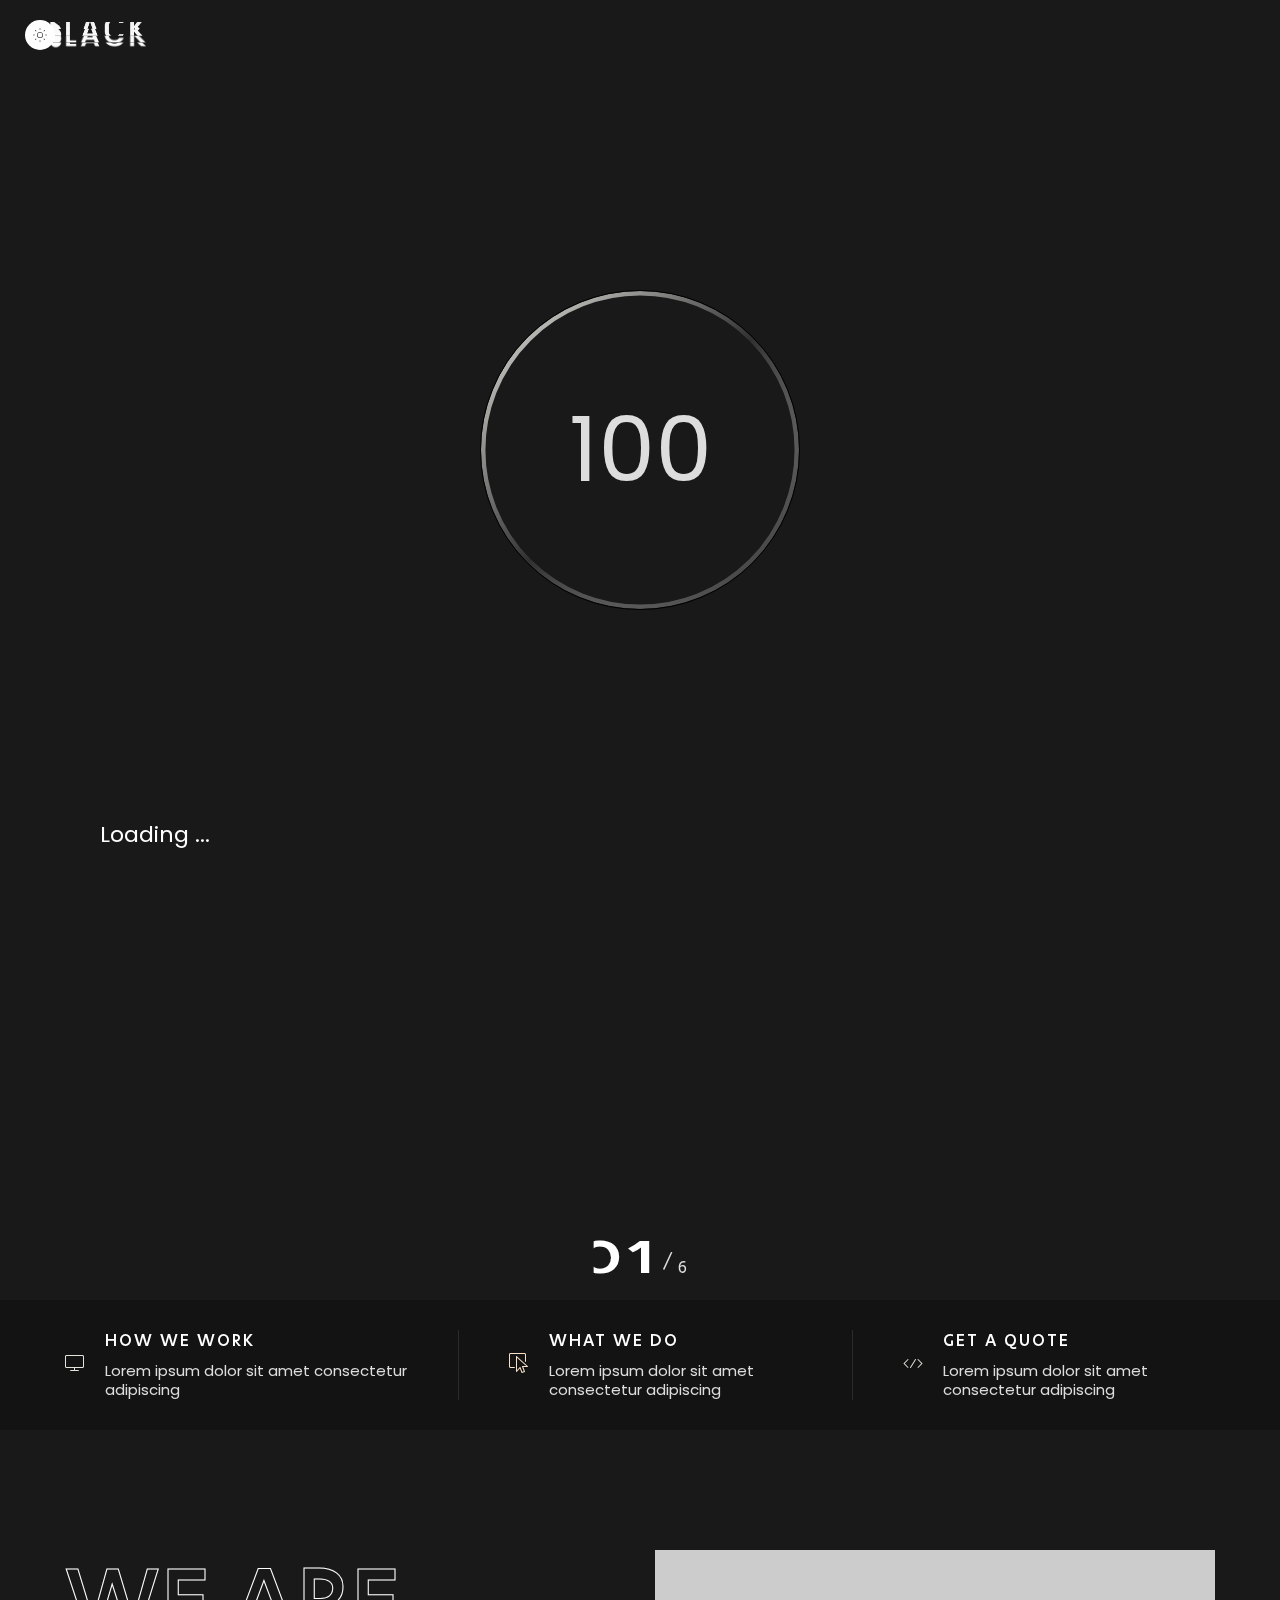
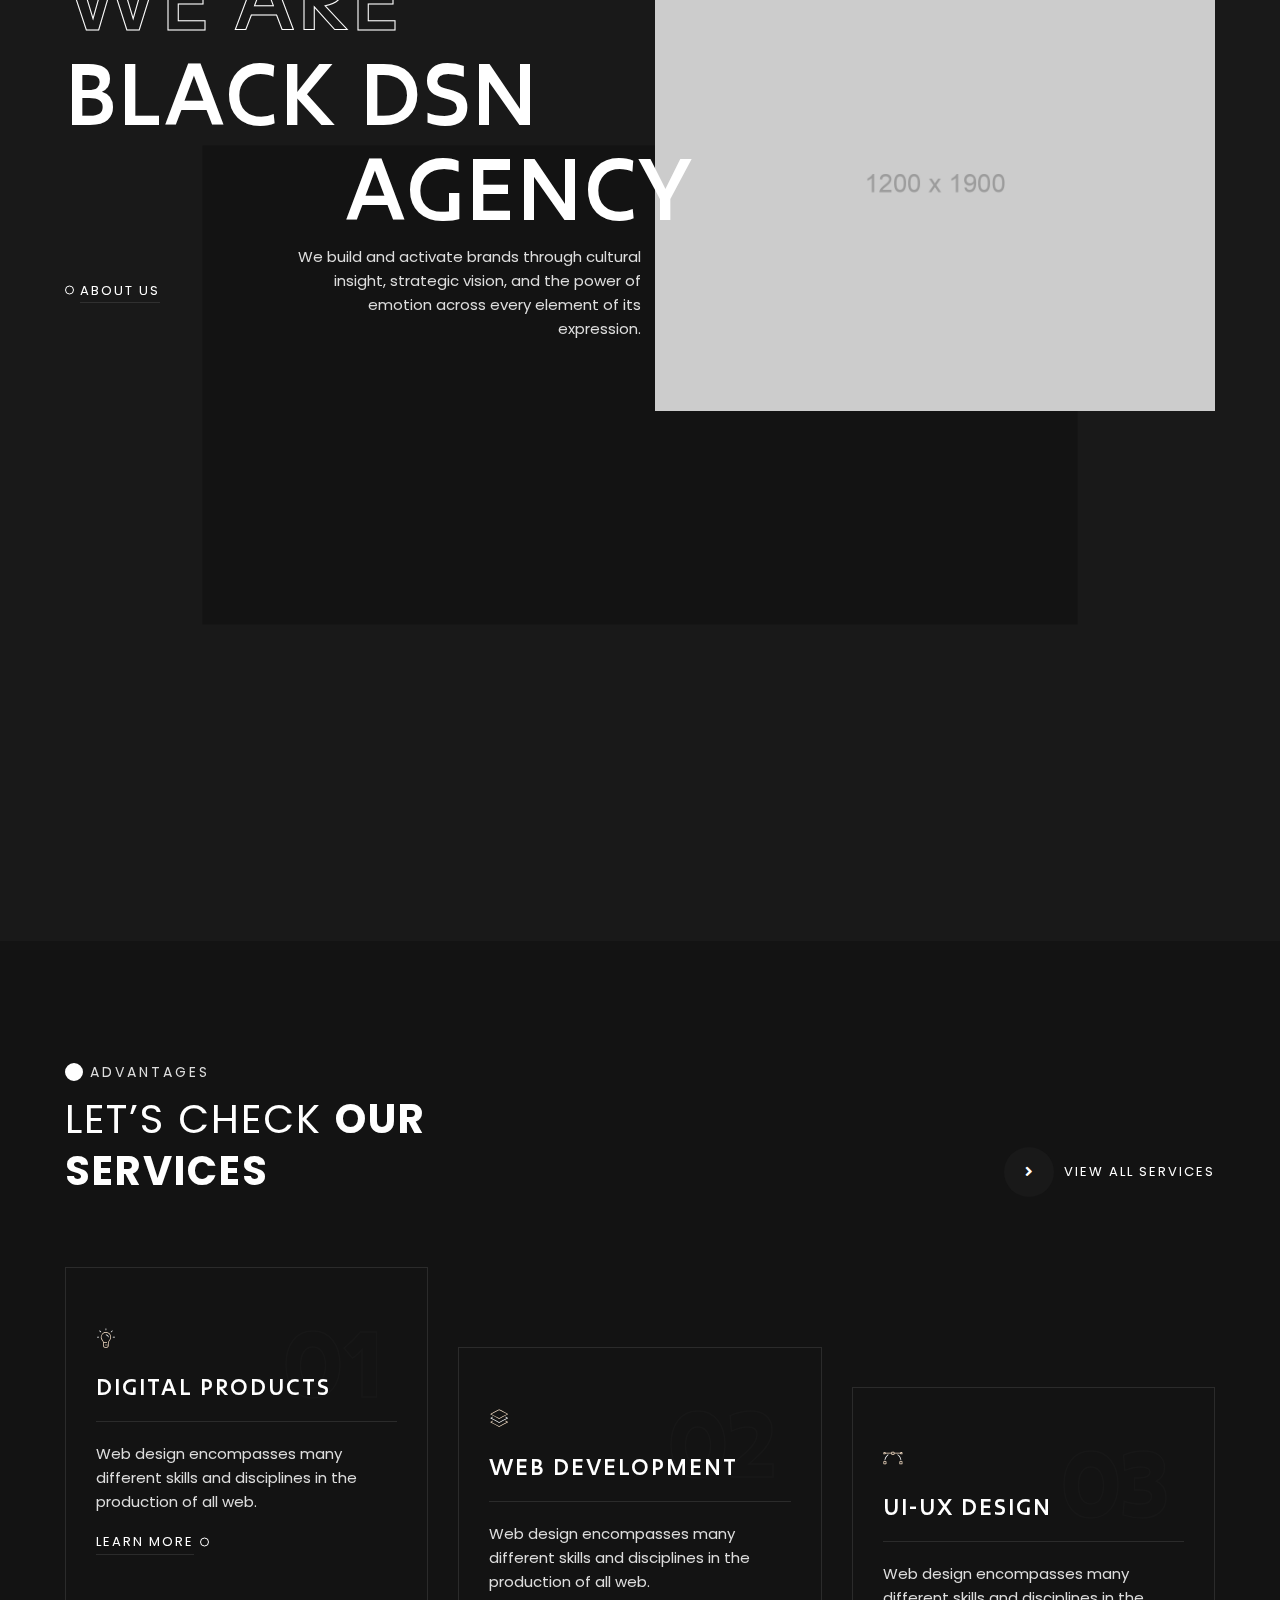
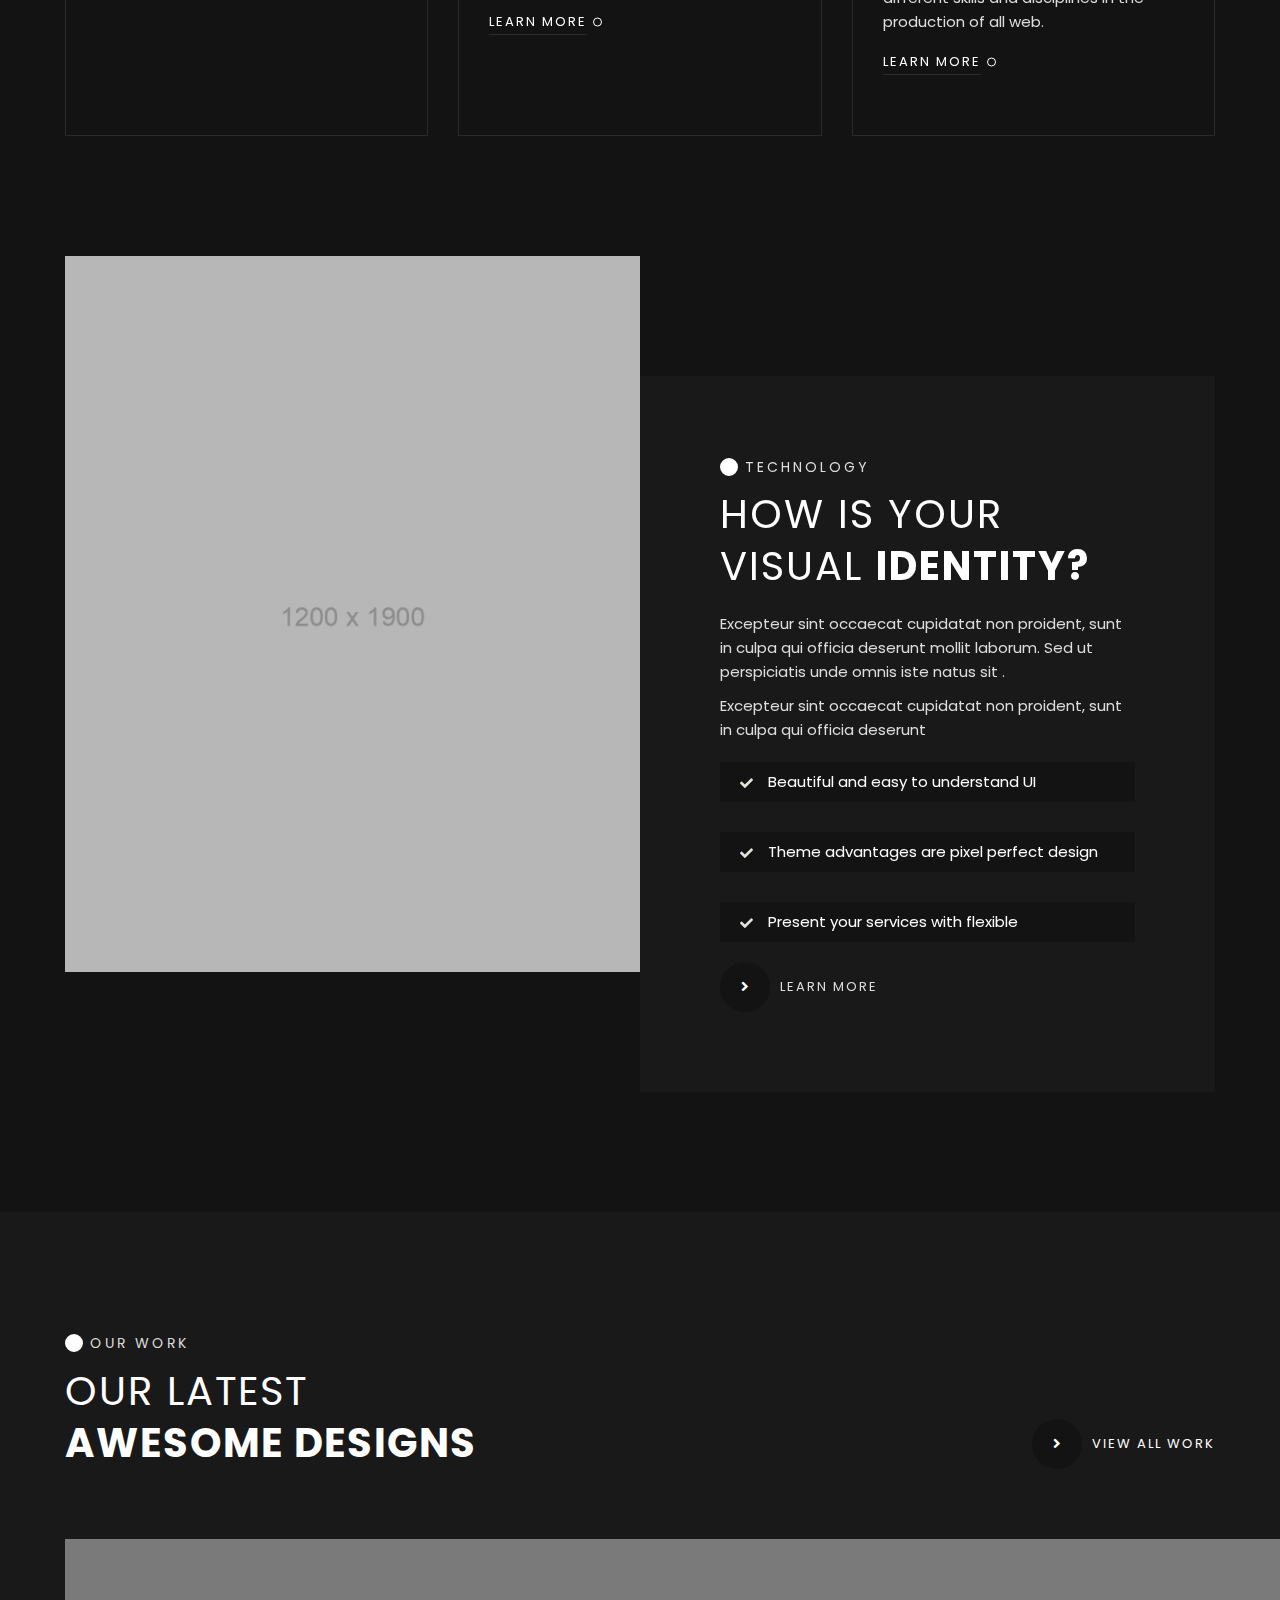
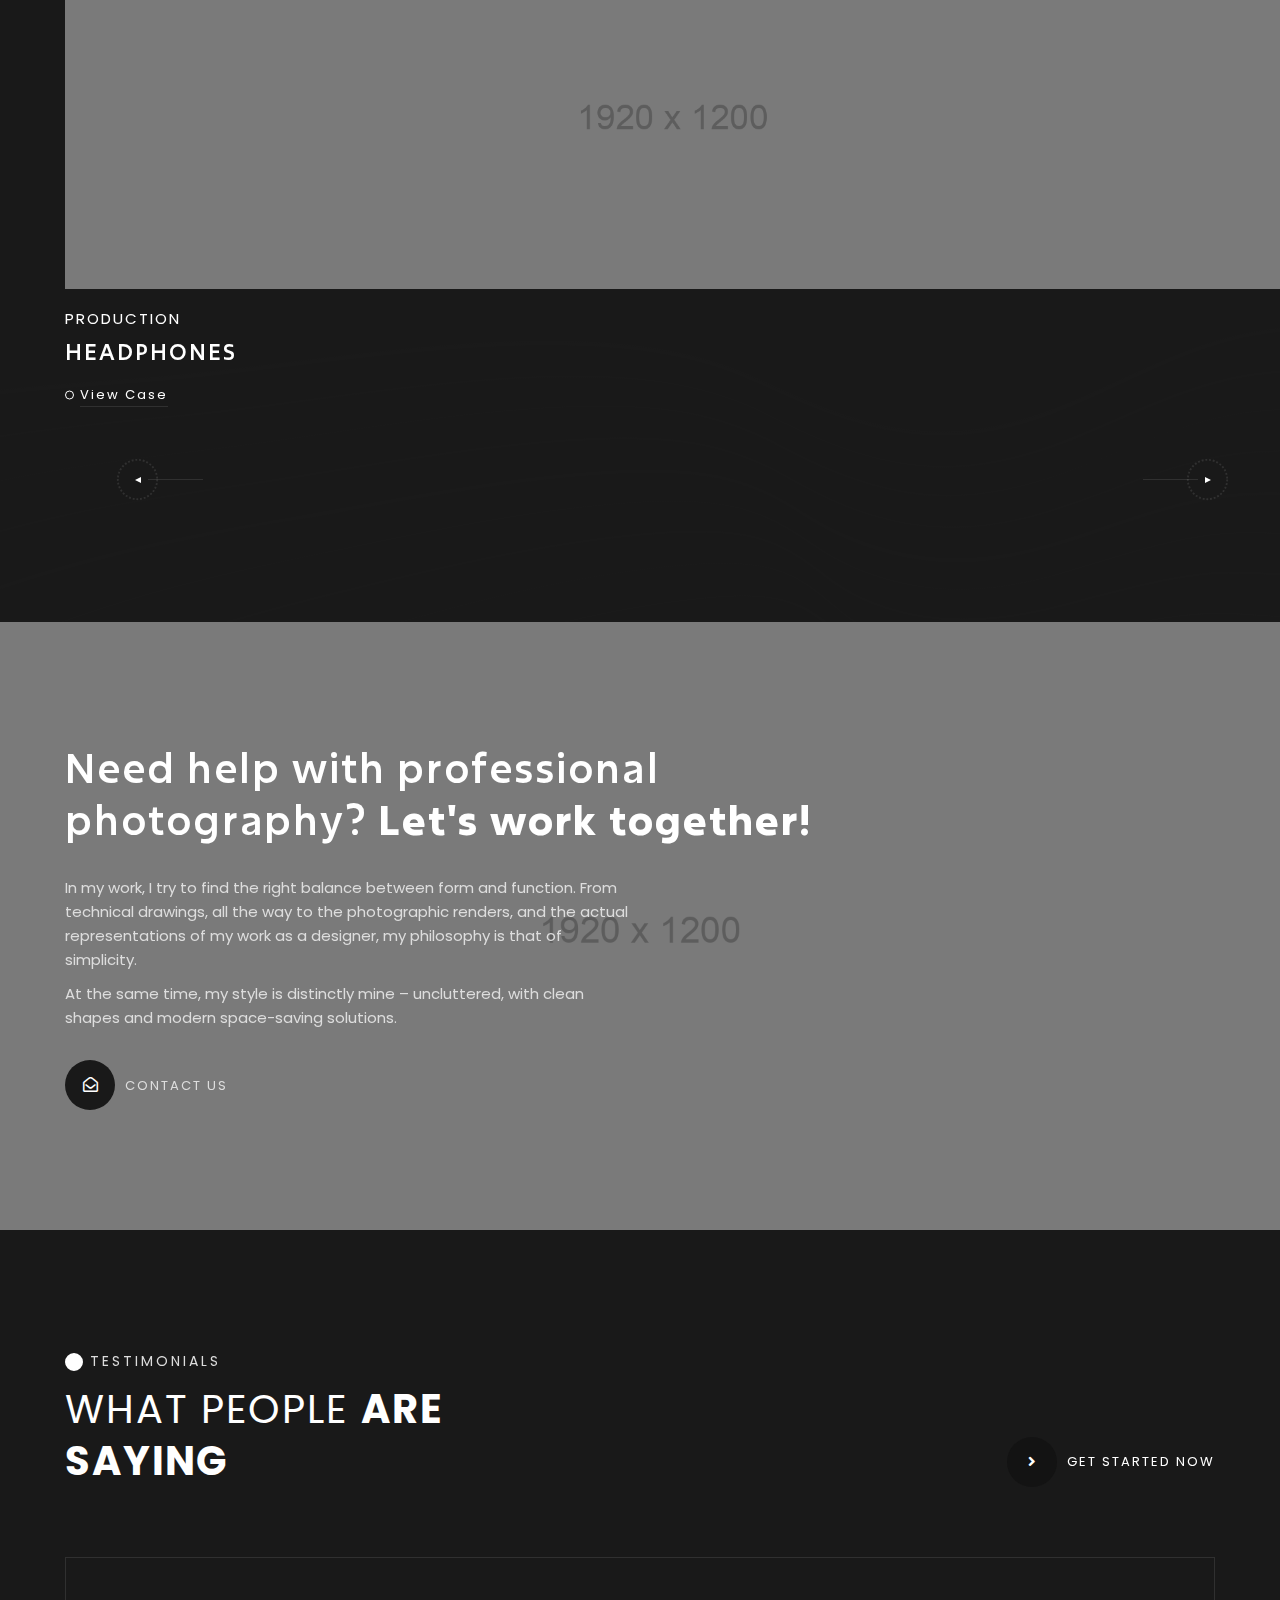
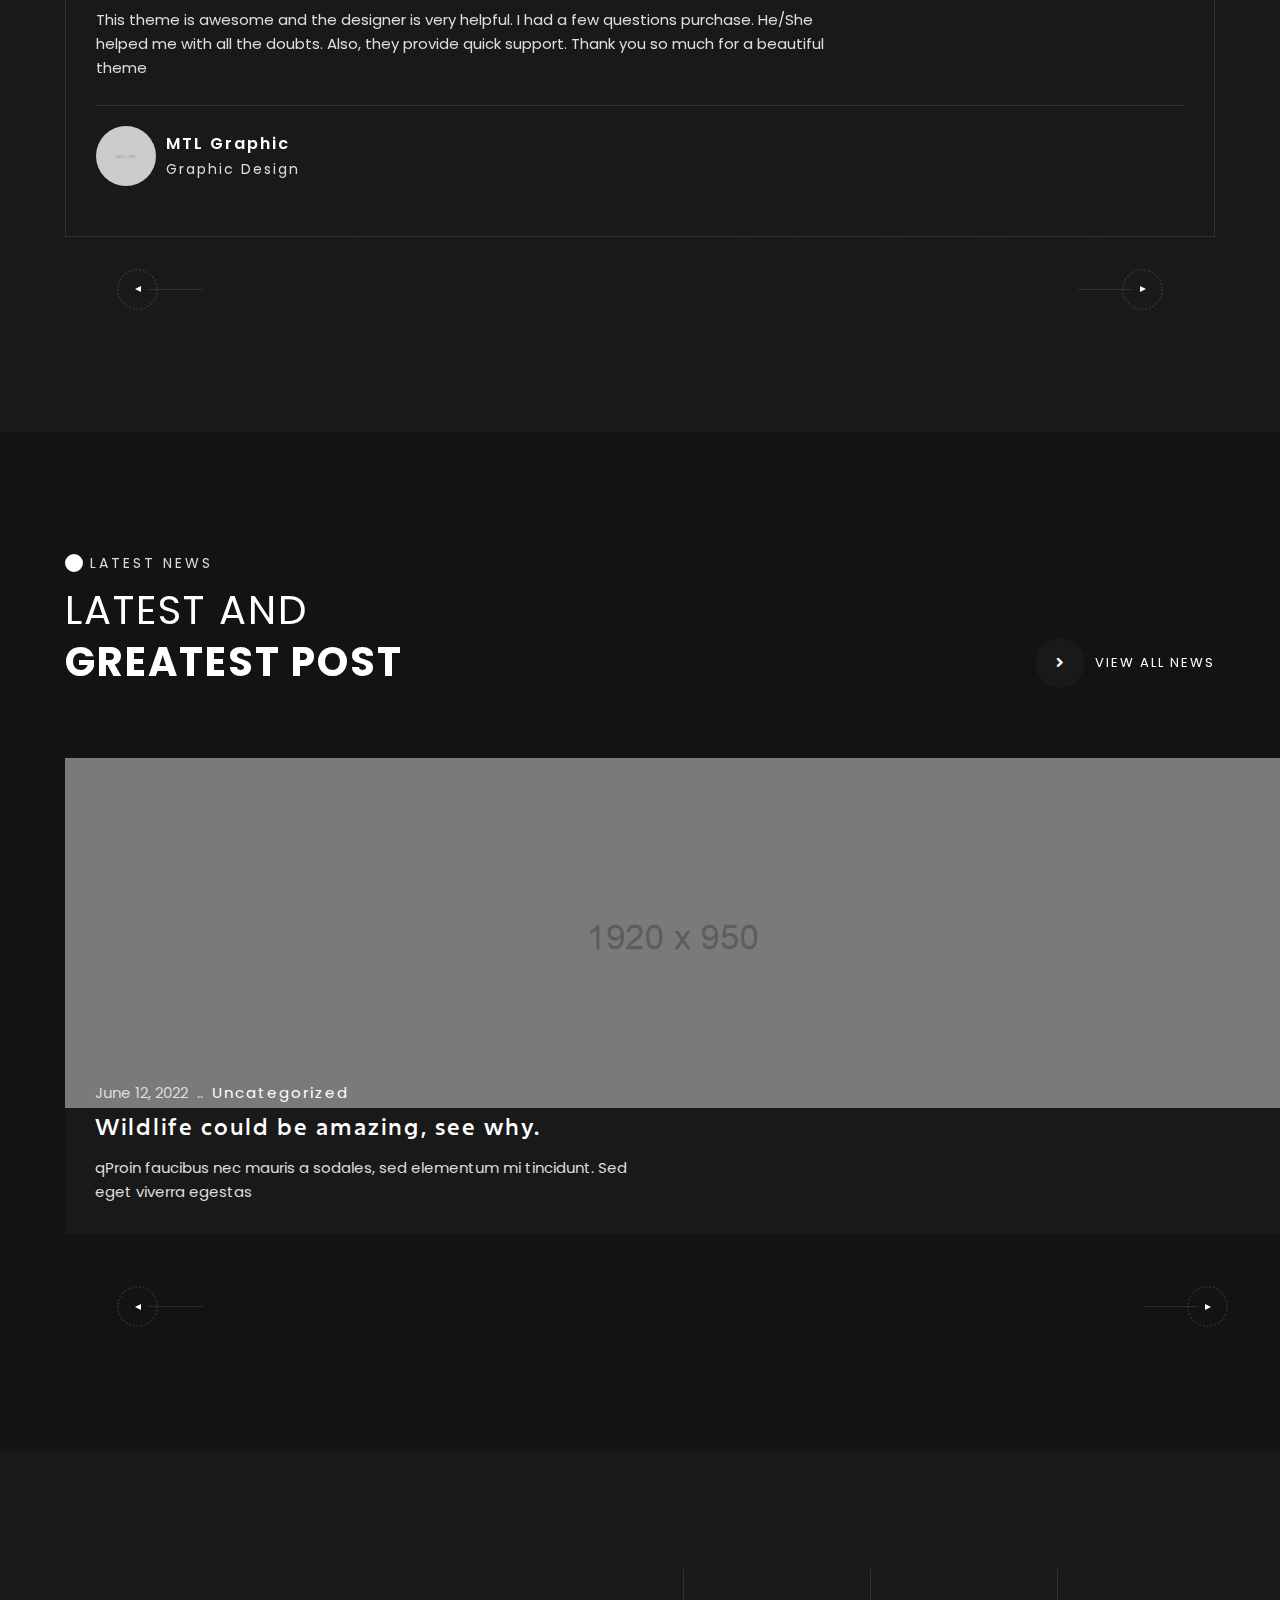
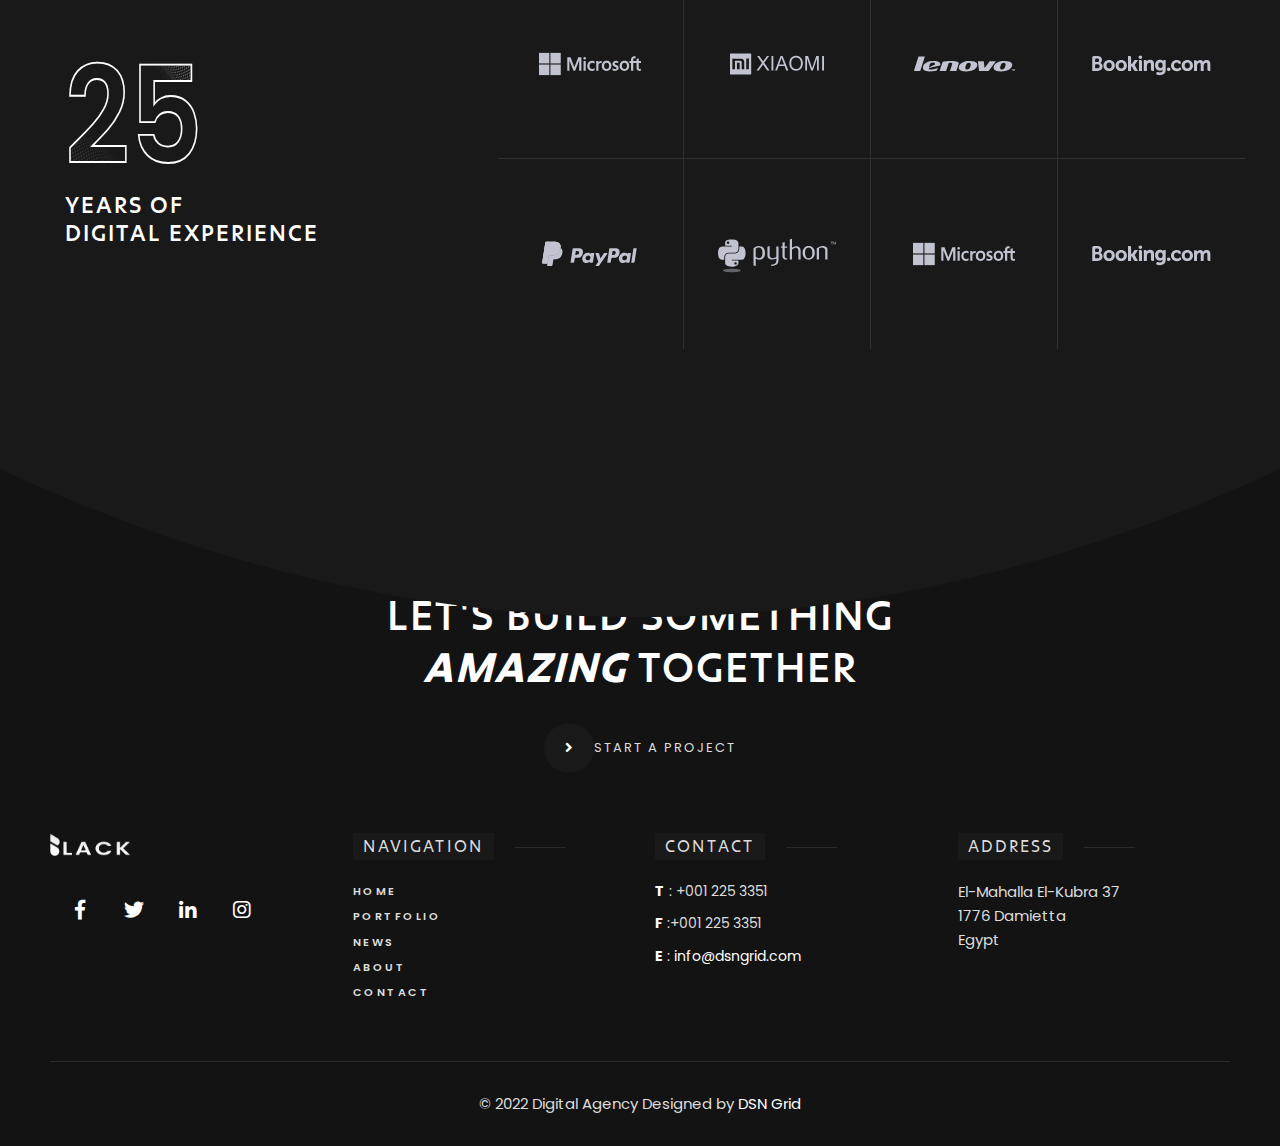
<file: index.html>
<!doctype html>
<html class="no-js" lang="">

<head>
    <meta charset="utf-8">
    <meta name="description" content="">
    <meta name="viewport" content="width=device-width, initial-scale=1">

    <link rel="icon" href="assets/img/logo-32x32.png" sizes="32x32"/>
    <link rel="icon" href="assets/img/logo-192x192.png" sizes="192x192"/>

    <title>Main Home | Blackdsn</title>

    <link href="assets/css/plugins.css" rel="stylesheet"/>
    <link rel="stylesheet" href="assets/css/style.css">
</head>

<body class="v-dark dsn-ajax">


<div id="dsn_preloader" class="preloader">

    <div class="dsnload p-absolute">
        <span class="dsnload__row">
            <span class="dsnload__img">
            <img src="assets/img/logo-light.png" class="logo-dark" alt="Blackdsn" decoding="async" loading="lazy"/>
            <img src="assets/img/logo.png" class="logo-light" alt="Blackdsn" decoding="async" loading="lazy"/>
            </span>
        </span>
        <span class="dsnload__row dsnload__row--sibling">
            <span class="dsnload__img">
                 <img src="assets/img/logo-light.png" class="logo-dark" alt="Blackdsn" decoding="async" loading="lazy"/>
            <img src="assets/img/logo.png" class="logo-light" alt="Blackdsn" decoding="async" loading="lazy"/>
            </span>
        </span>
        <span class="dsnload__row dsnload__row--sibling">
            <span class="dsnload__img">
                <img src="assets/img/logo-light.png" class="logo-dark" alt="Blackdsn" decoding="async" loading="lazy"/>
            <img src="assets/img/logo.png" class="logo-light" alt="Blackdsn" decoding="async" loading="lazy"/>
            </span>
        </span>
        <span class="dsnload__row dsnload__row--sibling">
            <span class="dsnload__img">
               <img src="assets/img/logo-light.png" class="logo-dark" alt="Blackdsn" decoding="async" loading="lazy"/>
            <img src="assets/img/logo.png" class="logo-light" alt="Blackdsn" decoding="async" loading="lazy"/>
            </span>
        </span>


    </div>
    <svg width="100%" height="100%" viewBox="0 0 100 100" class="v-middle" preserveAspectRatio="xMinYMin meet"
         fill="none">
        <linearGradient id="linearColors" x1="0" y1="0" x2="1" y2="1">
            <stop offset="0%" stop-color="var(--theme-color)"></stop>
            <stop offset="50%" stop-color="var(--border-color)"></stop>
            <stop offset="100%" stop-color="var(--assistant-color)"></stop>
        </linearGradient>
        <path class="dsn-progress-path" d="M50,1 a49,49 0 0,1 0,98 a49,49 0 0,1 0,-98"/>
    </svg>
    <div class="loading-circle v-middle">
        <p class="loading-count v-middle">0</p>
    </div>

    <span class="loading-text text-uppercase mt-30 dsn-container">Loading ...</span>
    <div class="bg-load background-section d-flex align-items-end">
        <svg class="dsn-separator-bottom dsn-icon-assistant-color" width="100%" height="100%" viewBox="0 0 100 10"
             preserveAspectRatio="none">
            <path class="path-anim separator__path" data-dsn-to="M 0 0 C 40 0 55 0 100 0 L 0 0 Z"
                  vector-effect="non-scaling-stroke" d="M 0 0 C 40 16 75 10 100 0 L 0 0 Z"></path>
        </svg>
    </div>

</div>

<main id="main_root" class="main-root">

    <!-- ========== Menu ========== -->
    <header id="site_menu_header" class="site-header  dsn-container d-none dsn-hamburger">
        <div class="main-logo">
            <a href="index.html" data-dsn-text="Blackdsn" class="custom-logo-link main-brand effect-ajax" rel="home"
               aria-current="page">
                <img src="assets/img/logo-light.png" class="custom-logo logo-light" alt="Blackdsn"/>
                <img src="assets/img/logo.png" class="custom-logo logo-dark" alt="Blackdsn"/>
            </a>
        </div>
        <nav class="main-navigation ">
            <div class="menu-cover-title header-container dsn-container">MENU</div>
            <ul id="dsn-primary-list" class="primary-nav h2">
                <li class="nav-item has-sub-menu">
                    <a title="Home" href="#0">
                        <span class="overflow ">Home</span>
                    </a>
                    <ul class="nav-item">
                        <li class="dsn-back">
                                <span>
                                    <svg xmlns="http://www.w3.org/2000/svg" x="0px" y="0px" width="30px"
                                         viewBox="0 0 400.004 400.004" xml:space="preserve">
                                        <g>
                                            <path
                                                    d="M382.688,182.686H59.116l77.209-77.214c6.764-6.76,6.764-17.726,0-24.485c-6.764-6.764-17.73-6.764-24.484,0L5.073,187.757 c-6.764,6.76-6.764,17.727,0,24.485l106.768,106.775c3.381,3.383,7.812,5.072,12.242,5.072c4.43,0,8.861-1.689,12.242-5.072 c6.764-6.76,6.764-17.726,0-24.484l-77.209-77.218h323.572c9.562,0,17.316-7.753,17.316-17.315 C400.004,190.438,392.251,182.686,382.688,182.686z"/>
                                        </g>
                                    </svg>
                                    <span class="text-toggle-back">
                                        <span class="text-name">Home</span>
                                        <span class="text-back">Back</span>
                                    </span>
                                </span>
                        </li>
                        <li class="nav-item ">
                            <a title="Home" href="index.html">
                                <span class="overflow">Main Demo</span>
                            </a>
                        </li>
                        <li class="nav-item ">
                            <a title="Business" href="business.html" data-dsn-text="Business">
                                <span class="overflow">Business</span>
                            </a>
                        </li>
                        <li class="nav-item ">
                            <a title="Architecture" href="architecture.html" data-dsn-text="Architecture">
                                <span class="overflow">Architecture</span>
                            </a>
                        </li>
                        <li class="nav-item ">
                            <a title="Personal" href="personal.html" data-dsn-text="Personal">
                                <span class="overflow">Personal</span>
                            </a>
                        </li>
                        <li class="nav-item ">
                            <a title="Photographer" href="photographer.html" data-dsn-text="Photographer">
                                <span class="overflow">Photographer</span>
                            </a>
                        </li>
                        <li class="nav-item ">
                            <a title="Resume" href="resume.html" data-dsn-text="Resume">
                                <span class="overflow">Resume</span>
                            </a>
                        </li>
                        <li class="nav-item ">
                            <a title="Portfolio" href="metro-portfolio-1.html" data-dsn-text="Our Portfolio">
                                <span class="overflow">Metro Portfolio 1</span>
                            </a>
                        </li>
                        <li class="nav-item ">
                            <a title="Portfolio" href="metro-portfolio-2.html" data-dsn-text="Our Portfolio">
                                <span class="overflow">Metro Portfolio 2</span>
                            </a>
                        </li>
                    </ul>
                </li>
                <li class="nav-item has-sub-menu">
                    <a title="Home" href="#0">
                        <span class="overflow ">Portfolio</span>
                    </a>
                    <ul class="nav-item">
                        <li class="dsn-back">
                                <span>
                                    <svg xmlns="http://www.w3.org/2000/svg" x="0px" y="0px" width="30px"
                                         viewBox="0 0 400.004 400.004" xml:space="preserve">
                                        <g>
                                            <path
                                                    d="M382.688,182.686H59.116l77.209-77.214c6.764-6.76,6.764-17.726,0-24.485c-6.764-6.764-17.73-6.764-24.484,0L5.073,187.757 c-6.764,6.76-6.764,17.727,0,24.485l106.768,106.775c3.381,3.383,7.812,5.072,12.242,5.072c4.43,0,8.861-1.689,12.242-5.072 c6.764-6.76,6.764-17.726,0-24.484l-77.209-77.218h323.572c9.562,0,17.316-7.753,17.316-17.315 C400.004,190.438,392.251,182.686,382.688,182.686z"/>
                                        </g>
                                    </svg>
                                    <span class="text-toggle-back">
                                        <span class="text-name">Portfolio</span>
                                        <span class="text-back">Back</span>
                                    </span>
                                </span>
                        </li>
                        <li class="nav-item has-sub-menu">
                            <a title="Carousel" href="#0" data-dsn-text="Business">
                                <span class="overflow">Carousel</span>
                            </a>
                            <ul class="nav-item">
                                <li class="dsn-back">
                                <span>
                                    <svg xmlns="http://www.w3.org/2000/svg" x="0px" y="0px" width="30px"
                                         viewBox="0 0 400.004 400.004" xml:space="preserve">
                                        <g>
                                            <path
                                                    d="M382.688,182.686H59.116l77.209-77.214c6.764-6.76,6.764-17.726,0-24.485c-6.764-6.764-17.73-6.764-24.484,0L5.073,187.757 c-6.764,6.76-6.764,17.727,0,24.485l106.768,106.775c3.381,3.383,7.812,5.072,12.242,5.072c4.43,0,8.861-1.689,12.242-5.072 c6.764-6.76,6.764-17.726,0-24.484l-77.209-77.218h323.572c9.562,0,17.316-7.753,17.316-17.315 C400.004,190.438,392.251,182.686,382.688,182.686z"/>
                                        </g>
                                    </svg>
                                    <span class="text-toggle-back">
                                        <span class="text-name">Carousel</span>
                                        <span class="text-back">Back</span>
                                    </span>
                                </span>
                                </li>
                                <li class="nav-item ">
                                    <a title="Carousel Portfolio 1" href="carousel-portfolio-1.html"
                                       data-dsn-text="Our Portfolio">
                                        <span class="overflow">Carousel Portfolio 1</span>
                                    </a>
                                </li>
                                <li class="nav-item ">
                                    <a title="Carousel Portfolio" href="carousel-portfolio-2.html"
                                       data-dsn-text="Our Portfolio">
                                        <span class="overflow">Carousel Portfolio 2</span>
                                    </a>
                                </li>
                                <li class="nav-item ">
                                    <a title="Carousel Portfolio 3" href="carousel-portfolio-3.html"
                                       data-dsn-text="Our Portfolio">
                                        <span class="overflow">Carousel Portfolio 3</span>
                                    </a>
                                </li>
                            </ul>
                        </li>

                        <li class="nav-item has-sub-menu">
                            <a title="Carousel" href="#0" data-dsn-text="Business">
                                <span class="overflow">Sliders</span>
                            </a>
                            <ul class="nav-item">
                                <li class="dsn-back">
                                <span>
                                    <svg xmlns="http://www.w3.org/2000/svg" x="0px" y="0px" width="30px"
                                         viewBox="0 0 400.004 400.004" xml:space="preserve">
                                        <g>
                                            <path
                                                    d="M382.688,182.686H59.116l77.209-77.214c6.764-6.76,6.764-17.726,0-24.485c-6.764-6.764-17.73-6.764-24.484,0L5.073,187.757 c-6.764,6.76-6.764,17.727,0,24.485l106.768,106.775c3.381,3.383,7.812,5.072,12.242,5.072c4.43,0,8.861-1.689,12.242-5.072 c6.764-6.76,6.764-17.726,0-24.484l-77.209-77.218h323.572c9.562,0,17.316-7.753,17.316-17.315 C400.004,190.438,392.251,182.686,382.688,182.686z"/>
                                        </g>
                                    </svg>
                                    <span class="text-toggle-back">
                                        <span class="text-name">Sliders</span>
                                        <span class="text-back">Back</span>
                                    </span>
                                </span>
                                </li>
                                <li class="nav-item has-sub-menu">
                                    <a title="Slider" href="#0" data-dsn-text="Our Portfolio">
                                        <span class="overflow">Fullscreen</span>
                                    </a>
                                    <ul class="nav-item">
                                        <li class="dsn-back">
                                            <span>
                                    <svg xmlns="http://www.w3.org/2000/svg" x="0px" y="0px" width="30px"
                                         viewBox="0 0 400.004 400.004" xml:space="preserve">
                                        <g>
                                            <path d="M382.688,182.686H59.116l77.209-77.214c6.764-6.76,6.764-17.726,0-24.485c-6.764-6.764-17.73-6.764-24.484,0L5.073,187.757 c-6.764,6.76-6.764,17.727,0,24.485l106.768,106.775c3.381,3.383,7.812,5.072,12.242,5.072c4.43,0,8.861-1.689,12.242-5.072 c6.764-6.76,6.764-17.726,0-24.484l-77.209-77.218h323.572c9.562,0,17.316-7.753,17.316-17.315 C400.004,190.438,392.251,182.686,382.688,182.686z"/>
                                        </g>
                                    </svg>
                                    <span class="text-toggle-back">
                                        <span class="text-name">Fullscreen</span>
                                        <span class="text-back">Back</span>
                                    </span>
                                </span>
                                        </li>
                                        <li class="nav-item ">
                                            <a title="Slider" href="fullscreen-distortion-horizontal.html"
                                               data-dsn-text="Our Portfolio">
                                                <span class="overflow">Slider Distortion / H</span>
                                            </a>
                                        </li>
                                        <li class="nav-item">

                                            <a title="Slider" href="fullscreen-distortion-vertical.html"
                                               data-dsn-text="Our Portfolio">
                                                <span class="overflow">Slider Distortion / V</span>
                                            </a>

                                        </li>
                                        <li class="nav-item">

                                            <a title="Slider" href="fullscreen-parallax-horizontal.html"
                                               data-dsn-text="Our Portfolio">
                                                <span class="overflow">Slider Parallax / H</span>
                                            </a>

                                        </li>
                                        <li class="nav-item">

                                            <a title="Slider" href="fullscreen-parallax-vertical.html"
                                               data-dsn-text="Our Portfolio">
                                                <span class="overflow">Slider Parallax / V</span>
                                            </a>
                                        </li>
                                    </ul>
                                </li>
                                <li class="nav-item has-sub-menu">
                                    <a title="Slider" href="#0" data-dsn-text="Our Portfolio">
                                        <span class="overflow">Padding</span>
                                    </a>
                                    <ul class="nav-item">
                                        <li class="dsn-back">
                                            <span>
                                    <svg xmlns="http://www.w3.org/2000/svg" x="0px" y="0px" width="30px"
                                         viewBox="0 0 400.004 400.004" xml:space="preserve">
                                        <g>
                                            <path d="M382.688,182.686H59.116l77.209-77.214c6.764-6.76,6.764-17.726,0-24.485c-6.764-6.764-17.73-6.764-24.484,0L5.073,187.757 c-6.764,6.76-6.764,17.727,0,24.485l106.768,106.775c3.381,3.383,7.812,5.072,12.242,5.072c4.43,0,8.861-1.689,12.242-5.072 c6.764-6.76,6.764-17.726,0-24.484l-77.209-77.218h323.572c9.562,0,17.316-7.753,17.316-17.315 C400.004,190.438,392.251,182.686,382.688,182.686z"/>
                                        </g>
                                    </svg>
                                    <span class="text-toggle-back">
                                        <span class="text-name">Padding</span>
                                        <span class="text-back">Back</span>
                                    </span>
                                </span>
                                        </li>
                                        <li class="nav-item ">
                                            <a title="Slider" href="padding-distortion-horizontal.html"
                                               data-dsn-text="Our Portfolio">
                                                <span class="overflow">Slider Distortion / H</span>
                                            </a>
                                        </li>
                                        <li class="nav-item">

                                            <a title="Slider" href="padding-distortion-vertical.html"
                                               data-dsn-text="Our Portfolio">
                                                <span class="overflow">Slider Distortion / V</span>
                                            </a>

                                        </li>
                                        <li class="nav-item">

                                            <a title="Slider" href="padding-parallax-horizontal.html"
                                               data-dsn-text="Our Portfolio">
                                                <span class="overflow">Slider Parallax / H</span>
                                            </a>

                                        </li>
                                        <li class="nav-item">

                                            <a title="Slider" href="padding-parallax-vertical.html"
                                               data-dsn-text="Our Portfolio">
                                                <span class="overflow">Slider Parallax / V</span>
                                            </a>
                                        </li>
                                    </ul>
                                </li>
                                <li class="nav-item has-sub-menu">
                                    <a title="Slider" href="#0" data-dsn-text="Our Portfolio">
                                        <span class="overflow">Halfscreen</span>
                                    </a>
                                    <ul class="nav-item">
                                        <li class="dsn-back">
                                            <span>
                                    <svg xmlns="http://www.w3.org/2000/svg" x="0px" y="0px" width="30px"
                                         viewBox="0 0 400.004 400.004" xml:space="preserve">
                                        <g>
                                            <path d="M382.688,182.686H59.116l77.209-77.214c6.764-6.76,6.764-17.726,0-24.485c-6.764-6.764-17.73-6.764-24.484,0L5.073,187.757 c-6.764,6.76-6.764,17.727,0,24.485l106.768,106.775c3.381,3.383,7.812,5.072,12.242,5.072c4.43,0,8.861-1.689,12.242-5.072 c6.764-6.76,6.764-17.726,0-24.484l-77.209-77.218h323.572c9.562,0,17.316-7.753,17.316-17.315 C400.004,190.438,392.251,182.686,382.688,182.686z"/>
                                        </g>
                                    </svg>
                                    <span class="text-toggle-back">
                                        <span class="text-name">Halfscreen</span>
                                        <span class="text-back">Back</span>
                                    </span>
                                </span>
                                        </li>
                                        <li class="nav-item ">
                                            <a title="Slider" href="half-distortion-horizontal.html"
                                               data-dsn-text="Our Portfolio">
                                                <span class="overflow">Slider Distortion / H</span>
                                            </a>
                                        </li>
                                        <li class="nav-item">

                                            <a title="Slider" href="half-distortion-vertical.html"
                                               data-dsn-text="Our Portfolio">
                                                <span class="overflow">Slider Distortion / V</span>
                                            </a>

                                        </li>
                                        <li class="nav-item">

                                            <a title="Slider" href="half-parallax-horizontal.html"
                                               data-dsn-text="Our Portfolio">
                                                <span class="overflow">Slider Parallax / H</span>
                                            </a>

                                        </li>
                                        <li class="nav-item">

                                            <a title="Slider" href="half-parallax-vertical.html"
                                               data-dsn-text="Our Portfolio">
                                                <span class="overflow">Slider Parallax / V</span>
                                            </a>
                                        </li>
                                    </ul>
                                </li>
                            </ul>


                        </li>

                        <li class="nav-item has-sub-menu">
                            <a title="Card" href="#0" data-dsn-text="Portfolio">
                                <span class="overflow">Card</span>
                            </a>
                            <ul class="nav-item">
                                <li class="dsn-back">
                                <span>
                                    <svg xmlns="http://www.w3.org/2000/svg" x="0px" y="0px" width="30px"
                                         viewBox="0 0 400.004 400.004" xml:space="preserve">
                                        <g>
                                            <path
                                                    d="M382.688,182.686H59.116l77.209-77.214c6.764-6.76,6.764-17.726,0-24.485c-6.764-6.764-17.73-6.764-24.484,0L5.073,187.757 c-6.764,6.76-6.764,17.727,0,24.485l106.768,106.775c3.381,3.383,7.812,5.072,12.242,5.072c4.43,0,8.861-1.689,12.242-5.072 c6.764-6.76,6.764-17.726,0-24.484l-77.209-77.218h323.572c9.562,0,17.316-7.753,17.316-17.315 C400.004,190.438,392.251,182.686,382.688,182.686z"/>
                                        </g>
                                    </svg>
                                    <span class="text-toggle-back">
                                        <span class="text-name">Card</span>
                                        <span class="text-back">Back</span>
                                    </span>
                                </span>
                                </li>
                                <li class="nav-item ">
                                    <a title="work card 1" href="work-card-1.html"
                                       data-dsn-text="Our Portfolio">
                                        <span class="overflow">Work Card 1</span>
                                    </a>
                                </li>
                                <li class="nav-item ">
                                    <a title="work card 2" href="work-card-2.html"
                                       data-dsn-text="Our Portfolio">
                                        <span class="overflow">Work Card 2</span>
                                    </a>
                                </li>

                            </ul>
                        </li>

                        <li class="nav-item has-sub-menu">
                            <a title="Card" href="#0" data-dsn-text="Portfolio">
                                <span class="overflow">Classic</span>
                            </a>
                            <ul class="nav-item">
                                <li class="dsn-back">
                                <span>
                                    <svg xmlns="http://www.w3.org/2000/svg" x="0px" y="0px" width="30px"
                                         viewBox="0 0 400.004 400.004" xml:space="preserve">
                                        <g>
                                            <path
                                                    d="M382.688,182.686H59.116l77.209-77.214c6.764-6.76,6.764-17.726,0-24.485c-6.764-6.764-17.73-6.764-24.484,0L5.073,187.757 c-6.764,6.76-6.764,17.727,0,24.485l106.768,106.775c3.381,3.383,7.812,5.072,12.242,5.072c4.43,0,8.861-1.689,12.242-5.072 c6.764-6.76,6.764-17.726,0-24.484l-77.209-77.218h323.572c9.562,0,17.316-7.753,17.316-17.315 C400.004,190.438,392.251,182.686,382.688,182.686z"/>
                                        </g>
                                    </svg>
                                    <span class="text-toggle-back">
                                        <span class="text-name">Classic</span>
                                        <span class="text-back">Back</span>
                                    </span>
                                </span>
                                </li>
                                <li class="nav-item ">
                                    <a title="work classic 1" href="work-classic-1.html"
                                       data-dsn-text="Our Portfolio">
                                        <span class="overflow">Work classic 1</span>
                                    </a>
                                </li>
                                <li class="nav-item ">
                                    <a title="work classic 2" href="work-classic-2.html"
                                       data-dsn-text="Our Portfolio">
                                        <span class="overflow">Work classic 2</span>
                                    </a>
                                </li>

                            </ul>
                        </li>

                        <li class="nav-item has-sub-menu">
                            <a title="List" href="#0" data-dsn-text="Portfolio">
                                <span class="overflow">List</span>
                            </a>
                            <ul class="nav-item">
                                <li class="dsn-back">
                                <span>
                                    <svg xmlns="http://www.w3.org/2000/svg" x="0px" y="0px" width="30px"
                                         viewBox="0 0 400.004 400.004" xml:space="preserve">
                                        <g>
                                            <path
                                                    d="M382.688,182.686H59.116l77.209-77.214c6.764-6.76,6.764-17.726,0-24.485c-6.764-6.764-17.73-6.764-24.484,0L5.073,187.757 c-6.764,6.76-6.764,17.727,0,24.485l106.768,106.775c3.381,3.383,7.812,5.072,12.242,5.072c4.43,0,8.861-1.689,12.242-5.072 c6.764-6.76,6.764-17.726,0-24.484l-77.209-77.218h323.572c9.562,0,17.316-7.753,17.316-17.315 C400.004,190.438,392.251,182.686,382.688,182.686z"/>
                                        </g>
                                    </svg>
                                    <span class="text-toggle-back">
                                        <span class="text-name">List</span>
                                        <span class="text-back">Back</span>
                                    </span>
                                </span>
                                </li>
                                <li class="nav-item ">
                                    <a title="work list 1" href="work-list-1.html"
                                       data-dsn-text="Our Portfolio">
                                        <span class="overflow">Work List 1</span>
                                    </a>
                                </li>
                                <li class="nav-item ">
                                    <a title="work list 2" href="work-list-2.html"
                                       data-dsn-text="Our Portfolio">
                                        <span class="overflow">Work List 2</span>
                                    </a>
                                </li>

                            </ul>
                        </li>

                        <li class="nav-item has-sub-menu">
                            <a title="Metro" href="#0" data-dsn-text="Portfolio">
                                <span class="overflow">Metro</span>
                            </a>
                            <ul class="nav-item">
                                <li class="dsn-back">
                                <span>
                                    <svg xmlns="http://www.w3.org/2000/svg" x="0px" y="0px" width="30px"
                                         viewBox="0 0 400.004 400.004" xml:space="preserve">
                                        <g>
                                            <path
                                                    d="M382.688,182.686H59.116l77.209-77.214c6.764-6.76,6.764-17.726,0-24.485c-6.764-6.764-17.73-6.764-24.484,0L5.073,187.757 c-6.764,6.76-6.764,17.727,0,24.485l106.768,106.775c3.381,3.383,7.812,5.072,12.242,5.072c4.43,0,8.861-1.689,12.242-5.072 c6.764-6.76,6.764-17.726,0-24.484l-77.209-77.218h323.572c9.562,0,17.316-7.753,17.316-17.315 C400.004,190.438,392.251,182.686,382.688,182.686z"/>
                                        </g>
                                    </svg>
                                    <span class="text-toggle-back">
                                        <span class="text-name">Metro</span>
                                        <span class="text-back">Back</span>
                                    </span>
                                </span>
                                </li>
                                <li class="nav-item ">
                                    <a title="work Metro 1" href="metro-portfolio-1.html"
                                       data-dsn-text="Our Portfolio">
                                        <span class="overflow">Work Metro 1</span>
                                    </a>
                                </li>
                                <li class="nav-item ">
                                    <a title="work Metro 2" href="metro-portfolio-2.html"
                                       data-dsn-text="Our Portfolio">
                                        <span class="overflow">Work Metro 2</span>
                                    </a>
                                </li>

                            </ul>
                        </li>
                    </ul>
                </li>
                <li class="nav-item has-sub-menu">
                    <a title="Home" href="#0">
                        <span class="overflow ">Works</span>
                    </a>
                    <ul class="nav-item">
                        <li class="dsn-back">
                                <span>
                                    <svg xmlns="http://www.w3.org/2000/svg" x="0px" y="0px" width="30px"
                                         viewBox="0 0 400.004 400.004" xml:space="preserve">
                                        <g>
                                            <path
                                                    d="M382.688,182.686H59.116l77.209-77.214c6.764-6.76,6.764-17.726,0-24.485c-6.764-6.764-17.73-6.764-24.484,0L5.073,187.757 c-6.764,6.76-6.764,17.727,0,24.485l106.768,106.775c3.381,3.383,7.812,5.072,12.242,5.072c4.43,0,8.861-1.689,12.242-5.072 c6.764-6.76,6.764-17.726,0-24.484l-77.209-77.218h323.572c9.562,0,17.316-7.753,17.316-17.315 C400.004,190.438,392.251,182.686,382.688,182.686z"/>
                                        </g>
                                    </svg>
                                    <span class="text-toggle-back">
                                        <span class="text-name">Works</span>
                                        <span class="text-back">Back</span>
                                    </span>
                                </span>
                        </li>
                        <li class="nav-item ">
                            <a title="VISIONAID" href="project-1.html" data-dsn-text="VISIONAID">
                                <span class="overflow">VISIONAID</span>
                            </a>
                        </li>
                        <li class="nav-item ">
                            <a title="MEN FASHION" href="project-2.html" data-dsn-text="MEN FASHION">
                                <span class="overflow">MEN FASHION</span>
                            </a>
                        </li>
                        <li class="nav-item ">
                            <a title="AUDI RS" href="project-3.html" data-dsn-text="AUDI RS">
                                <span class="overflow">AUDI RS</span>
                            </a>
                        </li>
                        <li class="nav-item ">
                            <a title="OPEN RUN" href="project-4.html" data-dsn-text="OPEN RUN">
                                <span class="overflow">OPEN RUN</span>
                            </a>
                        </li>
                        <li class="nav-item ">
                            <a title="DOG CHOW" href="project-5.html" data-dsn-text="DOG CHOW">
                                <span class="overflow">DOG CHOW</span>
                            </a>
                        </li>
                        <li class="nav-item ">
                            <a title="HEADPHONES" href="project-6.html" data-dsn-text="HEADPHONES">
                                <span class="overflow">HEADPHONES</span>
                            </a>
                        </li>

                    </ul>
                </li>
                <li class="nav-item has-sub-menu">
                    <a title="Home" href="#0">
                        <span class="overflow ">Blog</span>
                    </a>
                    <ul class="nav-item">
                        <li class="dsn-back">
                                <span>
                                    <svg xmlns="http://www.w3.org/2000/svg" x="0px" y="0px" width="30px"
                                         viewBox="0 0 400.004 400.004" xml:space="preserve">
                                        <g>
                                            <path
                                                    d="M382.688,182.686H59.116l77.209-77.214c6.764-6.76,6.764-17.726,0-24.485c-6.764-6.764-17.73-6.764-24.484,0L5.073,187.757 c-6.764,6.76-6.764,17.727,0,24.485l106.768,106.775c3.381,3.383,7.812,5.072,12.242,5.072c4.43,0,8.861-1.689,12.242-5.072 c6.764-6.76,6.764-17.726,0-24.484l-77.209-77.218h323.572c9.562,0,17.316-7.753,17.316-17.315 C400.004,190.438,392.251,182.686,382.688,182.686z"/>
                                        </g>
                                    </svg>
                                    <span class="text-toggle-back">
                                        <span class="text-name">Blog</span>
                                        <span class="text-back">Back</span>
                                    </span>
                                </span>
                        </li>
                        <li class="nav-item ">
                            <a title="Stories" href="stories.html" data-dsn-text="Stories">
                                <span class="overflow">Stories</span>
                            </a>
                        </li>
                        <li class="nav-item ">
                            <a title="Single Post" href="single-post.html" data-dsn-text="Single Post">
                                <span class="overflow">Single Post</span>
                            </a>
                        </li>


                    </ul>
                </li>
                <li class="nav-item ">
                    <a title="Service" href="service.html">
                        <span class="overflow">Service</span>
                    </a>
                </li>
                <li class="nav-item ">
                    <a title="Home" href="about-us.html">
                        <span class="overflow">About</span>
                    </a>
                </li>
                <li class="nav-item ">
                    <a title="Home" href="contact.html">
                        <span class="overflow">Contact</span>
                    </a>
                </li>
            </ul>
            <div class="container-content  d-flex flex-column justify-content-center section-margin">
                <div class="nav__info">
                    <div class="nav-content">
                        <h5 class="sm-title-block mb-10">Studio</h5>
                        26-30 New Damietta
                        El-Mahalla El-Kubra, SK1 66LM

                    </div>
                    <div class="nav-content mt-30">
                        <h5 class="sm-title-block mb-10">Contact</h5>
                        <p class="links over-hidden mb-1">
                            <a class="link-hover d-block" href="tel:00201004392260" data-hover-text="+00 (2)012 3321">+00
                                (2)01004392260</a>
                            <a class="link-hover" href="tel:00201024552406" data-hover-text="+00 (2)012 3321">+00
                                (2)01024552406</a>
                        </p>
                        <p class="links over-hidden"><a class="link-hover" href="mailto:info@dsngrid.com"
                                                        data-hover-text="info@dsngrid.com">info@dsngrid.com</a></p>

                    </div>
                </div>
                <div class="nav-social nav-content mt-30">
                    <div class="nav-social-inner p-relative">
                        <h5 class="sm-title-block mb-10">Follow us</h5>
                        <ul style="--dsn-li-name: dsn6;">
                            <li style="--dsn-li-index: 0;"><a href="#0" target="_blank"
                                                              rel="nofollow noopener noreferrer">Dribbble.</a></li>
                            <li style="--dsn-li-index: 1;"><a href="#0" target="_blank"
                                                              rel="nofollow noopener noreferrer">Behance.</a></li>
                            <li style="--dsn-li-index: 2;"><a href="#0" target="_blank"
                                                              rel="nofollow noopener noreferrer">Linkedin.</a></li>
                            <li style="--dsn-li-index: 3;"><a href="#0" target="_blank"
                                                              rel="nofollow noopener noreferrer">Twitter.</a></li>
                        </ul>
                    </div>
                </div>
            </div>
        </nav>
        <div id="navbar_toggle" class="navbar-toggle">
            <div class="toggle-icon">
                <div class="toggle-line"></div>
                <div class="toggle-line"></div>
                <div class="toggle-line"></div>
            </div>
            <div class="toggle-text">
                <div class="text-menu">Menu</div>
                <div class="text-open">Open</div>
                <div class="text-close">Close</div>
            </div>
        </div>
        <div class="bg-load background-main"></div>

        <svg width="100%" height="100%" viewBox="0 0 100 100" preserveAspectRatio="none"
             class="bg-load dsn-svg-transition">
            <path vector-effect="non-scaling-stroke" d="M 0 100 V 100 Q 50 100 100 100 V 100 z"/>
        </svg>

    </header>
    <!-- ========== End Menu ========== -->
    <div id="dsn-scrollbar">
        <!-- ========== Slider Parallax ========== -->
        <header class="v-dark-head dsn-section-padding dsn-header-animation">
            <div class="main-slider v-dark-head-mobile has-horizontal  active-nav-slider dsn-webgl has-paginate"
                 data-dsn-webgl='{"displacement" : "assets/img/displacement/8.jpg"}'
                 data-dsn-option='{"direction":"horizontal","allowTouchMove":true,"watchSlidesProgress":true,"grabCursor":true,"mousewheel":false}'>


                <div class="content-slider slide-inner h-100 over-hidden">
                    <div class="bg-container p-absolute  dsn-hero-parallax-img  w-100 h-100 z-index-1 dsn-hero-parallax-img">
                        <div class="swiper-container h-100">
                            <div class="swiper-wrapper">
                                <div class="slide-item swiper-slide over-hidden">
                                    <div class="image-bg cover-bg w-100 h-100 before-z-index" data-overlay="4">
                                        <img class="cover-bg-img dsn-swiper-parallax-transform"
                                             src="assets/img/portfolio/project6/1.jpg" alt=""
                                             data-dsn-position="50% 50%"/>
                                    </div>
                                    <div class="slide-content p-absolute">
                                        <div class="p-relative head-meta swiper-animate-head  d-flex justify-content-between mb-20">
                                            <div class="circle-before metas mb-10">
                                                <span>PRODUCTION</span>
                                            </div>
                                        </div>
                                        <h2 class="title has-box-mod p-relative">
                                            <a href="project-6.html" data-dsn-split="chars" class="effect-ajax"
                                               data-dsn-ajax="slider">
                                                HEADPHONES
                                            </a>
                                        </h2>
                                        <p class="description swiper-animate-head max-w570 mt-20">
                                            ABOUT THE PROJECT Mode is an audio range designed to provide optimal
                                            performance
                                            and comfort
                                            for every mode of use. The
                                        </p>
                                        <div class="d-flex mt-20 dsn-def-btn dsn-border-style">
                                            <a class="mr-15 dsn-btn dsn-border border-color-default background-main has-icon-left"
                                               href="project-6.html"
                                               data-dsn-ajax="slider" data-dsn="parallax">
                                <span class="dsn-icon dsn-bg-before btn-icon-left heading-color z-index-1">
                                    <i class="fas fa-angle-right"></i>
                                </span>
                                                <span class="title-btn p-relative  z-index-1 heading-color">
                                    VIEW CASE
                                </span>
                                            </a>
                                        </div>
                                    </div>
                                </div>
                                <div class="slide-item swiper-slide over-hidden">
                                    <div class="image-bg cover-bg w-100 h-100 before-z-index" data-overlay="3">
                                        <img class="cover-bg-img dsn-swiper-parallax-transform"
                                             src="assets/img/portfolio/project5/1.jpg" alt=""
                                             data-dsn-position="50% 50%"/>
                                    </div>
                                    <div class="slide-content p-absolute">
                                        <div class="p-relative head-meta swiper-animate-head  d-flex justify-content-between mb-20">
                                            <div class="circle-before metas mb-10">
                                                <span>Photography</span>
                                                <span> - </span>
                                                <span>Production</span>
                                            </div>
                                        </div>
                                        <h2 class="title has-box-mod p-relative">
                                            <a href="project-5.html" data-dsn-split="chars" class="effect-ajax"
                                               data-dsn-ajax="slider">
                                                DOG CHOW
                                            </a>
                                        </h2>
                                        <p class="description swiper-animate-head max-w570 mt-20">
                                            This optional section is only applicable
                                            to posts. It is a space for you to write a summary of the post.
                                        </p>
                                        <div class="d-flex mt-20 dsn-def-btn dsn-border-style">
                                            <a class="mr-15 dsn-btn dsn-border border-color-default background-main has-icon-left"
                                               href="project-5.html"
                                               data-dsn-ajax="slider" data-dsn="parallax">
                                <span class="dsn-icon dsn-bg-before btn-icon-left heading-color z-index-1">
                                    <i class="fas fa-angle-right"></i>
                                </span>
                                                <span class="title-btn p-relative  z-index-1 heading-color">
                                    VIEW CASE
                                </span>
                                            </a>
                                        </div>
                                    </div>
                                </div>
                                <div class="slide-item swiper-slide over-hidden">
                                    <div class="image-bg cover-bg w-100 h-100 before-z-index" data-overlay="2">
                                        <img class="cover-bg-img dsn-swiper-parallax-transform"
                                             src="assets/img/portfolio/project4/1.jpg" alt=""
                                             data-dsn-position="50% 50%"/>
                                    </div>
                                    <div class="slide-content p-absolute">
                                        <div class="p-relative head-meta swiper-animate-head  d-flex justify-content-between mb-20">
                                            <div class="circle-before metas mb-10">

                                                <span>Production</span>
                                            </div>
                                        </div>
                                        <h2 class="title has-box-mod p-relative">
                                            <a href="project-4.html" data-dsn-split="chars" class="effect-ajax"
                                               data-dsn-ajax="slider">
                                                OPEN RUN
                                            </a>
                                        </h2>
                                        <p class="description swiper-animate-head max-w570 mt-20">
                                            ABOUT THE PROJECT Wondour™ was tasked with creating a pair of electronic
                                            glasses
                                            that can
                                            help legally-blind and low-vision people see
                                        </p>
                                        <div class="d-flex mt-20 dsn-def-btn dsn-border-style">
                                            <a class="mr-15 dsn-btn dsn-border border-color-default background-main has-icon-left"
                                               href="project-4.html"
                                               data-dsn-ajax="slider" data-dsn="parallax">
                                <span class="dsn-icon dsn-bg-before btn-icon-left heading-color z-index-1">
                                    <i class="fas fa-angle-right"></i>
                                </span>
                                                <span class="title-btn p-relative  z-index-1 heading-color">
                                    VIEW CASE
                                </span>
                                            </a>
                                        </div>
                                    </div>
                                </div>
                                <div class="slide-item swiper-slide over-hidden">
                                    <div class="image-bg cover-bg w-100 h-100 before-z-index" data-overlay="2">
                                        <img class="cover-bg-img dsn-swiper-parallax-transform"
                                             src="assets/img/portfolio/project3/1.jpg" alt=""
                                             data-dsn-position="50% 50%"/>
                                    </div>
                                    <div class="slide-content p-absolute">
                                        <div class="p-relative head-meta swiper-animate-head  d-flex justify-content-between mb-20">
                                            <div class="circle-before metas mb-10">
                                                <span>Photography</span>
                                                <span> - </span>
                                                <span>Production</span>
                                            </div>
                                        </div>
                                        <h2 class="title has-box-mod p-relative">
                                            <a href="project-3.html" data-dsn-split="chars" class="effect-ajax"
                                               data-dsn-ajax="slider">
                                                AUDI RS
                                            </a>
                                        </h2>
                                        <p class="description swiper-animate-head max-w570 mt-20">
                                            This optional section is only applicable
                                            to posts. It is a space for you to write a summary of the post.
                                        </p>

                                        <div class="d-flex mt-20 dsn-def-btn dsn-border-style">
                                            <a class="mr-15 dsn-btn dsn-border border-color-default background-main has-icon-left"
                                               href="project-3.html"
                                               data-dsn-ajax="slider" data-dsn="parallax">
                                <span class="dsn-icon dsn-bg-before btn-icon-left heading-color z-index-1">
                                    <i class="fas fa-angle-right"></i>
                                </span>
                                                <span class="title-btn p-relative  z-index-1 heading-color">
                                    VIEW CASE
                                </span>
                                            </a>
                                        </div>
                                    </div>
                                </div>
                                <div class="slide-item swiper-slide over-hidden">
                                    <div class="image-bg cover-bg w-100 h-100 before-z-index" data-overlay="4">
                                        <img class="cover-bg-img dsn-swiper-parallax-transform"
                                             src="assets/img/portfolio/project2/1.jpg" alt=""
                                             data-dsn-position="50% 50%"/>
                                    </div>
                                    <div class="slide-content p-absolute">
                                        <div class="p-relative head-meta swiper-animate-head  d-flex justify-content-between mb-20">
                                            <div class="circle-before metas mb-10">
                                                <span>Photography</span>
                                            </div>
                                        </div>
                                        <h2 class="title has-box-mod p-relative">
                                            <a href="project-2.html" data-dsn-split="chars" class="effect-ajax"
                                               data-dsn-ajax="slider">
                                                MEN FASHION
                                            </a>
                                        </h2>
                                        <p class="description swiper-animate-head max-w570 mt-20">
                                            Jaramillo Published June 15th 2022 Caption #1 Caption #2 Caption #3 How is
                                            your
                                            visual
                                            identity? we
                                        </p>

                                        <div class="d-flex mt-20 dsn-def-btn dsn-border-style">
                                            <a class="mr-15 dsn-btn dsn-border border-color-default background-main has-icon-left"
                                               href="project-2.html"
                                               data-dsn-ajax="slider" data-dsn="parallax">
                                <span class="dsn-icon dsn-bg-before btn-icon-left heading-color z-index-1">
                                    <i class="fas fa-angle-right"></i>
                                </span>
                                                <span class="title-btn p-relative  z-index-1 heading-color">
                                    VIEW CASE
                                </span>
                                            </a>
                                        </div>
                                    </div>
                                </div>
                                <div class="slide-item swiper-slide over-hidden">
                                    <div class="image-bg cover-bg w-100 h-100 before-z-index" data-overlay="4">
                                        <img class="cover-bg-img dsn-swiper-parallax-transform"
                                             src="assets/img/portfolio/project1/1.jpg" alt=""
                                             data-dsn-position="50% 50%"/>
                                    </div>
                                    <div class="slide-content p-absolute">
                                        <div class="p-relative head-meta swiper-animate-head  d-flex justify-content-between mb-20">
                                            <div class="circle-before metas mb-10">
                                                <span>CREATIVE</span>
                                                <span>-</span>
                                                <span>Photography</span>
                                            </div>
                                        </div>
                                        <h2 class="title has-box-mod p-relative">
                                            <a href="project-1.html" data-dsn-split="chars" class="effect-ajax"
                                               data-dsn-ajax="slider">
                                                VISIONAID
                                            </a>
                                        </h2>
                                        <p class="description swiper-animate-head max-w570 mt-20">
                                            Meet VisionAid™. Patents Pending. Wondour™ was tasked with creating a pair
                                            of
                                            electronic
                                            glasses that can help legally-blind and low-vision people
                                        </p>

                                        <div class="d-flex mt-20 dsn-def-btn dsn-border-style">
                                            <a class="mr-15 dsn-btn dsn-border border-color-default background-main has-icon-left"
                                               href="project-1.html"
                                               data-dsn-ajax="slider" data-dsn="parallax">
                                <span class="dsn-icon dsn-bg-before btn-icon-left heading-color z-index-1">
                                    <i class="fas fa-angle-right"></i>
                                </span>
                                                <span class="title-btn p-relative  z-index-1 heading-color">
                                    VIEW CASE
                                </span>
                                            </a>
                                        </div>
                                    </div>
                                </div>
                            </div>
                        </div>
                    </div>
                    <div class="dsn-container d-flex align-items-end dsn-slider-content dsn-hero-parallax-title"></div>
                </div>


                <div class="dsn-swiper-paginate">
                    <div class="swiper-pagination dsn-swiper-circle mr-30 ml-30 heading-color"></div>
                </div>

                <div class="control-nav w-100  d-flex dsn-container  align-items-center justify-content-between">
                    <div class="prev-paginate         dsn-paginate-arrow box-shadow"></div>


                    <div class="dsn-pagination p-relative d-flex align-items-end">
                        <span class="slider-current-index h2">01</span>
                        <span class="sm-title-block">/ </span><span
                            class="total sm-title-block"> 6</span>
                    </div>

                    <div class="next-paginate dsn-paginate-arrow box-shadow"></div>


                </div>


            </div>
        </header>
        <!-- ========== End Slider Parallax ========== -->


        <div id="page_wrapper" class="wrapper">

            <!-- ========== Service Icon Left ========== -->
            <div class="container icon-left pt-30 pb-30">
                <div class="d-grid grid-md-3 grid-sm-2 dsn-service" data-dsn-iconsize="60px">
                    <div class="service-item p-relative grid-item">
                        <div class="service-item-inner align-items-center number-item h-100">
                            <div class="dsn-icon">
                                <svg xmlns="http://www.w3.org/2000/svg" width="50" viewBox="0 0 20 20">
                                    <path d="M17.5 2h-16c-0.827 0-1.5 0.673-1.5 1.5v10c0 0.827 0.673 1.5 1.5 1.5h7.5v2h-3.5c-0.276 0-0.5 0.224-0.5 0.5s0.224 0.5 0.5 0.5h8c0.276 0 0.5-0.224 0.5-0.5s-0.224-0.5-0.5-0.5h-3.5v-2h7.5c0.827 0 1.5-0.673 1.5-1.5v-10c0-0.827-0.673-1.5-1.5-1.5zM18 13.5c0 0.276-0.224 0.5-0.5 0.5h-16c-0.276 0-0.5-0.224-0.5-0.5v-10c0-0.276 0.224-0.5 0.5-0.5h16c0.276 0 0.5 0.224 0.5 0.5v10z"></path>
                                </svg>
                            </div>
                            <div class="service-content p-relative">
                                <h4 class="service_title  sm-title-block text-upper">How We Work</h4>
                                <div class="service_description mt-10 max-w570 dsn-auto">
                                    Lorem ipsum dolor sit amet consectetur adipiscing
                                </div>
                            </div>
                        </div>
                    </div>
                    <div class="service-item p-relative grid-item border-left dsn-icon-theme-color">
                        <div class="service-item-inner align-items-center number-item h-100">
                            <div class="dsn-icon">
                                <svg xmlns="http://www.w3.org/2000/svg" width="50" viewBox="0 0 20 20">
                                    <path d="M5.5 15h-4c-0.827 0-1.5-0.673-1.5-1.5v-12c0-0.827 0.673-1.5 1.5-1.5h14c0.827 0 1.5 0.673 1.5 1.5v7c0 0.276-0.224 0.5-0.5 0.5s-0.5-0.224-0.5-0.5v-7c0-0.276-0.224-0.5-0.5-0.5h-14c-0.276 0-0.5 0.224-0.5 0.5v12c0 0.276 0.224 0.5 0.5 0.5h4c0.276 0 0.5 0.224 0.5 0.5s-0.224 0.5-0.5 0.5z"></path>
                                    <path d="M13 20c-0.198 0-0.386-0.119-0.464-0.314l-1.697-4.242-2.963 3.386c-0.137 0.157-0.357 0.212-0.552 0.139s-0.324-0.26-0.324-0.468v-15c0-0.198 0.117-0.377 0.298-0.457s0.392-0.046 0.539 0.087l11 10c0.153 0.139 0.205 0.358 0.13 0.55s-0.26 0.32-0.466 0.32h-4.261l1.726 4.314c0.103 0.256-0.022 0.547-0.279 0.65l-2.5 1c-0.061 0.024-0.124 0.036-0.186 0.036zM11 14c0.028 0 0.056 0.002 0.084 0.007 0.172 0.029 0.315 0.146 0.38 0.307l1.814 4.536 1.572-0.629-1.814-4.536c-0.062-0.154-0.043-0.329 0.050-0.466s0.248-0.22 0.414-0.22h3.707l-9.207-8.37v12.539l2.624-2.999c0.096-0.109 0.233-0.171 0.376-0.171z"></path>
                                </svg>
                            </div>
                            <div class="service-content p-relative">
                                <h4 class="service_title  sm-title-block text-upper">What We Do</h4>
                                <div class="service_description mt-10 max-w570 dsn-auto">
                                    Lorem ipsum dolor sit amet consectetur adipiscing
                                </div>
                            </div>
                        </div>
                    </div>
                    <div class="service-item p-relative border-left grid-item">
                        <div class="service-item-inner align-items-center number-item h-100">
                            <div class="dsn-icon">
                                <svg xmlns="http://www.w3.org/2000/svg" width="50" viewBox="0 0 20 20">
                                    <path d="M5 15c-0.128 0-0.256-0.049-0.354-0.146l-4-4c-0.195-0.195-0.195-0.512 0-0.707l4-4c0.195-0.195 0.512-0.195 0.707 0s0.195 0.512 0 0.707l-3.646 3.646 3.646 3.646c0.195 0.195 0.195 0.512 0 0.707-0.098 0.098-0.226 0.146-0.354 0.146z"></path>
                                    <path d="M15 15c-0.128 0-0.256-0.049-0.354-0.146-0.195-0.195-0.195-0.512 0-0.707l3.646-3.646-3.646-3.646c-0.195-0.195-0.195-0.512 0-0.707s0.512-0.195 0.707 0l4 4c0.195 0.195 0.195 0.512 0 0.707l-4 4c-0.098 0.098-0.226 0.146-0.354 0.146z"></path>
                                    <path d="M7.5 15c-0.091 0-0.182-0.025-0.265-0.076-0.234-0.146-0.305-0.455-0.159-0.689l5-8c0.146-0.234 0.455-0.305 0.689-0.159s0.305 0.455 0.159 0.689l-5 8c-0.095 0.152-0.258 0.235-0.424 0.235z"></path>
                                </svg>
                            </div>
                            <div class="service-content p-relative">
                                <h4 class="service_title  sm-title-block text-upper">Get A Quote</h4>
                                <div class="service_description mt-10 max-w570 dsn-auto">
                                    Lorem ipsum dolor sit amet consectetur adipiscing
                                </div>
                            </div>
                        </div>
                    </div>
                </div>
            </div>
            <!-- ========== End Service Icon Left ========== -->

            <!-- ========== About Section One ========== -->
            <section class="about-section about-one p-relative section-padding background-section">
                <div class="p-relative container">
                    <div class="bg-mask background-main w-70 h-55 v-middle"></div>
                    <div class="d-grid grid-md-2">
                        <div class="box-info">
                            <h2 class="title">
                        <span class="letter-stroke d-block"
                              data-dsn-animation='{"from":{"paddingLeft":"10%"},"to":{"paddingLeft":"20%"},"responsive":["tablet","desktop"]}'>
                            WE ARE
                        </span>
                                <span>BLACK DSN</span>
                                <span class="text-right w-100">AGENCY</span>
                            </h2>
                            <div class="d-grid grid-half-1 align-items-center mt-10">
                                <div class="dsn-def-btn dsn-hover-icon ">
                                    <a class="dsn-btn background-main effect-ajax has-icon-left"
                                       href="https://dsngrid.com/blackdsn/about-us/" data-dsn-text="About Us"
                                       data-dsn="parallax">
                            <span class="dsn-icon dsn-bg-before btn-icon-left heading-color z-index-1">
                                <i class="fas fa-angle-right"></i>
                            </span>
                                        <span class="title-btn p-relative  z-index-1 heading-color">ABOUT US</span>
                                    </a>
                                </div>
                                <div class="p-large text-right">
                                    <p class="max-w350">
                                        We build and activate brands through cultural insight, strategic vision, and the
                                        power
                                        of emotion across every element of its expression.
                                    </p>
                                </div>
                            </div>


                        </div>
                        <div class="box-img">
                            <img decoding="async" class="cover-bg-img" src="assets/img/about-1.jpg" title="" alt="">
                        </div>
                    </div>
                    <div class="p-relative box-img-bottom hv-50">
                        <img class="cover-bg-img" decoding="async" src="assets/img/about-2.jpeg" title="" alt="">
                    </div>
                </div>


            </section>
            <!-- ========== End About Section One ========== -->

            <!-- ========== Service ========== -->
            <div class="container section-margin">
                <div class="section-title mb-70 d-grid grid-md-2 ">
                    <div class=" d-flex">
                        <div class="sub-section-title ">
                            <p class="description d-inline-block p-relative circle-before mb-10">
                                <span>advantages</span>
                            </p>
                            <span class="title-h2 title-block-lg d-block heading-color">
                        <span>Let’s Check <b>Our Services</b></span>
                    </span>
                        </div>
                    </div>
                    <div class="dsn-def-btn dsn-icon-heading-color align-self-end justify-self-end">
                        <a class="dsn-btn dsn-border border-color-default  background-section effect-ajax effect-ajax  move-circle has-icon-left"
                           href="https://dsngrid.com/blackdsn/service/" data-dsn-text="Service"
                           data-dsn="parallax"> <span
                                class="dsn-icon dsn-bg-before btn-icon-left heading-color z-index-1"><i
                                class="fas fa-angle-right"></i></span> <span
                                class="title-btn p-relative  z-index-1 heading-color">VIEW ALL SERVICES</span> </a>
                    </div>
                </div>
                <div class="list-with-number icon-top dsn-icon-theme-color">
                    <div class="dsn-service d-grid grid-lg-3 grid-sm-2 dsn-masonry-grid dsn-masonry-grid-2 dsn-isotope "
                         data-dsn-iconsize="80px">

                        <div class="dsn-up service-item p-relative grid-item style-box">
                            <div class="service-item-inner border-style number-item h-100">
                                <div class="dsn-icon">
                                    <svg xmlns="http://www.w3.org/2000/svg" xmlns:xlink="http://www.w3.org/1999/xlink"
                                         id="Layer_1" x="0px" y="0px" width="50px" height="50px" viewBox="0 0 50 50"
                                         xml:space="preserve"><g>	<path fill-rule="evenodd" clip-rule="evenodd"
                                                                           d="M18.072,40.553c0-0.932-0.062-1.868,0.013-2.794  c0.146-1.81-0.475-3.234-1.633-4.647c-1.268-1.547-2.404-3.274-3.239-5.089c-2.214-4.811-1.168-9.314,1.994-13.308  c3.294-4.164,7.795-5.363,12.816-4.145c5.08,1.233,8.364,4.637,9.375,9.721c0.67,3.365,0.388,6.819-2.079,9.689  c-0.868,1.011-1.687,2.122-2.249,3.318c-0.621,1.318-1.179,2.764-1.305,4.193c-0.222,2.52-0.048,5.071-0.133,7.605  c-0.068,2.067-2.064,4.004-4.106,4.059c-1.696,0.045-3.395,0.022-5.093,0.01c-2.438-0.018-4.307-1.811-4.394-4.262  c-0.052-1.448-0.009-2.9-0.009-4.351C18.044,40.553,18.058,40.553,18.072,40.553z M29.94,41.686c0-1.752-0.168-3.318,0.051-4.828  c0.194-1.339,0.652-2.706,1.297-3.897c0.728-1.344,1.849-2.469,2.705-3.752c3.775-5.662,2.175-12.419-3.692-15.824  c-4.225-2.452-9.512-1.524-12.7,1.058c-2.954,2.392-5.222,7.669-3.05,12.026c0.78,1.565,1.752,3.034,2.618,4.558  c0.761,1.339,1.444,2.724,2.27,4.019c0.262,0.412,0.863,0.845,1.318,0.856c1.754,0.044,3.512-0.096,5.27-0.13  c0.693-0.015,1.626-0.207,1.623,0.894c-0.003,1.088-0.926,0.904-1.626,0.908c-2.005,0.013-4.01,0.005-6.139,0.005  c0,2.522-0.13,5.002,0.05,7.458c0.103,1.41,0.977,2.499,2.635,2.528c1.346,0.024,2.692,0.075,4.039,0.059  c2.395-0.029,3.558-1.525,3.075-4.293c-2.051,0-4.161,0.048-6.266-0.036c-0.464-0.018-0.91-0.496-1.364-0.763  c0.47-0.281,0.931-0.785,1.412-0.807C25.527,41.633,27.596,41.686,29.94,41.686z"></path>	<path
                                            fill-rule="evenodd" clip-rule="evenodd"
                                            style="--dsn-color-icon : var(--heading-color)"
                                            d="M12.989,10.347c-0.546,0.164-1.233,0.569-1.437,0.398  C10.38,9.76,9.294,8.665,8.257,7.536C8.094,7.359,8.201,6.679,8.414,6.484c0.216-0.197,0.87-0.252,1.07-0.074  c1.073,0.952,2.07,1.99,3.078,3.015C12.695,9.56,12.735,9.785,12.989,10.347z"></path>	<path
                                            fill-rule="evenodd" clip-rule="evenodd"
                                            style="--dsn-color-icon : var(--heading-color)"
                                            d="M37.373,10.994c-0.099-0.492-0.441-1.185-0.246-1.411  c1.004-1.159,2.125-2.219,3.264-3.25c0.158-0.143,0.743-0.042,0.94,0.146c0.202,0.194,0.346,0.792,0.214,0.937  c-1.069,1.167-2.205,2.273-3.336,3.383C38.117,10.89,37.918,10.873,37.373,10.994z"></path>	<path
                                            fill-rule="evenodd" clip-rule="evenodd"
                                            style="--dsn-color-icon : var(--heading-color)"
                                            d="M25.748,3.132c-0.001,0.618,0.112,1.265-0.041,1.842  c-0.103,0.389-0.58,0.678-0.889,1.013c-0.276-0.315-0.765-0.613-0.792-0.947c-0.096-1.227-0.11-2.473,0.001-3.697  c0.033-0.363,0.578-0.679,0.888-1.017c0.277,0.37,0.69,0.704,0.799,1.119C25.854,1.973,25.749,2.566,25.748,3.132z"></path>	<path
                                            fill-rule="evenodd" clip-rule="evenodd"
                                            style="--dsn-color-icon : var(--heading-color)"
                                            d="M43.725,23.819c-0.406-0.043-0.854,0.003-1.205-0.158  c-0.268-0.123-0.608-0.546-0.565-0.769c0.06-0.315,0.435-0.796,0.692-0.807c1.327-0.057,2.663-0.028,3.989,0.072  c0.305,0.022,0.58,0.445,0.869,0.684c-0.339,0.265-0.655,0.713-1.021,0.758c-0.905,0.11-1.835,0.036-2.755,0.036  C43.728,23.696,43.726,23.758,43.725,23.819z"></path>	<path
                                            fill-rule="evenodd" clip-rule="evenodd"
                                            style="--dsn-color-icon : var(--heading-color)"
                                            d="M3.5,24.01c-0.448-0.367-0.896-0.733-1.343-1.101  c0.493-0.293,0.963-0.779,1.482-0.837c0.958-0.106,1.954-0.026,2.915,0.112c0.416,0.061,0.783,0.457,1.172,0.701  c-0.37,0.255-0.72,0.687-1.113,0.731c-0.962,0.107-1.945,0.035-2.92,0.035C3.629,23.771,3.564,23.89,3.5,24.01z"></path>	<path
                                            fill-rule="evenodd" clip-rule="evenodd"
                                            style="--dsn-color-icon : var(--heading-color)"
                                            d="M25.306,16.083c3.552,0.405,6.106,2.751,6.305,6.291  c0.022,0.39-0.47,0.808-0.723,1.212c-0.27-0.31-0.708-0.583-0.783-0.935c-0.595-2.77-2.146-4.448-5.048-4.813  c-0.33-0.04-0.586-0.662-0.876-1.014C24.64,16.521,25.099,16.218,25.306,16.083z"></path></g></svg>
                                </div>
                                <div class="service-content p-relative">
                                    <h4 class="service_title  title-block border-bottom pb-20 mb-20">DIGITAL
                                        PRODUCTS</h4>
                                    <div class="service_description mt-20 max-w570 dsn-auto">
                                        <p>
                                            Web design encompasses many different skills and disciplines in the
                                            production
                                            of
                                            all
                                            web.
                                        </p>
                                    </div>
                                    <div class="d-flex mt-20 dsn-def-btn dsn-hover-icon">
                                        <a href="service.html"
                                           class="effect-ajax dsn-btn dsn-border border-color-default background-section has-icon-right">
                                            <span class="title-btn p-relative  z-index-1 heading-color">LEARN MORE</span>
                                            <span class="dsn-icon dsn-bg-before btn-icon-right heading-color z-index-1">
                                        <i class="fas fa-angle-right"></i>
                                    </span>
                                        </a>
                                    </div>

                                </div>
                            </div>
                        </div>

                        <div class="dsn-up service-item p-relative grid-item style-box">
                            <div class="service-item-inner border-style number-item h-100">
                                <div class="dsn-icon">
                                    <svg xmlns="http://www.w3.org/2000/svg" xmlns:xlink="http://www.w3.org/1999/xlink"
                                         id="Layer_1" x="0px" y="0px" width="50px" height="50px" viewBox="0 0 50 50"
                                         xml:space="preserve"><g>	<path fill-rule="evenodd" clip-rule="evenodd"
                                                                           d="M25.515,27.051c-0.371-0.159-0.756-0.298-1.117-0.483  c-6.626-3.398-13.254-6.794-19.865-10.221c-0.416-0.215-1.031-0.76-0.972-1.019c0.102-0.446,0.593-0.919,1.04-1.152  c6.651-3.461,13.312-6.904,20.007-10.279c0.516-0.259,1.414-0.177,1.955,0.099c3.589,1.828,7.11,3.788,10.689,5.634  c3.028,1.562,6.114,3.01,9.149,4.558c0.454,0.232,0.77,0.738,1.149,1.116c-0.358,0.331-0.665,0.76-1.082,0.977  c-6.629,3.457-13.272,6.887-19.914,10.319C26.234,26.765,25.895,26.888,25.515,27.051z M44.76,15.372  c-0.513-0.362-0.775-0.596-1.078-0.752c-5.791-2.994-11.577-5.999-17.402-8.927c-0.479-0.24-1.32-0.129-1.835,0.131  c-5.546,2.792-11.063,5.643-16.583,8.488c-0.508,0.262-0.983,0.59-1.696,1.021c6.433,3.309,12.539,6.471,18.68,9.562  c0.432,0.217,1.206,0.052,1.695-0.189c2.922-1.443,5.806-2.963,8.705-4.454C38.347,18.659,41.449,17.07,44.76,15.372z"></path>	<path
                                            fill-rule="evenodd" clip-rule="evenodd"
                                            style="--dsn-color-icon : var(--heading-color)"
                                            d="M6.153,25.292c1.245,0.667,2.225,1.209,3.22,1.722  c5.014,2.583,10.02,5.182,15.065,7.701c0.544,0.272,1.446,0.323,1.973,0.059c5.826-2.926,11.61-5.933,17.403-8.924  c0.257-0.133,0.479-0.329,0.912-0.632c-1.152-0.605-2.191-1.057-3.114-1.681c-0.401-0.271-0.563-0.897-0.833-1.363  c0.501-0.038,1.084-0.26,1.489-0.081c1.456,0.645,2.868,1.395,4.266,2.163c1.333,0.732,1.365,1.37,0.078,2.036  c-6.755,3.495-13.519,6.975-20.308,10.403c-0.455,0.229-1.24,0.185-1.71-0.053c-6.743-3.407-13.462-6.859-20.174-10.326  c-1.297-0.67-1.284-1.349,0.015-2.057c1.454-0.792,2.922-1.563,4.431-2.241c0.35-0.157,0.885,0.097,1.334,0.162  c-0.185,0.413-0.256,0.999-0.575,1.206C8.602,24.052,7.487,24.577,6.153,25.292z"></path>	<path
                                            fill-rule="evenodd" clip-rule="evenodd"
                                            d="M44.767,35.25c-1.224-0.643-2.298-1.123-3.27-1.759  c-0.362-0.237-0.485-0.838-0.718-1.272c0.493-0.05,1.072-0.29,1.465-0.115c1.51,0.674,2.977,1.452,4.43,2.247  c1.189,0.651,1.184,1.312-0.063,1.957c-6.71,3.476-13.429,6.936-20.176,10.341c-0.502,0.253-1.354,0.251-1.857-0.002  c-6.748-3.402-13.468-6.859-20.181-10.33c-1.246-0.645-1.257-1.307-0.06-1.968c1.496-0.824,3.012-1.618,4.566-2.322  c0.339-0.154,0.877,0.129,1.323,0.211c-0.203,0.407-0.299,0.974-0.627,1.189c-0.968,0.637-2.028,1.135-3.331,1.838  c0.666,0.42,1.023,0.683,1.412,0.884c5.565,2.872,11.125,5.757,16.72,8.57c0.548,0.275,1.453,0.354,1.977,0.091  c5.83-2.921,11.619-5.925,17.416-8.912C44.055,35.763,44.287,35.572,44.767,35.25z"></path></g></svg>
                                </div>
                                <div class="service-content p-relative">
                                    <h4 class="service_title  title-block border-bottom pb-20 mb-20">WEB
                                        DEVELOPMENT</h4>
                                    <div class="service_description mt-20 max-w570 dsn-auto">
                                        <p>
                                            Web design encompasses many different skills and disciplines in the
                                            production
                                            of
                                            all
                                            web.
                                        </p>
                                    </div>
                                    <div class="d-flex mt-20 dsn-def-btn dsn-hover-icon">
                                        <a href="service.html"
                                           class="effect-ajax dsn-btn dsn-border border-color-default background-section has-icon-right">
                                            <span class="title-btn p-relative  z-index-1 heading-color">LEARN MORE</span>
                                            <span class="dsn-icon dsn-bg-before btn-icon-right heading-color z-index-1">
                                        <i class="fas fa-angle-right"></i>
                                    </span>
                                        </a>
                                    </div>

                                </div>
                            </div>
                        </div>

                        <div class="dsn-up service-item p-relative grid-item style-box">
                            <div class="service-item-inner border-style number-item h-100">
                                <div class="dsn-icon">
                                    <svg xmlns="http://www.w3.org/2000/svg" xmlns:xlink="http://www.w3.org/1999/xlink"
                                         id="Layer_1" x="0px" y="0px" width="50px" height="50px" viewBox="0 0 50 50"
                                         xml:space="preserve"><g>	<path fill-rule="evenodd" clip-rule="evenodd"
                                                                           d="M20.944,14.012c-4.79,0-9.443,0-14.079,0c-0.452,1.854-1.236,2.1-4.715,1.769  c-1.399-0.134-1.274-1.091-1.086-1.813c0.312-1.194-1.164-3.078,1.064-3.523c3.126-0.625,4.292-0.086,4.752,1.688  c4.629,0,9.276,0,13.868,0c0.118-0.163,0.229-0.245,0.233-0.331c0.09-2.241-0.195-2.33,2.678-2.304  c0.658,0.006,1.317,0.002,1.977,0.001c2.706-0.002,2.706-0.002,3.098,2.574c4.658,0,9.343,0,14.028,0  c0.466-1.725,1.538-2.251,4.723-1.621c2.313,0.458,0.729,2.421,1.086,3.657c0.234,0.809,0.101,1.608-1.242,1.682  c-3.792,0.208-4.104,0.136-4.549-1.773c-4.639,0-9.293,0-13.927,0c-0.084,0.115-0.196,0.196-0.201,0.283  c-0.151,2.852-0.224,2.339-2.926,2.396c-0.933,0.02-1.873-0.059-2.8,0.018c-1.438,0.122-2.06-0.415-1.887-1.776  C21.072,14.691,20.992,14.435,20.944,14.012z M22.922,14.82c1.354,0,2.532,0,3.76,0c0-1.218,0-2.326,0-3.482  c-1.313,0-2.524,0-3.76,0C22.922,12.551,22.922,13.624,22.922,14.82z M2.87,13.928c0.7,0,1.222,0,1.799,0c0-0.619,0-1.152,0-1.81  c-0.681,0.039-1.241,0.071-1.799,0.104C2.87,12.868,2.87,13.322,2.87,13.928z M44.924,14.051c0.724-0.057,1.244-0.097,1.8-0.141  c0-0.62,0-1.11,0-1.667c-0.65,0-1.208,0-1.8,0C44.924,12.848,44.924,13.344,44.924,14.051z"></path>	<path
                                            fill-rule="evenodd" clip-rule="evenodd"
                                            d="M1.02,36.725c0.056-4.04-0.59-3.539,3.75-3.533  c4.271,0.006,3.804-0.574,3.787,3.667c-0.017,4.106,0.509,3.49-3.765,3.521C1.019,40.406,1.019,40.385,1.02,36.725z M6.617,38.565  c0-1.231,0-2.34,0-3.511c-1.272,0-2.45,0-3.699,0c0,1.21,0,2.318,0,3.511C4.168,38.565,5.308,38.565,6.617,38.565z"></path>	<path
                                            fill-rule="evenodd" clip-rule="evenodd"
                                            d="M48.61,36.829c-0.063,4.104,0.604,3.548-3.725,3.545  c-4.384-0.005-3.819,0.6-3.825-3.618c-0.005-4.118-0.47-3.565,3.739-3.564C49.19,33.191,48.553,32.618,48.61,36.829z M42.997,38.54  c1.304,0,2.48,0,3.705,0c0-1.218,0-2.325,0-3.477c-1.287,0-2.464,0-3.705,0C42.997,36.242,42.997,37.313,42.997,38.54z"></path>	<path
                                            fill-rule="evenodd" clip-rule="evenodd"
                                            style="--dsn-color-icon : var(--heading-color)"
                                            d="M3.907,30.129c0.707-4.828,2.875-8.57,6.166-11.771  c0.722-0.703,1.485-1.393,2.334-1.945c0.389-0.254,1.032-0.162,1.56-0.227c-0.164,0.507-0.158,1.205-0.519,1.491  c-3.182,2.508-5.611,5.502-6.952,9.222c-0.351,0.972-0.454,2.024-0.816,2.99c-0.182,0.484-0.693,0.857-1.055,1.282  C4.338,30.754,4.049,30.335,3.907,30.129z"></path>	<path
                                            fill-rule="evenodd" clip-rule="evenodd"
                                            style="--dsn-color-icon : var(--heading-color)"
                                            d="M45.727,30.116c-0.137,0.204-0.422,0.629-0.708,1.055  c-0.359-0.42-0.962-0.804-1.04-1.267c-0.854-5.004-3.428-8.997-7.643-12.118c-0.414-0.307-0.467-1.046-0.688-1.585  c0.575,0.087,1.295-0.005,1.704,0.287C42.037,19.831,44.871,24.229,45.727,30.116z"></path></g></svg>
                                </div>
                                <div class="service-content p-relative">
                                    <h4 class="service_title  title-block border-bottom pb-20 mb-20">UI-UX DESIGN</h4>
                                    <div class="service_description mt-20 max-w570 dsn-auto">
                                        <p>
                                            Web design encompasses many different skills and disciplines in the
                                            production
                                            of
                                            all
                                            web.
                                        </p>
                                    </div>
                                    <div class="d-flex mt-20 dsn-def-btn dsn-hover-icon">
                                        <a href="service.html"
                                           class="effect-ajax dsn-btn dsn-border border-color-default background-section has-icon-right">
                                            <span class="title-btn p-relative  z-index-1 heading-color">LEARN MORE</span>
                                            <span class="dsn-icon dsn-bg-before btn-icon-right heading-color z-index-1">
                                        <i class="fas fa-angle-right"></i>
                                    </span>
                                        </a>
                                    </div>

                                </div>
                            </div>
                        </div>


                    </div>
                </div>

            </div>
            <!-- ========== End Service ========== -->

            <!-- ========== About Section One ========== -->
            <div class="container  section-margin">
                <div class="d-grid grid-lg-2 d-grid-no-space">
                    <div class="left-box-image mb-section">
                        <div class="box-img w-100"
                             data-dsn-animation='{"to":{"y":"120px"},"option":{"scrub":"0","start":"80%","end":"30%"},"responsive":["desktop"]}'>
                            <div class="img-box-parallax h-v-80 before-z-index w-100" data-overlay="1">
                                <img class="cover-bg-img" src="assets/img/about-3.jpg" alt=""/>
                            </div>
                        </div>
                    </div>
                    <div class="box-info background-section p-80 mt-section">
                        <div class="section-title d-flex">
                            <div class="sub-section-title">
                                <p class="description d-inline-block p-relative  circle-before  mb-10">
                                    <span>TECHNOLOGY</span>
                                </p>
                                <span class="title-h2 dsn-heading-title p-relative title-block-lg d-block    heading-color">
                                <span>How is your <br>visual <b>identity?</b></span>
                            </span>
                            </div>
                        </div>
                        <p class="mt-20">
                            Excepteur sint occaecat cupidatat non proident, sunt in culpa qui officia deserunt mollit
                            laborum. Sed ut perspiciatis unde omnis iste natus sit .
                            <span class="d-block mt-10"></span>
                            Excepteur sint occaecat cupidatat non proident, sunt in culpa qui officia deserunt
                        </p>
                        <ul class="d-grid dsn-list mt-20" data-dsn-gap="10px 15px">
                            <li class="list-item d-flex align-items-center background-main">
                                <span class="dsn-icon mr-15"><i class="fas fa-check" aria-hidden="true"></i></span>
                                <p class="dsn-heading-title heading-color ">Beautiful and easy to understand UI</p>
                            </li>
                            <li class="list-item d-flex align-items-center background-main">
                                <span class="dsn-icon mr-15"><i class="fas fa-check" aria-hidden="true"></i></span>
                                <p class="dsn-heading-title heading-color ">Theme advantages are pixel perfect
                                    design </p>
                            </li>
                            <li class="list-item d-flex align-items-center background-main">
                                <span class="dsn-icon mr-15"><i class="fas fa-check" aria-hidden="true"></i></span>
                                <p class="dsn-heading-title heading-color ">Present your services with flexible</p>
                            </li>

                        </ul>
                        <div class="dsn-def-btn dsn-icon-heading-color mt-20 d-flex">
                            <a class="dsn-btn dsn-border border-color-default background-main effect-ajax has-icon-left"
                               href="project-6.html" data-dsn-text="HEADPHONES">
                            <span class="dsn-icon dsn-bg-before btn-icon-left heading-color z-index-1">
                                <i class="fas fa-angle-right"></i>
                            </span>
                                <span class="title-btn p-relative  z-index-1 ">LEARN MORE</span>
                            </a>
                        </div>
                    </div>
                </div>
            </div>
            <!-- ========== End About Section One ========== -->


            <!-- ========== Portfolio ========== -->
            <div class="p-relative mt-section background-section section-padding">
                <div class="background-overlay bg-1"></div>
                <div class="container section-title mb-70 d-grid grid-md-2 ">
                    <div class=" d-flex">
                        <div class="sub-section-title ">
                            <p class="description d-inline-block p-relative circle-before mb-10">
                                <span>OUR WORK</span>
                            </p>
                            <span class="title-h2 title-block-lg d-block heading-color">
                        <span>Our latest  <br><b>AWESOME DESIGNS </b></span>
                    </span>
                        </div>
                    </div>
                    <div class="dsn-def-btn dsn-icon-heading-color align-self-end justify-self-end">
                        <a class="dsn-btn dsn-border border-color-default  background-main effect-ajax effect-ajax  move-circle has-icon-left"
                           href="work-col-3.html" data-dsn-text="Service" data-dsn="parallax"> <span
                                class="dsn-icon dsn-bg-before btn-icon-left heading-color z-index-1"><i
                                class="fas fa-angle-right"></i></span> <span
                                class="title-btn p-relative  z-index-1 heading-color">VIEW ALL Work</span> </a>
                    </div>
                </div>
                <div class="p-relative dsn-style-classic dsn-container dsn-right-container">
                    <div class="root-posts">
                        <div class="dsn-posts dsn-post-type-classic h-350">
                            <div class="has-parallax-image dsn-swiper p-relative"
                                 data-dsn-option='{"slidesPerView":2.5,"spaceBetween":30,"centeredSlides":false}'>
                                <div class="swiper-container ">
                                    <div class="swiper-wrapper">
                                        <article 
                                                class="dsn-item-post grid-item over-hidden p-relative box-hover-image swiper-slide">
                                            <div class="box-content d-flex ">
                                                <a class="effect-ajax box-image-link bg-shadow" href="project-6.html"
                                                   data-dsn-ajax="work" title="HEADPHONES">
                                                    <div class="box-image-bg before-z-index dsn-swiper-parallax-transform"
                                                         data-overlay="4">
                                                        <img class="cover-bg-img"
                                                             src="assets/img/portfolio/project6/1.jpg"
                                                             alt=""/>
                                                    </div>
                                                </a>
                                                <div class="post-content dsn-bg p-relative z-index-1 d-flex flex-column">
                                                    <div class="post-title-info">
                                                        <div class="post-meta max-w750">
                                                            <div class="p-relative d-inline-block dsn-category dsn-bg metas mb-10 entry-meta">
                                                                <span data-separator="&">PRODUCTION</span>
                                                            </div>
                                                        </div>
                                                        <h2 class="post-title title-block">
                                                            <a href="project-6.html" class="effect-ajax"
                                                               data-dsn-ajax="work">
                                                                HEADPHONES
                                                            </a>
                                                        </h2>
                                                    </div>

                                                    <div class="post-description-info ">
                                                        <div class="d-flex mt-20 dsn-def-btn dsn-hover-icon">
                                                            <a href="project-6.html"
                                                               class="effect-ajax dsn-btn dsn-border border-color-default background-section has-icon-left"
                                                               data-dsn-ajax="work">
                                                            <span class="dsn-icon dsn-bg-before btn-icon-left heading-color z-index-1">
                                                                <i class="fas fa-angle-right"></i>
                                                            </span>
                                                                <span class="title-btn p-relative  z-index-1 heading-color">
                                                                View Case
                                                            </span>
                                                            </a>
                                                        </div>
                                                    </div>

                                                </div>
                                            </div>


                                        </article>
                                        <article
                                                class="dsn-item-post grid-item over-hidden p-relative box-hover-image swiper-slide">
                                            <div class="box-content d-flex ">
                                                <a class="effect-ajax box-image-link bg-shadow" href="project-5.html"
                                                   data-dsn-ajax="work" title="DOG CHOW">
                                                    <div class="box-image-bg before-z-index dsn-swiper-parallax-transform"
                                                         data-overlay="3">
                                                        <img class="cover-bg-img"
                                                             src="assets/img/portfolio/project5/1.jpg"
                                                             alt=""/>
                                                    </div>
                                                </a>
                                                <div class="post-content dsn-bg p-relative z-index-1 d-flex flex-column">
                                                    <div class="post-title-info">
                                                        <div class="post-meta max-w750">
                                                            <div class="p-relative d-inline-block dsn-category dsn-bg metas mb-10 entry-meta">
                                                                <span data-separator=" & ">PHOTOGRAPHY</span>
                                                                <span data-separator=" & ">PRODUCTION</span>
                                                            </div>
                                                        </div>
                                                        <h2 class="post-title title-block">
                                                            <a href="project-5.html" class="effect-ajax"
                                                               data-dsn-ajax="work">
                                                                DOG CHOW
                                                            </a>
                                                        </h2>
                                                    </div>

                                                    <div class="post-description-info ">
                                                        <div class="d-flex mt-20 dsn-def-btn dsn-hover-icon">
                                                            <a href="project-5.html"
                                                               class="effect-ajax dsn-btn dsn-border border-color-default background-section has-icon-left"
                                                               data-dsn-ajax="work">
                                                            <span class="dsn-icon dsn-bg-before btn-icon-left heading-color z-index-1">
                                                                <i class="fas fa-angle-right"></i>
                                                            </span>
                                                                <span class="title-btn p-relative  z-index-1 heading-color">
                                                                View Case
                                                            </span>
                                                            </a>
                                                        </div>
                                                    </div>

                                                </div>
                                            </div>


                                        </article>
                                        <article
                                                class="dsn-item-post grid-item over-hidden p-relative box-hover-image swiper-slide">
                                            <div class="box-content d-flex ">
                                                <a class="effect-ajax box-image-link bg-shadow" href="project-4.html"
                                                   data-dsn-ajax="work" title="OPEN RUN">
                                                    <div class="box-image-bg before-z-index dsn-swiper-parallax-transform"
                                                         data-overlay="2">
                                                        <img class="cover-bg-img"
                                                             src="assets/img/portfolio/project4/1.jpg"
                                                             alt=""/>
                                                    </div>
                                                </a>
                                                <div class="post-content dsn-bg p-relative z-index-1 d-flex flex-column">
                                                    <div class="post-title-info">
                                                        <div class="post-meta max-w750">
                                                            <div class="p-relative d-inline-block dsn-category dsn-bg metas mb-10 entry-meta">
                                                                <span data-separator=" & ">PRODUCTION</span>
                                                            </div>
                                                        </div>
                                                        <h2 class="post-title title-block">
                                                            <a href="project-4.html" class="effect-ajax"
                                                               data-dsn-ajax="work">
                                                                OPEN RUN
                                                            </a>
                                                        </h2>
                                                    </div>

                                                    <div class="post-description-info ">
                                                        <div class="d-flex mt-20 dsn-def-btn dsn-hover-icon">
                                                            <a href="project-4.html"
                                                               class="effect-ajax dsn-btn dsn-border border-color-default background-section has-icon-left"
                                                               data-dsn-ajax="work">
                                                            <span class="dsn-icon dsn-bg-before btn-icon-left heading-color z-index-1">
                                                                <i class="fas fa-angle-right"></i>
                                                            </span>
                                                                <span class="title-btn p-relative  z-index-1 heading-color">
                                                                View Case
                                                            </span>
                                                            </a>
                                                        </div>
                                                    </div>

                                                </div>
                                            </div>


                                        </article>
                                        <article
                                                class="dsn-item-post grid-item over-hidden p-relative box-hover-image swiper-slide">
                                            <div class="box-content d-flex ">
                                                <a class="effect-ajax box-image-link bg-shadow" href="project-3.html"
                                                   data-dsn-ajax="work" title="AUDI RS">
                                                    <div class="box-image-bg before-z-index dsn-swiper-parallax-transform"
                                                         data-overlay="2">
                                                        <img class="cover-bg-img"
                                                             src="assets/img/portfolio/project3/1.jpg"
                                                             alt=""/>
                                                    </div>
                                                </a>
                                                <div class="post-content dsn-bg p-relative z-index-1 d-flex flex-column">
                                                    <div class="post-title-info">
                                                        <div class="post-meta max-w750">
                                                            <div class="p-relative d-inline-block dsn-category dsn-bg metas mb-10 entry-meta">
                                                                <span data-separator=" & ">PHOTOGRAPHY</span>
                                                                <span data-separator=" & ">PRODUCTION</span>
                                                            </div>
                                                        </div>
                                                        <h2 class="post-title title-block">
                                                            <a href="project-3.html" class="effect-ajax"
                                                               data-dsn-ajax="work">
                                                                AUDI RS
                                                            </a>
                                                        </h2>
                                                    </div>

                                                    <div class="post-description-info ">
                                                        <div class="d-flex mt-20 dsn-def-btn dsn-hover-icon">
                                                            <a href="project-3.html"
                                                               class="effect-ajax dsn-btn dsn-border border-color-default background-section has-icon-left"
                                                               data-dsn-ajax="work">
                                                            <span class="dsn-icon dsn-bg-before btn-icon-left heading-color z-index-1">
                                                                <i class="fas fa-angle-right"></i>
                                                            </span>
                                                                <span class="title-btn p-relative  z-index-1 heading-color">
                                                                View Case
                                                            </span>
                                                            </a>
                                                        </div>
                                                    </div>

                                                </div>
                                            </div>


                                        </article>
                                        <article
                                                class="dsn-item-post grid-item over-hidden p-relative box-hover-image swiper-slide">
                                            <div class="box-content d-flex ">
                                                <a class="effect-ajax box-image-link bg-shadow" href="project-2.html"
                                                   data-dsn-ajax="work" title="MEN FASHION">
                                                    <div class="box-image-bg before-z-index dsn-swiper-parallax-transform"
                                                         data-overlay="4">
                                                        <img class="cover-bg-img"
                                                             src="assets/img/portfolio/project2/1.jpg"
                                                             alt=""/>
                                                    </div>
                                                </a>
                                                <div class="post-content dsn-bg p-relative z-index-1 d-flex flex-column">
                                                    <div class="post-title-info">
                                                        <div class="post-meta max-w750">
                                                            <div class="p-relative d-inline-block dsn-category dsn-bg metas mb-10 entry-meta">
                                                                <span data-separator=" & ">PHOTOGRAPHY</span>
                                                            </div>
                                                        </div>
                                                        <h2 class="post-title title-block">
                                                            <a href="project-2.html" class="effect-ajax"
                                                               data-dsn-ajax="work">
                                                                MEN FASHION
                                                            </a>
                                                        </h2>
                                                    </div>

                                                    <div class="post-description-info ">
                                                        <div class="d-flex mt-20 dsn-def-btn dsn-hover-icon">
                                                            <a href="project-2.html"
                                                               class="effect-ajax dsn-btn dsn-border border-color-default background-section has-icon-left"
                                                               data-dsn-ajax="work">
                                                            <span class="dsn-icon dsn-bg-before btn-icon-left heading-color z-index-1">
                                                                <i class="fas fa-angle-right"></i>
                                                            </span>
                                                                <span class="title-btn p-relative  z-index-1 heading-color">
                                                                View Case
                                                            </span>
                                                            </a>
                                                        </div>
                                                    </div>

                                                </div>
                                            </div>


                                        </article>
                                        <article
                                                class="dsn-item-post grid-item over-hidden p-relative box-hover-image swiper-slide">
                                            <div class="box-content d-flex ">
                                                <a class="effect-ajax box-image-link bg-shadow" href="project-1.html"
                                                   data-dsn-ajax="work" title="VISIONAID">
                                                    <div class="box-image-bg before-z-index dsn-swiper-parallax-transform"
                                                         data-overlay="4">
                                                        <img class="cover-bg-img"
                                                             src="assets/img/portfolio/project1/1.jpg"
                                                             alt=""/>
                                                    </div>
                                                </a>
                                                <div class="post-content dsn-bg p-relative z-index-1 d-flex flex-column">
                                                    <div class="post-title-info">
                                                        <div class="post-meta max-w750">
                                                            <div class="p-relative d-inline-block dsn-category dsn-bg metas mb-10 entry-meta">
                                                                <span data-separator=" & ">CREATIVE</span>
                                                                <span data-separator=" & ">PHOTOGRAPHY</span>
                                                            </div>
                                                        </div>
                                                        <h2 class="post-title title-block">
                                                            <a href="project-1.html" class="effect-ajax"
                                                               data-dsn-ajax="work">
                                                                VISIONAID
                                                            </a>
                                                        </h2>
                                                    </div>

                                                    <div class="post-description-info ">
                                                        <div class="d-flex mt-20 dsn-def-btn dsn-hover-icon">
                                                            <a href="project-1.html"
                                                               class="effect-ajax dsn-btn dsn-border border-color-default background-section has-icon-left"
                                                               data-dsn-ajax="work">
                                                            <span class="dsn-icon dsn-bg-before btn-icon-left heading-color z-index-1">
                                                                <i class="fas fa-angle-right"></i>
                                                            </span>
                                                                <span class="title-btn p-relative  z-index-1 heading-color">
                                                                View Case
                                                            </span>
                                                            </a>
                                                        </div>
                                                    </div>

                                                </div>
                                            </div>


                                        </article>
                                    </div>
                                    <div class="dsn-swiper-paginate  d-flex p-relative w-100 h-100 mt-50 align-items-center dsn-container justify-content-between">
                                        <div class="swiper-prev">
                                            <div class="prev-container">
                                                <div class="container-inner">
                                                    <div class="triangle"></div>
                                                    <svg class="circle" xmlns="http://www.w3.org/2000/svg"
                                                         viewBox="0 0 24 24">
                                                        <g class="circle-wrap" fill="none" stroke-width="1"
                                                           stroke-linejoin="round" stroke-miterlimit="10">
                                                            <circle cx="12" cy="12" r="10.5"></circle>
                                                        </g>
                                                    </svg>
                                                </div>
                                            </div>
                                        </div>
                                        <div class="swiper-pagination  mr-30 ml-30 heading-color"
                                             data-dsn-type="progressbar"></div>
                                        <div class="swiper-next">
                                            <div class="next-container">
                                                <div class="container-inner">
                                                    <div class="triangle"></div>
                                                    <svg class="circle" xmlns="http://www.w3.org/2000/svg" width="24"
                                                         height="24" viewBox="0 0 24 24">
                                                        <g class="circle-wrap" fill="none" stroke-width="1"
                                                           stroke-linejoin="round" stroke-miterlimit="10">
                                                            <circle cx="12" cy="12" r="10.5"></circle>
                                                        </g>
                                                    </svg>
                                                </div>
                                            </div>
                                        </div>
                                    </div>
                                </div>
                            </div>
                        </div>
                    </div>
                </div>
            </div>
            <!-- ========== End Portfolio ========== -->


            <!-- ========== background Box Image ========== -->
            <div class="p-relative section-padding v-dark-head">

                <div class="container">
                    <h3 class="title-h2">
                        
                        Need help with professional <br>photography? <b>Let's work together!</b>
                    </h3>
                    <p class="mt-30 max-w570">
                        In my work, I try to find the right balance between form and function. From technical drawings,
                        all
                        the way to the photographic renders, and the actual representations of my work as a designer, my
                        philosophy is that of simplicity.
                        <span class="mb-10 d-block"></span>
                        At the same time, my style is distinctly mine – uncluttered, with clean shapes and modern
                        space-saving solutions.
                    </p>
                    <div class="dsn-def-btn d-flex dsn-border-style dsn-icon-heading-color mt-30">
                        <a class="dsn-btn dsn-border border-color-default background-section  move-circle has-icon-left"
                           href="contact.html" data-dsn-text="Contact Us" data-dsn="parallax">
                        <span class="dsn-icon dsn-bg-before btn-icon-left heading-color z-index-1">
                            <i class="far fa-envelope-open"></i>
                        </span>
                            <span class="title-btn p-relative  z-index-1 ">CONTACT US</span>
                        </a>
                    </div>
                </div>
                <div class="dsn-bg-section p-absolute w-100 h-100 over-hidden top-0 left-0" style="z-index: -1;">
                    <div class="h-100 img-box-parallax before-z-index " data-dsn-grid="move-up" data-overlay="4">
                        <img src="assets/img/about-4.jpg" class="cover-bg-img has-direction" alt="">
                    </div>

                </div>
            </div>
            <!-- ========== End background Box Image ========== -->


            <!-- ========== testimonials ========== -->
            <div class="p-relative section-padding background-section ">
                <div class="background-overlay bg-1"></div>
                <div class="container">
                    <div class="section-title mb-70 d-grid grid-md-2 ">
                        <div class=" d-flex">
                            <div class="sub-section-title ">
                                <p class="description d-inline-block p-relative circle-before mb-10">
                                    <span>testimonials</span>
                                </p>
                                <span class="title-h2 title-block-lg d-block heading-color">
                          What People <b>are <br>Saying</b>
                         </span>
                            </div>
                        </div>
                        <div class="dsn-def-btn dsn-icon-heading-color align-self-end justify-self-end">
                            <a class="dsn-btn dsn-border border-color-default  background-main effect-ajax move-circle has-icon-left"
                               href="contact.html" data-dsn-text="Contact Us" data-dsn="parallax">
                        <span class="dsn-icon dsn-bg-before btn-icon-left heading-color z-index-1">
                            <i class="fas fa-angle-right"></i>
                        </span>
                                <span class="title-btn p-relative  z-index-1 heading-color">Get Started Now</span>
                            </a>
                        </div>
                    </div>
                    <div class="elementor-widget-dsn_testimonial" data-widget_type="dsn_testimonial.default">
                        <div class="dsn-testimonials dsn-swiper p-relative has-parallax-image"
                             data-dsn-option='{"spaceBetween":30,"centeredSlides":false,"slidesPerView":2}'>

                            <div class="testimonials-content">
                                <div class="testimonial-inner">
                                    <svg version="1.1" xmlns="http://www.w3.org/2000/svg" x="0px" y="0px"
                                         viewBox="0 0 509 396.83"
                                         enable-background="new 0 0 509 396.83" xml:space="preserve">
					        <g>
                            <path fill-rule="evenodd" clip-rule="evenodd"
                                  d="M105.098,396.83c-2.062,0-4.122,0-6.183,0 c0.123-48.731,0.116-97.466,0.493-146.195c0.062-7.844-3.65-8.881-10.09-8.843c-29.772,0.182-59.545,0.047-89.318,0.026 C0,161.382,0,80.947,0,0c81.742,0,163.484,0,245.227,0c0.023,83.874,0.496,167.752-0.071,251.624 c-0.436,64.131-47.354,121.936-109.503,136.974C125.404,391.076,115.279,394.073,105.098,396.83z M127.891,360.509 c6.063-1.545,10.049-2.226,13.799-3.568c42.174-15.098,74.277-58.896,74.735-104.55c0.718-71.273,0.187-142.558,0.454-213.837 c0.03-7.696-2.596-10.07-10.136-10.038c-55.961,0.236-111.927,0.287-167.887-0.042c-8.413-0.049-10.398,3.014-10.363,10.831 c0.254,54.408,0.317,108.815-0.047,163.22c-0.061,8.994,3.321,10.93,11.452,10.803c25.744-0.405,51.505,0.184,77.245-0.329 c8.78-0.174,10.986,2.931,10.911,11.301c-0.363,40.63-0.164,81.264-0.163,121.897C127.891,350.262,127.891,354.325,127.891,360.509 z"/>
                                <path fill-rule="evenodd" clip-rule="evenodd"
                                      d="M368.871,396.83c-2.061,0-4.122,0-6.184,0 c0.057-48.133-0.099-96.267,0.354-144.395c0.081-8.996-3.268-10.854-11.386-10.722c-26.047,0.42-52.108-0.083-78.152,0.299 c-7.577,0.108-10.083-2.194-10.053-9.942c0.294-77.357,0.262-154.713,0.322-232.07C345.353,0,426.929,0,509,0 c0,89.562,0,179.125,0,268.687c-1.256,3.464-2.793,6.854-3.73,10.401c-15.376,58.112-51.126,95.756-109.9,110.431 C386.48,391.735,377.7,394.382,368.871,396.83z M391.554,360.501c5.951-1.528,9.958-2.176,13.686-3.57 c43.103-16.135,74.464-59.44,74.864-105.611c0.616-70.931,0.138-141.869,0.404-212.803c0.03-7.722-2.58-10.037-10.111-10.005 c-55.963,0.24-111.926,0.285-167.889-0.036c-8.406-0.048-10.429,3.048-10.392,10.853c0.245,54.405,0.31,108.813-0.049,163.216 c-0.059,9.03,3.45,10.9,11.528,10.778c25.741-0.39,51.504,0.193,77.245-0.325c8.785-0.178,10.956,2.917,10.878,11.284 c-0.368,40.629-0.167,81.263-0.165,121.897C391.554,350.25,391.554,354.318,391.554,360.501z"/>
					        </g>
				        </svg>
                                    <div class="swiper-container">
                                        <div class="swiper-wrapper">
                                            <div class="swiper-slide testimonial-inner-item border-style">
                                                <div class="avatar box-img dsn-auto">
                                                    <img src='assets/img/team/1.jpg' class="cover-bg-img" alt=''/>
                                                </div>
                                                <div class="testimonial-item">
                                                    <div class="testimonial-content mb-25">
                                                        <div class="quote">
                                                            <p class="max-w750 testimonial-content p-large">
                                                                This theme is awesome and the designer is very helpful.
                                                                I
                                                                had a
                                                                few
                                                                questions
                                                                purchase. He/She helped me with all the doubts. Also,
                                                                they
                                                                provide
                                                                quick
                                                                support. Thank you so much for a beautiful theme
                                                            </p>
                                                        </div>
                                                    </div>
                                                    <div class="content-inner border-top">
                                                        <div class="d-flex align-items-center ">
                                                            <div class="avatar box-img dsn-auto">
                                                                <img src='assets/img/team/1.jpg'
                                                                     class="cover-bg-img" alt=''/>
                                                            </div>
                                                            <div class="label box-text">
                                                                <h4 class="testimonial-name sm-title-block">MTL
                                                                    Graphic</h4>
                                                                <h5 class="testimonial-position">Graphic Design</h5>
                                                            </div>
                                                        </div>
                                                    </div>
                                                </div>
                                            </div>
                                            <div class="swiper-slide testimonial-inner-item border-style">
                                                <div class="avatar box-img dsn-auto">
                                                    <img src='assets/img/team/2.jpg' class="cover-bg-img" alt=''/>
                                                </div>
                                                <div class="testimonial-item">
                                                    <div class="testimonial-content mb-25">
                                                        <div class="quote">
                                                            <p class="max-w750 testimonial-content p-large">
                                                                This theme is awesome and the designer is very helpful.
                                                                I
                                                                had a
                                                                few
                                                                questions
                                                                purchase. He/She helped me with all the doubts. Also,
                                                                they
                                                                provide
                                                                quick
                                                                support. Thank you so much for a beautiful theme
                                                            </p>
                                                        </div>
                                                    </div>
                                                    <div class="content-inner border-top">
                                                        <div class="d-flex align-items-center ">
                                                            <div class="avatar box-img dsn-auto">
                                                                <img src='assets/img/team/2.jpg'
                                                                     class="cover-bg-img" alt=''/>
                                                            </div>
                                                            <div class="label box-text">
                                                                <h4 class="testimonial-name sm-title-block">Jeremy
                                                                    Smith</h4>
                                                                <h5 class="testimonial-position">Creative Studio
                                                                    Head</h5>
                                                            </div>
                                                        </div>
                                                    </div>
                                                </div>
                                            </div>
                                            <div class="swiper-slide testimonial-inner-item border-style">
                                                <div class="avatar box-img dsn-auto">
                                                    <img src='assets/img/team/3.jpg' class="cover-bg-img" alt=''/>
                                                </div>
                                                <div class="testimonial-item">
                                                    <div class="testimonial-content mb-25">
                                                        <div class="quote">
                                                            <p class="max-w750 testimonial-content p-large">
                                                                This theme is awesome and the designer is very helpful.
                                                                I
                                                                had a
                                                                few
                                                                questions
                                                                purchase. He/She helped me with all the doubts. Also,
                                                                they
                                                                provide
                                                                quick
                                                                support. Thank you so much for a beautiful theme
                                                            </p>
                                                        </div>
                                                    </div>
                                                    <div class="content-inner border-top">
                                                        <div class="d-flex align-items-center ">
                                                            <div class="avatar box-img dsn-auto">
                                                                <img src='assets/img/team/3.jpg'
                                                                     class="cover-bg-img" alt=''/>
                                                            </div>
                                                            <div class="label box-text">
                                                                <h4 class="testimonial-name sm-title-block">Angelo
                                                                    Walking</h4>
                                                                <h5 class="testimonial-position">Developer Lead</h5>
                                                            </div>
                                                        </div>
                                                    </div>
                                                </div>
                                            </div>
                                            <div class="swiper-slide testimonial-inner-item border-style">
                                                <div class="avatar box-img dsn-auto">
                                                    <img src='assets/img/team/4.jpg' class="cover-bg-img" alt=''/>
                                                </div>
                                                <div class="testimonial-item">
                                                    <div class="testimonial-content mb-25">
                                                        <div class="quote">
                                                            <p class="max-w750 testimonial-content p-large">
                                                                This theme is awesome and the designer is very helpful.
                                                                I
                                                                had a
                                                                few
                                                                questions
                                                                purchase. He/She helped me with all the doubts. Also,
                                                                they
                                                                provide
                                                                quick
                                                                support. Thank you so much for a beautiful theme
                                                            </p>
                                                        </div>
                                                    </div>
                                                    <div class="content-inner border-top">
                                                        <div class="d-flex align-items-center ">
                                                            <div class="avatar box-img dsn-auto">
                                                                <img src='assets/img/team/4.jpg'
                                                                     class="cover-bg-img" alt=''/>
                                                            </div>
                                                            <div class="label box-text">
                                                                <h4 class="testimonial-name sm-title-block">Bill
                                                                    Gardner</h4>
                                                                <h5 class="testimonial-position">Web designer</h5>
                                                            </div>
                                                        </div>
                                                    </div>
                                                </div>
                                            </div>


                                        </div>
                                    </div>
                                </div>

                                <div class="dsn-swiper-paginate  d-flex p-relative w-100 h-100 mt-30 align-items-center container justify-content-between">
                                    <div class="swiper-prev">
                                        <div class="prev-container">
                                            <div class="container-inner">
                                                <div class="triangle"></div>
                                                <svg class="circle" xmlns="http://www.w3.org/2000/svg"
                                                     viewBox="0 0 24 24">
                                                    <g class="circle-wrap" fill="none" stroke-width="1"
                                                       stroke-linejoin="round" stroke-miterlimit="10">
                                                        <circle cx="12" cy="12" r="10.5"></circle>
                                                    </g>
                                                </svg>
                                            </div>
                                        </div>
                                    </div>
                                    <div class="swiper-pagination  mr-30 ml-30 heading-color"
                                         data-dsn-type="bullets"></div>
                                    <div class="swiper-next">
                                        <div class="next-container">
                                            <div class="container-inner">
                                                <div class="triangle"></div>
                                                <svg class="circle" xmlns="http://www.w3.org/2000/svg" width="24"
                                                     height="24" viewBox="0 0 24 24">
                                                    <g class="circle-wrap" fill="none" stroke-width="1"
                                                       stroke-linejoin="round" stroke-miterlimit="10">
                                                        <circle cx="12" cy="12" r="10.5"></circle>
                                                    </g>
                                                </svg>
                                            </div>
                                        </div>
                                    </div>
                                </div>
                            </div>

                        </div>
                    </div>
                </div>

            </div>
            <!-- ========== End testimonials ========== -->

            <!-- ========== Stories ========== -->
            <div class="p-relative section-margin">
                <div class="container section-title mb-70 d-grid grid-md-2 ">
                    <div class=" d-flex">
                        <div class="sub-section-title ">
                            <p class="description d-inline-block p-relative circle-before mb-10">
                                <span>Latest News </span>
                            </p>
                            <span class="title-h2 title-block-lg d-block heading-color">
                        <span>Latest and <b><br>greatest post</b></span>
                    </span>
                        </div>
                    </div>
                    <div class="dsn-def-btn dsn-icon-heading-color align-self-end justify-self-end">
                        <a class="dsn-btn dsn-border border-color-default  background-section effect-ajax effect-ajax  move-circle has-icon-left"
                           href="stories.html" data-dsn-text="Our Stories" data-dsn="parallax"> <span
                                class="dsn-icon dsn-bg-before btn-icon-left heading-color z-index-1"><i
                                class="fas fa-angle-right"></i></span> <span
                                class="title-btn p-relative  z-index-1 heading-color">VIEW ALL NEWS</span> </a>
                    </div>
                </div>
                <div class="p-relative dsn-style-classic dsn-under-img dsn-container dsn-right-container">
                    <div class="root-posts ">
                        <div class="dsn-posts dsn-post-type-classic h-350">
                            <div class="has-parallax-image dsn-swiper p-relative"
                                 data-dsn-option='{"slidesPerView":2.5,"spaceBetween":30,"centeredSlides":false}'>
                                <div class="swiper-container ">
                                    <div class="swiper-wrapper">
                                        <article
                                                class="dsn-item-post grid-item over-hidden p-relative box-hover-image v-dark-head background-section swiper-slide">
                                            <div class="box-content d-flex ">
                                                <a class="effect-ajax box-image-link bg-shadow" href="single-post.html"
                                                   data-dsn-text="Our Stories">
                                                    <div class="box-image-bg before-z-index dsn-swiper-parallax-transform"
                                                         data-overlay="4">
                                                        <img src="assets/img/blog/1.jpg" class="cover-bg-img" alt=""/>
                                                    </div>
                                                </a>
                                                <div class="post-content dsn-bg p-relative z-index-1 d-flex flex-column">

                                                    <div class="post-title-info">
                                                        <div class="post-meta max-w750">
                                                            <div class="entry-date d-inline-block entry-meta mb-10">
                                                                June 12, 2022
                                                            </div>
                                                            <span class="mr-5 ml-5 separator-between"> ..</span>
                                                            <div class="p-relative d-inline-block dsn-category dsn-bg metas mb-10 entry-meta">
                                                                <span data-separator=" & ">Uncategorized</span>
                                                            </div>
                                                        </div>
                                                        <h2 class="post-title dsn-bg title-block">
                                                            <a class="effect-ajax" href="single-post.html"
                                                               data-dsn-text="Our Stories">
                                                                Wildlife could be amazing, see why.
                                                            </a>
                                                        </h2>
                                                    </div>

                                                    <div class="post-description-info ">
                                                        <p class="section_description mt-15 max-w570 ">
                                                            qProin faucibus nec
                                                            mauris a sodales, sed elementum mi tincidunt. Sed eget
                                                            viverra
                                                            egestas
                                                        </p>
                                                    </div>

                                                </div>
                                            </div>


                                        </article>
                                        <article
                                                class="dsn-item-post grid-item over-hidden p-relative box-hover-image v-dark-head background-section swiper-slide">
                                            <div class="box-content d-flex ">
                                                <a class="effect-ajax box-image-link bg-shadow" href="single-post.html"
                                                   data-dsn-text="Our Stories">
                                                    <div class="box-image-bg before-z-index dsn-swiper-parallax-transform"
                                                         data-overlay="4">
                                                        <img src="assets/img/blog/2.jpg" class="cover-bg-img" alt=""/>
                                                    </div>
                                                </a>
                                                <div class="post-content dsn-bg p-relative z-index-1 d-flex flex-column">

                                                    <div class="post-title-info">
                                                        <div class="post-meta max-w750">
                                                            <div class="entry-date d-inline-block entry-meta mb-10">
                                                                Marc 15, 2022
                                                            </div>
                                                            <span class="mr-5 ml-5 separator-between"> ..</span>
                                                            <div class="p-relative d-inline-block dsn-category dsn-bg metas mb-10 entry-meta">
                                                                <span data-separator=" & ">Editorial</span>
                                                            </div>
                                                        </div>
                                                        <h2 class="post-title dsn-bg title-block">
                                                            <a class="effect-ajax" href="single-post.html"
                                                               data-dsn-text="Our Stories">
                                                                Quick tips for an effective styled wedding
                                                            </a>
                                                        </h2>
                                                    </div>

                                                    <div class="post-description-info ">
                                                        <p class="section_description mt-15 max-w570 ">
                                                            qProin faucibus nec
                                                            mauris a sodales, sed elementum mi tincidunt. Sed eget
                                                            viverra
                                                            egestas
                                                        </p>
                                                    </div>

                                                </div>
                                            </div>


                                        </article>
                                        <article
                                                class="dsn-item-post grid-item over-hidden p-relative box-hover-image v-dark-head background-section swiper-slide">
                                            <div class="box-content d-flex ">
                                                <a class="effect-ajax box-image-link bg-shadow" href="single-post.html"
                                                   data-dsn-text="Our Stories">
                                                    <div class="box-image-bg before-z-index dsn-swiper-parallax-transform"
                                                         data-overlay="4">
                                                        <img src="assets/img/blog/3.jpg" class="cover-bg-img" alt=""/>
                                                    </div>
                                                </a>
                                                <div class="post-content dsn-bg p-relative z-index-1 d-flex flex-column">

                                                    <div class="post-title-info">
                                                        <div class="post-meta max-w750">
                                                            <div class="entry-date d-inline-block entry-meta mb-10">
                                                                Oct 23, 2022
                                                            </div>
                                                            <span class="mr-5 ml-5 separator-between"> ..</span>
                                                            <div class="p-relative d-inline-block dsn-category dsn-bg metas mb-10 entry-meta">
                                                                <span data-separator=" & ">Editorial</span>
                                                            </div>
                                                        </div>
                                                        <h2 class="post-title dsn-bg title-block">
                                                            <a class="effect-ajax" href="single-post.html"
                                                               data-dsn-text="Our Stories">
                                                                Soul Artwork from Lizzy styled wedding
                                                            </a>
                                                        </h2>
                                                    </div>

                                                    <div class="post-description-info ">
                                                        <p class="section_description mt-15 max-w570 ">
                                                            qProin faucibus nec
                                                            mauris a sodales, sed elementum mi tincidunt. Sed eget
                                                            viverra
                                                            egestas
                                                        </p>
                                                    </div>

                                                </div>
                                            </div>


                                        </article>
                                    </div>
                                    <div class="dsn-swiper-paginate  d-flex p-relative w-100 h-100 mt-50 align-items-center dsn-container justify-content-between">
                                        <div class="swiper-prev">
                                            <div class="prev-container">
                                                <div class="container-inner">
                                                    <div class="triangle"></div>
                                                    <svg class="circle" xmlns="http://www.w3.org/2000/svg"
                                                         viewBox="0 0 24 24">
                                                        <g class="circle-wrap" fill="none" stroke-width="1"
                                                           stroke-linejoin="round" stroke-miterlimit="10">
                                                            <circle cx="12" cy="12" r="10.5"></circle>
                                                        </g>
                                                    </svg>
                                                </div>
                                            </div>
                                        </div>
                                        <div class="swiper-pagination  mr-30 ml-30 heading-color"
                                             data-dsn-type="progressbar"></div>
                                        <div class="swiper-next">
                                            <div class="next-container">
                                                <div class="container-inner">
                                                    <div class="triangle"></div>
                                                    <svg class="circle" xmlns="http://www.w3.org/2000/svg" width="24"
                                                         height="24" viewBox="0 0 24 24">
                                                        <g class="circle-wrap" fill="none" stroke-width="1"
                                                           stroke-linejoin="round" stroke-miterlimit="10">
                                                            <circle cx="12" cy="12" r="10.5"></circle>
                                                        </g>
                                                    </svg>
                                                </div>
                                            </div>
                                        </div>
                                    </div>
                                </div>
                            </div>
                        </div>
                    </div>
                </div>
            </div>
            <!-- ========== End Stories ========== -->


            <!-- ========== Brand ========== -->
            <div class="p-relative  background-section section-padding">

                <div class="container d-grid grid-half-1 align-items-center">
                    <div class="experience">
                    <span class="exp-number dsn-animate-number">
                        <span class="animate-number">25</span>
                    </span>
                        <h5 class="title-block mt-30">
                            YEARS OF <br>DIGITAL EXPERIENCE
                        </h5>
                    </div>
                    <div class="d-grid grid-sm-4 d-grid-no-space dsn-brand">
                        <div class="brand-item border-bottom border-right">
                            <div class="brand-item-inner  over-hidden p-relative ">
                                <img src="assets/img/brand/1.svg" alt="">
                            </div>
                        </div>
                        <div class="brand-item border-bottom border-right">
                            <div class="brand-item-inner  over-hidden p-relative ">
                                <img src="assets/img/brand/2.svg" alt="">
                            </div>
                        </div>
                        <div class="brand-item border-bottom border-right">
                            <div class="brand-item-inner  over-hidden p-relative ">
                                <img src="assets/img/brand/3.svg" alt="">
                            </div>
                        </div>
                        <div class="brand-item border-bottom">
                            <div class="brand-item-inner  over-hidden p-relative ">
                                <img src="assets/img/brand/4.svg" alt="">
                            </div>
                        </div>
                        <div class="brand-item border-right">
                            <div class="brand-item-inner  over-hidden p-relative ">
                                <img src="assets/img/brand/5.svg" alt="">
                            </div>
                        </div>
                        <div class="brand-item border-right">
                            <div class="brand-item-inner  over-hidden p-relative ">
                                <img src="assets/img/brand/6.svg" alt="">
                            </div>
                        </div>
                        <div class="brand-item border-right">
                            <div class="brand-item-inner  over-hidden p-relative ">
                                <img src="assets/img/brand/1.svg" alt="">
                            </div>
                        </div>
                        <div class="brand-item">
                            <div class="brand-item-inner  over-hidden p-relative ">
                                <img src="assets/img/brand/4.svg" alt="">
                            </div>
                        </div>

                    </div>

                </div>
            </div>
            <!-- ========== End Brand ========== -->


            <!-- ========== Footer ========== -->
            <footer id="dsn_footer" class="dsn-footer p-relative footer-animate svg-animate background-main">
                <svg class="dsn-separator dsn-separator-up  dsn-icon-assistant-color" width="100%" height="100%"
                     viewBox="0 0 100 10" preserveAspectRatio="none">
                    <path class="path-anim separator__path" data-dsn-to="M 0 0 C 40 0 55 0 100 0 L 0 0 Z"
                          vector-effect="non-scaling-stroke" d="M 0 0 C 40 16 75 10 100 0 L 0 0 Z"></path>
                </svg>
                <div class="footer-content p-relative mt-section">

                    <div class="text-center container">
                        <h2 class="title-h2 ">
                            LET'S BUILD SOMETHING
                            <span class="d-block"><b><i>AMAZING </i></b>TOGETHER</span>
                        </h2>
                        <div class="dsn-icon-heading-color dsn-def-btn d-flex justify-content-center mt-30">
                            <a class="dsn-btn dsn-border border-color-default  background-section  effect-ajax has-icon-left"
                               href="contact.html" data-dsn-text="START A PROJECT">
                        <span class="dsn-icon dsn-bg-before btn-icon-left heading-color z-index-1">
                            <i class="fas fa-angle-right" aria-hidden="true"></i>
                        </span>
                                <span class="title-btn p-relative  z-index-1 ">START A PROJECT</span>
                            </a>
                        </div>

                    </div>
                    <div class="dsn-container pt-60">
                        <div class="d-grid grid-lg-4 grid-md-2 ">
                            <div class="grid-col-1">
                                <div class="dsn-logo main-logo">
                                    <div class="main-logo">
                                        <a href="https://dsngrid.com/blackdsn/" data-dsn-text="Blackdsn"
                                           class="custom-logo-link main-brand effect-ajax" rel="home">
                                            <img class="custom-logo logo-light" src="assets/img/logo-light.png"
                                                 alt="Blackdsn"/>
                                            <img class="custom-logo logo-dark" src="assets/img/logo.png"
                                                 alt="Blackdsn"/>
                                        </a>
                                    </div>
                                </div>
                                <ul class="dsn-socials box-social mt-20 dsn-icon-heading-color">
                                    <li><a href="#0" target="_blank" rel="nofollow"
                                           class="init-color move-circle border-color-default" data-dsn="parallax"><span
                                            class="dsn-icon"><i class="fab fa-facebook-f"></i></span><span>FB</span></a>
                                    </li>
                                    <li><a href="#0" target="_blank" rel="nofollow"
                                           class="init-color move-circle border-color-default" data-dsn="parallax"><span
                                            class="dsn-icon"><i class="fab fa-twitter"></i></span><span>TW</span></a>
                                    </li>
                                    <li><a href="#0" target="_blank" rel="nofollow"
                                           class="init-color move-circle border-color-default" data-dsn="parallax"><span
                                            class="dsn-icon"><i
                                            class="fab fa-linkedin-in"></i></span><span>LN</span></a></li>
                                    <li><a href="#0" target="_blank" rel="nofollow"
                                           class="init-color move-circle border-color-default" data-dsn="parallax"><span
                                            class="dsn-icon"><i class="fab fa-instagram"></i></span><span>IN</span></a>
                                    </li>
                                </ul>
                            </div>
                            <div class="grid-col-2">
                                <h4 class="subtitle p-relative line-shape  line-shape-after "><span
                                        class="background-revere ">NAVIGATION</span>
                                </h4>
                                <div class="menu-footer-menu-container">
                                    <ul id="menu-footer-menu" class="menu">
                                        <li class="menu-item">
                                            <a href="home.html" class="effect-ajax">HOME</a>
                                        </li>
                                        <li class="menu-item">
                                            <a href="work-classic-2.html" class="effect-ajax">PORTFOLIO</a>
                                        </li>
                                        <li class="menu-item">
                                            <a href="stories.html" class="effect-ajax">NEWS</a>
                                        </li>
                                        <li class="menu-item">
                                            <a href="about-us.html" class="effect-ajax">ABOUT</a>
                                        </li>
                                        <li class="menu-item">
                                            <a href="contact.html" class="effect-ajax">CONTACT</a>
                                        </li>

                                    </ul>
                                </div>
                            </div>
                            <div class="grid-col-3">
                                <h4 class="subtitle p-relative line-shape  line-shape-after "><span
                                        class="background-revere ">CONTACT</span>
                                </h4>

                                <div class="col-contact">
                                    <p><strong>T</strong> : +001 225 3351</p>
                                    <p class="mt-10"><strong>F</strong> :+001 225 3351</p>
                                    <p class="over-hidden mt-10">
                                        <strong>E</strong> : <a class="link-hover" href="#"
                                                                data-hover-text="info@dsngrid.com">info@dsngrid.com</a>
                                    </p>
                                </div>

                            </div>
                            <div class="grid-col-4">
                                <h4 class="subtitle p-relative line-shape  line-shape-after "><span
                                        class="background-revere ">ADDRESS</span>
                                </h4>
                                <div class="col-address">
                                    <p>
                                        El-Mahalla El-Kubra 37<br> 1776 Damietta<br>Egypt
                                    </p>
                                </div>
                            </div>
                        </div>
                        <div class="footer-bottom mt-60 pt-30 border-top pb-30 text-center">
                            <p class="over-hidden">
                                © 2022 Digital Agency Designed by
                                <a href="#0" class="link-hover" data-hover-text="DSN Grid" target="_blank">DSN Grid</a>
                            </p>
                        </div>
                    </div>


                </div>
            </footer>
            <!-- ========== End Footer ========== -->


        </div>
    </div>

</main>

<!-- ========== Cursor ========== -->
<div id="dsn_cursor" class="ball"></div>
<div id="dsn_cursor_inner" class="ball"></div>
<!-- ========== End Cursor ========== -->


<!-- ==========  Social ========== -->
<div class="social-side d-flex align-items-center flex-column justify-content-center">

    <ul class="socials d-flex flex-column-reverse">
        <li style="--dsn-index-animate : 0;">
            <a href="#0" target="_blank" rel="nofollow">
                <i class="fab fa-facebook-f" aria-hidden="true"></i> <span>Fb</span>
            </a>
        </li>
        <li style="--dsn-index-animate : 1;">
            <a href="#0" target="_blank" rel="nofollow">
                <i class="fab fa-instagram" aria-hidden="true"></i><span>Instagram</span>
            </a>
        </li>
        <li style="--dsn-index-animate : 2;">
            <a href="#0" target="_blank" rel="nofollow">
                <i class="fab fa-twitter" aria-hidden="true"></i><span>Tw</span>
            </a>
        </li>
        <li style="--dsn-index-animate : 3;">
            <a href="#0" target="_blank" rel="nofollow">
                <i class="fab fa-linkedin-in" aria-hidden="true"></i><span>Linkedin</span>
            </a>
        </li>
    </ul>
    <div class="icon">FOLLOW US</div>
</div>
<!-- ========== End Social ========== -->

<!-- ========== Style Option Page ========== -->
<div id="dsn_box_options" class="day-night">
    <div class="night active" data-dsn-theme="dark">
        <svg width="48" height="48" viewBox="0 0 48 48">
            <rect x="12.3" y="23.5" width="2.6" height="1"></rect>
            <rect x="16.1" y="15.3" transform="matrix(0.7071 -0.7071 0.7071 0.7071 -6.8871 16.5732)" width="1"
                  height="2.6"></rect>
            <rect x="23.5" y="12.3" width="1" height="2.6"></rect>
            <rect x="30.1" y="16.1" transform="matrix(0.7071 -0.7071 0.7071 0.7071 -2.5145 27.0538)" width="2.6"
                  height="1"></rect>
            <rect x="33.1" y="23.5" width="2.6" height="1"></rect>
            <rect x="30.9" y="30.1" transform="matrix(0.7071 -0.7071 0.7071 0.7071 -12.9952 31.4264)" width="1"
                  height="2.6"></rect>
            <rect x="23.5" y="33.1" width="1" height="2.6"></rect>
            <rect x="15.3" y="30.9" transform="matrix(0.7071 -0.7071 0.7071 0.7071 -17.3677 20.9457)" width="2.6"
                  height="1"></rect>
            <path
                    d="M24,18.7c-2.9,0-5.3,2.4-5.3,5.3s2.4,5.3,5.3,5.3s5.3-2.4,5.3-5.3S26.9,18.7,24,18.7z M24,28.3c-2.4,0-4.3-1.9-4.3-4.3s1.9-4.3,4.3-4.3s4.3,1.9,4.3,4.3S26.4,28.3,24,28.3z">
            </path>
        </svg>

    </div>
    <div class="moon" data-dsn-theme="night">
        <svg width="48" height="48" viewBox="0 0 48 48">
            <path
                    d="M24,33.9c-5.4,0-9.9-4.4-9.9-9.9c0-4.3,2.7-8,6.8-9.4l0.8-0.3l-0.1,0.9c-0.2,0.6-0.2,1.3-0.2,1.9c0,5.2,4.3,9.5,9.5,9.5c0.6,0,1.3-0.1,1.9-0.2l0.8-0.2L33.3,27C32,31.1,28.3,33.9,24,33.9z M20.4,15.9c-3.2,1.4-5.3,4.5-5.3,8.1c0,4.9,4,8.9,8.9,8.9c3.6,0,6.7-2.1,8.1-5.3c-0.4,0-0.8,0.1-1.3,0.1c-5.8,0-10.5-4.7-10.5-10.5C20.4,16.7,20.4,16.3,20.4,15.9z">
            </path>
        </svg>
    </div>
</div>
<!-- ========== End Style Option Page ========== -->

<!-- ========== Line BG ========== -->
<div id="line_head"><span class="container"></span></div>
<!-- ========== End Line BG ========== -->


<script src="assets/js/jquery-3.1.1.min.js"></script>
<script src="assets/js/plugins.min.js"></script>
<script src="assets/js/plugins/dsn-grid.min.js"></script>
<script src="assets/js/custom.js"></script>

</body>

</html>
</file>
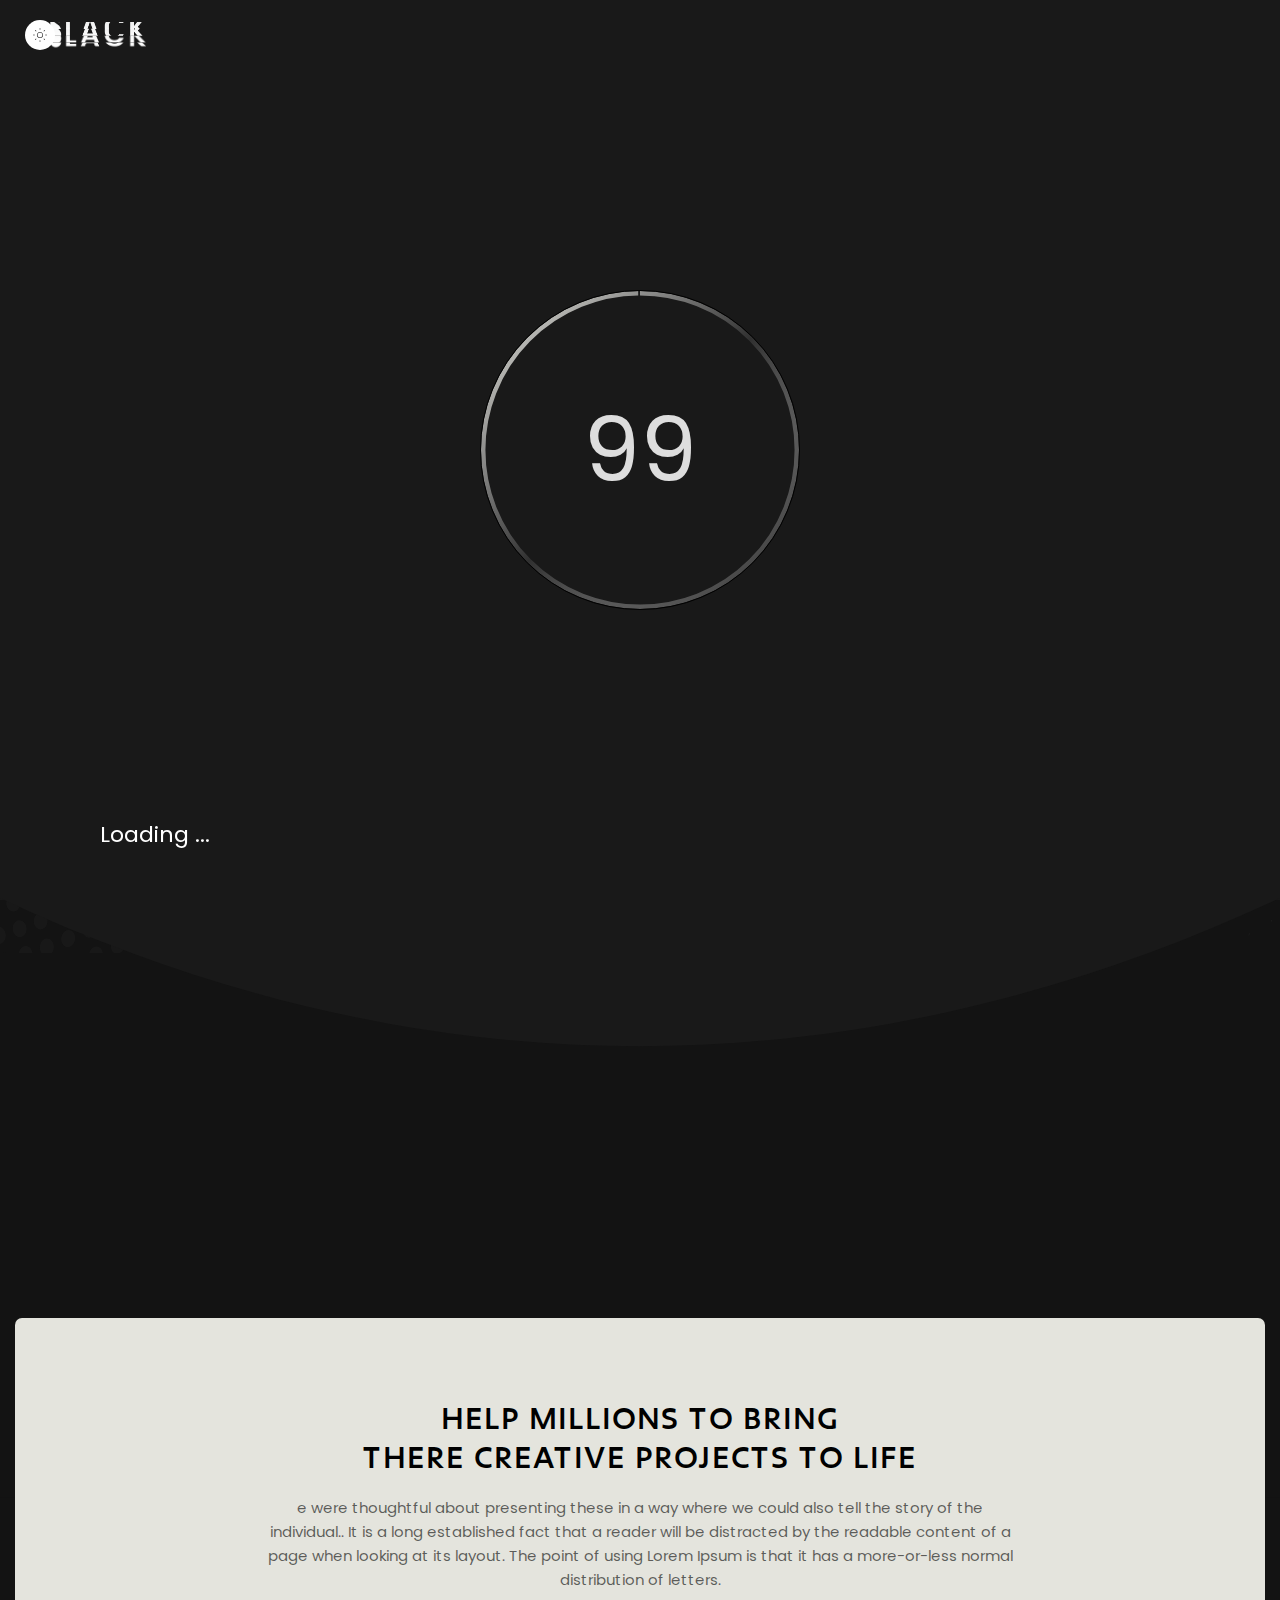
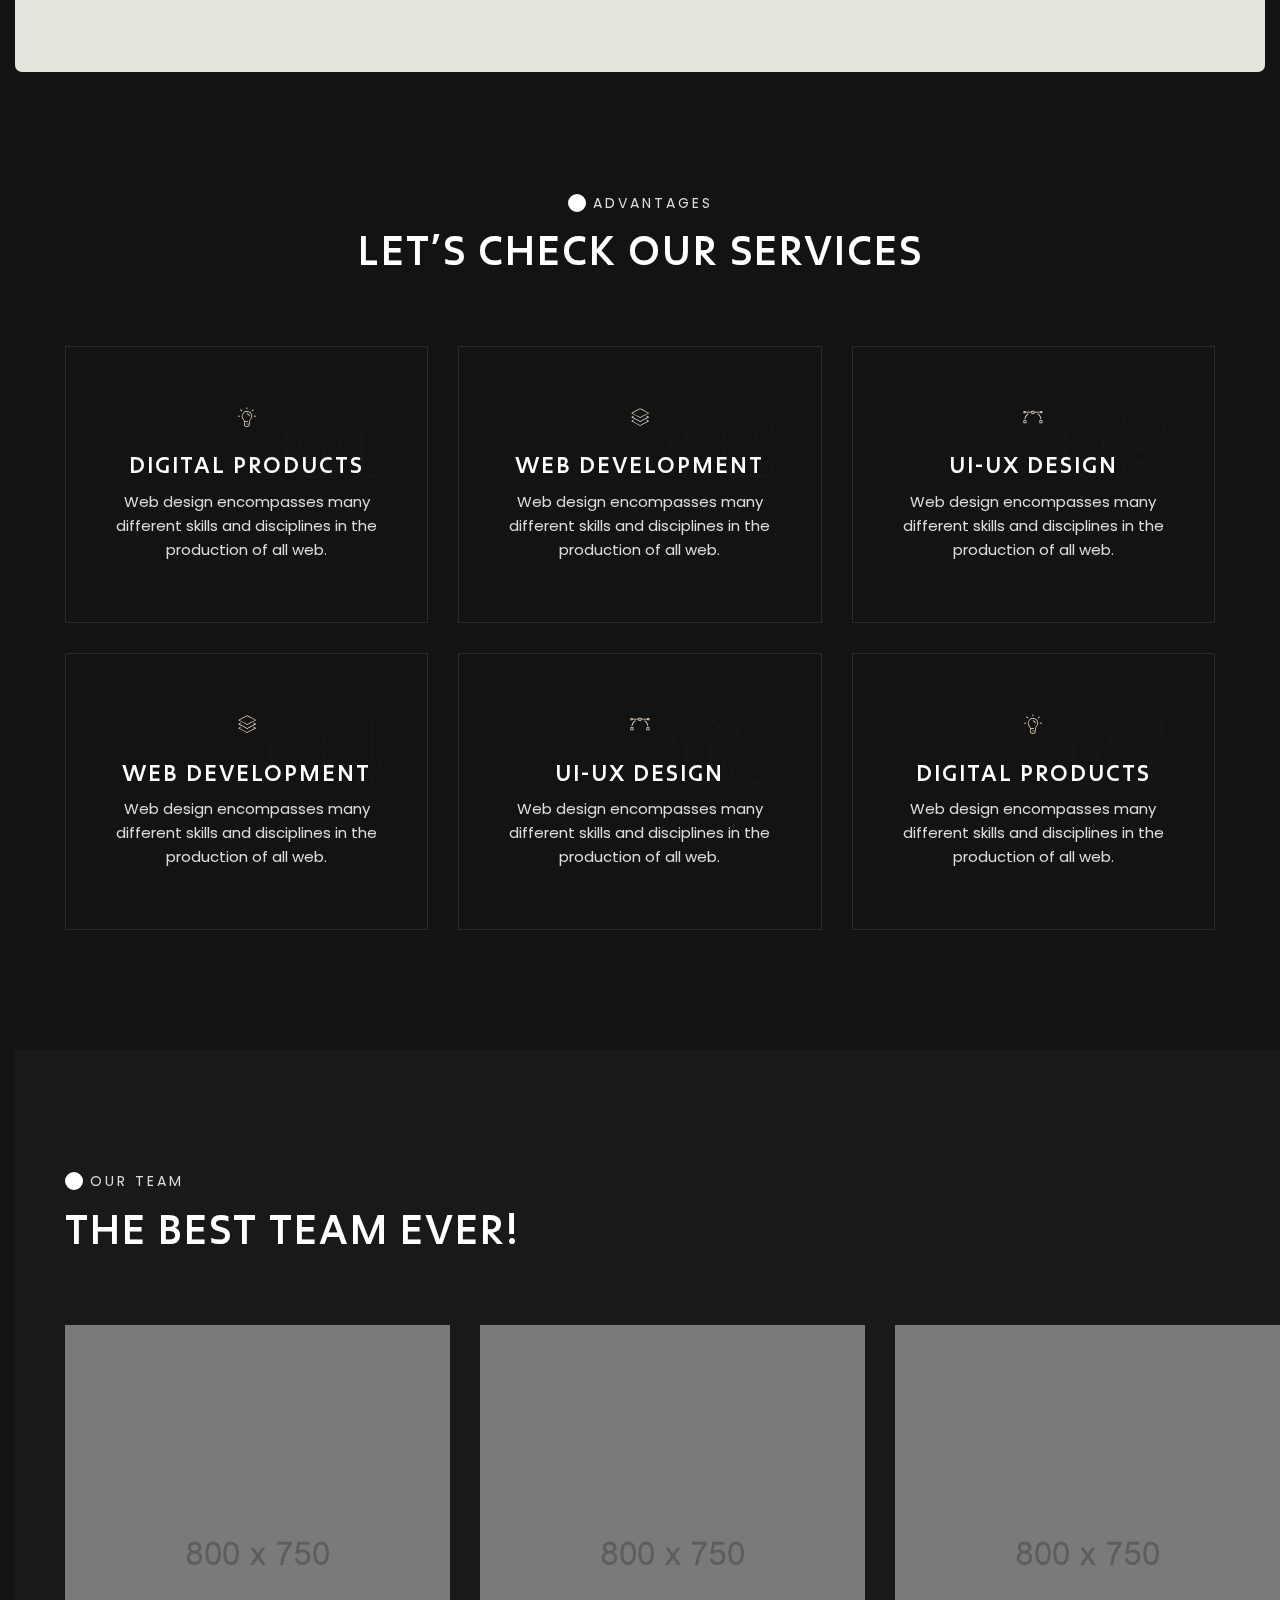
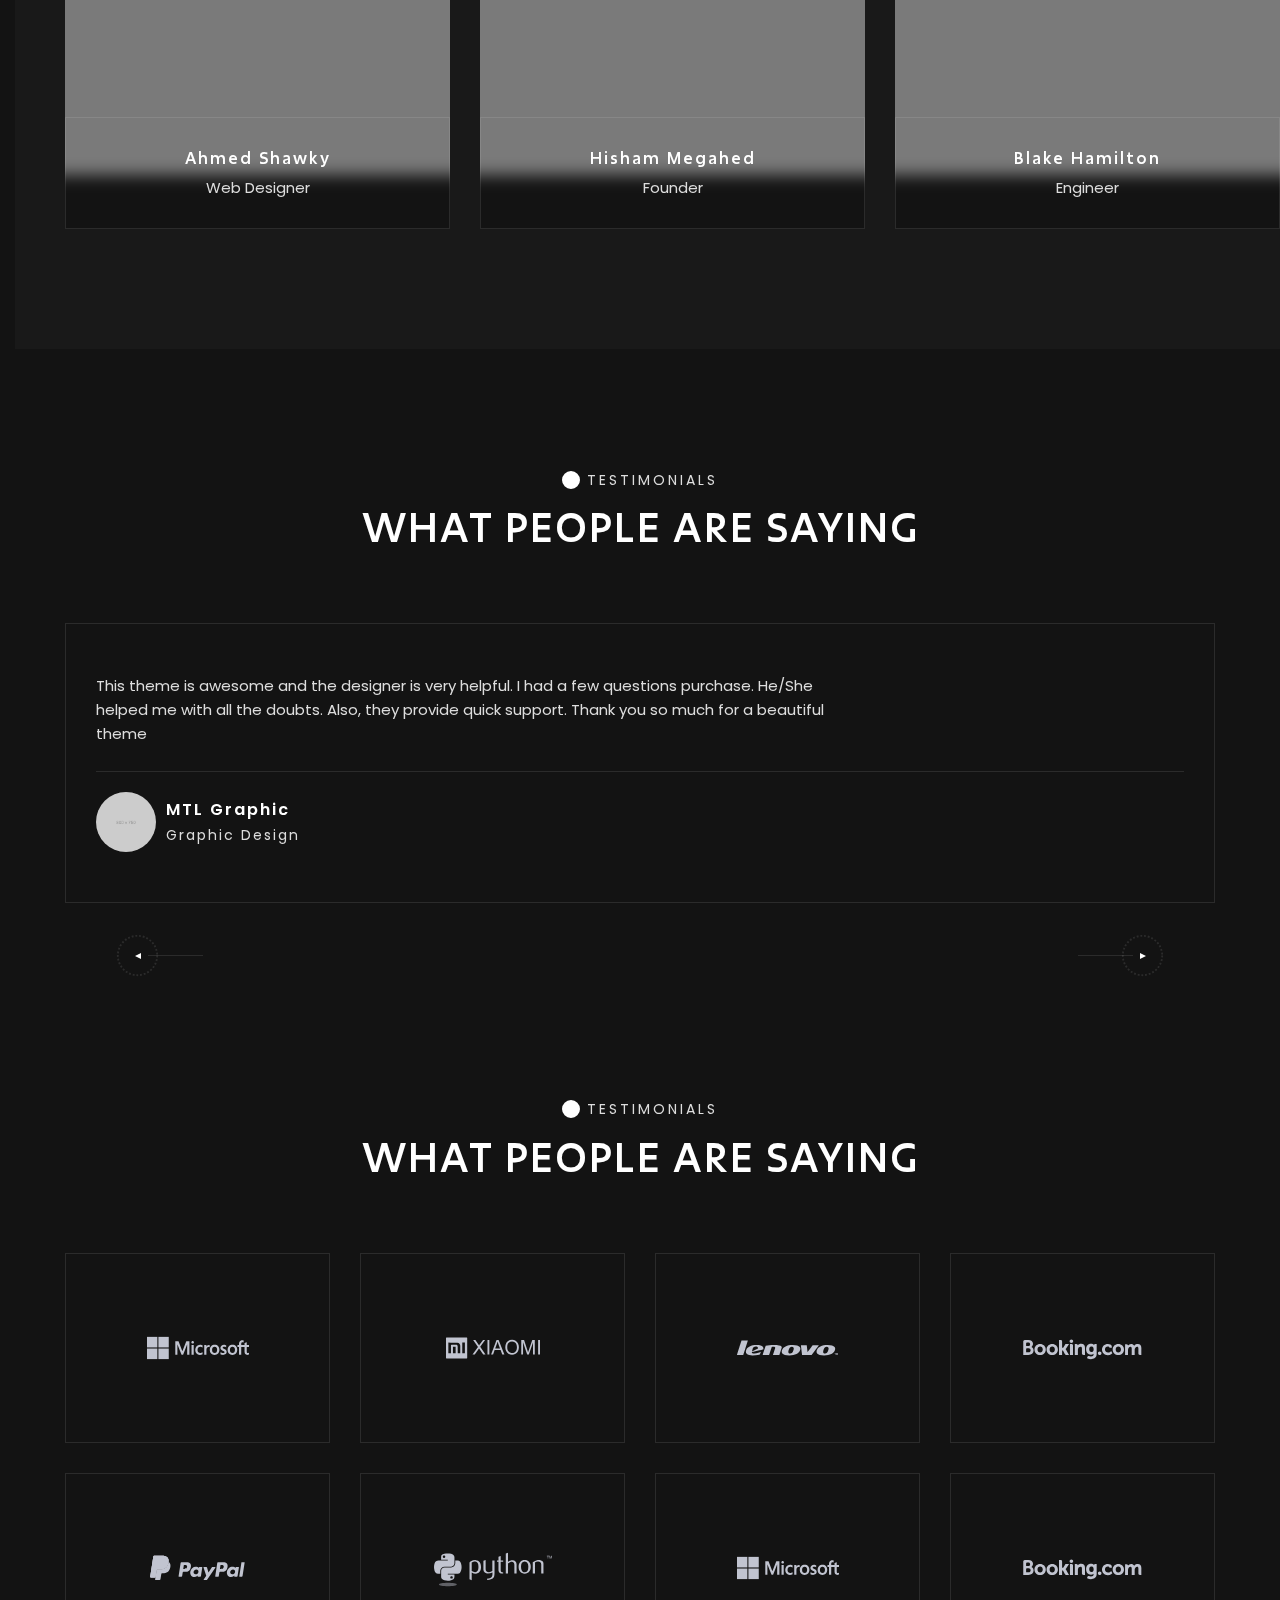
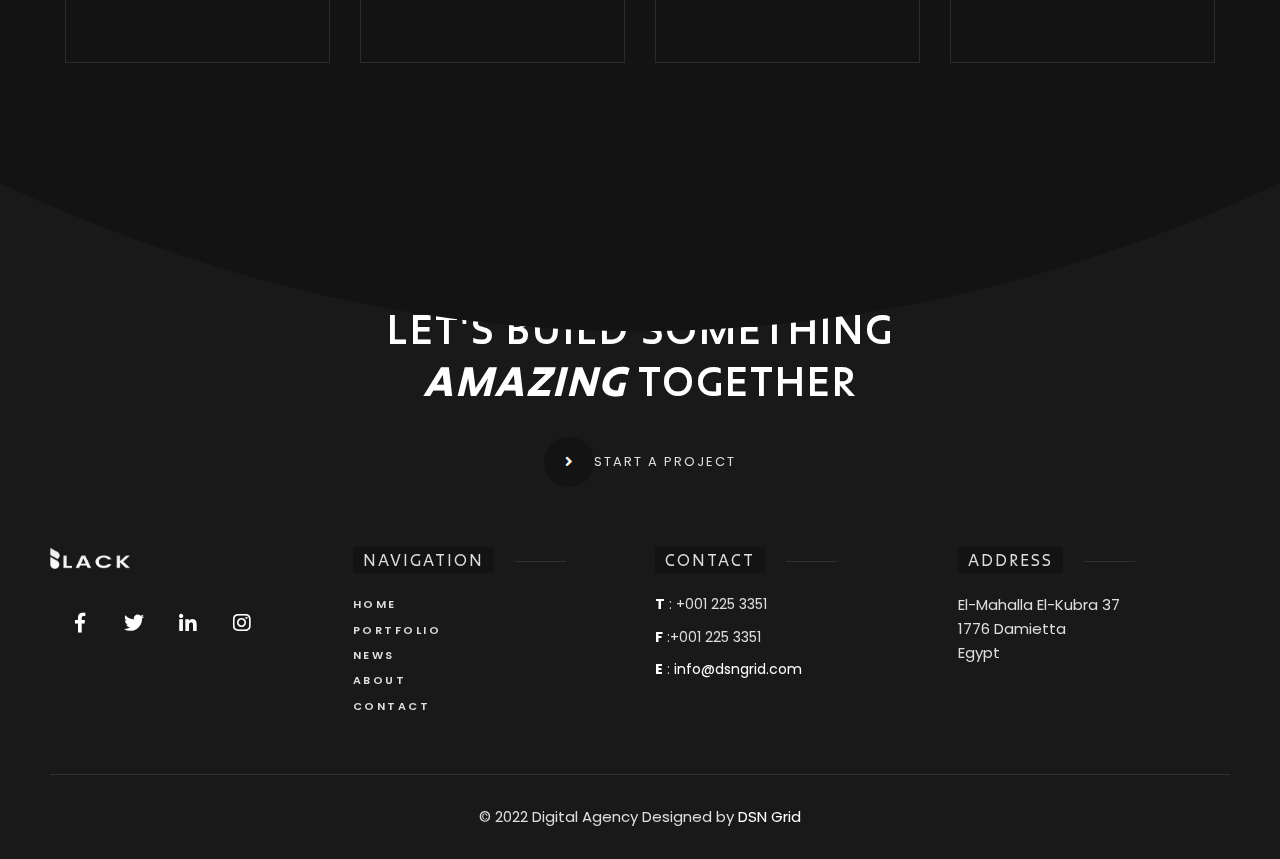
<file: about-us.html>
<!doctype html>
<html class="no-js" lang="">

<head>
    <meta charset="utf-8">
    <meta name="description" content="">
    <meta name="viewport" content="width=device-width, initial-scale=1">

    <link rel="icon" href="assets/img/logo-32x32.png" sizes="32x32"/>
    <link rel="icon" href="assets/img/logo-192x192.png" sizes="192x192"/>

    <title>About Us | Blackdsn</title>

    <link href="assets/css/plugins.css" rel="stylesheet"/>
    <link rel="stylesheet" href="assets/css/style.css">

</head>

<body class="v-dark dsn-ajax">


<div id="dsn_preloader" class="preloader">

    <div class="dsnload p-absolute">
        <span class="dsnload__row">
            <span class="dsnload__img">
            <img src="assets/img/logo-light.png" class="logo-dark" alt="Blackdsn" decoding="async" loading="lazy"/>
            <img src="assets/img/logo.png" class="logo-light" alt="Blackdsn" decoding="async" loading="lazy"/>
            </span>
        </span>
        <span class="dsnload__row dsnload__row--sibling">
            <span class="dsnload__img">
                 <img src="assets/img/logo-light.png" class="logo-dark" alt="Blackdsn" decoding="async" loading="lazy"/>
            <img src="assets/img/logo.png" class="logo-light" alt="Blackdsn" decoding="async" loading="lazy"/>
            </span>
        </span>
        <span class="dsnload__row dsnload__row--sibling">
            <span class="dsnload__img">
                <img src="assets/img/logo-light.png" class="logo-dark" alt="Blackdsn" decoding="async" loading="lazy"/>
            <img src="assets/img/logo.png" class="logo-light" alt="Blackdsn" decoding="async" loading="lazy"/>
            </span>
        </span>
        <span class="dsnload__row dsnload__row--sibling">
            <span class="dsnload__img">
               <img src="assets/img/logo-light.png" class="logo-dark" alt="Blackdsn" decoding="async" loading="lazy"/>
            <img src="assets/img/logo.png" class="logo-light" alt="Blackdsn" decoding="async" loading="lazy"/>
            </span>
        </span>


    </div>
    <svg width="100%" height="100%" viewBox="0 0 100 100" class="v-middle" preserveAspectRatio="xMinYMin meet"
         fill="none">
        <linearGradient id="linearColors" x1="0" y1="0" x2="1" y2="1">
            <stop offset="0%" stop-color="var(--theme-color)"></stop>
            <stop offset="50%" stop-color="var(--border-color)"></stop>
            <stop offset="100%" stop-color="var(--assistant-color)"></stop>
        </linearGradient>
        <path class="dsn-progress-path" d="M50,1 a49,49 0 0,1 0,98 a49,49 0 0,1 0,-98"/>
    </svg>
    <div class="loading-circle v-middle">
        <p class="loading-count v-middle">0</p>
    </div>

    <span class="loading-text text-uppercase mt-30 dsn-container">Loading ...</span>
    <div class="bg-load background-section d-flex align-items-end">
        <svg class="dsn-separator-bottom dsn-icon-assistant-color" width="100%" height="100%" viewBox="0 0 100 10"
             preserveAspectRatio="none">
            <path class="path-anim separator__path" data-dsn-to="M 0 0 C 40 0 55 0 100 0 L 0 0 Z"
                  vector-effect="non-scaling-stroke" d="M 0 0 C 40 16 75 10 100 0 L 0 0 Z"></path>
        </svg>
    </div>

</div>

<main id="main_root" class="main-root">

    <!-- ========== Menu ========== -->
    <header id="site_menu_header" class="site-header  dsn-container d-none dsn-hamburger">
        <div class="main-logo">
            <a href="index.html" data-dsn-text="Blackdsn" class="custom-logo-link main-brand effect-ajax" rel="home"
               aria-current="page">
                <img src="assets/img/logo-light.png" class="custom-logo logo-light" alt="Blackdsn"/>
                <img src="assets/img/logo.png" class="custom-logo logo-dark" alt="Blackdsn"/>
            </a>
        </div>
        <nav class="main-navigation ">
            <div class="menu-cover-title header-container dsn-container">MENU</div>
            <ul id="dsn-primary-list" class="primary-nav h2">
                <li class="nav-item has-sub-menu">
                    <a title="Home" href="#0">
                        <span class="overflow ">Home</span>
                    </a>
                    <ul class="nav-item">
                        <li class="dsn-back">
                                <span>
                                    <svg xmlns="http://www.w3.org/2000/svg" x="0px" y="0px" width="30px"
                                         viewBox="0 0 400.004 400.004" xml:space="preserve">
                                        <g>
                                            <path
                                                    d="M382.688,182.686H59.116l77.209-77.214c6.764-6.76,6.764-17.726,0-24.485c-6.764-6.764-17.73-6.764-24.484,0L5.073,187.757 c-6.764,6.76-6.764,17.727,0,24.485l106.768,106.775c3.381,3.383,7.812,5.072,12.242,5.072c4.43,0,8.861-1.689,12.242-5.072 c6.764-6.76,6.764-17.726,0-24.484l-77.209-77.218h323.572c9.562,0,17.316-7.753,17.316-17.315 C400.004,190.438,392.251,182.686,382.688,182.686z"/>
                                        </g>
                                    </svg>
                                    <span class="text-toggle-back">
                                        <span class="text-name">Home</span>
                                        <span class="text-back">Back</span>
                                    </span>
                                </span>
                        </li>
                        <li class="nav-item ">
                            <a title="Home" href="index.html">
                                <span class="overflow">Main Demo</span>
                            </a>
                        </li>
                        <li class="nav-item ">
                            <a title="Business" href="business.html" data-dsn-text="Business">
                                <span class="overflow">Business</span>
                            </a>
                        </li>
                        <li class="nav-item ">
                            <a title="Architecture" href="architecture.html" data-dsn-text="Architecture">
                                <span class="overflow">Architecture</span>
                            </a>
                        </li>
                        <li class="nav-item ">
                            <a title="Personal" href="personal.html" data-dsn-text="Personal">
                                <span class="overflow">Personal</span>
                            </a>
                        </li>
                        <li class="nav-item ">
                            <a title="Photographer" href="photographer.html" data-dsn-text="Photographer">
                                <span class="overflow">Photographer</span>
                            </a>
                        </li>
                        <li class="nav-item ">
                            <a title="Resume" href="resume.html" data-dsn-text="Resume">
                                <span class="overflow">Resume</span>
                            </a>
                        </li>
                        <li class="nav-item ">
                            <a title="Portfolio" href="metro-portfolio-1.html" data-dsn-text="Our Portfolio">
                                <span class="overflow">Metro Portfolio 1</span>
                            </a>
                        </li>
                        <li class="nav-item ">
                            <a title="Portfolio" href="metro-portfolio-2.html" data-dsn-text="Our Portfolio">
                                <span class="overflow">Metro Portfolio 2</span>
                            </a>
                        </li>
                    </ul>
                </li>
                <li class="nav-item has-sub-menu">
                    <a title="Home" href="#0">
                        <span class="overflow ">Portfolio</span>
                    </a>
                    <ul class="nav-item">
                        <li class="dsn-back">
                                <span>
                                    <svg xmlns="http://www.w3.org/2000/svg" x="0px" y="0px" width="30px"
                                         viewBox="0 0 400.004 400.004" xml:space="preserve">
                                        <g>
                                            <path
                                                    d="M382.688,182.686H59.116l77.209-77.214c6.764-6.76,6.764-17.726,0-24.485c-6.764-6.764-17.73-6.764-24.484,0L5.073,187.757 c-6.764,6.76-6.764,17.727,0,24.485l106.768,106.775c3.381,3.383,7.812,5.072,12.242,5.072c4.43,0,8.861-1.689,12.242-5.072 c6.764-6.76,6.764-17.726,0-24.484l-77.209-77.218h323.572c9.562,0,17.316-7.753,17.316-17.315 C400.004,190.438,392.251,182.686,382.688,182.686z"/>
                                        </g>
                                    </svg>
                                    <span class="text-toggle-back">
                                        <span class="text-name">Portfolio</span>
                                        <span class="text-back">Back</span>
                                    </span>
                                </span>
                        </li>
                        <li class="nav-item has-sub-menu">
                            <a title="Carousel" href="#0" data-dsn-text="Business">
                                <span class="overflow">Carousel</span>
                            </a>
                            <ul class="nav-item">
                                <li class="dsn-back">
                                <span>
                                    <svg xmlns="http://www.w3.org/2000/svg" x="0px" y="0px" width="30px"
                                         viewBox="0 0 400.004 400.004" xml:space="preserve">
                                        <g>
                                            <path
                                                    d="M382.688,182.686H59.116l77.209-77.214c6.764-6.76,6.764-17.726,0-24.485c-6.764-6.764-17.73-6.764-24.484,0L5.073,187.757 c-6.764,6.76-6.764,17.727,0,24.485l106.768,106.775c3.381,3.383,7.812,5.072,12.242,5.072c4.43,0,8.861-1.689,12.242-5.072 c6.764-6.76,6.764-17.726,0-24.484l-77.209-77.218h323.572c9.562,0,17.316-7.753,17.316-17.315 C400.004,190.438,392.251,182.686,382.688,182.686z"/>
                                        </g>
                                    </svg>
                                    <span class="text-toggle-back">
                                        <span class="text-name">Carousel</span>
                                        <span class="text-back">Back</span>
                                    </span>
                                </span>
                                </li>
                                <li class="nav-item ">
                                    <a title="Carousel Portfolio 1" href="carousel-portfolio-1.html"
                                       data-dsn-text="Our Portfolio">
                                        <span class="overflow">Carousel Portfolio 1</span>
                                    </a>
                                </li>
                                <li class="nav-item ">
                                    <a title="Carousel Portfolio" href="carousel-portfolio-2.html"
                                       data-dsn-text="Our Portfolio">
                                        <span class="overflow">Carousel Portfolio 2</span>
                                    </a>
                                </li>
                                <li class="nav-item ">
                                    <a title="Carousel Portfolio 3" href="carousel-portfolio-3.html"
                                       data-dsn-text="Our Portfolio">
                                        <span class="overflow">Carousel Portfolio 3</span>
                                    </a>
                                </li>
                            </ul>
                        </li>

                        <li class="nav-item has-sub-menu">
                            <a title="Carousel" href="#0" data-dsn-text="Business">
                                <span class="overflow">Sliders</span>
                            </a>
                            <ul class="nav-item">
                                <li class="dsn-back">
                                <span>
                                    <svg xmlns="http://www.w3.org/2000/svg" x="0px" y="0px" width="30px"
                                         viewBox="0 0 400.004 400.004" xml:space="preserve">
                                        <g>
                                            <path
                                                    d="M382.688,182.686H59.116l77.209-77.214c6.764-6.76,6.764-17.726,0-24.485c-6.764-6.764-17.73-6.764-24.484,0L5.073,187.757 c-6.764,6.76-6.764,17.727,0,24.485l106.768,106.775c3.381,3.383,7.812,5.072,12.242,5.072c4.43,0,8.861-1.689,12.242-5.072 c6.764-6.76,6.764-17.726,0-24.484l-77.209-77.218h323.572c9.562,0,17.316-7.753,17.316-17.315 C400.004,190.438,392.251,182.686,382.688,182.686z"/>
                                        </g>
                                    </svg>
                                    <span class="text-toggle-back">
                                        <span class="text-name">Sliders</span>
                                        <span class="text-back">Back</span>
                                    </span>
                                </span>
                                </li>
                                <li class="nav-item has-sub-menu">
                                    <a title="Slider" href="#0" data-dsn-text="Our Portfolio">
                                        <span class="overflow">Fullscreen</span>
                                    </a>
                                    <ul class="nav-item">
                                        <li class="dsn-back">
                                            <span>
                                    <svg xmlns="http://www.w3.org/2000/svg" x="0px" y="0px" width="30px"
                                         viewBox="0 0 400.004 400.004" xml:space="preserve">
                                        <g>
                                            <path d="M382.688,182.686H59.116l77.209-77.214c6.764-6.76,6.764-17.726,0-24.485c-6.764-6.764-17.73-6.764-24.484,0L5.073,187.757 c-6.764,6.76-6.764,17.727,0,24.485l106.768,106.775c3.381,3.383,7.812,5.072,12.242,5.072c4.43,0,8.861-1.689,12.242-5.072 c6.764-6.76,6.764-17.726,0-24.484l-77.209-77.218h323.572c9.562,0,17.316-7.753,17.316-17.315 C400.004,190.438,392.251,182.686,382.688,182.686z"/>
                                        </g>
                                    </svg>
                                    <span class="text-toggle-back">
                                        <span class="text-name">Fullscreen</span>
                                        <span class="text-back">Back</span>
                                    </span>
                                </span>
                                        </li>
                                        <li class="nav-item ">
                                            <a title="Slider" href="fullscreen-distortion-horizontal.html" data-dsn-text="Our Portfolio">
                                                <span class="overflow">Slider Distortion / H</span>
                                            </a>
                                        </li>
                                        <li class="nav-item">

                                            <a title="Slider" href="fullscreen-distortion-vertical.html" data-dsn-text="Our Portfolio">
                                                <span class="overflow">Slider Distortion / V</span>
                                            </a>

                                        </li>
                                        <li class="nav-item">

                                            <a title="Slider" href="fullscreen-parallax-horizontal.html" data-dsn-text="Our Portfolio">
                                                <span class="overflow">Slider Parallax / H</span>
                                            </a>

                                        </li>
                                        <li class="nav-item">

                                            <a title="Slider" href="fullscreen-parallax-vertical.html" data-dsn-text="Our Portfolio">
                                                <span class="overflow">Slider Parallax / V</span>
                                            </a>
                                        </li>
                                    </ul>
                                </li>
                                <li class="nav-item has-sub-menu">
                                    <a title="Slider" href="#0" data-dsn-text="Our Portfolio">
                                        <span class="overflow">Padding</span>
                                    </a>
                                    <ul class="nav-item">
                                        <li class="dsn-back">
                                            <span>
                                    <svg xmlns="http://www.w3.org/2000/svg" x="0px" y="0px" width="30px"
                                         viewBox="0 0 400.004 400.004" xml:space="preserve">
                                        <g>
                                            <path d="M382.688,182.686H59.116l77.209-77.214c6.764-6.76,6.764-17.726,0-24.485c-6.764-6.764-17.73-6.764-24.484,0L5.073,187.757 c-6.764,6.76-6.764,17.727,0,24.485l106.768,106.775c3.381,3.383,7.812,5.072,12.242,5.072c4.43,0,8.861-1.689,12.242-5.072 c6.764-6.76,6.764-17.726,0-24.484l-77.209-77.218h323.572c9.562,0,17.316-7.753,17.316-17.315 C400.004,190.438,392.251,182.686,382.688,182.686z"/>
                                        </g>
                                    </svg>
                                    <span class="text-toggle-back">
                                        <span class="text-name">Padding</span>
                                        <span class="text-back">Back</span>
                                    </span>
                                </span>
                                        </li>
                                        <li class="nav-item ">
                                            <a title="Slider" href="padding-distortion-horizontal.html" data-dsn-text="Our Portfolio">
                                                <span class="overflow">Slider Distortion / H</span>
                                            </a>
                                        </li>
                                        <li class="nav-item">

                                            <a title="Slider" href="padding-distortion-vertical.html" data-dsn-text="Our Portfolio">
                                                <span class="overflow">Slider Distortion / V</span>
                                            </a>

                                        </li>
                                        <li class="nav-item">

                                            <a title="Slider" href="padding-parallax-horizontal.html" data-dsn-text="Our Portfolio">
                                                <span class="overflow">Slider Parallax / H</span>
                                            </a>

                                        </li>
                                        <li class="nav-item">

                                            <a title="Slider" href="padding-parallax-vertical.html" data-dsn-text="Our Portfolio">
                                                <span class="overflow">Slider Parallax / V</span>
                                            </a>
                                        </li>
                                    </ul>
                                </li>
                                <li class="nav-item has-sub-menu">
                                    <a title="Slider" href="#0" data-dsn-text="Our Portfolio">
                                        <span class="overflow">Halfscreen</span>
                                    </a>
                                    <ul class="nav-item">
                                        <li class="dsn-back">
                                            <span>
                                    <svg xmlns="http://www.w3.org/2000/svg" x="0px" y="0px" width="30px"
                                         viewBox="0 0 400.004 400.004" xml:space="preserve">
                                        <g>
                                            <path d="M382.688,182.686H59.116l77.209-77.214c6.764-6.76,6.764-17.726,0-24.485c-6.764-6.764-17.73-6.764-24.484,0L5.073,187.757 c-6.764,6.76-6.764,17.727,0,24.485l106.768,106.775c3.381,3.383,7.812,5.072,12.242,5.072c4.43,0,8.861-1.689,12.242-5.072 c6.764-6.76,6.764-17.726,0-24.484l-77.209-77.218h323.572c9.562,0,17.316-7.753,17.316-17.315 C400.004,190.438,392.251,182.686,382.688,182.686z"/>
                                        </g>
                                    </svg>
                                    <span class="text-toggle-back">
                                        <span class="text-name">Halfscreen</span>
                                        <span class="text-back">Back</span>
                                    </span>
                                </span>
                                        </li>
                                        <li class="nav-item ">
                                            <a title="Slider" href="half-distortion-horizontal.html" data-dsn-text="Our Portfolio">
                                                <span class="overflow">Slider Distortion / H</span>
                                            </a>
                                        </li>
                                        <li class="nav-item">

                                            <a title="Slider" href="half-distortion-vertical.html" data-dsn-text="Our Portfolio">
                                                <span class="overflow">Slider Distortion / V</span>
                                            </a>

                                        </li>
                                        <li class="nav-item">

                                            <a title="Slider" href="half-parallax-horizontal.html" data-dsn-text="Our Portfolio">
                                                <span class="overflow">Slider Parallax / H</span>
                                            </a>

                                        </li>
                                        <li class="nav-item">

                                            <a title="Slider" href="half-parallax-vertical.html" data-dsn-text="Our Portfolio">
                                                <span class="overflow">Slider Parallax / V</span>
                                            </a>
                                        </li>
                                    </ul>
                                </li>
                            </ul>


                        </li>

                        <li class="nav-item has-sub-menu">
                            <a title="Card" href="#0" data-dsn-text="Portfolio">
                                <span class="overflow">Card</span>
                            </a>
                            <ul class="nav-item">
                                <li class="dsn-back">
                                <span>
                                    <svg xmlns="http://www.w3.org/2000/svg" x="0px" y="0px" width="30px"
                                         viewBox="0 0 400.004 400.004" xml:space="preserve">
                                        <g>
                                            <path
                                                    d="M382.688,182.686H59.116l77.209-77.214c6.764-6.76,6.764-17.726,0-24.485c-6.764-6.764-17.73-6.764-24.484,0L5.073,187.757 c-6.764,6.76-6.764,17.727,0,24.485l106.768,106.775c3.381,3.383,7.812,5.072,12.242,5.072c4.43,0,8.861-1.689,12.242-5.072 c6.764-6.76,6.764-17.726,0-24.484l-77.209-77.218h323.572c9.562,0,17.316-7.753,17.316-17.315 C400.004,190.438,392.251,182.686,382.688,182.686z"/>
                                        </g>
                                    </svg>
                                    <span class="text-toggle-back">
                                        <span class="text-name">Card</span>
                                        <span class="text-back">Back</span>
                                    </span>
                                </span>
                                </li>
                                <li class="nav-item ">
                                    <a title="work card 1" href="work-card-1.html"
                                       data-dsn-text="Our Portfolio">
                                        <span class="overflow">Work Card 1</span>
                                    </a>
                                </li>
                                <li class="nav-item ">
                                    <a title="work card 2" href="work-card-2.html"
                                       data-dsn-text="Our Portfolio">
                                        <span class="overflow">Work Card 2</span>
                                    </a>
                                </li>

                            </ul>
                        </li>

                        <li class="nav-item has-sub-menu">
                            <a title="Card" href="#0" data-dsn-text="Portfolio">
                                <span class="overflow">Classic</span>
                            </a>
                            <ul class="nav-item">
                                <li class="dsn-back">
                                <span>
                                    <svg xmlns="http://www.w3.org/2000/svg" x="0px" y="0px" width="30px"
                                         viewBox="0 0 400.004 400.004" xml:space="preserve">
                                        <g>
                                            <path
                                                    d="M382.688,182.686H59.116l77.209-77.214c6.764-6.76,6.764-17.726,0-24.485c-6.764-6.764-17.73-6.764-24.484,0L5.073,187.757 c-6.764,6.76-6.764,17.727,0,24.485l106.768,106.775c3.381,3.383,7.812,5.072,12.242,5.072c4.43,0,8.861-1.689,12.242-5.072 c6.764-6.76,6.764-17.726,0-24.484l-77.209-77.218h323.572c9.562,0,17.316-7.753,17.316-17.315 C400.004,190.438,392.251,182.686,382.688,182.686z"/>
                                        </g>
                                    </svg>
                                    <span class="text-toggle-back">
                                        <span class="text-name">Classic</span>
                                        <span class="text-back">Back</span>
                                    </span>
                                </span>
                                </li>
                                <li class="nav-item ">
                                    <a title="work classic 1" href="work-classic-1.html"
                                       data-dsn-text="Our Portfolio">
                                        <span class="overflow">Work classic 1</span>
                                    </a>
                                </li>
                                <li class="nav-item ">
                                    <a title="work classic 2" href="work-classic-2.html"
                                       data-dsn-text="Our Portfolio">
                                        <span class="overflow">Work classic 2</span>
                                    </a>
                                </li>

                            </ul>
                        </li>

                        <li class="nav-item has-sub-menu">
                            <a title="List" href="#0" data-dsn-text="Portfolio">
                                <span class="overflow">List</span>
                            </a>
                            <ul class="nav-item">
                                <li class="dsn-back">
                                <span>
                                    <svg xmlns="http://www.w3.org/2000/svg" x="0px" y="0px" width="30px"
                                         viewBox="0 0 400.004 400.004" xml:space="preserve">
                                        <g>
                                            <path
                                                    d="M382.688,182.686H59.116l77.209-77.214c6.764-6.76,6.764-17.726,0-24.485c-6.764-6.764-17.73-6.764-24.484,0L5.073,187.757 c-6.764,6.76-6.764,17.727,0,24.485l106.768,106.775c3.381,3.383,7.812,5.072,12.242,5.072c4.43,0,8.861-1.689,12.242-5.072 c6.764-6.76,6.764-17.726,0-24.484l-77.209-77.218h323.572c9.562,0,17.316-7.753,17.316-17.315 C400.004,190.438,392.251,182.686,382.688,182.686z"/>
                                        </g>
                                    </svg>
                                    <span class="text-toggle-back">
                                        <span class="text-name">List</span>
                                        <span class="text-back">Back</span>
                                    </span>
                                </span>
                                </li>
                                <li class="nav-item ">
                                    <a title="work list 1" href="work-list-1.html"
                                       data-dsn-text="Our Portfolio">
                                        <span class="overflow">Work List 1</span>
                                    </a>
                                </li>
                                <li class="nav-item ">
                                    <a title="work list 2" href="work-list-2.html"
                                       data-dsn-text="Our Portfolio">
                                        <span class="overflow">Work List 2</span>
                                    </a>
                                </li>

                            </ul>
                        </li>

                        <li class="nav-item has-sub-menu">
                            <a title="Metro" href="#0" data-dsn-text="Portfolio">
                                <span class="overflow">Metro</span>
                            </a>
                            <ul class="nav-item">
                                <li class="dsn-back">
                                <span>
                                    <svg xmlns="http://www.w3.org/2000/svg" x="0px" y="0px" width="30px"
                                         viewBox="0 0 400.004 400.004" xml:space="preserve">
                                        <g>
                                            <path
                                                    d="M382.688,182.686H59.116l77.209-77.214c6.764-6.76,6.764-17.726,0-24.485c-6.764-6.764-17.73-6.764-24.484,0L5.073,187.757 c-6.764,6.76-6.764,17.727,0,24.485l106.768,106.775c3.381,3.383,7.812,5.072,12.242,5.072c4.43,0,8.861-1.689,12.242-5.072 c6.764-6.76,6.764-17.726,0-24.484l-77.209-77.218h323.572c9.562,0,17.316-7.753,17.316-17.315 C400.004,190.438,392.251,182.686,382.688,182.686z"/>
                                        </g>
                                    </svg>
                                    <span class="text-toggle-back">
                                        <span class="text-name">Metro</span>
                                        <span class="text-back">Back</span>
                                    </span>
                                </span>
                                </li>
                                <li class="nav-item ">
                                    <a title="work Metro 1" href="metro-portfolio-1.html"
                                       data-dsn-text="Our Portfolio">
                                        <span class="overflow">Work Metro 1</span>
                                    </a>
                                </li>
                                <li class="nav-item ">
                                    <a title="work Metro 2" href="metro-portfolio-2.html"
                                       data-dsn-text="Our Portfolio">
                                        <span class="overflow">Work Metro 2</span>
                                    </a>
                                </li>

                            </ul>
                        </li>
                    </ul>
                </li>
                <li class="nav-item has-sub-menu">
                    <a title="Home" href="#0">
                        <span class="overflow ">Works</span>
                    </a>
                    <ul class="nav-item">
                        <li class="dsn-back">
                                <span>
                                    <svg xmlns="http://www.w3.org/2000/svg" x="0px" y="0px" width="30px"
                                         viewBox="0 0 400.004 400.004" xml:space="preserve">
                                        <g>
                                            <path
                                                    d="M382.688,182.686H59.116l77.209-77.214c6.764-6.76,6.764-17.726,0-24.485c-6.764-6.764-17.73-6.764-24.484,0L5.073,187.757 c-6.764,6.76-6.764,17.727,0,24.485l106.768,106.775c3.381,3.383,7.812,5.072,12.242,5.072c4.43,0,8.861-1.689,12.242-5.072 c6.764-6.76,6.764-17.726,0-24.484l-77.209-77.218h323.572c9.562,0,17.316-7.753,17.316-17.315 C400.004,190.438,392.251,182.686,382.688,182.686z"/>
                                        </g>
                                    </svg>
                                    <span class="text-toggle-back">
                                        <span class="text-name">Works</span>
                                        <span class="text-back">Back</span>
                                    </span>
                                </span>
                        </li>
                        <li class="nav-item ">
                            <a title="VISIONAID" href="project-1.html" data-dsn-text="VISIONAID">
                                <span class="overflow">VISIONAID</span>
                            </a>
                        </li>
                        <li class="nav-item ">
                            <a title="MEN FASHION" href="project-2.html" data-dsn-text="MEN FASHION">
                                <span class="overflow">MEN FASHION</span>
                            </a>
                        </li>
                        <li class="nav-item ">
                            <a title="AUDI RS" href="project-3.html" data-dsn-text="AUDI RS">
                                <span class="overflow">AUDI RS</span>
                            </a>
                        </li>
                        <li class="nav-item ">
                            <a title="OPEN RUN" href="project-4.html" data-dsn-text="OPEN RUN">
                                <span class="overflow">OPEN RUN</span>
                            </a>
                        </li>
                        <li class="nav-item ">
                            <a title="DOG CHOW" href="project-5.html" data-dsn-text="DOG CHOW">
                                <span class="overflow">DOG CHOW</span>
                            </a>
                        </li>
                        <li class="nav-item ">
                            <a title="HEADPHONES" href="project-6.html" data-dsn-text="HEADPHONES">
                                <span class="overflow">HEADPHONES</span>
                            </a>
                        </li>

                    </ul>
                </li>
                <li class="nav-item has-sub-menu">
                    <a title="Home" href="#0">
                        <span class="overflow ">Blog</span>
                    </a>
                    <ul class="nav-item">
                        <li class="dsn-back">
                                <span>
                                    <svg xmlns="http://www.w3.org/2000/svg" x="0px" y="0px" width="30px"
                                         viewBox="0 0 400.004 400.004" xml:space="preserve">
                                        <g>
                                            <path
                                                    d="M382.688,182.686H59.116l77.209-77.214c6.764-6.76,6.764-17.726,0-24.485c-6.764-6.764-17.73-6.764-24.484,0L5.073,187.757 c-6.764,6.76-6.764,17.727,0,24.485l106.768,106.775c3.381,3.383,7.812,5.072,12.242,5.072c4.43,0,8.861-1.689,12.242-5.072 c6.764-6.76,6.764-17.726,0-24.484l-77.209-77.218h323.572c9.562,0,17.316-7.753,17.316-17.315 C400.004,190.438,392.251,182.686,382.688,182.686z"/>
                                        </g>
                                    </svg>
                                    <span class="text-toggle-back">
                                        <span class="text-name">Blog</span>
                                        <span class="text-back">Back</span>
                                    </span>
                                </span>
                        </li>
                        <li class="nav-item ">
                            <a title="Stories" href="stories.html" data-dsn-text="Stories">
                                <span class="overflow">Stories</span>
                            </a>
                        </li>
                        <li class="nav-item ">
                            <a title="Single Post" href="single-post.html" data-dsn-text="Single Post">
                                <span class="overflow">Single Post</span>
                            </a>
                        </li>


                    </ul>
                </li>
                <li class="nav-item ">
                    <a title="Service" href="service.html" >
                        <span class="overflow">Service</span>
                    </a>
                </li>
                <li class="nav-item ">
                    <a title="Home" href="about-us.html">
                        <span class="overflow">About</span>
                    </a>
                </li>
                <li class="nav-item ">
                    <a title="Home" href="contact.html">
                        <span class="overflow">Contact</span>
                    </a>
                </li>
            </ul>
            <div class="container-content  d-flex flex-column justify-content-center section-margin">
                <div class="nav__info">
                    <div class="nav-content">
                        <h5 class="sm-title-block mb-10">Studio</h5>
                        26-30 New Damietta
                        El-Mahalla El-Kubra, SK1 66LM

                    </div>
                    <div class="nav-content mt-30">
                        <h5 class="sm-title-block mb-10">Contact</h5>
                        <p class="links over-hidden mb-1">
                            <a class="link-hover d-block" href="tel:00201004392260" data-hover-text="+00 (2)012 3321">+00 (2)01004392260</a>
                            <a class="link-hover" href="tel:00201024552406" data-hover-text="+00 (2)012 3321">+00 (2)01024552406</a>
                        </p>
                        <p class="links over-hidden"><a class="link-hover" href="mailto:info@dsngrid.com"
                                                        data-hover-text="info@dsngrid.com">info@dsngrid.com</a></p>

                    </div>
                </div>
                <div class="nav-social nav-content mt-30">
                    <div class="nav-social-inner p-relative">
                        <h5 class="sm-title-block mb-10">Follow us</h5>
                        <ul style="--dsn-li-name: dsn6;">
                            <li style="--dsn-li-index: 0;"><a href="#0" target="_blank"
                                                              rel="nofollow noopener noreferrer">Dribbble.</a></li>
                            <li style="--dsn-li-index: 1;"><a href="#0" target="_blank"
                                                              rel="nofollow noopener noreferrer">Behance.</a></li>
                            <li style="--dsn-li-index: 2;"><a href="#0" target="_blank"
                                                              rel="nofollow noopener noreferrer">Linkedin.</a></li>
                            <li style="--dsn-li-index: 3;"><a href="#0" target="_blank"
                                                              rel="nofollow noopener noreferrer">Twitter.</a></li>
                        </ul>
                    </div>
                </div>
            </div>
        </nav>
        <div id="navbar_toggle" class="navbar-toggle">
            <div class="toggle-icon">
                <div class="toggle-line"></div>
                <div class="toggle-line"></div>
                <div class="toggle-line"></div>
            </div>
            <div class="toggle-text">
                <div class="text-menu">Menu</div>
                <div class="text-open">Open</div>
                <div class="text-close">Close</div>
            </div>
        </div>
        <div class="bg-load background-main"></div>

        <svg width="100%" height="100%" viewBox="0 0 100 100" preserveAspectRatio="none"
             class="bg-load dsn-svg-transition">
            <path vector-effect="non-scaling-stroke" d="M 0 100 V 100 Q 50 100 100 100 V 100 z"/>
        </svg>

    </header>
    <!-- ========== End Menu ========== -->

    <!-- ========== Header Normal========== -->
    <header id="dsn_header" class="dsn-header-animation header-normal">
        <div class="background-overlay bg-pattern p-absolute left-0 top-0 w-100 h-100"></div>

        <div class="entry-header p-relative over-hidden">

            <div id="hero_content"
                 class="d-flex p-relative h-100 dsn-hero-parallax-title container align-items-center pb-section ">
                <div class="content p-relative ">
                    <div class="intro-project w-100">
                        <div class="intro-title ">

                            <div id="hero_title" class="mt-20">
                                <h1 class="title text-upper">Digital Agency That <br>Thrives on Your Success</h1>
                            </div>
                            <p class="mt-20 max-w570">
                                If you are looking for an agency to help you create a remarkable presence online, you’ve
                                come to the right place. We can help you take your business to the next level.
                            </p>
                            <div class="dsn-def-btn dsn-hover-icon dsn-icon-heading-color mt-20 d-flex">
                                <a class="dsn-btn dsn-border border-color-default  background-section effect-ajax has-icon-left"
                                   href="contact.html" data-dsn-text="Contact Us">
                                    <span class="dsn-icon dsn-bg-before btn-icon-left heading-color z-index-1">
                                        <i class="fas fa-angle-right" aria-hidden="true"></i>
                                    </span>
                                    <span class="title-btn p-relative  z-index-1 ">Get Started Now</span>
                                </a>
                            </div>
                        </div>
                    </div>
                </div>
            </div>
        </div>
        <a href="#page_wrapper" rel="nofollow" class="dsn-scroll-bottom"
           data-dsn-option='{"ease": "power4.inOut" , "duration" : 1.5}'>
            <div class="text">SCROLL</div>
        </a>
    </header>
    <!-- ========== End Header Normal ========== -->


    <div id="page_wrapper" class="wrapper">

        <!-- ========== About Section ========== -->

        <div class="box-under-bottom-img mb-section">
            <div class="img-box-parallax before-z-index dsn-animate dsn-effect-down h-v-80"
                 data-dsn-triggerhook="bottom" data-dsn-grid="move-up" data-overlay="0">
                <img class="has-bigger-scale cover-bg-img has-direction" src='assets/img/about-5.jpg' alt=''/>
            </div>
            <div class="p-relative content container background-theme box-padding border-rdu text-center">
                <h3 class="title-block-lg text-upper">Help Millions To Bring <br>There Creative Projects To Life </h3>
                <p class="dsn-heading-title mt-20 max-w750">
                    e were thoughtful about presenting these in a way where we could also tell the story of the
                    individual.. It is a long established fact that a reader will be distracted by the readable content
                    of a page when looking at its layout. The point of using Lorem Ipsum is that it has a more-or-less
                    normal distribution of letters.
                </p>
            </div>
        </div>
        <!-- ========== End About Section ========== -->


        <!-- ========== Service ========== -->
        <div class="container section-margin">
            <div class="section-title d-flex justify-content-center  mb-70">
                <div class="sub-section-title text-center">
                    <p class="description d-inline-block  circle-before mb-10">advantages</p>
                    <h2 class="title-h2 dsn-heading-title p-relative title-block-lg d-block    heading-color">
                        Let’s Check Our Services
                    </h2>
                </div>
            </div>
            <div class="list-with-number icon-top dsn-icon-theme-color text-center">
                <div class="dsn-service d-grid grid-lg-3 grid-sm-2" data-dsn-iconsize="80px">

                    <div class="dsn-up service-item p-relative grid-item style-box">
                        <div class="service-item-inner border-style number-item h-100">
                            <div class="dsn-icon">
                                <svg xmlns="http://www.w3.org/2000/svg" xmlns:xlink="http://www.w3.org/1999/xlink"
                                     id="Layer_1" x="0px" y="0px" width="50px" height="50px" viewBox="0 0 50 50"
                                     xml:space="preserve"><g>	<path fill-rule="evenodd" clip-rule="evenodd"
                                                                       d="M18.072,40.553c0-0.932-0.062-1.868,0.013-2.794  c0.146-1.81-0.475-3.234-1.633-4.647c-1.268-1.547-2.404-3.274-3.239-5.089c-2.214-4.811-1.168-9.314,1.994-13.308  c3.294-4.164,7.795-5.363,12.816-4.145c5.08,1.233,8.364,4.637,9.375,9.721c0.67,3.365,0.388,6.819-2.079,9.689  c-0.868,1.011-1.687,2.122-2.249,3.318c-0.621,1.318-1.179,2.764-1.305,4.193c-0.222,2.52-0.048,5.071-0.133,7.605  c-0.068,2.067-2.064,4.004-4.106,4.059c-1.696,0.045-3.395,0.022-5.093,0.01c-2.438-0.018-4.307-1.811-4.394-4.262  c-0.052-1.448-0.009-2.9-0.009-4.351C18.044,40.553,18.058,40.553,18.072,40.553z M29.94,41.686c0-1.752-0.168-3.318,0.051-4.828  c0.194-1.339,0.652-2.706,1.297-3.897c0.728-1.344,1.849-2.469,2.705-3.752c3.775-5.662,2.175-12.419-3.692-15.824  c-4.225-2.452-9.512-1.524-12.7,1.058c-2.954,2.392-5.222,7.669-3.05,12.026c0.78,1.565,1.752,3.034,2.618,4.558  c0.761,1.339,1.444,2.724,2.27,4.019c0.262,0.412,0.863,0.845,1.318,0.856c1.754,0.044,3.512-0.096,5.27-0.13  c0.693-0.015,1.626-0.207,1.623,0.894c-0.003,1.088-0.926,0.904-1.626,0.908c-2.005,0.013-4.01,0.005-6.139,0.005  c0,2.522-0.13,5.002,0.05,7.458c0.103,1.41,0.977,2.499,2.635,2.528c1.346,0.024,2.692,0.075,4.039,0.059  c2.395-0.029,3.558-1.525,3.075-4.293c-2.051,0-4.161,0.048-6.266-0.036c-0.464-0.018-0.91-0.496-1.364-0.763  c0.47-0.281,0.931-0.785,1.412-0.807C25.527,41.633,27.596,41.686,29.94,41.686z"></path>	<path
                                        fill-rule="evenodd" clip-rule="evenodd"
                                        style="--dsn-color-icon : var(--heading-color)"
                                        d="M12.989,10.347c-0.546,0.164-1.233,0.569-1.437,0.398  C10.38,9.76,9.294,8.665,8.257,7.536C8.094,7.359,8.201,6.679,8.414,6.484c0.216-0.197,0.87-0.252,1.07-0.074  c1.073,0.952,2.07,1.99,3.078,3.015C12.695,9.56,12.735,9.785,12.989,10.347z"></path>	<path
                                        fill-rule="evenodd" clip-rule="evenodd"
                                        style="--dsn-color-icon : var(--heading-color)"
                                        d="M37.373,10.994c-0.099-0.492-0.441-1.185-0.246-1.411  c1.004-1.159,2.125-2.219,3.264-3.25c0.158-0.143,0.743-0.042,0.94,0.146c0.202,0.194,0.346,0.792,0.214,0.937  c-1.069,1.167-2.205,2.273-3.336,3.383C38.117,10.89,37.918,10.873,37.373,10.994z"></path>	<path
                                        fill-rule="evenodd" clip-rule="evenodd"
                                        style="--dsn-color-icon : var(--heading-color)"
                                        d="M25.748,3.132c-0.001,0.618,0.112,1.265-0.041,1.842  c-0.103,0.389-0.58,0.678-0.889,1.013c-0.276-0.315-0.765-0.613-0.792-0.947c-0.096-1.227-0.11-2.473,0.001-3.697  c0.033-0.363,0.578-0.679,0.888-1.017c0.277,0.37,0.69,0.704,0.799,1.119C25.854,1.973,25.749,2.566,25.748,3.132z"></path>	<path
                                        fill-rule="evenodd" clip-rule="evenodd"
                                        style="--dsn-color-icon : var(--heading-color)"
                                        d="M43.725,23.819c-0.406-0.043-0.854,0.003-1.205-0.158  c-0.268-0.123-0.608-0.546-0.565-0.769c0.06-0.315,0.435-0.796,0.692-0.807c1.327-0.057,2.663-0.028,3.989,0.072  c0.305,0.022,0.58,0.445,0.869,0.684c-0.339,0.265-0.655,0.713-1.021,0.758c-0.905,0.11-1.835,0.036-2.755,0.036  C43.728,23.696,43.726,23.758,43.725,23.819z"></path>	<path
                                        fill-rule="evenodd" clip-rule="evenodd"
                                        style="--dsn-color-icon : var(--heading-color)"
                                        d="M3.5,24.01c-0.448-0.367-0.896-0.733-1.343-1.101  c0.493-0.293,0.963-0.779,1.482-0.837c0.958-0.106,1.954-0.026,2.915,0.112c0.416,0.061,0.783,0.457,1.172,0.701  c-0.37,0.255-0.72,0.687-1.113,0.731c-0.962,0.107-1.945,0.035-2.92,0.035C3.629,23.771,3.564,23.89,3.5,24.01z"></path>	<path
                                        fill-rule="evenodd" clip-rule="evenodd"
                                        style="--dsn-color-icon : var(--heading-color)"
                                        d="M25.306,16.083c3.552,0.405,6.106,2.751,6.305,6.291  c0.022,0.39-0.47,0.808-0.723,1.212c-0.27-0.31-0.708-0.583-0.783-0.935c-0.595-2.77-2.146-4.448-5.048-4.813  c-0.33-0.04-0.586-0.662-0.876-1.014C24.64,16.521,25.099,16.218,25.306,16.083z"></path></g></svg>
                            </div>
                            <div class="service-content p-relative">
                                <h4 class="service_title  title-block">DIGITAL PRODUCTS</h4>
                                <div class="service_description mt-10 max-w570 dsn-auto">
                                    <p>
                                        Web design encompasses many different skills and disciplines in the production
                                        of
                                        all
                                        web.
                                    </p>
                                </div>


                            </div>
                        </div>
                    </div>

                    <div class="dsn-up service-item p-relative grid-item style-box">
                        <div class="service-item-inner border-style number-item h-100">
                            <div class="dsn-icon">
                                <svg xmlns="http://www.w3.org/2000/svg" xmlns:xlink="http://www.w3.org/1999/xlink"
                                     id="Layer_1" x="0px" y="0px" width="50px" height="50px" viewBox="0 0 50 50"
                                     xml:space="preserve"><g>	<path fill-rule="evenodd" clip-rule="evenodd"
                                                                       d="M25.515,27.051c-0.371-0.159-0.756-0.298-1.117-0.483  c-6.626-3.398-13.254-6.794-19.865-10.221c-0.416-0.215-1.031-0.76-0.972-1.019c0.102-0.446,0.593-0.919,1.04-1.152  c6.651-3.461,13.312-6.904,20.007-10.279c0.516-0.259,1.414-0.177,1.955,0.099c3.589,1.828,7.11,3.788,10.689,5.634  c3.028,1.562,6.114,3.01,9.149,4.558c0.454,0.232,0.77,0.738,1.149,1.116c-0.358,0.331-0.665,0.76-1.082,0.977  c-6.629,3.457-13.272,6.887-19.914,10.319C26.234,26.765,25.895,26.888,25.515,27.051z M44.76,15.372  c-0.513-0.362-0.775-0.596-1.078-0.752c-5.791-2.994-11.577-5.999-17.402-8.927c-0.479-0.24-1.32-0.129-1.835,0.131  c-5.546,2.792-11.063,5.643-16.583,8.488c-0.508,0.262-0.983,0.59-1.696,1.021c6.433,3.309,12.539,6.471,18.68,9.562  c0.432,0.217,1.206,0.052,1.695-0.189c2.922-1.443,5.806-2.963,8.705-4.454C38.347,18.659,41.449,17.07,44.76,15.372z"></path>	<path
                                        fill-rule="evenodd" clip-rule="evenodd"
                                        style="--dsn-color-icon : var(--heading-color)"
                                        d="M6.153,25.292c1.245,0.667,2.225,1.209,3.22,1.722  c5.014,2.583,10.02,5.182,15.065,7.701c0.544,0.272,1.446,0.323,1.973,0.059c5.826-2.926,11.61-5.933,17.403-8.924  c0.257-0.133,0.479-0.329,0.912-0.632c-1.152-0.605-2.191-1.057-3.114-1.681c-0.401-0.271-0.563-0.897-0.833-1.363  c0.501-0.038,1.084-0.26,1.489-0.081c1.456,0.645,2.868,1.395,4.266,2.163c1.333,0.732,1.365,1.37,0.078,2.036  c-6.755,3.495-13.519,6.975-20.308,10.403c-0.455,0.229-1.24,0.185-1.71-0.053c-6.743-3.407-13.462-6.859-20.174-10.326  c-1.297-0.67-1.284-1.349,0.015-2.057c1.454-0.792,2.922-1.563,4.431-2.241c0.35-0.157,0.885,0.097,1.334,0.162  c-0.185,0.413-0.256,0.999-0.575,1.206C8.602,24.052,7.487,24.577,6.153,25.292z"></path>	<path
                                        fill-rule="evenodd" clip-rule="evenodd"
                                        d="M44.767,35.25c-1.224-0.643-2.298-1.123-3.27-1.759  c-0.362-0.237-0.485-0.838-0.718-1.272c0.493-0.05,1.072-0.29,1.465-0.115c1.51,0.674,2.977,1.452,4.43,2.247  c1.189,0.651,1.184,1.312-0.063,1.957c-6.71,3.476-13.429,6.936-20.176,10.341c-0.502,0.253-1.354,0.251-1.857-0.002  c-6.748-3.402-13.468-6.859-20.181-10.33c-1.246-0.645-1.257-1.307-0.06-1.968c1.496-0.824,3.012-1.618,4.566-2.322  c0.339-0.154,0.877,0.129,1.323,0.211c-0.203,0.407-0.299,0.974-0.627,1.189c-0.968,0.637-2.028,1.135-3.331,1.838  c0.666,0.42,1.023,0.683,1.412,0.884c5.565,2.872,11.125,5.757,16.72,8.57c0.548,0.275,1.453,0.354,1.977,0.091  c5.83-2.921,11.619-5.925,17.416-8.912C44.055,35.763,44.287,35.572,44.767,35.25z"></path></g></svg>
                            </div>
                            <div class="service-content p-relative">
                                <h4 class="service_title  title-block">WEB DEVELOPMENT</h4>
                                <div class="service_description mt-10 max-w570 dsn-auto">
                                    <p>
                                        Web design encompasses many different skills and disciplines in the production
                                        of
                                        all
                                        web.
                                    </p>
                                </div>


                            </div>
                        </div>
                    </div>

                    <div class="dsn-up service-item p-relative grid-item style-box">
                        <div class="service-item-inner border-style number-item h-100">
                            <div class="dsn-icon">
                                <svg xmlns="http://www.w3.org/2000/svg" xmlns:xlink="http://www.w3.org/1999/xlink"
                                     id="Layer_1" x="0px" y="0px" width="50px" height="50px" viewBox="0 0 50 50"
                                     xml:space="preserve"><g>	<path fill-rule="evenodd" clip-rule="evenodd"
                                                                       d="M20.944,14.012c-4.79,0-9.443,0-14.079,0c-0.452,1.854-1.236,2.1-4.715,1.769  c-1.399-0.134-1.274-1.091-1.086-1.813c0.312-1.194-1.164-3.078,1.064-3.523c3.126-0.625,4.292-0.086,4.752,1.688  c4.629,0,9.276,0,13.868,0c0.118-0.163,0.229-0.245,0.233-0.331c0.09-2.241-0.195-2.33,2.678-2.304  c0.658,0.006,1.317,0.002,1.977,0.001c2.706-0.002,2.706-0.002,3.098,2.574c4.658,0,9.343,0,14.028,0  c0.466-1.725,1.538-2.251,4.723-1.621c2.313,0.458,0.729,2.421,1.086,3.657c0.234,0.809,0.101,1.608-1.242,1.682  c-3.792,0.208-4.104,0.136-4.549-1.773c-4.639,0-9.293,0-13.927,0c-0.084,0.115-0.196,0.196-0.201,0.283  c-0.151,2.852-0.224,2.339-2.926,2.396c-0.933,0.02-1.873-0.059-2.8,0.018c-1.438,0.122-2.06-0.415-1.887-1.776  C21.072,14.691,20.992,14.435,20.944,14.012z M22.922,14.82c1.354,0,2.532,0,3.76,0c0-1.218,0-2.326,0-3.482  c-1.313,0-2.524,0-3.76,0C22.922,12.551,22.922,13.624,22.922,14.82z M2.87,13.928c0.7,0,1.222,0,1.799,0c0-0.619,0-1.152,0-1.81  c-0.681,0.039-1.241,0.071-1.799,0.104C2.87,12.868,2.87,13.322,2.87,13.928z M44.924,14.051c0.724-0.057,1.244-0.097,1.8-0.141  c0-0.62,0-1.11,0-1.667c-0.65,0-1.208,0-1.8,0C44.924,12.848,44.924,13.344,44.924,14.051z"></path>	<path
                                        fill-rule="evenodd" clip-rule="evenodd"
                                        d="M1.02,36.725c0.056-4.04-0.59-3.539,3.75-3.533  c4.271,0.006,3.804-0.574,3.787,3.667c-0.017,4.106,0.509,3.49-3.765,3.521C1.019,40.406,1.019,40.385,1.02,36.725z M6.617,38.565  c0-1.231,0-2.34,0-3.511c-1.272,0-2.45,0-3.699,0c0,1.21,0,2.318,0,3.511C4.168,38.565,5.308,38.565,6.617,38.565z"></path>	<path
                                        fill-rule="evenodd" clip-rule="evenodd"
                                        d="M48.61,36.829c-0.063,4.104,0.604,3.548-3.725,3.545  c-4.384-0.005-3.819,0.6-3.825-3.618c-0.005-4.118-0.47-3.565,3.739-3.564C49.19,33.191,48.553,32.618,48.61,36.829z M42.997,38.54  c1.304,0,2.48,0,3.705,0c0-1.218,0-2.325,0-3.477c-1.287,0-2.464,0-3.705,0C42.997,36.242,42.997,37.313,42.997,38.54z"></path>	<path
                                        fill-rule="evenodd" clip-rule="evenodd"
                                        style="--dsn-color-icon : var(--heading-color)"
                                        d="M3.907,30.129c0.707-4.828,2.875-8.57,6.166-11.771  c0.722-0.703,1.485-1.393,2.334-1.945c0.389-0.254,1.032-0.162,1.56-0.227c-0.164,0.507-0.158,1.205-0.519,1.491  c-3.182,2.508-5.611,5.502-6.952,9.222c-0.351,0.972-0.454,2.024-0.816,2.99c-0.182,0.484-0.693,0.857-1.055,1.282  C4.338,30.754,4.049,30.335,3.907,30.129z"></path>	<path
                                        fill-rule="evenodd" clip-rule="evenodd"
                                        style="--dsn-color-icon : var(--heading-color)"
                                        d="M45.727,30.116c-0.137,0.204-0.422,0.629-0.708,1.055  c-0.359-0.42-0.962-0.804-1.04-1.267c-0.854-5.004-3.428-8.997-7.643-12.118c-0.414-0.307-0.467-1.046-0.688-1.585  c0.575,0.087,1.295-0.005,1.704,0.287C42.037,19.831,44.871,24.229,45.727,30.116z"></path></g></svg>
                            </div>
                            <div class="service-content p-relative">
                                <h4 class="service_title  title-block">UI-UX DESIGN</h4>
                                <div class="service_description mt-10 max-w570 dsn-auto">
                                    <p>
                                        Web design encompasses many different skills and disciplines in the production
                                        of
                                        all
                                        web.
                                    </p>
                                </div>


                            </div>
                        </div>
                    </div>


                    <div class="dsn-up service-item p-relative grid-item style-box">
                        <div class="service-item-inner border-style number-item h-100">
                            <div class="dsn-icon">
                                <svg xmlns="http://www.w3.org/2000/svg" xmlns:xlink="http://www.w3.org/1999/xlink"
                                     id="Layer_1" x="0px" y="0px" width="50px" height="50px" viewBox="0 0 50 50"
                                     xml:space="preserve"><g>	<path fill-rule="evenodd" clip-rule="evenodd"
                                                                       d="M25.515,27.051c-0.371-0.159-0.756-0.298-1.117-0.483  c-6.626-3.398-13.254-6.794-19.865-10.221c-0.416-0.215-1.031-0.76-0.972-1.019c0.102-0.446,0.593-0.919,1.04-1.152  c6.651-3.461,13.312-6.904,20.007-10.279c0.516-0.259,1.414-0.177,1.955,0.099c3.589,1.828,7.11,3.788,10.689,5.634  c3.028,1.562,6.114,3.01,9.149,4.558c0.454,0.232,0.77,0.738,1.149,1.116c-0.358,0.331-0.665,0.76-1.082,0.977  c-6.629,3.457-13.272,6.887-19.914,10.319C26.234,26.765,25.895,26.888,25.515,27.051z M44.76,15.372  c-0.513-0.362-0.775-0.596-1.078-0.752c-5.791-2.994-11.577-5.999-17.402-8.927c-0.479-0.24-1.32-0.129-1.835,0.131  c-5.546,2.792-11.063,5.643-16.583,8.488c-0.508,0.262-0.983,0.59-1.696,1.021c6.433,3.309,12.539,6.471,18.68,9.562  c0.432,0.217,1.206,0.052,1.695-0.189c2.922-1.443,5.806-2.963,8.705-4.454C38.347,18.659,41.449,17.07,44.76,15.372z"></path>	<path
                                        fill-rule="evenodd" clip-rule="evenodd"
                                        style="--dsn-color-icon : var(--heading-color)"
                                        d="M6.153,25.292c1.245,0.667,2.225,1.209,3.22,1.722  c5.014,2.583,10.02,5.182,15.065,7.701c0.544,0.272,1.446,0.323,1.973,0.059c5.826-2.926,11.61-5.933,17.403-8.924  c0.257-0.133,0.479-0.329,0.912-0.632c-1.152-0.605-2.191-1.057-3.114-1.681c-0.401-0.271-0.563-0.897-0.833-1.363  c0.501-0.038,1.084-0.26,1.489-0.081c1.456,0.645,2.868,1.395,4.266,2.163c1.333,0.732,1.365,1.37,0.078,2.036  c-6.755,3.495-13.519,6.975-20.308,10.403c-0.455,0.229-1.24,0.185-1.71-0.053c-6.743-3.407-13.462-6.859-20.174-10.326  c-1.297-0.67-1.284-1.349,0.015-2.057c1.454-0.792,2.922-1.563,4.431-2.241c0.35-0.157,0.885,0.097,1.334,0.162  c-0.185,0.413-0.256,0.999-0.575,1.206C8.602,24.052,7.487,24.577,6.153,25.292z"></path>	<path
                                        fill-rule="evenodd" clip-rule="evenodd"
                                        d="M44.767,35.25c-1.224-0.643-2.298-1.123-3.27-1.759  c-0.362-0.237-0.485-0.838-0.718-1.272c0.493-0.05,1.072-0.29,1.465-0.115c1.51,0.674,2.977,1.452,4.43,2.247  c1.189,0.651,1.184,1.312-0.063,1.957c-6.71,3.476-13.429,6.936-20.176,10.341c-0.502,0.253-1.354,0.251-1.857-0.002  c-6.748-3.402-13.468-6.859-20.181-10.33c-1.246-0.645-1.257-1.307-0.06-1.968c1.496-0.824,3.012-1.618,4.566-2.322  c0.339-0.154,0.877,0.129,1.323,0.211c-0.203,0.407-0.299,0.974-0.627,1.189c-0.968,0.637-2.028,1.135-3.331,1.838  c0.666,0.42,1.023,0.683,1.412,0.884c5.565,2.872,11.125,5.757,16.72,8.57c0.548,0.275,1.453,0.354,1.977,0.091  c5.83-2.921,11.619-5.925,17.416-8.912C44.055,35.763,44.287,35.572,44.767,35.25z"></path></g></svg>
                            </div>
                            <div class="service-content p-relative">
                                <h4 class="service_title  title-block">WEB DEVELOPMENT</h4>
                                <div class="service_description mt-10 max-w570 dsn-auto">
                                    <p>
                                        Web design encompasses many different skills and disciplines in the production
                                        of
                                        all
                                        web.
                                    </p>
                                </div>


                            </div>
                        </div>
                    </div>

                    <div class="dsn-up service-item p-relative grid-item style-box">
                        <div class="service-item-inner border-style number-item h-100">
                            <div class="dsn-icon">
                                <svg xmlns="http://www.w3.org/2000/svg" xmlns:xlink="http://www.w3.org/1999/xlink"
                                     id="Layer_1" x="0px" y="0px" width="50px" height="50px" viewBox="0 0 50 50"
                                     xml:space="preserve"><g>	<path fill-rule="evenodd" clip-rule="evenodd"
                                                                       d="M20.944,14.012c-4.79,0-9.443,0-14.079,0c-0.452,1.854-1.236,2.1-4.715,1.769  c-1.399-0.134-1.274-1.091-1.086-1.813c0.312-1.194-1.164-3.078,1.064-3.523c3.126-0.625,4.292-0.086,4.752,1.688  c4.629,0,9.276,0,13.868,0c0.118-0.163,0.229-0.245,0.233-0.331c0.09-2.241-0.195-2.33,2.678-2.304  c0.658,0.006,1.317,0.002,1.977,0.001c2.706-0.002,2.706-0.002,3.098,2.574c4.658,0,9.343,0,14.028,0  c0.466-1.725,1.538-2.251,4.723-1.621c2.313,0.458,0.729,2.421,1.086,3.657c0.234,0.809,0.101,1.608-1.242,1.682  c-3.792,0.208-4.104,0.136-4.549-1.773c-4.639,0-9.293,0-13.927,0c-0.084,0.115-0.196,0.196-0.201,0.283  c-0.151,2.852-0.224,2.339-2.926,2.396c-0.933,0.02-1.873-0.059-2.8,0.018c-1.438,0.122-2.06-0.415-1.887-1.776  C21.072,14.691,20.992,14.435,20.944,14.012z M22.922,14.82c1.354,0,2.532,0,3.76,0c0-1.218,0-2.326,0-3.482  c-1.313,0-2.524,0-3.76,0C22.922,12.551,22.922,13.624,22.922,14.82z M2.87,13.928c0.7,0,1.222,0,1.799,0c0-0.619,0-1.152,0-1.81  c-0.681,0.039-1.241,0.071-1.799,0.104C2.87,12.868,2.87,13.322,2.87,13.928z M44.924,14.051c0.724-0.057,1.244-0.097,1.8-0.141  c0-0.62,0-1.11,0-1.667c-0.65,0-1.208,0-1.8,0C44.924,12.848,44.924,13.344,44.924,14.051z"></path>	<path
                                        fill-rule="evenodd" clip-rule="evenodd"
                                        d="M1.02,36.725c0.056-4.04-0.59-3.539,3.75-3.533  c4.271,0.006,3.804-0.574,3.787,3.667c-0.017,4.106,0.509,3.49-3.765,3.521C1.019,40.406,1.019,40.385,1.02,36.725z M6.617,38.565  c0-1.231,0-2.34,0-3.511c-1.272,0-2.45,0-3.699,0c0,1.21,0,2.318,0,3.511C4.168,38.565,5.308,38.565,6.617,38.565z"></path>	<path
                                        fill-rule="evenodd" clip-rule="evenodd"
                                        d="M48.61,36.829c-0.063,4.104,0.604,3.548-3.725,3.545  c-4.384-0.005-3.819,0.6-3.825-3.618c-0.005-4.118-0.47-3.565,3.739-3.564C49.19,33.191,48.553,32.618,48.61,36.829z M42.997,38.54  c1.304,0,2.48,0,3.705,0c0-1.218,0-2.325,0-3.477c-1.287,0-2.464,0-3.705,0C42.997,36.242,42.997,37.313,42.997,38.54z"></path>	<path
                                        fill-rule="evenodd" clip-rule="evenodd"
                                        style="--dsn-color-icon : var(--heading-color)"
                                        d="M3.907,30.129c0.707-4.828,2.875-8.57,6.166-11.771  c0.722-0.703,1.485-1.393,2.334-1.945c0.389-0.254,1.032-0.162,1.56-0.227c-0.164,0.507-0.158,1.205-0.519,1.491  c-3.182,2.508-5.611,5.502-6.952,9.222c-0.351,0.972-0.454,2.024-0.816,2.99c-0.182,0.484-0.693,0.857-1.055,1.282  C4.338,30.754,4.049,30.335,3.907,30.129z"></path>	<path
                                        fill-rule="evenodd" clip-rule="evenodd"
                                        style="--dsn-color-icon : var(--heading-color)"
                                        d="M45.727,30.116c-0.137,0.204-0.422,0.629-0.708,1.055  c-0.359-0.42-0.962-0.804-1.04-1.267c-0.854-5.004-3.428-8.997-7.643-12.118c-0.414-0.307-0.467-1.046-0.688-1.585  c0.575,0.087,1.295-0.005,1.704,0.287C42.037,19.831,44.871,24.229,45.727,30.116z"></path></g></svg>
                            </div>
                            <div class="service-content p-relative">
                                <h4 class="service_title  title-block">UI-UX DESIGN</h4>
                                <div class="service_description mt-10 max-w570 dsn-auto">
                                    <p>
                                        Web design encompasses many different skills and disciplines in the production
                                        of
                                        all
                                        web.
                                    </p>
                                </div>


                            </div>
                        </div>
                    </div>
                    <div class="dsn-up service-item p-relative grid-item style-box">
                        <div class="service-item-inner border-style number-item h-100">
                            <div class="dsn-icon">
                                <svg xmlns="http://www.w3.org/2000/svg" xmlns:xlink="http://www.w3.org/1999/xlink"
                                     id="Layer_1" x="0px" y="0px" width="50px" height="50px" viewBox="0 0 50 50"
                                     xml:space="preserve"><g>	<path fill-rule="evenodd" clip-rule="evenodd"
                                                                       d="M18.072,40.553c0-0.932-0.062-1.868,0.013-2.794  c0.146-1.81-0.475-3.234-1.633-4.647c-1.268-1.547-2.404-3.274-3.239-5.089c-2.214-4.811-1.168-9.314,1.994-13.308  c3.294-4.164,7.795-5.363,12.816-4.145c5.08,1.233,8.364,4.637,9.375,9.721c0.67,3.365,0.388,6.819-2.079,9.689  c-0.868,1.011-1.687,2.122-2.249,3.318c-0.621,1.318-1.179,2.764-1.305,4.193c-0.222,2.52-0.048,5.071-0.133,7.605  c-0.068,2.067-2.064,4.004-4.106,4.059c-1.696,0.045-3.395,0.022-5.093,0.01c-2.438-0.018-4.307-1.811-4.394-4.262  c-0.052-1.448-0.009-2.9-0.009-4.351C18.044,40.553,18.058,40.553,18.072,40.553z M29.94,41.686c0-1.752-0.168-3.318,0.051-4.828  c0.194-1.339,0.652-2.706,1.297-3.897c0.728-1.344,1.849-2.469,2.705-3.752c3.775-5.662,2.175-12.419-3.692-15.824  c-4.225-2.452-9.512-1.524-12.7,1.058c-2.954,2.392-5.222,7.669-3.05,12.026c0.78,1.565,1.752,3.034,2.618,4.558  c0.761,1.339,1.444,2.724,2.27,4.019c0.262,0.412,0.863,0.845,1.318,0.856c1.754,0.044,3.512-0.096,5.27-0.13  c0.693-0.015,1.626-0.207,1.623,0.894c-0.003,1.088-0.926,0.904-1.626,0.908c-2.005,0.013-4.01,0.005-6.139,0.005  c0,2.522-0.13,5.002,0.05,7.458c0.103,1.41,0.977,2.499,2.635,2.528c1.346,0.024,2.692,0.075,4.039,0.059  c2.395-0.029,3.558-1.525,3.075-4.293c-2.051,0-4.161,0.048-6.266-0.036c-0.464-0.018-0.91-0.496-1.364-0.763  c0.47-0.281,0.931-0.785,1.412-0.807C25.527,41.633,27.596,41.686,29.94,41.686z"></path>	<path
                                        fill-rule="evenodd" clip-rule="evenodd"
                                        style="--dsn-color-icon : var(--heading-color)"
                                        d="M12.989,10.347c-0.546,0.164-1.233,0.569-1.437,0.398  C10.38,9.76,9.294,8.665,8.257,7.536C8.094,7.359,8.201,6.679,8.414,6.484c0.216-0.197,0.87-0.252,1.07-0.074  c1.073,0.952,2.07,1.99,3.078,3.015C12.695,9.56,12.735,9.785,12.989,10.347z"></path>	<path
                                        fill-rule="evenodd" clip-rule="evenodd"
                                        style="--dsn-color-icon : var(--heading-color)"
                                        d="M37.373,10.994c-0.099-0.492-0.441-1.185-0.246-1.411  c1.004-1.159,2.125-2.219,3.264-3.25c0.158-0.143,0.743-0.042,0.94,0.146c0.202,0.194,0.346,0.792,0.214,0.937  c-1.069,1.167-2.205,2.273-3.336,3.383C38.117,10.89,37.918,10.873,37.373,10.994z"></path>	<path
                                        fill-rule="evenodd" clip-rule="evenodd"
                                        style="--dsn-color-icon : var(--heading-color)"
                                        d="M25.748,3.132c-0.001,0.618,0.112,1.265-0.041,1.842  c-0.103,0.389-0.58,0.678-0.889,1.013c-0.276-0.315-0.765-0.613-0.792-0.947c-0.096-1.227-0.11-2.473,0.001-3.697  c0.033-0.363,0.578-0.679,0.888-1.017c0.277,0.37,0.69,0.704,0.799,1.119C25.854,1.973,25.749,2.566,25.748,3.132z"></path>	<path
                                        fill-rule="evenodd" clip-rule="evenodd"
                                        style="--dsn-color-icon : var(--heading-color)"
                                        d="M43.725,23.819c-0.406-0.043-0.854,0.003-1.205-0.158  c-0.268-0.123-0.608-0.546-0.565-0.769c0.06-0.315,0.435-0.796,0.692-0.807c1.327-0.057,2.663-0.028,3.989,0.072  c0.305,0.022,0.58,0.445,0.869,0.684c-0.339,0.265-0.655,0.713-1.021,0.758c-0.905,0.11-1.835,0.036-2.755,0.036  C43.728,23.696,43.726,23.758,43.725,23.819z"></path>	<path
                                        fill-rule="evenodd" clip-rule="evenodd"
                                        style="--dsn-color-icon : var(--heading-color)"
                                        d="M3.5,24.01c-0.448-0.367-0.896-0.733-1.343-1.101  c0.493-0.293,0.963-0.779,1.482-0.837c0.958-0.106,1.954-0.026,2.915,0.112c0.416,0.061,0.783,0.457,1.172,0.701  c-0.37,0.255-0.72,0.687-1.113,0.731c-0.962,0.107-1.945,0.035-2.92,0.035C3.629,23.771,3.564,23.89,3.5,24.01z"></path>	<path
                                        fill-rule="evenodd" clip-rule="evenodd"
                                        style="--dsn-color-icon : var(--heading-color)"
                                        d="M25.306,16.083c3.552,0.405,6.106,2.751,6.305,6.291  c0.022,0.39-0.47,0.808-0.723,1.212c-0.27-0.31-0.708-0.583-0.783-0.935c-0.595-2.77-2.146-4.448-5.048-4.813  c-0.33-0.04-0.586-0.662-0.876-1.014C24.64,16.521,25.099,16.218,25.306,16.083z"></path></g></svg>
                            </div>
                            <div class="service-content p-relative">
                                <h4 class="service_title  title-block">DIGITAL PRODUCTS</h4>
                                <div class="service_description mt-10 max-w570 dsn-auto">
                                    <p>
                                        Web design encompasses many different skills and disciplines in the production
                                        of
                                        all
                                        web.
                                    </p>
                                </div>


                            </div>
                        </div>
                    </div>


                </div>
            </div>

        </div>
        <!-- ========== End Service ========== -->


        <!-- ========== Team ========== -->
        <div class="dsn-container dsn-right-container over-hidden background-section section-padding">
            <div class="section-title d-flex  mb-70">
                <div class="sub-section-title">
                    <p class="description d-inline-block  circle-before mb-10">Our Team </p>
                    <h2 class="title-h2 dsn-heading-title p-relative title-block-lg d-block    heading-color">
                        The best team ever!
                    </h2>
                </div>
            </div>
            <div class="d-grid grid-md-3 grid-sm-2 dsn-team">
                <div class="team-item p-relative grid-item box-hover-image">
                    <div class="team-item-inner  background-main">
                        <div class="avatar box-img" data-overlay="4">
                            <img class="cover-bg-img" src='assets/img/team/3.jpg' alt=''/>
                        </div>
                        <div class="team-content border-before text-center">
                            <h4 class="text-name sm-title-block">Ahmed Shawky</h4>
                            <span class="text-position"> Web Designer</span>
                            <ul class="team-socials dsn-socials box-social">
                                <li>
                                    <a href="#0" target="_blank" rel="nofollow">
                                        <i class="fab fa-facebook-f"></i>
                                        <span>Facebook</span>
                                    </a>
                                </li>
                                <li>
                                    <a href="#0" target="_blank" rel="nofollow">
                                        <i class="fab fa-instagram"></i>
                                        <span>Instagram</span>
                                    </a>
                                </li>
                                <li>
                                    <a href="#0" target="_blank" rel="nofollow">
                                        <i class="fab fa-linkedin-in"></i>
                                        <span>LinkedIn</span>
                                    </a>
                                </li>

                            </ul>
                        </div>


                    </div>
                </div>
                <div class="team-item p-relative grid-item box-hover-image">
                    <div class="team-item-inner  background-main">
                        <div class="avatar box-img" data-overlay="4">
                            <img class="cover-bg-img" src='assets/img/team/2.jpg' alt=''/>
                        </div>
                        <div class="team-content border-before text-center">
                            <h4 class="text-name sm-title-block">Hisham Megahed</h4>
                            <span class="text-position">Founder</span>
                            <ul class="team-socials dsn-socials box-social">
                                <li>
                                    <a href="#0" target="_blank" rel="nofollow">
                                        <i class="fab fa-facebook-f"></i>
                                        <span>Facebook</span>
                                    </a>
                                </li>
                                <li>
                                    <a href="#0" target="_blank" rel="nofollow">
                                        <i class="fab fa-instagram"></i>
                                        <span>Instagram</span>
                                    </a>
                                </li>
                                <li>
                                    <a href="#0" target="_blank" rel="nofollow">
                                        <i class="fab fa-linkedin-in"></i>
                                        <span>LinkedIn</span>
                                    </a>
                                </li>

                            </ul>
                        </div>


                    </div>
                </div>
                <div class="team-item p-relative grid-item box-hover-image">
                    <div class="team-item-inner  background-main">
                        <div class="avatar box-img" data-overlay="4">
                            <img class="cover-bg-img" src='assets/img/team/1.jpg' alt=''/>
                        </div>
                        <div class="team-content border-before text-center">
                            <h4 class="text-name sm-title-block">Blake Hamilton</h4>
                            <span class="text-position">Engineer</span>
                            <ul class="team-socials dsn-socials box-social">
                                <li>
                                    <a href="#0" target="_blank" rel="nofollow">
                                        <i class="fab fa-facebook-f"></i>
                                        <span>Facebook</span>
                                    </a>
                                </li>
                                <li>
                                    <a href="#0" target="_blank" rel="nofollow">
                                        <i class="fab fa-instagram"></i>
                                        <span>Instagram</span>
                                    </a>
                                </li>
                                <li>
                                    <a href="#0" target="_blank" rel="nofollow">
                                        <i class="fab fa-linkedin-in"></i>
                                        <span>LinkedIn</span>
                                    </a>
                                </li>

                            </ul>
                        </div>


                    </div>
                </div>
            </div>

        </div>
        <!-- ========== End Team ========== -->


        <!-- ========== testimonials ========== -->
        <div class="p-relative container section-margin">
            <div class="section-title d-flex justify-content-center  mb-70">
                <div class="sub-section-title text-center">
                    <p class="description d-inline-block  circle-before mb-10">testimonials</p>
                    <h2 class="title-h2 dsn-heading-title p-relative title-block-lg d-block    heading-color">
                        What People are Saying
                    </h2>
                </div>
            </div>
            <div class="elementor-widget-dsn_testimonial" data-widget_type="dsn_testimonial.default">
                <div class="dsn-testimonials dsn-swiper p-relative has-parallax-image"
                     data-dsn-option='{"spaceBetween":30,"centeredSlides":false,"slidesPerView":2}'>

                    <div class="testimonials-content">
                        <div class="testimonial-inner">
                            <svg version="1.1" xmlns="http://www.w3.org/2000/svg" x="0px" y="0px"
                                 viewBox="0 0 509 396.83"
                                 enable-background="new 0 0 509 396.83" xml:space="preserve">
					        <g>
                            <path fill-rule="evenodd" clip-rule="evenodd"
                                  d="M105.098,396.83c-2.062,0-4.122,0-6.183,0 c0.123-48.731,0.116-97.466,0.493-146.195c0.062-7.844-3.65-8.881-10.09-8.843c-29.772,0.182-59.545,0.047-89.318,0.026 C0,161.382,0,80.947,0,0c81.742,0,163.484,0,245.227,0c0.023,83.874,0.496,167.752-0.071,251.624 c-0.436,64.131-47.354,121.936-109.503,136.974C125.404,391.076,115.279,394.073,105.098,396.83z M127.891,360.509 c6.063-1.545,10.049-2.226,13.799-3.568c42.174-15.098,74.277-58.896,74.735-104.55c0.718-71.273,0.187-142.558,0.454-213.837 c0.03-7.696-2.596-10.07-10.136-10.038c-55.961,0.236-111.927,0.287-167.887-0.042c-8.413-0.049-10.398,3.014-10.363,10.831 c0.254,54.408,0.317,108.815-0.047,163.22c-0.061,8.994,3.321,10.93,11.452,10.803c25.744-0.405,51.505,0.184,77.245-0.329 c8.78-0.174,10.986,2.931,10.911,11.301c-0.363,40.63-0.164,81.264-0.163,121.897C127.891,350.262,127.891,354.325,127.891,360.509 z"/>
                                <path fill-rule="evenodd" clip-rule="evenodd"
                                      d="M368.871,396.83c-2.061,0-4.122,0-6.184,0 c0.057-48.133-0.099-96.267,0.354-144.395c0.081-8.996-3.268-10.854-11.386-10.722c-26.047,0.42-52.108-0.083-78.152,0.299 c-7.577,0.108-10.083-2.194-10.053-9.942c0.294-77.357,0.262-154.713,0.322-232.07C345.353,0,426.929,0,509,0 c0,89.562,0,179.125,0,268.687c-1.256,3.464-2.793,6.854-3.73,10.401c-15.376,58.112-51.126,95.756-109.9,110.431 C386.48,391.735,377.7,394.382,368.871,396.83z M391.554,360.501c5.951-1.528,9.958-2.176,13.686-3.57 c43.103-16.135,74.464-59.44,74.864-105.611c0.616-70.931,0.138-141.869,0.404-212.803c0.03-7.722-2.58-10.037-10.111-10.005 c-55.963,0.24-111.926,0.285-167.889-0.036c-8.406-0.048-10.429,3.048-10.392,10.853c0.245,54.405,0.31,108.813-0.049,163.216 c-0.059,9.03,3.45,10.9,11.528,10.778c25.741-0.39,51.504,0.193,77.245-0.325c8.785-0.178,10.956,2.917,10.878,11.284 c-0.368,40.629-0.167,81.263-0.165,121.897C391.554,350.25,391.554,354.318,391.554,360.501z"/>
					        </g>
				        </svg>
                            <div class="swiper-container">
                                <div class="swiper-wrapper">
                                    <div class="swiper-slide testimonial-inner-item border-style">
                                        <div class="avatar box-img dsn-auto">
                                            <img src='assets/img/team/1.jpg' class="cover-bg-img" alt=''/>
                                        </div>
                                        <div class="testimonial-item">
                                            <div class="testimonial-content mb-25">
                                                <div class="quote">
                                                    <p class="max-w750 testimonial-content p-large">
                                                        This theme is awesome and the designer is very helpful. I
                                                        had a
                                                        few
                                                        questions
                                                        purchase. He/She helped me with all the doubts. Also, they
                                                        provide
                                                        quick
                                                        support. Thank you so much for a beautiful theme
                                                    </p>
                                                </div>
                                            </div>
                                            <div class="content-inner border-top">
                                                <div class="d-flex align-items-center ">
                                                    <div class="avatar box-img dsn-auto">
                                                        <img src='assets/img/team/1.jpg'
                                                             class="cover-bg-img" alt=''/>
                                                    </div>
                                                    <div class="label box-text">
                                                        <h4 class="testimonial-name sm-title-block">MTL Graphic</h4>
                                                        <h5 class="testimonial-position">Graphic Design</h5>
                                                    </div>
                                                </div>
                                            </div>
                                        </div>
                                    </div>
                                    <div class="swiper-slide testimonial-inner-item border-style">
                                        <div class="avatar box-img dsn-auto">
                                            <img src='assets/img/team/2.jpg' class="cover-bg-img" alt=''/>
                                        </div>
                                        <div class="testimonial-item">
                                            <div class="testimonial-content mb-25">
                                                <div class="quote">
                                                    <p class="max-w750 testimonial-content p-large">
                                                        This theme is awesome and the designer is very helpful. I
                                                        had a
                                                        few
                                                        questions
                                                        purchase. He/She helped me with all the doubts. Also, they
                                                        provide
                                                        quick
                                                        support. Thank you so much for a beautiful theme
                                                    </p>
                                                </div>
                                            </div>
                                            <div class="content-inner border-top">
                                                <div class="d-flex align-items-center ">
                                                    <div class="avatar box-img dsn-auto">
                                                        <img src='assets/img/team/2.jpg'
                                                             class="cover-bg-img" alt=''/>
                                                    </div>
                                                    <div class="label box-text">
                                                        <h4 class="testimonial-name sm-title-block">Jeremy
                                                            Smith</h4>
                                                        <h5 class="testimonial-position">Creative Studio Head</h5>
                                                    </div>
                                                </div>
                                            </div>
                                        </div>
                                    </div>
                                    <div class="swiper-slide testimonial-inner-item border-style">
                                        <div class="avatar box-img dsn-auto">
                                            <img src='assets/img/team/3.jpg' class="cover-bg-img" alt=''/>
                                        </div>
                                        <div class="testimonial-item">
                                            <div class="testimonial-content mb-25">
                                                <div class="quote">
                                                    <p class="max-w750 testimonial-content p-large">
                                                        This theme is awesome and the designer is very helpful. I
                                                        had a
                                                        few
                                                        questions
                                                        purchase. He/She helped me with all the doubts. Also, they
                                                        provide
                                                        quick
                                                        support. Thank you so much for a beautiful theme
                                                    </p>
                                                </div>
                                            </div>
                                            <div class="content-inner border-top">
                                                <div class="d-flex align-items-center ">
                                                    <div class="avatar box-img dsn-auto">
                                                        <img src='assets/img/team/3.jpg'
                                                             class="cover-bg-img" alt=''/>
                                                    </div>
                                                    <div class="label box-text">
                                                        <h4 class="testimonial-name sm-title-block">Angelo
                                                            Walking</h4>
                                                        <h5 class="testimonial-position">Developer Lead</h5>
                                                    </div>
                                                </div>
                                            </div>
                                        </div>
                                    </div>
                                    <div class="swiper-slide testimonial-inner-item border-style">
                                        <div class="avatar box-img dsn-auto">
                                            <img src='assets/img/team/4.jpg' class="cover-bg-img" alt=''/>
                                        </div>
                                        <div class="testimonial-item">
                                            <div class="testimonial-content mb-25">
                                                <div class="quote">
                                                    <p class="max-w750 testimonial-content p-large">
                                                        This theme is awesome and the designer is very helpful. I
                                                        had a
                                                        few
                                                        questions
                                                        purchase. He/She helped me with all the doubts. Also, they
                                                        provide
                                                        quick
                                                        support. Thank you so much for a beautiful theme
                                                    </p>
                                                </div>
                                            </div>
                                            <div class="content-inner border-top">
                                                <div class="d-flex align-items-center ">
                                                    <div class="avatar box-img dsn-auto">
                                                        <img src='assets/img/team/4.jpg'
                                                             class="cover-bg-img" alt=''/>
                                                    </div>
                                                    <div class="label box-text">
                                                        <h4 class="testimonial-name sm-title-block">Bill
                                                            Gardner</h4>
                                                        <h5 class="testimonial-position">Web designer</h5>
                                                    </div>
                                                </div>
                                            </div>
                                        </div>
                                    </div>


                                </div>
                            </div>
                        </div>

                        <div class="dsn-swiper-paginate  d-flex p-relative w-100 h-100 mt-30 align-items-center container justify-content-between">
                            <div class="swiper-prev">
                                <div class="prev-container">
                                    <div class="container-inner">
                                        <div class="triangle"></div>
                                        <svg class="circle" xmlns="http://www.w3.org/2000/svg" viewBox="0 0 24 24">
                                            <g class="circle-wrap" fill="none" stroke-width="1"
                                               stroke-linejoin="round" stroke-miterlimit="10">
                                                <circle cx="12" cy="12" r="10.5"></circle>
                                            </g>
                                        </svg>
                                    </div>
                                </div>
                            </div>
                            <div class="swiper-pagination  mr-30 ml-30 heading-color" data-dsn-type="bullets"></div>
                            <div class="swiper-next">
                                <div class="next-container">
                                    <div class="container-inner">
                                        <div class="triangle"></div>
                                        <svg class="circle" xmlns="http://www.w3.org/2000/svg" width="24"
                                             height="24" viewBox="0 0 24 24">
                                            <g class="circle-wrap" fill="none" stroke-width="1"
                                               stroke-linejoin="round" stroke-miterlimit="10">
                                                <circle cx="12" cy="12" r="10.5"></circle>
                                            </g>
                                        </svg>
                                    </div>
                                </div>
                            </div>
                        </div>
                    </div>

                </div>
            </div>
        </div>
        <!-- ========== End testimonials ========== -->

        <!-- ========== Brand ========== -->
        <div class="p-relative container section-margin">
            <div class="section-title d-flex justify-content-center  mb-70">
                <div class="sub-section-title text-center">
                    <p class="description d-inline-block  circle-before mb-10">testimonials</p>
                    <h2 class="title-h2 dsn-heading-title p-relative title-block-lg d-block    heading-color">
                        What People are Saying
                    </h2>
                </div>
            </div>
            <div class="d-grid grid-md-4 grid-sm-2 dsn-brand">
                <div class="brand-item border-style">
                    <div class="brand-item-inner  over-hidden p-relative ">
                        <img src="assets/img/brand/1.svg" alt="">
                    </div>
                </div>
                <div class="brand-item border-style">
                    <div class="brand-item-inner  over-hidden p-relative ">
                        <img src="assets/img/brand/2.svg" alt="">
                    </div>
                </div>
                <div class="brand-item border-style">
                    <div class="brand-item-inner  over-hidden p-relative ">
                        <img src="assets/img/brand/3.svg" alt="">
                    </div>
                </div>
                <div class="brand-item border-style">
                    <div class="brand-item-inner  over-hidden p-relative ">
                        <img src="assets/img/brand/4.svg" alt="">
                    </div>
                </div>
                <div class="brand-item border-style">
                    <div class="brand-item-inner  over-hidden p-relative ">
                        <img src="assets/img/brand/5.svg" alt="">
                    </div>
                </div>
                <div class="brand-item border-style">
                    <div class="brand-item-inner  over-hidden p-relative ">
                        <img src="assets/img/brand/6.svg" alt="">
                    </div>
                </div>
                <div class="brand-item border-style">
                    <div class="brand-item-inner  over-hidden p-relative ">
                        <img src="assets/img/brand/1.svg" alt="">
                    </div>
                </div>
                <div class="brand-item border-style">
                    <div class="brand-item-inner  over-hidden p-relative ">
                        <img src="assets/img/brand/4.svg" alt="">
                    </div>
                </div>

            </div>
        </div>
        <!-- ========== End Brand ========== -->

        <!-- ========== Footer ========== -->
        <footer id="dsn_footer" class="dsn-footer p-relative footer-animate svg-animate background-section">
            <svg class="dsn-separator dsn-separator-up  dsn-icon-main-color" width="100%" height="100%"
                 viewBox="0 0 100 10" preserveAspectRatio="none">
                <path class="path-anim separator__path" data-dsn-to="M 0 0 C 40 0 55 0 100 0 L 0 0 Z"
                      vector-effect="non-scaling-stroke" d="M 0 0 C 40 16 75 10 100 0 L 0 0 Z"></path>
            </svg>
            <div class="footer-content p-relative mt-section">

                <div class="text-center container">
                    <h2 class="title-h2 ">
                        LET'S BUILD SOMETHING
                        <span class="d-block"><b><i>AMAZING </i></b>TOGETHER</span>
                    </h2>
                    <div class="dsn-icon-heading-color dsn-def-btn d-flex justify-content-center mt-30">
                        <a class="dsn-btn dsn-border border-color-default  background-main  effect-ajax has-icon-left"
                           href="contact.html" data-dsn-text="START A PROJECT">
                        <span class="dsn-icon dsn-bg-before btn-icon-left heading-color z-index-1">
                            <i class="fas fa-angle-right" aria-hidden="true"></i>
                        </span>
                            <span class="title-btn p-relative  z-index-1 ">START A PROJECT</span>
                        </a>
                    </div>

                </div>
                <div class="dsn-container pt-60">
                    <div class="d-grid grid-lg-4 grid-md-2 ">
                        <div class="grid-col-1">
                            <div class="dsn-logo main-logo">
                                <div class="main-logo">
                                    <a href="https://dsngrid.com/blackdsn/" data-dsn-text="Blackdsn"
                                       class="custom-logo-link main-brand effect-ajax" rel="home">
                                        <img class="custom-logo logo-light" src="assets/img/logo-light.png"
                                             alt="Blackdsn"/>
                                        <img class="custom-logo logo-dark" src="assets/img/logo.png"
                                             alt="Blackdsn"/>
                                    </a>
                                </div>
                            </div>
                            <ul class="dsn-socials box-social mt-20 dsn-icon-heading-color">
                                <li><a href="#0" target="_blank" rel="nofollow"
                                       class="init-color move-circle border-color-default" data-dsn="parallax"><span
                                        class="dsn-icon"><i class="fab fa-facebook-f"></i></span><span>FB</span></a>
                                </li>
                                <li><a href="#0" target="_blank" rel="nofollow"
                                       class="init-color move-circle border-color-default" data-dsn="parallax"><span
                                        class="dsn-icon"><i class="fab fa-twitter"></i></span><span>TW</span></a>
                                </li>
                                <li><a href="#0" target="_blank" rel="nofollow"
                                       class="init-color move-circle border-color-default" data-dsn="parallax"><span
                                        class="dsn-icon"><i
                                        class="fab fa-linkedin-in"></i></span><span>LN</span></a></li>
                                <li><a href="#0" target="_blank" rel="nofollow"
                                       class="init-color move-circle border-color-default" data-dsn="parallax"><span
                                        class="dsn-icon"><i class="fab fa-instagram"></i></span><span>IN</span></a>
                                </li>
                            </ul>
                        </div>
                        <div class="grid-col-2">
                            <h4 class="subtitle p-relative line-shape  line-shape-after "><span
                                    class="background-revere ">NAVIGATION</span>
                            </h4>
                            <div class="menu-footer-menu-container">
                                <ul id="menu-footer-menu" class="menu">
                                    <li class="menu-item">
                                        <a href="home.html" class="effect-ajax">HOME</a>
                                    </li>
                                    <li class="menu-item">
                                        <a href="work-classic-2.html" class="effect-ajax">PORTFOLIO</a>
                                    </li>
                                    <li class="menu-item">
                                        <a href="stories.html" class="effect-ajax">NEWS</a>
                                    </li>
                                    <li class="menu-item">
                                        <a href="about-us.html" class="effect-ajax">ABOUT</a>
                                    </li>
                                    <li class="menu-item">
                                        <a href="contact.html" class="effect-ajax">CONTACT</a>
                                    </li>

                                </ul>
                            </div>
                        </div>
                        <div class="grid-col-3">
                            <h4 class="subtitle p-relative line-shape  line-shape-after "><span
                                    class="background-revere ">CONTACT</span>
                            </h4>

                            <div class="col-contact">
                                <p><strong>T</strong> : +001 225 3351</p>
                                <p class="mt-10"><strong>F</strong> :+001 225 3351</p>
                                <p class="over-hidden mt-10">
                                    <strong>E</strong> : <a class="link-hover" href="#"
                                                            data-hover-text="info@dsngrid.com">info@dsngrid.com</a>
                                </p>
                            </div>

                        </div>
                        <div class="grid-col-4">
                            <h4 class="subtitle p-relative line-shape  line-shape-after "><span
                                    class="background-revere ">ADDRESS</span>
                            </h4>
                            <div class="col-address">
                                <p>
                                    El-Mahalla El-Kubra 37<br> 1776 Damietta<br>Egypt
                                </p>
                            </div>
                        </div>
                    </div>
                    <div class="footer-bottom mt-60 pt-30 border-top pb-30 text-center">
                        <p class="over-hidden">
                            © 2022 Digital Agency Designed by
                            <a href="#0" class="link-hover" data-hover-text="DSN Grid" target="_blank">DSN Grid</a>
                        </p>
                    </div>
                </div>


            </div>
        </footer>
        <!-- ========== End Footer ========== -->

    </div>

</main>


<!-- ========== Cursor ========== -->
<div id="dsn_cursor" class="ball"></div>
<div id="dsn_cursor_inner" class="ball"></div>
<!-- ========== End Cursor ========== -->


<!-- ==========  Social ========== -->
<div class="social-side d-flex align-items-center flex-column justify-content-center">

    <ul class="socials d-flex flex-column-reverse">
        <li style="--dsn-index-animate : 0;">
            <a href="#0" target="_blank" rel="nofollow">
                <i class="fab fa-facebook-f" aria-hidden="true"></i> <span>Fb</span>
            </a>
        </li>
        <li style="--dsn-index-animate : 1;">
            <a href="#0" target="_blank" rel="nofollow">
                <i class="fab fa-instagram" aria-hidden="true"></i><span>Instagram</span>
            </a>
        </li>
        <li style="--dsn-index-animate : 2;">
            <a href="#0" target="_blank" rel="nofollow">
                <i class="fab fa-twitter" aria-hidden="true"></i><span>Tw</span>
            </a>
        </li>
        <li style="--dsn-index-animate : 3;">
            <a href="#0" target="_blank" rel="nofollow">
                <i class="fab fa-linkedin-in" aria-hidden="true"></i><span>Linkedin</span>
            </a>
        </li>
    </ul>
    <div class="icon">FOLLOW US</div>
</div>
<!-- ========== End Social ========== -->

<!-- ========== Style Option Page ========== -->
<div id="dsn_box_options" class="day-night">
    <div class="night active" data-dsn-theme="dark">
        <svg width="48" height="48" viewBox="0 0 48 48">
            <rect x="12.3" y="23.5" width="2.6" height="1"></rect>
            <rect x="16.1" y="15.3" transform="matrix(0.7071 -0.7071 0.7071 0.7071 -6.8871 16.5732)" width="1"
                  height="2.6"></rect>
            <rect x="23.5" y="12.3" width="1" height="2.6"></rect>
            <rect x="30.1" y="16.1" transform="matrix(0.7071 -0.7071 0.7071 0.7071 -2.5145 27.0538)" width="2.6"
                  height="1"></rect>
            <rect x="33.1" y="23.5" width="2.6" height="1"></rect>
            <rect x="30.9" y="30.1" transform="matrix(0.7071 -0.7071 0.7071 0.7071 -12.9952 31.4264)" width="1"
                  height="2.6"></rect>
            <rect x="23.5" y="33.1" width="1" height="2.6"></rect>
            <rect x="15.3" y="30.9" transform="matrix(0.7071 -0.7071 0.7071 0.7071 -17.3677 20.9457)" width="2.6"
                  height="1"></rect>
            <path
                    d="M24,18.7c-2.9,0-5.3,2.4-5.3,5.3s2.4,5.3,5.3,5.3s5.3-2.4,5.3-5.3S26.9,18.7,24,18.7z M24,28.3c-2.4,0-4.3-1.9-4.3-4.3s1.9-4.3,4.3-4.3s4.3,1.9,4.3,4.3S26.4,28.3,24,28.3z">
            </path>
        </svg>

    </div>
    <div class="moon" data-dsn-theme="night">
        <svg width="48" height="48" viewBox="0 0 48 48">
            <path
                    d="M24,33.9c-5.4,0-9.9-4.4-9.9-9.9c0-4.3,2.7-8,6.8-9.4l0.8-0.3l-0.1,0.9c-0.2,0.6-0.2,1.3-0.2,1.9c0,5.2,4.3,9.5,9.5,9.5c0.6,0,1.3-0.1,1.9-0.2l0.8-0.2L33.3,27C32,31.1,28.3,33.9,24,33.9z M20.4,15.9c-3.2,1.4-5.3,4.5-5.3,8.1c0,4.9,4,8.9,8.9,8.9c3.6,0,6.7-2.1,8.1-5.3c-0.4,0-0.8,0.1-1.3,0.1c-5.8,0-10.5-4.7-10.5-10.5C20.4,16.7,20.4,16.3,20.4,15.9z">
            </path>
        </svg>
    </div>
</div>
<!-- ========== End Style Option Page ========== -->

<!-- ========== Line BG ========== -->
<div id="line_head"><span class="container"></span></div>
<!-- ========== End Line BG ========== -->


<script src="assets/js/jquery-3.1.1.min.js"></script>
<script src="assets/js/plugins.min.js"></script>
<script src="assets/js/plugins/dsn-grid.min.js"></script>
<script src="assets/js/custom.js"></script>

</body>

</html>
</file>
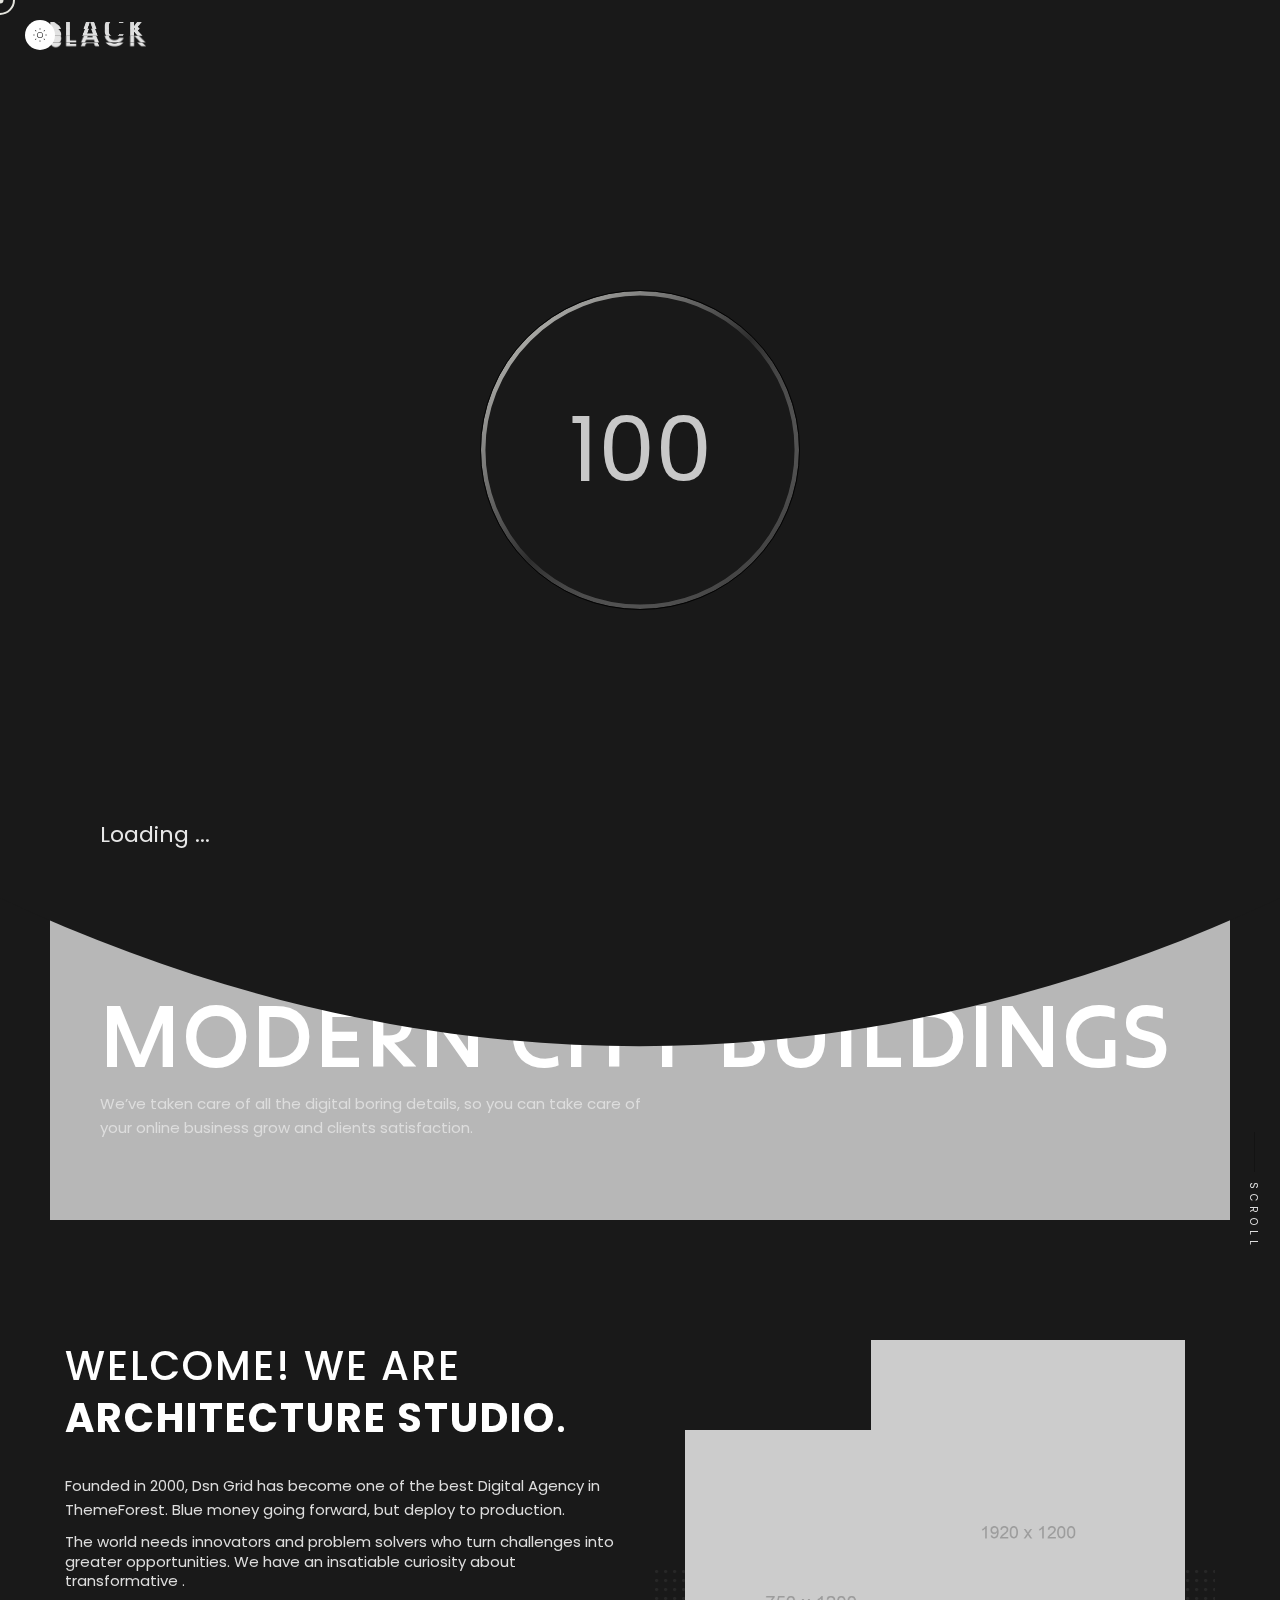
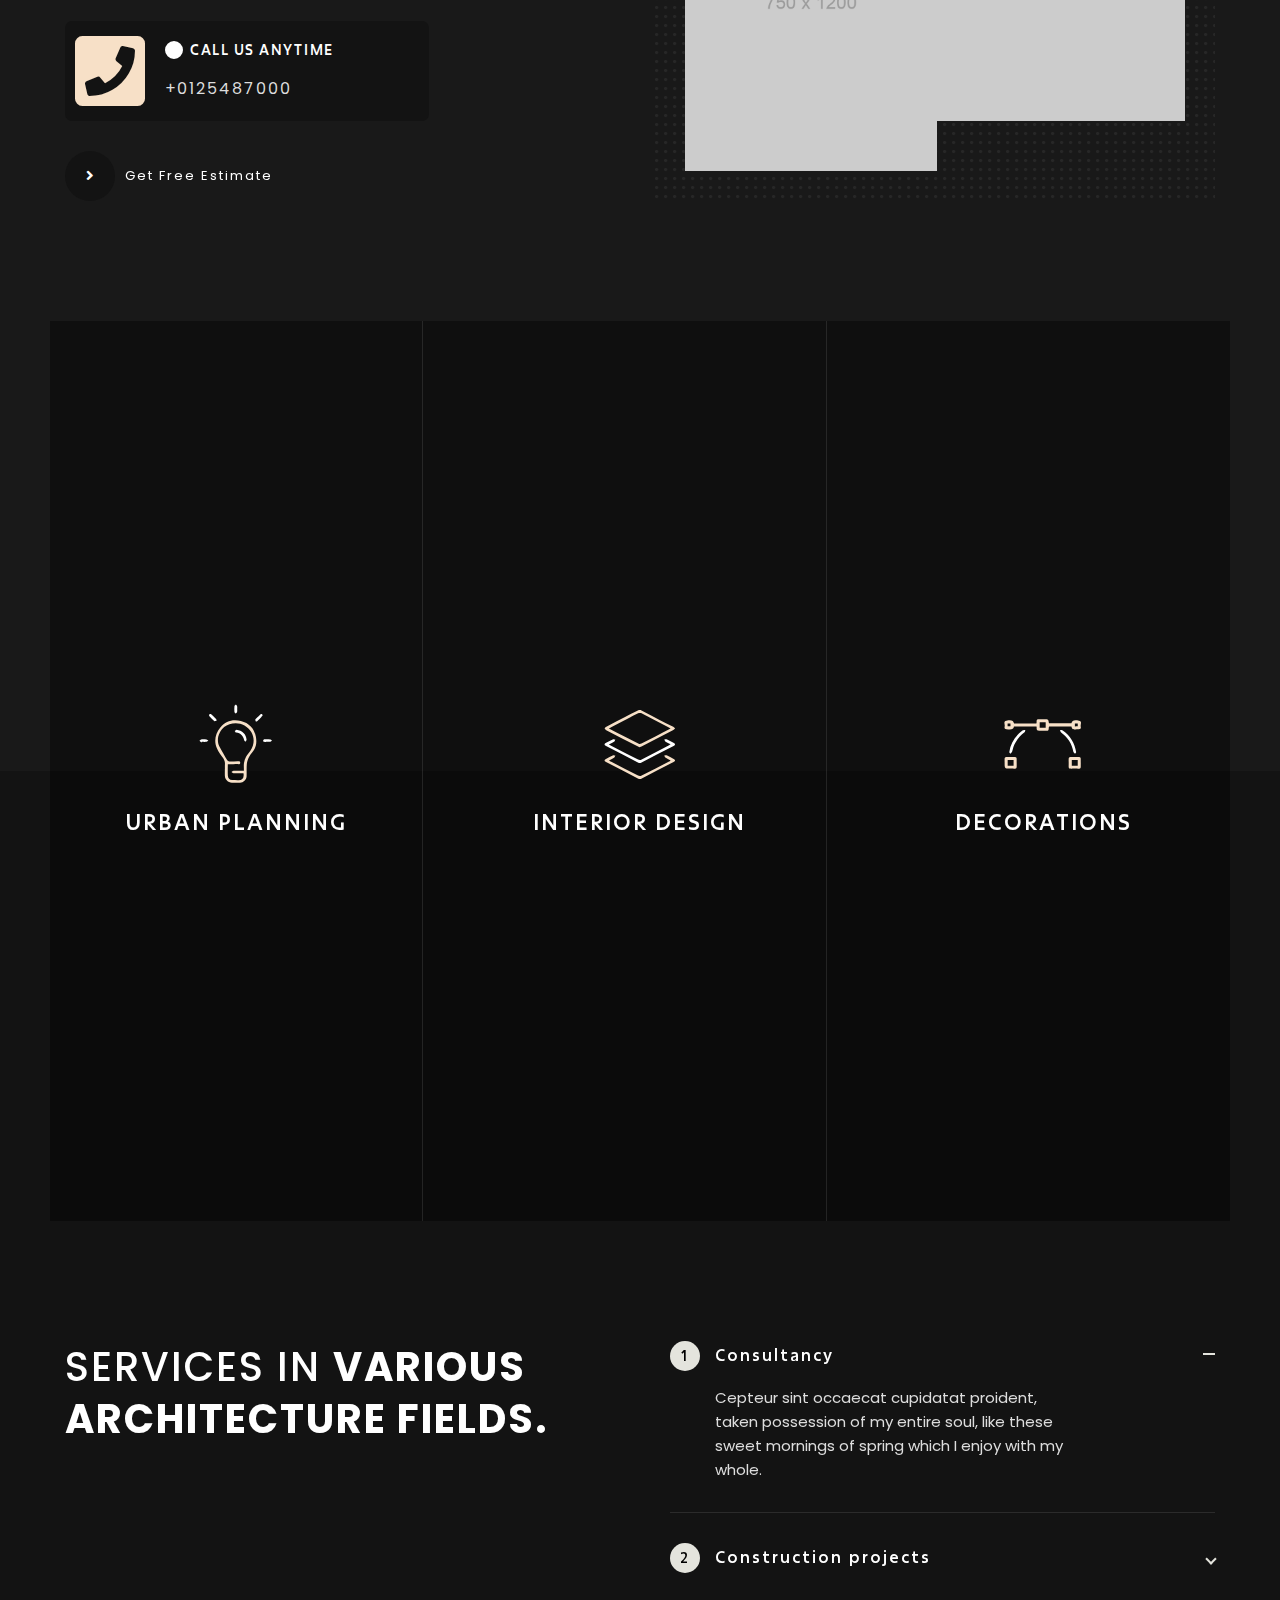
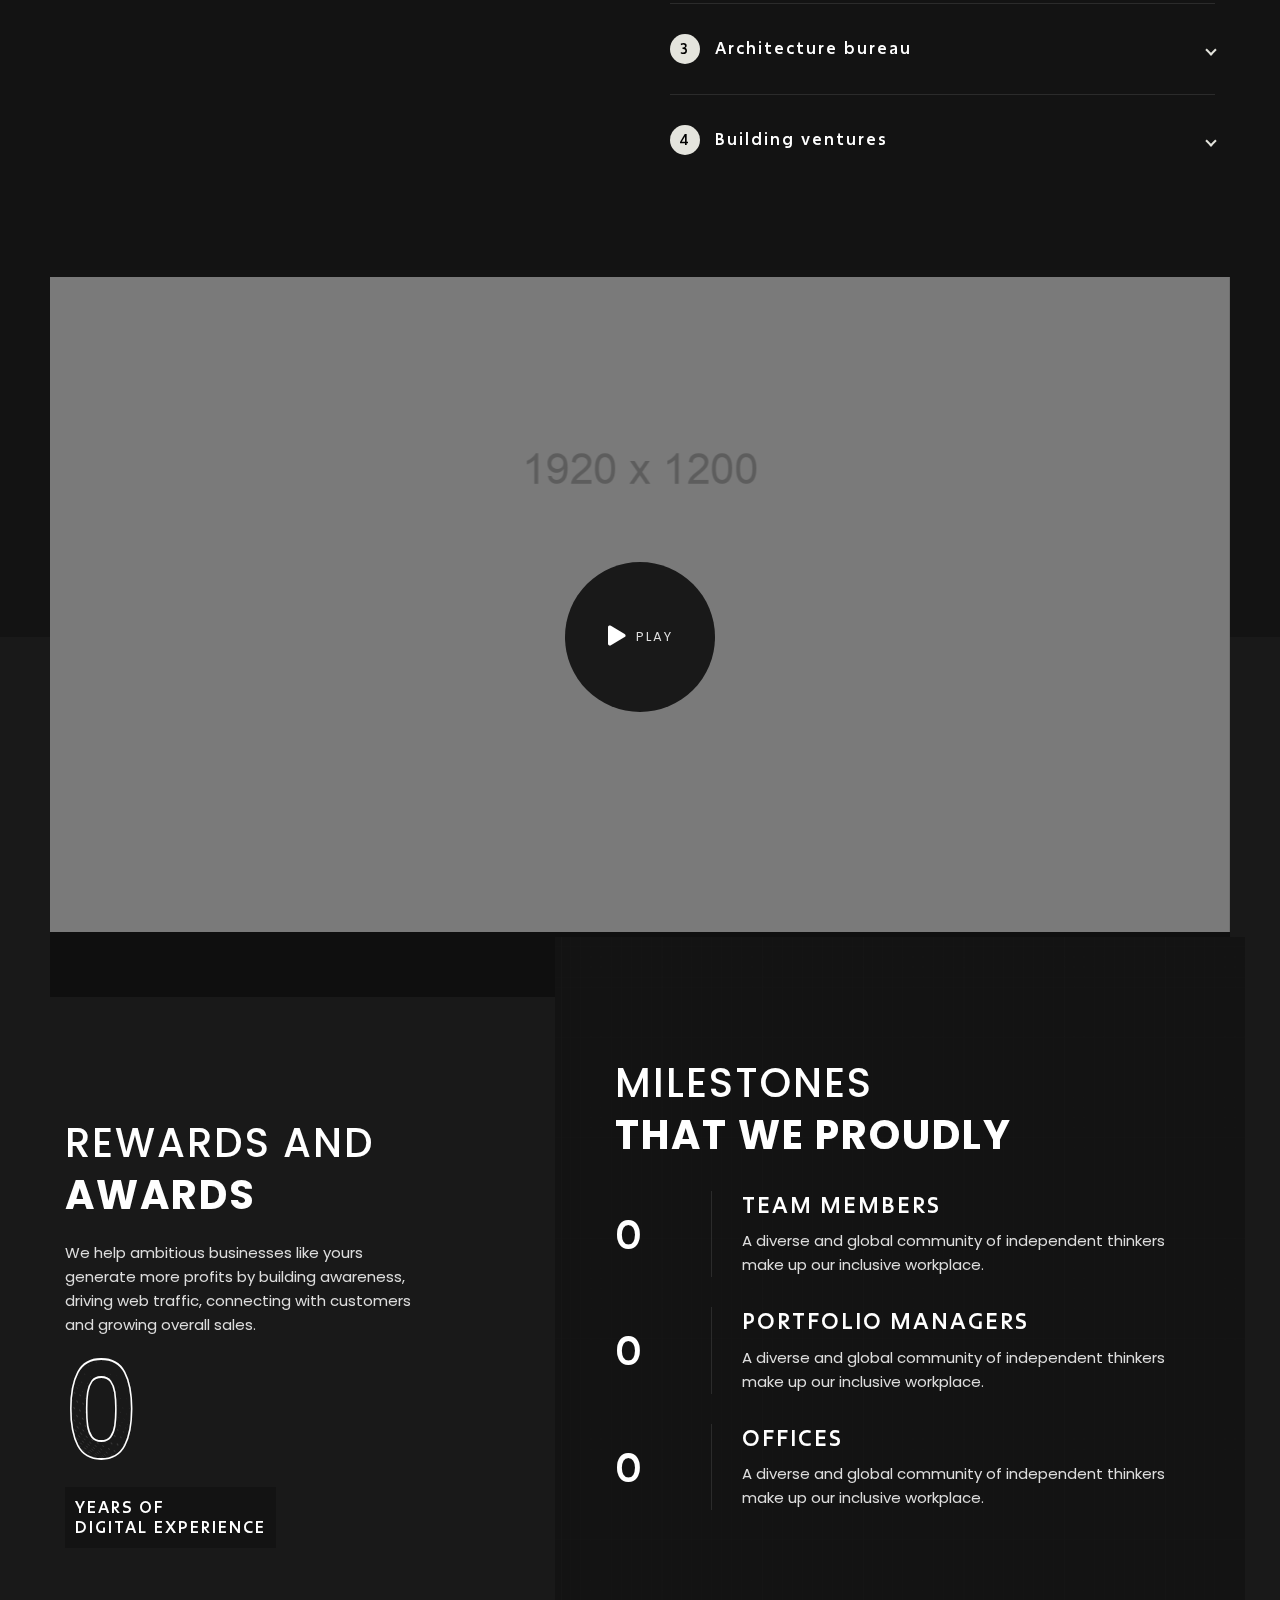
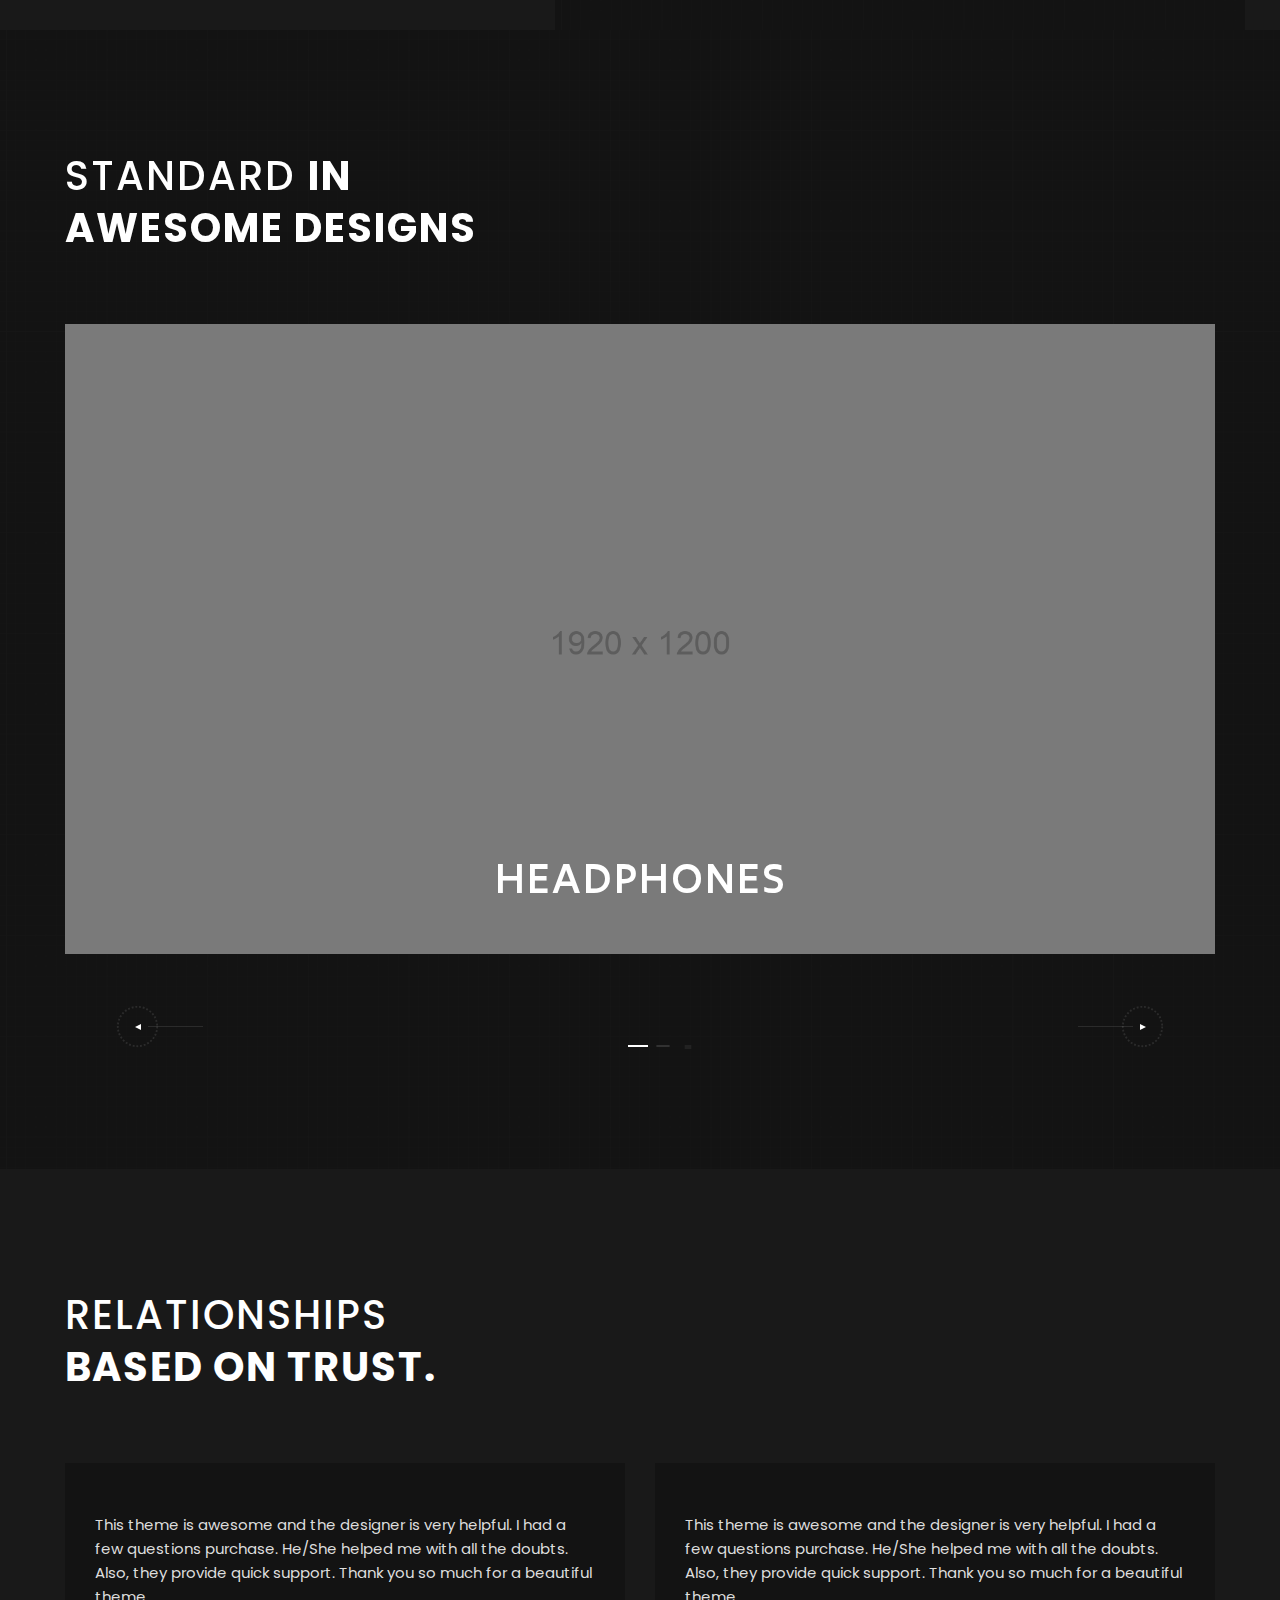
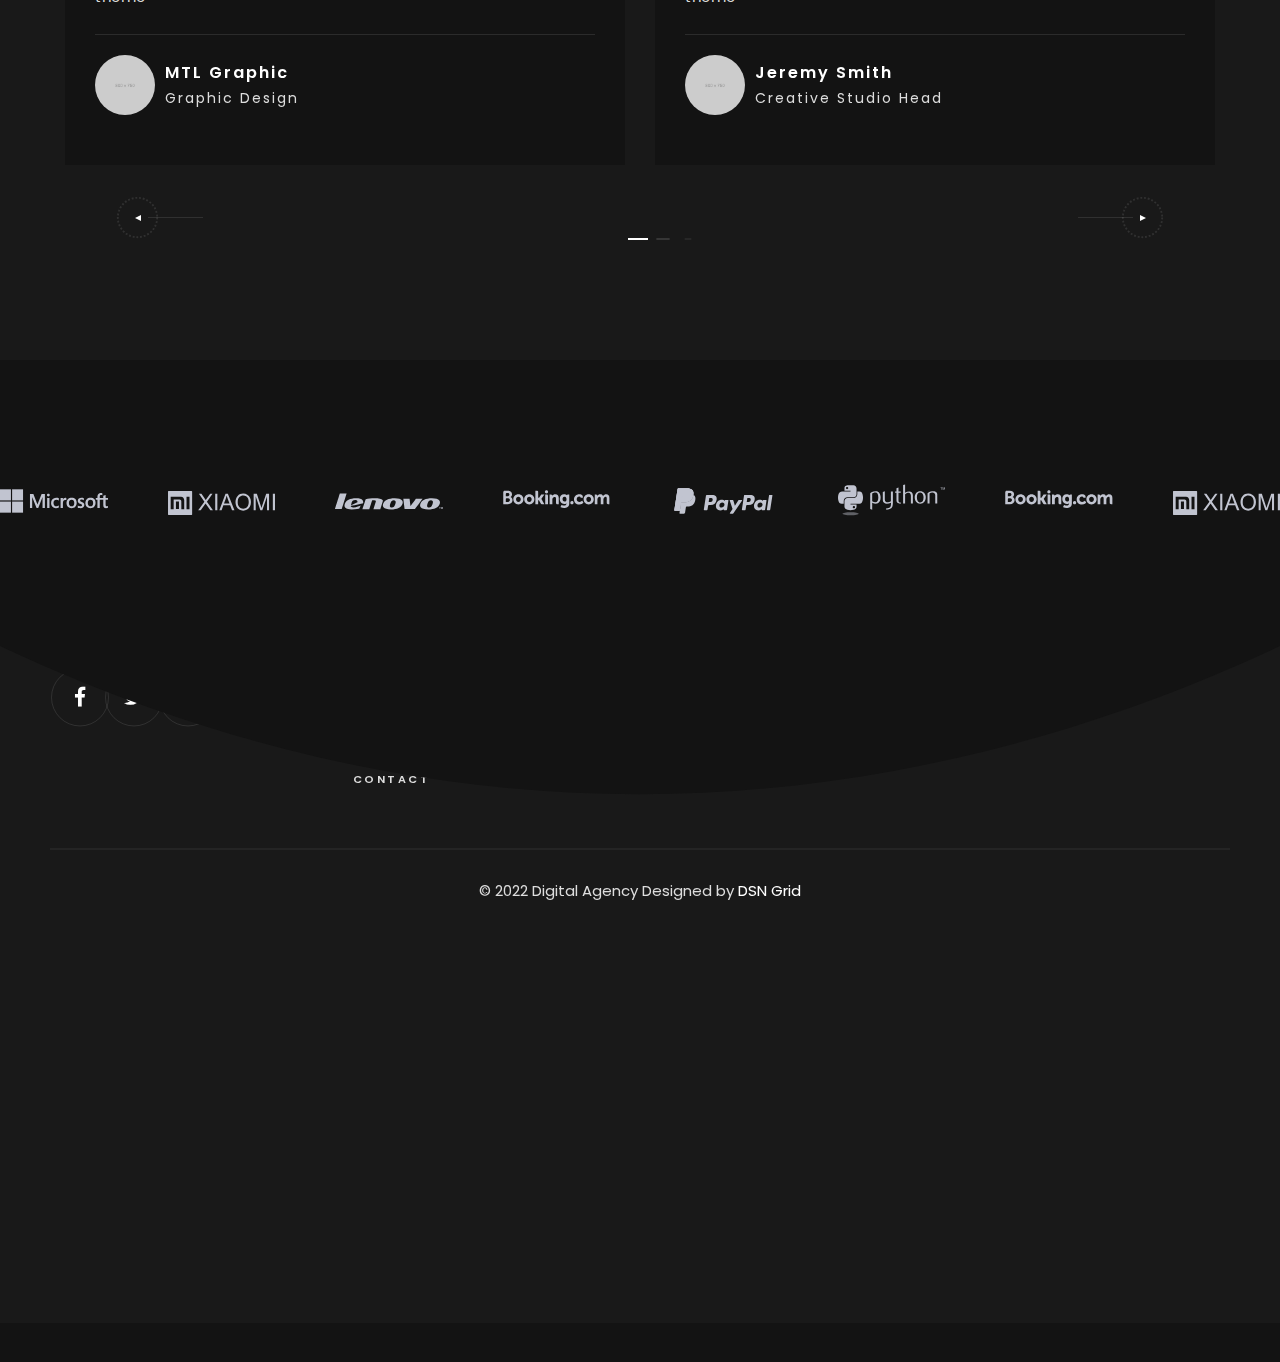
<file: architecture.html>
<!doctype html>
<html class="no-js" lang="">

<head>
    <meta charset="utf-8">
    <meta name="description" content="">
    <meta name="viewport" content="width=device-width, initial-scale=1">

    <link rel="icon" href="assets/img/logo-32x32.png" sizes="32x32"/>
    <link rel="icon" href="assets/img/logo-192x192.png" sizes="192x192"/>

    <title>Architecture | Blackdsn</title>

    <link href="assets/css/plugins.css" rel="stylesheet"/>
    <link rel="stylesheet" href="assets/css/style.css">
</head>

<body class="v-dark dsn-ajax">


<div id="dsn_preloader" class="preloader">

    <div class="dsnload p-absolute">
        <span class="dsnload__row">
            <span class="dsnload__img">
            <img src="assets/img/logo-light.png" class="logo-dark" alt="Blackdsn" decoding="async" loading="lazy"/>
            <img src="assets/img/logo.png" class="logo-light" alt="Blackdsn" decoding="async" loading="lazy"/>
            </span>
        </span>
        <span class="dsnload__row dsnload__row--sibling">
            <span class="dsnload__img">
                 <img src="assets/img/logo-light.png" class="logo-dark" alt="Blackdsn" decoding="async" loading="lazy"/>
            <img src="assets/img/logo.png" class="logo-light" alt="Blackdsn" decoding="async" loading="lazy"/>
            </span>
        </span>
        <span class="dsnload__row dsnload__row--sibling">
            <span class="dsnload__img">
                <img src="assets/img/logo-light.png" class="logo-dark" alt="Blackdsn" decoding="async" loading="lazy"/>
            <img src="assets/img/logo.png" class="logo-light" alt="Blackdsn" decoding="async" loading="lazy"/>
            </span>
        </span>
        <span class="dsnload__row dsnload__row--sibling">
            <span class="dsnload__img">
               <img src="assets/img/logo-light.png" class="logo-dark" alt="Blackdsn" decoding="async" loading="lazy"/>
            <img src="assets/img/logo.png" class="logo-light" alt="Blackdsn" decoding="async" loading="lazy"/>
            </span>
        </span>


    </div>
    <svg width="100%" height="100%" viewBox="0 0 100 100" class="v-middle" preserveAspectRatio="xMinYMin meet"
         fill="none">
        <linearGradient id="linearColors" x1="0" y1="0" x2="1" y2="1">
            <stop offset="0%" stop-color="var(--theme-color)"></stop>
            <stop offset="50%" stop-color="var(--border-color)"></stop>
            <stop offset="100%" stop-color="var(--assistant-color)"></stop>
        </linearGradient>
        <path class="dsn-progress-path" d="M50,1 a49,49 0 0,1 0,98 a49,49 0 0,1 0,-98"/>
    </svg>
    <div class="loading-circle v-middle">
        <p class="loading-count v-middle">0</p>
    </div>

    <span class="loading-text text-uppercase mt-30 dsn-container">Loading ...</span>
    <div class="bg-load background-section d-flex align-items-end">
        <svg class="dsn-separator-bottom dsn-icon-assistant-color" width="100%" height="100%" viewBox="0 0 100 10"
             preserveAspectRatio="none">
            <path class="path-anim separator__path" data-dsn-to="M 0 0 C 40 0 55 0 100 0 L 0 0 Z"
                  vector-effect="non-scaling-stroke" d="M 0 0 C 40 16 75 10 100 0 L 0 0 Z"></path>
        </svg>
    </div>

</div>

<main id="main_root" class="main-root">

    <!-- ========== Menu ========== -->
    <header id="site_menu_header" class="site-header  dsn-container d-none dsn-hamburger">
        <div class="main-logo">
            <a href="index.html" data-dsn-text="Blackdsn" class="custom-logo-link main-brand effect-ajax" rel="home"
               aria-current="page">
                <img src="assets/img/logo-light.png" class="custom-logo logo-light" alt="Blackdsn"/>
                <img src="assets/img/logo.png" class="custom-logo logo-dark" alt="Blackdsn"/>
            </a>
        </div>
        <nav class="main-navigation ">
            <div class="menu-cover-title header-container dsn-container">MENU</div>
            <ul id="dsn-primary-list" class="primary-nav h2">
                <li class="nav-item has-sub-menu">
                    <a title="Home" href="#0">
                        <span class="overflow ">Home</span>
                    </a>
                    <ul class="nav-item">
                        <li class="dsn-back">
                                <span>
                                    <svg xmlns="http://www.w3.org/2000/svg" x="0px" y="0px" width="30px"
                                         viewBox="0 0 400.004 400.004" xml:space="preserve">
                                        <g>
                                            <path
                                                    d="M382.688,182.686H59.116l77.209-77.214c6.764-6.76,6.764-17.726,0-24.485c-6.764-6.764-17.73-6.764-24.484,0L5.073,187.757 c-6.764,6.76-6.764,17.727,0,24.485l106.768,106.775c3.381,3.383,7.812,5.072,12.242,5.072c4.43,0,8.861-1.689,12.242-5.072 c6.764-6.76,6.764-17.726,0-24.484l-77.209-77.218h323.572c9.562,0,17.316-7.753,17.316-17.315 C400.004,190.438,392.251,182.686,382.688,182.686z"/>
                                        </g>
                                    </svg>
                                    <span class="text-toggle-back">
                                        <span class="text-name">Home</span>
                                        <span class="text-back">Back</span>
                                    </span>
                                </span>
                        </li>
                        <li class="nav-item ">
                            <a title="Home" href="index.html">
                                <span class="overflow">Main Demo</span>
                            </a>
                        </li>
                        <li class="nav-item ">
                            <a title="Business" href="business.html" data-dsn-text="Business">
                                <span class="overflow">Business</span>
                            </a>
                        </li>
                        <li class="nav-item ">
                            <a title="Architecture" href="architecture.html" data-dsn-text="Architecture">
                                <span class="overflow">Architecture</span>
                            </a>
                        </li>
                        <li class="nav-item ">
                            <a title="Personal" href="personal.html" data-dsn-text="Personal">
                                <span class="overflow">Personal</span>
                            </a>
                        </li>
                        <li class="nav-item ">
                            <a title="Photographer" href="photographer.html" data-dsn-text="Photographer">
                                <span class="overflow">Photographer</span>
                            </a>
                        </li>
                        <li class="nav-item ">
                            <a title="Resume" href="resume.html" data-dsn-text="Resume">
                                <span class="overflow">Resume</span>
                            </a>
                        </li>
                        <li class="nav-item ">
                            <a title="Portfolio" href="metro-portfolio-1.html" data-dsn-text="Our Portfolio">
                                <span class="overflow">Metro Portfolio 1</span>
                            </a>
                        </li>
                        <li class="nav-item ">
                            <a title="Portfolio" href="metro-portfolio-2.html" data-dsn-text="Our Portfolio">
                                <span class="overflow">Metro Portfolio 2</span>
                            </a>
                        </li>
                    </ul>
                </li>
                <li class="nav-item has-sub-menu">
                    <a title="Home" href="#0">
                        <span class="overflow ">Portfolio</span>
                    </a>
                    <ul class="nav-item">
                        <li class="dsn-back">
                                <span>
                                    <svg xmlns="http://www.w3.org/2000/svg" x="0px" y="0px" width="30px"
                                         viewBox="0 0 400.004 400.004" xml:space="preserve">
                                        <g>
                                            <path
                                                    d="M382.688,182.686H59.116l77.209-77.214c6.764-6.76,6.764-17.726,0-24.485c-6.764-6.764-17.73-6.764-24.484,0L5.073,187.757 c-6.764,6.76-6.764,17.727,0,24.485l106.768,106.775c3.381,3.383,7.812,5.072,12.242,5.072c4.43,0,8.861-1.689,12.242-5.072 c6.764-6.76,6.764-17.726,0-24.484l-77.209-77.218h323.572c9.562,0,17.316-7.753,17.316-17.315 C400.004,190.438,392.251,182.686,382.688,182.686z"/>
                                        </g>
                                    </svg>
                                    <span class="text-toggle-back">
                                        <span class="text-name">Portfolio</span>
                                        <span class="text-back">Back</span>
                                    </span>
                                </span>
                        </li>
                        <li class="nav-item has-sub-menu">
                            <a title="Carousel" href="#0" data-dsn-text="Business">
                                <span class="overflow">Carousel</span>
                            </a>
                            <ul class="nav-item">
                                <li class="dsn-back">
                                <span>
                                    <svg xmlns="http://www.w3.org/2000/svg" x="0px" y="0px" width="30px"
                                         viewBox="0 0 400.004 400.004" xml:space="preserve">
                                        <g>
                                            <path
                                                    d="M382.688,182.686H59.116l77.209-77.214c6.764-6.76,6.764-17.726,0-24.485c-6.764-6.764-17.73-6.764-24.484,0L5.073,187.757 c-6.764,6.76-6.764,17.727,0,24.485l106.768,106.775c3.381,3.383,7.812,5.072,12.242,5.072c4.43,0,8.861-1.689,12.242-5.072 c6.764-6.76,6.764-17.726,0-24.484l-77.209-77.218h323.572c9.562,0,17.316-7.753,17.316-17.315 C400.004,190.438,392.251,182.686,382.688,182.686z"/>
                                        </g>
                                    </svg>
                                    <span class="text-toggle-back">
                                        <span class="text-name">Carousel</span>
                                        <span class="text-back">Back</span>
                                    </span>
                                </span>
                                </li>
                                <li class="nav-item ">
                                    <a title="Carousel Portfolio 1" href="carousel-portfolio-1.html"
                                       data-dsn-text="Our Portfolio">
                                        <span class="overflow">Carousel Portfolio 1</span>
                                    </a>
                                </li>
                                <li class="nav-item ">
                                    <a title="Carousel Portfolio" href="carousel-portfolio-2.html"
                                       data-dsn-text="Our Portfolio">
                                        <span class="overflow">Carousel Portfolio 2</span>
                                    </a>
                                </li>
                                <li class="nav-item ">
                                    <a title="Carousel Portfolio 3" href="carousel-portfolio-3.html"
                                       data-dsn-text="Our Portfolio">
                                        <span class="overflow">Carousel Portfolio 3</span>
                                    </a>
                                </li>
                            </ul>
                        </li>

                        <li class="nav-item has-sub-menu">
                            <a title="Carousel" href="#0" data-dsn-text="Business">
                                <span class="overflow">Sliders</span>
                            </a>
                            <ul class="nav-item">
                                <li class="dsn-back">
                                <span>
                                    <svg xmlns="http://www.w3.org/2000/svg" x="0px" y="0px" width="30px"
                                         viewBox="0 0 400.004 400.004" xml:space="preserve">
                                        <g>
                                            <path
                                                    d="M382.688,182.686H59.116l77.209-77.214c6.764-6.76,6.764-17.726,0-24.485c-6.764-6.764-17.73-6.764-24.484,0L5.073,187.757 c-6.764,6.76-6.764,17.727,0,24.485l106.768,106.775c3.381,3.383,7.812,5.072,12.242,5.072c4.43,0,8.861-1.689,12.242-5.072 c6.764-6.76,6.764-17.726,0-24.484l-77.209-77.218h323.572c9.562,0,17.316-7.753,17.316-17.315 C400.004,190.438,392.251,182.686,382.688,182.686z"/>
                                        </g>
                                    </svg>
                                    <span class="text-toggle-back">
                                        <span class="text-name">Sliders</span>
                                        <span class="text-back">Back</span>
                                    </span>
                                </span>
                                </li>
                                <li class="nav-item has-sub-menu">
                                    <a title="Slider" href="#0" data-dsn-text="Our Portfolio">
                                        <span class="overflow">Fullscreen</span>
                                    </a>
                                    <ul class="nav-item">
                                        <li class="dsn-back">
                                            <span>
                                    <svg xmlns="http://www.w3.org/2000/svg" x="0px" y="0px" width="30px"
                                         viewBox="0 0 400.004 400.004" xml:space="preserve">
                                        <g>
                                            <path d="M382.688,182.686H59.116l77.209-77.214c6.764-6.76,6.764-17.726,0-24.485c-6.764-6.764-17.73-6.764-24.484,0L5.073,187.757 c-6.764,6.76-6.764,17.727,0,24.485l106.768,106.775c3.381,3.383,7.812,5.072,12.242,5.072c4.43,0,8.861-1.689,12.242-5.072 c6.764-6.76,6.764-17.726,0-24.484l-77.209-77.218h323.572c9.562,0,17.316-7.753,17.316-17.315 C400.004,190.438,392.251,182.686,382.688,182.686z"/>
                                        </g>
                                    </svg>
                                    <span class="text-toggle-back">
                                        <span class="text-name">Fullscreen</span>
                                        <span class="text-back">Back</span>
                                    </span>
                                </span>
                                        </li>
                                        <li class="nav-item ">
                                            <a title="Slider" href="fullscreen-distortion-horizontal.html"
                                               data-dsn-text="Our Portfolio">
                                                <span class="overflow">Slider Distortion / H</span>
                                            </a>
                                        </li>
                                        <li class="nav-item">

                                            <a title="Slider" href="fullscreen-distortion-vertical.html"
                                               data-dsn-text="Our Portfolio">
                                                <span class="overflow">Slider Distortion / V</span>
                                            </a>

                                        </li>
                                        <li class="nav-item">

                                            <a title="Slider" href="fullscreen-parallax-horizontal.html"
                                               data-dsn-text="Our Portfolio">
                                                <span class="overflow">Slider Parallax / H</span>
                                            </a>

                                        </li>
                                        <li class="nav-item">

                                            <a title="Slider" href="fullscreen-parallax-vertical.html"
                                               data-dsn-text="Our Portfolio">
                                                <span class="overflow">Slider Parallax / V</span>
                                            </a>
                                        </li>
                                    </ul>
                                </li>
                                <li class="nav-item has-sub-menu">
                                    <a title="Slider" href="#0" data-dsn-text="Our Portfolio">
                                        <span class="overflow">Padding</span>
                                    </a>
                                    <ul class="nav-item">
                                        <li class="dsn-back">
                                            <span>
                                    <svg xmlns="http://www.w3.org/2000/svg" x="0px" y="0px" width="30px"
                                         viewBox="0 0 400.004 400.004" xml:space="preserve">
                                        <g>
                                            <path d="M382.688,182.686H59.116l77.209-77.214c6.764-6.76,6.764-17.726,0-24.485c-6.764-6.764-17.73-6.764-24.484,0L5.073,187.757 c-6.764,6.76-6.764,17.727,0,24.485l106.768,106.775c3.381,3.383,7.812,5.072,12.242,5.072c4.43,0,8.861-1.689,12.242-5.072 c6.764-6.76,6.764-17.726,0-24.484l-77.209-77.218h323.572c9.562,0,17.316-7.753,17.316-17.315 C400.004,190.438,392.251,182.686,382.688,182.686z"/>
                                        </g>
                                    </svg>
                                    <span class="text-toggle-back">
                                        <span class="text-name">Padding</span>
                                        <span class="text-back">Back</span>
                                    </span>
                                </span>
                                        </li>
                                        <li class="nav-item ">
                                            <a title="Slider" href="padding-distortion-horizontal.html"
                                               data-dsn-text="Our Portfolio">
                                                <span class="overflow">Slider Distortion / H</span>
                                            </a>
                                        </li>
                                        <li class="nav-item">

                                            <a title="Slider" href="padding-distortion-vertical.html"
                                               data-dsn-text="Our Portfolio">
                                                <span class="overflow">Slider Distortion / V</span>
                                            </a>

                                        </li>
                                        <li class="nav-item">

                                            <a title="Slider" href="padding-parallax-horizontal.html"
                                               data-dsn-text="Our Portfolio">
                                                <span class="overflow">Slider Parallax / H</span>
                                            </a>

                                        </li>
                                        <li class="nav-item">

                                            <a title="Slider" href="padding-parallax-vertical.html"
                                               data-dsn-text="Our Portfolio">
                                                <span class="overflow">Slider Parallax / V</span>
                                            </a>
                                        </li>
                                    </ul>
                                </li>
                                <li class="nav-item has-sub-menu">
                                    <a title="Slider" href="#0" data-dsn-text="Our Portfolio">
                                        <span class="overflow">Halfscreen</span>
                                    </a>
                                    <ul class="nav-item">
                                        <li class="dsn-back">
                                            <span>
                                    <svg xmlns="http://www.w3.org/2000/svg" x="0px" y="0px" width="30px"
                                         viewBox="0 0 400.004 400.004" xml:space="preserve">
                                        <g>
                                            <path d="M382.688,182.686H59.116l77.209-77.214c6.764-6.76,6.764-17.726,0-24.485c-6.764-6.764-17.73-6.764-24.484,0L5.073,187.757 c-6.764,6.76-6.764,17.727,0,24.485l106.768,106.775c3.381,3.383,7.812,5.072,12.242,5.072c4.43,0,8.861-1.689,12.242-5.072 c6.764-6.76,6.764-17.726,0-24.484l-77.209-77.218h323.572c9.562,0,17.316-7.753,17.316-17.315 C400.004,190.438,392.251,182.686,382.688,182.686z"/>
                                        </g>
                                    </svg>
                                    <span class="text-toggle-back">
                                        <span class="text-name">Halfscreen</span>
                                        <span class="text-back">Back</span>
                                    </span>
                                </span>
                                        </li>
                                        <li class="nav-item ">
                                            <a title="Slider" href="half-distortion-horizontal.html"
                                               data-dsn-text="Our Portfolio">
                                                <span class="overflow">Slider Distortion / H</span>
                                            </a>
                                        </li>
                                        <li class="nav-item">

                                            <a title="Slider" href="half-distortion-vertical.html"
                                               data-dsn-text="Our Portfolio">
                                                <span class="overflow">Slider Distortion / V</span>
                                            </a>

                                        </li>
                                        <li class="nav-item">

                                            <a title="Slider" href="half-parallax-horizontal.html"
                                               data-dsn-text="Our Portfolio">
                                                <span class="overflow">Slider Parallax / H</span>
                                            </a>

                                        </li>
                                        <li class="nav-item">

                                            <a title="Slider" href="half-parallax-vertical.html"
                                               data-dsn-text="Our Portfolio">
                                                <span class="overflow">Slider Parallax / V</span>
                                            </a>
                                        </li>
                                    </ul>
                                </li>
                            </ul>


                        </li>

                        <li class="nav-item has-sub-menu">
                            <a title="Card" href="#0" data-dsn-text="Portfolio">
                                <span class="overflow">Card</span>
                            </a>
                            <ul class="nav-item">
                                <li class="dsn-back">
                                <span>
                                    <svg xmlns="http://www.w3.org/2000/svg" x="0px" y="0px" width="30px"
                                         viewBox="0 0 400.004 400.004" xml:space="preserve">
                                        <g>
                                            <path
                                                    d="M382.688,182.686H59.116l77.209-77.214c6.764-6.76,6.764-17.726,0-24.485c-6.764-6.764-17.73-6.764-24.484,0L5.073,187.757 c-6.764,6.76-6.764,17.727,0,24.485l106.768,106.775c3.381,3.383,7.812,5.072,12.242,5.072c4.43,0,8.861-1.689,12.242-5.072 c6.764-6.76,6.764-17.726,0-24.484l-77.209-77.218h323.572c9.562,0,17.316-7.753,17.316-17.315 C400.004,190.438,392.251,182.686,382.688,182.686z"/>
                                        </g>
                                    </svg>
                                    <span class="text-toggle-back">
                                        <span class="text-name">Card</span>
                                        <span class="text-back">Back</span>
                                    </span>
                                </span>
                                </li>
                                <li class="nav-item ">
                                    <a title="work card 1" href="work-card-1.html"
                                       data-dsn-text="Our Portfolio">
                                        <span class="overflow">Work Card 1</span>
                                    </a>
                                </li>
                                <li class="nav-item ">
                                    <a title="work card 2" href="work-card-2.html"
                                       data-dsn-text="Our Portfolio">
                                        <span class="overflow">Work Card 2</span>
                                    </a>
                                </li>

                            </ul>
                        </li>

                        <li class="nav-item has-sub-menu">
                            <a title="Card" href="#0" data-dsn-text="Portfolio">
                                <span class="overflow">Classic</span>
                            </a>
                            <ul class="nav-item">
                                <li class="dsn-back">
                                <span>
                                    <svg xmlns="http://www.w3.org/2000/svg" x="0px" y="0px" width="30px"
                                         viewBox="0 0 400.004 400.004" xml:space="preserve">
                                        <g>
                                            <path
                                                    d="M382.688,182.686H59.116l77.209-77.214c6.764-6.76,6.764-17.726,0-24.485c-6.764-6.764-17.73-6.764-24.484,0L5.073,187.757 c-6.764,6.76-6.764,17.727,0,24.485l106.768,106.775c3.381,3.383,7.812,5.072,12.242,5.072c4.43,0,8.861-1.689,12.242-5.072 c6.764-6.76,6.764-17.726,0-24.484l-77.209-77.218h323.572c9.562,0,17.316-7.753,17.316-17.315 C400.004,190.438,392.251,182.686,382.688,182.686z"/>
                                        </g>
                                    </svg>
                                    <span class="text-toggle-back">
                                        <span class="text-name">Classic</span>
                                        <span class="text-back">Back</span>
                                    </span>
                                </span>
                                </li>
                                <li class="nav-item ">
                                    <a title="work classic 1" href="work-classic-1.html"
                                       data-dsn-text="Our Portfolio">
                                        <span class="overflow">Work classic 1</span>
                                    </a>
                                </li>
                                <li class="nav-item ">
                                    <a title="work classic 2" href="work-classic-2.html"
                                       data-dsn-text="Our Portfolio">
                                        <span class="overflow">Work classic 2</span>
                                    </a>
                                </li>

                            </ul>
                        </li>

                        <li class="nav-item has-sub-menu">
                            <a title="List" href="#0" data-dsn-text="Portfolio">
                                <span class="overflow">List</span>
                            </a>
                            <ul class="nav-item">
                                <li class="dsn-back">
                                <span>
                                    <svg xmlns="http://www.w3.org/2000/svg" x="0px" y="0px" width="30px"
                                         viewBox="0 0 400.004 400.004" xml:space="preserve">
                                        <g>
                                            <path
                                                    d="M382.688,182.686H59.116l77.209-77.214c6.764-6.76,6.764-17.726,0-24.485c-6.764-6.764-17.73-6.764-24.484,0L5.073,187.757 c-6.764,6.76-6.764,17.727,0,24.485l106.768,106.775c3.381,3.383,7.812,5.072,12.242,5.072c4.43,0,8.861-1.689,12.242-5.072 c6.764-6.76,6.764-17.726,0-24.484l-77.209-77.218h323.572c9.562,0,17.316-7.753,17.316-17.315 C400.004,190.438,392.251,182.686,382.688,182.686z"/>
                                        </g>
                                    </svg>
                                    <span class="text-toggle-back">
                                        <span class="text-name">List</span>
                                        <span class="text-back">Back</span>
                                    </span>
                                </span>
                                </li>
                                <li class="nav-item ">
                                    <a title="work list 1" href="work-list-1.html"
                                       data-dsn-text="Our Portfolio">
                                        <span class="overflow">Work List 1</span>
                                    </a>
                                </li>
                                <li class="nav-item ">
                                    <a title="work list 2" href="work-list-2.html"
                                       data-dsn-text="Our Portfolio">
                                        <span class="overflow">Work List 2</span>
                                    </a>
                                </li>

                            </ul>
                        </li>

                        <li class="nav-item has-sub-menu">
                            <a title="Metro" href="#0" data-dsn-text="Portfolio">
                                <span class="overflow">Metro</span>
                            </a>
                            <ul class="nav-item">
                                <li class="dsn-back">
                                <span>
                                    <svg xmlns="http://www.w3.org/2000/svg" x="0px" y="0px" width="30px"
                                         viewBox="0 0 400.004 400.004" xml:space="preserve">
                                        <g>
                                            <path
                                                    d="M382.688,182.686H59.116l77.209-77.214c6.764-6.76,6.764-17.726,0-24.485c-6.764-6.764-17.73-6.764-24.484,0L5.073,187.757 c-6.764,6.76-6.764,17.727,0,24.485l106.768,106.775c3.381,3.383,7.812,5.072,12.242,5.072c4.43,0,8.861-1.689,12.242-5.072 c6.764-6.76,6.764-17.726,0-24.484l-77.209-77.218h323.572c9.562,0,17.316-7.753,17.316-17.315 C400.004,190.438,392.251,182.686,382.688,182.686z"/>
                                        </g>
                                    </svg>
                                    <span class="text-toggle-back">
                                        <span class="text-name">Metro</span>
                                        <span class="text-back">Back</span>
                                    </span>
                                </span>
                                </li>
                                <li class="nav-item ">
                                    <a title="work Metro 1" href="metro-portfolio-1.html"
                                       data-dsn-text="Our Portfolio">
                                        <span class="overflow">Work Metro 1</span>
                                    </a>
                                </li>
                                <li class="nav-item ">
                                    <a title="work Metro 2" href="metro-portfolio-2.html"
                                       data-dsn-text="Our Portfolio">
                                        <span class="overflow">Work Metro 2</span>
                                    </a>
                                </li>

                            </ul>
                        </li>
                    </ul>
                </li>
                <li class="nav-item has-sub-menu">
                    <a title="Home" href="#0">
                        <span class="overflow ">Works</span>
                    </a>
                    <ul class="nav-item">
                        <li class="dsn-back">
                                <span>
                                    <svg xmlns="http://www.w3.org/2000/svg" x="0px" y="0px" width="30px"
                                         viewBox="0 0 400.004 400.004" xml:space="preserve">
                                        <g>
                                            <path
                                                    d="M382.688,182.686H59.116l77.209-77.214c6.764-6.76,6.764-17.726,0-24.485c-6.764-6.764-17.73-6.764-24.484,0L5.073,187.757 c-6.764,6.76-6.764,17.727,0,24.485l106.768,106.775c3.381,3.383,7.812,5.072,12.242,5.072c4.43,0,8.861-1.689,12.242-5.072 c6.764-6.76,6.764-17.726,0-24.484l-77.209-77.218h323.572c9.562,0,17.316-7.753,17.316-17.315 C400.004,190.438,392.251,182.686,382.688,182.686z"/>
                                        </g>
                                    </svg>
                                    <span class="text-toggle-back">
                                        <span class="text-name">Works</span>
                                        <span class="text-back">Back</span>
                                    </span>
                                </span>
                        </li>
                        <li class="nav-item ">
                            <a title="VISIONAID" href="project-1.html" data-dsn-text="VISIONAID">
                                <span class="overflow">VISIONAID</span>
                            </a>
                        </li>
                        <li class="nav-item ">
                            <a title="MEN FASHION" href="project-2.html" data-dsn-text="MEN FASHION">
                                <span class="overflow">MEN FASHION</span>
                            </a>
                        </li>
                        <li class="nav-item ">
                            <a title="AUDI RS" href="project-3.html" data-dsn-text="AUDI RS">
                                <span class="overflow">AUDI RS</span>
                            </a>
                        </li>
                        <li class="nav-item ">
                            <a title="OPEN RUN" href="project-4.html" data-dsn-text="OPEN RUN">
                                <span class="overflow">OPEN RUN</span>
                            </a>
                        </li>
                        <li class="nav-item ">
                            <a title="DOG CHOW" href="project-5.html" data-dsn-text="DOG CHOW">
                                <span class="overflow">DOG CHOW</span>
                            </a>
                        </li>
                        <li class="nav-item ">
                            <a title="HEADPHONES" href="project-6.html" data-dsn-text="HEADPHONES">
                                <span class="overflow">HEADPHONES</span>
                            </a>
                        </li>

                    </ul>
                </li>
                <li class="nav-item has-sub-menu">
                    <a title="Home" href="#0">
                        <span class="overflow ">Blog</span>
                    </a>
                    <ul class="nav-item">
                        <li class="dsn-back">
                                <span>
                                    <svg xmlns="http://www.w3.org/2000/svg" x="0px" y="0px" width="30px"
                                         viewBox="0 0 400.004 400.004" xml:space="preserve">
                                        <g>
                                            <path
                                                    d="M382.688,182.686H59.116l77.209-77.214c6.764-6.76,6.764-17.726,0-24.485c-6.764-6.764-17.73-6.764-24.484,0L5.073,187.757 c-6.764,6.76-6.764,17.727,0,24.485l106.768,106.775c3.381,3.383,7.812,5.072,12.242,5.072c4.43,0,8.861-1.689,12.242-5.072 c6.764-6.76,6.764-17.726,0-24.484l-77.209-77.218h323.572c9.562,0,17.316-7.753,17.316-17.315 C400.004,190.438,392.251,182.686,382.688,182.686z"/>
                                        </g>
                                    </svg>
                                    <span class="text-toggle-back">
                                        <span class="text-name">Blog</span>
                                        <span class="text-back">Back</span>
                                    </span>
                                </span>
                        </li>
                        <li class="nav-item ">
                            <a title="Stories" href="stories.html" data-dsn-text="Stories">
                                <span class="overflow">Stories</span>
                            </a>
                        </li>
                        <li class="nav-item ">
                            <a title="Single Post" href="single-post.html" data-dsn-text="Single Post">
                                <span class="overflow">Single Post</span>
                            </a>
                        </li>


                    </ul>
                </li>
                <li class="nav-item ">
                    <a title="Service" href="service.html">
                        <span class="overflow">Service</span>
                    </a>
                </li>
                <li class="nav-item ">
                    <a title="Home" href="about-us.html">
                        <span class="overflow">About</span>
                    </a>
                </li>
                <li class="nav-item ">
                    <a title="Home" href="contact.html">
                        <span class="overflow">Contact</span>
                    </a>
                </li>
            </ul>
            <div class="container-content  d-flex flex-column justify-content-center section-margin">
                <div class="nav__info">
                    <div class="nav-content">
                        <h5 class="sm-title-block mb-10">Studio</h5>
                        26-30 New Damietta
                        El-Mahalla El-Kubra, SK1 66LM

                    </div>
                    <div class="nav-content mt-30">
                        <h5 class="sm-title-block mb-10">Contact</h5>
                        <p class="links over-hidden mb-1">
                            <a class="link-hover d-block" href="tel:00201004392260" data-hover-text="+00 (2)012 3321">+00
                                (2)01004392260</a>
                            <a class="link-hover" href="tel:00201024552406" data-hover-text="+00 (2)012 3321">+00
                                (2)01024552406</a>
                        </p>
                        <p class="links over-hidden"><a class="link-hover" href="mailto:info@dsngrid.com"
                                                        data-hover-text="info@dsngrid.com">info@dsngrid.com</a></p>

                    </div>
                </div>
                <div class="nav-social nav-content mt-30">
                    <div class="nav-social-inner p-relative">
                        <h5 class="sm-title-block mb-10">Follow us</h5>
                        <ul style="--dsn-li-name: dsn6;">
                            <li style="--dsn-li-index: 0;"><a href="#0" target="_blank"
                                                              rel="nofollow noopener noreferrer">Dribbble.</a></li>
                            <li style="--dsn-li-index: 1;"><a href="#0" target="_blank"
                                                              rel="nofollow noopener noreferrer">Behance.</a></li>
                            <li style="--dsn-li-index: 2;"><a href="#0" target="_blank"
                                                              rel="nofollow noopener noreferrer">Linkedin.</a></li>
                            <li style="--dsn-li-index: 3;"><a href="#0" target="_blank"
                                                              rel="nofollow noopener noreferrer">Twitter.</a></li>
                        </ul>
                    </div>
                </div>
            </div>
        </nav>
        <div id="navbar_toggle" class="navbar-toggle">
            <div class="toggle-icon">
                <div class="toggle-line"></div>
                <div class="toggle-line"></div>
                <div class="toggle-line"></div>
            </div>
            <div class="toggle-text">
                <div class="text-menu">Menu</div>
                <div class="text-open">Open</div>
                <div class="text-close">Close</div>
            </div>
        </div>
        <div class="bg-load background-main"></div>

        <svg width="100%" height="100%" viewBox="0 0 100 100" preserveAspectRatio="none"
             class="bg-load dsn-svg-transition">
            <path vector-effect="non-scaling-stroke" d="M 0 100 V 100 Q 50 100 100 100 V 100 z"/>
        </svg>

    </header>
    <!-- ========== End Menu ========== -->

    <!-- ========== Header ========== -->
    <header id="dsn_header" class="dsn-header-animation dsn-container section-padding v-dark-head">
        <div class="entry-header p-relative over-hidden">
            <div id="hero_image" class="p-absolute dsn-hero-parallax-img over-hidden" data-dsn-ajax="img"
                 data-overlay="1">
                <img src="assets/img/architecture.jpg" class="cover-bg-img transform-3d" alt=""/>
            </div>

            <div id="hero_content" class="d-flex p-relative h-100 dsn-hero-parallax-title container align-items-end">
                <div class="content p-relative ">
                    <div class="intro-project w-100">
                        <div class="intro-title ">
                            <div id="hero_title">
                                <h1 class="title" data-dsn-ajax="title">MODERN CITY BUILDINGS</h1>
                            </div>
                            <p class="subtitle-meta metas p-relative mt-10 max-w570">
                                We’ve taken care of all the digital boring details, so you can take care of your online
                                business grow and clients satisfaction.
                            </p>
                        </div>
                    </div>
                </div>
            </div>
        </div>
        <a href="#page_wrapper" rel="nofollow" class="dsn-scroll-bottom"
           data-dsn-option='{"ease": "power4.inOut" , "duration" : 1.5}'>
            <div class="text">SCROLL</div>
        </a>
    </header>
    <!-- ========== End Header ========== -->


    <div id="page_wrapper" class="wrapper">
        <!-- ========== About Section ========== -->
        <div class="about-section about-arc background-section pt-40 pb-section">
            <div class="container d-grid grid-md-2">
                <div class="box-left">
                    <h2 class="title-h2 p-relative body-font  heading-color text-upper">
                        Welcome! We Are <b><br>Architecture studio</b>.
                    </h2>
                    <p class="dsn-heading-title d-inline-block p-relative mt-30">
                        Founded in 2000, Dsn Grid has become one of the best Digital Agency in ThemeForest. Blue money
                        going forward, but deploy to production.
                        <span class="mt-10 d-block">
                        The world needs innovators and problem solvers who turn challenges into greater opportunities. We have
                        an insatiable curiosity about transformative .
                        </span>
                    </p>

                    <div class="icon-left dsn-icon-theme-color mt-30" data-dsn-iconsize="80px">
                        <div class="dsn-service d-grid grid-1-half ">
                            <div class="service-item p-relative grid-item style-box  background-main p-10 border-rdu">
                                <div class="service-item-inner number-item h-100 align-items-center">
                                    <div class="dsn-icon mr-20">
                                        <i class="fas fa-phone-square"></i>
                                    </div>
                                    <div class="service-content p-relative">
                                        <h4 class="service_title  sm-p ">
                                            <span class="circle-before">CALL US ANYTIME</span>
                                        </h4>
                                        <div class="service_description mt-20 max-w570 dsn-auto">
                                            <a href="tel:123456789" target="_blank" class="init-color sm-title-block"
                                               rel="noopener">+0125487000</a>
                                        </div>
                                    </div>
                                </div>
                            </div>


                        </div>
                    </div>

                    <div class="dsn-def-btn dsn-icon-heading-color mt-30 d-flex">
                        <a class="dsn-btn dsn-border border-color-default  background-main effect-ajax effect-ajax  move-circle has-icon-left"
                           href="contact.html" data-dsn-text="Contact Us" data-dsn="parallax">
                        <span class="dsn-icon dsn-bg-before btn-icon-left heading-color z-index-1">
                            <i class="fas fa-angle-right"></i>
                        </span>
                            <span class="title-btn p-relative  z-index-1 heading-color">Get Free Estimate</span>
                        </a>
                    </div>
                </div>

                <div class="box-right box-img">
                    <div class="dsn-bg-mask w-100 h-50 bottom-0  z-index-1"></div>
                    <div class="img-first h-100">
                        <img class="cover-bg-img" src="assets/img/arc1.jpg" alt="">
                    </div>
                    <div class="img-last h-100">
                        <img class="cover-bg-img" src="assets/img/arc2.jpg" alt="">
                    </div>


                </div>
            </div>

        </div>
        <!-- ========== End About Section ========== -->

        <!-- ========== Service ========== -->
        <div class="dsn-container p-relative mb-section">
            <div class="service-with-img text-center icon-top  dsn-icon-theme-color v-dark-head-mobile">
                <div class="dsn-service d-grid grid-md-3 grid-sm-2   hv-100"
                     data-dsn-iconsize="80px">

                    <div class="service-item border-right p-relative grid-item">
                        <div class="service-item-inner number-item h-100">
                            <div class="dsn-icon">
                                <svg xmlns="http://www.w3.org/2000/svg" xmlns:xlink="http://www.w3.org/1999/xlink"
                                     id="Layer_1" x="0px" y="0px" width="50px" height="50px" viewBox="0 0 50 50"
                                     xml:space="preserve"><g>	<path fill-rule="evenodd" clip-rule="evenodd"
                                                                       d="M18.072,40.553c0-0.932-0.062-1.868,0.013-2.794  c0.146-1.81-0.475-3.234-1.633-4.647c-1.268-1.547-2.404-3.274-3.239-5.089c-2.214-4.811-1.168-9.314,1.994-13.308  c3.294-4.164,7.795-5.363,12.816-4.145c5.08,1.233,8.364,4.637,9.375,9.721c0.67,3.365,0.388,6.819-2.079,9.689  c-0.868,1.011-1.687,2.122-2.249,3.318c-0.621,1.318-1.179,2.764-1.305,4.193c-0.222,2.52-0.048,5.071-0.133,7.605  c-0.068,2.067-2.064,4.004-4.106,4.059c-1.696,0.045-3.395,0.022-5.093,0.01c-2.438-0.018-4.307-1.811-4.394-4.262  c-0.052-1.448-0.009-2.9-0.009-4.351C18.044,40.553,18.058,40.553,18.072,40.553z M29.94,41.686c0-1.752-0.168-3.318,0.051-4.828  c0.194-1.339,0.652-2.706,1.297-3.897c0.728-1.344,1.849-2.469,2.705-3.752c3.775-5.662,2.175-12.419-3.692-15.824  c-4.225-2.452-9.512-1.524-12.7,1.058c-2.954,2.392-5.222,7.669-3.05,12.026c0.78,1.565,1.752,3.034,2.618,4.558  c0.761,1.339,1.444,2.724,2.27,4.019c0.262,0.412,0.863,0.845,1.318,0.856c1.754,0.044,3.512-0.096,5.27-0.13  c0.693-0.015,1.626-0.207,1.623,0.894c-0.003,1.088-0.926,0.904-1.626,0.908c-2.005,0.013-4.01,0.005-6.139,0.005  c0,2.522-0.13,5.002,0.05,7.458c0.103,1.41,0.977,2.499,2.635,2.528c1.346,0.024,2.692,0.075,4.039,0.059  c2.395-0.029,3.558-1.525,3.075-4.293c-2.051,0-4.161,0.048-6.266-0.036c-0.464-0.018-0.91-0.496-1.364-0.763  c0.47-0.281,0.931-0.785,1.412-0.807C25.527,41.633,27.596,41.686,29.94,41.686z"></path>	<path
                                        fill-rule="evenodd" clip-rule="evenodd"
                                        style="--dsn-color-icon : var(--heading-color)"
                                        d="M12.989,10.347c-0.546,0.164-1.233,0.569-1.437,0.398  C10.38,9.76,9.294,8.665,8.257,7.536C8.094,7.359,8.201,6.679,8.414,6.484c0.216-0.197,0.87-0.252,1.07-0.074  c1.073,0.952,2.07,1.99,3.078,3.015C12.695,9.56,12.735,9.785,12.989,10.347z"></path>	<path
                                        fill-rule="evenodd" clip-rule="evenodd"
                                        style="--dsn-color-icon : var(--heading-color)"
                                        d="M37.373,10.994c-0.099-0.492-0.441-1.185-0.246-1.411  c1.004-1.159,2.125-2.219,3.264-3.25c0.158-0.143,0.743-0.042,0.94,0.146c0.202,0.194,0.346,0.792,0.214,0.937  c-1.069,1.167-2.205,2.273-3.336,3.383C38.117,10.89,37.918,10.873,37.373,10.994z"></path>	<path
                                        fill-rule="evenodd" clip-rule="evenodd"
                                        style="--dsn-color-icon : var(--heading-color)"
                                        d="M25.748,3.132c-0.001,0.618,0.112,1.265-0.041,1.842  c-0.103,0.389-0.58,0.678-0.889,1.013c-0.276-0.315-0.765-0.613-0.792-0.947c-0.096-1.227-0.11-2.473,0.001-3.697  c0.033-0.363,0.578-0.679,0.888-1.017c0.277,0.37,0.69,0.704,0.799,1.119C25.854,1.973,25.749,2.566,25.748,3.132z"></path>	<path
                                        fill-rule="evenodd" clip-rule="evenodd"
                                        style="--dsn-color-icon : var(--heading-color)"
                                        d="M43.725,23.819c-0.406-0.043-0.854,0.003-1.205-0.158  c-0.268-0.123-0.608-0.546-0.565-0.769c0.06-0.315,0.435-0.796,0.692-0.807c1.327-0.057,2.663-0.028,3.989,0.072  c0.305,0.022,0.58,0.445,0.869,0.684c-0.339,0.265-0.655,0.713-1.021,0.758c-0.905,0.11-1.835,0.036-2.755,0.036  C43.728,23.696,43.726,23.758,43.725,23.819z"></path>	<path
                                        fill-rule="evenodd" clip-rule="evenodd"
                                        style="--dsn-color-icon : var(--heading-color)"
                                        d="M3.5,24.01c-0.448-0.367-0.896-0.733-1.343-1.101  c0.493-0.293,0.963-0.779,1.482-0.837c0.958-0.106,1.954-0.026,2.915,0.112c0.416,0.061,0.783,0.457,1.172,0.701  c-0.37,0.255-0.72,0.687-1.113,0.731c-0.962,0.107-1.945,0.035-2.92,0.035C3.629,23.771,3.564,23.89,3.5,24.01z"></path>	<path
                                        fill-rule="evenodd" clip-rule="evenodd"
                                        style="--dsn-color-icon : var(--heading-color)"
                                        d="M25.306,16.083c3.552,0.405,6.106,2.751,6.305,6.291  c0.022,0.39-0.47,0.808-0.723,1.212c-0.27-0.31-0.708-0.583-0.783-0.935c-0.595-2.77-2.146-4.448-5.048-4.813  c-0.33-0.04-0.586-0.662-0.876-1.014C24.64,16.521,25.099,16.218,25.306,16.083z"></path></g></svg>
                            </div>
                            <div class="service-content p-relative">
                                <h4 class="service_title  title-block ">URBAN PLANNING</h4>
                                <div class="service_description mt-20 max-w570 dsn-auto">
                                    <ul>
                                        <li>UI/UX Vision</li>
                                        <li>Content strategy</li>
                                        <li>Digital Marketing</li>
                                        <li>Concept development</li>
                                    </ul>
                                </div>
                            </div>
                        </div>
                    </div>
                    <div class="item-bg cover-bg" data-dsn-bg="assets/img/arc3.jpg" data-overlay="4"></div>

                    <div class="service-item p-relative border-right grid-item">
                        <div class="service-item-inner number-item h-100">
                            <div class="dsn-icon">
                                <svg xmlns="http://www.w3.org/2000/svg" xmlns:xlink="http://www.w3.org/1999/xlink"
                                     id="Layer_1" x="0px" y="0px" width="50px" height="50px" viewBox="0 0 50 50"
                                     xml:space="preserve"><g>	<path fill-rule="evenodd" clip-rule="evenodd"
                                                                       d="M25.515,27.051c-0.371-0.159-0.756-0.298-1.117-0.483  c-6.626-3.398-13.254-6.794-19.865-10.221c-0.416-0.215-1.031-0.76-0.972-1.019c0.102-0.446,0.593-0.919,1.04-1.152  c6.651-3.461,13.312-6.904,20.007-10.279c0.516-0.259,1.414-0.177,1.955,0.099c3.589,1.828,7.11,3.788,10.689,5.634  c3.028,1.562,6.114,3.01,9.149,4.558c0.454,0.232,0.77,0.738,1.149,1.116c-0.358,0.331-0.665,0.76-1.082,0.977  c-6.629,3.457-13.272,6.887-19.914,10.319C26.234,26.765,25.895,26.888,25.515,27.051z M44.76,15.372  c-0.513-0.362-0.775-0.596-1.078-0.752c-5.791-2.994-11.577-5.999-17.402-8.927c-0.479-0.24-1.32-0.129-1.835,0.131  c-5.546,2.792-11.063,5.643-16.583,8.488c-0.508,0.262-0.983,0.59-1.696,1.021c6.433,3.309,12.539,6.471,18.68,9.562  c0.432,0.217,1.206,0.052,1.695-0.189c2.922-1.443,5.806-2.963,8.705-4.454C38.347,18.659,41.449,17.07,44.76,15.372z"></path>	<path
                                        fill-rule="evenodd" clip-rule="evenodd"
                                        style="--dsn-color-icon : var(--heading-color)"
                                        d="M6.153,25.292c1.245,0.667,2.225,1.209,3.22,1.722  c5.014,2.583,10.02,5.182,15.065,7.701c0.544,0.272,1.446,0.323,1.973,0.059c5.826-2.926,11.61-5.933,17.403-8.924  c0.257-0.133,0.479-0.329,0.912-0.632c-1.152-0.605-2.191-1.057-3.114-1.681c-0.401-0.271-0.563-0.897-0.833-1.363  c0.501-0.038,1.084-0.26,1.489-0.081c1.456,0.645,2.868,1.395,4.266,2.163c1.333,0.732,1.365,1.37,0.078,2.036  c-6.755,3.495-13.519,6.975-20.308,10.403c-0.455,0.229-1.24,0.185-1.71-0.053c-6.743-3.407-13.462-6.859-20.174-10.326  c-1.297-0.67-1.284-1.349,0.015-2.057c1.454-0.792,2.922-1.563,4.431-2.241c0.35-0.157,0.885,0.097,1.334,0.162  c-0.185,0.413-0.256,0.999-0.575,1.206C8.602,24.052,7.487,24.577,6.153,25.292z"></path>	<path
                                        fill-rule="evenodd" clip-rule="evenodd"
                                        d="M44.767,35.25c-1.224-0.643-2.298-1.123-3.27-1.759  c-0.362-0.237-0.485-0.838-0.718-1.272c0.493-0.05,1.072-0.29,1.465-0.115c1.51,0.674,2.977,1.452,4.43,2.247  c1.189,0.651,1.184,1.312-0.063,1.957c-6.71,3.476-13.429,6.936-20.176,10.341c-0.502,0.253-1.354,0.251-1.857-0.002  c-6.748-3.402-13.468-6.859-20.181-10.33c-1.246-0.645-1.257-1.307-0.06-1.968c1.496-0.824,3.012-1.618,4.566-2.322  c0.339-0.154,0.877,0.129,1.323,0.211c-0.203,0.407-0.299,0.974-0.627,1.189c-0.968,0.637-2.028,1.135-3.331,1.838  c0.666,0.42,1.023,0.683,1.412,0.884c5.565,2.872,11.125,5.757,16.72,8.57c0.548,0.275,1.453,0.354,1.977,0.091  c5.83-2.921,11.619-5.925,17.416-8.912C44.055,35.763,44.287,35.572,44.767,35.25z"></path></g></svg>
                            </div>
                            <div class="service-content p-relative">
                                <h4 class="service_title  title-block ">INTERIOR DESIGN</h4>
                                <div class="service_description mt-20 max-w570 dsn-auto">
                                    <ul>
                                        <li>UI/UX Vision</li>
                                        <li>Content strategy</li>
                                        <li>Digital Marketing</li>
                                        <li>Concept development</li>
                                    </ul>
                                </div>
                            </div>
                        </div>
                    </div>
                    <div class="item-bg cover-bg" data-dsn-bg="assets/img/arc1.jpg" data-overlay="4"></div>

                    <div class="service-item p-relative grid-item">
                        <div class="service-item-inner number-item h-100">
                            <div class="dsn-icon">
                                <svg xmlns="http://www.w3.org/2000/svg" xmlns:xlink="http://www.w3.org/1999/xlink"
                                     id="Layer_1" x="0px" y="0px" width="50px" height="50px" viewBox="0 0 50 50"
                                     xml:space="preserve"><g>	<path fill-rule="evenodd" clip-rule="evenodd"
                                                                       d="M20.944,14.012c-4.79,0-9.443,0-14.079,0c-0.452,1.854-1.236,2.1-4.715,1.769  c-1.399-0.134-1.274-1.091-1.086-1.813c0.312-1.194-1.164-3.078,1.064-3.523c3.126-0.625,4.292-0.086,4.752,1.688  c4.629,0,9.276,0,13.868,0c0.118-0.163,0.229-0.245,0.233-0.331c0.09-2.241-0.195-2.33,2.678-2.304  c0.658,0.006,1.317,0.002,1.977,0.001c2.706-0.002,2.706-0.002,3.098,2.574c4.658,0,9.343,0,14.028,0  c0.466-1.725,1.538-2.251,4.723-1.621c2.313,0.458,0.729,2.421,1.086,3.657c0.234,0.809,0.101,1.608-1.242,1.682  c-3.792,0.208-4.104,0.136-4.549-1.773c-4.639,0-9.293,0-13.927,0c-0.084,0.115-0.196,0.196-0.201,0.283  c-0.151,2.852-0.224,2.339-2.926,2.396c-0.933,0.02-1.873-0.059-2.8,0.018c-1.438,0.122-2.06-0.415-1.887-1.776  C21.072,14.691,20.992,14.435,20.944,14.012z M22.922,14.82c1.354,0,2.532,0,3.76,0c0-1.218,0-2.326,0-3.482  c-1.313,0-2.524,0-3.76,0C22.922,12.551,22.922,13.624,22.922,14.82z M2.87,13.928c0.7,0,1.222,0,1.799,0c0-0.619,0-1.152,0-1.81  c-0.681,0.039-1.241,0.071-1.799,0.104C2.87,12.868,2.87,13.322,2.87,13.928z M44.924,14.051c0.724-0.057,1.244-0.097,1.8-0.141  c0-0.62,0-1.11,0-1.667c-0.65,0-1.208,0-1.8,0C44.924,12.848,44.924,13.344,44.924,14.051z"></path>	<path
                                        fill-rule="evenodd" clip-rule="evenodd"
                                        d="M1.02,36.725c0.056-4.04-0.59-3.539,3.75-3.533  c4.271,0.006,3.804-0.574,3.787,3.667c-0.017,4.106,0.509,3.49-3.765,3.521C1.019,40.406,1.019,40.385,1.02,36.725z M6.617,38.565  c0-1.231,0-2.34,0-3.511c-1.272,0-2.45,0-3.699,0c0,1.21,0,2.318,0,3.511C4.168,38.565,5.308,38.565,6.617,38.565z"></path>	<path
                                        fill-rule="evenodd" clip-rule="evenodd"
                                        d="M48.61,36.829c-0.063,4.104,0.604,3.548-3.725,3.545  c-4.384-0.005-3.819,0.6-3.825-3.618c-0.005-4.118-0.47-3.565,3.739-3.564C49.19,33.191,48.553,32.618,48.61,36.829z M42.997,38.54  c1.304,0,2.48,0,3.705,0c0-1.218,0-2.325,0-3.477c-1.287,0-2.464,0-3.705,0C42.997,36.242,42.997,37.313,42.997,38.54z"></path>	<path
                                        fill-rule="evenodd" clip-rule="evenodd"
                                        style="--dsn-color-icon : var(--heading-color)"
                                        d="M3.907,30.129c0.707-4.828,2.875-8.57,6.166-11.771  c0.722-0.703,1.485-1.393,2.334-1.945c0.389-0.254,1.032-0.162,1.56-0.227c-0.164,0.507-0.158,1.205-0.519,1.491  c-3.182,2.508-5.611,5.502-6.952,9.222c-0.351,0.972-0.454,2.024-0.816,2.99c-0.182,0.484-0.693,0.857-1.055,1.282  C4.338,30.754,4.049,30.335,3.907,30.129z"></path>	<path
                                        fill-rule="evenodd" clip-rule="evenodd"
                                        style="--dsn-color-icon : var(--heading-color)"
                                        d="M45.727,30.116c-0.137,0.204-0.422,0.629-0.708,1.055  c-0.359-0.42-0.962-0.804-1.04-1.267c-0.854-5.004-3.428-8.997-7.643-12.118c-0.414-0.307-0.467-1.046-0.688-1.585  c0.575,0.087,1.295-0.005,1.704,0.287C42.037,19.831,44.871,24.229,45.727,30.116z"></path></g></svg>
                            </div>
                            <div class="service-content p-relative">
                                <h4 class="service_title  title-block ">Decorations</h4>
                                <div class="service_description mt-20 max-w570 dsn-auto">
                                    <ul>
                                        <li>UI/UX Vision</li>
                                        <li>Content strategy</li>
                                        <li>Digital Marketing</li>
                                        <li>Concept development</li>
                                    </ul>
                                </div>
                            </div>
                        </div>
                    </div>
                    <div class="item-bg cover-bg" data-dsn-bg="assets/img/arc4.jpg" data-overlay="4"></div>


                </div>
                <div class="dsn-bg-mask h-50 top-0 background-section"></div>
            </div>

        </div>
        <!-- ========== End Service ========== -->


        <!-- ========== About According ========== -->
        <div class="about-section section-margin container d-grid grid-md-2" data-dsn-gap="30px 60px">
            <div class="box-left p-relative  pinned-scroll">
                <div class="pinned-element">
                    <h2 class="title-h2 body-font text-upper">
                        services in <b>various architecture fields.</b>
                    </h2>
                </div>
            </div>
            <div class="box-right">
                <div class="dsn-accordion" role="tablist">
                    <div class="accordion__wrapper">

                        <div class="accordion__item  active">
                            <div class="accordion__question user-no-selection expanded d-flex align-items-center  ">
                                <span class="number background-theme h6">1</span>
                                <h2 class="sm-title-block tab-title heading-color" role="tab" data-tab="0">
                                    Consultancy</h2>
                            </div>
                            <div class="accordion__answer tab-description active " role="tabpanel" data-tab="0">
                                <p>Cepteur sint occaecat cupidatat proident, taken possession of my entire soul, like
                                    these sweet mornings of spring which I enjoy with my whole.</p></div>
                        </div>


                        <div class="accordion__item  ">
                            <div class="accordion__question user-no-selection  d-flex align-items-center  ">
                                <span class="number background-theme h6">2</span>
                                <h2 class="sm-title-block tab-title heading-color" role="tab" data-tab="1">Construction
                                    projects</h2>
                            </div>
                            <div class="accordion__answer tab-description  " role="tabpanel" data-tab="1">
                                <p>Cepteur sint occaecat cupidatat proident, taken possession of my entire soul, like
                                    these sweet mornings of spring which I enjoy with my whole.</p></div>
                        </div>


                        <div class="accordion__item  ">
                            <div class="accordion__question user-no-selection  d-flex align-items-center  ">
                                <span class="number background-theme h6">3</span>
                                <h2 class="sm-title-block tab-title heading-color" role="tab" data-tab="2">Architecture
                                    bureau</h2>
                            </div>
                            <div class="accordion__answer tab-description  " role="tabpanel" data-tab="2">
                                <p>Cepteur sint occaecat cupidatat proident, taken possession of my entire soul, like
                                    these sweet mornings of spring which I enjoy with my whole.</p></div>
                        </div>


                        <div class="accordion__item  ">
                            <div class="accordion__question user-no-selection  d-flex align-items-center  ">
                                <span class="number background-theme h6">4</span>
                                <h2 class="sm-title-block tab-title heading-color" role="tab" data-tab="3">Building
                                    ventures</h2>
                            </div>
                            <div class="accordion__answer tab-description  " role="tabpanel" data-tab="3">
                                <p>Cepteur sint occaecat cupidatat proident, taken possession of my entire soul, like
                                    these sweet mornings of spring which I enjoy with my whole.</p></div>
                        </div>

                    </div>
                </div>
            </div>
        </div>
        <!-- ========== End About According ========== -->

        <!-- ========== Play Video ========== -->
        <div class="p-relative dsn-container section-padding hv-80">
            <div class="dsn-bg-mask h-50 bottom-0 background-section"></div>

            <div class="container section-video h-100 d-flex align-items-center justify-content-center">
                <div class="dsn-normal-btn dsn-icon-heading-color">
                    <a class="dsn-btn dsn-border border-color-default vid background-section move-circle has-icon-left"
                       href="https://vimeo.com/175353205" target="_blank" rel="nofollow" data-dsn="parallax">
                            <span class="dsn-icon dsn-bg-before btn-icon-left heading-color z-index-1">
                                <i class="fas fa-play"></i>
                            </span>
                        <span class="title-btn p-relative z-index-1">PLAY</span>
                    </a>
                </div>
            </div>
            <div class="dsn-bg-section dsn-container p-absolute w-100 h-100 over-hidden top-0 left-0">
                <div class="h-100 img-box-parallax before-z-index " data-dsn-grid="move-up" data-overlay="4">
                    <img src="assets/img/about-4.jpg" class="cover-bg-img has-direction" alt="">
                </div>
            </div>
        </div>
        <!-- ========== End Play Video ========== -->

        <!-- ========== Awarded ========== -->
        <div class="about-award pt-section background-section">
            <div class="container d-grid grid-half-1">
                <div class="box-left">
                    <h2 class="title-h2 body-font text-upper">
                        <span>Rewards and <br><b>awards</b></span>
                    </h2>
                    <p class="mt-20 max-w350">
                        We help ambitious businesses like yours generate more profits by building awareness, driving web
                        traffic, connecting with customers and growing overall sales.
                    </p>
                    <div class="experience mt-30">
                    <span class="exp-number dsn-animate-number d-block" data-dsn-bg="assets/img/architecture.jpg">
                        <span class="animate-number">25</span>
                    </span>
                        <h5 class="sm-title-block d-inline-block mt-30 background-main p-10">
                            YEARS OF <br>DIGITAL EXPERIENCE
                        </h5>
                    </div>
                </div>
                <div class="box-right background-main bg-dots">
                    <h2 class="title-h2 body-font text-upper">
                        <span>Milestones <br><b>that we proudly</b></span>
                    </h2>
                    <div class="dsn-award award-block mt-30 d-grid">
                        <div class="award-item">
                            <h5 class="award-num title-h2 dsn-animate-number">
                                <span class="animate-number">200</span>
                            </h5>
                            <div class="content-award">
                                <h4 class="title-block text-upper">Team Members</h4>
                                <p class="mt-10">
                                    A diverse and global community of independent thinkers make up our inclusive
                                    workplace.
                                </p>
                            </div>

                        </div>
                        <div class="award-item">
                            <h5 class="award-num title-h2 dsn-animate-number">
                                <span class="animate-number">60</span>
                            </h5>
                            <div class="content-award">
                                <h4 class="title-block text-upper">
                                    Portfolio Managers
                                </h4>
                                <p class="mt-10">
                                    A diverse and global community of independent thinkers make up our inclusive
                                    workplace.
                                </p>
                            </div>

                        </div>
                        <div class="award-item">
                            <h5 class="award-num title-h2 dsn-animate-number">
                                <span class="animate-number">10</span>
                            </h5>
                            <div class="content-award">
                                <h4 class="title-block text-upper">Offices</h4>
                                <p class="mt-10">
                                    A diverse and global community of independent thinkers make up our inclusive
                                    workplace.
                                </p>
                            </div>

                        </div>
                    </div>
                </div>
            </div>
        </div>
        <!-- ========== End Awarded ========== -->

        <!-- ========== Portfolio ========== -->
        <div class="bg-dots section-padding">
            <div class="container">
                <div class="section-title mb-70">
                    <h2 class="title-h2 body-font text-upper">
                        <span>standard <b>in </b><br><b>AWESOME DESIGNS</b></span>
                    </h2>
                </div>

                <div class="p-relative box-image-transform dsn-style-cards ">
                    <div class="root-posts">
                        <div class="dsn-posts dsn-post-type-cards box-image-normal box-image-hover ">
                            <div class="has-parallax-image dsn-swiper p-relative"
                                 data-dsn-option='{"slidesPerView":1}'>
                                <div class="swiper-container ">
                                    <div class="swiper-wrapper v-dark-head">
                                        <article
                                                class="dsn-item-post grid-item over-hidden p-relative box-hover-image swiper-slide">
                                            <div class="box-content d-flex ">
                                                <a class="effect-ajax box-image-link bg-shadow" href="project-6.html"
                                                   data-dsn-ajax="work" title="HEADPHONES">
                                                    <div class="box-image-bg before-z-index dsn-swiper-parallax-transform"
                                                         data-swiper-parallax-scale="1.2"
                                                         data-overlay="4">
                                                        <img class="cover-bg-img"
                                                             src="assets/img/portfolio/project6/1.jpg"
                                                             alt=""/>
                                                    </div>
                                                </a>
                                                <div class="post-content dsn-bg p-relative z-index-1 d-flex flex-column text-center"
                                                     data-swiper-parallax-opacity="0">
                                                    <div class="post-title-info">
                                                        <div class="post-meta max-w750">
                                                            <div class="p-relative d-inline-block dsn-category dsn-bg metas mb-10 entry-meta">
                                                                <span data-separator="&">Production</span>
                                                            </div>
                                                        </div>
                                                        <h2 class="post-title title-h2">
                                                            <a href="project-6.html" class="effect-ajax"
                                                               data-dsn-ajax="work">
                                                                HEADPHONES
                                                            </a>
                                                        </h2>
                                                    </div>


                                                </div>
                                            </div>


                                        </article>
                                        <article
                                                class="dsn-item-post grid-item over-hidden p-relative box-hover-image swiper-slide">
                                            <div class="box-content d-flex ">
                                                <a class="effect-ajax box-image-link bg-shadow" href="project-5.html"
                                                   data-dsn-ajax="work" title="DOG CHOW">
                                                    <div class="box-image-bg before-z-index dsn-swiper-parallax-transform"
                                                         data-swiper-parallax-scale="1.2"
                                                         data-overlay="3">
                                                        <img class="cover-bg-img"
                                                             src="assets/img/portfolio/project5/1.jpg"
                                                             alt=""/>
                                                    </div>
                                                </a>
                                                <div class="post-content dsn-bg p-relative z-index-1 d-flex flex-column text-center"
                                                     data-swiper-parallax-opacity="0">
                                                    <div class="post-title-info">
                                                        <div class="post-meta max-w750">
                                                            <div class="p-relative d-inline-block dsn-category dsn-bg metas mb-10 entry-meta">
                                                                <span data-separator=" & ">Photography</span>
                                                                <span data-separator=" & ">Production</span>
                                                            </div>
                                                        </div>
                                                        <h2 class="post-title title-h2">
                                                            <a href="project-5.html" class="effect-ajax"
                                                               data-dsn-ajax="work">
                                                                DOG CHOW
                                                            </a>
                                                        </h2>
                                                    </div>


                                                </div>
                                            </div>


                                        </article>
                                        <article
                                                class="dsn-item-post grid-item over-hidden p-relative box-hover-image swiper-slide">
                                            <div class="box-content d-flex ">
                                                <a class="effect-ajax box-image-link bg-shadow" href="project-4.html"
                                                   data-dsn-ajax="work" title="OPEN RUN">
                                                    <div class="box-image-bg before-z-index dsn-swiper-parallax-transform"
                                                         data-swiper-parallax-scale="1.2"
                                                         data-overlay="2">
                                                        <img class="cover-bg-img"
                                                             src="assets/img/portfolio/project4/1.jpg"
                                                             alt=""/>
                                                    </div>
                                                </a>
                                                <div class="post-content dsn-bg p-relative z-index-1 d-flex flex-column text-center"
                                                     data-swiper-parallax-opacity="0">
                                                    <div class="post-title-info">
                                                        <div class="post-meta max-w750">
                                                            <div class="p-relative d-inline-block dsn-category dsn-bg metas mb-10 entry-meta">
                                                                <span data-separator=" & ">Production</span>
                                                            </div>
                                                        </div>
                                                        <h2 class="post-title title-h2">
                                                            <a href="project-4.html" class="effect-ajax"
                                                               data-dsn-ajax="work">
                                                                OPEN RUN
                                                            </a>
                                                        </h2>
                                                    </div>


                                                </div>
                                            </div>


                                        </article>
                                        <article
                                                class="dsn-item-post grid-item over-hidden p-relative box-hover-image swiper-slide">
                                            <div class="box-content d-flex ">
                                                <a class="effect-ajax box-image-link bg-shadow" href="project-3.html"
                                                   data-dsn-ajax="work" title="AUDI RS">
                                                    <div class="box-image-bg before-z-index dsn-swiper-parallax-transform"
                                                         data-swiper-parallax-scale="1.2"
                                                         data-overlay="2">
                                                        <img class="cover-bg-img"
                                                             src="assets/img/portfolio/project3/1.jpg"
                                                             alt=""/>
                                                    </div>
                                                </a>
                                                <div class="post-content dsn-bg p-relative z-index-1 d-flex flex-column text-center"
                                                     data-swiper-parallax-opacity="0">
                                                    <div class="post-title-info">
                                                        <div class="post-meta max-w750">
                                                            <div class="p-relative d-inline-block dsn-category dsn-bg metas mb-10 entry-meta">
                                                                <span data-separator=" & ">Photography</span>
                                                                <span data-separator=" & ">Production</span>
                                                            </div>
                                                        </div>
                                                        <h2 class="post-title title-h2">
                                                            <a href="project-3.html" class="effect-ajax"
                                                               data-dsn-ajax="work">
                                                                AUDI RS
                                                            </a>
                                                        </h2>
                                                    </div>


                                                </div>
                                            </div>


                                        </article>
                                        <article
                                                class="dsn-item-post grid-item over-hidden p-relative box-hover-image swiper-slide">
                                            <div class="box-content d-flex ">
                                                <a class="effect-ajax box-image-link bg-shadow" href="project-2.html"
                                                   data-dsn-ajax="work" title="MEN FASHION">
                                                    <div class="box-image-bg before-z-index dsn-swiper-parallax-transform"
                                                         data-swiper-parallax-scale="1.2"
                                                         data-overlay="4">
                                                        <img class="cover-bg-img"
                                                             src="assets/img/portfolio/project2/1.jpg"
                                                             alt=""/>
                                                    </div>
                                                </a>
                                                <div class="post-content dsn-bg p-relative z-index-1 d-flex flex-column text-center"
                                                     data-swiper-parallax-opacity="0">
                                                    <div class="post-title-info">
                                                        <div class="post-meta max-w750">
                                                            <div class="p-relative d-inline-block dsn-category dsn-bg metas mb-10 entry-meta">
                                                                <span data-separator=" & ">Photography</span>
                                                            </div>
                                                        </div>
                                                        <h2 class="post-title title-h2">
                                                            <a href="project-2.html" class="effect-ajax"
                                                               data-dsn-ajax="work">
                                                                MEN FASHION
                                                            </a>
                                                        </h2>
                                                    </div>


                                                </div>
                                            </div>


                                        </article>
                                        <article
                                                class="dsn-item-post grid-item over-hidden p-relative box-hover-image swiper-slide">
                                            <div class="box-content d-flex ">
                                                <a class="effect-ajax box-image-link bg-shadow" href="project-1.html"
                                                   data-dsn-ajax="work" title="VISIONAID">
                                                    <div class="box-image-bg before-z-index dsn-swiper-parallax-transform"
                                                         data-swiper-parallax-scale="1.2"
                                                         data-overlay="4">
                                                        <img class="cover-bg-img"
                                                             src="assets/img/portfolio/project1/1.jpg"
                                                             alt=""/>
                                                    </div>
                                                </a>
                                                <div class="post-content dsn-bg p-relative z-index-1 d-flex flex-column text-center"
                                                     data-swiper-parallax-opacity="0">
                                                    <div class="post-title-info">
                                                        <div class="post-meta max-w750">
                                                            <div class="p-relative d-inline-block dsn-category dsn-bg metas mb-10 entry-meta">
                                                                <span data-separator=" & ">Creative</span>
                                                                <span data-separator=" & ">Photography</span>
                                                            </div>
                                                        </div>
                                                        <h2 class="post-title title-h2">
                                                            <a href="project-1.html" class="effect-ajax"
                                                               data-dsn-ajax="work">
                                                                VISIONAID
                                                            </a>
                                                        </h2>
                                                    </div>


                                                </div>
                                            </div>


                                        </article>
                                    </div>
                                    <div class="dsn-swiper-paginate  d-flex p-relative w-100 h-100 mt-50 align-items-center dsn-container justify-content-between">
                                        <div class="swiper-prev">
                                            <div class="prev-container">
                                                <div class="container-inner">
                                                    <div class="triangle"></div>
                                                    <svg class="circle" xmlns="http://www.w3.org/2000/svg"
                                                         viewBox="0 0 24 24">
                                                        <g class="circle-wrap" fill="none" stroke-width="1"
                                                           stroke-linejoin="round" stroke-miterlimit="10">
                                                            <circle cx="12" cy="12" r="10.5"></circle>
                                                        </g>
                                                    </svg>
                                                </div>
                                            </div>
                                        </div>
                                        <div class="swiper-pagination  mr-30 ml-30 heading-color"
                                             data-dsn-type="progressbar"></div>
                                        <div class="swiper-next">
                                            <div class="next-container">
                                                <div class="container-inner">
                                                    <div class="triangle"></div>
                                                    <svg class="circle" xmlns="http://www.w3.org/2000/svg" width="24"
                                                         height="24" viewBox="0 0 24 24">
                                                        <g class="circle-wrap" fill="none" stroke-width="1"
                                                           stroke-linejoin="round" stroke-miterlimit="10">
                                                            <circle cx="12" cy="12" r="10.5"></circle>
                                                        </g>
                                                    </svg>
                                                </div>
                                            </div>
                                        </div>
                                    </div>
                                </div>
                            </div>
                        </div>
                    </div>
                </div>
            </div>

        </div>
        <!-- ========== End Portfolio ========== -->


        <!-- ========== testimonials ========== -->
        <div class="p-relative section-padding background-section ">

            <div class="container">
                <div class="section-title mb-70">
                    <h2 class="title-h2 body-font text-upper">
                        Relationships <br><b>based on trust.</b>
                    </h2>
                </div>
                <div class="elementor-widget-dsn_testimonial" data-widget_type="dsn_testimonial.default">
                    <div class="dsn-testimonials dsn-swiper p-relative has-parallax-image"
                         data-dsn-option='{"spaceBetween":30,"centeredSlides":false,"slidesPerView":2}'>

                        <div class="testimonials-content">
                            <div class="testimonial-inner">
                                <svg version="1.1" xmlns="http://www.w3.org/2000/svg" x="0px" y="0px"
                                     viewBox="0 0 509 396.83"
                                     enable-background="new 0 0 509 396.83" xml:space="preserve">
					        <g>
                            <path fill-rule="evenodd" clip-rule="evenodd"
                                  d="M105.098,396.83c-2.062,0-4.122,0-6.183,0 c0.123-48.731,0.116-97.466,0.493-146.195c0.062-7.844-3.65-8.881-10.09-8.843c-29.772,0.182-59.545,0.047-89.318,0.026 C0,161.382,0,80.947,0,0c81.742,0,163.484,0,245.227,0c0.023,83.874,0.496,167.752-0.071,251.624 c-0.436,64.131-47.354,121.936-109.503,136.974C125.404,391.076,115.279,394.073,105.098,396.83z M127.891,360.509 c6.063-1.545,10.049-2.226,13.799-3.568c42.174-15.098,74.277-58.896,74.735-104.55c0.718-71.273,0.187-142.558,0.454-213.837 c0.03-7.696-2.596-10.07-10.136-10.038c-55.961,0.236-111.927,0.287-167.887-0.042c-8.413-0.049-10.398,3.014-10.363,10.831 c0.254,54.408,0.317,108.815-0.047,163.22c-0.061,8.994,3.321,10.93,11.452,10.803c25.744-0.405,51.505,0.184,77.245-0.329 c8.78-0.174,10.986,2.931,10.911,11.301c-0.363,40.63-0.164,81.264-0.163,121.897C127.891,350.262,127.891,354.325,127.891,360.509 z"/>
                                <path fill-rule="evenodd" clip-rule="evenodd"
                                      d="M368.871,396.83c-2.061,0-4.122,0-6.184,0 c0.057-48.133-0.099-96.267,0.354-144.395c0.081-8.996-3.268-10.854-11.386-10.722c-26.047,0.42-52.108-0.083-78.152,0.299 c-7.577,0.108-10.083-2.194-10.053-9.942c0.294-77.357,0.262-154.713,0.322-232.07C345.353,0,426.929,0,509,0 c0,89.562,0,179.125,0,268.687c-1.256,3.464-2.793,6.854-3.73,10.401c-15.376,58.112-51.126,95.756-109.9,110.431 C386.48,391.735,377.7,394.382,368.871,396.83z M391.554,360.501c5.951-1.528,9.958-2.176,13.686-3.57 c43.103-16.135,74.464-59.44,74.864-105.611c0.616-70.931,0.138-141.869,0.404-212.803c0.03-7.722-2.58-10.037-10.111-10.005 c-55.963,0.24-111.926,0.285-167.889-0.036c-8.406-0.048-10.429,3.048-10.392,10.853c0.245,54.405,0.31,108.813-0.049,163.216 c-0.059,9.03,3.45,10.9,11.528,10.778c25.741-0.39,51.504,0.193,77.245-0.325c8.785-0.178,10.956,2.917,10.878,11.284 c-0.368,40.629-0.167,81.263-0.165,121.897C391.554,350.25,391.554,354.318,391.554,360.501z"/>
					        </g>
				        </svg>
                                <div class="swiper-container">
                                    <div class="swiper-wrapper">
                                        <div class="swiper-slide testimonial-inner-item background-main">
                                            <div class="avatar box-img dsn-auto">
                                                <img src='assets/img/team/1.jpg' class="cover-bg-img" alt=''/>
                                            </div>
                                            <div class="testimonial-item">
                                                <div class="testimonial-content mb-25">
                                                    <div class="quote">
                                                        <p class="max-w750 testimonial-content p-large">
                                                            This theme is awesome and the designer is very helpful. I
                                                            had a
                                                            few
                                                            questions
                                                            purchase. He/She helped me with all the doubts. Also, they
                                                            provide
                                                            quick
                                                            support. Thank you so much for a beautiful theme
                                                        </p>
                                                    </div>
                                                </div>
                                                <div class="content-inner border-top">
                                                    <div class="d-flex align-items-center ">
                                                        <div class="avatar box-img dsn-auto">
                                                            <img src='assets/img/team/1.jpg'
                                                                 class="cover-bg-img" alt=''/>
                                                        </div>
                                                        <div class="label box-text">
                                                            <h4 class="testimonial-name sm-title-block">MTL Graphic</h4>
                                                            <h5 class="testimonial-position">Graphic Design</h5>
                                                        </div>
                                                    </div>
                                                </div>
                                            </div>
                                        </div>
                                        <div class="swiper-slide testimonial-inner-item background-main">
                                            <div class="avatar box-img dsn-auto">
                                                <img src='assets/img/team/2.jpg' class="cover-bg-img" alt=''/>
                                            </div>
                                            <div class="testimonial-item">
                                                <div class="testimonial-content mb-25">
                                                    <div class="quote">
                                                        <p class="max-w750 testimonial-content p-large">
                                                            This theme is awesome and the designer is very helpful. I
                                                            had a
                                                            few
                                                            questions
                                                            purchase. He/She helped me with all the doubts. Also, they
                                                            provide
                                                            quick
                                                            support. Thank you so much for a beautiful theme
                                                        </p>
                                                    </div>
                                                </div>
                                                <div class="content-inner border-top">
                                                    <div class="d-flex align-items-center ">
                                                        <div class="avatar box-img dsn-auto">
                                                            <img src='assets/img/team/2.jpg'
                                                                 class="cover-bg-img" alt=''/>
                                                        </div>
                                                        <div class="label box-text">
                                                            <h4 class="testimonial-name sm-title-block">Jeremy
                                                                Smith</h4>
                                                            <h5 class="testimonial-position">Creative Studio Head</h5>
                                                        </div>
                                                    </div>
                                                </div>
                                            </div>
                                        </div>
                                        <div class="swiper-slide testimonial-inner-item background-main">
                                            <div class="avatar box-img dsn-auto">
                                                <img src='assets/img/team/3.jpg' class="cover-bg-img" alt=''/>
                                            </div>
                                            <div class="testimonial-item">
                                                <div class="testimonial-content mb-25">
                                                    <div class="quote">
                                                        <p class="max-w750 testimonial-content p-large">
                                                            This theme is awesome and the designer is very helpful. I
                                                            had a
                                                            few
                                                            questions
                                                            purchase. He/She helped me with all the doubts. Also, they
                                                            provide
                                                            quick
                                                            support. Thank you so much for a beautiful theme
                                                        </p>
                                                    </div>
                                                </div>
                                                <div class="content-inner border-top">
                                                    <div class="d-flex align-items-center ">
                                                        <div class="avatar box-img dsn-auto">
                                                            <img src='assets/img/team/3.jpg'
                                                                 class="cover-bg-img" alt=''/>
                                                        </div>
                                                        <div class="label box-text">
                                                            <h4 class="testimonial-name sm-title-block">Angelo
                                                                Walking</h4>
                                                            <h5 class="testimonial-position">Developer Lead</h5>
                                                        </div>
                                                    </div>
                                                </div>
                                            </div>
                                        </div>
                                        <div class="swiper-slide testimonial-inner-item background-main">
                                            <div class="avatar box-img dsn-auto">
                                                <img src='assets/img/team/4.jpg' class="cover-bg-img" alt=''/>
                                            </div>
                                            <div class="testimonial-item">
                                                <div class="testimonial-content mb-25">
                                                    <div class="quote">
                                                        <p class="max-w750 testimonial-content p-large">
                                                            This theme is awesome and the designer is very helpful. I
                                                            had a
                                                            few
                                                            questions
                                                            purchase. He/She helped me with all the doubts. Also, they
                                                            provide
                                                            quick
                                                            support. Thank you so much for a beautiful theme
                                                        </p>
                                                    </div>
                                                </div>
                                                <div class="content-inner border-top">
                                                    <div class="d-flex align-items-center ">
                                                        <div class="avatar box-img dsn-auto">
                                                            <img src='assets/img/team/4.jpg'
                                                                 class="cover-bg-img" alt=''/>
                                                        </div>
                                                        <div class="label box-text">
                                                            <h4 class="testimonial-name sm-title-block">Bill
                                                                Gardner</h4>
                                                            <h5 class="testimonial-position">Web designer</h5>
                                                        </div>
                                                    </div>
                                                </div>
                                            </div>
                                        </div>


                                    </div>
                                </div>
                            </div>

                            <div class="dsn-swiper-paginate  d-flex p-relative w-100 h-100 mt-30 align-items-center container justify-content-between">
                                <div class="swiper-prev">
                                    <div class="prev-container">
                                        <div class="container-inner">
                                            <div class="triangle"></div>
                                            <svg class="circle" xmlns="http://www.w3.org/2000/svg" viewBox="0 0 24 24">
                                                <g class="circle-wrap" fill="none" stroke-width="1"
                                                   stroke-linejoin="round" stroke-miterlimit="10">
                                                    <circle cx="12" cy="12" r="10.5"></circle>
                                                </g>
                                            </svg>
                                        </div>
                                    </div>
                                </div>
                                <div class="swiper-pagination  mr-30 ml-30 heading-color" data-dsn-type="bullets"></div>
                                <div class="swiper-next">
                                    <div class="next-container">
                                        <div class="container-inner">
                                            <div class="triangle"></div>
                                            <svg class="circle" xmlns="http://www.w3.org/2000/svg" width="24"
                                                 height="24" viewBox="0 0 24 24">
                                                <g class="circle-wrap" fill="none" stroke-width="1"
                                                   stroke-linejoin="round" stroke-miterlimit="10">
                                                    <circle cx="12" cy="12" r="10.5"></circle>
                                                </g>
                                            </svg>
                                        </div>
                                    </div>
                                </div>
                            </div>
                        </div>

                    </div>
                </div>
            </div>

        </div>
        <!-- ========== End testimonials ========== -->

        <!-- ========== Brand ========== -->
        <div class="dsn-brand over-hidden section-margin">
            <div class="dsn-grid-layout  dsn-grid  section-image section-move-image use-horizontal-scroll-image"
                 data-dsn-option='{"start":"100%","end":"0%","pin":false}'>


                <div class="grid-item">
                    <div class="image-item">
                        <img class="cover-bg-img" src="assets/img/brand/1.svg" alt=""/>
                    </div>
                </div>

                <div class="grid-item">
                    <div class="image-item">
                        <img class="cover-bg-img" src="assets/img/brand/2.svg" alt=""/>
                    </div>
                </div>

                <div class="grid-item">
                    <div class="image-item">
                        <img class="cover-bg-img" src="assets/img/brand/3.svg" alt=""/>
                    </div>
                </div>

                <div class="grid-item">
                    <div class="image-item">
                        <img class="cover-bg-img" src="assets/img/brand/4.svg" alt=""/>
                    </div>
                </div>

                <div class="grid-item">
                    <div class="image-item">
                        <img class="cover-bg-img" src="assets/img/brand/5.svg" alt=""/>
                    </div>
                </div>

                <div class="grid-item">
                    <div class="image-item">
                        <img class="cover-bg-img" src="assets/img/brand/6.svg" alt=""/>
                    </div>
                </div>

                <div class="grid-item">
                    <div class="image-item">
                        <img class="cover-bg-img" src="assets/img/brand/4.svg" alt=""/>
                    </div>
                </div>

                <div class="grid-item">
                    <div class="image-item">
                        <img class="cover-bg-img" src="assets/img/brand/2.svg" alt=""/>
                    </div>
                </div>

                <div class="grid-item">
                    <div class="image-item">
                        <img class="cover-bg-img" src="assets/img/brand/6.svg" alt=""/>
                    </div>
                </div>


            </div>
        </div>
        <!-- ========== End Brand ========== -->

        <!-- ========== Footer ========== -->
        <footer id="dsn_footer" class="dsn-footer p-relative footer-animate svg-animate background-section">
            <svg class="dsn-separator dsn-separator-up  dsn-icon-main-color" width="100%" height="100%"
                 viewBox="0 0 100 10" preserveAspectRatio="none">
                <path class="path-anim separator__path" data-dsn-to="M 0 0 C 40 0 55 0 100 0 L 0 0 Z"
                      vector-effect="non-scaling-stroke" d="M 0 0 C 40 16 75 10 100 0 L 0 0 Z"></path>
            </svg>
            <div class="footer-content p-relative mt-section">

                <div class="text-center container">
                    <h2 class="title-h2 ">
                        LET'S BUILD SOMETHING
                        <span class="d-block"><b><i>AMAZING </i></b>TOGETHER</span>
                    </h2>
                    <div class="dsn-icon-heading-color dsn-def-btn d-flex justify-content-center mt-30">
                        <a class="dsn-btn dsn-border border-color-default  background-main  effect-ajax has-icon-left"
                           href="contact.html" data-dsn-text="START A PROJECT">
                        <span class="dsn-icon dsn-bg-before btn-icon-left heading-color z-index-1">
                            <i class="fas fa-angle-right" aria-hidden="true"></i>
                        </span>
                            <span class="title-btn p-relative  z-index-1 ">START A PROJECT</span>
                        </a>
                    </div>

                </div>
                <div class="dsn-container pt-60">
                    <div class="d-grid grid-lg-4 grid-md-2 ">
                        <div class="grid-col-1">
                            <div class="dsn-logo main-logo">
                                <div class="main-logo">
                                    <a href="https://dsngrid.com/blackdsn/" data-dsn-text="Blackdsn"
                                       class="custom-logo-link main-brand effect-ajax" rel="home">
                                        <img class="custom-logo logo-light" src="assets/img/logo-light.png"
                                             alt="Blackdsn"/>
                                        <img class="custom-logo logo-dark" src="assets/img/logo.png"
                                             alt="Blackdsn"/>
                                    </a>
                                </div>
                            </div>
                            <ul class="dsn-socials box-social mt-20 dsn-icon-heading-color">
                                <li><a href="#0" target="_blank" rel="nofollow"
                                       class="init-color move-circle border-color-default" data-dsn="parallax"><span
                                        class="dsn-icon"><i class="fab fa-facebook-f"></i></span><span>FB</span></a>
                                </li>
                                <li><a href="#0" target="_blank" rel="nofollow"
                                       class="init-color move-circle border-color-default" data-dsn="parallax"><span
                                        class="dsn-icon"><i class="fab fa-twitter"></i></span><span>TW</span></a>
                                </li>
                                <li><a href="#0" target="_blank" rel="nofollow"
                                       class="init-color move-circle border-color-default" data-dsn="parallax"><span
                                        class="dsn-icon"><i
                                        class="fab fa-linkedin-in"></i></span><span>LN</span></a></li>
                                <li><a href="#0" target="_blank" rel="nofollow"
                                       class="init-color move-circle border-color-default" data-dsn="parallax"><span
                                        class="dsn-icon"><i class="fab fa-instagram"></i></span><span>IN</span></a>
                                </li>
                            </ul>
                        </div>
                        <div class="grid-col-2">
                            <h4 class="subtitle p-relative line-shape  line-shape-after "><span
                                    class="background-revere ">NAVIGATION</span>
                            </h4>
                            <div class="menu-footer-menu-container">
                                <ul id="menu-footer-menu" class="menu">
                                    <li class="menu-item">
                                        <a href="home.html" class="effect-ajax">HOME</a>
                                    </li>
                                    <li class="menu-item">
                                        <a href="work-classic-2.html" class="effect-ajax">PORTFOLIO</a>
                                    </li>
                                    <li class="menu-item">
                                        <a href="stories.html" class="effect-ajax">NEWS</a>
                                    </li>
                                    <li class="menu-item">
                                        <a href="about-us.html" class="effect-ajax">ABOUT</a>
                                    </li>
                                    <li class="menu-item">
                                        <a href="contact.html" class="effect-ajax">CONTACT</a>
                                    </li>

                                </ul>
                            </div>
                        </div>
                        <div class="grid-col-3">
                            <h4 class="subtitle p-relative line-shape  line-shape-after "><span
                                    class="background-revere ">CONTACT</span>
                            </h4>

                            <div class="col-contact">
                                <p><strong>T</strong> : +001 225 3351</p>
                                <p class="mt-10"><strong>F</strong> :+001 225 3351</p>
                                <p class="over-hidden mt-10">
                                    <strong>E</strong> : <a class="link-hover" href="#"
                                                            data-hover-text="info@dsngrid.com">info@dsngrid.com</a>
                                </p>
                            </div>

                        </div>
                        <div class="grid-col-4">
                            <h4 class="subtitle p-relative line-shape  line-shape-after "><span
                                    class="background-revere ">ADDRESS</span>
                            </h4>
                            <div class="col-address">
                                <p>
                                    El-Mahalla El-Kubra 37<br> 1776 Damietta<br>Egypt
                                </p>
                            </div>
                        </div>
                    </div>
                    <div class="footer-bottom mt-60 pt-30 border-top pb-30 text-center">
                        <p class="over-hidden">
                            © 2022 Digital Agency Designed by
                            <a href="#0" class="link-hover" data-hover-text="DSN Grid" target="_blank">DSN Grid</a>
                        </p>
                    </div>
                </div>


            </div>
        </footer>
        <!-- ========== End Footer ========== -->

    </div>


</main>


<!-- ========== Cursor ========== -->
<div id="dsn_cursor" class="ball"></div>
<div id="dsn_cursor_inner" class="ball"></div>
<!-- ========== End Cursor ========== -->


<!-- ==========  Social ========== -->
<div class="social-side d-flex align-items-center flex-column justify-content-center">

    <ul class="socials d-flex flex-column-reverse">
        <li style="--dsn-index-animate : 0;">
            <a href="#0" target="_blank" rel="nofollow">
                <i class="fab fa-facebook-f" aria-hidden="true"></i> <span>Fb</span>
            </a>
        </li>
        <li style="--dsn-index-animate : 1;">
            <a href="#0" target="_blank" rel="nofollow">
                <i class="fab fa-instagram" aria-hidden="true"></i><span>Instagram</span>
            </a>
        </li>
        <li style="--dsn-index-animate : 2;">
            <a href="#0" target="_blank" rel="nofollow">
                <i class="fab fa-twitter" aria-hidden="true"></i><span>Tw</span>
            </a>
        </li>
        <li style="--dsn-index-animate : 3;">
            <a href="#0" target="_blank" rel="nofollow">
                <i class="fab fa-linkedin-in" aria-hidden="true"></i><span>Linkedin</span>
            </a>
        </li>
    </ul>
    <div class="icon">FOLLOW US</div>
</div>
<!-- ========== End Social ========== -->

<!-- ========== Style Option Page ========== -->
<div id="dsn_box_options" class="day-night">
    <div class="night active" data-dsn-theme="dark">
        <svg width="48" height="48" viewBox="0 0 48 48">
            <rect x="12.3" y="23.5" width="2.6" height="1"></rect>
            <rect x="16.1" y="15.3" transform="matrix(0.7071 -0.7071 0.7071 0.7071 -6.8871 16.5732)" width="1"
                  height="2.6"></rect>
            <rect x="23.5" y="12.3" width="1" height="2.6"></rect>
            <rect x="30.1" y="16.1" transform="matrix(0.7071 -0.7071 0.7071 0.7071 -2.5145 27.0538)" width="2.6"
                  height="1"></rect>
            <rect x="33.1" y="23.5" width="2.6" height="1"></rect>
            <rect x="30.9" y="30.1" transform="matrix(0.7071 -0.7071 0.7071 0.7071 -12.9952 31.4264)" width="1"
                  height="2.6"></rect>
            <rect x="23.5" y="33.1" width="1" height="2.6"></rect>
            <rect x="15.3" y="30.9" transform="matrix(0.7071 -0.7071 0.7071 0.7071 -17.3677 20.9457)" width="2.6"
                  height="1"></rect>
            <path
                    d="M24,18.7c-2.9,0-5.3,2.4-5.3,5.3s2.4,5.3,5.3,5.3s5.3-2.4,5.3-5.3S26.9,18.7,24,18.7z M24,28.3c-2.4,0-4.3-1.9-4.3-4.3s1.9-4.3,4.3-4.3s4.3,1.9,4.3,4.3S26.4,28.3,24,28.3z">
            </path>
        </svg>

    </div>
    <div class="moon" data-dsn-theme="night">
        <svg width="48" height="48" viewBox="0 0 48 48">
            <path
                    d="M24,33.9c-5.4,0-9.9-4.4-9.9-9.9c0-4.3,2.7-8,6.8-9.4l0.8-0.3l-0.1,0.9c-0.2,0.6-0.2,1.3-0.2,1.9c0,5.2,4.3,9.5,9.5,9.5c0.6,0,1.3-0.1,1.9-0.2l0.8-0.2L33.3,27C32,31.1,28.3,33.9,24,33.9z M20.4,15.9c-3.2,1.4-5.3,4.5-5.3,8.1c0,4.9,4,8.9,8.9,8.9c3.6,0,6.7-2.1,8.1-5.3c-0.4,0-0.8,0.1-1.3,0.1c-5.8,0-10.5-4.7-10.5-10.5C20.4,16.7,20.4,16.3,20.4,15.9z">
            </path>
        </svg>
    </div>
</div>
<!-- ========== End Style Option Page ========== -->

<!-- ========== Line BG ========== -->
<div id="line_head"><span class="container"></span></div>
<!-- ========== End Line BG ========== -->

<script src="assets/js/jquery-3.1.1.min.js"></script>
<script src="assets/js/plugins.min.js"></script>
<script src="assets/js/plugins/dsn-grid.min.js"></script>
<script src="assets/js/custom.js"></script>

</body>

</html>
</file>
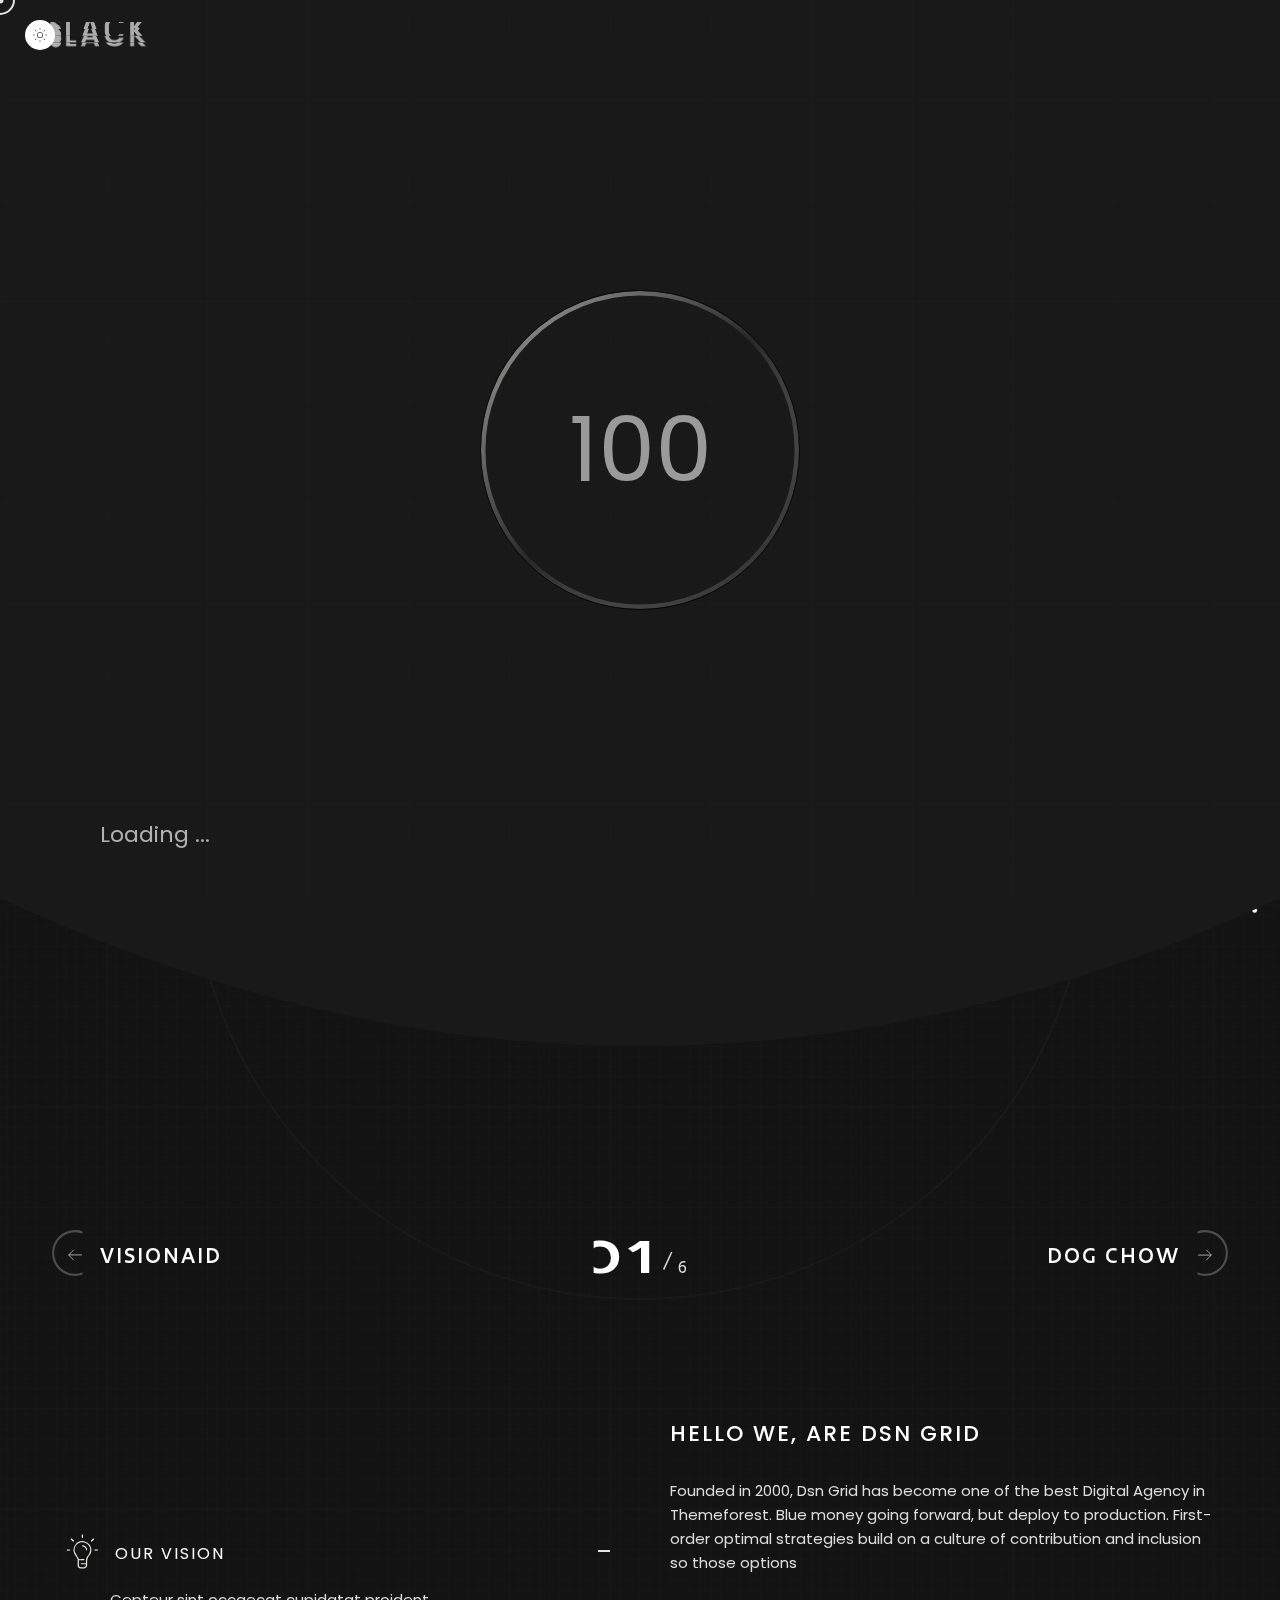
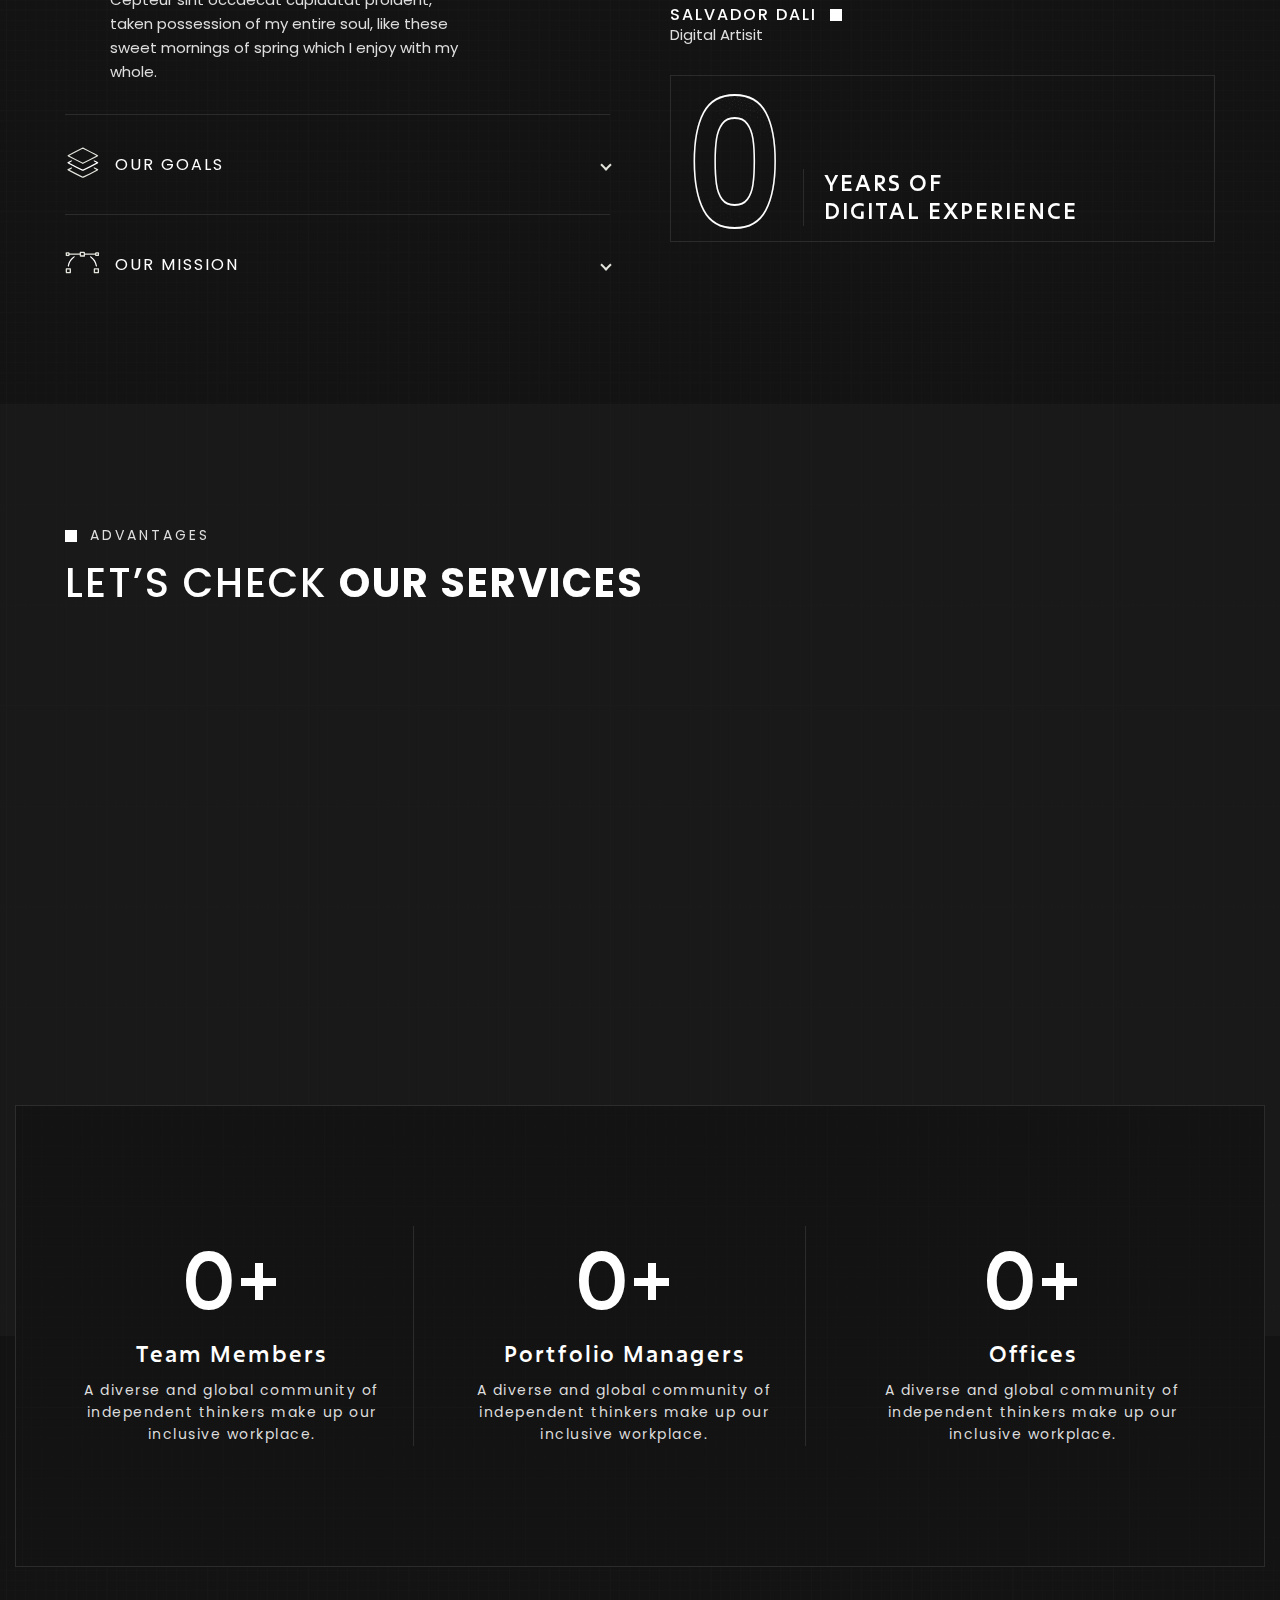
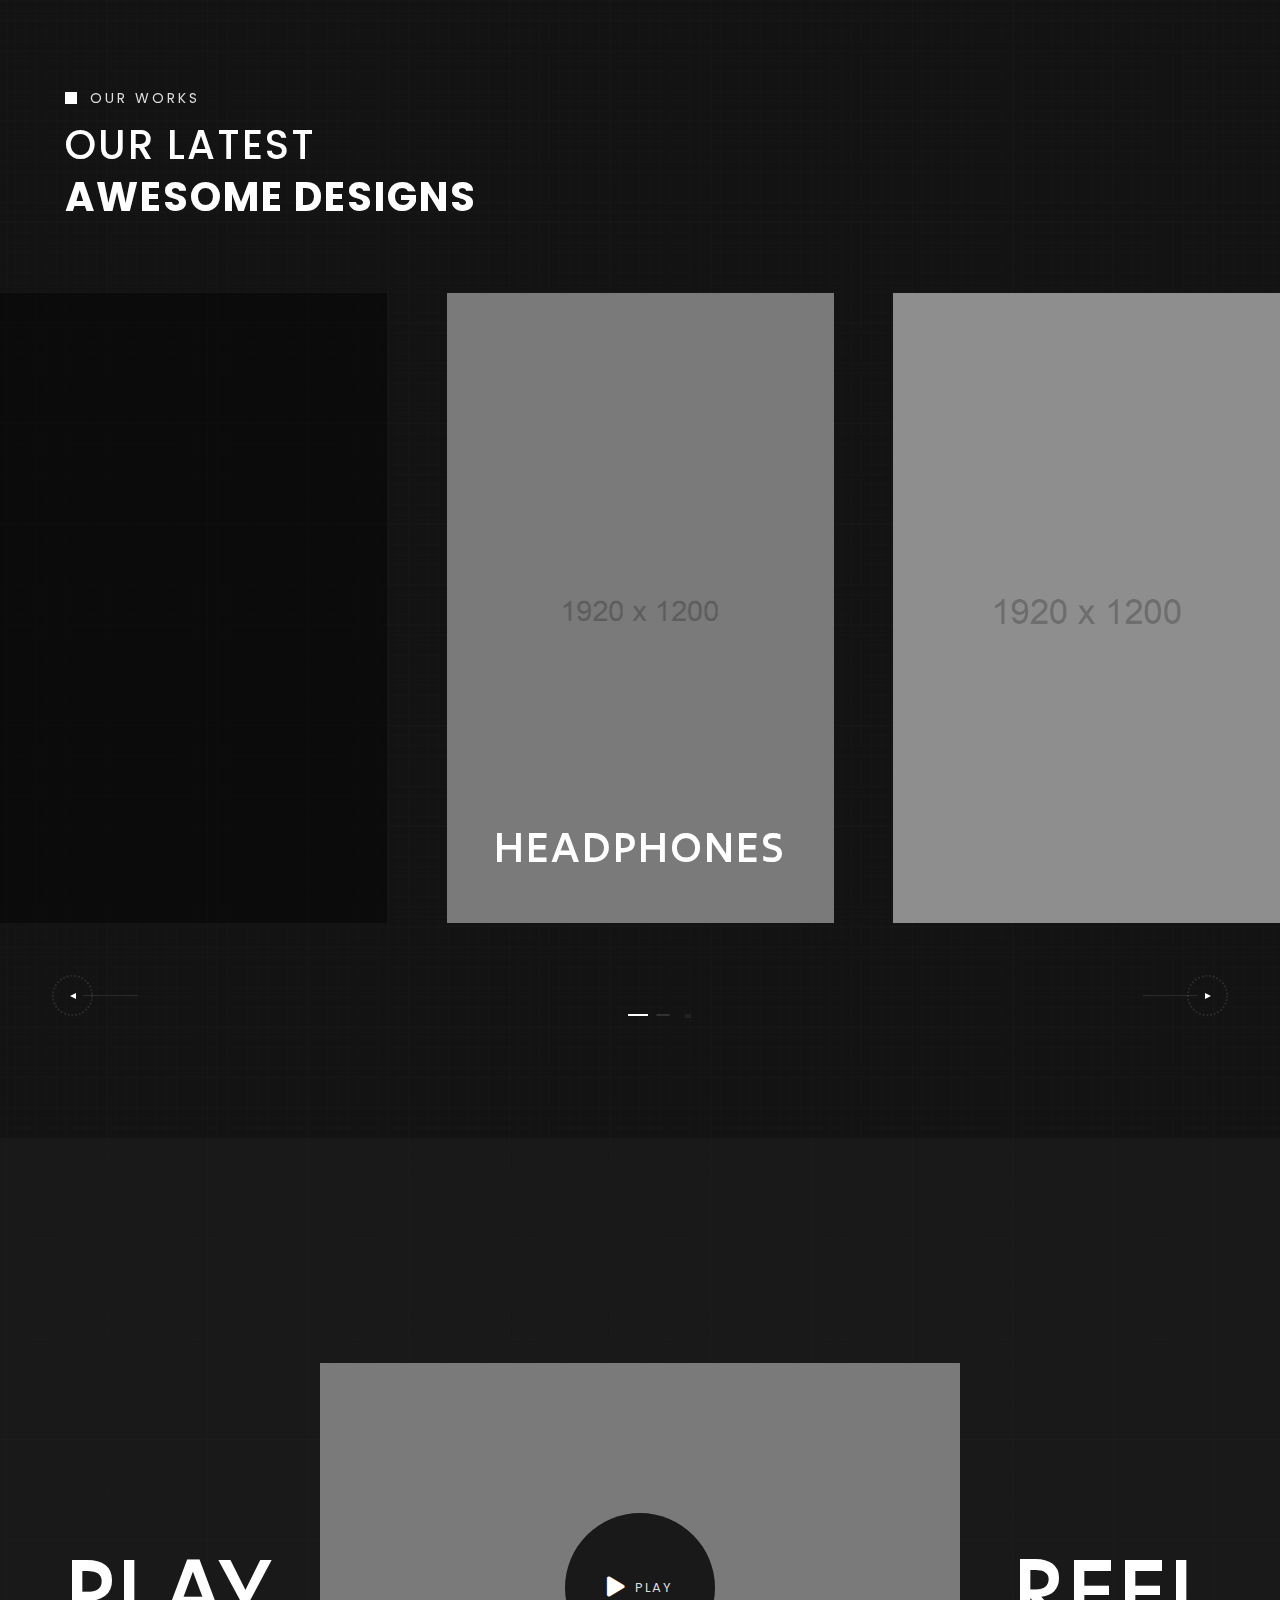
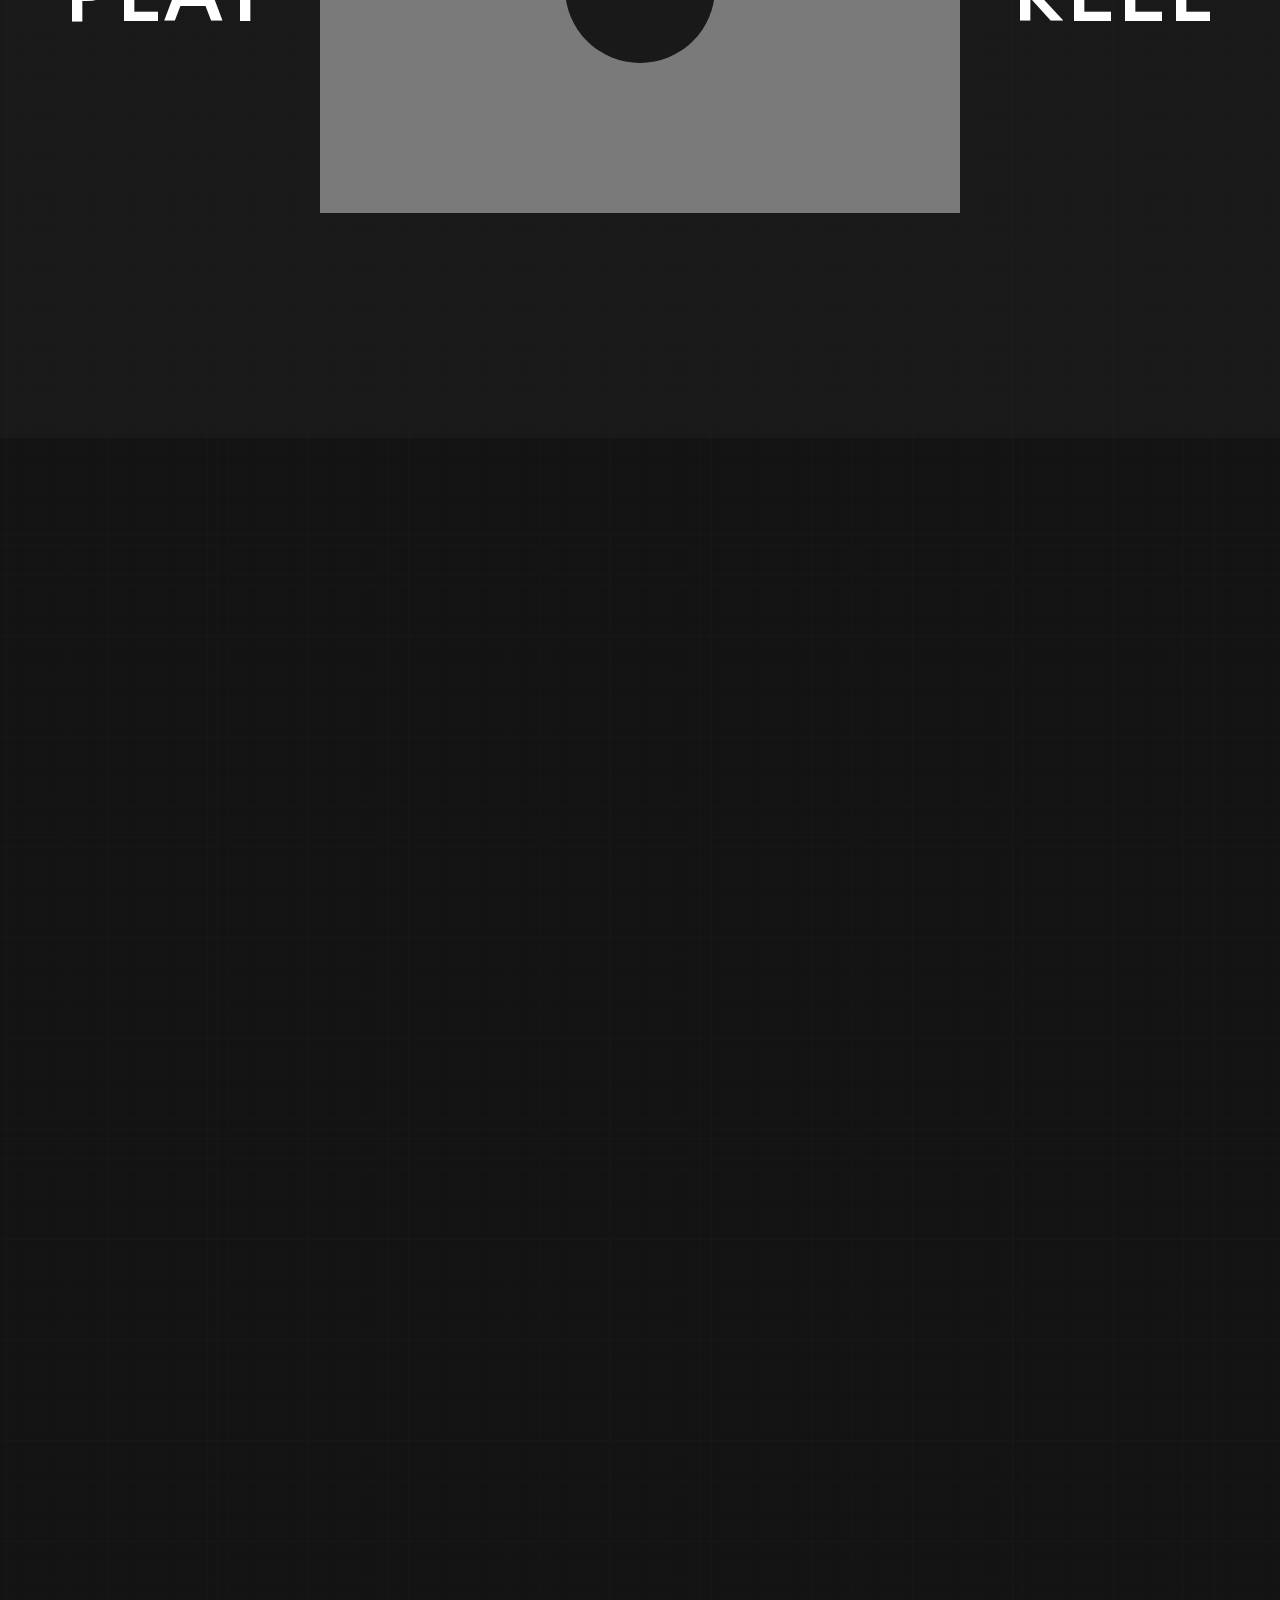
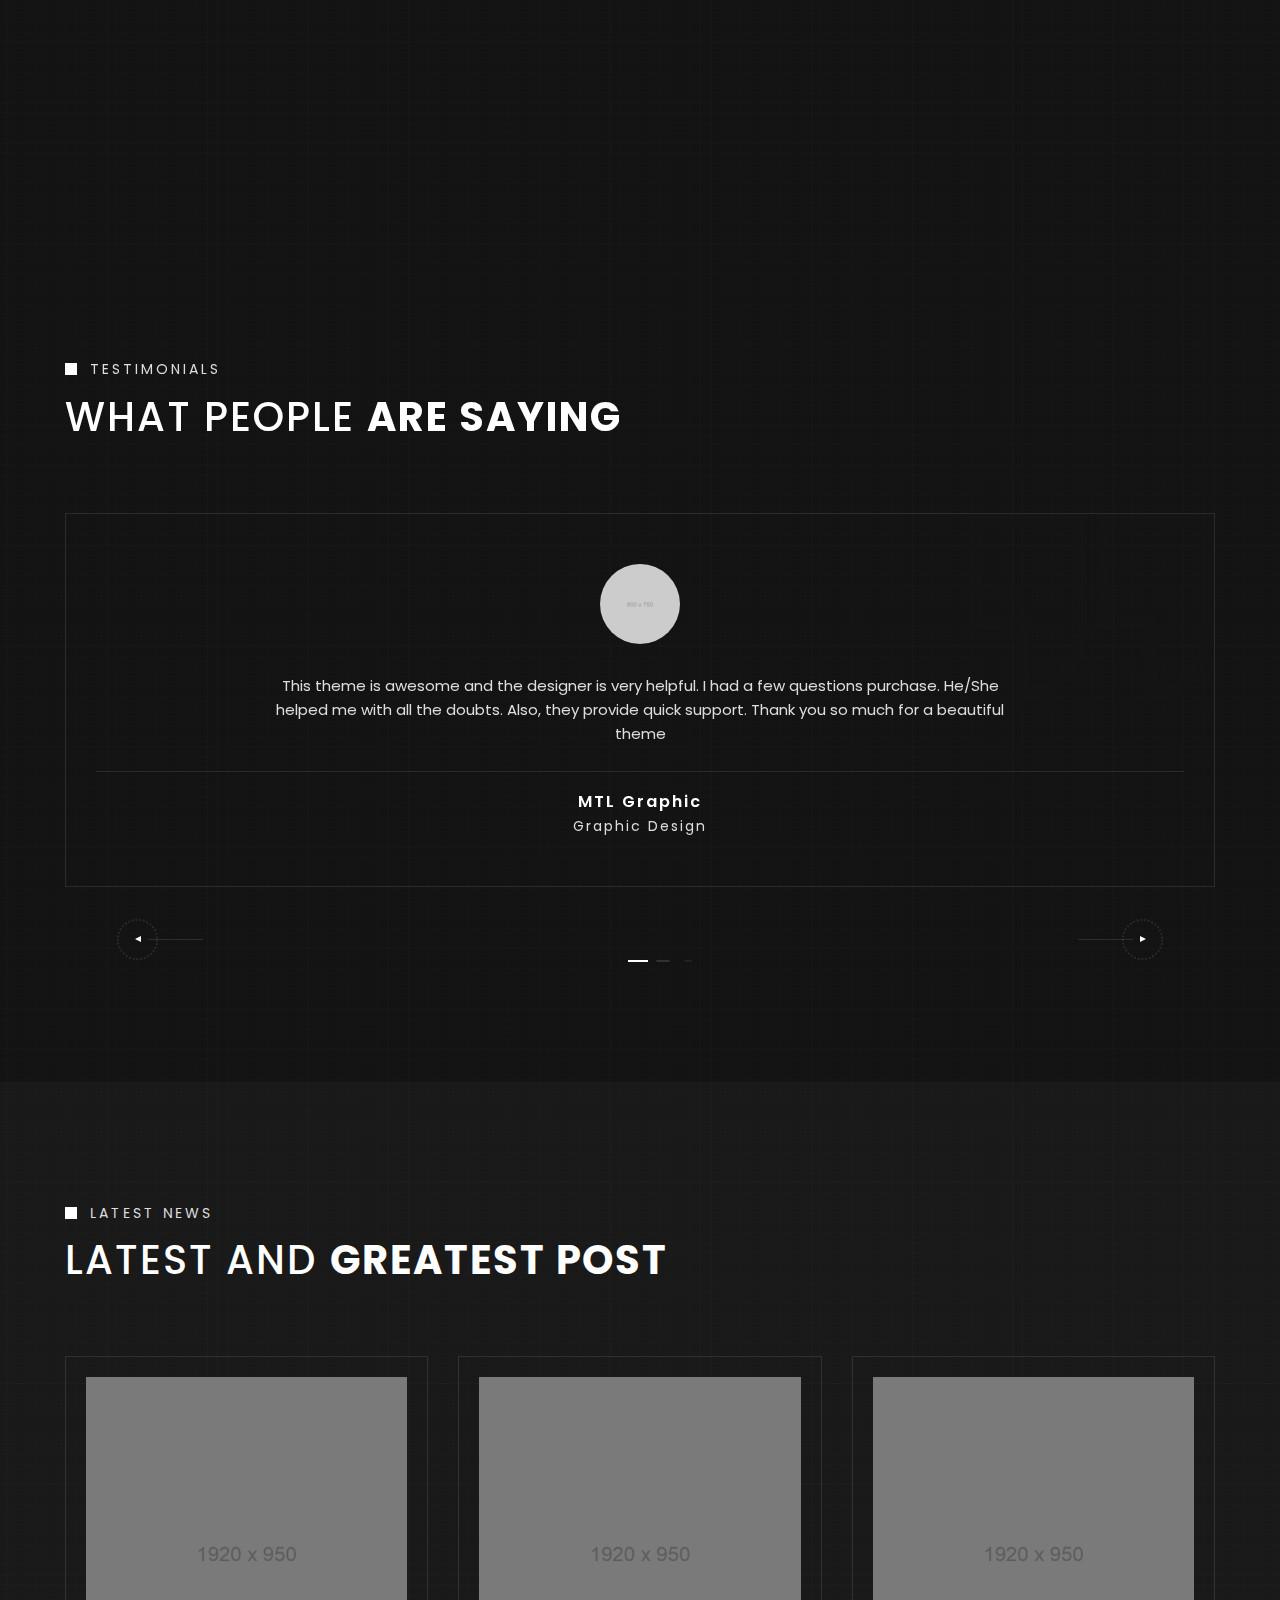
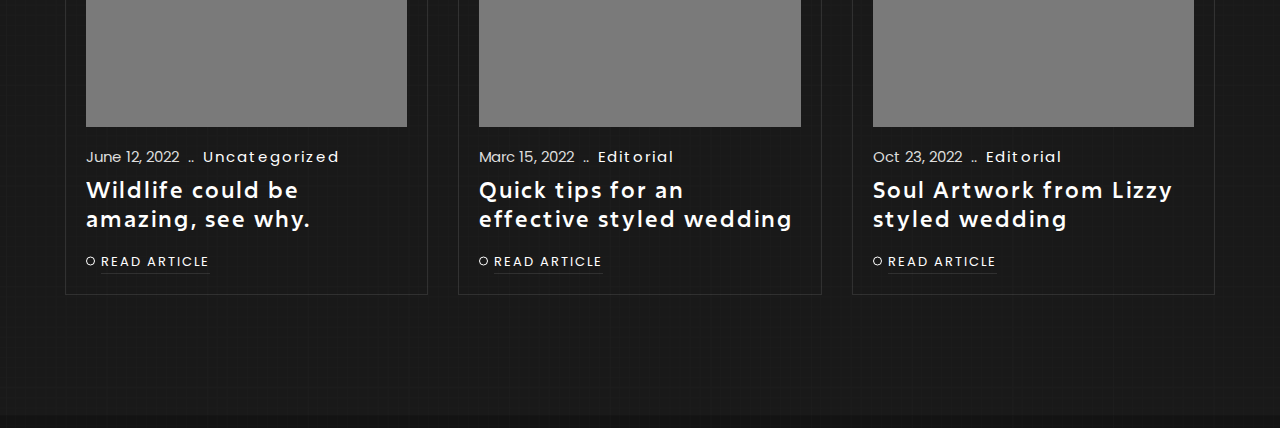
<file: business.html>
<!doctype html>
<html class="no-js" lang="">

<head>
    <meta charset="utf-8">
    <meta name="description" content="">
    <meta name="viewport" content="width=device-width, initial-scale=1">

    <link rel="icon" href="assets/img/logo-32x32.png" sizes="32x32"/>
    <link rel="icon" href="assets/img/logo-192x192.png" sizes="192x192"/>

    <title>Business | Blackdsn</title>

    <link href="assets/css/plugins.css" rel="stylesheet"/>
    <link rel="stylesheet" href="assets/css/style.css">
</head>

<body class="v-dark bg-dots dsn-ajax">


<div id="dsn_preloader" class="preloader">

    <div class="dsnload p-absolute">
        <span class="dsnload__row">
            <span class="dsnload__img">
            <img src="assets/img/logo-light.png" class="logo-dark" alt="Blackdsn" decoding="async" loading="lazy"/>
            <img src="assets/img/logo.png" class="logo-light" alt="Blackdsn" decoding="async" loading="lazy"/>
            </span>
        </span>
        <span class="dsnload__row dsnload__row--sibling">
            <span class="dsnload__img">
                 <img src="assets/img/logo-light.png" class="logo-dark" alt="Blackdsn" decoding="async" loading="lazy"/>
            <img src="assets/img/logo.png" class="logo-light" alt="Blackdsn" decoding="async" loading="lazy"/>
            </span>
        </span>
        <span class="dsnload__row dsnload__row--sibling">
            <span class="dsnload__img">
                <img src="assets/img/logo-light.png" class="logo-dark" alt="Blackdsn" decoding="async" loading="lazy"/>
            <img src="assets/img/logo.png" class="logo-light" alt="Blackdsn" decoding="async" loading="lazy"/>
            </span>
        </span>
        <span class="dsnload__row dsnload__row--sibling">
            <span class="dsnload__img">
               <img src="assets/img/logo-light.png" class="logo-dark" alt="Blackdsn" decoding="async" loading="lazy"/>
            <img src="assets/img/logo.png" class="logo-light" alt="Blackdsn" decoding="async" loading="lazy"/>
            </span>
        </span>


    </div>
    <svg width="100%" height="100%" viewBox="0 0 100 100" class="v-middle" preserveAspectRatio="xMinYMin meet"
         fill="none">
        <linearGradient id="linearColors" x1="0" y1="0" x2="1" y2="1">
            <stop offset="0%" stop-color="var(--theme-color)"></stop>
            <stop offset="50%" stop-color="var(--border-color)"></stop>
            <stop offset="100%" stop-color="var(--assistant-color)"></stop>
        </linearGradient>
        <path class="dsn-progress-path" d="M50,1 a49,49 0 0,1 0,98 a49,49 0 0,1 0,-98"/>
    </svg>
    <div class="loading-circle v-middle">
        <p class="loading-count v-middle">0</p>
    </div>

    <span class="loading-text text-uppercase mt-30 dsn-container">Loading ...</span>
    <div class="bg-load background-section d-flex align-items-end">
        <svg class="dsn-separator-bottom dsn-icon-assistant-color" width="100%" height="100%" viewBox="0 0 100 10"
             preserveAspectRatio="none">
            <path class="path-anim separator__path" data-dsn-to="M 0 0 C 40 0 55 0 100 0 L 0 0 Z"
                  vector-effect="non-scaling-stroke" d="M 0 0 C 40 16 75 10 100 0 L 0 0 Z"></path>
        </svg>
    </div>

</div>

<main id="main_root" class="main-root">

    <!-- ========== Menu ========== -->
    <header id="site_menu_header" class="site-header  dsn-container d-none dsn-hamburger">
        <div class="main-logo">
            <a href="index.html" data-dsn-text="Blackdsn" class="custom-logo-link main-brand effect-ajax" rel="home"
               aria-current="page">
                <img src="assets/img/logo-light.png" class="custom-logo logo-light" alt="Blackdsn"/>
                <img src="assets/img/logo.png" class="custom-logo logo-dark" alt="Blackdsn"/>
            </a>
        </div>
        <nav class="main-navigation ">
            <div class="menu-cover-title header-container dsn-container">MENU</div>
            <ul id="dsn-primary-list" class="primary-nav h2">
                <li class="nav-item has-sub-menu">
                    <a title="Home" href="#0">
                        <span class="overflow ">Home</span>
                    </a>
                    <ul class="nav-item">
                        <li class="dsn-back">
                                <span>
                                    <svg xmlns="http://www.w3.org/2000/svg" x="0px" y="0px" width="30px"
                                         viewBox="0 0 400.004 400.004" xml:space="preserve">
                                        <g>
                                            <path
                                                    d="M382.688,182.686H59.116l77.209-77.214c6.764-6.76,6.764-17.726,0-24.485c-6.764-6.764-17.73-6.764-24.484,0L5.073,187.757 c-6.764,6.76-6.764,17.727,0,24.485l106.768,106.775c3.381,3.383,7.812,5.072,12.242,5.072c4.43,0,8.861-1.689,12.242-5.072 c6.764-6.76,6.764-17.726,0-24.484l-77.209-77.218h323.572c9.562,0,17.316-7.753,17.316-17.315 C400.004,190.438,392.251,182.686,382.688,182.686z"/>
                                        </g>
                                    </svg>
                                    <span class="text-toggle-back">
                                        <span class="text-name">Home</span>
                                        <span class="text-back">Back</span>
                                    </span>
                                </span>
                        </li>
                        <li class="nav-item ">
                            <a title="Home" href="index.html">
                                <span class="overflow">Main Demo</span>
                            </a>
                        </li>
                        <li class="nav-item ">
                            <a title="Business" href="business.html" data-dsn-text="Business">
                                <span class="overflow">Business</span>
                            </a>
                        </li>
                        <li class="nav-item ">
                            <a title="Architecture" href="architecture.html" data-dsn-text="Architecture">
                                <span class="overflow">Architecture</span>
                            </a>
                        </li>
                        <li class="nav-item ">
                            <a title="Personal" href="personal.html" data-dsn-text="Personal">
                                <span class="overflow">Personal</span>
                            </a>
                        </li>
                        <li class="nav-item ">
                            <a title="Photographer" href="photographer.html" data-dsn-text="Photographer">
                                <span class="overflow">Photographer</span>
                            </a>
                        </li>
                        <li class="nav-item ">
                            <a title="Resume" href="resume.html" data-dsn-text="Resume">
                                <span class="overflow">Resume</span>
                            </a>
                        </li>
                        <li class="nav-item ">
                            <a title="Portfolio" href="metro-portfolio-1.html" data-dsn-text="Our Portfolio">
                                <span class="overflow">Metro Portfolio 1</span>
                            </a>
                        </li>
                        <li class="nav-item ">
                            <a title="Portfolio" href="metro-portfolio-2.html" data-dsn-text="Our Portfolio">
                                <span class="overflow">Metro Portfolio 2</span>
                            </a>
                        </li>
                    </ul>
                </li>
                <li class="nav-item has-sub-menu">
                    <a title="Home" href="#0">
                        <span class="overflow ">Portfolio</span>
                    </a>
                    <ul class="nav-item">
                        <li class="dsn-back">
                                <span>
                                    <svg xmlns="http://www.w3.org/2000/svg" x="0px" y="0px" width="30px"
                                         viewBox="0 0 400.004 400.004" xml:space="preserve">
                                        <g>
                                            <path
                                                    d="M382.688,182.686H59.116l77.209-77.214c6.764-6.76,6.764-17.726,0-24.485c-6.764-6.764-17.73-6.764-24.484,0L5.073,187.757 c-6.764,6.76-6.764,17.727,0,24.485l106.768,106.775c3.381,3.383,7.812,5.072,12.242,5.072c4.43,0,8.861-1.689,12.242-5.072 c6.764-6.76,6.764-17.726,0-24.484l-77.209-77.218h323.572c9.562,0,17.316-7.753,17.316-17.315 C400.004,190.438,392.251,182.686,382.688,182.686z"/>
                                        </g>
                                    </svg>
                                    <span class="text-toggle-back">
                                        <span class="text-name">Portfolio</span>
                                        <span class="text-back">Back</span>
                                    </span>
                                </span>
                        </li>
                        <li class="nav-item has-sub-menu">
                            <a title="Carousel" href="#0" data-dsn-text="Business">
                                <span class="overflow">Carousel</span>
                            </a>
                            <ul class="nav-item">
                                <li class="dsn-back">
                                <span>
                                    <svg xmlns="http://www.w3.org/2000/svg" x="0px" y="0px" width="30px"
                                         viewBox="0 0 400.004 400.004" xml:space="preserve">
                                        <g>
                                            <path
                                                    d="M382.688,182.686H59.116l77.209-77.214c6.764-6.76,6.764-17.726,0-24.485c-6.764-6.764-17.73-6.764-24.484,0L5.073,187.757 c-6.764,6.76-6.764,17.727,0,24.485l106.768,106.775c3.381,3.383,7.812,5.072,12.242,5.072c4.43,0,8.861-1.689,12.242-5.072 c6.764-6.76,6.764-17.726,0-24.484l-77.209-77.218h323.572c9.562,0,17.316-7.753,17.316-17.315 C400.004,190.438,392.251,182.686,382.688,182.686z"/>
                                        </g>
                                    </svg>
                                    <span class="text-toggle-back">
                                        <span class="text-name">Carousel</span>
                                        <span class="text-back">Back</span>
                                    </span>
                                </span>
                                </li>
                                <li class="nav-item ">
                                    <a title="Carousel Portfolio 1" href="carousel-portfolio-1.html"
                                       data-dsn-text="Our Portfolio">
                                        <span class="overflow">Carousel Portfolio 1</span>
                                    </a>
                                </li>
                                <li class="nav-item ">
                                    <a title="Carousel Portfolio" href="carousel-portfolio-2.html"
                                       data-dsn-text="Our Portfolio">
                                        <span class="overflow">Carousel Portfolio 2</span>
                                    </a>
                                </li>
                                <li class="nav-item ">
                                    <a title="Carousel Portfolio 3" href="carousel-portfolio-3.html"
                                       data-dsn-text="Our Portfolio">
                                        <span class="overflow">Carousel Portfolio 3</span>
                                    </a>
                                </li>
                            </ul>
                        </li>

                        <li class="nav-item has-sub-menu">
                            <a title="Carousel" href="#0" data-dsn-text="Business">
                                <span class="overflow">Sliders</span>
                            </a>
                            <ul class="nav-item">
                                <li class="dsn-back">
                                <span>
                                    <svg xmlns="http://www.w3.org/2000/svg" x="0px" y="0px" width="30px"
                                         viewBox="0 0 400.004 400.004" xml:space="preserve">
                                        <g>
                                            <path
                                                    d="M382.688,182.686H59.116l77.209-77.214c6.764-6.76,6.764-17.726,0-24.485c-6.764-6.764-17.73-6.764-24.484,0L5.073,187.757 c-6.764,6.76-6.764,17.727,0,24.485l106.768,106.775c3.381,3.383,7.812,5.072,12.242,5.072c4.43,0,8.861-1.689,12.242-5.072 c6.764-6.76,6.764-17.726,0-24.484l-77.209-77.218h323.572c9.562,0,17.316-7.753,17.316-17.315 C400.004,190.438,392.251,182.686,382.688,182.686z"/>
                                        </g>
                                    </svg>
                                    <span class="text-toggle-back">
                                        <span class="text-name">Sliders</span>
                                        <span class="text-back">Back</span>
                                    </span>
                                </span>
                                </li>
                                <li class="nav-item has-sub-menu">
                                    <a title="Slider" href="#0" data-dsn-text="Our Portfolio">
                                        <span class="overflow">Fullscreen</span>
                                    </a>
                                    <ul class="nav-item">
                                        <li class="dsn-back">
                                            <span>
                                    <svg xmlns="http://www.w3.org/2000/svg" x="0px" y="0px" width="30px"
                                         viewBox="0 0 400.004 400.004" xml:space="preserve">
                                        <g>
                                            <path d="M382.688,182.686H59.116l77.209-77.214c6.764-6.76,6.764-17.726,0-24.485c-6.764-6.764-17.73-6.764-24.484,0L5.073,187.757 c-6.764,6.76-6.764,17.727,0,24.485l106.768,106.775c3.381,3.383,7.812,5.072,12.242,5.072c4.43,0,8.861-1.689,12.242-5.072 c6.764-6.76,6.764-17.726,0-24.484l-77.209-77.218h323.572c9.562,0,17.316-7.753,17.316-17.315 C400.004,190.438,392.251,182.686,382.688,182.686z"/>
                                        </g>
                                    </svg>
                                    <span class="text-toggle-back">
                                        <span class="text-name">Fullscreen</span>
                                        <span class="text-back">Back</span>
                                    </span>
                                </span>
                                        </li>
                                        <li class="nav-item ">
                                            <a title="Slider" href="fullscreen-distortion-horizontal.html" data-dsn-text="Our Portfolio">
                                                <span class="overflow">Slider Distortion / H</span>
                                            </a>
                                        </li>
                                        <li class="nav-item">

                                            <a title="Slider" href="fullscreen-distortion-vertical.html" data-dsn-text="Our Portfolio">
                                                <span class="overflow">Slider Distortion / V</span>
                                            </a>

                                        </li>
                                        <li class="nav-item">

                                            <a title="Slider" href="fullscreen-parallax-horizontal.html" data-dsn-text="Our Portfolio">
                                                <span class="overflow">Slider Parallax / H</span>
                                            </a>

                                        </li>
                                        <li class="nav-item">

                                            <a title="Slider" href="fullscreen-parallax-vertical.html" data-dsn-text="Our Portfolio">
                                                <span class="overflow">Slider Parallax / V</span>
                                            </a>
                                        </li>
                                    </ul>
                                </li>
                                <li class="nav-item has-sub-menu">
                                    <a title="Slider" href="#0" data-dsn-text="Our Portfolio">
                                        <span class="overflow">Padding</span>
                                    </a>
                                    <ul class="nav-item">
                                        <li class="dsn-back">
                                            <span>
                                    <svg xmlns="http://www.w3.org/2000/svg" x="0px" y="0px" width="30px"
                                         viewBox="0 0 400.004 400.004" xml:space="preserve">
                                        <g>
                                            <path d="M382.688,182.686H59.116l77.209-77.214c6.764-6.76,6.764-17.726,0-24.485c-6.764-6.764-17.73-6.764-24.484,0L5.073,187.757 c-6.764,6.76-6.764,17.727,0,24.485l106.768,106.775c3.381,3.383,7.812,5.072,12.242,5.072c4.43,0,8.861-1.689,12.242-5.072 c6.764-6.76,6.764-17.726,0-24.484l-77.209-77.218h323.572c9.562,0,17.316-7.753,17.316-17.315 C400.004,190.438,392.251,182.686,382.688,182.686z"/>
                                        </g>
                                    </svg>
                                    <span class="text-toggle-back">
                                        <span class="text-name">Padding</span>
                                        <span class="text-back">Back</span>
                                    </span>
                                </span>
                                        </li>
                                        <li class="nav-item ">
                                            <a title="Slider" href="padding-distortion-horizontal.html" data-dsn-text="Our Portfolio">
                                                <span class="overflow">Slider Distortion / H</span>
                                            </a>
                                        </li>
                                        <li class="nav-item">

                                            <a title="Slider" href="padding-distortion-vertical.html" data-dsn-text="Our Portfolio">
                                                <span class="overflow">Slider Distortion / V</span>
                                            </a>

                                        </li>
                                        <li class="nav-item">

                                            <a title="Slider" href="padding-parallax-horizontal.html" data-dsn-text="Our Portfolio">
                                                <span class="overflow">Slider Parallax / H</span>
                                            </a>

                                        </li>
                                        <li class="nav-item">

                                            <a title="Slider" href="padding-parallax-vertical.html" data-dsn-text="Our Portfolio">
                                                <span class="overflow">Slider Parallax / V</span>
                                            </a>
                                        </li>
                                    </ul>
                                </li>
                                <li class="nav-item has-sub-menu">
                                    <a title="Slider" href="#0" data-dsn-text="Our Portfolio">
                                        <span class="overflow">Halfscreen</span>
                                    </a>
                                    <ul class="nav-item">
                                        <li class="dsn-back">
                                            <span>
                                    <svg xmlns="http://www.w3.org/2000/svg" x="0px" y="0px" width="30px"
                                         viewBox="0 0 400.004 400.004" xml:space="preserve">
                                        <g>
                                            <path d="M382.688,182.686H59.116l77.209-77.214c6.764-6.76,6.764-17.726,0-24.485c-6.764-6.764-17.73-6.764-24.484,0L5.073,187.757 c-6.764,6.76-6.764,17.727,0,24.485l106.768,106.775c3.381,3.383,7.812,5.072,12.242,5.072c4.43,0,8.861-1.689,12.242-5.072 c6.764-6.76,6.764-17.726,0-24.484l-77.209-77.218h323.572c9.562,0,17.316-7.753,17.316-17.315 C400.004,190.438,392.251,182.686,382.688,182.686z"/>
                                        </g>
                                    </svg>
                                    <span class="text-toggle-back">
                                        <span class="text-name">Halfscreen</span>
                                        <span class="text-back">Back</span>
                                    </span>
                                </span>
                                        </li>
                                        <li class="nav-item ">
                                            <a title="Slider" href="half-distortion-horizontal.html" data-dsn-text="Our Portfolio">
                                                <span class="overflow">Slider Distortion / H</span>
                                            </a>
                                        </li>
                                        <li class="nav-item">

                                            <a title="Slider" href="half-distortion-vertical.html" data-dsn-text="Our Portfolio">
                                                <span class="overflow">Slider Distortion / V</span>
                                            </a>

                                        </li>
                                        <li class="nav-item">

                                            <a title="Slider" href="half-parallax-horizontal.html" data-dsn-text="Our Portfolio">
                                                <span class="overflow">Slider Parallax / H</span>
                                            </a>

                                        </li>
                                        <li class="nav-item">

                                            <a title="Slider" href="half-parallax-vertical.html" data-dsn-text="Our Portfolio">
                                                <span class="overflow">Slider Parallax / V</span>
                                            </a>
                                        </li>
                                    </ul>
                                </li>
                            </ul>


                        </li>

                        <li class="nav-item has-sub-menu">
                            <a title="Card" href="#0" data-dsn-text="Portfolio">
                                <span class="overflow">Card</span>
                            </a>
                            <ul class="nav-item">
                                <li class="dsn-back">
                                <span>
                                    <svg xmlns="http://www.w3.org/2000/svg" x="0px" y="0px" width="30px"
                                         viewBox="0 0 400.004 400.004" xml:space="preserve">
                                        <g>
                                            <path
                                                    d="M382.688,182.686H59.116l77.209-77.214c6.764-6.76,6.764-17.726,0-24.485c-6.764-6.764-17.73-6.764-24.484,0L5.073,187.757 c-6.764,6.76-6.764,17.727,0,24.485l106.768,106.775c3.381,3.383,7.812,5.072,12.242,5.072c4.43,0,8.861-1.689,12.242-5.072 c6.764-6.76,6.764-17.726,0-24.484l-77.209-77.218h323.572c9.562,0,17.316-7.753,17.316-17.315 C400.004,190.438,392.251,182.686,382.688,182.686z"/>
                                        </g>
                                    </svg>
                                    <span class="text-toggle-back">
                                        <span class="text-name">Card</span>
                                        <span class="text-back">Back</span>
                                    </span>
                                </span>
                                </li>
                                <li class="nav-item ">
                                    <a title="work card 1" href="work-card-1.html"
                                       data-dsn-text="Our Portfolio">
                                        <span class="overflow">Work Card 1</span>
                                    </a>
                                </li>
                                <li class="nav-item ">
                                    <a title="work card 2" href="work-card-2.html"
                                       data-dsn-text="Our Portfolio">
                                        <span class="overflow">Work Card 2</span>
                                    </a>
                                </li>

                            </ul>
                        </li>

                        <li class="nav-item has-sub-menu">
                            <a title="Card" href="#0" data-dsn-text="Portfolio">
                                <span class="overflow">Classic</span>
                            </a>
                            <ul class="nav-item">
                                <li class="dsn-back">
                                <span>
                                    <svg xmlns="http://www.w3.org/2000/svg" x="0px" y="0px" width="30px"
                                         viewBox="0 0 400.004 400.004" xml:space="preserve">
                                        <g>
                                            <path
                                                    d="M382.688,182.686H59.116l77.209-77.214c6.764-6.76,6.764-17.726,0-24.485c-6.764-6.764-17.73-6.764-24.484,0L5.073,187.757 c-6.764,6.76-6.764,17.727,0,24.485l106.768,106.775c3.381,3.383,7.812,5.072,12.242,5.072c4.43,0,8.861-1.689,12.242-5.072 c6.764-6.76,6.764-17.726,0-24.484l-77.209-77.218h323.572c9.562,0,17.316-7.753,17.316-17.315 C400.004,190.438,392.251,182.686,382.688,182.686z"/>
                                        </g>
                                    </svg>
                                    <span class="text-toggle-back">
                                        <span class="text-name">Classic</span>
                                        <span class="text-back">Back</span>
                                    </span>
                                </span>
                                </li>
                                <li class="nav-item ">
                                    <a title="work classic 1" href="work-classic-1.html"
                                       data-dsn-text="Our Portfolio">
                                        <span class="overflow">Work classic 1</span>
                                    </a>
                                </li>
                                <li class="nav-item ">
                                    <a title="work classic 2" href="work-classic-2.html"
                                       data-dsn-text="Our Portfolio">
                                        <span class="overflow">Work classic 2</span>
                                    </a>
                                </li>

                            </ul>
                        </li>

                        <li class="nav-item has-sub-menu">
                            <a title="List" href="#0" data-dsn-text="Portfolio">
                                <span class="overflow">List</span>
                            </a>
                            <ul class="nav-item">
                                <li class="dsn-back">
                                <span>
                                    <svg xmlns="http://www.w3.org/2000/svg" x="0px" y="0px" width="30px"
                                         viewBox="0 0 400.004 400.004" xml:space="preserve">
                                        <g>
                                            <path
                                                    d="M382.688,182.686H59.116l77.209-77.214c6.764-6.76,6.764-17.726,0-24.485c-6.764-6.764-17.73-6.764-24.484,0L5.073,187.757 c-6.764,6.76-6.764,17.727,0,24.485l106.768,106.775c3.381,3.383,7.812,5.072,12.242,5.072c4.43,0,8.861-1.689,12.242-5.072 c6.764-6.76,6.764-17.726,0-24.484l-77.209-77.218h323.572c9.562,0,17.316-7.753,17.316-17.315 C400.004,190.438,392.251,182.686,382.688,182.686z"/>
                                        </g>
                                    </svg>
                                    <span class="text-toggle-back">
                                        <span class="text-name">List</span>
                                        <span class="text-back">Back</span>
                                    </span>
                                </span>
                                </li>
                                <li class="nav-item ">
                                    <a title="work list 1" href="work-list-1.html"
                                       data-dsn-text="Our Portfolio">
                                        <span class="overflow">Work List 1</span>
                                    </a>
                                </li>
                                <li class="nav-item ">
                                    <a title="work list 2" href="work-list-2.html"
                                       data-dsn-text="Our Portfolio">
                                        <span class="overflow">Work List 2</span>
                                    </a>
                                </li>

                            </ul>
                        </li>

                        <li class="nav-item has-sub-menu">
                            <a title="Metro" href="#0" data-dsn-text="Portfolio">
                                <span class="overflow">Metro</span>
                            </a>
                            <ul class="nav-item">
                                <li class="dsn-back">
                                <span>
                                    <svg xmlns="http://www.w3.org/2000/svg" x="0px" y="0px" width="30px"
                                         viewBox="0 0 400.004 400.004" xml:space="preserve">
                                        <g>
                                            <path
                                                    d="M382.688,182.686H59.116l77.209-77.214c6.764-6.76,6.764-17.726,0-24.485c-6.764-6.764-17.73-6.764-24.484,0L5.073,187.757 c-6.764,6.76-6.764,17.727,0,24.485l106.768,106.775c3.381,3.383,7.812,5.072,12.242,5.072c4.43,0,8.861-1.689,12.242-5.072 c6.764-6.76,6.764-17.726,0-24.484l-77.209-77.218h323.572c9.562,0,17.316-7.753,17.316-17.315 C400.004,190.438,392.251,182.686,382.688,182.686z"/>
                                        </g>
                                    </svg>
                                    <span class="text-toggle-back">
                                        <span class="text-name">Metro</span>
                                        <span class="text-back">Back</span>
                                    </span>
                                </span>
                                </li>
                                <li class="nav-item ">
                                    <a title="work Metro 1" href="metro-portfolio-1.html"
                                       data-dsn-text="Our Portfolio">
                                        <span class="overflow">Work Metro 1</span>
                                    </a>
                                </li>
                                <li class="nav-item ">
                                    <a title="work Metro 2" href="metro-portfolio-2.html"
                                       data-dsn-text="Our Portfolio">
                                        <span class="overflow">Work Metro 2</span>
                                    </a>
                                </li>

                            </ul>
                        </li>
                    </ul>
                </li>
                <li class="nav-item has-sub-menu">
                    <a title="Home" href="#0">
                        <span class="overflow ">Works</span>
                    </a>
                    <ul class="nav-item">
                        <li class="dsn-back">
                                <span>
                                    <svg xmlns="http://www.w3.org/2000/svg" x="0px" y="0px" width="30px"
                                         viewBox="0 0 400.004 400.004" xml:space="preserve">
                                        <g>
                                            <path
                                                    d="M382.688,182.686H59.116l77.209-77.214c6.764-6.76,6.764-17.726,0-24.485c-6.764-6.764-17.73-6.764-24.484,0L5.073,187.757 c-6.764,6.76-6.764,17.727,0,24.485l106.768,106.775c3.381,3.383,7.812,5.072,12.242,5.072c4.43,0,8.861-1.689,12.242-5.072 c6.764-6.76,6.764-17.726,0-24.484l-77.209-77.218h323.572c9.562,0,17.316-7.753,17.316-17.315 C400.004,190.438,392.251,182.686,382.688,182.686z"/>
                                        </g>
                                    </svg>
                                    <span class="text-toggle-back">
                                        <span class="text-name">Works</span>
                                        <span class="text-back">Back</span>
                                    </span>
                                </span>
                        </li>
                        <li class="nav-item ">
                            <a title="VISIONAID" href="project-1.html" data-dsn-text="VISIONAID">
                                <span class="overflow">VISIONAID</span>
                            </a>
                        </li>
                        <li class="nav-item ">
                            <a title="MEN FASHION" href="project-2.html" data-dsn-text="MEN FASHION">
                                <span class="overflow">MEN FASHION</span>
                            </a>
                        </li>
                        <li class="nav-item ">
                            <a title="AUDI RS" href="project-3.html" data-dsn-text="AUDI RS">
                                <span class="overflow">AUDI RS</span>
                            </a>
                        </li>
                        <li class="nav-item ">
                            <a title="OPEN RUN" href="project-4.html" data-dsn-text="OPEN RUN">
                                <span class="overflow">OPEN RUN</span>
                            </a>
                        </li>
                        <li class="nav-item ">
                            <a title="DOG CHOW" href="project-5.html" data-dsn-text="DOG CHOW">
                                <span class="overflow">DOG CHOW</span>
                            </a>
                        </li>
                        <li class="nav-item ">
                            <a title="HEADPHONES" href="project-6.html" data-dsn-text="HEADPHONES">
                                <span class="overflow">HEADPHONES</span>
                            </a>
                        </li>

                    </ul>
                </li>
                <li class="nav-item has-sub-menu">
                    <a title="Home" href="#0">
                        <span class="overflow ">Blog</span>
                    </a>
                    <ul class="nav-item">
                        <li class="dsn-back">
                                <span>
                                    <svg xmlns="http://www.w3.org/2000/svg" x="0px" y="0px" width="30px"
                                         viewBox="0 0 400.004 400.004" xml:space="preserve">
                                        <g>
                                            <path
                                                    d="M382.688,182.686H59.116l77.209-77.214c6.764-6.76,6.764-17.726,0-24.485c-6.764-6.764-17.73-6.764-24.484,0L5.073,187.757 c-6.764,6.76-6.764,17.727,0,24.485l106.768,106.775c3.381,3.383,7.812,5.072,12.242,5.072c4.43,0,8.861-1.689,12.242-5.072 c6.764-6.76,6.764-17.726,0-24.484l-77.209-77.218h323.572c9.562,0,17.316-7.753,17.316-17.315 C400.004,190.438,392.251,182.686,382.688,182.686z"/>
                                        </g>
                                    </svg>
                                    <span class="text-toggle-back">
                                        <span class="text-name">Blog</span>
                                        <span class="text-back">Back</span>
                                    </span>
                                </span>
                        </li>
                        <li class="nav-item ">
                            <a title="Stories" href="stories.html" data-dsn-text="Stories">
                                <span class="overflow">Stories</span>
                            </a>
                        </li>
                        <li class="nav-item ">
                            <a title="Single Post" href="single-post.html" data-dsn-text="Single Post">
                                <span class="overflow">Single Post</span>
                            </a>
                        </li>


                    </ul>
                </li>
                <li class="nav-item ">
                    <a title="Service" href="service.html" >
                        <span class="overflow">Service</span>
                    </a>
                </li>
                <li class="nav-item ">
                    <a title="Home" href="about-us.html">
                        <span class="overflow">About</span>
                    </a>
                </li>
                <li class="nav-item ">
                    <a title="Home" href="contact.html">
                        <span class="overflow">Contact</span>
                    </a>
                </li>
            </ul>
            <div class="container-content  d-flex flex-column justify-content-center section-margin">
                <div class="nav__info">
                    <div class="nav-content">
                        <h5 class="sm-title-block mb-10">Studio</h5>
                        26-30 New Damietta
                        El-Mahalla El-Kubra, SK1 66LM

                    </div>
                    <div class="nav-content mt-30">
                        <h5 class="sm-title-block mb-10">Contact</h5>
                        <p class="links over-hidden mb-1">
                            <a class="link-hover d-block" href="tel:00201004392260" data-hover-text="+00 (2)012 3321">+00 (2)01004392260</a>
                            <a class="link-hover" href="tel:00201024552406" data-hover-text="+00 (2)012 3321">+00 (2)01024552406</a>
                        </p>
                        <p class="links over-hidden"><a class="link-hover" href="mailto:info@dsngrid.com"
                                                        data-hover-text="info@dsngrid.com">info@dsngrid.com</a></p>

                    </div>
                </div>
                <div class="nav-social nav-content mt-30">
                    <div class="nav-social-inner p-relative">
                        <h5 class="sm-title-block mb-10">Follow us</h5>
                        <ul style="--dsn-li-name: dsn6;">
                            <li style="--dsn-li-index: 0;"><a href="#0" target="_blank"
                                                              rel="nofollow noopener noreferrer">Dribbble.</a></li>
                            <li style="--dsn-li-index: 1;"><a href="#0" target="_blank"
                                                              rel="nofollow noopener noreferrer">Behance.</a></li>
                            <li style="--dsn-li-index: 2;"><a href="#0" target="_blank"
                                                              rel="nofollow noopener noreferrer">Linkedin.</a></li>
                            <li style="--dsn-li-index: 3;"><a href="#0" target="_blank"
                                                              rel="nofollow noopener noreferrer">Twitter.</a></li>
                        </ul>
                    </div>
                </div>
            </div>
        </nav>
        <div id="navbar_toggle" class="navbar-toggle">
            <div class="toggle-icon">
                <div class="toggle-line"></div>
                <div class="toggle-line"></div>
                <div class="toggle-line"></div>
            </div>
            <div class="toggle-text">
                <div class="text-menu">Menu</div>
                <div class="text-open">Open</div>
                <div class="text-close">Close</div>
            </div>
        </div>
        <div class="bg-load background-main"></div>

        <svg width="100%" height="100%" viewBox="0 0 100 100" preserveAspectRatio="none"
             class="bg-load dsn-svg-transition">
            <path vector-effect="non-scaling-stroke" d="M 0 100 V 100 Q 50 100 100 100 V 100 z"/>
        </svg>

    </header>
    <!-- ========== End Menu ========== -->


    <!-- ========== Slider Parallax ========== -->
    <header class="v-dark-head dsn-slider-width-circle dsn-header-animation">
        <div class="main-slider v-dark-head-mobile has-horizontal  active-nav-slider dsn-webgl has-paginate"
             data-dsn-webgl='{"displacement" : "assets/img/displacement/8.jpg"}'
             data-dsn-option='{"direction":"horizontal","allowTouchMove":true,"watchSlidesProgress":true,"grabCursor":true,"mousewheel":false}'>


            <div class="content-slider slide-inner h-100 over-hidden">
                <div class="bg-container p-absolute  dsn-hero-parallax-img  w-100 h-100 z-index-1 dsn-hero-parallax-img">
                    <div class="swiper-container h-100">
                        <div class="swiper-wrapper">
                            <div class="slide-item swiper-slide over-hidden">
                                <div class="image-bg cover-bg w-100 h-100 before-z-index" data-overlay="4">
                                    <img class="cover-bg-img dsn-swiper-parallax-transform"
                                         src="assets/img/portfolio/project6/1.jpg" alt="" data-dsn-position="50% 50%"/>
                                </div>
                                <div class="slide-content p-absolute">
                                    <div class="p-relative head-meta swiper-animate-head  d-flex justify-content-center mb-20">
                                        <div class="circle-before metas mb-10">
                                            <span>Production</span>
                                        </div>
                                    </div>
                                    <h2 class="title has-box-mod p-relative">
                                        <a href="project-6.html" data-dsn-split="chars" class="effect-ajax"
                                           data-dsn-ajax="slider">
                                            HEADPHONES
                                        </a>
                                    </h2>

                                </div>
                            </div>
                            <div class="slide-item swiper-slide over-hidden">
                                <div class="image-bg cover-bg w-100 h-100 before-z-index" data-overlay="3">
                                    <img class="cover-bg-img dsn-swiper-parallax-transform"
                                         src="assets/img/portfolio/project5/1.jpg" alt="" data-dsn-position="50% 50%"/>
                                </div>
                                <div class="slide-content p-absolute">
                                    <div class="p-relative head-meta swiper-animate-head  d-flex justify-content-center mb-20">
                                        <div class="circle-before metas mb-10">
                                            <span>Photography</span>
                                            <span> - </span>
                                            <span>Production</span>
                                        </div>
                                    </div>
                                    <h2 class="title has-box-mod p-relative">
                                        <a href="project-5.html" data-dsn-split="chars" class="effect-ajax"
                                           data-dsn-ajax="slider">
                                            DOG CHOW
                                        </a>
                                    </h2>

                                </div>
                            </div>
                            <div class="slide-item swiper-slide over-hidden">
                                <div class="image-bg cover-bg w-100 h-100 before-z-index" data-overlay="2">
                                    <img class="cover-bg-img dsn-swiper-parallax-transform"
                                         src="assets/img/portfolio/project4/1.jpg" alt="" data-dsn-position="50% 50%"/>
                                </div>
                                <div class="slide-content p-absolute">
                                    <div class="p-relative head-meta swiper-animate-head  d-flex justify-content-center mb-20">
                                        <div class="circle-before metas mb-10">

                                            <span>Production</span>
                                        </div>
                                    </div>
                                    <h2 class="title has-box-mod p-relative">
                                        <a href="project-4.html" data-dsn-split="chars" class="effect-ajax"
                                           data-dsn-ajax="slider">
                                            OPEN RUN
                                        </a>
                                    </h2>

                                </div>
                            </div>
                            <div class="slide-item swiper-slide over-hidden">
                                <div class="image-bg cover-bg w-100 h-100 before-z-index" data-overlay="2">
                                    <img class="cover-bg-img dsn-swiper-parallax-transform"
                                         src="assets/img/portfolio/project3/1.jpg" alt="" data-dsn-position="50% 50%"/>
                                </div>
                                <div class="slide-content p-absolute">
                                    <div class="p-relative head-meta swiper-animate-head  d-flex justify-content-center mb-20">
                                        <div class="circle-before metas mb-10">
                                            <span>Photography</span>
                                            <span> - </span>
                                            <span>Production</span>
                                        </div>
                                    </div>
                                    <h2 class="title has-box-mod p-relative">
                                        <a href="project-3.html" data-dsn-split="chars" class="effect-ajax"
                                           data-dsn-ajax="slider">
                                            AUDI RS
                                        </a>
                                    </h2>

                                </div>
                            </div>
                            <div class="slide-item swiper-slide over-hidden">
                                <div class="image-bg cover-bg w-100 h-100 before-z-index" data-overlay="4">
                                    <img class="cover-bg-img dsn-swiper-parallax-transform"
                                         src="assets/img/portfolio/project2/1.jpg" alt="" data-dsn-position="50% 50%"/>
                                </div>
                                <div class="slide-content p-absolute">
                                    <div class="p-relative head-meta swiper-animate-head  d-flex justify-content-center mb-20">
                                        <div class="circle-before metas mb-10">
                                            <span>Photography</span>
                                        </div>
                                    </div>
                                    <h2 class="title has-box-mod p-relative">
                                        <a href="project-2.html" data-dsn-split="chars" class="effect-ajax"
                                           data-dsn-ajax="slider">
                                            MEN FASHION
                                        </a>
                                    </h2>

                                </div>
                            </div>
                            <div class="slide-item swiper-slide over-hidden">
                                <div class="image-bg cover-bg w-100 h-100 before-z-index" data-overlay="4">
                                    <img class="cover-bg-img dsn-swiper-parallax-transform"
                                         src="assets/img/portfolio/project1/1.jpg" alt="" data-dsn-position="50% 50%"/>
                                </div>
                                <div class="slide-content p-absolute">
                                    <div class="p-relative head-meta swiper-animate-head  d-flex justify-content-center mb-20">
                                        <div class="circle-before metas mb-10">
                                            <span>CREATIVE</span>
                                            <span>-</span>
                                            <span>Photography</span>
                                        </div>
                                    </div>
                                    <h2 class="title has-box-mod p-relative">
                                        <a href="project-1.html" data-dsn-split="chars" class="effect-ajax"
                                           data-dsn-ajax="slider">
                                            VISIONAID
                                        </a>
                                    </h2>

                                </div>
                            </div>
                        </div>
                    </div>
                </div>
                <div class="dsn-container d-flex align-items-center justify-content-center text-center dsn-slider-content dsn-hero-parallax-title"></div>
            </div>


            <div class="dsn-swiper-paginate">
                <div class="swiper-pagination dsn-swiper-circle mr-30 ml-30 heading-color"></div>
            </div>

            <div class="control-nav w-100  d-flex dsn-container  align-items-center justify-content-between">
                <div class="prev-paginate dsn-paginate-arrow box-shadow"></div>


                <div class="dsn-pagination p-relative d-flex align-items-end">
                    <span class="slider-current-index h2">01</span>
                    <span class="sm-title-block">/ </span><span
                        class="total sm-title-block"> 6</span>
                </div>

                <div class="next-paginate dsn-paginate-arrow box-shadow"></div>


            </div>


        </div>
    </header>
    <!-- ========== End Slider Parallax ========== -->


    <div id="page_wrapper" class="wrapper">
        <!-- ========== About Section ========== -->
        <div class="about-section about-3 container d-grid grid-md-2 section-margin" data-dsn-gap="30px 60px">
            <div class="box-left">
                <div class="section-title d-flex">
                    <div class="sub-section-title">
                        <p class="description d-inline-block p-relative square-before mb-10 dsn-up">ABOUT US</p>
                        <h2 class="title-h2 dsn-heading-title p-relative title-block-lg d-block dsn-up">WHO WE ARE</h2>
                    </div>
                </div>
                <div class="dsn-accordion mt-30" role="tablist" data-dsn-iconsize="35px">
                    <div class="accordion__wrapper">

                        <div class="accordion__item  active">
                            <div class="accordion__question user-no-selection expanded d-flex align-items-center  accordion-icon">
					                        <span class="dsn-icon">
                                <svg xmlns="http://www.w3.org/2000/svg" xmlns:xlink="http://www.w3.org/1999/xlink"
                                     id="Layer_1" x="0px" y="0px" width="50px" height="50px" viewBox="0 0 50 50"
                                     xml:space="preserve"><g>	<path fill-rule="evenodd" clip-rule="evenodd"
                                                                       d="M18.072,40.553c0-0.932-0.062-1.868,0.013-2.794  c0.146-1.81-0.475-3.234-1.633-4.647c-1.268-1.547-2.404-3.274-3.239-5.089c-2.214-4.811-1.168-9.314,1.994-13.308  c3.294-4.164,7.795-5.363,12.816-4.145c5.08,1.233,8.364,4.637,9.375,9.721c0.67,3.365,0.388,6.819-2.079,9.689  c-0.868,1.011-1.687,2.122-2.249,3.318c-0.621,1.318-1.179,2.764-1.305,4.193c-0.222,2.52-0.048,5.071-0.133,7.605  c-0.068,2.067-2.064,4.004-4.106,4.059c-1.696,0.045-3.395,0.022-5.093,0.01c-2.438-0.018-4.307-1.811-4.394-4.262  c-0.052-1.448-0.009-2.9-0.009-4.351C18.044,40.553,18.058,40.553,18.072,40.553z M29.94,41.686c0-1.752-0.168-3.318,0.051-4.828  c0.194-1.339,0.652-2.706,1.297-3.897c0.728-1.344,1.849-2.469,2.705-3.752c3.775-5.662,2.175-12.419-3.692-15.824  c-4.225-2.452-9.512-1.524-12.7,1.058c-2.954,2.392-5.222,7.669-3.05,12.026c0.78,1.565,1.752,3.034,2.618,4.558  c0.761,1.339,1.444,2.724,2.27,4.019c0.262,0.412,0.863,0.845,1.318,0.856c1.754,0.044,3.512-0.096,5.27-0.13  c0.693-0.015,1.626-0.207,1.623,0.894c-0.003,1.088-0.926,0.904-1.626,0.908c-2.005,0.013-4.01,0.005-6.139,0.005  c0,2.522-0.13,5.002,0.05,7.458c0.103,1.41,0.977,2.499,2.635,2.528c1.346,0.024,2.692,0.075,4.039,0.059  c2.395-0.029,3.558-1.525,3.075-4.293c-2.051,0-4.161,0.048-6.266-0.036c-0.464-0.018-0.91-0.496-1.364-0.763  c0.47-0.281,0.931-0.785,1.412-0.807C25.527,41.633,27.596,41.686,29.94,41.686z"></path>	<path
                                        fill-rule="evenodd" clip-rule="evenodd"
                                        style="--dsn-color-icon : var(--heading-color)"
                                        d="M12.989,10.347c-0.546,0.164-1.233,0.569-1.437,0.398  C10.38,9.76,9.294,8.665,8.257,7.536C8.094,7.359,8.201,6.679,8.414,6.484c0.216-0.197,0.87-0.252,1.07-0.074  c1.073,0.952,2.07,1.99,3.078,3.015C12.695,9.56,12.735,9.785,12.989,10.347z"></path>	<path
                                        fill-rule="evenodd" clip-rule="evenodd"
                                        style="--dsn-color-icon : var(--heading-color)"
                                        d="M37.373,10.994c-0.099-0.492-0.441-1.185-0.246-1.411  c1.004-1.159,2.125-2.219,3.264-3.25c0.158-0.143,0.743-0.042,0.94,0.146c0.202,0.194,0.346,0.792,0.214,0.937  c-1.069,1.167-2.205,2.273-3.336,3.383C38.117,10.89,37.918,10.873,37.373,10.994z"></path>	<path
                                        fill-rule="evenodd" clip-rule="evenodd"
                                        style="--dsn-color-icon : var(--heading-color)"
                                        d="M25.748,3.132c-0.001,0.618,0.112,1.265-0.041,1.842  c-0.103,0.389-0.58,0.678-0.889,1.013c-0.276-0.315-0.765-0.613-0.792-0.947c-0.096-1.227-0.11-2.473,0.001-3.697  c0.033-0.363,0.578-0.679,0.888-1.017c0.277,0.37,0.69,0.704,0.799,1.119C25.854,1.973,25.749,2.566,25.748,3.132z"></path>	<path
                                        fill-rule="evenodd" clip-rule="evenodd"
                                        style="--dsn-color-icon : var(--heading-color)"
                                        d="M43.725,23.819c-0.406-0.043-0.854,0.003-1.205-0.158  c-0.268-0.123-0.608-0.546-0.565-0.769c0.06-0.315,0.435-0.796,0.692-0.807c1.327-0.057,2.663-0.028,3.989,0.072  c0.305,0.022,0.58,0.445,0.869,0.684c-0.339,0.265-0.655,0.713-1.021,0.758c-0.905,0.11-1.835,0.036-2.755,0.036  C43.728,23.696,43.726,23.758,43.725,23.819z"></path>	<path
                                        fill-rule="evenodd" clip-rule="evenodd"
                                        style="--dsn-color-icon : var(--heading-color)"
                                        d="M3.5,24.01c-0.448-0.367-0.896-0.733-1.343-1.101  c0.493-0.293,0.963-0.779,1.482-0.837c0.958-0.106,1.954-0.026,2.915,0.112c0.416,0.061,0.783,0.457,1.172,0.701  c-0.37,0.255-0.72,0.687-1.113,0.731c-0.962,0.107-1.945,0.035-2.92,0.035C3.629,23.771,3.564,23.89,3.5,24.01z"></path>	<path
                                        fill-rule="evenodd" clip-rule="evenodd"
                                        style="--dsn-color-icon : var(--heading-color)"
                                        d="M25.306,16.083c3.552,0.405,6.106,2.751,6.305,6.291  c0.022,0.39-0.47,0.808-0.723,1.212c-0.27-0.31-0.708-0.583-0.783-0.935c-0.595-2.77-2.146-4.448-5.048-4.813  c-0.33-0.04-0.586-0.662-0.876-1.014C24.64,16.521,25.099,16.218,25.306,16.083z"></path></g></svg>                        </span>

                                <p class="sm-title-block tab-title heading-color" role="tab" data-tab="0">OUR VISION</p>
                            </div>
                            <div class="accordion__answer tab-description active accordion-icon" role="tabpanel"
                                 data-tab="0">
                                <p>Cepteur sint occaecat cupidatat proident, taken possession of my entire soul, like
                                    these sweet mornings of spring which I enjoy with my whole.</p>
                            </div>
                        </div>
                        <div class="accordion__item  ">
                            <div class="accordion__question user-no-selection  d-flex align-items-center  accordion-icon">
					            <span class="dsn-icon">
                                <svg xmlns="http://www.w3.org/2000/svg" xmlns:xlink="http://www.w3.org/1999/xlink"
                                     id="Layer_1" x="0px" y="0px" width="50px" height="50px" viewBox="0 0 50 50"
                                     xml:space="preserve"><g>	<path fill-rule="evenodd" clip-rule="evenodd"
                                                                       d="M25.515,27.051c-0.371-0.159-0.756-0.298-1.117-0.483  c-6.626-3.398-13.254-6.794-19.865-10.221c-0.416-0.215-1.031-0.76-0.972-1.019c0.102-0.446,0.593-0.919,1.04-1.152  c6.651-3.461,13.312-6.904,20.007-10.279c0.516-0.259,1.414-0.177,1.955,0.099c3.589,1.828,7.11,3.788,10.689,5.634  c3.028,1.562,6.114,3.01,9.149,4.558c0.454,0.232,0.77,0.738,1.149,1.116c-0.358,0.331-0.665,0.76-1.082,0.977  c-6.629,3.457-13.272,6.887-19.914,10.319C26.234,26.765,25.895,26.888,25.515,27.051z M44.76,15.372  c-0.513-0.362-0.775-0.596-1.078-0.752c-5.791-2.994-11.577-5.999-17.402-8.927c-0.479-0.24-1.32-0.129-1.835,0.131  c-5.546,2.792-11.063,5.643-16.583,8.488c-0.508,0.262-0.983,0.59-1.696,1.021c6.433,3.309,12.539,6.471,18.68,9.562  c0.432,0.217,1.206,0.052,1.695-0.189c2.922-1.443,5.806-2.963,8.705-4.454C38.347,18.659,41.449,17.07,44.76,15.372z"></path>	<path
                                        fill-rule="evenodd" clip-rule="evenodd"
                                        style="--dsn-color-icon : var(--heading-color)"
                                        d="M6.153,25.292c1.245,0.667,2.225,1.209,3.22,1.722  c5.014,2.583,10.02,5.182,15.065,7.701c0.544,0.272,1.446,0.323,1.973,0.059c5.826-2.926,11.61-5.933,17.403-8.924  c0.257-0.133,0.479-0.329,0.912-0.632c-1.152-0.605-2.191-1.057-3.114-1.681c-0.401-0.271-0.563-0.897-0.833-1.363  c0.501-0.038,1.084-0.26,1.489-0.081c1.456,0.645,2.868,1.395,4.266,2.163c1.333,0.732,1.365,1.37,0.078,2.036  c-6.755,3.495-13.519,6.975-20.308,10.403c-0.455,0.229-1.24,0.185-1.71-0.053c-6.743-3.407-13.462-6.859-20.174-10.326  c-1.297-0.67-1.284-1.349,0.015-2.057c1.454-0.792,2.922-1.563,4.431-2.241c0.35-0.157,0.885,0.097,1.334,0.162  c-0.185,0.413-0.256,0.999-0.575,1.206C8.602,24.052,7.487,24.577,6.153,25.292z"></path>	<path
                                        fill-rule="evenodd" clip-rule="evenodd"
                                        d="M44.767,35.25c-1.224-0.643-2.298-1.123-3.27-1.759  c-0.362-0.237-0.485-0.838-0.718-1.272c0.493-0.05,1.072-0.29,1.465-0.115c1.51,0.674,2.977,1.452,4.43,2.247  c1.189,0.651,1.184,1.312-0.063,1.957c-6.71,3.476-13.429,6.936-20.176,10.341c-0.502,0.253-1.354,0.251-1.857-0.002  c-6.748-3.402-13.468-6.859-20.181-10.33c-1.246-0.645-1.257-1.307-0.06-1.968c1.496-0.824,3.012-1.618,4.566-2.322  c0.339-0.154,0.877,0.129,1.323,0.211c-0.203,0.407-0.299,0.974-0.627,1.189c-0.968,0.637-2.028,1.135-3.331,1.838  c0.666,0.42,1.023,0.683,1.412,0.884c5.565,2.872,11.125,5.757,16.72,8.57c0.548,0.275,1.453,0.354,1.977,0.091  c5.83-2.921,11.619-5.925,17.416-8.912C44.055,35.763,44.287,35.572,44.767,35.25z"></path></g></svg>                        </span>
                                <p class="sm-title-block tab-title heading-color" role="tab" data-tab="1">OUR GOALS</p>
                            </div>
                            <div class="accordion__answer tab-description  accordion-icon" role="tabpanel" data-tab="1">
                                <p>
                                    Cepteur sint occaecat cupidatat proident, taken possession of my entire soul, like
                                    these sweet mornings of spring which I enjoy with my whole.
                                </p>
                            </div>
                        </div>
                        <div class="accordion__item  ">
                            <div class="accordion__question user-no-selection  d-flex align-items-center  accordion-icon">
					                        <span class="dsn-icon">
                                <svg xmlns="http://www.w3.org/2000/svg" xmlns:xlink="http://www.w3.org/1999/xlink"
                                     id="Layer_1" x="0px" y="0px" width="50px" height="50px" viewBox="0 0 50 50"
                                     xml:space="preserve"><g>	<path fill-rule="evenodd" clip-rule="evenodd"
                                                                       d="M20.944,14.012c-4.79,0-9.443,0-14.079,0c-0.452,1.854-1.236,2.1-4.715,1.769  c-1.399-0.134-1.274-1.091-1.086-1.813c0.312-1.194-1.164-3.078,1.064-3.523c3.126-0.625,4.292-0.086,4.752,1.688  c4.629,0,9.276,0,13.868,0c0.118-0.163,0.229-0.245,0.233-0.331c0.09-2.241-0.195-2.33,2.678-2.304  c0.658,0.006,1.317,0.002,1.977,0.001c2.706-0.002,2.706-0.002,3.098,2.574c4.658,0,9.343,0,14.028,0  c0.466-1.725,1.538-2.251,4.723-1.621c2.313,0.458,0.729,2.421,1.086,3.657c0.234,0.809,0.101,1.608-1.242,1.682  c-3.792,0.208-4.104,0.136-4.549-1.773c-4.639,0-9.293,0-13.927,0c-0.084,0.115-0.196,0.196-0.201,0.283  c-0.151,2.852-0.224,2.339-2.926,2.396c-0.933,0.02-1.873-0.059-2.8,0.018c-1.438,0.122-2.06-0.415-1.887-1.776  C21.072,14.691,20.992,14.435,20.944,14.012z M22.922,14.82c1.354,0,2.532,0,3.76,0c0-1.218,0-2.326,0-3.482  c-1.313,0-2.524,0-3.76,0C22.922,12.551,22.922,13.624,22.922,14.82z M2.87,13.928c0.7,0,1.222,0,1.799,0c0-0.619,0-1.152,0-1.81  c-0.681,0.039-1.241,0.071-1.799,0.104C2.87,12.868,2.87,13.322,2.87,13.928z M44.924,14.051c0.724-0.057,1.244-0.097,1.8-0.141  c0-0.62,0-1.11,0-1.667c-0.65,0-1.208,0-1.8,0C44.924,12.848,44.924,13.344,44.924,14.051z"></path>	<path
                                        fill-rule="evenodd" clip-rule="evenodd"
                                        d="M1.02,36.725c0.056-4.04-0.59-3.539,3.75-3.533  c4.271,0.006,3.804-0.574,3.787,3.667c-0.017,4.106,0.509,3.49-3.765,3.521C1.019,40.406,1.019,40.385,1.02,36.725z M6.617,38.565  c0-1.231,0-2.34,0-3.511c-1.272,0-2.45,0-3.699,0c0,1.21,0,2.318,0,3.511C4.168,38.565,5.308,38.565,6.617,38.565z"></path>	<path
                                        fill-rule="evenodd" clip-rule="evenodd"
                                        d="M48.61,36.829c-0.063,4.104,0.604,3.548-3.725,3.545  c-4.384-0.005-3.819,0.6-3.825-3.618c-0.005-4.118-0.47-3.565,3.739-3.564C49.19,33.191,48.553,32.618,48.61,36.829z M42.997,38.54  c1.304,0,2.48,0,3.705,0c0-1.218,0-2.325,0-3.477c-1.287,0-2.464,0-3.705,0C42.997,36.242,42.997,37.313,42.997,38.54z"></path>	<path
                                        fill-rule="evenodd" clip-rule="evenodd"
                                        style="--dsn-color-icon : var(--heading-color)"
                                        d="M3.907,30.129c0.707-4.828,2.875-8.57,6.166-11.771  c0.722-0.703,1.485-1.393,2.334-1.945c0.389-0.254,1.032-0.162,1.56-0.227c-0.164,0.507-0.158,1.205-0.519,1.491  c-3.182,2.508-5.611,5.502-6.952,9.222c-0.351,0.972-0.454,2.024-0.816,2.99c-0.182,0.484-0.693,0.857-1.055,1.282  C4.338,30.754,4.049,30.335,3.907,30.129z"></path>	<path
                                        fill-rule="evenodd" clip-rule="evenodd"
                                        style="--dsn-color-icon : var(--heading-color)"
                                        d="M45.727,30.116c-0.137,0.204-0.422,0.629-0.708,1.055  c-0.359-0.42-0.962-0.804-1.04-1.267c-0.854-5.004-3.428-8.997-7.643-12.118c-0.414-0.307-0.467-1.046-0.688-1.585  c0.575,0.087,1.295-0.005,1.704,0.287C42.037,19.831,44.871,24.229,45.727,30.116z"></path></g></svg>                        </span>
                                <p class="sm-title-block tab-title heading-color" role="tab" data-tab="2">OUR
                                    MISSION</p>
                            </div>
                            <div class="accordion__answer tab-description  accordion-icon" role="tabpanel" data-tab="2">
                                <p>
                                    Cepteur sint occaecat cupidatat proident, taken possession of my entire soul, like
                                    these sweet mornings of spring which I enjoy with my whole.
                                </p>
                            </div>
                        </div>

                    </div>
                </div>
            </div>

            <div class="box-right">
                <h3 class="title-block heading-color body-font text-upper">Hello we, are Dsn Grid</h3>
                <p class="mt-30">
                    Founded in 2000, Dsn Grid has become one of
                    the best Digital Agency in Themeforest. Blue money going forward, but deploy to production.
                    First-order optimal strategies build on a culture of contribution and inclusion so those options
                </p>
                <div class="mt-30">
                    <h6 class="sm-title-block body-font heading-color  square-after d-inline-block">SALVADOR DALI</h6>
                    <span class="d-block">Digital Artisit</span>
                </div>

                <div class="experience mt-30">
                    <span class="exp-number dsn-animate-number exp-font-2">
                        <span class="animate-number">25</span>
                    </span>
                    <h5 class="title-block mt-20">
                        YEARS OF <br>DIGITAL EXPERIENCE
                    </h5>
                </div>
            </div>
        </div>
        <!-- ========== End About Section ========== -->

        <!-- ========== Service ========== -->
        <div class="mt-section background-section section-padding">
            <div class="container">
                <div class="section-title mb-70 d-flex">
                    <div class="sub-section-title ">
                        <p class="description d-inline-block p-relative square-before mb-10">advantages</p>
                        <h2 class="title-h2 body-font title-block-lg d-block heading-color">Let’s Check <b>Our
                            Services</b></h2>
                    </div>
                </div>
                <div class="icon-top dsn-icon-heading-color">
                    <div class="dsn-service d-grid grid-sm-2 "  data-dsn-iconsize="20px">

                        <div class="dsn-up service-item p-relative grid-item">
                            <div class="service-item-inner  number-item h-100">
                                <div class="dsn-icon"><i class="far fa-window-minimize" aria-hidden="true"></i></div>
                                <div class="service-content p-relative">
                                    <h4 class="service_title  title-block mb-20">DIGITAL PRODUCTS</h4>
                                    <div class="service_description max-w570 dsn-auto">
                                        <p>
                                            Web design encompasses many different skills and disciplines in the
                                            production of all web.
                                        </p>
                                    </div>


                                </div>
                            </div>
                        </div>

                        <div class="dsn-up service-item p-relative grid-item">
                            <div class="service-item-inner  number-item h-100">
                                <div class="dsn-icon"><i class="far fa-window-minimize" aria-hidden="true"></i></div>
                                <div class="service-content p-relative">
                                    <h4 class="service_title  title-block mb-20">WEB DEVELOPMENT</h4>
                                    <div class="service_description max-w570 dsn-auto">
                                        <p>
                                            Web design encompasses many different skills and disciplines in the
                                            production of all web.
                                        </p>
                                    </div>


                                </div>
                            </div>
                        </div>

                        <div class="dsn-up service-item p-relative grid-item">
                            <div class="service-item-inner  number-item h-100">
                                <div class="dsn-icon"><i class="far fa-window-minimize" aria-hidden="true"></i></div>
                                <div class="service-content p-relative">
                                    <h4 class="service_title  title-block mb-20">UI-UX DESIGN</h4>
                                    <div class="service_description max-w570 dsn-auto">
                                        <p>
                                            Web design encompasses many different skills and disciplines in the
                                            production of all web.
                                        </p>
                                    </div>


                                </div>
                            </div>
                        </div>

                        <div class="dsn-up service-item p-relative grid-item">
                            <div class="service-item-inner  number-item h-100">
                                <div class="dsn-icon"><i class="far fa-window-minimize" aria-hidden="true"></i></div>
                                <div class="service-content p-relative">
                                    <h4 class="service_title  title-block mb-20">WEB DEVELOPMENT</h4>
                                    <div class="service_description max-w570 dsn-auto">
                                        <p>
                                            Web design encompasses many different skills and disciplines in the
                                            production of all web.
                                        </p>
                                    </div>


                                </div>
                            </div>
                        </div>


                    </div>
                </div>
            </div>


        </div>
        <!-- ========== End Service ========== -->

        <!-- ========== Awarded ========== -->
        <div class="dsn-award text-center p-relative mb-section background-section">
            <div class="dsn-bg-mask w-100 h-50 bottom-0  background-main z-index-1"></div>
            <div class="section-padding container background-main border-style p-relative z-index-2">
                <div class="d-grid grid-md-3">
                    <div class="award-item">
                        <h5 class="font-number dsn-animate-number">
                            <span class="animate-number">200</span>+
                        </h5>
                        <h4 class="title-block mt-10">Team Members</h4>
                        <p class="sm-p mt-10">
                            A diverse and global community of independent thinkers make up our inclusive workplace.
                        </p>
                    </div>
                    <div class="award-item">
                        <h5 class="font-number dsn-animate-number">
                            <span class="animate-number">60</span>+
                        </h5>
                        <h4 class="title-block mt-10">Portfolio Managers</h4>
                        <p class="sm-p mt-10">
                            A diverse and global community of independent thinkers make up our inclusive workplace.
                        </p>
                    </div>
                    <div class="award-item">
                        <h5 class="font-number dsn-animate-number">
                            <span class="animate-number">7</span>+
                        </h5>
                        <h4 class="title-block mt-10">Offices</h4>
                        <p class="sm-p mt-10">
                            A diverse and global community of independent thinkers make up our inclusive workplace.
                        </p>
                    </div>

                </div>
            </div>
        </div>
        <!-- ========== End Awarded ========== -->

        <!-- ========== Portfolio ========== -->
        <div class="section-margin">
            <div class="container section-title mb-70 d-flex">
                <div class="sub-section-title ">
                    <p class="description d-inline-block p-relative square-before mb-10">OUR WORKS </p>
                    <h2 class="title-h2 body-font title-block-lg d-block heading-color">
                        Our latest <br><b>AWESOME DESIGNS </b>
                    </h2>
                </div>
            </div>
            <div class="p-relative dsn-style-cards">
                <div class="root-posts">
                    <div class="dsn-posts dsn-post-type-cards box-image-normal box-image-hover ">
                        <div class="has-parallax-image dsn-swiper p-relative"
                             data-dsn-option='{"slidesPerView":3,"spaceBetween":60}'>
                            <div class="swiper-container ">
                                <div class="swiper-wrapper v-dark-head">
                                    <article
                                            class="dsn-item-post grid-item over-hidden p-relative box-hover-image swiper-slide">
                                        <div class="box-content d-flex ">
                                            <a class="effect-ajax box-image-link bg-shadow" href="project-6.html"
                                               data-dsn-ajax="work" title="HEADPHONES">
                                                <div class="box-image-bg before-z-index dsn-swiper-parallax-transform"
                                                     data-swiper-parallax-scale="1.2"
                                                     data-overlay="4">
                                                    <img class="cover-bg-img" src="assets/img/portfolio/project6/1.jpg"
                                                         alt=""/>
                                                </div>
                                            </a>
                                            <div class="post-content dsn-bg p-relative z-index-1 d-flex flex-column text-center"
                                                 data-swiper-parallax-opacity="0">
                                                <div class="post-title-info">
                                                    <div class="post-meta max-w750">
                                                        <div class="p-relative d-inline-block dsn-category dsn-bg metas mb-10 entry-meta">
                                                            <span data-separator="&">Production</span>
                                                        </div>
                                                    </div>
                                                    <h2 class="post-title title-h2">
                                                        <a href="project-6.html" class="effect-ajax"
                                                           data-dsn-ajax="work">
                                                            HEADPHONES
                                                        </a>
                                                    </h2>
                                                </div>


                                            </div>
                                        </div>


                                    </article>
                                    <article
                                            class="dsn-item-post grid-item over-hidden p-relative box-hover-image swiper-slide">
                                        <div class="box-content d-flex ">
                                            <a class="effect-ajax box-image-link bg-shadow" href="project-5.html"
                                               data-dsn-ajax="work" title="DOG CHOW">
                                                <div class="box-image-bg before-z-index dsn-swiper-parallax-transform"
                                                     data-swiper-parallax-scale="1.2"
                                                     data-overlay="3">
                                                    <img class="cover-bg-img" src="assets/img/portfolio/project5/1.jpg"
                                                         alt=""/>
                                                </div>
                                            </a>
                                            <div class="post-content dsn-bg p-relative z-index-1 d-flex flex-column text-center"
                                                 data-swiper-parallax-opacity="0">
                                                <div class="post-title-info">
                                                    <div class="post-meta max-w750">
                                                        <div class="p-relative d-inline-block dsn-category dsn-bg metas mb-10 entry-meta">
                                                            <span data-separator=" & ">Photography</span>
                                                            <span data-separator=" & ">Production</span>
                                                        </div>
                                                    </div>
                                                    <h2 class="post-title title-h2">
                                                        <a href="project-5.html" class="effect-ajax"
                                                           data-dsn-ajax="work">
                                                            DOG CHOW
                                                        </a>
                                                    </h2>
                                                </div>


                                            </div>
                                        </div>


                                    </article>
                                    <article
                                            class="dsn-item-post grid-item over-hidden p-relative box-hover-image swiper-slide">
                                        <div class="box-content d-flex ">
                                            <a class="effect-ajax box-image-link bg-shadow" href="project-4.html"
                                               data-dsn-ajax="work" title="OPEN RUN">
                                                <div class="box-image-bg before-z-index dsn-swiper-parallax-transform"
                                                     data-swiper-parallax-scale="1.2"
                                                     data-overlay="2">
                                                    <img class="cover-bg-img" src="assets/img/portfolio/project4/1.jpg"
                                                         alt=""/>
                                                </div>
                                            </a>
                                            <div class="post-content dsn-bg p-relative z-index-1 d-flex flex-column text-center"
                                                 data-swiper-parallax-opacity="0">
                                                <div class="post-title-info">
                                                    <div class="post-meta max-w750">
                                                        <div class="p-relative d-inline-block dsn-category dsn-bg metas mb-10 entry-meta">
                                                            <span data-separator=" & ">Production</span>
                                                        </div>
                                                    </div>
                                                    <h2 class="post-title title-h2">
                                                        <a href="project-4.html" class="effect-ajax"
                                                           data-dsn-ajax="work">
                                                            OPEN RUN
                                                        </a>
                                                    </h2>
                                                </div>


                                            </div>
                                        </div>


                                    </article>
                                    <article
                                            class="dsn-item-post grid-item over-hidden p-relative box-hover-image swiper-slide">
                                        <div class="box-content d-flex ">
                                            <a class="effect-ajax box-image-link bg-shadow" href="project-3.html"
                                               data-dsn-ajax="work" title="AUDI RS">
                                                <div class="box-image-bg before-z-index dsn-swiper-parallax-transform"
                                                     data-swiper-parallax-scale="1.2"
                                                     data-overlay="2">
                                                    <img class="cover-bg-img" src="assets/img/portfolio/project3/1.jpg"
                                                         alt=""/>
                                                </div>
                                            </a>
                                            <div class="post-content dsn-bg p-relative z-index-1 d-flex flex-column text-center"
                                                 data-swiper-parallax-opacity="0">
                                                <div class="post-title-info">
                                                    <div class="post-meta max-w750">
                                                        <div class="p-relative d-inline-block dsn-category dsn-bg metas mb-10 entry-meta">
                                                            <span data-separator=" & ">Photography</span>
                                                            <span data-separator=" & ">Production</span>
                                                        </div>
                                                    </div>
                                                    <h2 class="post-title title-h2">
                                                        <a href="project-3.html" class="effect-ajax"
                                                           data-dsn-ajax="work">
                                                            AUDI RS
                                                        </a>
                                                    </h2>
                                                </div>


                                            </div>
                                        </div>


                                    </article>
                                    <article
                                            class="dsn-item-post grid-item over-hidden p-relative box-hover-image swiper-slide">
                                        <div class="box-content d-flex ">
                                            <a class="effect-ajax box-image-link bg-shadow" href="project-2.html"
                                               data-dsn-ajax="work" title="MEN FASHION">
                                                <div class="box-image-bg before-z-index dsn-swiper-parallax-transform"
                                                     data-swiper-parallax-scale="1.2"
                                                     data-overlay="4">
                                                    <img class="cover-bg-img" src="assets/img/portfolio/project2/1.jpg"
                                                         alt=""/>
                                                </div>
                                            </a>
                                            <div class="post-content dsn-bg p-relative z-index-1 d-flex flex-column text-center"
                                                 data-swiper-parallax-opacity="0">
                                                <div class="post-title-info">
                                                    <div class="post-meta max-w750">
                                                        <div class="p-relative d-inline-block dsn-category dsn-bg metas mb-10 entry-meta">
                                                            <span data-separator=" & ">Photography</span>
                                                        </div>
                                                    </div>
                                                    <h2 class="post-title title-h2">
                                                        <a href="project-2.html" class="effect-ajax"
                                                           data-dsn-ajax="work">
                                                            MEN FASHION
                                                        </a>
                                                    </h2>
                                                </div>


                                            </div>
                                        </div>


                                    </article>
                                    <article
                                            class="dsn-item-post grid-item over-hidden p-relative box-hover-image swiper-slide">
                                        <div class="box-content d-flex ">
                                            <a class="effect-ajax box-image-link bg-shadow" href="project-1.html"
                                               data-dsn-ajax="work" title="VISIONAID">
                                                <div class="box-image-bg before-z-index dsn-swiper-parallax-transform"
                                                     data-swiper-parallax-scale="1.2"
                                                     data-overlay="4">
                                                    <img class="cover-bg-img" src="assets/img/portfolio/project1/1.jpg"
                                                         alt=""/>
                                                </div>
                                            </a>
                                            <div class="post-content dsn-bg p-relative z-index-1 d-flex flex-column text-center"
                                                 data-swiper-parallax-opacity="0">
                                                <div class="post-title-info">
                                                    <div class="post-meta max-w750">
                                                        <div class="p-relative d-inline-block dsn-category dsn-bg metas mb-10 entry-meta">
                                                            <span data-separator=" & ">Creative</span>
                                                            <span data-separator=" & ">Photography</span>
                                                        </div>
                                                    </div>
                                                    <h2 class="post-title title-h2">
                                                        <a href="project-1.html" class="effect-ajax"
                                                           data-dsn-ajax="work">
                                                            VISIONAID
                                                        </a>
                                                    </h2>
                                                </div>


                                            </div>
                                        </div>


                                    </article>
                                </div>
                                <div class="dsn-swiper-paginate  d-flex p-relative w-100 h-100 mt-50 align-items-center dsn-container justify-content-between">
                                    <div class="swiper-prev">
                                        <div class="prev-container">
                                            <div class="container-inner">
                                                <div class="triangle"></div>
                                                <svg class="circle" xmlns="http://www.w3.org/2000/svg"
                                                     viewBox="0 0 24 24">
                                                    <g class="circle-wrap" fill="none" stroke-width="1"
                                                       stroke-linejoin="round" stroke-miterlimit="10">
                                                        <circle cx="12" cy="12" r="10.5"></circle>
                                                    </g>
                                                </svg>
                                            </div>
                                        </div>
                                    </div>
                                    <div class="swiper-pagination  mr-30 ml-30 heading-color"
                                         data-dsn-type="progressbar"></div>
                                    <div class="swiper-next">
                                        <div class="next-container">
                                            <div class="container-inner">
                                                <div class="triangle"></div>
                                                <svg class="circle" xmlns="http://www.w3.org/2000/svg" width="24"
                                                     height="24" viewBox="0 0 24 24">
                                                    <g class="circle-wrap" fill="none" stroke-width="1"
                                                       stroke-linejoin="round" stroke-miterlimit="10">
                                                        <circle cx="12" cy="12" r="10.5"></circle>
                                                    </g>
                                                </svg>
                                            </div>
                                        </div>
                                    </div>
                                </div>
                            </div>
                        </div>
                    </div>
                </div>
            </div>
        </div>
        <!-- ========== End Portfolio ========== -->


        <!-- ========== Play Video ========== -->
        <div class="section-video  section-margin background-section p-relative section-padding hv-100 dsn-animate-video v-dark-head" data-dsn-option='{"speed":5}' >
                <div class="container d-flex align-items-center h-100">
                    <div class="content d-grid grid-3 justify-content-between align-items-center w-100">
                        <h6 class="title animate-left text-left">PLAY</h6>
                        <div class="dsn-normal-btn dsn-icon-heading-color d-flex justify-content-center">
                            <a class="dsn-btn dsn-border border-color-default vid background-section move-circle has-icon-left"
                               href="https://vimeo.com/175353205" target="_blank" rel="nofollow" data-dsn="parallax">
                            <span class="dsn-icon dsn-bg-before btn-icon-left heading-color z-index-1">
                                <i class="fas fa-play"></i>
                            </span>
                                <span class="title-btn p-relative z-index-1">PLAY</span>
                            </a>
                        </div>
                        <h6 class="title animate-right text-right">REEL</h6>
                    </div>
                </div>
                <div class="dsn-bg-section p-absolute w-100 h-100 over-hidden top-0 left-0">
                    <div class="h-100 img-box-parallax before-z-index section-margin w-100"  data-overlay="4">
                        <img src="assets/img/about-4.jpg" class="cover-bg-img has-direction" alt="">
                    </div>

                </div>
        </div>
        <!-- ========== End Play Video ========== -->

        <!-- ========== testimonials ========== -->
        <div class="p-relative container section-margin">
            <div class="section-title mb-70 d-flex">
                <div class="sub-section-title ">
                    <p class="description d-inline-block p-relative square-before mb-10">testimonials</p>
                    <h2 class="title-h2 body-font title-block-lg d-block heading-color">What People <b>are Saying</b></h2>
                </div>
            </div>
            <div class="filter-swiper-blur image-left-style quote-box-style elementor-align-center text-center">
                <div class="dsn-testimonials dsn-swiper p-relative has-parallax-image"
                     data-dsn-option='{"spaceBetween":30,"slidesPerView":1}'>

                    <div class="testimonials-content">
                        <div class="testimonial-inner">
                            <svg version="1.1" xmlns="http://www.w3.org/2000/svg" x="0px" y="0px"
                                 viewBox="0 0 509 396.83"
                                 enable-background="new 0 0 509 396.83" xml:space="preserve">
					        <g>
                            <path fill-rule="evenodd" clip-rule="evenodd"
                                  d="M105.098,396.83c-2.062,0-4.122,0-6.183,0 c0.123-48.731,0.116-97.466,0.493-146.195c0.062-7.844-3.65-8.881-10.09-8.843c-29.772,0.182-59.545,0.047-89.318,0.026 C0,161.382,0,80.947,0,0c81.742,0,163.484,0,245.227,0c0.023,83.874,0.496,167.752-0.071,251.624 c-0.436,64.131-47.354,121.936-109.503,136.974C125.404,391.076,115.279,394.073,105.098,396.83z M127.891,360.509 c6.063-1.545,10.049-2.226,13.799-3.568c42.174-15.098,74.277-58.896,74.735-104.55c0.718-71.273,0.187-142.558,0.454-213.837 c0.03-7.696-2.596-10.07-10.136-10.038c-55.961,0.236-111.927,0.287-167.887-0.042c-8.413-0.049-10.398,3.014-10.363,10.831 c0.254,54.408,0.317,108.815-0.047,163.22c-0.061,8.994,3.321,10.93,11.452,10.803c25.744-0.405,51.505,0.184,77.245-0.329 c8.78-0.174,10.986,2.931,10.911,11.301c-0.363,40.63-0.164,81.264-0.163,121.897C127.891,350.262,127.891,354.325,127.891,360.509 z"/>
                                <path fill-rule="evenodd" clip-rule="evenodd"
                                      d="M368.871,396.83c-2.061,0-4.122,0-6.184,0 c0.057-48.133-0.099-96.267,0.354-144.395c0.081-8.996-3.268-10.854-11.386-10.722c-26.047,0.42-52.108-0.083-78.152,0.299 c-7.577,0.108-10.083-2.194-10.053-9.942c0.294-77.357,0.262-154.713,0.322-232.07C345.353,0,426.929,0,509,0 c0,89.562,0,179.125,0,268.687c-1.256,3.464-2.793,6.854-3.73,10.401c-15.376,58.112-51.126,95.756-109.9,110.431 C386.48,391.735,377.7,394.382,368.871,396.83z M391.554,360.501c5.951-1.528,9.958-2.176,13.686-3.57 c43.103-16.135,74.464-59.44,74.864-105.611c0.616-70.931,0.138-141.869,0.404-212.803c0.03-7.722-2.58-10.037-10.111-10.005 c-55.963,0.24-111.926,0.285-167.889-0.036c-8.406-0.048-10.429,3.048-10.392,10.853c0.245,54.405,0.31,108.813-0.049,163.216 c-0.059,9.03,3.45,10.9,11.528,10.778c25.741-0.39,51.504,0.193,77.245-0.325c8.785-0.178,10.956,2.917,10.878,11.284 c-0.368,40.629-0.167,81.263-0.165,121.897C391.554,350.25,391.554,354.318,391.554,360.501z"/>
					        </g>
				        </svg>
                            <div class="swiper-container">
                                <div class="swiper-wrapper">
                                    <div class="swiper-slide testimonial-inner-item border-style">
                                        <div class="avatar box-img dsn-auto">
                                            <img src='assets/img/team/1.jpg' class="cover-bg-img" alt=''/>
                                        </div>
                                        <div class="testimonial-item">
                                            <div class="testimonial-content mb-25">
                                                <div class="quote">
                                                    <p class="max-w750 testimonial-content p-large">
                                                        This theme is awesome and the designer is very helpful. I
                                                        had a
                                                        few
                                                        questions
                                                        purchase. He/She helped me with all the doubts. Also, they
                                                        provide
                                                        quick
                                                        support. Thank you so much for a beautiful theme
                                                    </p>
                                                </div>
                                            </div>
                                            <div class="content-inner border-top justify-content-center">
                                                <div class="d-flex align-items-center ">
                                                    <div class="avatar box-img dsn-auto">
                                                        <img src='assets/img/team/1.jpg'
                                                             class="cover-bg-img" alt=''/>
                                                    </div>
                                                    <div class="label box-text">
                                                        <h4 class="testimonial-name sm-title-block">MTL Graphic</h4>
                                                        <h5 class="testimonial-position">Graphic Design</h5>
                                                    </div>
                                                </div>
                                            </div>
                                        </div>
                                    </div>
                                    <div class="swiper-slide testimonial-inner-item border-style">
                                        <div class="avatar box-img dsn-auto">
                                            <img src='assets/img/team/2.jpg' class="cover-bg-img" alt=''/>
                                        </div>
                                        <div class="testimonial-item">
                                            <div class="testimonial-content mb-25">
                                                <div class="quote">
                                                    <p class="max-w750 testimonial-content p-large">
                                                        This theme is awesome and the designer is very helpful. I
                                                        had a
                                                        few
                                                        questions
                                                        purchase. He/She helped me with all the doubts. Also, they
                                                        provide
                                                        quick
                                                        support. Thank you so much for a beautiful theme
                                                    </p>
                                                </div>
                                            </div>
                                            <div class="content-inner border-top justify-content-center">
                                                <div class="d-flex align-items-center ">
                                                    <div class="avatar box-img dsn-auto">
                                                        <img src='assets/img/team/2.jpg'
                                                             class="cover-bg-img" alt=''/>
                                                    </div>
                                                    <div class="label box-text">
                                                        <h4 class="testimonial-name sm-title-block">Jeremy
                                                            Smith</h4>
                                                        <h5 class="testimonial-position">Creative Studio Head</h5>
                                                    </div>
                                                </div>
                                            </div>
                                        </div>
                                    </div>
                                    <div class="swiper-slide testimonial-inner-item border-style">
                                        <div class="avatar box-img dsn-auto">
                                            <img src='assets/img/team/3.jpg' class="cover-bg-img" alt=''/>
                                        </div>
                                        <div class="testimonial-item">
                                            <div class="testimonial-content mb-25">
                                                <div class="quote">
                                                    <p class="max-w750 testimonial-content p-large">
                                                        This theme is awesome and the designer is very helpful. I
                                                        had a
                                                        few
                                                        questions
                                                        purchase. He/She helped me with all the doubts. Also, they
                                                        provide
                                                        quick
                                                        support. Thank you so much for a beautiful theme
                                                    </p>
                                                </div>
                                            </div>
                                            <div class="content-inner border-top justify-content-center">
                                                <div class="d-flex align-items-center ">
                                                    <div class="avatar box-img dsn-auto">
                                                        <img src='assets/img/team/3.jpg'
                                                             class="cover-bg-img" alt=''/>
                                                    </div>
                                                    <div class="label box-text">
                                                        <h4 class="testimonial-name sm-title-block">Angelo
                                                            Walking</h4>
                                                        <h5 class="testimonial-position">Developer Lead</h5>
                                                    </div>
                                                </div>
                                            </div>
                                        </div>
                                    </div>
                                    <div class="swiper-slide testimonial-inner-item border-style">
                                        <div class="avatar box-img dsn-auto">
                                            <img src='assets/img/team/4.jpg' class="cover-bg-img" alt=''/>
                                        </div>
                                        <div class="testimonial-item">
                                            <div class="testimonial-content mb-25">
                                                <div class="quote">
                                                    <p class="max-w750 testimonial-content p-large">
                                                        This theme is awesome and the designer is very helpful. I
                                                        had a
                                                        few
                                                        questions
                                                        purchase. He/She helped me with all the doubts. Also, they
                                                        provide
                                                        quick
                                                        support. Thank you so much for a beautiful theme
                                                    </p>
                                                </div>
                                            </div>
                                            <div class="content-inner border-top justify-content-center">
                                                <div class="d-flex align-items-center ">
                                                    <div class="avatar box-img dsn-auto">
                                                        <img src='assets/img/team/4.jpg'
                                                             class="cover-bg-img" alt=''/>
                                                    </div>
                                                    <div class="label box-text">
                                                        <h4 class="testimonial-name sm-title-block">Bill
                                                            Gardner</h4>
                                                        <h5 class="testimonial-position">Web designer</h5>
                                                    </div>
                                                </div>
                                            </div>
                                        </div>
                                    </div>


                                </div>
                            </div>
                        </div>

                        <div class="dsn-swiper-paginate  d-flex p-relative w-100 h-100 mt-30 align-items-center container justify-content-between">
                            <div class="swiper-prev">
                                <div class="prev-container">
                                    <div class="container-inner">
                                        <div class="triangle"></div>
                                        <svg class="circle" xmlns="http://www.w3.org/2000/svg" viewBox="0 0 24 24">
                                            <g class="circle-wrap" fill="none" stroke-width="1"
                                               stroke-linejoin="round" stroke-miterlimit="10">
                                                <circle cx="12" cy="12" r="10.5"></circle>
                                            </g>
                                        </svg>
                                    </div>
                                </div>
                            </div>
                            <div class="swiper-pagination  mr-30 ml-30 heading-color" data-dsn-type="bullets"></div>
                            <div class="swiper-next">
                                <div class="next-container">
                                    <div class="container-inner">
                                        <div class="triangle"></div>
                                        <svg class="circle" xmlns="http://www.w3.org/2000/svg" width="24"
                                             height="24" viewBox="0 0 24 24">
                                            <g class="circle-wrap" fill="none" stroke-width="1"
                                               stroke-linejoin="round" stroke-miterlimit="10">
                                                <circle cx="12" cy="12" r="10.5"></circle>
                                            </g>
                                        </svg>
                                    </div>
                                </div>
                            </div>
                        </div>
                    </div>

                </div>
            </div>

        </div>
        <!-- ========== End testimonials ========== -->

        <!-- ========== Stories ========== -->
        <div class="p-relative background-section section-margin section-padding">
            <div class="container">
                <div class="section-title mb-70 d-flex">
                    <div class="sub-section-title ">
                        <p class="description d-inline-block p-relative square-before mb-10">Latest News</p>
                        <h2 class="title-h2 d-block heading-color body-font">Latest and <b>greatest post</b></h2>
                    </div>
                </div>
                <div class="p-relative dsn-style-classic box-image-transform">
                    <div class="root-posts ">
                        <div class="dsn-posts dsn-post-type-classic h-350 d-grid grid-lg-3 grid-sm-2">
                            <article class="dsn-item-post grid-item over-hidden p-20 border-style">
                                <div class="box-content d-flex ">
                                    <a class="effect-ajax box-image-link bg-shadow" href="single-post.html"
                                       data-dsn-text="Our Stories">
                                        <div class="box-image-bg before-z-index dsn-swiper-parallax-transform"
                                             data-overlay="4">
                                            <img src="assets/img/blog/1.jpg" class="cover-bg-img" alt=""/>
                                        </div>
                                    </a>
                                    <div class="post-content dsn-bg p-relative z-index-1 d-flex flex-column">

                                        <div class="post-title-info">
                                            <div class="post-meta max-w750">
                                                <div class="entry-date d-inline-block entry-meta mb-10">
                                                    June 12, 2022
                                                </div>
                                                <span class="mr-5 ml-5 separator-between"> ..</span>
                                                <div class="p-relative d-inline-block dsn-category dsn-bg metas mb-10 entry-meta">
                                                    <span data-separator=" & ">Uncategorized</span>
                                                </div>
                                            </div>
                                            <h2 class="post-title dsn-bg title-block">
                                                <a class="effect-ajax" href="single-post.html"
                                                   data-dsn-text="Our Stories">
                                                    Wildlife could be amazing, see why.
                                                </a>
                                            </h2>
                                        </div>

                                        <div class="post-description-info ">
                                            <div class="d-flex mt-20 dsn-def-btn dsn-hover-icon">
                                                <a href="single-post.html"
                                                   class="effect-ajax dsn-btn dsn-border border-color-default  background-section has-icon-left">
                                            <span class="dsn-icon dsn-bg-before btn-icon-left heading-color z-index-1">
                                            <i class="fas fa-angle-right"></i>
                                        </span>
                                                    <span class="title-btn p-relative  z-index-1 heading-color">READ ARTICLE</span>
                                                </a>
                                            </div>
                                        </div>

                                    </div>
                                </div>


                            </article>
                            <article class="dsn-item-post grid-item over-hidden p-20 border-style">
                                <div class="box-content d-flex ">
                                    <a class="effect-ajax box-image-link bg-shadow" href="single-post.html"
                                       data-dsn-text="Our Stories">
                                        <div class="box-image-bg before-z-index dsn-swiper-parallax-transform"
                                             data-overlay="4">
                                            <img src="assets/img/blog/2.jpg" class="cover-bg-img" alt=""/>
                                        </div>
                                    </a>
                                    <div class="post-content dsn-bg p-relative z-index-1 d-flex flex-column">

                                        <div class="post-title-info">
                                            <div class="post-meta max-w750">
                                                <div class="entry-date d-inline-block entry-meta mb-10">
                                                    Marc 15, 2022
                                                </div>
                                                <span class="mr-5 ml-5 separator-between"> ..</span>
                                                <div class="p-relative d-inline-block dsn-category dsn-bg metas mb-10 entry-meta">
                                                    <span data-separator=" & ">Editorial</span>
                                                </div>
                                            </div>
                                            <h2 class="post-title dsn-bg title-block">
                                                <a class="effect-ajax" href="single-post.html"
                                                   data-dsn-text="Our Stories">
                                                    Quick tips for an effective styled wedding
                                                </a>
                                            </h2>
                                        </div>

                                        <div class="post-description-info ">
                                            <div class="d-flex mt-20 dsn-def-btn dsn-hover-icon">
                                                <a href="single-post.html"
                                                   class="effect-ajax dsn-btn dsn-border border-color-default  background-section has-icon-left">
                                            <span class="dsn-icon dsn-bg-before btn-icon-left heading-color z-index-1">
                                            <i class="fas fa-angle-right"></i>
                                        </span>
                                                    <span class="title-btn p-relative  z-index-1 heading-color">READ ARTICLE</span>
                                                </a>
                                            </div>
                                        </div>

                                    </div>
                                </div>


                            </article>
                            <article class="dsn-item-post grid-item over-hidden p-20 border-style">
                                <div class="box-content d-flex ">
                                    <a class="effect-ajax box-image-link bg-shadow" href="single-post.html"
                                       data-dsn-text="Our Stories">
                                        <div class="box-image-bg before-z-index dsn-swiper-parallax-transform"
                                             data-overlay="4">
                                            <img src="assets/img/blog/3.jpg" class="cover-bg-img" alt=""/>
                                        </div>
                                    </a>
                                    <div class="post-content dsn-bg p-relative z-index-1 d-flex flex-column">

                                        <div class="post-title-info">
                                            <div class="post-meta max-w750">
                                                <div class="entry-date d-inline-block entry-meta mb-10">
                                                    Oct 23, 2022
                                                </div>
                                                <span class="mr-5 ml-5 separator-between"> ..</span>
                                                <div class="p-relative d-inline-block dsn-category dsn-bg metas mb-10 entry-meta">
                                                    <span data-separator=" & ">Editorial</span>
                                                </div>
                                            </div>
                                            <h2 class="post-title dsn-bg title-block">
                                                <a class="effect-ajax" href="single-post.html"
                                                   data-dsn-text="Our Stories">
                                                    Soul Artwork from Lizzy styled wedding
                                                </a>
                                            </h2>
                                        </div>

                                        <div class="post-description-info ">
                                            <div class="d-flex mt-20 dsn-def-btn dsn-hover-icon">
                                                <a href="single-post.html"
                                                   class="effect-ajax dsn-btn dsn-border border-color-default  background-section has-icon-left">
                                            <span class="dsn-icon dsn-bg-before btn-icon-left heading-color z-index-1">
                                            <i class="fas fa-angle-right"></i>
                                        </span>
                                                    <span class="title-btn p-relative  z-index-1 heading-color">READ ARTICLE</span>
                                                </a>
                                            </div>
                                        </div>

                                    </div>
                                </div>


                            </article>
                        </div>
                    </div>
                </div>
            </div>

        </div>
        <!-- ========== End Stories ========== -->

        <!-- ========== Brand ========== -->
        <div class="p-relative container section-margin">
            <div class="section-title mb-70 d-flex">
                <div class="sub-section-title ">
                    <p class="description d-inline-block p-relative square-before mb-10">Our Clients </p>
                    <h2 class="title-h2 d-block heading-color body-font">Your successful,  <b>our reputation</b></h2>
                </div>
            </div>
            <div class="d-grid grid-md-4 grid-sm-2 d-grid-no-space dsn-brand border-style" >
                <div class="brand-item border-bottom border-right">
                    <div class="brand-item-inner  over-hidden p-relative ">
                        <img src="assets/img/brand/1.svg" alt="" >
                    </div>
                </div>
                <div class="brand-item border-bottom border-right">
                    <div class="brand-item-inner  over-hidden p-relative ">
                        <img src="assets/img/brand/2.svg" alt="" >
                    </div>
                </div>
                <div class="brand-item border-bottom border-right">
                    <div class="brand-item-inner  over-hidden p-relative ">
                        <img src="assets/img/brand/3.svg" alt="" >
                    </div>
                </div>
                <div class="brand-item border-bottom">
                    <div class="brand-item-inner  over-hidden p-relative ">
                        <img src="assets/img/brand/4.svg" alt="" >
                    </div>
                </div>
                <div class="brand-item border-right">
                    <div class="brand-item-inner  over-hidden p-relative ">
                        <img src="assets/img/brand/5.svg" alt="" >
                    </div>
                </div>
                <div class="brand-item border-right">
                    <div class="brand-item-inner  over-hidden p-relative ">
                        <img src="assets/img/brand/6.svg" alt="" >
                    </div>
                </div>
                <div class="brand-item border-right">
                    <div class="brand-item-inner  over-hidden p-relative ">
                        <img src="assets/img/brand/1.svg" alt="" >
                    </div>
                </div>
                <div class="brand-item">
                    <div class="brand-item-inner  over-hidden p-relative ">
                        <img src="assets/img/brand/4.svg" alt="" >
                    </div>
                </div>

            </div>
        </div>
        <!-- ========== End Brand ========== -->

        <!-- ========== Footer ========== -->
        <footer id="dsn_footer" class="dsn-footer p-relative footer-animate svg-animate background-section">
            <svg class="dsn-separator dsn-separator-up  dsn-icon-main-color" width="100%" height="100%"
                 viewBox="0 0 100 10" preserveAspectRatio="none">
                <path class="path-anim separator__path" data-dsn-to="M 0 0 C 40 0 55 0 100 0 L 0 0 Z"
                      vector-effect="non-scaling-stroke" d="M 0 0 C 40 16 75 10 100 0 L 0 0 Z"></path>
            </svg>
            <div class="footer-content p-relative mt-section">

                <div class="text-center container">
                    <h2 class="title-h2 ">
                        LET'S BUILD SOMETHING
                        <span class="d-block"><b><i>AMAZING </i></b>TOGETHER</span>
                    </h2>
                    <div class="dsn-icon-heading-color dsn-def-btn d-flex justify-content-center mt-30">
                        <a class="dsn-btn dsn-border border-color-default  background-main  effect-ajax has-icon-left"
                           href="contact.html" data-dsn-text="START A PROJECT">
                        <span class="dsn-icon dsn-bg-before btn-icon-left heading-color z-index-1">
                            <i class="fas fa-angle-right" aria-hidden="true"></i>
                        </span>
                            <span class="title-btn p-relative  z-index-1 ">START A PROJECT</span>
                        </a>
                    </div>

                </div>
                <div class="dsn-container pt-60">
                    <div class="d-grid grid-lg-4 grid-md-2 ">
                        <div class="grid-col-1">
                            <div class="dsn-logo main-logo">
                                <div class="main-logo">
                                    <a href="https://dsngrid.com/blackdsn/" data-dsn-text="Blackdsn"
                                       class="custom-logo-link main-brand effect-ajax" rel="home">
                                        <img class="custom-logo logo-light" src="assets/img/logo-light.png"
                                             alt="Blackdsn"/>
                                        <img class="custom-logo logo-dark" src="assets/img/logo.png"
                                             alt="Blackdsn"/>
                                    </a>
                                </div>
                            </div>
                            <ul class="dsn-socials box-social mt-20 dsn-icon-heading-color">
                                <li><a href="#0" target="_blank" rel="nofollow"
                                       class="init-color move-circle border-color-default" data-dsn="parallax"><span
                                        class="dsn-icon"><i class="fab fa-facebook-f"></i></span><span>FB</span></a>
                                </li>
                                <li><a href="#0" target="_blank" rel="nofollow"
                                       class="init-color move-circle border-color-default" data-dsn="parallax"><span
                                        class="dsn-icon"><i class="fab fa-twitter"></i></span><span>TW</span></a>
                                </li>
                                <li><a href="#0" target="_blank" rel="nofollow"
                                       class="init-color move-circle border-color-default" data-dsn="parallax"><span
                                        class="dsn-icon"><i
                                        class="fab fa-linkedin-in"></i></span><span>LN</span></a></li>
                                <li><a href="#0" target="_blank" rel="nofollow"
                                       class="init-color move-circle border-color-default" data-dsn="parallax"><span
                                        class="dsn-icon"><i class="fab fa-instagram"></i></span><span>IN</span></a>
                                </li>
                            </ul>
                        </div>
                        <div class="grid-col-2">
                            <h4 class="subtitle p-relative line-shape  line-shape-after "><span
                                    class="background-revere ">NAVIGATION</span>
                            </h4>
                            <div class="menu-footer-menu-container">
                                <ul id="menu-footer-menu" class="menu">
                                    <li class="menu-item">
                                        <a href="home.html" class="effect-ajax">HOME</a>
                                    </li>
                                    <li class="menu-item">
                                        <a href="work-classic-2.html" class="effect-ajax">PORTFOLIO</a>
                                    </li>
                                    <li class="menu-item">
                                        <a href="stories.html" class="effect-ajax">NEWS</a>
                                    </li>
                                    <li class="menu-item">
                                        <a href="about-us.html" class="effect-ajax">ABOUT</a>
                                    </li>
                                    <li class="menu-item">
                                        <a href="contact.html" class="effect-ajax">CONTACT</a>
                                    </li>

                                </ul>
                            </div>
                        </div>
                        <div class="grid-col-3">
                            <h4 class="subtitle p-relative line-shape  line-shape-after "><span
                                    class="background-revere ">CONTACT</span>
                            </h4>

                            <div class="col-contact">
                                <p><strong>T</strong> : +001 225 3351</p>
                                <p class="mt-10"><strong>F</strong> :+001 225 3351</p>
                                <p class="over-hidden mt-10">
                                    <strong>E</strong> : <a class="link-hover" href="#"
                                                            data-hover-text="info@dsngrid.com">info@dsngrid.com</a>
                                </p>
                            </div>

                        </div>
                        <div class="grid-col-4">
                            <h4 class="subtitle p-relative line-shape  line-shape-after "><span
                                    class="background-revere ">ADDRESS</span>
                            </h4>
                            <div class="col-address">
                                <p>
                                    El-Mahalla El-Kubra 37<br> 1776 Damietta<br>Egypt
                                </p>
                            </div>
                        </div>
                    </div>
                    <div class="footer-bottom mt-60 pt-30 border-top pb-30 text-center">
                        <p class="over-hidden">
                            © 2022 Digital Agency Designed by
                            <a href="#0" class="link-hover" data-hover-text="DSN Grid" target="_blank">DSN Grid</a>
                        </p>
                    </div>
                </div>


            </div>
        </footer>
        <!-- ========== End Footer ========== -->

    </div>




</main>


<!-- ========== Cursor ========== -->
<div id="dsn_cursor" class="ball"></div>
<div id="dsn_cursor_inner" class="ball"></div>
<!-- ========== End Cursor ========== -->


<!-- ==========  Social ========== -->
<div class="social-side d-flex align-items-center flex-column justify-content-center">

    <ul class="socials d-flex flex-column-reverse">
        <li style="--dsn-index-animate : 0;">
            <a href="#0" target="_blank" rel="nofollow">
                <i class="fab fa-facebook-f" aria-hidden="true"></i> <span>Fb</span>
            </a>
        </li>
        <li style="--dsn-index-animate : 1;">
            <a href="#0" target="_blank" rel="nofollow">
                <i class="fab fa-instagram" aria-hidden="true"></i><span>Instagram</span>
            </a>
        </li>
        <li style="--dsn-index-animate : 2;">
            <a href="#0" target="_blank" rel="nofollow">
                <i class="fab fa-twitter" aria-hidden="true"></i><span>Tw</span>
            </a>
        </li>
        <li style="--dsn-index-animate : 3;">
            <a href="#0" target="_blank" rel="nofollow">
                <i class="fab fa-linkedin-in" aria-hidden="true"></i><span>Linkedin</span>
            </a>
        </li>
    </ul>
    <div class="icon">FOLLOW US</div>
</div>
<!-- ========== End Social ========== -->

<!-- ========== Style Option Page ========== -->
<div id="dsn_box_options" class="day-night">
    <div class="night active" data-dsn-theme="dark">
        <svg width="48" height="48" viewBox="0 0 48 48">
            <rect x="12.3" y="23.5" width="2.6" height="1"></rect>
            <rect x="16.1" y="15.3" transform="matrix(0.7071 -0.7071 0.7071 0.7071 -6.8871 16.5732)" width="1"
                  height="2.6"></rect>
            <rect x="23.5" y="12.3" width="1" height="2.6"></rect>
            <rect x="30.1" y="16.1" transform="matrix(0.7071 -0.7071 0.7071 0.7071 -2.5145 27.0538)" width="2.6"
                  height="1"></rect>
            <rect x="33.1" y="23.5" width="2.6" height="1"></rect>
            <rect x="30.9" y="30.1" transform="matrix(0.7071 -0.7071 0.7071 0.7071 -12.9952 31.4264)" width="1"
                  height="2.6"></rect>
            <rect x="23.5" y="33.1" width="1" height="2.6"></rect>
            <rect x="15.3" y="30.9" transform="matrix(0.7071 -0.7071 0.7071 0.7071 -17.3677 20.9457)" width="2.6"
                  height="1"></rect>
            <path
                    d="M24,18.7c-2.9,0-5.3,2.4-5.3,5.3s2.4,5.3,5.3,5.3s5.3-2.4,5.3-5.3S26.9,18.7,24,18.7z M24,28.3c-2.4,0-4.3-1.9-4.3-4.3s1.9-4.3,4.3-4.3s4.3,1.9,4.3,4.3S26.4,28.3,24,28.3z">
            </path>
        </svg>

    </div>
    <div class="moon" data-dsn-theme="night">
        <svg width="48" height="48" viewBox="0 0 48 48">
            <path
                    d="M24,33.9c-5.4,0-9.9-4.4-9.9-9.9c0-4.3,2.7-8,6.8-9.4l0.8-0.3l-0.1,0.9c-0.2,0.6-0.2,1.3-0.2,1.9c0,5.2,4.3,9.5,9.5,9.5c0.6,0,1.3-0.1,1.9-0.2l0.8-0.2L33.3,27C32,31.1,28.3,33.9,24,33.9z M20.4,15.9c-3.2,1.4-5.3,4.5-5.3,8.1c0,4.9,4,8.9,8.9,8.9c3.6,0,6.7-2.1,8.1-5.3c-0.4,0-0.8,0.1-1.3,0.1c-5.8,0-10.5-4.7-10.5-10.5C20.4,16.7,20.4,16.3,20.4,15.9z">
            </path>
        </svg>
    </div>
</div>
<!-- ========== End Style Option Page ========== -->

<!-- ========== Line BG ========== -->
<div id="line_head"><span class="container"></span></div>
<!-- ========== End Line BG ========== -->


<script src="assets/js/jquery-3.1.1.min.js"></script>
<script src="assets/js/plugins.min.js"></script>
<script src="assets/js/plugins/dsn-grid.min.js"></script>
<script src="assets/js/custom.js"></script>

</body>

</html>
</file>
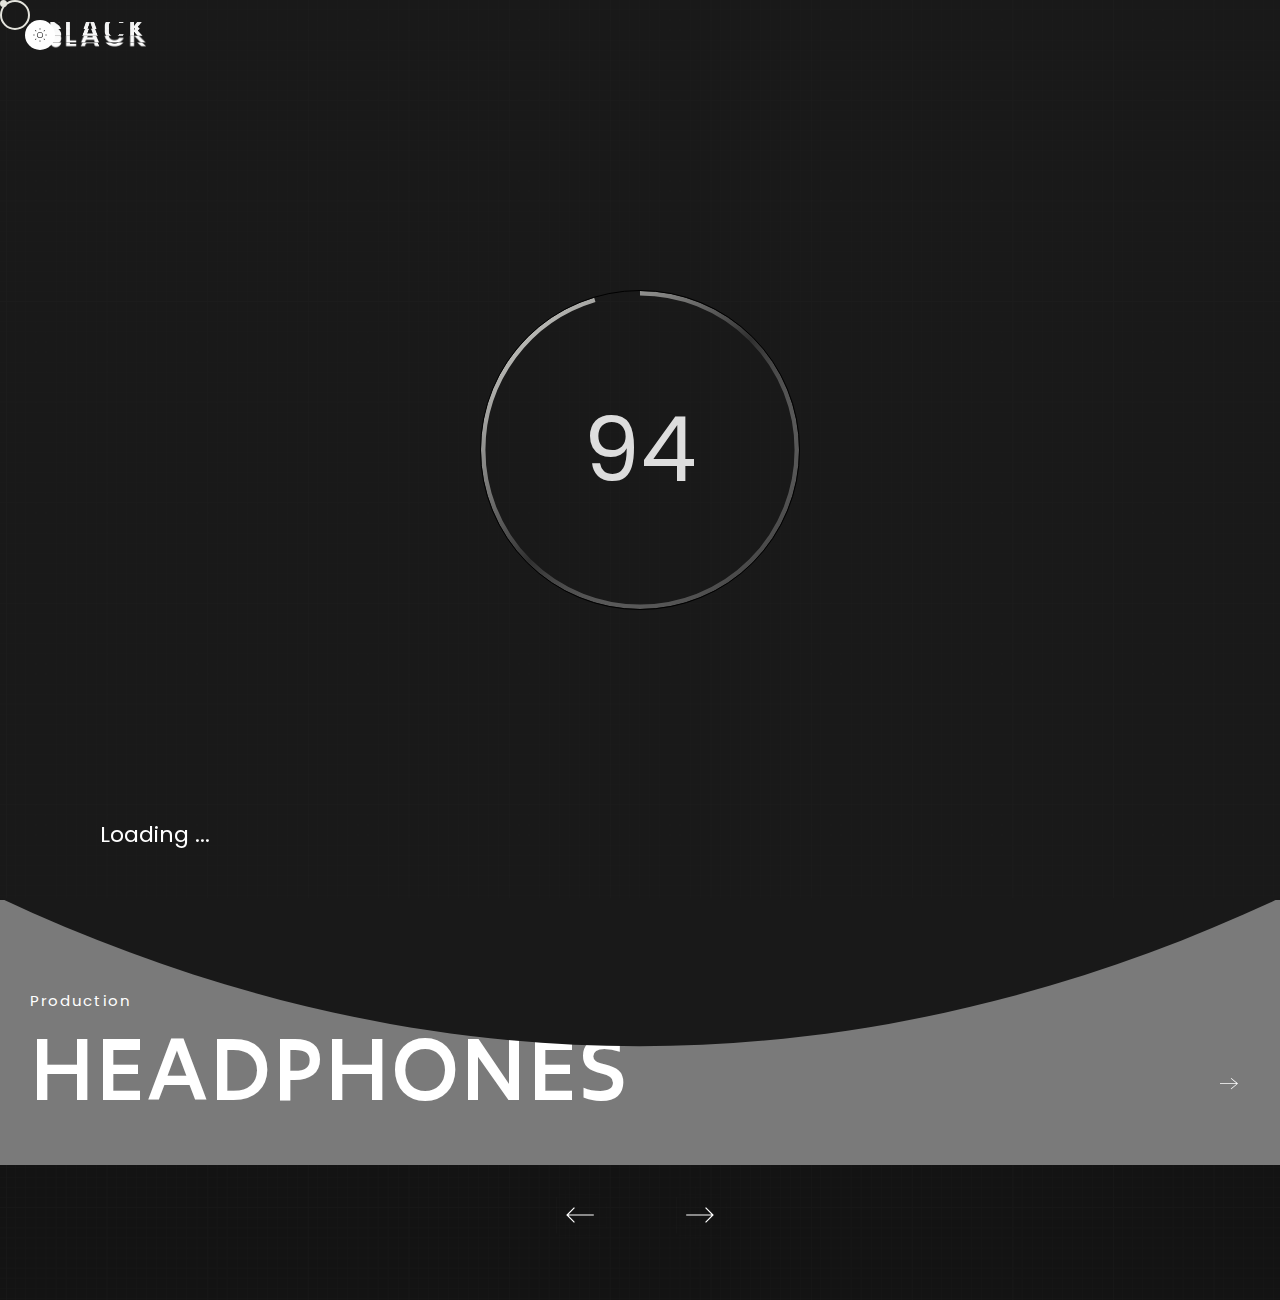
<file: carousel-portfolio-1.html>
<!doctype html>
<html class="no-js" lang="">

<head>
    <meta charset="utf-8">
    <meta name="description" content="">
    <meta name="viewport" content="width=device-width, initial-scale=1">

    <link rel="icon" href="assets/img/logo-32x32.png" sizes="32x32"/>
    <link rel="icon" href="assets/img/logo-192x192.png" sizes="192x192"/>

    <title>Portfolio | Blackdsn</title>

    <link href="assets/css/plugins.css" rel="stylesheet"/>
    <link rel="stylesheet" href="assets/css/style.css">
</head>

<body class="v-dark bg-dots dsn-ajax dsn-cursor-effect ">


<div id="dsn_preloader" class="preloader">

    <div class="dsnload p-absolute">
        <span class="dsnload__row">
            <span class="dsnload__img">
            <img src="assets/img/logo-light.png" class="logo-dark" alt="Blackdsn" decoding="async" loading="lazy"/>
            <img src="assets/img/logo.png" class="logo-light" alt="Blackdsn" decoding="async" loading="lazy"/>
            </span>
        </span>
        <span class="dsnload__row dsnload__row--sibling">
            <span class="dsnload__img">
                 <img src="assets/img/logo-light.png" class="logo-dark" alt="Blackdsn" decoding="async" loading="lazy"/>
            <img src="assets/img/logo.png" class="logo-light" alt="Blackdsn" decoding="async" loading="lazy"/>
            </span>
        </span>
        <span class="dsnload__row dsnload__row--sibling">
            <span class="dsnload__img">
                <img src="assets/img/logo-light.png" class="logo-dark" alt="Blackdsn" decoding="async" loading="lazy"/>
            <img src="assets/img/logo.png" class="logo-light" alt="Blackdsn" decoding="async" loading="lazy"/>
            </span>
        </span>
        <span class="dsnload__row dsnload__row--sibling">
            <span class="dsnload__img">
               <img src="assets/img/logo-light.png" class="logo-dark" alt="Blackdsn" decoding="async" loading="lazy"/>
            <img src="assets/img/logo.png" class="logo-light" alt="Blackdsn" decoding="async" loading="lazy"/>
            </span>
        </span>


    </div>
    <svg width="100%" height="100%" viewBox="0 0 100 100" class="v-middle" preserveAspectRatio="xMinYMin meet"
         fill="none">
        <linearGradient id="linearColors" x1="0" y1="0" x2="1" y2="1">
            <stop offset="0%" stop-color="var(--theme-color)"></stop>
            <stop offset="50%" stop-color="var(--border-color)"></stop>
            <stop offset="100%" stop-color="var(--assistant-color)"></stop>
        </linearGradient>
        <path class="dsn-progress-path" d="M50,1 a49,49 0 0,1 0,98 a49,49 0 0,1 0,-98"/>
    </svg>
    <div class="loading-circle v-middle">
        <p class="loading-count v-middle">0</p>
    </div>

    <span class="loading-text text-uppercase mt-30 dsn-container">Loading ...</span>
    <div class="bg-load background-section d-flex align-items-end">
        <svg class="dsn-separator-bottom dsn-icon-assistant-color" width="100%" height="100%" viewBox="0 0 100 10"
             preserveAspectRatio="none">
            <path class="path-anim separator__path" data-dsn-to="M 0 0 C 40 0 55 0 100 0 L 0 0 Z"
                  vector-effect="non-scaling-stroke" d="M 0 0 C 40 16 75 10 100 0 L 0 0 Z"></path>
        </svg>
    </div>

</div>

<main id="main_root" class="main-root">

    <!-- ========== Menu ========== -->
    <header id="site_menu_header" class="site-header  dsn-container d-none dsn-hamburger">
        <div class="main-logo">
            <a href="index.html" data-dsn-text="Blackdsn" class="custom-logo-link main-brand effect-ajax" rel="home"
               aria-current="page">
                <img src="assets/img/logo-light.png" class="custom-logo logo-light" alt="Blackdsn"/>
                <img src="assets/img/logo.png" class="custom-logo logo-dark" alt="Blackdsn"/>
            </a>
        </div>
        <nav class="main-navigation ">
            <div class="menu-cover-title header-container dsn-container">MENU</div>
            <ul id="dsn-primary-list" class="primary-nav h2">
                <li class="nav-item has-sub-menu">
                    <a title="Home" href="#0">
                        <span class="overflow ">Home</span>
                    </a>
                    <ul class="nav-item">
                        <li class="dsn-back">
                                <span>
                                    <svg xmlns="http://www.w3.org/2000/svg" x="0px" y="0px" width="30px"
                                         viewBox="0 0 400.004 400.004" xml:space="preserve">
                                        <g>
                                            <path
                                                    d="M382.688,182.686H59.116l77.209-77.214c6.764-6.76,6.764-17.726,0-24.485c-6.764-6.764-17.73-6.764-24.484,0L5.073,187.757 c-6.764,6.76-6.764,17.727,0,24.485l106.768,106.775c3.381,3.383,7.812,5.072,12.242,5.072c4.43,0,8.861-1.689,12.242-5.072 c6.764-6.76,6.764-17.726,0-24.484l-77.209-77.218h323.572c9.562,0,17.316-7.753,17.316-17.315 C400.004,190.438,392.251,182.686,382.688,182.686z"/>
                                        </g>
                                    </svg>
                                    <span class="text-toggle-back">
                                        <span class="text-name">Home</span>
                                        <span class="text-back">Back</span>
                                    </span>
                                </span>
                        </li>
                        <li class="nav-item ">
                            <a title="Home" href="index.html">
                                <span class="overflow">Main Demo</span>
                            </a>
                        </li>
                        <li class="nav-item ">
                            <a title="Business" href="business.html" data-dsn-text="Business">
                                <span class="overflow">Business</span>
                            </a>
                        </li>
                        <li class="nav-item ">
                            <a title="Architecture" href="architecture.html" data-dsn-text="Architecture">
                                <span class="overflow">Architecture</span>
                            </a>
                        </li>
                        <li class="nav-item ">
                            <a title="Personal" href="personal.html" data-dsn-text="Personal">
                                <span class="overflow">Personal</span>
                            </a>
                        </li>
                        <li class="nav-item ">
                            <a title="Photographer" href="photographer.html" data-dsn-text="Photographer">
                                <span class="overflow">Photographer</span>
                            </a>
                        </li>
                        <li class="nav-item ">
                            <a title="Resume" href="resume.html" data-dsn-text="Resume">
                                <span class="overflow">Resume</span>
                            </a>
                        </li>
                        <li class="nav-item ">
                            <a title="Portfolio" href="metro-portfolio-1.html" data-dsn-text="Our Portfolio">
                                <span class="overflow">Metro Portfolio 1</span>
                            </a>
                        </li>
                        <li class="nav-item ">
                            <a title="Portfolio" href="metro-portfolio-2.html" data-dsn-text="Our Portfolio">
                                <span class="overflow">Metro Portfolio 2</span>
                            </a>
                        </li>
                    </ul>
                </li>
                <li class="nav-item has-sub-menu">
                    <a title="Home" href="#0">
                        <span class="overflow ">Portfolio</span>
                    </a>
                    <ul class="nav-item">
                        <li class="dsn-back">
                                <span>
                                    <svg xmlns="http://www.w3.org/2000/svg" x="0px" y="0px" width="30px"
                                         viewBox="0 0 400.004 400.004" xml:space="preserve">
                                        <g>
                                            <path
                                                    d="M382.688,182.686H59.116l77.209-77.214c6.764-6.76,6.764-17.726,0-24.485c-6.764-6.764-17.73-6.764-24.484,0L5.073,187.757 c-6.764,6.76-6.764,17.727,0,24.485l106.768,106.775c3.381,3.383,7.812,5.072,12.242,5.072c4.43,0,8.861-1.689,12.242-5.072 c6.764-6.76,6.764-17.726,0-24.484l-77.209-77.218h323.572c9.562,0,17.316-7.753,17.316-17.315 C400.004,190.438,392.251,182.686,382.688,182.686z"/>
                                        </g>
                                    </svg>
                                    <span class="text-toggle-back">
                                        <span class="text-name">Portfolio</span>
                                        <span class="text-back">Back</span>
                                    </span>
                                </span>
                        </li>
                        <li class="nav-item has-sub-menu">
                            <a title="Carousel" href="#0" data-dsn-text="Business">
                                <span class="overflow">Carousel</span>
                            </a>
                            <ul class="nav-item">
                                <li class="dsn-back">
                                <span>
                                    <svg xmlns="http://www.w3.org/2000/svg" x="0px" y="0px" width="30px"
                                         viewBox="0 0 400.004 400.004" xml:space="preserve">
                                        <g>
                                            <path
                                                    d="M382.688,182.686H59.116l77.209-77.214c6.764-6.76,6.764-17.726,0-24.485c-6.764-6.764-17.73-6.764-24.484,0L5.073,187.757 c-6.764,6.76-6.764,17.727,0,24.485l106.768,106.775c3.381,3.383,7.812,5.072,12.242,5.072c4.43,0,8.861-1.689,12.242-5.072 c6.764-6.76,6.764-17.726,0-24.484l-77.209-77.218h323.572c9.562,0,17.316-7.753,17.316-17.315 C400.004,190.438,392.251,182.686,382.688,182.686z"/>
                                        </g>
                                    </svg>
                                    <span class="text-toggle-back">
                                        <span class="text-name">Carousel</span>
                                        <span class="text-back">Back</span>
                                    </span>
                                </span>
                                </li>
                                <li class="nav-item ">
                                    <a title="Carousel Portfolio 1" href="carousel-portfolio-1.html"
                                       data-dsn-text="Our Portfolio">
                                        <span class="overflow">Carousel Portfolio 1</span>
                                    </a>
                                </li>
                                <li class="nav-item ">
                                    <a title="Carousel Portfolio" href="carousel-portfolio-2.html"
                                       data-dsn-text="Our Portfolio">
                                        <span class="overflow">Carousel Portfolio 2</span>
                                    </a>
                                </li>
                                <li class="nav-item ">
                                    <a title="Carousel Portfolio 3" href="carousel-portfolio-3.html"
                                       data-dsn-text="Our Portfolio">
                                        <span class="overflow">Carousel Portfolio 3</span>
                                    </a>
                                </li>
                            </ul>
                        </li>

                        <li class="nav-item has-sub-menu">
                            <a title="Carousel" href="#0" data-dsn-text="Business">
                                <span class="overflow">Sliders</span>
                            </a>
                            <ul class="nav-item">
                                <li class="dsn-back">
                                <span>
                                    <svg xmlns="http://www.w3.org/2000/svg" x="0px" y="0px" width="30px"
                                         viewBox="0 0 400.004 400.004" xml:space="preserve">
                                        <g>
                                            <path
                                                    d="M382.688,182.686H59.116l77.209-77.214c6.764-6.76,6.764-17.726,0-24.485c-6.764-6.764-17.73-6.764-24.484,0L5.073,187.757 c-6.764,6.76-6.764,17.727,0,24.485l106.768,106.775c3.381,3.383,7.812,5.072,12.242,5.072c4.43,0,8.861-1.689,12.242-5.072 c6.764-6.76,6.764-17.726,0-24.484l-77.209-77.218h323.572c9.562,0,17.316-7.753,17.316-17.315 C400.004,190.438,392.251,182.686,382.688,182.686z"/>
                                        </g>
                                    </svg>
                                    <span class="text-toggle-back">
                                        <span class="text-name">Sliders</span>
                                        <span class="text-back">Back</span>
                                    </span>
                                </span>
                                </li>
                                <li class="nav-item has-sub-menu">
                                    <a title="Slider" href="#0" data-dsn-text="Our Portfolio">
                                        <span class="overflow">Fullscreen</span>
                                    </a>
                                    <ul class="nav-item">
                                        <li class="dsn-back">
                                            <span>
                                    <svg xmlns="http://www.w3.org/2000/svg" x="0px" y="0px" width="30px"
                                         viewBox="0 0 400.004 400.004" xml:space="preserve">
                                        <g>
                                            <path d="M382.688,182.686H59.116l77.209-77.214c6.764-6.76,6.764-17.726,0-24.485c-6.764-6.764-17.73-6.764-24.484,0L5.073,187.757 c-6.764,6.76-6.764,17.727,0,24.485l106.768,106.775c3.381,3.383,7.812,5.072,12.242,5.072c4.43,0,8.861-1.689,12.242-5.072 c6.764-6.76,6.764-17.726,0-24.484l-77.209-77.218h323.572c9.562,0,17.316-7.753,17.316-17.315 C400.004,190.438,392.251,182.686,382.688,182.686z"/>
                                        </g>
                                    </svg>
                                    <span class="text-toggle-back">
                                        <span class="text-name">Fullscreen</span>
                                        <span class="text-back">Back</span>
                                    </span>
                                </span>
                                        </li>
                                        <li class="nav-item ">
                                            <a title="Slider" href="fullscreen-distortion-horizontal.html" data-dsn-text="Our Portfolio">
                                                <span class="overflow">Slider Distortion / H</span>
                                            </a>
                                        </li>
                                        <li class="nav-item">

                                            <a title="Slider" href="fullscreen-distortion-vertical.html" data-dsn-text="Our Portfolio">
                                                <span class="overflow">Slider Distortion / V</span>
                                            </a>

                                        </li>
                                        <li class="nav-item">

                                            <a title="Slider" href="fullscreen-parallax-horizontal.html" data-dsn-text="Our Portfolio">
                                                <span class="overflow">Slider Parallax / H</span>
                                            </a>

                                        </li>
                                        <li class="nav-item">

                                            <a title="Slider" href="fullscreen-parallax-vertical.html" data-dsn-text="Our Portfolio">
                                                <span class="overflow">Slider Parallax / V</span>
                                            </a>
                                        </li>
                                    </ul>
                                </li>
                                <li class="nav-item has-sub-menu">
                                    <a title="Slider" href="#0" data-dsn-text="Our Portfolio">
                                        <span class="overflow">Padding</span>
                                    </a>
                                    <ul class="nav-item">
                                        <li class="dsn-back">
                                            <span>
                                    <svg xmlns="http://www.w3.org/2000/svg" x="0px" y="0px" width="30px"
                                         viewBox="0 0 400.004 400.004" xml:space="preserve">
                                        <g>
                                            <path d="M382.688,182.686H59.116l77.209-77.214c6.764-6.76,6.764-17.726,0-24.485c-6.764-6.764-17.73-6.764-24.484,0L5.073,187.757 c-6.764,6.76-6.764,17.727,0,24.485l106.768,106.775c3.381,3.383,7.812,5.072,12.242,5.072c4.43,0,8.861-1.689,12.242-5.072 c6.764-6.76,6.764-17.726,0-24.484l-77.209-77.218h323.572c9.562,0,17.316-7.753,17.316-17.315 C400.004,190.438,392.251,182.686,382.688,182.686z"/>
                                        </g>
                                    </svg>
                                    <span class="text-toggle-back">
                                        <span class="text-name">Padding</span>
                                        <span class="text-back">Back</span>
                                    </span>
                                </span>
                                        </li>
                                        <li class="nav-item ">
                                            <a title="Slider" href="padding-distortion-horizontal.html" data-dsn-text="Our Portfolio">
                                                <span class="overflow">Slider Distortion / H</span>
                                            </a>
                                        </li>
                                        <li class="nav-item">

                                            <a title="Slider" href="padding-distortion-vertical.html" data-dsn-text="Our Portfolio">
                                                <span class="overflow">Slider Distortion / V</span>
                                            </a>

                                        </li>
                                        <li class="nav-item">

                                            <a title="Slider" href="padding-parallax-horizontal.html" data-dsn-text="Our Portfolio">
                                                <span class="overflow">Slider Parallax / H</span>
                                            </a>

                                        </li>
                                        <li class="nav-item">

                                            <a title="Slider" href="padding-parallax-vertical.html" data-dsn-text="Our Portfolio">
                                                <span class="overflow">Slider Parallax / V</span>
                                            </a>
                                        </li>
                                    </ul>
                                </li>
                                <li class="nav-item has-sub-menu">
                                    <a title="Slider" href="#0" data-dsn-text="Our Portfolio">
                                        <span class="overflow">Halfscreen</span>
                                    </a>
                                    <ul class="nav-item">
                                        <li class="dsn-back">
                                            <span>
                                    <svg xmlns="http://www.w3.org/2000/svg" x="0px" y="0px" width="30px"
                                         viewBox="0 0 400.004 400.004" xml:space="preserve">
                                        <g>
                                            <path d="M382.688,182.686H59.116l77.209-77.214c6.764-6.76,6.764-17.726,0-24.485c-6.764-6.764-17.73-6.764-24.484,0L5.073,187.757 c-6.764,6.76-6.764,17.727,0,24.485l106.768,106.775c3.381,3.383,7.812,5.072,12.242,5.072c4.43,0,8.861-1.689,12.242-5.072 c6.764-6.76,6.764-17.726,0-24.484l-77.209-77.218h323.572c9.562,0,17.316-7.753,17.316-17.315 C400.004,190.438,392.251,182.686,382.688,182.686z"/>
                                        </g>
                                    </svg>
                                    <span class="text-toggle-back">
                                        <span class="text-name">Halfscreen</span>
                                        <span class="text-back">Back</span>
                                    </span>
                                </span>
                                        </li>
                                        <li class="nav-item ">
                                            <a title="Slider" href="half-distortion-horizontal.html" data-dsn-text="Our Portfolio">
                                                <span class="overflow">Slider Distortion / H</span>
                                            </a>
                                        </li>
                                        <li class="nav-item">

                                            <a title="Slider" href="half-distortion-vertical.html" data-dsn-text="Our Portfolio">
                                                <span class="overflow">Slider Distortion / V</span>
                                            </a>

                                        </li>
                                        <li class="nav-item">

                                            <a title="Slider" href="half-parallax-horizontal.html" data-dsn-text="Our Portfolio">
                                                <span class="overflow">Slider Parallax / H</span>
                                            </a>

                                        </li>
                                        <li class="nav-item">

                                            <a title="Slider" href="half-parallax-vertical.html" data-dsn-text="Our Portfolio">
                                                <span class="overflow">Slider Parallax / V</span>
                                            </a>
                                        </li>
                                    </ul>
                                </li>
                            </ul>


                        </li>

                        <li class="nav-item has-sub-menu">
                            <a title="Card" href="#0" data-dsn-text="Portfolio">
                                <span class="overflow">Card</span>
                            </a>
                            <ul class="nav-item">
                                <li class="dsn-back">
                                <span>
                                    <svg xmlns="http://www.w3.org/2000/svg" x="0px" y="0px" width="30px"
                                         viewBox="0 0 400.004 400.004" xml:space="preserve">
                                        <g>
                                            <path
                                                    d="M382.688,182.686H59.116l77.209-77.214c6.764-6.76,6.764-17.726,0-24.485c-6.764-6.764-17.73-6.764-24.484,0L5.073,187.757 c-6.764,6.76-6.764,17.727,0,24.485l106.768,106.775c3.381,3.383,7.812,5.072,12.242,5.072c4.43,0,8.861-1.689,12.242-5.072 c6.764-6.76,6.764-17.726,0-24.484l-77.209-77.218h323.572c9.562,0,17.316-7.753,17.316-17.315 C400.004,190.438,392.251,182.686,382.688,182.686z"/>
                                        </g>
                                    </svg>
                                    <span class="text-toggle-back">
                                        <span class="text-name">Card</span>
                                        <span class="text-back">Back</span>
                                    </span>
                                </span>
                                </li>
                                <li class="nav-item ">
                                    <a title="work card 1" href="work-card-1.html"
                                       data-dsn-text="Our Portfolio">
                                        <span class="overflow">Work Card 1</span>
                                    </a>
                                </li>
                                <li class="nav-item ">
                                    <a title="work card 2" href="work-card-2.html"
                                       data-dsn-text="Our Portfolio">
                                        <span class="overflow">Work Card 2</span>
                                    </a>
                                </li>

                            </ul>
                        </li>

                        <li class="nav-item has-sub-menu">
                            <a title="Card" href="#0" data-dsn-text="Portfolio">
                                <span class="overflow">Classic</span>
                            </a>
                            <ul class="nav-item">
                                <li class="dsn-back">
                                <span>
                                    <svg xmlns="http://www.w3.org/2000/svg" x="0px" y="0px" width="30px"
                                         viewBox="0 0 400.004 400.004" xml:space="preserve">
                                        <g>
                                            <path
                                                    d="M382.688,182.686H59.116l77.209-77.214c6.764-6.76,6.764-17.726,0-24.485c-6.764-6.764-17.73-6.764-24.484,0L5.073,187.757 c-6.764,6.76-6.764,17.727,0,24.485l106.768,106.775c3.381,3.383,7.812,5.072,12.242,5.072c4.43,0,8.861-1.689,12.242-5.072 c6.764-6.76,6.764-17.726,0-24.484l-77.209-77.218h323.572c9.562,0,17.316-7.753,17.316-17.315 C400.004,190.438,392.251,182.686,382.688,182.686z"/>
                                        </g>
                                    </svg>
                                    <span class="text-toggle-back">
                                        <span class="text-name">Classic</span>
                                        <span class="text-back">Back</span>
                                    </span>
                                </span>
                                </li>
                                <li class="nav-item ">
                                    <a title="work classic 1" href="work-classic-1.html"
                                       data-dsn-text="Our Portfolio">
                                        <span class="overflow">Work classic 1</span>
                                    </a>
                                </li>
                                <li class="nav-item ">
                                    <a title="work classic 2" href="work-classic-2.html"
                                       data-dsn-text="Our Portfolio">
                                        <span class="overflow">Work classic 2</span>
                                    </a>
                                </li>

                            </ul>
                        </li>

                        <li class="nav-item has-sub-menu">
                            <a title="List" href="#0" data-dsn-text="Portfolio">
                                <span class="overflow">List</span>
                            </a>
                            <ul class="nav-item">
                                <li class="dsn-back">
                                <span>
                                    <svg xmlns="http://www.w3.org/2000/svg" x="0px" y="0px" width="30px"
                                         viewBox="0 0 400.004 400.004" xml:space="preserve">
                                        <g>
                                            <path
                                                    d="M382.688,182.686H59.116l77.209-77.214c6.764-6.76,6.764-17.726,0-24.485c-6.764-6.764-17.73-6.764-24.484,0L5.073,187.757 c-6.764,6.76-6.764,17.727,0,24.485l106.768,106.775c3.381,3.383,7.812,5.072,12.242,5.072c4.43,0,8.861-1.689,12.242-5.072 c6.764-6.76,6.764-17.726,0-24.484l-77.209-77.218h323.572c9.562,0,17.316-7.753,17.316-17.315 C400.004,190.438,392.251,182.686,382.688,182.686z"/>
                                        </g>
                                    </svg>
                                    <span class="text-toggle-back">
                                        <span class="text-name">List</span>
                                        <span class="text-back">Back</span>
                                    </span>
                                </span>
                                </li>
                                <li class="nav-item ">
                                    <a title="work list 1" href="work-list-1.html"
                                       data-dsn-text="Our Portfolio">
                                        <span class="overflow">Work List 1</span>
                                    </a>
                                </li>
                                <li class="nav-item ">
                                    <a title="work list 2" href="work-list-2.html"
                                       data-dsn-text="Our Portfolio">
                                        <span class="overflow">Work List 2</span>
                                    </a>
                                </li>

                            </ul>
                        </li>

                        <li class="nav-item has-sub-menu">
                            <a title="Metro" href="#0" data-dsn-text="Portfolio">
                                <span class="overflow">Metro</span>
                            </a>
                            <ul class="nav-item">
                                <li class="dsn-back">
                                <span>
                                    <svg xmlns="http://www.w3.org/2000/svg" x="0px" y="0px" width="30px"
                                         viewBox="0 0 400.004 400.004" xml:space="preserve">
                                        <g>
                                            <path
                                                    d="M382.688,182.686H59.116l77.209-77.214c6.764-6.76,6.764-17.726,0-24.485c-6.764-6.764-17.73-6.764-24.484,0L5.073,187.757 c-6.764,6.76-6.764,17.727,0,24.485l106.768,106.775c3.381,3.383,7.812,5.072,12.242,5.072c4.43,0,8.861-1.689,12.242-5.072 c6.764-6.76,6.764-17.726,0-24.484l-77.209-77.218h323.572c9.562,0,17.316-7.753,17.316-17.315 C400.004,190.438,392.251,182.686,382.688,182.686z"/>
                                        </g>
                                    </svg>
                                    <span class="text-toggle-back">
                                        <span class="text-name">Metro</span>
                                        <span class="text-back">Back</span>
                                    </span>
                                </span>
                                </li>
                                <li class="nav-item ">
                                    <a title="work Metro 1" href="metro-portfolio-1.html"
                                       data-dsn-text="Our Portfolio">
                                        <span class="overflow">Work Metro 1</span>
                                    </a>
                                </li>
                                <li class="nav-item ">
                                    <a title="work Metro 2" href="metro-portfolio-2.html"
                                       data-dsn-text="Our Portfolio">
                                        <span class="overflow">Work Metro 2</span>
                                    </a>
                                </li>

                            </ul>
                        </li>
                    </ul>
                </li>
                <li class="nav-item has-sub-menu">
                    <a title="Home" href="#0">
                        <span class="overflow ">Works</span>
                    </a>
                    <ul class="nav-item">
                        <li class="dsn-back">
                                <span>
                                    <svg xmlns="http://www.w3.org/2000/svg" x="0px" y="0px" width="30px"
                                         viewBox="0 0 400.004 400.004" xml:space="preserve">
                                        <g>
                                            <path
                                                    d="M382.688,182.686H59.116l77.209-77.214c6.764-6.76,6.764-17.726,0-24.485c-6.764-6.764-17.73-6.764-24.484,0L5.073,187.757 c-6.764,6.76-6.764,17.727,0,24.485l106.768,106.775c3.381,3.383,7.812,5.072,12.242,5.072c4.43,0,8.861-1.689,12.242-5.072 c6.764-6.76,6.764-17.726,0-24.484l-77.209-77.218h323.572c9.562,0,17.316-7.753,17.316-17.315 C400.004,190.438,392.251,182.686,382.688,182.686z"/>
                                        </g>
                                    </svg>
                                    <span class="text-toggle-back">
                                        <span class="text-name">Works</span>
                                        <span class="text-back">Back</span>
                                    </span>
                                </span>
                        </li>
                        <li class="nav-item ">
                            <a title="VISIONAID" href="project-1.html" data-dsn-text="VISIONAID">
                                <span class="overflow">VISIONAID</span>
                            </a>
                        </li>
                        <li class="nav-item ">
                            <a title="MEN FASHION" href="project-2.html" data-dsn-text="MEN FASHION">
                                <span class="overflow">MEN FASHION</span>
                            </a>
                        </li>
                        <li class="nav-item ">
                            <a title="AUDI RS" href="project-3.html" data-dsn-text="AUDI RS">
                                <span class="overflow">AUDI RS</span>
                            </a>
                        </li>
                        <li class="nav-item ">
                            <a title="OPEN RUN" href="project-4.html" data-dsn-text="OPEN RUN">
                                <span class="overflow">OPEN RUN</span>
                            </a>
                        </li>
                        <li class="nav-item ">
                            <a title="DOG CHOW" href="project-5.html" data-dsn-text="DOG CHOW">
                                <span class="overflow">DOG CHOW</span>
                            </a>
                        </li>
                        <li class="nav-item ">
                            <a title="HEADPHONES" href="project-6.html" data-dsn-text="HEADPHONES">
                                <span class="overflow">HEADPHONES</span>
                            </a>
                        </li>

                    </ul>
                </li>
                <li class="nav-item has-sub-menu">
                    <a title="Home" href="#0">
                        <span class="overflow ">Blog</span>
                    </a>
                    <ul class="nav-item">
                        <li class="dsn-back">
                                <span>
                                    <svg xmlns="http://www.w3.org/2000/svg" x="0px" y="0px" width="30px"
                                         viewBox="0 0 400.004 400.004" xml:space="preserve">
                                        <g>
                                            <path
                                                    d="M382.688,182.686H59.116l77.209-77.214c6.764-6.76,6.764-17.726,0-24.485c-6.764-6.764-17.73-6.764-24.484,0L5.073,187.757 c-6.764,6.76-6.764,17.727,0,24.485l106.768,106.775c3.381,3.383,7.812,5.072,12.242,5.072c4.43,0,8.861-1.689,12.242-5.072 c6.764-6.76,6.764-17.726,0-24.484l-77.209-77.218h323.572c9.562,0,17.316-7.753,17.316-17.315 C400.004,190.438,392.251,182.686,382.688,182.686z"/>
                                        </g>
                                    </svg>
                                    <span class="text-toggle-back">
                                        <span class="text-name">Blog</span>
                                        <span class="text-back">Back</span>
                                    </span>
                                </span>
                        </li>
                        <li class="nav-item ">
                            <a title="Stories" href="stories.html" data-dsn-text="Stories">
                                <span class="overflow">Stories</span>
                            </a>
                        </li>
                        <li class="nav-item ">
                            <a title="Single Post" href="single-post.html" data-dsn-text="Single Post">
                                <span class="overflow">Single Post</span>
                            </a>
                        </li>


                    </ul>
                </li>
                <li class="nav-item ">
                    <a title="Service" href="service.html" >
                        <span class="overflow">Service</span>
                    </a>
                </li>
                <li class="nav-item ">
                    <a title="Home" href="about-us.html">
                        <span class="overflow">About</span>
                    </a>
                </li>
                <li class="nav-item ">
                    <a title="Home" href="contact.html">
                        <span class="overflow">Contact</span>
                    </a>
                </li>
            </ul>
            <div class="container-content  d-flex flex-column justify-content-center section-margin">
                <div class="nav__info">
                    <div class="nav-content">
                        <h5 class="sm-title-block mb-10">Studio</h5>
                        26-30 New Damietta
                        El-Mahalla El-Kubra, SK1 66LM

                    </div>
                    <div class="nav-content mt-30">
                        <h5 class="sm-title-block mb-10">Contact</h5>
                        <p class="links over-hidden mb-1">
                            <a class="link-hover d-block" href="tel:00201004392260" data-hover-text="+00 (2)012 3321">+00 (2)01004392260</a>
                            <a class="link-hover" href="tel:00201024552406" data-hover-text="+00 (2)012 3321">+00 (2)01024552406</a>
                        </p>
                        <p class="links over-hidden"><a class="link-hover" href="mailto:info@dsngrid.com"
                                                        data-hover-text="info@dsngrid.com">info@dsngrid.com</a></p>

                    </div>
                </div>
                <div class="nav-social nav-content mt-30">
                    <div class="nav-social-inner p-relative">
                        <h5 class="sm-title-block mb-10">Follow us</h5>
                        <ul style="--dsn-li-name: dsn6;">
                            <li style="--dsn-li-index: 0;"><a href="#0" target="_blank"
                                                              rel="nofollow noopener noreferrer">Dribbble.</a></li>
                            <li style="--dsn-li-index: 1;"><a href="#0" target="_blank"
                                                              rel="nofollow noopener noreferrer">Behance.</a></li>
                            <li style="--dsn-li-index: 2;"><a href="#0" target="_blank"
                                                              rel="nofollow noopener noreferrer">Linkedin.</a></li>
                            <li style="--dsn-li-index: 3;"><a href="#0" target="_blank"
                                                              rel="nofollow noopener noreferrer">Twitter.</a></li>
                        </ul>
                    </div>
                </div>
            </div>
        </nav>
        <div id="navbar_toggle" class="navbar-toggle">
            <div class="toggle-icon">
                <div class="toggle-line"></div>
                <div class="toggle-line"></div>
                <div class="toggle-line"></div>
            </div>
            <div class="toggle-text">
                <div class="text-menu">Menu</div>
                <div class="text-open">Open</div>
                <div class="text-close">Close</div>
            </div>
        </div>
        <div class="bg-load background-main"></div>

        <svg width="100%" height="100%" viewBox="0 0 100 100" preserveAspectRatio="none"
             class="bg-load dsn-svg-transition">
            <path vector-effect="non-scaling-stroke" d="M 0 100 V 100 Q 50 100 100 100 V 100 z"/>
        </svg>

    </header>
    <!-- ========== End Menu ========== -->


    <!-- ========== Portfolio ========== -->
    <div class="p-relative">
        <div class="p-relative dsn-style-cards dsn-align-center ">
            <div class="root-posts">
                <div class="dsn-posts dsn-post-type-cards box-image-normal ">
                    <div class="has-parallax-image dsn-swiper p-relative"
                         data-dsn-option='{"slidesPerView":1.5,"spaceBetween":60 , "mousewheel":true}'>
                        <div class="swiper-container ">
                            <div class="swiper-wrapper v-dark-head">
                                <article
                                        class="dsn-item-post grid-item over-hidden p-relative box-hover-image swiper-slide">
                                    <div class="box-content d-flex ">
                                        <a class="effect-ajax box-image-link bg-shadow" href="project-6.html"
                                           data-dsn-ajax="work" title="HEADPHONES">
                                            <div class="box-image-bg before-z-index dsn-swiper-parallax-transform"
                                                 data-overlay="4">
                                                <img class="cover-bg-img" src="assets/img/portfolio/project6/1.jpg"
                                                     alt=""/>
                                            </div>
                                        </a>
                                        <div class="post-content dsn-bg p-relative z-index-1 d-flex flex-column" data-swiper-parallax="100%" data-swiper-parallax-opacity="0">
                                            <div class="post-title-info">
                                                <div class="post-meta max-w750">
                                                    <div class="p-relative d-inline-block dsn-category dsn-bg metas mb-10 entry-meta">
                                                        <span data-separator="&">Production</span>
                                                    </div>
                                                </div>
                                                <h2 class="post-title title">
                                                    <a href="project-6.html" class="effect-ajax"
                                                       data-dsn-ajax="work">
                                                        HEADPHONES
                                                    </a>
                                                </h2>

                                                <a href="project-6.html"
                                                   class="effect-ajax dsn-post-link move-circle border-color-heading"
                                                   data-dsn="parallax" data-dsn-ajax="work">
                                                    <svg width="24" height="24" xmlns="http://www.w3.org/2000/svg">
                                                        <path class="arrow-after"
                                                              d="M21.883 12l-7.527 6.235.644.765 9-7.521-9-7.479-.645.764 7.529 6.236h-21.884v1h21.883z"/>
                                                    </svg>
                                                </a>
                                            </div>


                                        </div>
                                    </div>
                                </article>
                                <article
                                        class="dsn-item-post grid-item over-hidden p-relative box-hover-image swiper-slide">
                                    <div class="box-content d-flex ">
                                        <a class="effect-ajax box-image-link bg-shadow" href="project-5.html"
                                           data-dsn-ajax="work" title="DOG CHOW">
                                            <div class="box-image-bg before-z-index dsn-swiper-parallax-transform"
                                                 data-overlay="3">
                                                <img class="cover-bg-img" src="assets/img/portfolio/project5/1.jpg"
                                                     alt=""/>
                                            </div>
                                        </a>
                                        <div class="post-content dsn-bg p-relative z-index-1 d-flex flex-column" data-swiper-parallax="100%" data-swiper-parallax-opacity="0">
                                            <div class="post-title-info">
                                                <div class="post-meta max-w750">
                                                    <div class="p-relative d-inline-block dsn-category dsn-bg metas mb-10 entry-meta">
                                                        <span data-separator=" & ">Photography</span>
                                                        <span data-separator=" & ">Production</span>
                                                    </div>
                                                </div>
                                                <h2 class="post-title title">
                                                    <a href="project-5.html" class="effect-ajax"
                                                       data-dsn-ajax="work">
                                                        DOG CHOW
                                                    </a>
                                                </h2>

                                                <a href="project-5.html"
                                                   class="effect-ajax dsn-post-link move-circle border-color-heading"
                                                   data-dsn="parallax" data-dsn-ajax="work">
                                                    <svg width="24" height="24" xmlns="http://www.w3.org/2000/svg">
                                                        <path class="arrow-after"
                                                              d="M21.883 12l-7.527 6.235.644.765 9-7.521-9-7.479-.645.764 7.529 6.236h-21.884v1h21.883z"/>
                                                    </svg>
                                                </a>
                                            </div>


                                        </div>
                                    </div>


                                </article>
                                <article
                                        class="dsn-item-post grid-item over-hidden p-relative box-hover-image swiper-slide">
                                    <div class="box-content d-flex ">
                                        <a class="effect-ajax box-image-link bg-shadow" href="project-4.html"
                                           data-dsn-ajax="work" title="OPEN RUN">
                                            <div class="box-image-bg before-z-index dsn-swiper-parallax-transform"
                                                 data-overlay="2">
                                                <img class="cover-bg-img" src="assets/img/portfolio/project4/1.jpg"
                                                     alt=""/>
                                            </div>
                                        </a>
                                        <div class="post-content dsn-bg p-relative z-index-1 d-flex flex-column" data-swiper-parallax="100%" data-swiper-parallax-opacity="0">
                                            <div class="post-title-info">
                                                <div class="post-meta max-w750">
                                                    <div class="p-relative d-inline-block dsn-category dsn-bg metas mb-10 entry-meta">
                                                        <span data-separator=" & ">Production</span>
                                                    </div>
                                                </div>
                                                <h2 class="post-title title">
                                                    <a href="project-4.html" class="effect-ajax"
                                                       data-dsn-ajax="work">
                                                        OPEN RUN
                                                    </a>
                                                </h2>

                                                <a href="project-4.html"
                                                   class="effect-ajax dsn-post-link move-circle border-color-heading"
                                                   data-dsn="parallax" data-dsn-ajax="work">
                                                    <svg width="24" height="24" xmlns="http://www.w3.org/2000/svg">
                                                        <path class="arrow-after"
                                                              d="M21.883 12l-7.527 6.235.644.765 9-7.521-9-7.479-.645.764 7.529 6.236h-21.884v1h21.883z"/>
                                                    </svg>
                                                </a>
                                            </div>


                                        </div>
                                    </div>


                                </article>
                                <article
                                        class="dsn-item-post grid-item over-hidden p-relative box-hover-image swiper-slide">
                                    <div class="box-content d-flex ">
                                        <a class="effect-ajax box-image-link bg-shadow" href="project-3.html"
                                           data-dsn-ajax="work" title="AUDI RS">
                                            <div class="box-image-bg before-z-index dsn-swiper-parallax-transform"
                                                 data-overlay="2">
                                                <img class="cover-bg-img" src="assets/img/portfolio/project3/1.jpg"
                                                     alt=""/>
                                            </div>
                                        </a>
                                        <div class="post-content dsn-bg p-relative z-index-1 d-flex flex-column" data-swiper-parallax="100%" data-swiper-parallax-opacity="0">
                                            <div class="post-title-info">
                                                <div class="post-meta max-w750">
                                                    <div class="p-relative d-inline-block dsn-category dsn-bg metas mb-10 entry-meta">
                                                        <span data-separator=" & ">Photography</span>
                                                        <span data-separator=" & ">Production</span>
                                                    </div>
                                                </div>
                                                <h2 class="post-title title">
                                                    <a href="project-3.html" class="effect-ajax"
                                                       data-dsn-ajax="work">
                                                        AUDI RS
                                                    </a>
                                                </h2>

                                                <a href="project-3.html"
                                                   class="effect-ajax dsn-post-link move-circle border-color-heading"
                                                   data-dsn="parallax" data-dsn-ajax="work">
                                                    <svg width="24" height="24" xmlns="http://www.w3.org/2000/svg">
                                                        <path class="arrow-after"
                                                              d="M21.883 12l-7.527 6.235.644.765 9-7.521-9-7.479-.645.764 7.529 6.236h-21.884v1h21.883z"/>
                                                    </svg>
                                                </a>
                                            </div>

                                        </div>
                                    </div>


                                </article>
                                <article
                                        class="dsn-item-post grid-item over-hidden p-relative box-hover-image swiper-slide">
                                    <div class="box-content d-flex ">
                                        <a class="effect-ajax box-image-link bg-shadow" href="project-2.html"
                                           data-dsn-ajax="work" title="MEN FASHION">
                                            <div class="box-image-bg before-z-index dsn-swiper-parallax-transform"
                                                 data-overlay="4">
                                                <img class="cover-bg-img" src="assets/img/portfolio/project2/1.jpg"
                                                     alt=""/>
                                            </div>
                                        </a>
                                        <div class="post-content dsn-bg p-relative z-index-1 d-flex flex-column" data-swiper-parallax="100%" data-swiper-parallax-opacity="0">
                                            <div class="post-title-info">
                                                <div class="post-meta max-w750">
                                                    <div class="p-relative d-inline-block dsn-category dsn-bg metas mb-10 entry-meta">
                                                        <span data-separator=" & ">Photography</span>
                                                    </div>
                                                </div>
                                                <h2 class="post-title title">
                                                    <a href="project-2.html" class="effect-ajax"
                                                       data-dsn-ajax="work">
                                                        MEN FASHION
                                                    </a>
                                                </h2>

                                                <a href="project-2.html"
                                                   class="effect-ajax dsn-post-link move-circle border-color-heading"
                                                   data-dsn="parallax" data-dsn-ajax="work">
                                                    <svg width="24" height="24" xmlns="http://www.w3.org/2000/svg">
                                                        <path class="arrow-after"
                                                              d="M21.883 12l-7.527 6.235.644.765 9-7.521-9-7.479-.645.764 7.529 6.236h-21.884v1h21.883z"/>
                                                    </svg>
                                                </a>
                                            </div>

                                        </div>
                                    </div>


                                </article>
                                <article
                                        class="dsn-item-post grid-item over-hidden p-relative box-hover-image swiper-slide">
                                    <div class="box-content d-flex ">
                                        <a class="effect-ajax box-image-link bg-shadow" href="project-1.html"
                                           data-dsn-ajax="work" title="VISIONAID">
                                            <div class="box-image-bg before-z-index dsn-swiper-parallax-transform"
                                                 data-overlay="4">
                                                <img class="cover-bg-img" src="assets/img/portfolio/project1/1.jpg"
                                                     alt=""/>
                                            </div>
                                        </a>
                                        <div class="post-content dsn-bg p-relative z-index-1 d-flex flex-column" data-swiper-parallax="100%" data-swiper-parallax-opacity="0">
                                            <div class="post-title-info">
                                                <div class="post-meta max-w750">
                                                    <div class="p-relative d-inline-block dsn-category dsn-bg metas mb-10 entry-meta">
                                                        <span data-separator=" & ">Creative</span>
                                                        <span data-separator=" & ">Photography</span>
                                                    </div>
                                                </div>
                                                <h2 class="post-title title">
                                                    <a href="project-1.html" class="effect-ajax"
                                                       data-dsn-ajax="work">
                                                        VISIONAID
                                                    </a>
                                                </h2>

                                                <a href="project-1.html"
                                                   class="effect-ajax dsn-post-link move-circle border-color-heading"
                                                   data-dsn="parallax" data-dsn-ajax="work">
                                                    <svg width="24" height="24" xmlns="http://www.w3.org/2000/svg">
                                                        <path class="arrow-after"
                                                              d="M21.883 12l-7.527 6.235.644.765 9-7.521-9-7.479-.645.764 7.529 6.236h-21.884v1h21.883z"/>
                                                    </svg>
                                                </a>
                                            </div>


                                        </div>
                                    </div>


                                </article>
                            </div>

                        </div>
                        <div class="dsn-swiper-paginate p-absolute  dsn-nav-arrow d-flex p-relative w-100 h-100 mt-50 dsn-container justify-content-center dsn-icon-heading-color">
                            <div class="border-color-default swiper-prev background-section image-zoom move-circle dsn-nav-left" data-dsn="parallax" >
                                <div class="dsn-icon">
                                    <svg xmlns="http://www.w3.org/2000/svg" viewBox="0 0 25 25">
                                        <g>
                                            <polygon
                                                    points="24 12.001 2.914 12.001 8.208 6.706 7.501 5.999 1 12.501 7.5 19.001 8.207 18.294 2.914 13.001 24 13.001 24 12.001"/>
                                        </g>
                                    </svg>
                                </div>

                            </div>
                            <div class="border-color-default swiper-next background-section image-zoom move-circle dsn-nav-right" data-dsn="parallax" >
                                <div class="dsn-icon">
                                    <svg xmlns="http://www.w3.org/2000/svg" viewBox="0 0 25 25">
                                        <g>
                                            <polygon
                                                    points="24 12.001 2.914 12.001 8.208 6.706 7.501 5.999 1 12.501 7.5 19.001 8.207 18.294 2.914 13.001 24 13.001 24 12.001"/>
                                        </g>
                                    </svg>
                                </div>
                            </div>
                        </div>
                    </div>
                </div>
            </div>
        </div>
    </div>
    <!-- ========== End Portfolio ========== -->
</main>
<!-- ========== Cursor ========== -->
<div id="dsn_cursor" class="ball"></div>
<div id="dsn_cursor_inner" class="ball"></div>
<!-- ========== End Cursor ========== -->


<!-- ==========  Social ========== -->
<div class="social-side d-flex align-items-center flex-column justify-content-center">

    <ul class="socials d-flex flex-column-reverse">
        <li style="--dsn-index-animate : 0;">
            <a href="#0" target="_blank" rel="nofollow">
                <i class="fab fa-facebook-f" aria-hidden="true"></i> <span>Fb</span>
            </a>
        </li>
        <li style="--dsn-index-animate : 1;">
            <a href="#0" target="_blank" rel="nofollow">
                <i class="fab fa-instagram" aria-hidden="true"></i><span>Instagram</span>
            </a>
        </li>
        <li style="--dsn-index-animate : 2;">
            <a href="#0" target="_blank" rel="nofollow">
                <i class="fab fa-twitter" aria-hidden="true"></i><span>Tw</span>
            </a>
        </li>
        <li style="--dsn-index-animate : 3;">
            <a href="#0" target="_blank" rel="nofollow">
                <i class="fab fa-linkedin-in" aria-hidden="true"></i><span>Linkedin</span>
            </a>
        </li>
    </ul>
    <div class="icon">FOLLOW US</div>
</div>
<!-- ========== End Social ========== -->

<!-- ========== Style Option Page ========== -->
<div id="dsn_box_options" class="day-night">
    <div class="night active" data-dsn-theme="dark">
        <svg width="48" height="48" viewBox="0 0 48 48">
            <rect x="12.3" y="23.5" width="2.6" height="1"></rect>
            <rect x="16.1" y="15.3" transform="matrix(0.7071 -0.7071 0.7071 0.7071 -6.8871 16.5732)" width="1"
                  height="2.6"></rect>
            <rect x="23.5" y="12.3" width="1" height="2.6"></rect>
            <rect x="30.1" y="16.1" transform="matrix(0.7071 -0.7071 0.7071 0.7071 -2.5145 27.0538)" width="2.6"
                  height="1"></rect>
            <rect x="33.1" y="23.5" width="2.6" height="1"></rect>
            <rect x="30.9" y="30.1" transform="matrix(0.7071 -0.7071 0.7071 0.7071 -12.9952 31.4264)" width="1"
                  height="2.6"></rect>
            <rect x="23.5" y="33.1" width="1" height="2.6"></rect>
            <rect x="15.3" y="30.9" transform="matrix(0.7071 -0.7071 0.7071 0.7071 -17.3677 20.9457)" width="2.6"
                  height="1"></rect>
            <path
                    d="M24,18.7c-2.9,0-5.3,2.4-5.3,5.3s2.4,5.3,5.3,5.3s5.3-2.4,5.3-5.3S26.9,18.7,24,18.7z M24,28.3c-2.4,0-4.3-1.9-4.3-4.3s1.9-4.3,4.3-4.3s4.3,1.9,4.3,4.3S26.4,28.3,24,28.3z">
            </path>
        </svg>

    </div>
    <div class="moon" data-dsn-theme="night">
        <svg width="48" height="48" viewBox="0 0 48 48">
            <path
                    d="M24,33.9c-5.4,0-9.9-4.4-9.9-9.9c0-4.3,2.7-8,6.8-9.4l0.8-0.3l-0.1,0.9c-0.2,0.6-0.2,1.3-0.2,1.9c0,5.2,4.3,9.5,9.5,9.5c0.6,0,1.3-0.1,1.9-0.2l0.8-0.2L33.3,27C32,31.1,28.3,33.9,24,33.9z M20.4,15.9c-3.2,1.4-5.3,4.5-5.3,8.1c0,4.9,4,8.9,8.9,8.9c3.6,0,6.7-2.1,8.1-5.3c-0.4,0-0.8,0.1-1.3,0.1c-5.8,0-10.5-4.7-10.5-10.5C20.4,16.7,20.4,16.3,20.4,15.9z">
            </path>
        </svg>
    </div>
</div>
<!-- ========== End Style Option Page ========== -->

<!-- ========== Line BG ========== -->
<div id="line_head"><span class="container"></span></div>
<!-- ========== End Line BG ========== -->

<script src="assets/js/jquery-3.1.1.min.js"></script>
<script src="assets/js/plugins.min.js"></script>
<script src="assets/js/plugins/dsn-grid.min.js"></script>
<script src="assets/js/custom.js"></script>

</body>

</html>
</file>
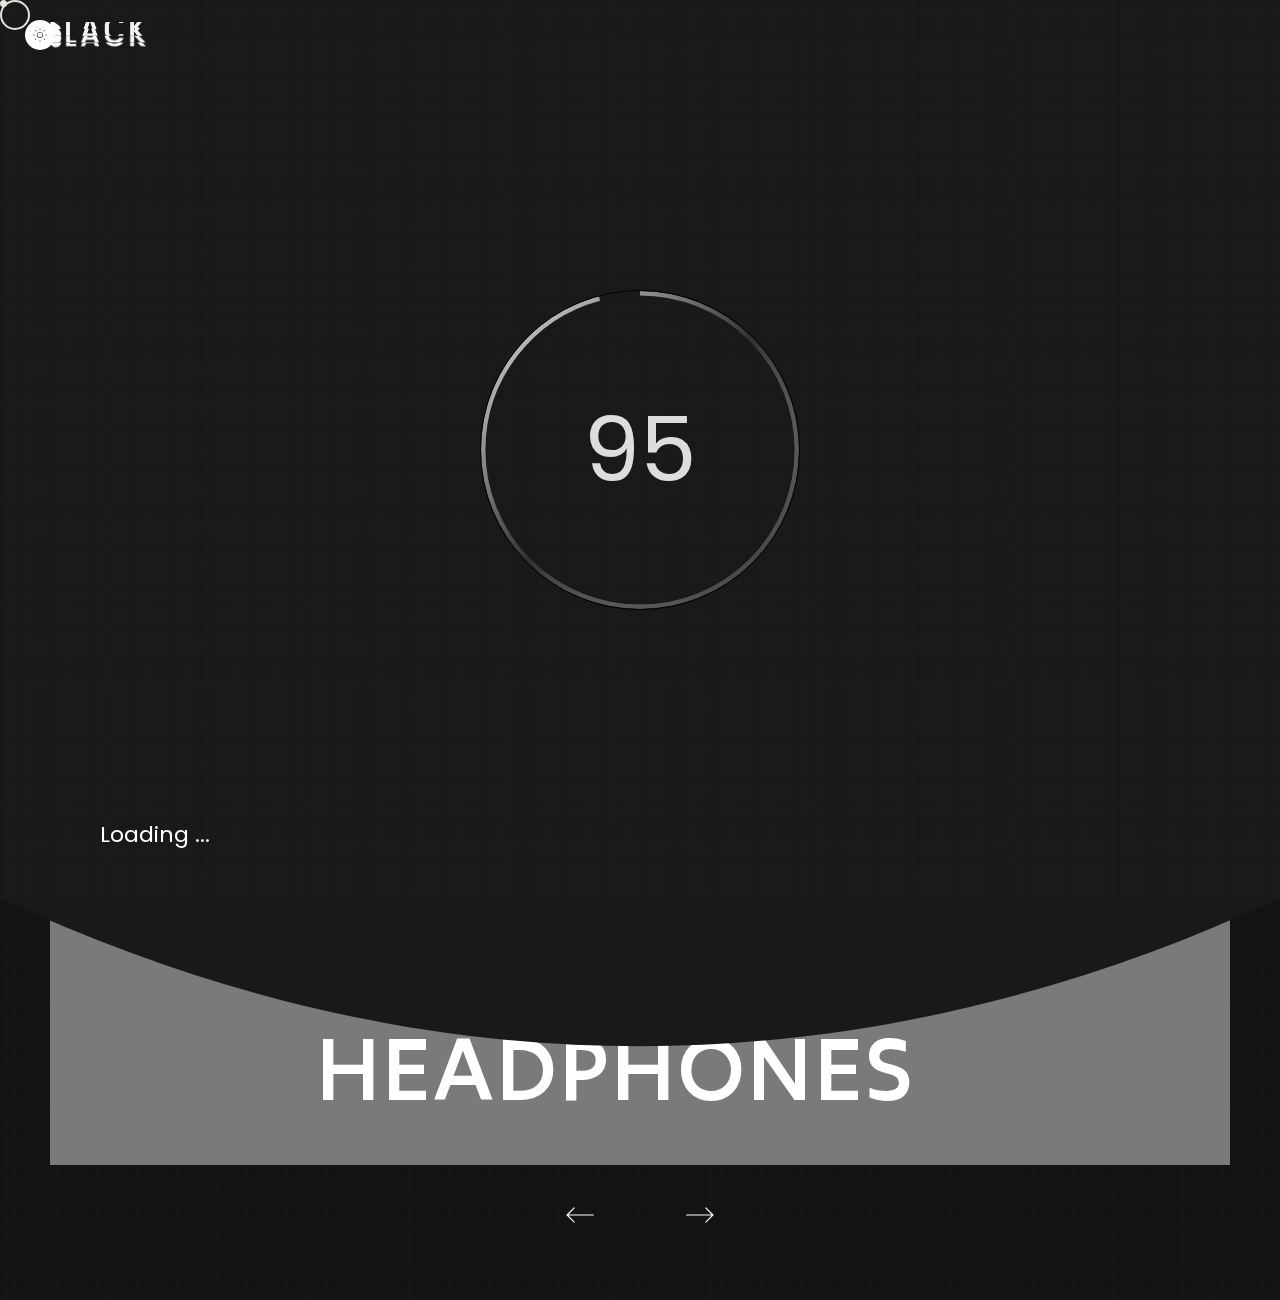
<file: carousel-portfolio-2.html>
<!doctype html>
<html class="no-js" lang="">

<head>
    <meta charset="utf-8">
    <meta name="description" content="">
    <meta name="viewport" content="width=device-width, initial-scale=1">

    <link rel="icon" href="assets/img/logo-32x32.png" sizes="32x32"/>
    <link rel="icon" href="assets/img/logo-192x192.png" sizes="192x192"/>

    <title>Portfolio | Blackdsn</title>

    <link href="assets/css/plugins.css" rel="stylesheet"/>
    <link rel="stylesheet" href="assets/css/style.css">
</head>

<body class="v-dark bg-dots dsn-ajax dsn-cursor-effect ">


<div id="dsn_preloader" class="preloader">

    <div class="dsnload p-absolute">
        <span class="dsnload__row">
            <span class="dsnload__img">
            <img src="assets/img/logo-light.png" class="logo-dark" alt="Blackdsn" decoding="async" loading="lazy"/>
            <img src="assets/img/logo.png" class="logo-light" alt="Blackdsn" decoding="async" loading="lazy"/>
            </span>
        </span>
        <span class="dsnload__row dsnload__row--sibling">
            <span class="dsnload__img">
                 <img src="assets/img/logo-light.png" class="logo-dark" alt="Blackdsn" decoding="async" loading="lazy"/>
            <img src="assets/img/logo.png" class="logo-light" alt="Blackdsn" decoding="async" loading="lazy"/>
            </span>
        </span>
        <span class="dsnload__row dsnload__row--sibling">
            <span class="dsnload__img">
                <img src="assets/img/logo-light.png" class="logo-dark" alt="Blackdsn" decoding="async" loading="lazy"/>
            <img src="assets/img/logo.png" class="logo-light" alt="Blackdsn" decoding="async" loading="lazy"/>
            </span>
        </span>
        <span class="dsnload__row dsnload__row--sibling">
            <span class="dsnload__img">
               <img src="assets/img/logo-light.png" class="logo-dark" alt="Blackdsn" decoding="async" loading="lazy"/>
            <img src="assets/img/logo.png" class="logo-light" alt="Blackdsn" decoding="async" loading="lazy"/>
            </span>
        </span>


    </div>
    <svg width="100%" height="100%" viewBox="0 0 100 100" class="v-middle" preserveAspectRatio="xMinYMin meet"
         fill="none">
        <linearGradient id="linearColors" x1="0" y1="0" x2="1" y2="1">
            <stop offset="0%" stop-color="var(--theme-color)"></stop>
            <stop offset="50%" stop-color="var(--border-color)"></stop>
            <stop offset="100%" stop-color="var(--assistant-color)"></stop>
        </linearGradient>
        <path class="dsn-progress-path" d="M50,1 a49,49 0 0,1 0,98 a49,49 0 0,1 0,-98"/>
    </svg>
    <div class="loading-circle v-middle">
        <p class="loading-count v-middle">0</p>
    </div>

    <span class="loading-text text-uppercase mt-30 dsn-container">Loading ...</span>
    <div class="bg-load background-section d-flex align-items-end">
        <svg class="dsn-separator-bottom dsn-icon-assistant-color" width="100%" height="100%" viewBox="0 0 100 10"
             preserveAspectRatio="none">
            <path class="path-anim separator__path" data-dsn-to="M 0 0 C 40 0 55 0 100 0 L 0 0 Z"
                  vector-effect="non-scaling-stroke" d="M 0 0 C 40 16 75 10 100 0 L 0 0 Z"></path>
        </svg>
    </div>

</div>

<main id="main_root" class="main-root">

    <!-- ========== Menu ========== -->
    <header id="site_menu_header" class="site-header  dsn-container d-none dsn-hamburger">
        <div class="main-logo">
            <a href="index.html" data-dsn-text="Blackdsn" class="custom-logo-link main-brand effect-ajax" rel="home"
               aria-current="page">
                <img src="assets/img/logo-light.png" class="custom-logo logo-light" alt="Blackdsn"/>
                <img src="assets/img/logo.png" class="custom-logo logo-dark" alt="Blackdsn"/>
            </a>
        </div>
        <nav class="main-navigation ">
            <div class="menu-cover-title header-container dsn-container">MENU</div>
            <ul id="dsn-primary-list" class="primary-nav h2">
                <li class="nav-item has-sub-menu">
                    <a title="Home" href="#0">
                        <span class="overflow ">Home</span>
                    </a>
                    <ul class="nav-item">
                        <li class="dsn-back">
                                <span>
                                    <svg xmlns="http://www.w3.org/2000/svg" x="0px" y="0px" width="30px"
                                         viewBox="0 0 400.004 400.004" xml:space="preserve">
                                        <g>
                                            <path
                                                    d="M382.688,182.686H59.116l77.209-77.214c6.764-6.76,6.764-17.726,0-24.485c-6.764-6.764-17.73-6.764-24.484,0L5.073,187.757 c-6.764,6.76-6.764,17.727,0,24.485l106.768,106.775c3.381,3.383,7.812,5.072,12.242,5.072c4.43,0,8.861-1.689,12.242-5.072 c6.764-6.76,6.764-17.726,0-24.484l-77.209-77.218h323.572c9.562,0,17.316-7.753,17.316-17.315 C400.004,190.438,392.251,182.686,382.688,182.686z"/>
                                        </g>
                                    </svg>
                                    <span class="text-toggle-back">
                                        <span class="text-name">Home</span>
                                        <span class="text-back">Back</span>
                                    </span>
                                </span>
                        </li>
                        <li class="nav-item ">
                            <a title="Home" href="index.html">
                                <span class="overflow">Main Demo</span>
                            </a>
                        </li>
                        <li class="nav-item ">
                            <a title="Business" href="business.html" data-dsn-text="Business">
                                <span class="overflow">Business</span>
                            </a>
                        </li>
                        <li class="nav-item ">
                            <a title="Architecture" href="architecture.html" data-dsn-text="Architecture">
                                <span class="overflow">Architecture</span>
                            </a>
                        </li>
                        <li class="nav-item ">
                            <a title="Personal" href="personal.html" data-dsn-text="Personal">
                                <span class="overflow">Personal</span>
                            </a>
                        </li>
                        <li class="nav-item ">
                            <a title="Photographer" href="photographer.html" data-dsn-text="Photographer">
                                <span class="overflow">Photographer</span>
                            </a>
                        </li>
                        <li class="nav-item ">
                            <a title="Resume" href="resume.html" data-dsn-text="Resume">
                                <span class="overflow">Resume</span>
                            </a>
                        </li>
                        <li class="nav-item ">
                            <a title="Portfolio" href="metro-portfolio-1.html" data-dsn-text="Our Portfolio">
                                <span class="overflow">Metro Portfolio 1</span>
                            </a>
                        </li>
                        <li class="nav-item ">
                            <a title="Portfolio" href="metro-portfolio-2.html" data-dsn-text="Our Portfolio">
                                <span class="overflow">Metro Portfolio 2</span>
                            </a>
                        </li>
                    </ul>
                </li>
                <li class="nav-item has-sub-menu">
                    <a title="Home" href="#0">
                        <span class="overflow ">Portfolio</span>
                    </a>
                    <ul class="nav-item">
                        <li class="dsn-back">
                                <span>
                                    <svg xmlns="http://www.w3.org/2000/svg" x="0px" y="0px" width="30px"
                                         viewBox="0 0 400.004 400.004" xml:space="preserve">
                                        <g>
                                            <path
                                                    d="M382.688,182.686H59.116l77.209-77.214c6.764-6.76,6.764-17.726,0-24.485c-6.764-6.764-17.73-6.764-24.484,0L5.073,187.757 c-6.764,6.76-6.764,17.727,0,24.485l106.768,106.775c3.381,3.383,7.812,5.072,12.242,5.072c4.43,0,8.861-1.689,12.242-5.072 c6.764-6.76,6.764-17.726,0-24.484l-77.209-77.218h323.572c9.562,0,17.316-7.753,17.316-17.315 C400.004,190.438,392.251,182.686,382.688,182.686z"/>
                                        </g>
                                    </svg>
                                    <span class="text-toggle-back">
                                        <span class="text-name">Portfolio</span>
                                        <span class="text-back">Back</span>
                                    </span>
                                </span>
                        </li>
                        <li class="nav-item has-sub-menu">
                            <a title="Carousel" href="#0" data-dsn-text="Business">
                                <span class="overflow">Carousel</span>
                            </a>
                            <ul class="nav-item">
                                <li class="dsn-back">
                                <span>
                                    <svg xmlns="http://www.w3.org/2000/svg" x="0px" y="0px" width="30px"
                                         viewBox="0 0 400.004 400.004" xml:space="preserve">
                                        <g>
                                            <path
                                                    d="M382.688,182.686H59.116l77.209-77.214c6.764-6.76,6.764-17.726,0-24.485c-6.764-6.764-17.73-6.764-24.484,0L5.073,187.757 c-6.764,6.76-6.764,17.727,0,24.485l106.768,106.775c3.381,3.383,7.812,5.072,12.242,5.072c4.43,0,8.861-1.689,12.242-5.072 c6.764-6.76,6.764-17.726,0-24.484l-77.209-77.218h323.572c9.562,0,17.316-7.753,17.316-17.315 C400.004,190.438,392.251,182.686,382.688,182.686z"/>
                                        </g>
                                    </svg>
                                    <span class="text-toggle-back">
                                        <span class="text-name">Carousel</span>
                                        <span class="text-back">Back</span>
                                    </span>
                                </span>
                                </li>
                                <li class="nav-item ">
                                    <a title="Carousel Portfolio 1" href="carousel-portfolio-1.html"
                                       data-dsn-text="Our Portfolio">
                                        <span class="overflow">Carousel Portfolio 1</span>
                                    </a>
                                </li>
                                <li class="nav-item ">
                                    <a title="Carousel Portfolio" href="carousel-portfolio-2.html"
                                       data-dsn-text="Our Portfolio">
                                        <span class="overflow">Carousel Portfolio 2</span>
                                    </a>
                                </li>
                                <li class="nav-item ">
                                    <a title="Carousel Portfolio 3" href="carousel-portfolio-3.html"
                                       data-dsn-text="Our Portfolio">
                                        <span class="overflow">Carousel Portfolio 3</span>
                                    </a>
                                </li>
                            </ul>
                        </li>

                        <li class="nav-item has-sub-menu">
                            <a title="Carousel" href="#0" data-dsn-text="Business">
                                <span class="overflow">Sliders</span>
                            </a>
                            <ul class="nav-item">
                                <li class="dsn-back">
                                <span>
                                    <svg xmlns="http://www.w3.org/2000/svg" x="0px" y="0px" width="30px"
                                         viewBox="0 0 400.004 400.004" xml:space="preserve">
                                        <g>
                                            <path
                                                    d="M382.688,182.686H59.116l77.209-77.214c6.764-6.76,6.764-17.726,0-24.485c-6.764-6.764-17.73-6.764-24.484,0L5.073,187.757 c-6.764,6.76-6.764,17.727,0,24.485l106.768,106.775c3.381,3.383,7.812,5.072,12.242,5.072c4.43,0,8.861-1.689,12.242-5.072 c6.764-6.76,6.764-17.726,0-24.484l-77.209-77.218h323.572c9.562,0,17.316-7.753,17.316-17.315 C400.004,190.438,392.251,182.686,382.688,182.686z"/>
                                        </g>
                                    </svg>
                                    <span class="text-toggle-back">
                                        <span class="text-name">Sliders</span>
                                        <span class="text-back">Back</span>
                                    </span>
                                </span>
                                </li>
                                <li class="nav-item has-sub-menu">
                                    <a title="Slider" href="#0" data-dsn-text="Our Portfolio">
                                        <span class="overflow">Fullscreen</span>
                                    </a>
                                    <ul class="nav-item">
                                        <li class="dsn-back">
                                            <span>
                                    <svg xmlns="http://www.w3.org/2000/svg" x="0px" y="0px" width="30px"
                                         viewBox="0 0 400.004 400.004" xml:space="preserve">
                                        <g>
                                            <path d="M382.688,182.686H59.116l77.209-77.214c6.764-6.76,6.764-17.726,0-24.485c-6.764-6.764-17.73-6.764-24.484,0L5.073,187.757 c-6.764,6.76-6.764,17.727,0,24.485l106.768,106.775c3.381,3.383,7.812,5.072,12.242,5.072c4.43,0,8.861-1.689,12.242-5.072 c6.764-6.76,6.764-17.726,0-24.484l-77.209-77.218h323.572c9.562,0,17.316-7.753,17.316-17.315 C400.004,190.438,392.251,182.686,382.688,182.686z"/>
                                        </g>
                                    </svg>
                                    <span class="text-toggle-back">
                                        <span class="text-name">Fullscreen</span>
                                        <span class="text-back">Back</span>
                                    </span>
                                </span>
                                        </li>
                                        <li class="nav-item ">
                                            <a title="Slider" href="fullscreen-distortion-horizontal.html" data-dsn-text="Our Portfolio">
                                                <span class="overflow">Slider Distortion / H</span>
                                            </a>
                                        </li>
                                        <li class="nav-item">

                                            <a title="Slider" href="fullscreen-distortion-vertical.html" data-dsn-text="Our Portfolio">
                                                <span class="overflow">Slider Distortion / V</span>
                                            </a>

                                        </li>
                                        <li class="nav-item">

                                            <a title="Slider" href="fullscreen-parallax-horizontal.html" data-dsn-text="Our Portfolio">
                                                <span class="overflow">Slider Parallax / H</span>
                                            </a>

                                        </li>
                                        <li class="nav-item">

                                            <a title="Slider" href="fullscreen-parallax-vertical.html" data-dsn-text="Our Portfolio">
                                                <span class="overflow">Slider Parallax / V</span>
                                            </a>
                                        </li>
                                    </ul>
                                </li>
                                <li class="nav-item has-sub-menu">
                                    <a title="Slider" href="#0" data-dsn-text="Our Portfolio">
                                        <span class="overflow">Padding</span>
                                    </a>
                                    <ul class="nav-item">
                                        <li class="dsn-back">
                                            <span>
                                    <svg xmlns="http://www.w3.org/2000/svg" x="0px" y="0px" width="30px"
                                         viewBox="0 0 400.004 400.004" xml:space="preserve">
                                        <g>
                                            <path d="M382.688,182.686H59.116l77.209-77.214c6.764-6.76,6.764-17.726,0-24.485c-6.764-6.764-17.73-6.764-24.484,0L5.073,187.757 c-6.764,6.76-6.764,17.727,0,24.485l106.768,106.775c3.381,3.383,7.812,5.072,12.242,5.072c4.43,0,8.861-1.689,12.242-5.072 c6.764-6.76,6.764-17.726,0-24.484l-77.209-77.218h323.572c9.562,0,17.316-7.753,17.316-17.315 C400.004,190.438,392.251,182.686,382.688,182.686z"/>
                                        </g>
                                    </svg>
                                    <span class="text-toggle-back">
                                        <span class="text-name">Padding</span>
                                        <span class="text-back">Back</span>
                                    </span>
                                </span>
                                        </li>
                                        <li class="nav-item ">
                                            <a title="Slider" href="padding-distortion-horizontal.html" data-dsn-text="Our Portfolio">
                                                <span class="overflow">Slider Distortion / H</span>
                                            </a>
                                        </li>
                                        <li class="nav-item">

                                            <a title="Slider" href="padding-distortion-vertical.html" data-dsn-text="Our Portfolio">
                                                <span class="overflow">Slider Distortion / V</span>
                                            </a>

                                        </li>
                                        <li class="nav-item">

                                            <a title="Slider" href="padding-parallax-horizontal.html" data-dsn-text="Our Portfolio">
                                                <span class="overflow">Slider Parallax / H</span>
                                            </a>

                                        </li>
                                        <li class="nav-item">

                                            <a title="Slider" href="padding-parallax-vertical.html" data-dsn-text="Our Portfolio">
                                                <span class="overflow">Slider Parallax / V</span>
                                            </a>
                                        </li>
                                    </ul>
                                </li>
                                <li class="nav-item has-sub-menu">
                                    <a title="Slider" href="#0" data-dsn-text="Our Portfolio">
                                        <span class="overflow">Halfscreen</span>
                                    </a>
                                    <ul class="nav-item">
                                        <li class="dsn-back">
                                            <span>
                                    <svg xmlns="http://www.w3.org/2000/svg" x="0px" y="0px" width="30px"
                                         viewBox="0 0 400.004 400.004" xml:space="preserve">
                                        <g>
                                            <path d="M382.688,182.686H59.116l77.209-77.214c6.764-6.76,6.764-17.726,0-24.485c-6.764-6.764-17.73-6.764-24.484,0L5.073,187.757 c-6.764,6.76-6.764,17.727,0,24.485l106.768,106.775c3.381,3.383,7.812,5.072,12.242,5.072c4.43,0,8.861-1.689,12.242-5.072 c6.764-6.76,6.764-17.726,0-24.484l-77.209-77.218h323.572c9.562,0,17.316-7.753,17.316-17.315 C400.004,190.438,392.251,182.686,382.688,182.686z"/>
                                        </g>
                                    </svg>
                                    <span class="text-toggle-back">
                                        <span class="text-name">Halfscreen</span>
                                        <span class="text-back">Back</span>
                                    </span>
                                </span>
                                        </li>
                                        <li class="nav-item ">
                                            <a title="Slider" href="half-distortion-horizontal.html" data-dsn-text="Our Portfolio">
                                                <span class="overflow">Slider Distortion / H</span>
                                            </a>
                                        </li>
                                        <li class="nav-item">

                                            <a title="Slider" href="half-distortion-vertical.html" data-dsn-text="Our Portfolio">
                                                <span class="overflow">Slider Distortion / V</span>
                                            </a>

                                        </li>
                                        <li class="nav-item">

                                            <a title="Slider" href="half-parallax-horizontal.html" data-dsn-text="Our Portfolio">
                                                <span class="overflow">Slider Parallax / H</span>
                                            </a>

                                        </li>
                                        <li class="nav-item">

                                            <a title="Slider" href="half-parallax-vertical.html" data-dsn-text="Our Portfolio">
                                                <span class="overflow">Slider Parallax / V</span>
                                            </a>
                                        </li>
                                    </ul>
                                </li>
                            </ul>


                        </li>

                        <li class="nav-item has-sub-menu">
                            <a title="Card" href="#0" data-dsn-text="Portfolio">
                                <span class="overflow">Card</span>
                            </a>
                            <ul class="nav-item">
                                <li class="dsn-back">
                                <span>
                                    <svg xmlns="http://www.w3.org/2000/svg" x="0px" y="0px" width="30px"
                                         viewBox="0 0 400.004 400.004" xml:space="preserve">
                                        <g>
                                            <path
                                                    d="M382.688,182.686H59.116l77.209-77.214c6.764-6.76,6.764-17.726,0-24.485c-6.764-6.764-17.73-6.764-24.484,0L5.073,187.757 c-6.764,6.76-6.764,17.727,0,24.485l106.768,106.775c3.381,3.383,7.812,5.072,12.242,5.072c4.43,0,8.861-1.689,12.242-5.072 c6.764-6.76,6.764-17.726,0-24.484l-77.209-77.218h323.572c9.562,0,17.316-7.753,17.316-17.315 C400.004,190.438,392.251,182.686,382.688,182.686z"/>
                                        </g>
                                    </svg>
                                    <span class="text-toggle-back">
                                        <span class="text-name">Card</span>
                                        <span class="text-back">Back</span>
                                    </span>
                                </span>
                                </li>
                                <li class="nav-item ">
                                    <a title="work card 1" href="work-card-1.html"
                                       data-dsn-text="Our Portfolio">
                                        <span class="overflow">Work Card 1</span>
                                    </a>
                                </li>
                                <li class="nav-item ">
                                    <a title="work card 2" href="work-card-2.html"
                                       data-dsn-text="Our Portfolio">
                                        <span class="overflow">Work Card 2</span>
                                    </a>
                                </li>

                            </ul>
                        </li>

                        <li class="nav-item has-sub-menu">
                            <a title="Card" href="#0" data-dsn-text="Portfolio">
                                <span class="overflow">Classic</span>
                            </a>
                            <ul class="nav-item">
                                <li class="dsn-back">
                                <span>
                                    <svg xmlns="http://www.w3.org/2000/svg" x="0px" y="0px" width="30px"
                                         viewBox="0 0 400.004 400.004" xml:space="preserve">
                                        <g>
                                            <path
                                                    d="M382.688,182.686H59.116l77.209-77.214c6.764-6.76,6.764-17.726,0-24.485c-6.764-6.764-17.73-6.764-24.484,0L5.073,187.757 c-6.764,6.76-6.764,17.727,0,24.485l106.768,106.775c3.381,3.383,7.812,5.072,12.242,5.072c4.43,0,8.861-1.689,12.242-5.072 c6.764-6.76,6.764-17.726,0-24.484l-77.209-77.218h323.572c9.562,0,17.316-7.753,17.316-17.315 C400.004,190.438,392.251,182.686,382.688,182.686z"/>
                                        </g>
                                    </svg>
                                    <span class="text-toggle-back">
                                        <span class="text-name">Classic</span>
                                        <span class="text-back">Back</span>
                                    </span>
                                </span>
                                </li>
                                <li class="nav-item ">
                                    <a title="work classic 1" href="work-classic-1.html"
                                       data-dsn-text="Our Portfolio">
                                        <span class="overflow">Work classic 1</span>
                                    </a>
                                </li>
                                <li class="nav-item ">
                                    <a title="work classic 2" href="work-classic-2.html"
                                       data-dsn-text="Our Portfolio">
                                        <span class="overflow">Work classic 2</span>
                                    </a>
                                </li>

                            </ul>
                        </li>

                        <li class="nav-item has-sub-menu">
                            <a title="List" href="#0" data-dsn-text="Portfolio">
                                <span class="overflow">List</span>
                            </a>
                            <ul class="nav-item">
                                <li class="dsn-back">
                                <span>
                                    <svg xmlns="http://www.w3.org/2000/svg" x="0px" y="0px" width="30px"
                                         viewBox="0 0 400.004 400.004" xml:space="preserve">
                                        <g>
                                            <path
                                                    d="M382.688,182.686H59.116l77.209-77.214c6.764-6.76,6.764-17.726,0-24.485c-6.764-6.764-17.73-6.764-24.484,0L5.073,187.757 c-6.764,6.76-6.764,17.727,0,24.485l106.768,106.775c3.381,3.383,7.812,5.072,12.242,5.072c4.43,0,8.861-1.689,12.242-5.072 c6.764-6.76,6.764-17.726,0-24.484l-77.209-77.218h323.572c9.562,0,17.316-7.753,17.316-17.315 C400.004,190.438,392.251,182.686,382.688,182.686z"/>
                                        </g>
                                    </svg>
                                    <span class="text-toggle-back">
                                        <span class="text-name">List</span>
                                        <span class="text-back">Back</span>
                                    </span>
                                </span>
                                </li>
                                <li class="nav-item ">
                                    <a title="work list 1" href="work-list-1.html"
                                       data-dsn-text="Our Portfolio">
                                        <span class="overflow">Work List 1</span>
                                    </a>
                                </li>
                                <li class="nav-item ">
                                    <a title="work list 2" href="work-list-2.html"
                                       data-dsn-text="Our Portfolio">
                                        <span class="overflow">Work List 2</span>
                                    </a>
                                </li>

                            </ul>
                        </li>

                        <li class="nav-item has-sub-menu">
                            <a title="Metro" href="#0" data-dsn-text="Portfolio">
                                <span class="overflow">Metro</span>
                            </a>
                            <ul class="nav-item">
                                <li class="dsn-back">
                                <span>
                                    <svg xmlns="http://www.w3.org/2000/svg" x="0px" y="0px" width="30px"
                                         viewBox="0 0 400.004 400.004" xml:space="preserve">
                                        <g>
                                            <path
                                                    d="M382.688,182.686H59.116l77.209-77.214c6.764-6.76,6.764-17.726,0-24.485c-6.764-6.764-17.73-6.764-24.484,0L5.073,187.757 c-6.764,6.76-6.764,17.727,0,24.485l106.768,106.775c3.381,3.383,7.812,5.072,12.242,5.072c4.43,0,8.861-1.689,12.242-5.072 c6.764-6.76,6.764-17.726,0-24.484l-77.209-77.218h323.572c9.562,0,17.316-7.753,17.316-17.315 C400.004,190.438,392.251,182.686,382.688,182.686z"/>
                                        </g>
                                    </svg>
                                    <span class="text-toggle-back">
                                        <span class="text-name">Metro</span>
                                        <span class="text-back">Back</span>
                                    </span>
                                </span>
                                </li>
                                <li class="nav-item ">
                                    <a title="work Metro 1" href="metro-portfolio-1.html"
                                       data-dsn-text="Our Portfolio">
                                        <span class="overflow">Work Metro 1</span>
                                    </a>
                                </li>
                                <li class="nav-item ">
                                    <a title="work Metro 2" href="metro-portfolio-2.html"
                                       data-dsn-text="Our Portfolio">
                                        <span class="overflow">Work Metro 2</span>
                                    </a>
                                </li>

                            </ul>
                        </li>
                    </ul>
                </li>
                <li class="nav-item has-sub-menu">
                    <a title="Home" href="#0">
                        <span class="overflow ">Works</span>
                    </a>
                    <ul class="nav-item">
                        <li class="dsn-back">
                                <span>
                                    <svg xmlns="http://www.w3.org/2000/svg" x="0px" y="0px" width="30px"
                                         viewBox="0 0 400.004 400.004" xml:space="preserve">
                                        <g>
                                            <path
                                                    d="M382.688,182.686H59.116l77.209-77.214c6.764-6.76,6.764-17.726,0-24.485c-6.764-6.764-17.73-6.764-24.484,0L5.073,187.757 c-6.764,6.76-6.764,17.727,0,24.485l106.768,106.775c3.381,3.383,7.812,5.072,12.242,5.072c4.43,0,8.861-1.689,12.242-5.072 c6.764-6.76,6.764-17.726,0-24.484l-77.209-77.218h323.572c9.562,0,17.316-7.753,17.316-17.315 C400.004,190.438,392.251,182.686,382.688,182.686z"/>
                                        </g>
                                    </svg>
                                    <span class="text-toggle-back">
                                        <span class="text-name">Works</span>
                                        <span class="text-back">Back</span>
                                    </span>
                                </span>
                        </li>
                        <li class="nav-item ">
                            <a title="VISIONAID" href="project-1.html" data-dsn-text="VISIONAID">
                                <span class="overflow">VISIONAID</span>
                            </a>
                        </li>
                        <li class="nav-item ">
                            <a title="MEN FASHION" href="project-2.html" data-dsn-text="MEN FASHION">
                                <span class="overflow">MEN FASHION</span>
                            </a>
                        </li>
                        <li class="nav-item ">
                            <a title="AUDI RS" href="project-3.html" data-dsn-text="AUDI RS">
                                <span class="overflow">AUDI RS</span>
                            </a>
                        </li>
                        <li class="nav-item ">
                            <a title="OPEN RUN" href="project-4.html" data-dsn-text="OPEN RUN">
                                <span class="overflow">OPEN RUN</span>
                            </a>
                        </li>
                        <li class="nav-item ">
                            <a title="DOG CHOW" href="project-5.html" data-dsn-text="DOG CHOW">
                                <span class="overflow">DOG CHOW</span>
                            </a>
                        </li>
                        <li class="nav-item ">
                            <a title="HEADPHONES" href="project-6.html" data-dsn-text="HEADPHONES">
                                <span class="overflow">HEADPHONES</span>
                            </a>
                        </li>

                    </ul>
                </li>
                <li class="nav-item has-sub-menu">
                    <a title="Home" href="#0">
                        <span class="overflow ">Blog</span>
                    </a>
                    <ul class="nav-item">
                        <li class="dsn-back">
                                <span>
                                    <svg xmlns="http://www.w3.org/2000/svg" x="0px" y="0px" width="30px"
                                         viewBox="0 0 400.004 400.004" xml:space="preserve">
                                        <g>
                                            <path
                                                    d="M382.688,182.686H59.116l77.209-77.214c6.764-6.76,6.764-17.726,0-24.485c-6.764-6.764-17.73-6.764-24.484,0L5.073,187.757 c-6.764,6.76-6.764,17.727,0,24.485l106.768,106.775c3.381,3.383,7.812,5.072,12.242,5.072c4.43,0,8.861-1.689,12.242-5.072 c6.764-6.76,6.764-17.726,0-24.484l-77.209-77.218h323.572c9.562,0,17.316-7.753,17.316-17.315 C400.004,190.438,392.251,182.686,382.688,182.686z"/>
                                        </g>
                                    </svg>
                                    <span class="text-toggle-back">
                                        <span class="text-name">Blog</span>
                                        <span class="text-back">Back</span>
                                    </span>
                                </span>
                        </li>
                        <li class="nav-item ">
                            <a title="Stories" href="stories.html" data-dsn-text="Stories">
                                <span class="overflow">Stories</span>
                            </a>
                        </li>
                        <li class="nav-item ">
                            <a title="Single Post" href="single-post.html" data-dsn-text="Single Post">
                                <span class="overflow">Single Post</span>
                            </a>
                        </li>


                    </ul>
                </li>
                <li class="nav-item ">
                    <a title="Service" href="service.html" >
                        <span class="overflow">Service</span>
                    </a>
                </li>
                <li class="nav-item ">
                    <a title="Home" href="about-us.html">
                        <span class="overflow">About</span>
                    </a>
                </li>
                <li class="nav-item ">
                    <a title="Home" href="contact.html">
                        <span class="overflow">Contact</span>
                    </a>
                </li>
            </ul>
            <div class="container-content  d-flex flex-column justify-content-center section-margin">
                <div class="nav__info">
                    <div class="nav-content">
                        <h5 class="sm-title-block mb-10">Studio</h5>
                        26-30 New Damietta
                        El-Mahalla El-Kubra, SK1 66LM

                    </div>
                    <div class="nav-content mt-30">
                        <h5 class="sm-title-block mb-10">Contact</h5>
                        <p class="links over-hidden mb-1">
                            <a class="link-hover d-block" href="tel:00201004392260" data-hover-text="+00 (2)012 3321">+00 (2)01004392260</a>
                            <a class="link-hover" href="tel:00201024552406" data-hover-text="+00 (2)012 3321">+00 (2)01024552406</a>
                        </p>
                        <p class="links over-hidden"><a class="link-hover" href="mailto:info@dsngrid.com"
                                                        data-hover-text="info@dsngrid.com">info@dsngrid.com</a></p>

                    </div>
                </div>
                <div class="nav-social nav-content mt-30">
                    <div class="nav-social-inner p-relative">
                        <h5 class="sm-title-block mb-10">Follow us</h5>
                        <ul style="--dsn-li-name: dsn6;">
                            <li style="--dsn-li-index: 0;"><a href="#0" target="_blank"
                                                              rel="nofollow noopener noreferrer">Dribbble.</a></li>
                            <li style="--dsn-li-index: 1;"><a href="#0" target="_blank"
                                                              rel="nofollow noopener noreferrer">Behance.</a></li>
                            <li style="--dsn-li-index: 2;"><a href="#0" target="_blank"
                                                              rel="nofollow noopener noreferrer">Linkedin.</a></li>
                            <li style="--dsn-li-index: 3;"><a href="#0" target="_blank"
                                                              rel="nofollow noopener noreferrer">Twitter.</a></li>
                        </ul>
                    </div>
                </div>
            </div>
        </nav>
        <div id="navbar_toggle" class="navbar-toggle">
            <div class="toggle-icon">
                <div class="toggle-line"></div>
                <div class="toggle-line"></div>
                <div class="toggle-line"></div>
            </div>
            <div class="toggle-text">
                <div class="text-menu">Menu</div>
                <div class="text-open">Open</div>
                <div class="text-close">Close</div>
            </div>
        </div>
        <div class="bg-load background-main"></div>

        <svg width="100%" height="100%" viewBox="0 0 100 100" preserveAspectRatio="none"
             class="bg-load dsn-svg-transition">
            <path vector-effect="non-scaling-stroke" d="M 0 100 V 100 Q 50 100 100 100 V 100 z"/>
        </svg>

    </header>
    <!-- ========== End Menu ========== -->

    <!-- ========== Portfolio ========== -->
    <div class="p-relative">
        <div class="p-relative dsn-style-cards dsn-align-center ">
            <div class="root-posts">
                <div class="dsn-posts dsn-post-type-cards box-image-normal dsn-container">
                    <div class="has-parallax-image dsn-swiper p-relative "
                         data-dsn-option='{"slidesPerView":1,"spaceBetween":60 , "mousewheel":true}'>
                        <div class="swiper-container ">
                            <div class="swiper-wrapper v-dark-head">
                                <article
                                        class="dsn-item-post grid-item over-hidden p-relative box-hover-image swiper-slide">
                                    <div class="box-content d-flex ">
                                        <a class="effect-ajax box-image-link bg-shadow" href="project-6.html"
                                           data-dsn-ajax="work" title="HEADPHONES">
                                            <div class="box-image-bg before-z-index dsn-swiper-parallax-transform"
                                                 data-swiper-parallax-scale="1.2"
                                                 data-overlay="4">
                                                <img class="cover-bg-img" src="assets/img/portfolio/project6/1.jpg"
                                                     alt=""/>
                                            </div>
                                        </a>
                                        <div class="post-content dsn-bg p-relative z-index-1 d-flex flex-column text-center"
                                             data-swiper-parallax-opacity="0" data-swiper-parallax="100%">
                                            <div class="post-title-info">
                                                <div class="post-meta max-w750">
                                                    <div class="p-relative d-inline-block dsn-category dsn-bg metas mb-10 entry-meta">
                                                        <span data-separator="&">Production</span>
                                                    </div>
                                                </div>
                                                <h2 class="post-title title">
                                                    <a href="project-6.html" class="effect-ajax"
                                                       data-dsn-ajax="work">
                                                        HEADPHONES
                                                    </a>
                                                </h2>
                                            </div>


                                        </div>
                                    </div>


                                </article>
                                <article
                                        class="dsn-item-post grid-item over-hidden p-relative box-hover-image swiper-slide">
                                    <div class="box-content d-flex ">
                                        <a class="effect-ajax box-image-link bg-shadow" href="project-5.html"
                                           data-dsn-ajax="work" title="DOG CHOW">
                                            <div class="box-image-bg before-z-index dsn-swiper-parallax-transform"
                                                 data-swiper-parallax-scale="1.2"
                                                 data-overlay="3">
                                                <img class="cover-bg-img" src="assets/img/portfolio/project5/1.jpg"
                                                     alt=""/>
                                            </div>
                                        </a>
                                        <div class="post-content dsn-bg p-relative z-index-1 d-flex flex-column text-center"
                                             data-swiper-parallax-opacity="0" data-swiper-parallax="100%">
                                            <div class="post-title-info">
                                                <div class="post-meta max-w750">
                                                    <div class="p-relative d-inline-block dsn-category dsn-bg metas mb-10 entry-meta">
                                                        <span data-separator=" & ">Photography</span>
                                                        <span data-separator=" & ">Production</span>
                                                    </div>
                                                </div>
                                                <h2 class="post-title title">
                                                    <a href="project-5.html" class="effect-ajax"
                                                       data-dsn-ajax="work">
                                                        DOG CHOW
                                                    </a>
                                                </h2>
                                            </div>


                                        </div>
                                    </div>


                                </article>
                                <article
                                        class="dsn-item-post grid-item over-hidden p-relative box-hover-image swiper-slide">
                                    <div class="box-content d-flex ">
                                        <a class="effect-ajax box-image-link bg-shadow" href="project-4.html"
                                           data-dsn-ajax="work" title="OPEN RUN">
                                            <div class="box-image-bg before-z-index dsn-swiper-parallax-transform"
                                                 data-swiper-parallax-scale="1.2"
                                                 data-overlay="2">
                                                <img class="cover-bg-img" src="assets/img/portfolio/project4/1.jpg"
                                                     alt=""/>
                                            </div>
                                        </a>
                                        <div class="post-content dsn-bg p-relative z-index-1 d-flex flex-column text-center"
                                             data-swiper-parallax-opacity="0" data-swiper-parallax="100%">
                                            <div class="post-title-info">
                                                <div class="post-meta max-w750">
                                                    <div class="p-relative d-inline-block dsn-category dsn-bg metas mb-10 entry-meta">
                                                        <span data-separator=" & ">Production</span>
                                                    </div>
                                                </div>
                                                <h2 class="post-title title">
                                                    <a href="project-4.html" class="effect-ajax"
                                                       data-dsn-ajax="work">
                                                        OPEN RUN
                                                    </a>
                                                </h2>
                                            </div>


                                        </div>
                                    </div>


                                </article>
                                <article
                                        class="dsn-item-post grid-item over-hidden p-relative box-hover-image swiper-slide">
                                    <div class="box-content d-flex ">
                                        <a class="effect-ajax box-image-link bg-shadow" href="project-3.html"
                                           data-dsn-ajax="work" title="AUDI RS">
                                            <div class="box-image-bg before-z-index dsn-swiper-parallax-transform"
                                                 data-swiper-parallax-scale="1.2"
                                                 data-overlay="2">
                                                <img class="cover-bg-img" src="assets/img/portfolio/project3/1.jpg"
                                                     alt=""/>
                                            </div>
                                        </a>
                                        <div class="post-content dsn-bg p-relative z-index-1 d-flex flex-column text-center"
                                             data-swiper-parallax-opacity="0" data-swiper-parallax="100%">
                                            <div class="post-title-info">
                                                <div class="post-meta max-w750">
                                                    <div class="p-relative d-inline-block dsn-category dsn-bg metas mb-10 entry-meta">
                                                        <span data-separator=" & ">Photography</span>
                                                        <span data-separator=" & ">Production</span>
                                                    </div>
                                                </div>
                                                <h2 class="post-title title">
                                                    <a href="project-3.html" class="effect-ajax"
                                                       data-dsn-ajax="work">
                                                        AUDI RS
                                                    </a>
                                                </h2>
                                            </div>


                                        </div>
                                    </div>


                                </article>
                                <article
                                        class="dsn-item-post grid-item over-hidden p-relative box-hover-image swiper-slide">
                                    <div class="box-content d-flex ">
                                        <a class="effect-ajax box-image-link bg-shadow" href="project-2.html"
                                           data-dsn-ajax="work" title="MEN FASHION">
                                            <div class="box-image-bg before-z-index dsn-swiper-parallax-transform"
                                                 data-swiper-parallax-scale="1.2"
                                                 data-overlay="4">
                                                <img class="cover-bg-img" src="assets/img/portfolio/project2/1.jpg"
                                                     alt=""/>
                                            </div>
                                        </a>
                                        <div class="post-content dsn-bg p-relative z-index-1 d-flex flex-column text-center"
                                             data-swiper-parallax-opacity="0" data-swiper-parallax="100%">
                                            <div class="post-title-info">
                                                <div class="post-meta max-w750">
                                                    <div class="p-relative d-inline-block dsn-category dsn-bg metas mb-10 entry-meta">
                                                        <span data-separator=" & ">Photography</span>
                                                    </div>
                                                </div>
                                                <h2 class="post-title title">
                                                    <a href="project-2.html" class="effect-ajax"
                                                       data-dsn-ajax="work">
                                                        MEN FASHION
                                                    </a>
                                                </h2>
                                            </div>


                                        </div>
                                    </div>


                                </article>
                                <article
                                        class="dsn-item-post grid-item over-hidden p-relative box-hover-image swiper-slide">
                                    <div class="box-content d-flex ">
                                        <a class="effect-ajax box-image-link bg-shadow" href="project-1.html"
                                           data-dsn-ajax="work" title="VISIONAID">
                                            <div class="box-image-bg before-z-index dsn-swiper-parallax-transform"
                                                 data-swiper-parallax-scale="1.2"
                                                 data-overlay="4">
                                                <img class="cover-bg-img" src="assets/img/portfolio/project1/1.jpg"
                                                     alt=""/>
                                            </div>
                                        </a>
                                        <div class="post-content dsn-bg p-relative z-index-1 d-flex flex-column text-center"
                                             data-swiper-parallax-opacity="0" data-swiper-parallax="100%">
                                            <div class="post-title-info">
                                                <div class="post-meta max-w750">
                                                    <div class="p-relative d-inline-block dsn-category dsn-bg metas mb-10 entry-meta">
                                                        <span data-separator=" & ">Creative</span>
                                                        <span data-separator=" & ">Photography</span>
                                                    </div>
                                                </div>
                                                <h2 class="post-title title">
                                                    <a href="project-1.html" class="effect-ajax"
                                                       data-dsn-ajax="work">
                                                        VISIONAID
                                                    </a>
                                                </h2>
                                            </div>


                                        </div>
                                    </div>


                                </article>
                            </div>

                        </div>
                        <div class="dsn-swiper-paginate p-absolute  dsn-nav-arrow d-flex p-relative w-100 h-100 mt-50 dsn-container justify-content-center dsn-icon-heading-color">
                            <div class="border-color-default swiper-prev background-section image-zoom move-circle dsn-nav-left" data-dsn="parallax" >
                                <div class="dsn-icon">
                                    <svg xmlns="http://www.w3.org/2000/svg" viewBox="0 0 25 25">
                                        <g>
                                            <polygon
                                                    points="24 12.001 2.914 12.001 8.208 6.706 7.501 5.999 1 12.501 7.5 19.001 8.207 18.294 2.914 13.001 24 13.001 24 12.001"/>
                                        </g>
                                    </svg>
                                </div>

                            </div>
                            <div class="border-color-default swiper-next background-section image-zoom move-circle dsn-nav-right" data-dsn="parallax" >
                                <div class="dsn-icon">
                                    <svg xmlns="http://www.w3.org/2000/svg" viewBox="0 0 25 25">
                                        <g>
                                            <polygon
                                                    points="24 12.001 2.914 12.001 8.208 6.706 7.501 5.999 1 12.501 7.5 19.001 8.207 18.294 2.914 13.001 24 13.001 24 12.001"/>
                                        </g>
                                    </svg>
                                </div>
                            </div>
                        </div>
                    </div>
                </div>
            </div>
        </div>
    </div>
    <!-- ========== End Portfolio ========== -->
</main>

<!-- ========== Cursor ========== -->
<div id="dsn_cursor" class="ball"></div>
<div id="dsn_cursor_inner" class="ball"></div>
<!-- ========== End Cursor ========== -->


<!-- ==========  Social ========== -->
<div class="social-side d-flex align-items-center flex-column justify-content-center">

    <ul class="socials d-flex flex-column-reverse">
        <li style="--dsn-index-animate : 0;">
            <a href="#0" target="_blank" rel="nofollow">
                <i class="fab fa-facebook-f" aria-hidden="true"></i> <span>Fb</span>
            </a>
        </li>
        <li style="--dsn-index-animate : 1;">
            <a href="#0" target="_blank" rel="nofollow">
                <i class="fab fa-instagram" aria-hidden="true"></i><span>Instagram</span>
            </a>
        </li>
        <li style="--dsn-index-animate : 2;">
            <a href="#0" target="_blank" rel="nofollow">
                <i class="fab fa-twitter" aria-hidden="true"></i><span>Tw</span>
            </a>
        </li>
        <li style="--dsn-index-animate : 3;">
            <a href="#0" target="_blank" rel="nofollow">
                <i class="fab fa-linkedin-in" aria-hidden="true"></i><span>Linkedin</span>
            </a>
        </li>
    </ul>
    <div class="icon">FOLLOW US</div>
</div>
<!-- ========== End Social ========== -->

<!-- ========== Style Option Page ========== -->
<div id="dsn_box_options" class="day-night">
    <div class="night active" data-dsn-theme="dark">
        <svg width="48" height="48" viewBox="0 0 48 48">
            <rect x="12.3" y="23.5" width="2.6" height="1"></rect>
            <rect x="16.1" y="15.3" transform="matrix(0.7071 -0.7071 0.7071 0.7071 -6.8871 16.5732)" width="1"
                  height="2.6"></rect>
            <rect x="23.5" y="12.3" width="1" height="2.6"></rect>
            <rect x="30.1" y="16.1" transform="matrix(0.7071 -0.7071 0.7071 0.7071 -2.5145 27.0538)" width="2.6"
                  height="1"></rect>
            <rect x="33.1" y="23.5" width="2.6" height="1"></rect>
            <rect x="30.9" y="30.1" transform="matrix(0.7071 -0.7071 0.7071 0.7071 -12.9952 31.4264)" width="1"
                  height="2.6"></rect>
            <rect x="23.5" y="33.1" width="1" height="2.6"></rect>
            <rect x="15.3" y="30.9" transform="matrix(0.7071 -0.7071 0.7071 0.7071 -17.3677 20.9457)" width="2.6"
                  height="1"></rect>
            <path
                    d="M24,18.7c-2.9,0-5.3,2.4-5.3,5.3s2.4,5.3,5.3,5.3s5.3-2.4,5.3-5.3S26.9,18.7,24,18.7z M24,28.3c-2.4,0-4.3-1.9-4.3-4.3s1.9-4.3,4.3-4.3s4.3,1.9,4.3,4.3S26.4,28.3,24,28.3z">
            </path>
        </svg>

    </div>
    <div class="moon" data-dsn-theme="night">
        <svg width="48" height="48" viewBox="0 0 48 48">
            <path
                    d="M24,33.9c-5.4,0-9.9-4.4-9.9-9.9c0-4.3,2.7-8,6.8-9.4l0.8-0.3l-0.1,0.9c-0.2,0.6-0.2,1.3-0.2,1.9c0,5.2,4.3,9.5,9.5,9.5c0.6,0,1.3-0.1,1.9-0.2l0.8-0.2L33.3,27C32,31.1,28.3,33.9,24,33.9z M20.4,15.9c-3.2,1.4-5.3,4.5-5.3,8.1c0,4.9,4,8.9,8.9,8.9c3.6,0,6.7-2.1,8.1-5.3c-0.4,0-0.8,0.1-1.3,0.1c-5.8,0-10.5-4.7-10.5-10.5C20.4,16.7,20.4,16.3,20.4,15.9z">
            </path>
        </svg>
    </div>
</div>
<!-- ========== End Style Option Page ========== -->

<!-- ========== Line BG ========== -->
<div id="line_head"><span class="container"></span></div>
<!-- ========== End Line BG ========== -->


<script src="assets/js/jquery-3.1.1.min.js"></script>
<script src="assets/js/plugins.min.js"></script>
<script src="assets/js/plugins/dsn-grid.min.js"></script>
<script src="assets/js/custom.js"></script>

</body>

</html>
</file>
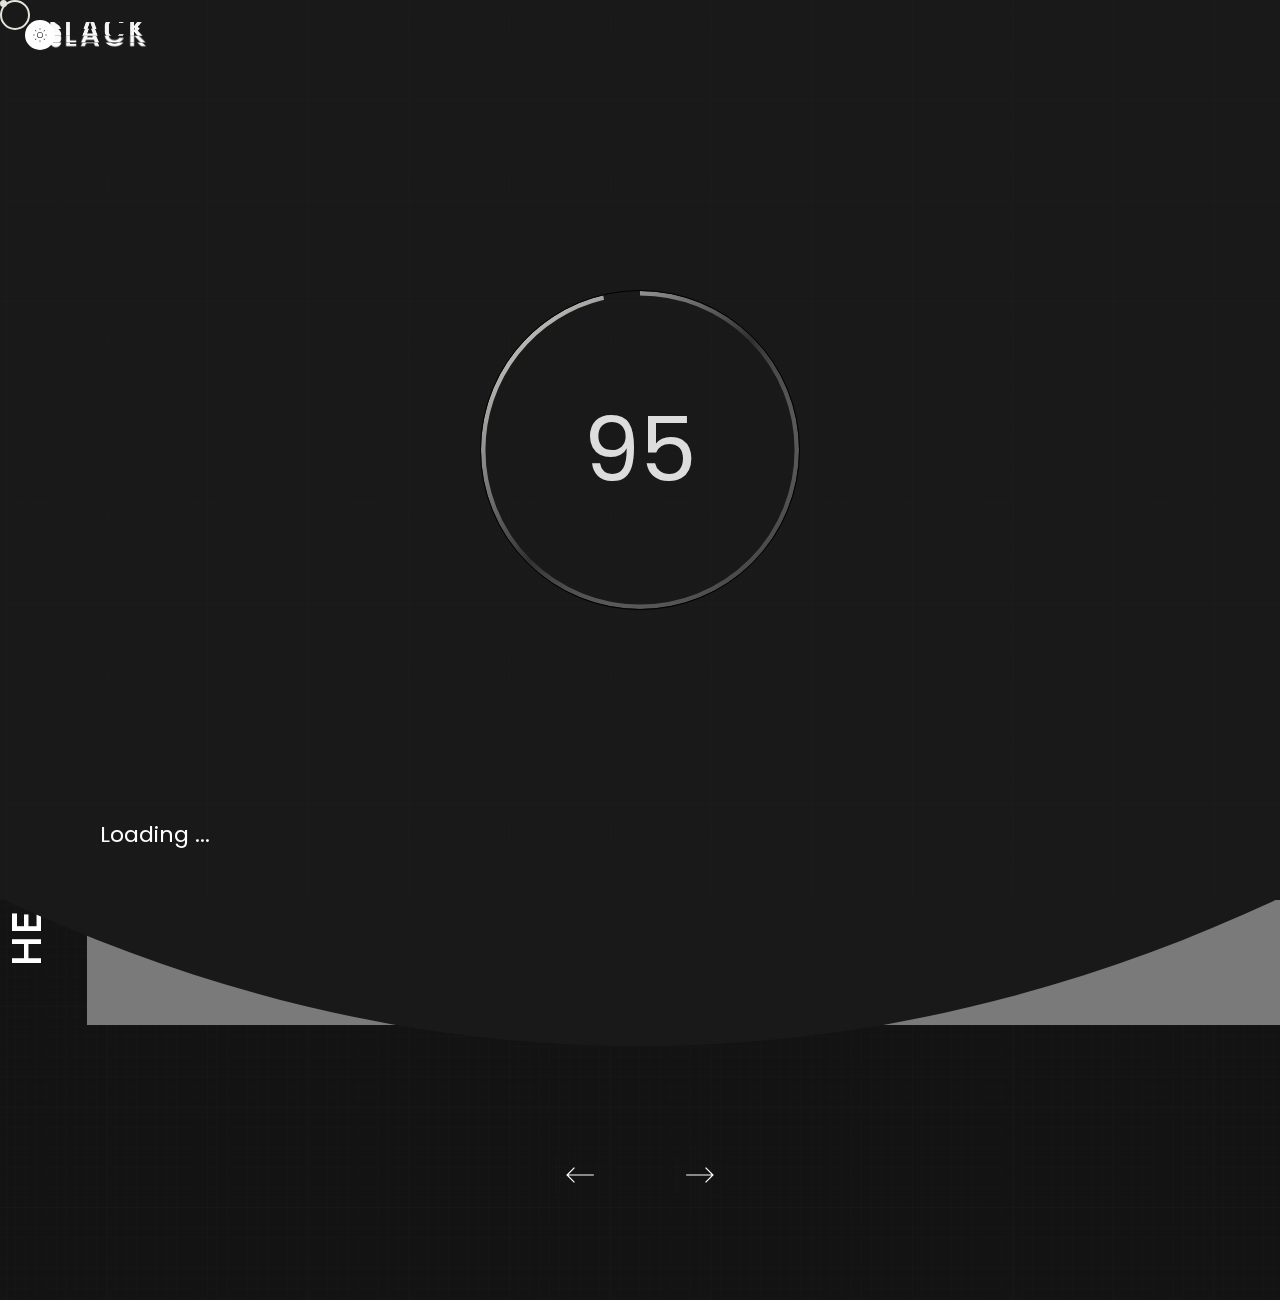
<file: carousel-portfolio-3.html>
<!doctype html>
<html class="no-js" lang="">

<head>
    <meta charset="utf-8">
    <meta name="description" content="">
    <meta name="viewport" content="width=device-width, initial-scale=1">

    <link rel="icon" href="assets/img/logo-32x32.png" sizes="32x32"/>
    <link rel="icon" href="assets/img/logo-192x192.png" sizes="192x192"/>

    <title>Portfolio | Blackdsn</title>

    <link href="assets/css/plugins.css" rel="stylesheet"/>
    <link rel="stylesheet" href="assets/css/style.css">
</head>

<body class="v-dark bg-dots dsn-ajax dsn-cursor-effect ">


<div id="dsn_preloader" class="preloader">

    <div class="dsnload p-absolute">
        <span class="dsnload__row">
            <span class="dsnload__img">
            <img src="assets/img/logo-light.png" class="logo-dark" alt="Blackdsn" decoding="async" loading="lazy"/>
            <img src="assets/img/logo.png" class="logo-light" alt="Blackdsn" decoding="async" loading="lazy"/>
            </span>
        </span>
        <span class="dsnload__row dsnload__row--sibling">
            <span class="dsnload__img">
                 <img src="assets/img/logo-light.png" class="logo-dark" alt="Blackdsn" decoding="async" loading="lazy"/>
            <img src="assets/img/logo.png" class="logo-light" alt="Blackdsn" decoding="async" loading="lazy"/>
            </span>
        </span>
        <span class="dsnload__row dsnload__row--sibling">
            <span class="dsnload__img">
                <img src="assets/img/logo-light.png" class="logo-dark" alt="Blackdsn" decoding="async" loading="lazy"/>
            <img src="assets/img/logo.png" class="logo-light" alt="Blackdsn" decoding="async" loading="lazy"/>
            </span>
        </span>
        <span class="dsnload__row dsnload__row--sibling">
            <span class="dsnload__img">
               <img src="assets/img/logo-light.png" class="logo-dark" alt="Blackdsn" decoding="async" loading="lazy"/>
            <img src="assets/img/logo.png" class="logo-light" alt="Blackdsn" decoding="async" loading="lazy"/>
            </span>
        </span>


    </div>
    <svg width="100%" height="100%" viewBox="0 0 100 100" class="v-middle" preserveAspectRatio="xMinYMin meet"
         fill="none">
        <linearGradient id="linearColors" x1="0" y1="0" x2="1" y2="1">
            <stop offset="0%" stop-color="var(--theme-color)"></stop>
            <stop offset="50%" stop-color="var(--border-color)"></stop>
            <stop offset="100%" stop-color="var(--assistant-color)"></stop>
        </linearGradient>
        <path class="dsn-progress-path" d="M50,1 a49,49 0 0,1 0,98 a49,49 0 0,1 0,-98"/>
    </svg>
    <div class="loading-circle v-middle">
        <p class="loading-count v-middle">0</p>
    </div>

    <span class="loading-text text-uppercase mt-30 dsn-container">Loading ...</span>
    <div class="bg-load background-section d-flex align-items-end">
        <svg class="dsn-separator-bottom dsn-icon-assistant-color" width="100%" height="100%" viewBox="0 0 100 10"
             preserveAspectRatio="none">
            <path class="path-anim separator__path" data-dsn-to="M 0 0 C 40 0 55 0 100 0 L 0 0 Z"
                  vector-effect="non-scaling-stroke" d="M 0 0 C 40 16 75 10 100 0 L 0 0 Z"></path>
        </svg>
    </div>

</div>

<main id="main_root" class="main-root">

    <!-- ========== Menu ========== -->
    <header id="site_menu_header" class="site-header  dsn-container d-none dsn-hamburger">
        <div class="main-logo">
            <a href="index.html" data-dsn-text="Blackdsn" class="custom-logo-link main-brand effect-ajax" rel="home"
               aria-current="page">
                <img src="assets/img/logo-light.png" class="custom-logo logo-light" alt="Blackdsn"/>
                <img src="assets/img/logo.png" class="custom-logo logo-dark" alt="Blackdsn"/>
            </a>
        </div>
        <nav class="main-navigation ">
            <div class="menu-cover-title header-container dsn-container">MENU</div>
            <ul id="dsn-primary-list" class="primary-nav h2">
                <li class="nav-item has-sub-menu">
                    <a title="Home" href="#0">
                        <span class="overflow ">Home</span>
                    </a>
                    <ul class="nav-item">
                        <li class="dsn-back">
                                <span>
                                    <svg xmlns="http://www.w3.org/2000/svg" x="0px" y="0px" width="30px"
                                         viewBox="0 0 400.004 400.004" xml:space="preserve">
                                        <g>
                                            <path
                                                    d="M382.688,182.686H59.116l77.209-77.214c6.764-6.76,6.764-17.726,0-24.485c-6.764-6.764-17.73-6.764-24.484,0L5.073,187.757 c-6.764,6.76-6.764,17.727,0,24.485l106.768,106.775c3.381,3.383,7.812,5.072,12.242,5.072c4.43,0,8.861-1.689,12.242-5.072 c6.764-6.76,6.764-17.726,0-24.484l-77.209-77.218h323.572c9.562,0,17.316-7.753,17.316-17.315 C400.004,190.438,392.251,182.686,382.688,182.686z"/>
                                        </g>
                                    </svg>
                                    <span class="text-toggle-back">
                                        <span class="text-name">Home</span>
                                        <span class="text-back">Back</span>
                                    </span>
                                </span>
                        </li>
                        <li class="nav-item ">
                            <a title="Home" href="index.html">
                                <span class="overflow">Main Demo</span>
                            </a>
                        </li>
                        <li class="nav-item ">
                            <a title="Business" href="business.html" data-dsn-text="Business">
                                <span class="overflow">Business</span>
                            </a>
                        </li>
                        <li class="nav-item ">
                            <a title="Architecture" href="architecture.html" data-dsn-text="Architecture">
                                <span class="overflow">Architecture</span>
                            </a>
                        </li>
                        <li class="nav-item ">
                            <a title="Personal" href="personal.html" data-dsn-text="Personal">
                                <span class="overflow">Personal</span>
                            </a>
                        </li>
                        <li class="nav-item ">
                            <a title="Photographer" href="photographer.html" data-dsn-text="Photographer">
                                <span class="overflow">Photographer</span>
                            </a>
                        </li>
                        <li class="nav-item ">
                            <a title="Resume" href="resume.html" data-dsn-text="Resume">
                                <span class="overflow">Resume</span>
                            </a>
                        </li>
                        <li class="nav-item ">
                            <a title="Portfolio" href="metro-portfolio-1.html" data-dsn-text="Our Portfolio">
                                <span class="overflow">Metro Portfolio 1</span>
                            </a>
                        </li>
                        <li class="nav-item ">
                            <a title="Portfolio" href="metro-portfolio-2.html" data-dsn-text="Our Portfolio">
                                <span class="overflow">Metro Portfolio 2</span>
                            </a>
                        </li>
                    </ul>
                </li>
                <li class="nav-item has-sub-menu">
                    <a title="Home" href="#0">
                        <span class="overflow ">Portfolio</span>
                    </a>
                    <ul class="nav-item">
                        <li class="dsn-back">
                                <span>
                                    <svg xmlns="http://www.w3.org/2000/svg" x="0px" y="0px" width="30px"
                                         viewBox="0 0 400.004 400.004" xml:space="preserve">
                                        <g>
                                            <path
                                                    d="M382.688,182.686H59.116l77.209-77.214c6.764-6.76,6.764-17.726,0-24.485c-6.764-6.764-17.73-6.764-24.484,0L5.073,187.757 c-6.764,6.76-6.764,17.727,0,24.485l106.768,106.775c3.381,3.383,7.812,5.072,12.242,5.072c4.43,0,8.861-1.689,12.242-5.072 c6.764-6.76,6.764-17.726,0-24.484l-77.209-77.218h323.572c9.562,0,17.316-7.753,17.316-17.315 C400.004,190.438,392.251,182.686,382.688,182.686z"/>
                                        </g>
                                    </svg>
                                    <span class="text-toggle-back">
                                        <span class="text-name">Portfolio</span>
                                        <span class="text-back">Back</span>
                                    </span>
                                </span>
                        </li>
                        <li class="nav-item has-sub-menu">
                            <a title="Carousel" href="#0" data-dsn-text="Business">
                                <span class="overflow">Carousel</span>
                            </a>
                            <ul class="nav-item">
                                <li class="dsn-back">
                                <span>
                                    <svg xmlns="http://www.w3.org/2000/svg" x="0px" y="0px" width="30px"
                                         viewBox="0 0 400.004 400.004" xml:space="preserve">
                                        <g>
                                            <path
                                                    d="M382.688,182.686H59.116l77.209-77.214c6.764-6.76,6.764-17.726,0-24.485c-6.764-6.764-17.73-6.764-24.484,0L5.073,187.757 c-6.764,6.76-6.764,17.727,0,24.485l106.768,106.775c3.381,3.383,7.812,5.072,12.242,5.072c4.43,0,8.861-1.689,12.242-5.072 c6.764-6.76,6.764-17.726,0-24.484l-77.209-77.218h323.572c9.562,0,17.316-7.753,17.316-17.315 C400.004,190.438,392.251,182.686,382.688,182.686z"/>
                                        </g>
                                    </svg>
                                    <span class="text-toggle-back">
                                        <span class="text-name">Carousel</span>
                                        <span class="text-back">Back</span>
                                    </span>
                                </span>
                                </li>
                                <li class="nav-item ">
                                    <a title="Carousel Portfolio 1" href="carousel-portfolio-1.html"
                                       data-dsn-text="Our Portfolio">
                                        <span class="overflow">Carousel Portfolio 1</span>
                                    </a>
                                </li>
                                <li class="nav-item ">
                                    <a title="Carousel Portfolio" href="carousel-portfolio-2.html"
                                       data-dsn-text="Our Portfolio">
                                        <span class="overflow">Carousel Portfolio 2</span>
                                    </a>
                                </li>
                                <li class="nav-item ">
                                    <a title="Carousel Portfolio 3" href="carousel-portfolio-3.html"
                                       data-dsn-text="Our Portfolio">
                                        <span class="overflow">Carousel Portfolio 3</span>
                                    </a>
                                </li>
                            </ul>
                        </li>

                        <li class="nav-item has-sub-menu">
                            <a title="Carousel" href="#0" data-dsn-text="Business">
                                <span class="overflow">Sliders</span>
                            </a>
                            <ul class="nav-item">
                                <li class="dsn-back">
                                <span>
                                    <svg xmlns="http://www.w3.org/2000/svg" x="0px" y="0px" width="30px"
                                         viewBox="0 0 400.004 400.004" xml:space="preserve">
                                        <g>
                                            <path
                                                    d="M382.688,182.686H59.116l77.209-77.214c6.764-6.76,6.764-17.726,0-24.485c-6.764-6.764-17.73-6.764-24.484,0L5.073,187.757 c-6.764,6.76-6.764,17.727,0,24.485l106.768,106.775c3.381,3.383,7.812,5.072,12.242,5.072c4.43,0,8.861-1.689,12.242-5.072 c6.764-6.76,6.764-17.726,0-24.484l-77.209-77.218h323.572c9.562,0,17.316-7.753,17.316-17.315 C400.004,190.438,392.251,182.686,382.688,182.686z"/>
                                        </g>
                                    </svg>
                                    <span class="text-toggle-back">
                                        <span class="text-name">Sliders</span>
                                        <span class="text-back">Back</span>
                                    </span>
                                </span>
                                </li>
                                <li class="nav-item has-sub-menu">
                                    <a title="Slider" href="#0" data-dsn-text="Our Portfolio">
                                        <span class="overflow">Fullscreen</span>
                                    </a>
                                    <ul class="nav-item">
                                        <li class="dsn-back">
                                            <span>
                                    <svg xmlns="http://www.w3.org/2000/svg" x="0px" y="0px" width="30px"
                                         viewBox="0 0 400.004 400.004" xml:space="preserve">
                                        <g>
                                            <path d="M382.688,182.686H59.116l77.209-77.214c6.764-6.76,6.764-17.726,0-24.485c-6.764-6.764-17.73-6.764-24.484,0L5.073,187.757 c-6.764,6.76-6.764,17.727,0,24.485l106.768,106.775c3.381,3.383,7.812,5.072,12.242,5.072c4.43,0,8.861-1.689,12.242-5.072 c6.764-6.76,6.764-17.726,0-24.484l-77.209-77.218h323.572c9.562,0,17.316-7.753,17.316-17.315 C400.004,190.438,392.251,182.686,382.688,182.686z"/>
                                        </g>
                                    </svg>
                                    <span class="text-toggle-back">
                                        <span class="text-name">Fullscreen</span>
                                        <span class="text-back">Back</span>
                                    </span>
                                </span>
                                        </li>
                                        <li class="nav-item ">
                                            <a title="Slider" href="fullscreen-distortion-horizontal.html" data-dsn-text="Our Portfolio">
                                                <span class="overflow">Slider Distortion / H</span>
                                            </a>
                                        </li>
                                        <li class="nav-item">

                                            <a title="Slider" href="fullscreen-distortion-vertical.html" data-dsn-text="Our Portfolio">
                                                <span class="overflow">Slider Distortion / V</span>
                                            </a>

                                        </li>
                                        <li class="nav-item">

                                            <a title="Slider" href="fullscreen-parallax-horizontal.html" data-dsn-text="Our Portfolio">
                                                <span class="overflow">Slider Parallax / H</span>
                                            </a>

                                        </li>
                                        <li class="nav-item">

                                            <a title="Slider" href="fullscreen-parallax-vertical.html" data-dsn-text="Our Portfolio">
                                                <span class="overflow">Slider Parallax / V</span>
                                            </a>
                                        </li>
                                    </ul>
                                </li>
                                <li class="nav-item has-sub-menu">
                                    <a title="Slider" href="#0" data-dsn-text="Our Portfolio">
                                        <span class="overflow">Padding</span>
                                    </a>
                                    <ul class="nav-item">
                                        <li class="dsn-back">
                                            <span>
                                    <svg xmlns="http://www.w3.org/2000/svg" x="0px" y="0px" width="30px"
                                         viewBox="0 0 400.004 400.004" xml:space="preserve">
                                        <g>
                                            <path d="M382.688,182.686H59.116l77.209-77.214c6.764-6.76,6.764-17.726,0-24.485c-6.764-6.764-17.73-6.764-24.484,0L5.073,187.757 c-6.764,6.76-6.764,17.727,0,24.485l106.768,106.775c3.381,3.383,7.812,5.072,12.242,5.072c4.43,0,8.861-1.689,12.242-5.072 c6.764-6.76,6.764-17.726,0-24.484l-77.209-77.218h323.572c9.562,0,17.316-7.753,17.316-17.315 C400.004,190.438,392.251,182.686,382.688,182.686z"/>
                                        </g>
                                    </svg>
                                    <span class="text-toggle-back">
                                        <span class="text-name">Padding</span>
                                        <span class="text-back">Back</span>
                                    </span>
                                </span>
                                        </li>
                                        <li class="nav-item ">
                                            <a title="Slider" href="padding-distortion-horizontal.html" data-dsn-text="Our Portfolio">
                                                <span class="overflow">Slider Distortion / H</span>
                                            </a>
                                        </li>
                                        <li class="nav-item">

                                            <a title="Slider" href="padding-distortion-vertical.html" data-dsn-text="Our Portfolio">
                                                <span class="overflow">Slider Distortion / V</span>
                                            </a>

                                        </li>
                                        <li class="nav-item">

                                            <a title="Slider" href="padding-parallax-horizontal.html" data-dsn-text="Our Portfolio">
                                                <span class="overflow">Slider Parallax / H</span>
                                            </a>

                                        </li>
                                        <li class="nav-item">

                                            <a title="Slider" href="padding-parallax-vertical.html" data-dsn-text="Our Portfolio">
                                                <span class="overflow">Slider Parallax / V</span>
                                            </a>
                                        </li>
                                    </ul>
                                </li>
                                <li class="nav-item has-sub-menu">
                                    <a title="Slider" href="#0" data-dsn-text="Our Portfolio">
                                        <span class="overflow">Halfscreen</span>
                                    </a>
                                    <ul class="nav-item">
                                        <li class="dsn-back">
                                            <span>
                                    <svg xmlns="http://www.w3.org/2000/svg" x="0px" y="0px" width="30px"
                                         viewBox="0 0 400.004 400.004" xml:space="preserve">
                                        <g>
                                            <path d="M382.688,182.686H59.116l77.209-77.214c6.764-6.76,6.764-17.726,0-24.485c-6.764-6.764-17.73-6.764-24.484,0L5.073,187.757 c-6.764,6.76-6.764,17.727,0,24.485l106.768,106.775c3.381,3.383,7.812,5.072,12.242,5.072c4.43,0,8.861-1.689,12.242-5.072 c6.764-6.76,6.764-17.726,0-24.484l-77.209-77.218h323.572c9.562,0,17.316-7.753,17.316-17.315 C400.004,190.438,392.251,182.686,382.688,182.686z"/>
                                        </g>
                                    </svg>
                                    <span class="text-toggle-back">
                                        <span class="text-name">Halfscreen</span>
                                        <span class="text-back">Back</span>
                                    </span>
                                </span>
                                        </li>
                                        <li class="nav-item ">
                                            <a title="Slider" href="half-distortion-horizontal.html" data-dsn-text="Our Portfolio">
                                                <span class="overflow">Slider Distortion / H</span>
                                            </a>
                                        </li>
                                        <li class="nav-item">

                                            <a title="Slider" href="half-distortion-vertical.html" data-dsn-text="Our Portfolio">
                                                <span class="overflow">Slider Distortion / V</span>
                                            </a>

                                        </li>
                                        <li class="nav-item">

                                            <a title="Slider" href="half-parallax-horizontal.html" data-dsn-text="Our Portfolio">
                                                <span class="overflow">Slider Parallax / H</span>
                                            </a>

                                        </li>
                                        <li class="nav-item">

                                            <a title="Slider" href="half-parallax-vertical.html" data-dsn-text="Our Portfolio">
                                                <span class="overflow">Slider Parallax / V</span>
                                            </a>
                                        </li>
                                    </ul>
                                </li>
                            </ul>


                        </li>

                        <li class="nav-item has-sub-menu">
                            <a title="Card" href="#0" data-dsn-text="Portfolio">
                                <span class="overflow">Card</span>
                            </a>
                            <ul class="nav-item">
                                <li class="dsn-back">
                                <span>
                                    <svg xmlns="http://www.w3.org/2000/svg" x="0px" y="0px" width="30px"
                                         viewBox="0 0 400.004 400.004" xml:space="preserve">
                                        <g>
                                            <path
                                                    d="M382.688,182.686H59.116l77.209-77.214c6.764-6.76,6.764-17.726,0-24.485c-6.764-6.764-17.73-6.764-24.484,0L5.073,187.757 c-6.764,6.76-6.764,17.727,0,24.485l106.768,106.775c3.381,3.383,7.812,5.072,12.242,5.072c4.43,0,8.861-1.689,12.242-5.072 c6.764-6.76,6.764-17.726,0-24.484l-77.209-77.218h323.572c9.562,0,17.316-7.753,17.316-17.315 C400.004,190.438,392.251,182.686,382.688,182.686z"/>
                                        </g>
                                    </svg>
                                    <span class="text-toggle-back">
                                        <span class="text-name">Card</span>
                                        <span class="text-back">Back</span>
                                    </span>
                                </span>
                                </li>
                                <li class="nav-item ">
                                    <a title="work card 1" href="work-card-1.html"
                                       data-dsn-text="Our Portfolio">
                                        <span class="overflow">Work Card 1</span>
                                    </a>
                                </li>
                                <li class="nav-item ">
                                    <a title="work card 2" href="work-card-2.html"
                                       data-dsn-text="Our Portfolio">
                                        <span class="overflow">Work Card 2</span>
                                    </a>
                                </li>

                            </ul>
                        </li>

                        <li class="nav-item has-sub-menu">
                            <a title="Card" href="#0" data-dsn-text="Portfolio">
                                <span class="overflow">Classic</span>
                            </a>
                            <ul class="nav-item">
                                <li class="dsn-back">
                                <span>
                                    <svg xmlns="http://www.w3.org/2000/svg" x="0px" y="0px" width="30px"
                                         viewBox="0 0 400.004 400.004" xml:space="preserve">
                                        <g>
                                            <path
                                                    d="M382.688,182.686H59.116l77.209-77.214c6.764-6.76,6.764-17.726,0-24.485c-6.764-6.764-17.73-6.764-24.484,0L5.073,187.757 c-6.764,6.76-6.764,17.727,0,24.485l106.768,106.775c3.381,3.383,7.812,5.072,12.242,5.072c4.43,0,8.861-1.689,12.242-5.072 c6.764-6.76,6.764-17.726,0-24.484l-77.209-77.218h323.572c9.562,0,17.316-7.753,17.316-17.315 C400.004,190.438,392.251,182.686,382.688,182.686z"/>
                                        </g>
                                    </svg>
                                    <span class="text-toggle-back">
                                        <span class="text-name">Classic</span>
                                        <span class="text-back">Back</span>
                                    </span>
                                </span>
                                </li>
                                <li class="nav-item ">
                                    <a title="work classic 1" href="work-classic-1.html"
                                       data-dsn-text="Our Portfolio">
                                        <span class="overflow">Work classic 1</span>
                                    </a>
                                </li>
                                <li class="nav-item ">
                                    <a title="work classic 2" href="work-classic-2.html"
                                       data-dsn-text="Our Portfolio">
                                        <span class="overflow">Work classic 2</span>
                                    </a>
                                </li>

                            </ul>
                        </li>

                        <li class="nav-item has-sub-menu">
                            <a title="List" href="#0" data-dsn-text="Portfolio">
                                <span class="overflow">List</span>
                            </a>
                            <ul class="nav-item">
                                <li class="dsn-back">
                                <span>
                                    <svg xmlns="http://www.w3.org/2000/svg" x="0px" y="0px" width="30px"
                                         viewBox="0 0 400.004 400.004" xml:space="preserve">
                                        <g>
                                            <path
                                                    d="M382.688,182.686H59.116l77.209-77.214c6.764-6.76,6.764-17.726,0-24.485c-6.764-6.764-17.73-6.764-24.484,0L5.073,187.757 c-6.764,6.76-6.764,17.727,0,24.485l106.768,106.775c3.381,3.383,7.812,5.072,12.242,5.072c4.43,0,8.861-1.689,12.242-5.072 c6.764-6.76,6.764-17.726,0-24.484l-77.209-77.218h323.572c9.562,0,17.316-7.753,17.316-17.315 C400.004,190.438,392.251,182.686,382.688,182.686z"/>
                                        </g>
                                    </svg>
                                    <span class="text-toggle-back">
                                        <span class="text-name">List</span>
                                        <span class="text-back">Back</span>
                                    </span>
                                </span>
                                </li>
                                <li class="nav-item ">
                                    <a title="work list 1" href="work-list-1.html"
                                       data-dsn-text="Our Portfolio">
                                        <span class="overflow">Work List 1</span>
                                    </a>
                                </li>
                                <li class="nav-item ">
                                    <a title="work list 2" href="work-list-2.html"
                                       data-dsn-text="Our Portfolio">
                                        <span class="overflow">Work List 2</span>
                                    </a>
                                </li>

                            </ul>
                        </li>

                        <li class="nav-item has-sub-menu">
                            <a title="Metro" href="#0" data-dsn-text="Portfolio">
                                <span class="overflow">Metro</span>
                            </a>
                            <ul class="nav-item">
                                <li class="dsn-back">
                                <span>
                                    <svg xmlns="http://www.w3.org/2000/svg" x="0px" y="0px" width="30px"
                                         viewBox="0 0 400.004 400.004" xml:space="preserve">
                                        <g>
                                            <path
                                                    d="M382.688,182.686H59.116l77.209-77.214c6.764-6.76,6.764-17.726,0-24.485c-6.764-6.764-17.73-6.764-24.484,0L5.073,187.757 c-6.764,6.76-6.764,17.727,0,24.485l106.768,106.775c3.381,3.383,7.812,5.072,12.242,5.072c4.43,0,8.861-1.689,12.242-5.072 c6.764-6.76,6.764-17.726,0-24.484l-77.209-77.218h323.572c9.562,0,17.316-7.753,17.316-17.315 C400.004,190.438,392.251,182.686,382.688,182.686z"/>
                                        </g>
                                    </svg>
                                    <span class="text-toggle-back">
                                        <span class="text-name">Metro</span>
                                        <span class="text-back">Back</span>
                                    </span>
                                </span>
                                </li>
                                <li class="nav-item ">
                                    <a title="work Metro 1" href="metro-portfolio-1.html"
                                       data-dsn-text="Our Portfolio">
                                        <span class="overflow">Work Metro 1</span>
                                    </a>
                                </li>
                                <li class="nav-item ">
                                    <a title="work Metro 2" href="metro-portfolio-2.html"
                                       data-dsn-text="Our Portfolio">
                                        <span class="overflow">Work Metro 2</span>
                                    </a>
                                </li>

                            </ul>
                        </li>
                    </ul>
                </li>
                <li class="nav-item has-sub-menu">
                    <a title="Home" href="#0">
                        <span class="overflow ">Works</span>
                    </a>
                    <ul class="nav-item">
                        <li class="dsn-back">
                                <span>
                                    <svg xmlns="http://www.w3.org/2000/svg" x="0px" y="0px" width="30px"
                                         viewBox="0 0 400.004 400.004" xml:space="preserve">
                                        <g>
                                            <path
                                                    d="M382.688,182.686H59.116l77.209-77.214c6.764-6.76,6.764-17.726,0-24.485c-6.764-6.764-17.73-6.764-24.484,0L5.073,187.757 c-6.764,6.76-6.764,17.727,0,24.485l106.768,106.775c3.381,3.383,7.812,5.072,12.242,5.072c4.43,0,8.861-1.689,12.242-5.072 c6.764-6.76,6.764-17.726,0-24.484l-77.209-77.218h323.572c9.562,0,17.316-7.753,17.316-17.315 C400.004,190.438,392.251,182.686,382.688,182.686z"/>
                                        </g>
                                    </svg>
                                    <span class="text-toggle-back">
                                        <span class="text-name">Works</span>
                                        <span class="text-back">Back</span>
                                    </span>
                                </span>
                        </li>
                        <li class="nav-item ">
                            <a title="VISIONAID" href="project-1.html" data-dsn-text="VISIONAID">
                                <span class="overflow">VISIONAID</span>
                            </a>
                        </li>
                        <li class="nav-item ">
                            <a title="MEN FASHION" href="project-2.html" data-dsn-text="MEN FASHION">
                                <span class="overflow">MEN FASHION</span>
                            </a>
                        </li>
                        <li class="nav-item ">
                            <a title="AUDI RS" href="project-3.html" data-dsn-text="AUDI RS">
                                <span class="overflow">AUDI RS</span>
                            </a>
                        </li>
                        <li class="nav-item ">
                            <a title="OPEN RUN" href="project-4.html" data-dsn-text="OPEN RUN">
                                <span class="overflow">OPEN RUN</span>
                            </a>
                        </li>
                        <li class="nav-item ">
                            <a title="DOG CHOW" href="project-5.html" data-dsn-text="DOG CHOW">
                                <span class="overflow">DOG CHOW</span>
                            </a>
                        </li>
                        <li class="nav-item ">
                            <a title="HEADPHONES" href="project-6.html" data-dsn-text="HEADPHONES">
                                <span class="overflow">HEADPHONES</span>
                            </a>
                        </li>

                    </ul>
                </li>
                <li class="nav-item has-sub-menu">
                    <a title="Home" href="#0">
                        <span class="overflow ">Blog</span>
                    </a>
                    <ul class="nav-item">
                        <li class="dsn-back">
                                <span>
                                    <svg xmlns="http://www.w3.org/2000/svg" x="0px" y="0px" width="30px"
                                         viewBox="0 0 400.004 400.004" xml:space="preserve">
                                        <g>
                                            <path
                                                    d="M382.688,182.686H59.116l77.209-77.214c6.764-6.76,6.764-17.726,0-24.485c-6.764-6.764-17.73-6.764-24.484,0L5.073,187.757 c-6.764,6.76-6.764,17.727,0,24.485l106.768,106.775c3.381,3.383,7.812,5.072,12.242,5.072c4.43,0,8.861-1.689,12.242-5.072 c6.764-6.76,6.764-17.726,0-24.484l-77.209-77.218h323.572c9.562,0,17.316-7.753,17.316-17.315 C400.004,190.438,392.251,182.686,382.688,182.686z"/>
                                        </g>
                                    </svg>
                                    <span class="text-toggle-back">
                                        <span class="text-name">Blog</span>
                                        <span class="text-back">Back</span>
                                    </span>
                                </span>
                        </li>
                        <li class="nav-item ">
                            <a title="Stories" href="stories.html" data-dsn-text="Stories">
                                <span class="overflow">Stories</span>
                            </a>
                        </li>
                        <li class="nav-item ">
                            <a title="Single Post" href="single-post.html" data-dsn-text="Single Post">
                                <span class="overflow">Single Post</span>
                            </a>
                        </li>


                    </ul>
                </li>
                <li class="nav-item ">
                    <a title="Service" href="service.html" >
                        <span class="overflow">Service</span>
                    </a>
                </li>
                <li class="nav-item ">
                    <a title="Home" href="about-us.html">
                        <span class="overflow">About</span>
                    </a>
                </li>
                <li class="nav-item ">
                    <a title="Home" href="contact.html">
                        <span class="overflow">Contact</span>
                    </a>
                </li>
            </ul>
            <div class="container-content  d-flex flex-column justify-content-center section-margin">
                <div class="nav__info">
                    <div class="nav-content">
                        <h5 class="sm-title-block mb-10">Studio</h5>
                        26-30 New Damietta
                        El-Mahalla El-Kubra, SK1 66LM

                    </div>
                    <div class="nav-content mt-30">
                        <h5 class="sm-title-block mb-10">Contact</h5>
                        <p class="links over-hidden mb-1">
                            <a class="link-hover d-block" href="tel:00201004392260" data-hover-text="+00 (2)012 3321">+00 (2)01004392260</a>
                            <a class="link-hover" href="tel:00201024552406" data-hover-text="+00 (2)012 3321">+00 (2)01024552406</a>
                        </p>
                        <p class="links over-hidden"><a class="link-hover" href="mailto:info@dsngrid.com"
                                                        data-hover-text="info@dsngrid.com">info@dsngrid.com</a></p>

                    </div>
                </div>
                <div class="nav-social nav-content mt-30">
                    <div class="nav-social-inner p-relative">
                        <h5 class="sm-title-block mb-10">Follow us</h5>
                        <ul style="--dsn-li-name: dsn6;">
                            <li style="--dsn-li-index: 0;"><a href="#0" target="_blank"
                                                              rel="nofollow noopener noreferrer">Dribbble.</a></li>
                            <li style="--dsn-li-index: 1;"><a href="#0" target="_blank"
                                                              rel="nofollow noopener noreferrer">Behance.</a></li>
                            <li style="--dsn-li-index: 2;"><a href="#0" target="_blank"
                                                              rel="nofollow noopener noreferrer">Linkedin.</a></li>
                            <li style="--dsn-li-index: 3;"><a href="#0" target="_blank"
                                                              rel="nofollow noopener noreferrer">Twitter.</a></li>
                        </ul>
                    </div>
                </div>
            </div>
        </nav>
        <div id="navbar_toggle" class="navbar-toggle">
            <div class="toggle-icon">
                <div class="toggle-line"></div>
                <div class="toggle-line"></div>
                <div class="toggle-line"></div>
            </div>
            <div class="toggle-text">
                <div class="text-menu">Menu</div>
                <div class="text-open">Open</div>
                <div class="text-close">Close</div>
            </div>
        </div>
        <div class="bg-load background-main"></div>

        <svg width="100%" height="100%" viewBox="0 0 100 100" preserveAspectRatio="none"
             class="bg-load dsn-svg-transition">
            <path vector-effect="non-scaling-stroke" d="M 0 100 V 100 Q 50 100 100 100 V 100 z"/>
        </svg>

    </header>
    <!-- ========== End Menu ========== -->

    <!-- ========== Portfolio ========== -->
    <div class="p-relative">
        <div class="p-relative dsn-style-metro dsn-background-inherit dsn-metro-2 dsn-align-center ">
            <div class="root-posts">
                <div class="dsn-posts dsn-post-type-metro">
                    <div class="has-parallax-image dsn-swiper p-relative "
                         data-dsn-option='{"slidesPerView":3,"spaceBetween":60 , "mousewheel":true}'>
                        <div class="swiper-container text-right">
                            <div class="swiper-wrapper ">
                                <article
                                        class="dsn-item-post grid-item over-hidden p-relative box-hover-image swiper-slide">
                                    <div class="box-content d-flex ">
                                        <a class="effect-ajax box-image-link bg-shadow" href="project-6.html"
                                           data-dsn-ajax="work" title="HEADPHONES">
                                            <div class="box-image-bg before-z-index dsn-swiper-parallax-transform"
                                                 data-swiper-parallax-scale="1.2"
                                                 data-overlay="4">
                                                <img class="cover-bg-img" src="assets/img/portfolio/project6/1.jpg"
                                                     alt=""/>
                                            </div>
                                        </a>
                                        <div class="post-content dsn-bg p-relative z-index-1 d-flex flex-column"
                                             data-swiper-parallax-opacity="0" data-swiper-parallax="100%">
                                            <div class="post-title-info">
                                                <div class="post-meta max-w750">
                                                    <div class="p-relative d-inline-block dsn-category dsn-bg metas mb-10 entry-meta">
                                                        <span data-separator="&">Production</span>
                                                    </div>
                                                </div>
                                                <h2 class="post-title title-h2">
                                                    <a href="project-6.html" class="effect-ajax"
                                                       data-dsn-ajax="work">
                                                        HEADPHONES
                                                    </a>
                                                </h2>
                                            </div>


                                        </div>
                                    </div>


                                </article>
                                <article
                                        class="dsn-item-post grid-item over-hidden p-relative box-hover-image swiper-slide">
                                    <div class="box-content d-flex ">
                                        <a class="effect-ajax box-image-link bg-shadow" href="project-5.html"
                                           data-dsn-ajax="work" title="DOG CHOW">
                                            <div class="box-image-bg before-z-index dsn-swiper-parallax-transform"
                                                 data-swiper-parallax-scale="1.2"
                                                 data-overlay="3">
                                                <img class="cover-bg-img" src="assets/img/portfolio/project5/1.jpg"
                                                     alt=""/>
                                            </div>
                                        </a>
                                        <div class="post-content dsn-bg p-relative z-index-1 d-flex flex-column"
                                             data-swiper-parallax-opacity="0" data-swiper-parallax="100%">
                                            <div class="post-title-info">
                                                <div class="post-meta max-w750">
                                                    <div class="p-relative d-inline-block dsn-category dsn-bg metas mb-10 entry-meta">
                                                        <span data-separator=" & ">Photography</span>
                                                        <span data-separator=" & ">Production</span>
                                                    </div>
                                                </div>
                                                <h2 class="post-title title-h2">
                                                    <a href="project-5.html" class="effect-ajax"
                                                       data-dsn-ajax="work">
                                                        DOG CHOW
                                                    </a>
                                                </h2>
                                            </div>


                                        </div>
                                    </div>


                                </article>
                                <article
                                        class="dsn-item-post grid-item over-hidden p-relative box-hover-image swiper-slide">
                                    <div class="box-content d-flex ">
                                        <a class="effect-ajax box-image-link bg-shadow" href="project-4.html"
                                           data-dsn-ajax="work" title="OPEN RUN">
                                            <div class="box-image-bg before-z-index dsn-swiper-parallax-transform"
                                                 data-swiper-parallax-scale="1.2"
                                                 data-overlay="2">
                                                <img class="cover-bg-img" src="assets/img/portfolio/project4/1.jpg"
                                                     alt=""/>
                                            </div>
                                        </a>
                                        <div class="post-content dsn-bg p-relative z-index-1 d-flex flex-column"
                                             data-swiper-parallax-opacity="0" data-swiper-parallax="100%">
                                            <div class="post-title-info">
                                                <div class="post-meta max-w750">
                                                    <div class="p-relative d-inline-block dsn-category dsn-bg metas mb-10 entry-meta">
                                                        <span data-separator=" & ">Production</span>
                                                    </div>
                                                </div>
                                                <h2 class="post-title title-h2">
                                                    <a href="project-4.html" class="effect-ajax"
                                                       data-dsn-ajax="work">
                                                        OPEN RUN
                                                    </a>
                                                </h2>
                                            </div>


                                        </div>
                                    </div>


                                </article>
                                <article
                                        class="dsn-item-post grid-item over-hidden p-relative box-hover-image swiper-slide">
                                    <div class="box-content d-flex ">
                                        <a class="effect-ajax box-image-link bg-shadow" href="project-3.html"
                                           data-dsn-ajax="work" title="AUDI RS">
                                            <div class="box-image-bg before-z-index dsn-swiper-parallax-transform"
                                                 data-swiper-parallax-scale="1.2"
                                                 data-overlay="2">
                                                <img class="cover-bg-img" src="assets/img/portfolio/project3/1.jpg"
                                                     alt=""/>
                                            </div>
                                        </a>
                                        <div class="post-content dsn-bg p-relative z-index-1 d-flex flex-column"
                                             data-swiper-parallax-opacity="0" data-swiper-parallax="100%">
                                            <div class="post-title-info">
                                                <div class="post-meta max-w750">
                                                    <div class="p-relative d-inline-block dsn-category dsn-bg metas mb-10 entry-meta">
                                                        <span data-separator=" & ">Photography</span>
                                                        <span data-separator=" & ">Production</span>
                                                    </div>
                                                </div>
                                                <h2 class="post-title title-h2">
                                                    <a href="project-3.html" class="effect-ajax"
                                                       data-dsn-ajax="work">
                                                        AUDI RS
                                                    </a>
                                                </h2>
                                            </div>


                                        </div>
                                    </div>


                                </article>
                                <article
                                        class="dsn-item-post grid-item over-hidden p-relative box-hover-image swiper-slide">
                                    <div class="box-content d-flex ">
                                        <a class="effect-ajax box-image-link bg-shadow" href="project-2.html"
                                           data-dsn-ajax="work" title="MEN FASHION">
                                            <div class="box-image-bg before-z-index dsn-swiper-parallax-transform"
                                                 data-swiper-parallax-scale="1.2"
                                                 data-overlay="4">
                                                <img class="cover-bg-img" src="assets/img/portfolio/project2/1.jpg"
                                                     alt=""/>
                                            </div>
                                        </a>
                                        <div class="post-content dsn-bg p-relative z-index-1 d-flex flex-column"
                                             data-swiper-parallax-opacity="0" data-swiper-parallax="100%">
                                            <div class="post-title-info">
                                                <div class="post-meta max-w750">
                                                    <div class="p-relative d-inline-block dsn-category dsn-bg metas mb-10 entry-meta">
                                                        <span data-separator=" & ">Photography</span>
                                                    </div>
                                                </div>
                                                <h2 class="post-title title-h2">
                                                    <a href="project-2.html" class="effect-ajax"
                                                       data-dsn-ajax="work">
                                                        MEN FASHION
                                                    </a>
                                                </h2>
                                            </div>


                                        </div>
                                    </div>


                                </article>
                                <article
                                        class="dsn-item-post grid-item over-hidden p-relative box-hover-image swiper-slide">
                                    <div class="box-content d-flex ">
                                        <a class="effect-ajax box-image-link bg-shadow" href="project-1.html"
                                           data-dsn-ajax="work" title="VISIONAID">
                                            <div class="box-image-bg before-z-index dsn-swiper-parallax-transform"
                                                 data-swiper-parallax-scale="1.2"
                                                 data-overlay="4">
                                                <img class="cover-bg-img" src="assets/img/portfolio/project1/1.jpg"
                                                     alt=""/>
                                            </div>
                                        </a>
                                        <div class="post-content dsn-bg p-relative z-index-1 d-flex flex-column"
                                             data-swiper-parallax-opacity="0" data-swiper-parallax="100%">
                                            <div class="post-title-info">
                                                <div class="post-meta max-w750">
                                                    <div class="p-relative d-inline-block dsn-category dsn-bg metas mb-10 entry-meta">
                                                        <span data-separator=" & ">Creative</span>
                                                        <span data-separator=" & ">Photography</span>
                                                    </div>
                                                </div>
                                                <h2 class="post-title title-h2">
                                                    <a href="project-1.html" class="effect-ajax"
                                                       data-dsn-ajax="work">
                                                        VISIONAID
                                                    </a>
                                                </h2>
                                            </div>


                                        </div>
                                    </div>


                                </article>
                            </div>

                        </div>
                        <div class="dsn-swiper-paginate p-absolute  dsn-nav-arrow d-flex p-relative w-100 h-100 mt-50 dsn-container justify-content-center dsn-icon-heading-color">
                            <div class="border-color-default swiper-prev background-section image-zoom move-circle dsn-nav-left" data-dsn="parallax" >
                                <div class="dsn-icon">
                                    <svg xmlns="http://www.w3.org/2000/svg" viewBox="0 0 25 25">
                                        <g>
                                            <polygon
                                                    points="24 12.001 2.914 12.001 8.208 6.706 7.501 5.999 1 12.501 7.5 19.001 8.207 18.294 2.914 13.001 24 13.001 24 12.001"/>
                                        </g>
                                    </svg>
                                </div>

                            </div>
                            <div class="border-color-default swiper-next background-section image-zoom move-circle dsn-nav-right" data-dsn="parallax" >
                                <div class="dsn-icon">
                                    <svg xmlns="http://www.w3.org/2000/svg" viewBox="0 0 25 25">
                                        <g>
                                            <polygon
                                                    points="24 12.001 2.914 12.001 8.208 6.706 7.501 5.999 1 12.501 7.5 19.001 8.207 18.294 2.914 13.001 24 13.001 24 12.001"/>
                                        </g>
                                    </svg>
                                </div>
                            </div>
                        </div>
                    </div>
                </div>
            </div>
        </div>
    </div>
    <!-- ========== End Portfolio ========== -->
</main>



<!-- ========== Cursor ========== -->
<div id="dsn_cursor" class="ball"></div>
<div id="dsn_cursor_inner" class="ball"></div>
<!-- ========== End Cursor ========== -->


<!-- ==========  Social ========== -->
<div class="social-side d-flex align-items-center flex-column justify-content-center">

    <ul class="socials d-flex flex-column-reverse">
        <li style="--dsn-index-animate : 0;">
            <a href="#0" target="_blank" rel="nofollow">
                <i class="fab fa-facebook-f" aria-hidden="true"></i> <span>Fb</span>
            </a>
        </li>
        <li style="--dsn-index-animate : 1;">
            <a href="#0" target="_blank" rel="nofollow">
                <i class="fab fa-instagram" aria-hidden="true"></i><span>Instagram</span>
            </a>
        </li>
        <li style="--dsn-index-animate : 2;">
            <a href="#0" target="_blank" rel="nofollow">
                <i class="fab fa-twitter" aria-hidden="true"></i><span>Tw</span>
            </a>
        </li>
        <li style="--dsn-index-animate : 3;">
            <a href="#0" target="_blank" rel="nofollow">
                <i class="fab fa-linkedin-in" aria-hidden="true"></i><span>Linkedin</span>
            </a>
        </li>
    </ul>
    <div class="icon">FOLLOW US</div>
</div>
<!-- ========== End Social ========== -->

<!-- ========== Style Option Page ========== -->
<div id="dsn_box_options" class="day-night">
    <div class="night active" data-dsn-theme="dark">
        <svg width="48" height="48" viewBox="0 0 48 48">
            <rect x="12.3" y="23.5" width="2.6" height="1"></rect>
            <rect x="16.1" y="15.3" transform="matrix(0.7071 -0.7071 0.7071 0.7071 -6.8871 16.5732)" width="1"
                  height="2.6"></rect>
            <rect x="23.5" y="12.3" width="1" height="2.6"></rect>
            <rect x="30.1" y="16.1" transform="matrix(0.7071 -0.7071 0.7071 0.7071 -2.5145 27.0538)" width="2.6"
                  height="1"></rect>
            <rect x="33.1" y="23.5" width="2.6" height="1"></rect>
            <rect x="30.9" y="30.1" transform="matrix(0.7071 -0.7071 0.7071 0.7071 -12.9952 31.4264)" width="1"
                  height="2.6"></rect>
            <rect x="23.5" y="33.1" width="1" height="2.6"></rect>
            <rect x="15.3" y="30.9" transform="matrix(0.7071 -0.7071 0.7071 0.7071 -17.3677 20.9457)" width="2.6"
                  height="1"></rect>
            <path
                    d="M24,18.7c-2.9,0-5.3,2.4-5.3,5.3s2.4,5.3,5.3,5.3s5.3-2.4,5.3-5.3S26.9,18.7,24,18.7z M24,28.3c-2.4,0-4.3-1.9-4.3-4.3s1.9-4.3,4.3-4.3s4.3,1.9,4.3,4.3S26.4,28.3,24,28.3z">
            </path>
        </svg>

    </div>
    <div class="moon" data-dsn-theme="night">
        <svg width="48" height="48" viewBox="0 0 48 48">
            <path
                    d="M24,33.9c-5.4,0-9.9-4.4-9.9-9.9c0-4.3,2.7-8,6.8-9.4l0.8-0.3l-0.1,0.9c-0.2,0.6-0.2,1.3-0.2,1.9c0,5.2,4.3,9.5,9.5,9.5c0.6,0,1.3-0.1,1.9-0.2l0.8-0.2L33.3,27C32,31.1,28.3,33.9,24,33.9z M20.4,15.9c-3.2,1.4-5.3,4.5-5.3,8.1c0,4.9,4,8.9,8.9,8.9c3.6,0,6.7-2.1,8.1-5.3c-0.4,0-0.8,0.1-1.3,0.1c-5.8,0-10.5-4.7-10.5-10.5C20.4,16.7,20.4,16.3,20.4,15.9z">
            </path>
        </svg>
    </div>
</div>
<!-- ========== End Style Option Page ========== -->

<!-- ========== Line BG ========== -->
<div id="line_head"><span class="container"></span></div>
<!-- ========== End Line BG ========== -->



<script src="assets/js/jquery-3.1.1.min.js"></script>
<script src="assets/js/plugins.min.js"></script>
<script src="assets/js/plugins/dsn-grid.min.js"></script>
<script src="assets/js/custom.js"></script>

</body>

</html>
</file>
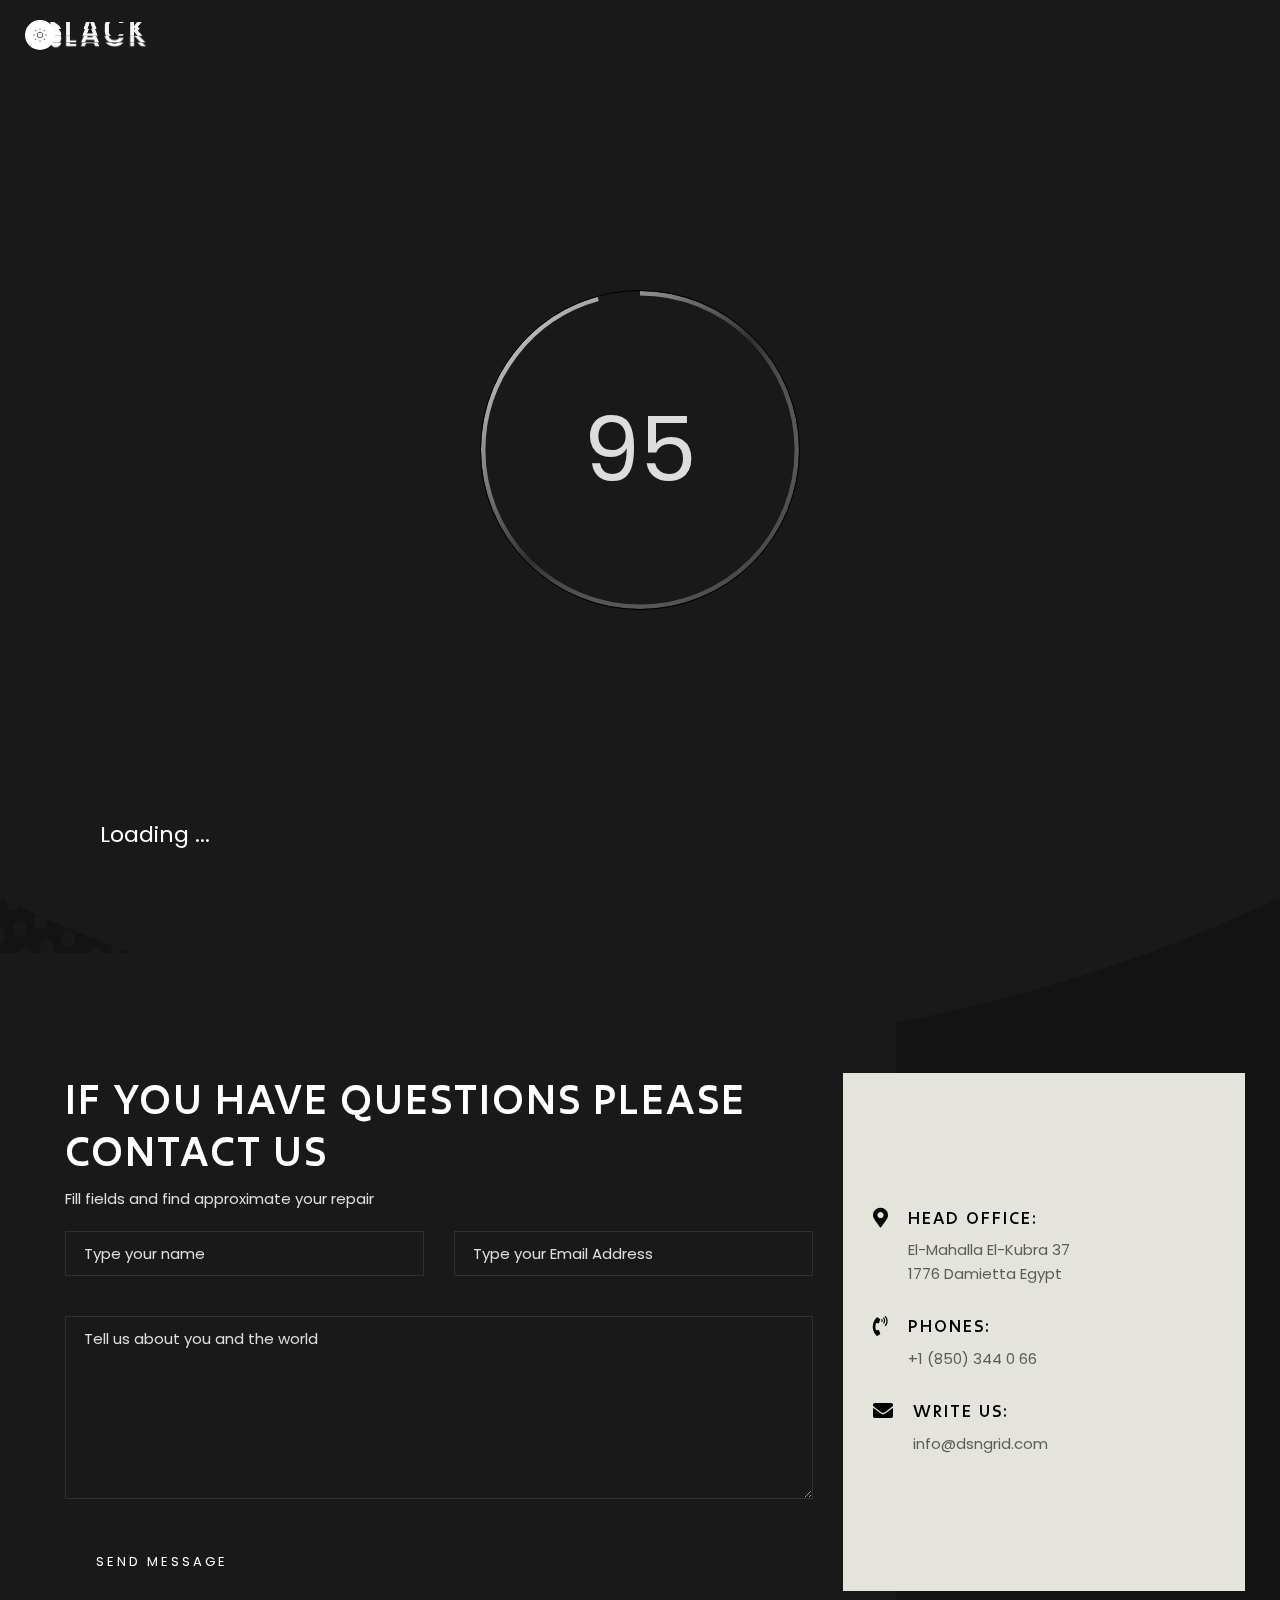
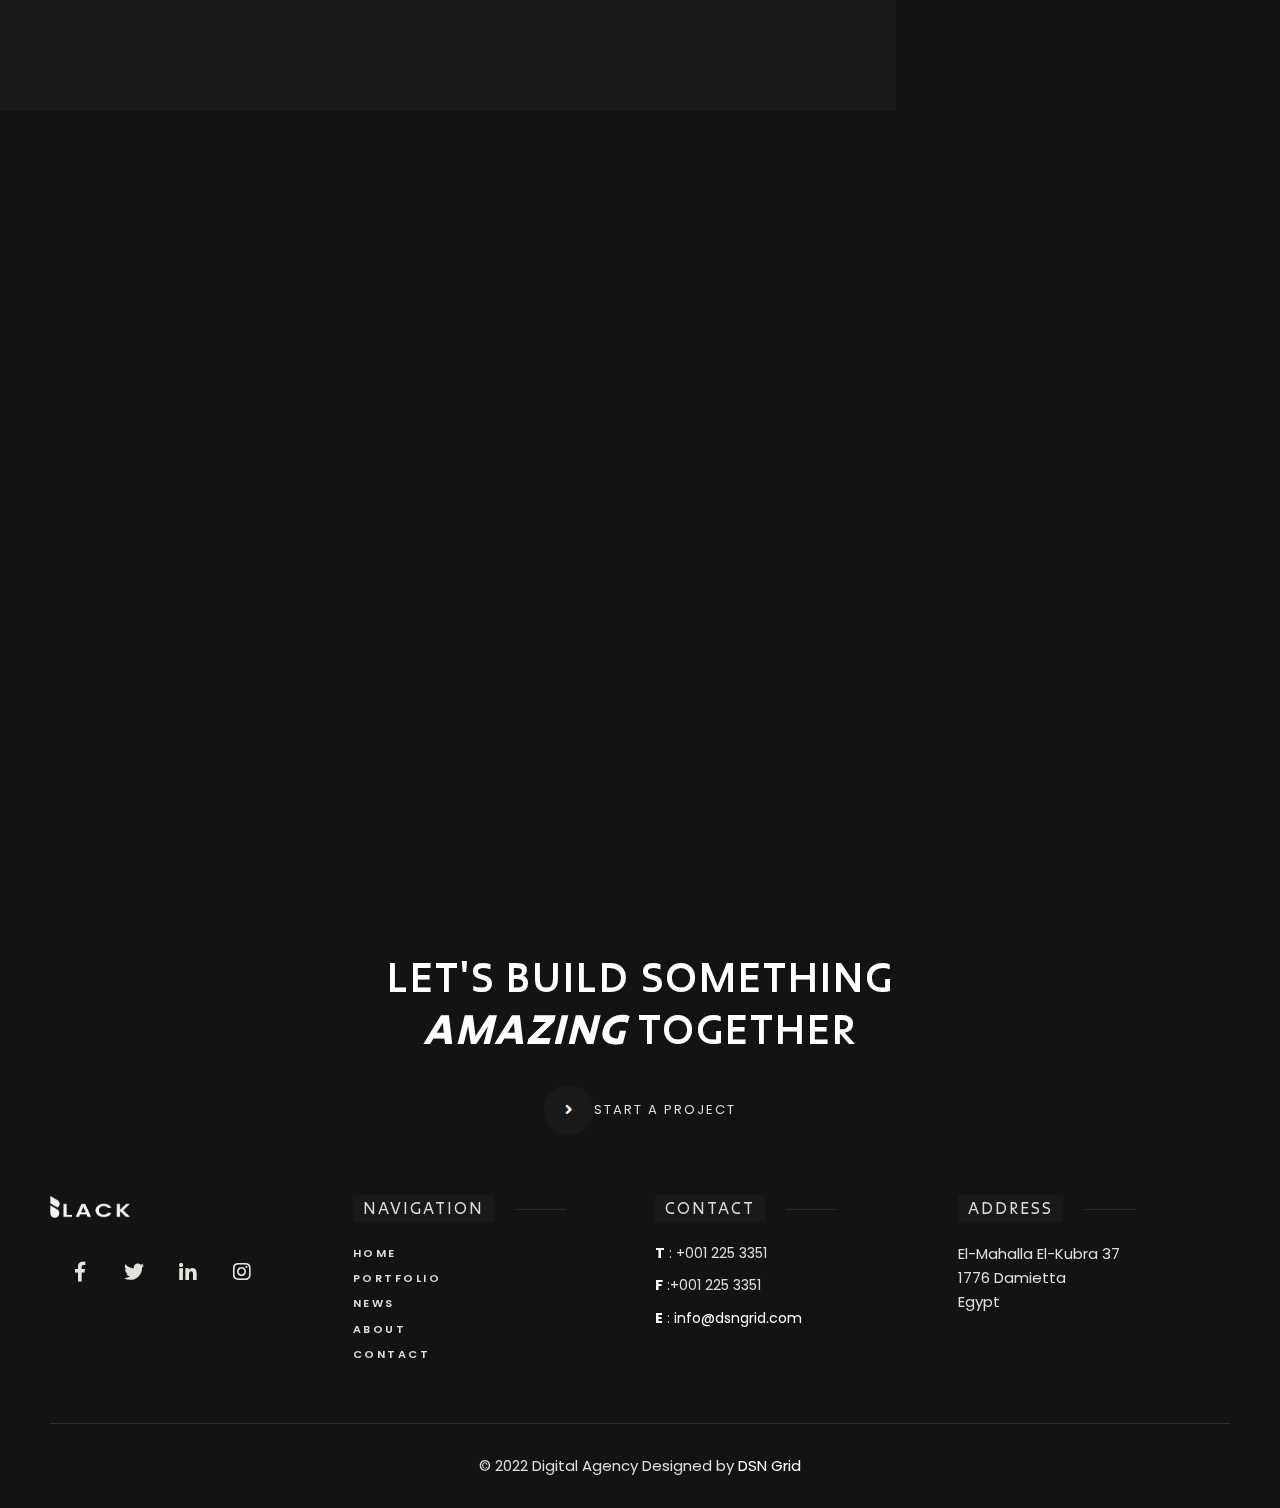
<file: contact.html>
<!doctype html>
<html class="no-js" lang="">

<head>
    <meta charset="utf-8">
    <meta name="description" content="">
    <meta name="viewport" content="width=device-width, initial-scale=1">

    <link rel="icon" href="assets/img/logo-32x32.png" sizes="32x32"/>
    <link rel="icon" href="assets/img/logo-192x192.png" sizes="192x192"/>

    <title>Contact Us | Blackdsn</title>

    <link href="assets/css/plugins.css" rel="stylesheet"/>
    <link rel="stylesheet" href="assets/css/style.css">

</head>

<body class="v-dark dsn-ajax">


<div id="dsn_preloader" class="preloader">

    <div class="dsnload p-absolute">
        <span class="dsnload__row">
            <span class="dsnload__img">
            <img src="assets/img/logo-light.png" class="logo-dark" alt="Blackdsn" decoding="async" loading="lazy"/>
            <img src="assets/img/logo.png" class="logo-light" alt="Blackdsn" decoding="async" loading="lazy"/>
            </span>
        </span>
        <span class="dsnload__row dsnload__row--sibling">
            <span class="dsnload__img">
                 <img src="assets/img/logo-light.png" class="logo-dark" alt="Blackdsn" decoding="async" loading="lazy"/>
            <img src="assets/img/logo.png" class="logo-light" alt="Blackdsn" decoding="async" loading="lazy"/>
            </span>
        </span>
        <span class="dsnload__row dsnload__row--sibling">
            <span class="dsnload__img">
                <img src="assets/img/logo-light.png" class="logo-dark" alt="Blackdsn" decoding="async" loading="lazy"/>
            <img src="assets/img/logo.png" class="logo-light" alt="Blackdsn" decoding="async" loading="lazy"/>
            </span>
        </span>
        <span class="dsnload__row dsnload__row--sibling">
            <span class="dsnload__img">
               <img src="assets/img/logo-light.png" class="logo-dark" alt="Blackdsn" decoding="async" loading="lazy"/>
            <img src="assets/img/logo.png" class="logo-light" alt="Blackdsn" decoding="async" loading="lazy"/>
            </span>
        </span>


    </div>
    <svg width="100%" height="100%" viewBox="0 0 100 100" class="v-middle" preserveAspectRatio="xMinYMin meet"
         fill="none">
        <linearGradient id="linearColors" x1="0" y1="0" x2="1" y2="1">
            <stop offset="0%" stop-color="var(--theme-color)"></stop>
            <stop offset="50%" stop-color="var(--border-color)"></stop>
            <stop offset="100%" stop-color="var(--assistant-color)"></stop>
        </linearGradient>
        <path class="dsn-progress-path" d="M50,1 a49,49 0 0,1 0,98 a49,49 0 0,1 0,-98"/>
    </svg>
    <div class="loading-circle v-middle">
        <p class="loading-count v-middle">0</p>
    </div>

    <span class="loading-text text-uppercase mt-30 dsn-container">Loading ...</span>
    <div class="bg-load background-section d-flex align-items-end">
        <svg class="dsn-separator-bottom dsn-icon-assistant-color" width="100%" height="100%" viewBox="0 0 100 10"
             preserveAspectRatio="none">
            <path class="path-anim separator__path" data-dsn-to="M 0 0 C 40 0 55 0 100 0 L 0 0 Z"
                  vector-effect="non-scaling-stroke" d="M 0 0 C 40 16 75 10 100 0 L 0 0 Z"></path>
        </svg>
    </div>

</div>

<main id="main_root" class="main-root">

    <!-- ========== Menu ========== -->
    <header id="site_menu_header" class="site-header  dsn-container d-none dsn-hamburger">
        <div class="main-logo">
            <a href="index.html" data-dsn-text="Blackdsn" class="custom-logo-link main-brand effect-ajax" rel="home"
               aria-current="page">
                <img src="assets/img/logo-light.png" class="custom-logo logo-light" alt="Blackdsn"/>
                <img src="assets/img/logo.png" class="custom-logo logo-dark" alt="Blackdsn"/>
            </a>
        </div>
        <nav class="main-navigation ">
            <div class="menu-cover-title header-container dsn-container">MENU</div>
            <ul id="dsn-primary-list" class="primary-nav h2">
                <li class="nav-item has-sub-menu">
                    <a title="Home" href="#0">
                        <span class="overflow ">Home</span>
                    </a>
                    <ul class="nav-item">
                        <li class="dsn-back">
                                <span>
                                    <svg xmlns="http://www.w3.org/2000/svg" x="0px" y="0px" width="30px"
                                         viewBox="0 0 400.004 400.004" xml:space="preserve">
                                        <g>
                                            <path
                                                    d="M382.688,182.686H59.116l77.209-77.214c6.764-6.76,6.764-17.726,0-24.485c-6.764-6.764-17.73-6.764-24.484,0L5.073,187.757 c-6.764,6.76-6.764,17.727,0,24.485l106.768,106.775c3.381,3.383,7.812,5.072,12.242,5.072c4.43,0,8.861-1.689,12.242-5.072 c6.764-6.76,6.764-17.726,0-24.484l-77.209-77.218h323.572c9.562,0,17.316-7.753,17.316-17.315 C400.004,190.438,392.251,182.686,382.688,182.686z"/>
                                        </g>
                                    </svg>
                                    <span class="text-toggle-back">
                                        <span class="text-name">Home</span>
                                        <span class="text-back">Back</span>
                                    </span>
                                </span>
                        </li>
                        <li class="nav-item ">
                            <a title="Home" href="index.html">
                                <span class="overflow">Main Demo</span>
                            </a>
                        </li>
                        <li class="nav-item ">
                            <a title="Business" href="business.html" data-dsn-text="Business">
                                <span class="overflow">Business</span>
                            </a>
                        </li>
                        <li class="nav-item ">
                            <a title="Architecture" href="architecture.html" data-dsn-text="Architecture">
                                <span class="overflow">Architecture</span>
                            </a>
                        </li>
                        <li class="nav-item ">
                            <a title="Personal" href="personal.html" data-dsn-text="Personal">
                                <span class="overflow">Personal</span>
                            </a>
                        </li>
                        <li class="nav-item ">
                            <a title="Photographer" href="photographer.html" data-dsn-text="Photographer">
                                <span class="overflow">Photographer</span>
                            </a>
                        </li>
                        <li class="nav-item ">
                            <a title="Resume" href="resume.html" data-dsn-text="Resume">
                                <span class="overflow">Resume</span>
                            </a>
                        </li>
                        <li class="nav-item ">
                            <a title="Portfolio" href="metro-portfolio-1.html" data-dsn-text="Our Portfolio">
                                <span class="overflow">Metro Portfolio 1</span>
                            </a>
                        </li>
                        <li class="nav-item ">
                            <a title="Portfolio" href="metro-portfolio-2.html" data-dsn-text="Our Portfolio">
                                <span class="overflow">Metro Portfolio 2</span>
                            </a>
                        </li>
                    </ul>
                </li>
                <li class="nav-item has-sub-menu">
                    <a title="Home" href="#0">
                        <span class="overflow ">Portfolio</span>
                    </a>
                    <ul class="nav-item">
                        <li class="dsn-back">
                                <span>
                                    <svg xmlns="http://www.w3.org/2000/svg" x="0px" y="0px" width="30px"
                                         viewBox="0 0 400.004 400.004" xml:space="preserve">
                                        <g>
                                            <path
                                                    d="M382.688,182.686H59.116l77.209-77.214c6.764-6.76,6.764-17.726,0-24.485c-6.764-6.764-17.73-6.764-24.484,0L5.073,187.757 c-6.764,6.76-6.764,17.727,0,24.485l106.768,106.775c3.381,3.383,7.812,5.072,12.242,5.072c4.43,0,8.861-1.689,12.242-5.072 c6.764-6.76,6.764-17.726,0-24.484l-77.209-77.218h323.572c9.562,0,17.316-7.753,17.316-17.315 C400.004,190.438,392.251,182.686,382.688,182.686z"/>
                                        </g>
                                    </svg>
                                    <span class="text-toggle-back">
                                        <span class="text-name">Portfolio</span>
                                        <span class="text-back">Back</span>
                                    </span>
                                </span>
                        </li>
                        <li class="nav-item has-sub-menu">
                            <a title="Carousel" href="#0" data-dsn-text="Business">
                                <span class="overflow">Carousel</span>
                            </a>
                            <ul class="nav-item">
                                <li class="dsn-back">
                                <span>
                                    <svg xmlns="http://www.w3.org/2000/svg" x="0px" y="0px" width="30px"
                                         viewBox="0 0 400.004 400.004" xml:space="preserve">
                                        <g>
                                            <path
                                                    d="M382.688,182.686H59.116l77.209-77.214c6.764-6.76,6.764-17.726,0-24.485c-6.764-6.764-17.73-6.764-24.484,0L5.073,187.757 c-6.764,6.76-6.764,17.727,0,24.485l106.768,106.775c3.381,3.383,7.812,5.072,12.242,5.072c4.43,0,8.861-1.689,12.242-5.072 c6.764-6.76,6.764-17.726,0-24.484l-77.209-77.218h323.572c9.562,0,17.316-7.753,17.316-17.315 C400.004,190.438,392.251,182.686,382.688,182.686z"/>
                                        </g>
                                    </svg>
                                    <span class="text-toggle-back">
                                        <span class="text-name">Carousel</span>
                                        <span class="text-back">Back</span>
                                    </span>
                                </span>
                                </li>
                                <li class="nav-item ">
                                    <a title="Carousel Portfolio 1" href="carousel-portfolio-1.html"
                                       data-dsn-text="Our Portfolio">
                                        <span class="overflow">Carousel Portfolio 1</span>
                                    </a>
                                </li>
                                <li class="nav-item ">
                                    <a title="Carousel Portfolio" href="carousel-portfolio-2.html"
                                       data-dsn-text="Our Portfolio">
                                        <span class="overflow">Carousel Portfolio 2</span>
                                    </a>
                                </li>
                                <li class="nav-item ">
                                    <a title="Carousel Portfolio 3" href="carousel-portfolio-3.html"
                                       data-dsn-text="Our Portfolio">
                                        <span class="overflow">Carousel Portfolio 3</span>
                                    </a>
                                </li>
                            </ul>
                        </li>

                        <li class="nav-item has-sub-menu">
                            <a title="Carousel" href="#0" data-dsn-text="Business">
                                <span class="overflow">Sliders</span>
                            </a>
                            <ul class="nav-item">
                                <li class="dsn-back">
                                <span>
                                    <svg xmlns="http://www.w3.org/2000/svg" x="0px" y="0px" width="30px"
                                         viewBox="0 0 400.004 400.004" xml:space="preserve">
                                        <g>
                                            <path
                                                    d="M382.688,182.686H59.116l77.209-77.214c6.764-6.76,6.764-17.726,0-24.485c-6.764-6.764-17.73-6.764-24.484,0L5.073,187.757 c-6.764,6.76-6.764,17.727,0,24.485l106.768,106.775c3.381,3.383,7.812,5.072,12.242,5.072c4.43,0,8.861-1.689,12.242-5.072 c6.764-6.76,6.764-17.726,0-24.484l-77.209-77.218h323.572c9.562,0,17.316-7.753,17.316-17.315 C400.004,190.438,392.251,182.686,382.688,182.686z"/>
                                        </g>
                                    </svg>
                                    <span class="text-toggle-back">
                                        <span class="text-name">Sliders</span>
                                        <span class="text-back">Back</span>
                                    </span>
                                </span>
                                </li>
                                <li class="nav-item has-sub-menu">
                                    <a title="Slider" href="#0" data-dsn-text="Our Portfolio">
                                        <span class="overflow">Fullscreen</span>
                                    </a>
                                    <ul class="nav-item">
                                        <li class="dsn-back">
                                            <span>
                                    <svg xmlns="http://www.w3.org/2000/svg" x="0px" y="0px" width="30px"
                                         viewBox="0 0 400.004 400.004" xml:space="preserve">
                                        <g>
                                            <path d="M382.688,182.686H59.116l77.209-77.214c6.764-6.76,6.764-17.726,0-24.485c-6.764-6.764-17.73-6.764-24.484,0L5.073,187.757 c-6.764,6.76-6.764,17.727,0,24.485l106.768,106.775c3.381,3.383,7.812,5.072,12.242,5.072c4.43,0,8.861-1.689,12.242-5.072 c6.764-6.76,6.764-17.726,0-24.484l-77.209-77.218h323.572c9.562,0,17.316-7.753,17.316-17.315 C400.004,190.438,392.251,182.686,382.688,182.686z"/>
                                        </g>
                                    </svg>
                                    <span class="text-toggle-back">
                                        <span class="text-name">Fullscreen</span>
                                        <span class="text-back">Back</span>
                                    </span>
                                </span>
                                        </li>
                                        <li class="nav-item ">
                                            <a title="Slider" href="fullscreen-distortion-horizontal.html" data-dsn-text="Our Portfolio">
                                                <span class="overflow">Slider Distortion / H</span>
                                            </a>
                                        </li>
                                        <li class="nav-item">

                                            <a title="Slider" href="fullscreen-distortion-vertical.html" data-dsn-text="Our Portfolio">
                                                <span class="overflow">Slider Distortion / V</span>
                                            </a>

                                        </li>
                                        <li class="nav-item">

                                            <a title="Slider" href="fullscreen-parallax-horizontal.html" data-dsn-text="Our Portfolio">
                                                <span class="overflow">Slider Parallax / H</span>
                                            </a>

                                        </li>
                                        <li class="nav-item">

                                            <a title="Slider" href="fullscreen-parallax-vertical.html" data-dsn-text="Our Portfolio">
                                                <span class="overflow">Slider Parallax / V</span>
                                            </a>
                                        </li>
                                    </ul>
                                </li>
                                <li class="nav-item has-sub-menu">
                                    <a title="Slider" href="#0" data-dsn-text="Our Portfolio">
                                        <span class="overflow">Padding</span>
                                    </a>
                                    <ul class="nav-item">
                                        <li class="dsn-back">
                                            <span>
                                    <svg xmlns="http://www.w3.org/2000/svg" x="0px" y="0px" width="30px"
                                         viewBox="0 0 400.004 400.004" xml:space="preserve">
                                        <g>
                                            <path d="M382.688,182.686H59.116l77.209-77.214c6.764-6.76,6.764-17.726,0-24.485c-6.764-6.764-17.73-6.764-24.484,0L5.073,187.757 c-6.764,6.76-6.764,17.727,0,24.485l106.768,106.775c3.381,3.383,7.812,5.072,12.242,5.072c4.43,0,8.861-1.689,12.242-5.072 c6.764-6.76,6.764-17.726,0-24.484l-77.209-77.218h323.572c9.562,0,17.316-7.753,17.316-17.315 C400.004,190.438,392.251,182.686,382.688,182.686z"/>
                                        </g>
                                    </svg>
                                    <span class="text-toggle-back">
                                        <span class="text-name">Padding</span>
                                        <span class="text-back">Back</span>
                                    </span>
                                </span>
                                        </li>
                                        <li class="nav-item ">
                                            <a title="Slider" href="padding-distortion-horizontal.html" data-dsn-text="Our Portfolio">
                                                <span class="overflow">Slider Distortion / H</span>
                                            </a>
                                        </li>
                                        <li class="nav-item">

                                            <a title="Slider" href="padding-distortion-vertical.html" data-dsn-text="Our Portfolio">
                                                <span class="overflow">Slider Distortion / V</span>
                                            </a>

                                        </li>
                                        <li class="nav-item">

                                            <a title="Slider" href="padding-parallax-horizontal.html" data-dsn-text="Our Portfolio">
                                                <span class="overflow">Slider Parallax / H</span>
                                            </a>

                                        </li>
                                        <li class="nav-item">

                                            <a title="Slider" href="padding-parallax-vertical.html" data-dsn-text="Our Portfolio">
                                                <span class="overflow">Slider Parallax / V</span>
                                            </a>
                                        </li>
                                    </ul>
                                </li>
                                <li class="nav-item has-sub-menu">
                                    <a title="Slider" href="#0" data-dsn-text="Our Portfolio">
                                        <span class="overflow">Halfscreen</span>
                                    </a>
                                    <ul class="nav-item">
                                        <li class="dsn-back">
                                            <span>
                                    <svg xmlns="http://www.w3.org/2000/svg" x="0px" y="0px" width="30px"
                                         viewBox="0 0 400.004 400.004" xml:space="preserve">
                                        <g>
                                            <path d="M382.688,182.686H59.116l77.209-77.214c6.764-6.76,6.764-17.726,0-24.485c-6.764-6.764-17.73-6.764-24.484,0L5.073,187.757 c-6.764,6.76-6.764,17.727,0,24.485l106.768,106.775c3.381,3.383,7.812,5.072,12.242,5.072c4.43,0,8.861-1.689,12.242-5.072 c6.764-6.76,6.764-17.726,0-24.484l-77.209-77.218h323.572c9.562,0,17.316-7.753,17.316-17.315 C400.004,190.438,392.251,182.686,382.688,182.686z"/>
                                        </g>
                                    </svg>
                                    <span class="text-toggle-back">
                                        <span class="text-name">Halfscreen</span>
                                        <span class="text-back">Back</span>
                                    </span>
                                </span>
                                        </li>
                                        <li class="nav-item ">
                                            <a title="Slider" href="half-distortion-horizontal.html" data-dsn-text="Our Portfolio">
                                                <span class="overflow">Slider Distortion / H</span>
                                            </a>
                                        </li>
                                        <li class="nav-item">

                                            <a title="Slider" href="half-distortion-vertical.html" data-dsn-text="Our Portfolio">
                                                <span class="overflow">Slider Distortion / V</span>
                                            </a>

                                        </li>
                                        <li class="nav-item">

                                            <a title="Slider" href="half-parallax-horizontal.html" data-dsn-text="Our Portfolio">
                                                <span class="overflow">Slider Parallax / H</span>
                                            </a>

                                        </li>
                                        <li class="nav-item">

                                            <a title="Slider" href="half-parallax-vertical.html" data-dsn-text="Our Portfolio">
                                                <span class="overflow">Slider Parallax / V</span>
                                            </a>
                                        </li>
                                    </ul>
                                </li>
                            </ul>


                        </li>

                        <li class="nav-item has-sub-menu">
                            <a title="Card" href="#0" data-dsn-text="Portfolio">
                                <span class="overflow">Card</span>
                            </a>
                            <ul class="nav-item">
                                <li class="dsn-back">
                                <span>
                                    <svg xmlns="http://www.w3.org/2000/svg" x="0px" y="0px" width="30px"
                                         viewBox="0 0 400.004 400.004" xml:space="preserve">
                                        <g>
                                            <path
                                                    d="M382.688,182.686H59.116l77.209-77.214c6.764-6.76,6.764-17.726,0-24.485c-6.764-6.764-17.73-6.764-24.484,0L5.073,187.757 c-6.764,6.76-6.764,17.727,0,24.485l106.768,106.775c3.381,3.383,7.812,5.072,12.242,5.072c4.43,0,8.861-1.689,12.242-5.072 c6.764-6.76,6.764-17.726,0-24.484l-77.209-77.218h323.572c9.562,0,17.316-7.753,17.316-17.315 C400.004,190.438,392.251,182.686,382.688,182.686z"/>
                                        </g>
                                    </svg>
                                    <span class="text-toggle-back">
                                        <span class="text-name">Card</span>
                                        <span class="text-back">Back</span>
                                    </span>
                                </span>
                                </li>
                                <li class="nav-item ">
                                    <a title="work card 1" href="work-card-1.html"
                                       data-dsn-text="Our Portfolio">
                                        <span class="overflow">Work Card 1</span>
                                    </a>
                                </li>
                                <li class="nav-item ">
                                    <a title="work card 2" href="work-card-2.html"
                                       data-dsn-text="Our Portfolio">
                                        <span class="overflow">Work Card 2</span>
                                    </a>
                                </li>

                            </ul>
                        </li>

                        <li class="nav-item has-sub-menu">
                            <a title="Card" href="#0" data-dsn-text="Portfolio">
                                <span class="overflow">Classic</span>
                            </a>
                            <ul class="nav-item">
                                <li class="dsn-back">
                                <span>
                                    <svg xmlns="http://www.w3.org/2000/svg" x="0px" y="0px" width="30px"
                                         viewBox="0 0 400.004 400.004" xml:space="preserve">
                                        <g>
                                            <path
                                                    d="M382.688,182.686H59.116l77.209-77.214c6.764-6.76,6.764-17.726,0-24.485c-6.764-6.764-17.73-6.764-24.484,0L5.073,187.757 c-6.764,6.76-6.764,17.727,0,24.485l106.768,106.775c3.381,3.383,7.812,5.072,12.242,5.072c4.43,0,8.861-1.689,12.242-5.072 c6.764-6.76,6.764-17.726,0-24.484l-77.209-77.218h323.572c9.562,0,17.316-7.753,17.316-17.315 C400.004,190.438,392.251,182.686,382.688,182.686z"/>
                                        </g>
                                    </svg>
                                    <span class="text-toggle-back">
                                        <span class="text-name">Classic</span>
                                        <span class="text-back">Back</span>
                                    </span>
                                </span>
                                </li>
                                <li class="nav-item ">
                                    <a title="work classic 1" href="work-classic-1.html"
                                       data-dsn-text="Our Portfolio">
                                        <span class="overflow">Work classic 1</span>
                                    </a>
                                </li>
                                <li class="nav-item ">
                                    <a title="work classic 2" href="work-classic-2.html"
                                       data-dsn-text="Our Portfolio">
                                        <span class="overflow">Work classic 2</span>
                                    </a>
                                </li>

                            </ul>
                        </li>

                        <li class="nav-item has-sub-menu">
                            <a title="List" href="#0" data-dsn-text="Portfolio">
                                <span class="overflow">List</span>
                            </a>
                            <ul class="nav-item">
                                <li class="dsn-back">
                                <span>
                                    <svg xmlns="http://www.w3.org/2000/svg" x="0px" y="0px" width="30px"
                                         viewBox="0 0 400.004 400.004" xml:space="preserve">
                                        <g>
                                            <path
                                                    d="M382.688,182.686H59.116l77.209-77.214c6.764-6.76,6.764-17.726,0-24.485c-6.764-6.764-17.73-6.764-24.484,0L5.073,187.757 c-6.764,6.76-6.764,17.727,0,24.485l106.768,106.775c3.381,3.383,7.812,5.072,12.242,5.072c4.43,0,8.861-1.689,12.242-5.072 c6.764-6.76,6.764-17.726,0-24.484l-77.209-77.218h323.572c9.562,0,17.316-7.753,17.316-17.315 C400.004,190.438,392.251,182.686,382.688,182.686z"/>
                                        </g>
                                    </svg>
                                    <span class="text-toggle-back">
                                        <span class="text-name">List</span>
                                        <span class="text-back">Back</span>
                                    </span>
                                </span>
                                </li>
                                <li class="nav-item ">
                                    <a title="work list 1" href="work-list-1.html"
                                       data-dsn-text="Our Portfolio">
                                        <span class="overflow">Work List 1</span>
                                    </a>
                                </li>
                                <li class="nav-item ">
                                    <a title="work list 2" href="work-list-2.html"
                                       data-dsn-text="Our Portfolio">
                                        <span class="overflow">Work List 2</span>
                                    </a>
                                </li>

                            </ul>
                        </li>

                        <li class="nav-item has-sub-menu">
                            <a title="Metro" href="#0" data-dsn-text="Portfolio">
                                <span class="overflow">Metro</span>
                            </a>
                            <ul class="nav-item">
                                <li class="dsn-back">
                                <span>
                                    <svg xmlns="http://www.w3.org/2000/svg" x="0px" y="0px" width="30px"
                                         viewBox="0 0 400.004 400.004" xml:space="preserve">
                                        <g>
                                            <path
                                                    d="M382.688,182.686H59.116l77.209-77.214c6.764-6.76,6.764-17.726,0-24.485c-6.764-6.764-17.73-6.764-24.484,0L5.073,187.757 c-6.764,6.76-6.764,17.727,0,24.485l106.768,106.775c3.381,3.383,7.812,5.072,12.242,5.072c4.43,0,8.861-1.689,12.242-5.072 c6.764-6.76,6.764-17.726,0-24.484l-77.209-77.218h323.572c9.562,0,17.316-7.753,17.316-17.315 C400.004,190.438,392.251,182.686,382.688,182.686z"/>
                                        </g>
                                    </svg>
                                    <span class="text-toggle-back">
                                        <span class="text-name">Metro</span>
                                        <span class="text-back">Back</span>
                                    </span>
                                </span>
                                </li>
                                <li class="nav-item ">
                                    <a title="work Metro 1" href="metro-portfolio-1.html"
                                       data-dsn-text="Our Portfolio">
                                        <span class="overflow">Work Metro 1</span>
                                    </a>
                                </li>
                                <li class="nav-item ">
                                    <a title="work Metro 2" href="metro-portfolio-2.html"
                                       data-dsn-text="Our Portfolio">
                                        <span class="overflow">Work Metro 2</span>
                                    </a>
                                </li>

                            </ul>
                        </li>
                    </ul>
                </li>
                <li class="nav-item has-sub-menu">
                    <a title="Home" href="#0">
                        <span class="overflow ">Works</span>
                    </a>
                    <ul class="nav-item">
                        <li class="dsn-back">
                                <span>
                                    <svg xmlns="http://www.w3.org/2000/svg" x="0px" y="0px" width="30px"
                                         viewBox="0 0 400.004 400.004" xml:space="preserve">
                                        <g>
                                            <path
                                                    d="M382.688,182.686H59.116l77.209-77.214c6.764-6.76,6.764-17.726,0-24.485c-6.764-6.764-17.73-6.764-24.484,0L5.073,187.757 c-6.764,6.76-6.764,17.727,0,24.485l106.768,106.775c3.381,3.383,7.812,5.072,12.242,5.072c4.43,0,8.861-1.689,12.242-5.072 c6.764-6.76,6.764-17.726,0-24.484l-77.209-77.218h323.572c9.562,0,17.316-7.753,17.316-17.315 C400.004,190.438,392.251,182.686,382.688,182.686z"/>
                                        </g>
                                    </svg>
                                    <span class="text-toggle-back">
                                        <span class="text-name">Works</span>
                                        <span class="text-back">Back</span>
                                    </span>
                                </span>
                        </li>
                        <li class="nav-item ">
                            <a title="VISIONAID" href="project-1.html" data-dsn-text="VISIONAID">
                                <span class="overflow">VISIONAID</span>
                            </a>
                        </li>
                        <li class="nav-item ">
                            <a title="MEN FASHION" href="project-2.html" data-dsn-text="MEN FASHION">
                                <span class="overflow">MEN FASHION</span>
                            </a>
                        </li>
                        <li class="nav-item ">
                            <a title="AUDI RS" href="project-3.html" data-dsn-text="AUDI RS">
                                <span class="overflow">AUDI RS</span>
                            </a>
                        </li>
                        <li class="nav-item ">
                            <a title="OPEN RUN" href="project-4.html" data-dsn-text="OPEN RUN">
                                <span class="overflow">OPEN RUN</span>
                            </a>
                        </li>
                        <li class="nav-item ">
                            <a title="DOG CHOW" href="project-5.html" data-dsn-text="DOG CHOW">
                                <span class="overflow">DOG CHOW</span>
                            </a>
                        </li>
                        <li class="nav-item ">
                            <a title="HEADPHONES" href="project-6.html" data-dsn-text="HEADPHONES">
                                <span class="overflow">HEADPHONES</span>
                            </a>
                        </li>

                    </ul>
                </li>
                <li class="nav-item has-sub-menu">
                    <a title="Home" href="#0">
                        <span class="overflow ">Blog</span>
                    </a>
                    <ul class="nav-item">
                        <li class="dsn-back">
                                <span>
                                    <svg xmlns="http://www.w3.org/2000/svg" x="0px" y="0px" width="30px"
                                         viewBox="0 0 400.004 400.004" xml:space="preserve">
                                        <g>
                                            <path
                                                    d="M382.688,182.686H59.116l77.209-77.214c6.764-6.76,6.764-17.726,0-24.485c-6.764-6.764-17.73-6.764-24.484,0L5.073,187.757 c-6.764,6.76-6.764,17.727,0,24.485l106.768,106.775c3.381,3.383,7.812,5.072,12.242,5.072c4.43,0,8.861-1.689,12.242-5.072 c6.764-6.76,6.764-17.726,0-24.484l-77.209-77.218h323.572c9.562,0,17.316-7.753,17.316-17.315 C400.004,190.438,392.251,182.686,382.688,182.686z"/>
                                        </g>
                                    </svg>
                                    <span class="text-toggle-back">
                                        <span class="text-name">Blog</span>
                                        <span class="text-back">Back</span>
                                    </span>
                                </span>
                        </li>
                        <li class="nav-item ">
                            <a title="Stories" href="stories.html" data-dsn-text="Stories">
                                <span class="overflow">Stories</span>
                            </a>
                        </li>
                        <li class="nav-item ">
                            <a title="Single Post" href="single-post.html" data-dsn-text="Single Post">
                                <span class="overflow">Single Post</span>
                            </a>
                        </li>


                    </ul>
                </li>
                <li class="nav-item ">
                    <a title="Service" href="service.html" >
                        <span class="overflow">Service</span>
                    </a>
                </li>
                <li class="nav-item ">
                    <a title="Home" href="about-us.html">
                        <span class="overflow">About</span>
                    </a>
                </li>
                <li class="nav-item ">
                    <a title="Home" href="contact.html">
                        <span class="overflow">Contact</span>
                    </a>
                </li>
            </ul>
            <div class="container-content  d-flex flex-column justify-content-center section-margin">
                <div class="nav__info">
                    <div class="nav-content">
                        <h5 class="sm-title-block mb-10">Studio</h5>
                        26-30 New Damietta
                        El-Mahalla El-Kubra, SK1 66LM

                    </div>
                    <div class="nav-content mt-30">
                        <h5 class="sm-title-block mb-10">Contact</h5>
                        <p class="links over-hidden mb-1">
                            <a class="link-hover d-block" href="tel:00201004392260" data-hover-text="+00 (2)012 3321">+00 (2)01004392260</a>
                            <a class="link-hover" href="tel:00201024552406" data-hover-text="+00 (2)012 3321">+00 (2)01024552406</a>
                        </p>
                        <p class="links over-hidden"><a class="link-hover" href="mailto:info@dsngrid.com"
                                                        data-hover-text="info@dsngrid.com">info@dsngrid.com</a></p>

                    </div>
                </div>
                <div class="nav-social nav-content mt-30">
                    <div class="nav-social-inner p-relative">
                        <h5 class="sm-title-block mb-10">Follow us</h5>
                        <ul style="--dsn-li-name: dsn6;">
                            <li style="--dsn-li-index: 0;"><a href="#0" target="_blank"
                                                              rel="nofollow noopener noreferrer">Dribbble.</a></li>
                            <li style="--dsn-li-index: 1;"><a href="#0" target="_blank"
                                                              rel="nofollow noopener noreferrer">Behance.</a></li>
                            <li style="--dsn-li-index: 2;"><a href="#0" target="_blank"
                                                              rel="nofollow noopener noreferrer">Linkedin.</a></li>
                            <li style="--dsn-li-index: 3;"><a href="#0" target="_blank"
                                                              rel="nofollow noopener noreferrer">Twitter.</a></li>
                        </ul>
                    </div>
                </div>
            </div>
        </nav>
        <div id="navbar_toggle" class="navbar-toggle">
            <div class="toggle-icon">
                <div class="toggle-line"></div>
                <div class="toggle-line"></div>
                <div class="toggle-line"></div>
            </div>
            <div class="toggle-text">
                <div class="text-menu">Menu</div>
                <div class="text-open">Open</div>
                <div class="text-close">Close</div>
            </div>
        </div>
        <div class="bg-load background-main"></div>

        <svg width="100%" height="100%" viewBox="0 0 100 100" preserveAspectRatio="none"
             class="bg-load dsn-svg-transition">
            <path vector-effect="non-scaling-stroke" d="M 0 100 V 100 Q 50 100 100 100 V 100 z"/>
        </svg>

    </header>
    <!-- ========== End Menu ========== -->

    <!-- ========== Header Normal========== -->
    <header id="dsn_header" class="dsn-header-animation header-normal v-dark-head">
        <div class="background-overlay bg-pattern p-absolute left-0 top-0 w-100 h-100"></div>

        <div class="entry-header p-relative over-hidden">
            <div id="hero_content"
                 class="d-flex p-relative h-100 dsn-hero-parallax-title container align-items-center pb-section ">
                <div class="content p-relative ">
                    <div class="intro-project w-100">
                        <div class="intro-title ">

                            <div id="hero_title" class="mt-20">
                                <h1 class="title text-upper">
                                    Look around you<br> everything is changing.
                                </h1>
                            </div>
                            <p class="mt-20 max-w570">
                                What if the time has come for you to change? Starting a collaboration is easy! Order a
                                free consultation or call back. We are always in touch and happy to cooperate with you
                            </p>
                            <div class="dsn-def-btn dsn-hover-icon dsn-icon-heading-color mt-20 d-flex">
                                <a class="dsn-btn dsn-border border-color-default  background-section effect-ajax has-icon-left"
                                   href="work-card-1.html" data-dsn-text="OUR PORTFOLIO">
                                    <span class="dsn-icon dsn-bg-before btn-icon-left heading-color z-index-1">
                                        <i class="fas fa-angle-right" aria-hidden="true"></i>
                                    </span>
                                    <span class="title-btn p-relative  z-index-1 ">See More Works</span>
                                </a>
                            </div>
                        </div>
                    </div>
                </div>
            </div>
        </div>
        <a href="#page_wrapper" rel="nofollow" class="dsn-scroll-bottom"
           data-dsn-option='{"ease": "power4.inOut" , "duration" : 1.5}'>
            <div class="text">SCROLL</div>
        </a>
    </header>
    <!-- ========== End Header Normal ========== -->


    <div id="page_wrapper" class="wrapper">
        <!-- ========== Contact  ========== -->
        <div class="p-relative contact-form over-hidden section-padding">
            <div class="dsn-mask p-absolute w-70 left-0 top-0 h-100 background-section"></div>
            <div class="p-relative container d-grid grid-1-half" data-dsn-gap="30px 60px">
                <div class="box-form">
                    <h2 class="title-h2 ">
                        IF YOU HAVE QUESTIONS PLEASE <br>CONTACT US
                    </h2>
                    <p class="mt-10">Fill fields and find approximate your repair</p>
                    <div class="dsn-form mt-20 form-box d-flex flex-column">
                        <form id="contact-form" class="form w-100" method="post" action="contact.php"
                              data-toggle="validator">
                            <div class="messages"></div>
                            <div class="input__wrap controls">
                                <div class="d-grid grid-md-2" data-dsn-gap="0px 30px">
                                    <div class="form-group dsn-up">
                                        <div class="entry-box">

                                            <input id="form_name" type="text" name="name" placeholder="Type your name"
                                                   required="required"
                                                   data-error="name is required."/>
                                        </div>
                                        <div class="help-block with-errors"></div>
                                    </div>
                                    <div class="form-group dsn-up">
                                        <div class="entry-box">

                                            <input id="form_email" type="email" name="email"
                                                   placeholder="Type your Email Address"
                                                   required="required" data-error="Valid email is required."/>
                                        </div>
                                        <div class="help-block with-errors"></div>
                                    </div>
                                </div>


                                <div class="form-group dsn-up">
                                    <div class="entry-box">

                                    <textarea id="form_message" class="form-control" name="message" rows="7"
                                              placeholder="Tell us about you and the world" required="required"
                                              data-error="Please,leave us a message."></textarea>
                                    </div>
                                    <div class="help-block with-errors"></div>
                                </div>

                                <div class="d-flex dsn-up">
                                    <div class="image-zoom move-circle border-color-default border-style border-rdu"
                                         data-dsn="parallax">
                                        <input type="submit" value="Send Message">
                                    </div>
                                </div>
                            </div>
                        </form>
                    </div>
                </div>
                <div class="box-info p-30 background-theme ">
                    <div class="icon-left dsn-icon-heading-color d-flex align-items-center h-100">
                        <div class="d-grid dsn-service icon-left align-items-center">
                            <div class="service-item p-relative grid-item style-box  background-transparent">

                                <div class="service-item-inner number-item h-100">
                                    <div class="dsn-icon"><i class="fas fa-map-marker-alt" aria-hidden="true"></i></div>
                                    <div class="service-content p-relative">
                                        <h4 class="service_title  sm-title-block ">Head Office:</h4>
                                        <div class="service_description mt-10 max-w570 dsn-auto"><p>El-Mahalla El-Kubra
                                            37<br>1776 Damietta Egypt</p></div>
                                    </div>
                                </div>
                            </div>
                            <div class="service-item p-relative grid-item style-box  background-transparent">

                                <div class="service-item-inner number-item h-100">
                                    <div class="dsn-icon"><i class="fas fa-phone-volume" aria-hidden="true"></i></div>
                                    <div class="service-content p-relative"><h4 class="service_title  sm-title-block ">
                                        Phones:</h4>
                                        <div class="service_description mt-10 max-w570 dsn-auto"><p>+1 (850) 344 0
                                            66</p></div>
                                    </div>
                                </div>
                            </div>
                            <div class="service-item p-relative grid-item style-box  background-transparent">

                                <div class="service-item-inner number-item h-100">
                                    <div class="dsn-icon"><i class="fas fa-envelope" aria-hidden="true"></i></div>
                                    <div class="service-content p-relative"><h4 class="service_title  sm-title-block ">
                                        Write Us:</h4>
                                        <div class="service_description mt-10 max-w570 dsn-auto"><p>info@dsngrid.com</p>
                                        </div>
                                    </div>
                                </div>
                            </div>


                        </div>
                    </div>

                </div>
            </div>
        </div>
        <!-- ========== End Contact  ========== -->
        <!-- ========== Map  ========== -->
        <div class="map-custom hv-80" data-dsn-lat="51.5073509" data-dsn-len="-0.1277583" data-dsn-zoom="14"></div>
        <!-- ========== End Map  ========== -->

        <!-- ========== Footer ========== -->
        <footer id="dsn_footer" class="dsn-footer p-relative">
            <svg class="dsn-separator dsn-separator-up  dsn-icon-main-color" width="100%" height="100%"
                 viewBox="0 0 100 10" preserveAspectRatio="none">
                <path class="path-anim separator__path" data-dsn-to="M 0 0 C 40 0 55 0 100 0 L 0 0 Z"
                      vector-effect="non-scaling-stroke" d="M 0 0 C 40 16 75 10 100 0 L 0 0 Z"></path>
            </svg>
            <div class="footer-content p-relative mt-section">

                <div class="text-center container">
                    <h2 class="title-h2 ">
                        LET'S BUILD SOMETHING
                        <span class="d-block"><b><i>AMAZING </i></b>TOGETHER</span>
                    </h2>
                    <div class="dsn-icon-heading-color dsn-def-btn d-flex justify-content-center mt-30">
                        <a class="dsn-btn dsn-border border-color-default  background-section  effect-ajax has-icon-left"
                           href="work-classic-2.html" data-dsn-text="OUR PORTFOLIO">
                        <span class="dsn-icon dsn-bg-before btn-icon-left heading-color z-index-1">
                            <i class="fas fa-angle-right" aria-hidden="true"></i>
                        </span>
                            <span class="title-btn p-relative  z-index-1 ">START A PROJECT</span>
                        </a>
                    </div>

                </div>
                <div class="dsn-container pt-60">
                    <div class="d-grid grid-lg-4 grid-md-2 ">
                        <div class="grid-col-1">
                            <div class="dsn-logo main-logo">
                                <div class="main-logo">
                                    <a href="https://dsngrid.com/blackdsn/" data-dsn-text="Blackdsn"
                                       class="custom-logo-link main-brand effect-ajax" rel="home">
                                        <img class="custom-logo logo-light" src="assets/img/logo-light.png"
                                             alt="Blackdsn"/>
                                        <img class="custom-logo logo-dark" src="assets/img/logo.png"
                                             alt="Blackdsn"/>
                                    </a>
                                </div>
                            </div>
                            <ul class="dsn-socials box-social mt-20">
                                <li><a href="#0" target="_blank" rel="nofollow"
                                       class="init-color move-circle border-color-default" data-dsn="parallax"><span
                                        class="dsn-icon"><i class="fab fa-facebook-f"></i></span><span>FB</span></a>
                                </li>
                                <li><a href="#0" target="_blank" rel="nofollow"
                                       class="init-color move-circle border-color-default" data-dsn="parallax"><span
                                        class="dsn-icon"><i class="fab fa-twitter"></i></span><span>TW</span></a>
                                </li>
                                <li><a href="#0" target="_blank" rel="nofollow"
                                       class="init-color move-circle border-color-default" data-dsn="parallax"><span
                                        class="dsn-icon"><i
                                        class="fab fa-linkedin-in"></i></span><span>LN</span></a></li>
                                <li><a href="#0" target="_blank" rel="nofollow"
                                       class="init-color move-circle border-color-default" data-dsn="parallax"><span
                                        class="dsn-icon"><i class="fab fa-instagram"></i></span><span>IN</span></a>
                                </li>
                            </ul>
                        </div>
                        <div class="grid-col-2">
                            <h4 class="subtitle p-relative line-shape  line-shape-after "><span
                                    class="background-revere ">NAVIGATION</span>
                            </h4>
                            <div class="menu-footer-menu-container">
                                <ul id="menu-footer-menu" class="menu">
                                    <li class="menu-item">
                                        <a href="home.html" class="effect-ajax">HOME</a>
                                    </li>
                                    <li class="menu-item">
                                        <a href="work-classic-2.html" class="effect-ajax">PORTFOLIO</a>
                                    </li>
                                    <li class="menu-item">
                                        <a href="stories.html" class="effect-ajax">NEWS</a>
                                    </li>
                                    <li class="menu-item">
                                        <a href="about-us.html" class="effect-ajax">ABOUT</a>
                                    </li>
                                    <li class="menu-item">
                                        <a href="contact.html" class="effect-ajax">CONTACT</a>
                                    </li>

                                </ul>
                            </div>
                        </div>
                        <div class="grid-col-3">
                            <h4 class="subtitle p-relative line-shape  line-shape-after "><span
                                    class="background-revere ">CONTACT</span>
                            </h4>

                            <div class="col-contact">
                                <p><strong>T</strong> : +001 225 3351</p>
                                <p class="mt-10"><strong>F</strong> :+001 225 3351</p>
                                <p class="over-hidden mt-10">
                                    <strong>E</strong> : <a class="link-hover" href="#"
                                                            data-hover-text="info@dsngrid.com">info@dsngrid.com</a>
                                </p>
                            </div>

                        </div>
                        <div class="grid-col-4">
                            <h4 class="subtitle p-relative line-shape  line-shape-after "><span
                                    class="background-revere ">ADDRESS</span>
                            </h4>
                            <div class="col-address">
                                <p>
                                    El-Mahalla El-Kubra 37<br> 1776 Damietta<br>Egypt
                                </p>
                            </div>
                        </div>
                    </div>
                    <div class="footer-bottom mt-60 pt-30 border-top pb-30 text-center">
                        <p class="over-hidden">
                            © 2022 Digital Agency Designed by
                            <a href="#0" class="link-hover" data-hover-text="DSN Grid" target="_blank">DSN Grid</a>
                        </p>
                    </div>
                </div>


            </div>
        </footer>
        <!-- ========== End Footer ========== -->

    </div>


</main>


<!-- ========== Cursor ========== -->
<div id="dsn_cursor" class="ball"></div>
<div id="dsn_cursor_inner" class="ball"></div>
<!-- ========== End Cursor ========== -->


<!-- ==========  Social ========== -->
<div class="social-side d-flex align-items-center flex-column justify-content-center">

    <ul class="socials d-flex flex-column-reverse">
        <li style="--dsn-index-animate : 0;">
            <a href="#0" target="_blank" rel="nofollow">
                <i class="fab fa-facebook-f" aria-hidden="true"></i> <span>Fb</span>
            </a>
        </li>
        <li style="--dsn-index-animate : 1;">
            <a href="#0" target="_blank" rel="nofollow">
                <i class="fab fa-instagram" aria-hidden="true"></i><span>Instagram</span>
            </a>
        </li>
        <li style="--dsn-index-animate : 2;">
            <a href="#0" target="_blank" rel="nofollow">
                <i class="fab fa-twitter" aria-hidden="true"></i><span>Tw</span>
            </a>
        </li>
        <li style="--dsn-index-animate : 3;">
            <a href="#0" target="_blank" rel="nofollow">
                <i class="fab fa-linkedin-in" aria-hidden="true"></i><span>Linkedin</span>
            </a>
        </li>
    </ul>
    <div class="icon">FOLLOW US</div>
</div>
<!-- ========== End Social ========== -->

<!-- ========== Style Option Page ========== -->
<div id="dsn_box_options" class="day-night">
    <div class="night active" data-dsn-theme="dark">
        <svg width="48" height="48" viewBox="0 0 48 48">
            <rect x="12.3" y="23.5" width="2.6" height="1"></rect>
            <rect x="16.1" y="15.3" transform="matrix(0.7071 -0.7071 0.7071 0.7071 -6.8871 16.5732)" width="1"
                  height="2.6"></rect>
            <rect x="23.5" y="12.3" width="1" height="2.6"></rect>
            <rect x="30.1" y="16.1" transform="matrix(0.7071 -0.7071 0.7071 0.7071 -2.5145 27.0538)" width="2.6"
                  height="1"></rect>
            <rect x="33.1" y="23.5" width="2.6" height="1"></rect>
            <rect x="30.9" y="30.1" transform="matrix(0.7071 -0.7071 0.7071 0.7071 -12.9952 31.4264)" width="1"
                  height="2.6"></rect>
            <rect x="23.5" y="33.1" width="1" height="2.6"></rect>
            <rect x="15.3" y="30.9" transform="matrix(0.7071 -0.7071 0.7071 0.7071 -17.3677 20.9457)" width="2.6"
                  height="1"></rect>
            <path
                    d="M24,18.7c-2.9,0-5.3,2.4-5.3,5.3s2.4,5.3,5.3,5.3s5.3-2.4,5.3-5.3S26.9,18.7,24,18.7z M24,28.3c-2.4,0-4.3-1.9-4.3-4.3s1.9-4.3,4.3-4.3s4.3,1.9,4.3,4.3S26.4,28.3,24,28.3z">
            </path>
        </svg>

    </div>
    <div class="moon" data-dsn-theme="night">
        <svg width="48" height="48" viewBox="0 0 48 48">
            <path
                    d="M24,33.9c-5.4,0-9.9-4.4-9.9-9.9c0-4.3,2.7-8,6.8-9.4l0.8-0.3l-0.1,0.9c-0.2,0.6-0.2,1.3-0.2,1.9c0,5.2,4.3,9.5,9.5,9.5c0.6,0,1.3-0.1,1.9-0.2l0.8-0.2L33.3,27C32,31.1,28.3,33.9,24,33.9z M20.4,15.9c-3.2,1.4-5.3,4.5-5.3,8.1c0,4.9,4,8.9,8.9,8.9c3.6,0,6.7-2.1,8.1-5.3c-0.4,0-0.8,0.1-1.3,0.1c-5.8,0-10.5-4.7-10.5-10.5C20.4,16.7,20.4,16.3,20.4,15.9z">
            </path>
        </svg>
    </div>
</div>
<!-- ========== End Style Option Page ========== -->

<!-- ========== Line BG ========== -->
<div id="line_head"><span class="container"></span></div>
<!-- ========== End Line BG ========== -->


<script src="assets/js/jquery-3.1.1.min.js"></script>
<script src="assets/js/plugins.min.js"></script>
<script src="assets/js/plugins/dsn-grid.min.js"></script>
<script src="assets/js/custom.js"></script>

</body>

</html>
</file>
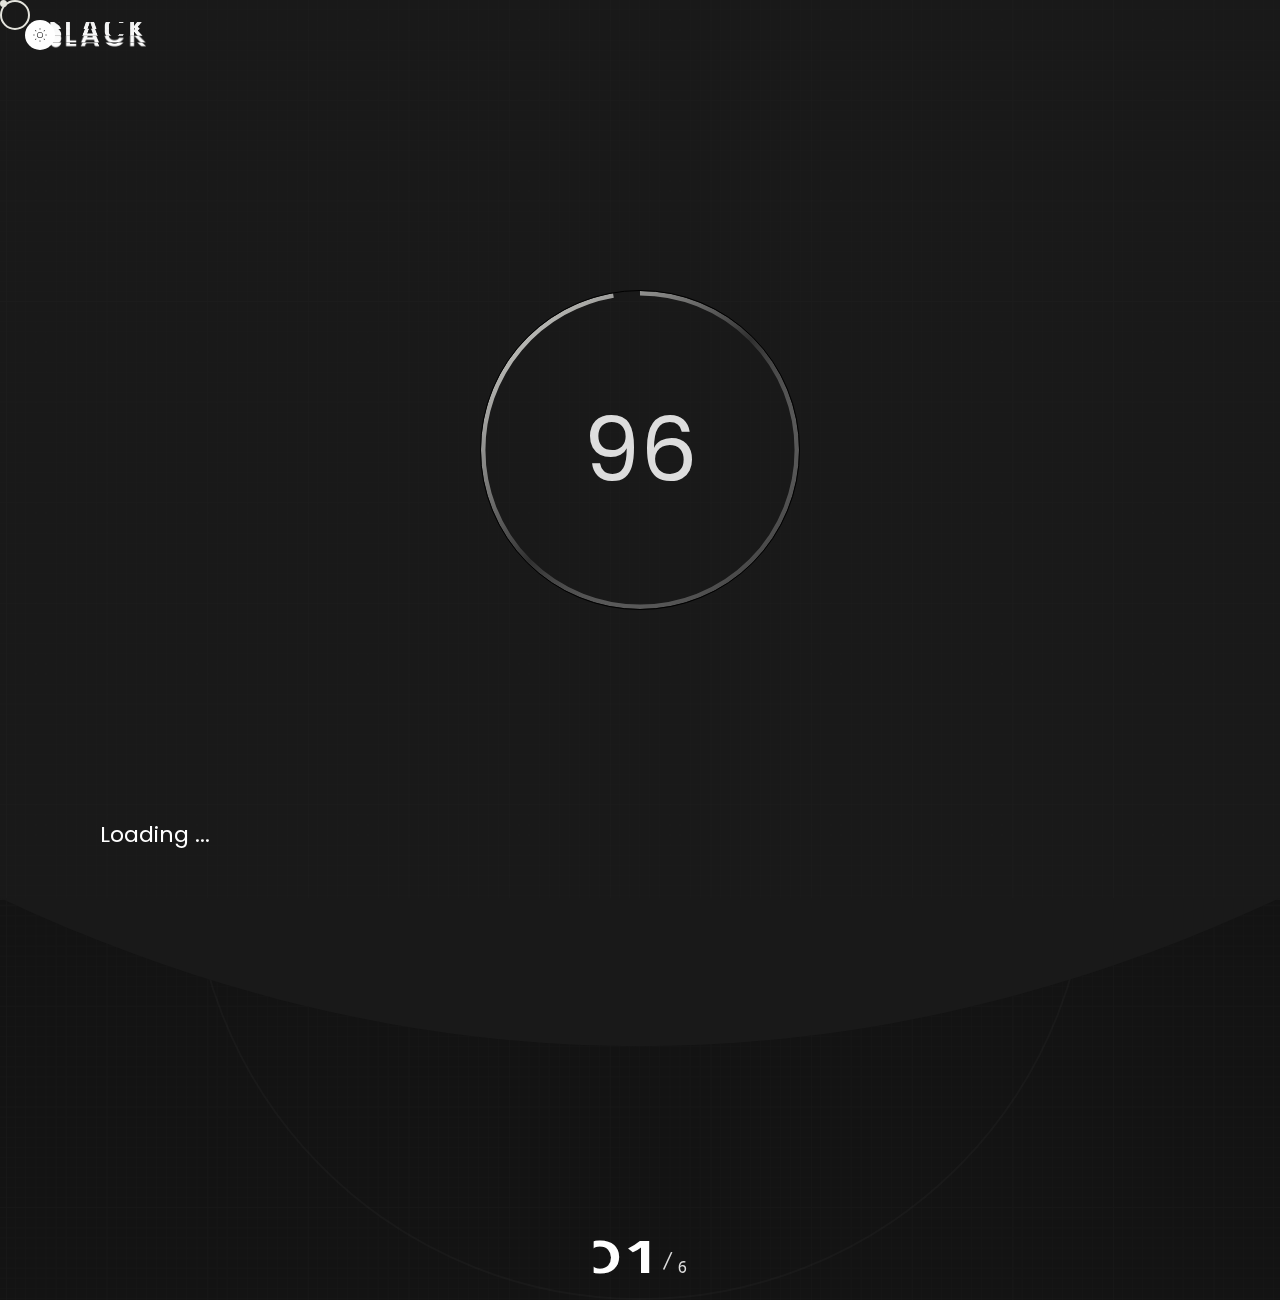
<file: fullscreen-distortion-horizontal.html>
<!doctype html>
<html class="no-js" lang="">

<head>
    <meta charset="utf-8">
    <meta name="description" content="">
    <meta name="viewport" content="width=device-width, initial-scale=1">

    <link rel="icon" href="assets/img/logo-32x32.png" sizes="32x32"/>
    <link rel="icon" href="assets/img/logo-192x192.png" sizes="192x192"/>

    <title>Portfolio | Blackdsn</title>

    <link href="assets/css/plugins.css" rel="stylesheet"/>
    <link rel="stylesheet" href="assets/css/style.css">
</head>

<body class="v-dark bg-dots dsn-ajax dsn-cursor-effect ">


<div id="dsn_preloader" class="preloader">

    <div class="dsnload p-absolute">
        <span class="dsnload__row">
            <span class="dsnload__img">
            <img src="assets/img/logo-light.png" class="logo-dark" alt="Blackdsn" decoding="async" loading="lazy"/>
            <img src="assets/img/logo.png" class="logo-light" alt="Blackdsn" decoding="async" loading="lazy"/>
            </span>
        </span>
        <span class="dsnload__row dsnload__row--sibling">
            <span class="dsnload__img">
                 <img src="assets/img/logo-light.png" class="logo-dark" alt="Blackdsn" decoding="async" loading="lazy"/>
            <img src="assets/img/logo.png" class="logo-light" alt="Blackdsn" decoding="async" loading="lazy"/>
            </span>
        </span>
        <span class="dsnload__row dsnload__row--sibling">
            <span class="dsnload__img">
                <img src="assets/img/logo-light.png" class="logo-dark" alt="Blackdsn" decoding="async" loading="lazy"/>
            <img src="assets/img/logo.png" class="logo-light" alt="Blackdsn" decoding="async" loading="lazy"/>
            </span>
        </span>
        <span class="dsnload__row dsnload__row--sibling">
            <span class="dsnload__img">
               <img src="assets/img/logo-light.png" class="logo-dark" alt="Blackdsn" decoding="async" loading="lazy"/>
            <img src="assets/img/logo.png" class="logo-light" alt="Blackdsn" decoding="async" loading="lazy"/>
            </span>
        </span>


    </div>
    <svg width="100%" height="100%" viewBox="0 0 100 100" class="v-middle" preserveAspectRatio="xMinYMin meet"
         fill="none">
        <linearGradient id="linearColors" x1="0" y1="0" x2="1" y2="1">
            <stop offset="0%" stop-color="var(--theme-color)"></stop>
            <stop offset="50%" stop-color="var(--border-color)"></stop>
            <stop offset="100%" stop-color="var(--assistant-color)"></stop>
        </linearGradient>
        <path class="dsn-progress-path" d="M50,1 a49,49 0 0,1 0,98 a49,49 0 0,1 0,-98"/>
    </svg>
    <div class="loading-circle v-middle">
        <p class="loading-count v-middle">0</p>
    </div>

    <span class="loading-text text-uppercase mt-30 dsn-container">Loading ...</span>
    <div class="bg-load background-section d-flex align-items-end">
        <svg class="dsn-separator-bottom dsn-icon-assistant-color" width="100%" height="100%" viewBox="0 0 100 10"
             preserveAspectRatio="none">
            <path class="path-anim separator__path" data-dsn-to="M 0 0 C 40 0 55 0 100 0 L 0 0 Z"
                  vector-effect="non-scaling-stroke" d="M 0 0 C 40 16 75 10 100 0 L 0 0 Z"></path>
        </svg>
    </div>

</div>

<main id="main_root" class="main-root">

    <!-- ========== Menu ========== -->
    <header id="site_menu_header" class="site-header  dsn-container d-none dsn-hamburger">
        <div class="main-logo">
            <a href="index.html" data-dsn-text="Blackdsn" class="custom-logo-link main-brand effect-ajax" rel="home"
               aria-current="page">
                <img src="assets/img/logo-light.png" class="custom-logo logo-light" alt="Blackdsn"/>
                <img src="assets/img/logo.png" class="custom-logo logo-dark" alt="Blackdsn"/>
            </a>
        </div>
        <nav class="main-navigation ">
            <div class="menu-cover-title header-container dsn-container">MENU</div>
            <ul id="dsn-primary-list" class="primary-nav h2">
                <li class="nav-item has-sub-menu">
                    <a title="Home" href="#0">
                        <span class="overflow ">Home</span>
                    </a>
                    <ul class="nav-item">
                        <li class="dsn-back">
                                <span>
                                    <svg xmlns="http://www.w3.org/2000/svg" x="0px" y="0px" width="30px"
                                         viewBox="0 0 400.004 400.004" xml:space="preserve">
                                        <g>
                                            <path
                                                    d="M382.688,182.686H59.116l77.209-77.214c6.764-6.76,6.764-17.726,0-24.485c-6.764-6.764-17.73-6.764-24.484,0L5.073,187.757 c-6.764,6.76-6.764,17.727,0,24.485l106.768,106.775c3.381,3.383,7.812,5.072,12.242,5.072c4.43,0,8.861-1.689,12.242-5.072 c6.764-6.76,6.764-17.726,0-24.484l-77.209-77.218h323.572c9.562,0,17.316-7.753,17.316-17.315 C400.004,190.438,392.251,182.686,382.688,182.686z"/>
                                        </g>
                                    </svg>
                                    <span class="text-toggle-back">
                                        <span class="text-name">Home</span>
                                        <span class="text-back">Back</span>
                                    </span>
                                </span>
                        </li>
                        <li class="nav-item ">
                            <a title="Home" href="index.html">
                                <span class="overflow">Main Demo</span>
                            </a>
                        </li>
                        <li class="nav-item ">
                            <a title="Business" href="business.html" data-dsn-text="Business">
                                <span class="overflow">Business</span>
                            </a>
                        </li>
                        <li class="nav-item ">
                            <a title="Architecture" href="architecture.html" data-dsn-text="Architecture">
                                <span class="overflow">Architecture</span>
                            </a>
                        </li>
                        <li class="nav-item ">
                            <a title="Personal" href="personal.html" data-dsn-text="Personal">
                                <span class="overflow">Personal</span>
                            </a>
                        </li>
                        <li class="nav-item ">
                            <a title="Photographer" href="photographer.html" data-dsn-text="Photographer">
                                <span class="overflow">Photographer</span>
                            </a>
                        </li>
                        <li class="nav-item ">
                            <a title="Resume" href="resume.html" data-dsn-text="Resume">
                                <span class="overflow">Resume</span>
                            </a>
                        </li>
                        <li class="nav-item ">
                            <a title="Portfolio" href="metro-portfolio-1.html" data-dsn-text="Our Portfolio">
                                <span class="overflow">Metro Portfolio 1</span>
                            </a>
                        </li>
                        <li class="nav-item ">
                            <a title="Portfolio" href="metro-portfolio-2.html" data-dsn-text="Our Portfolio">
                                <span class="overflow">Metro Portfolio 2</span>
                            </a>
                        </li>
                    </ul>
                </li>
                <li class="nav-item has-sub-menu">
                    <a title="Home" href="#0">
                        <span class="overflow ">Portfolio</span>
                    </a>
                    <ul class="nav-item">
                        <li class="dsn-back">
                                <span>
                                    <svg xmlns="http://www.w3.org/2000/svg" x="0px" y="0px" width="30px"
                                         viewBox="0 0 400.004 400.004" xml:space="preserve">
                                        <g>
                                            <path
                                                    d="M382.688,182.686H59.116l77.209-77.214c6.764-6.76,6.764-17.726,0-24.485c-6.764-6.764-17.73-6.764-24.484,0L5.073,187.757 c-6.764,6.76-6.764,17.727,0,24.485l106.768,106.775c3.381,3.383,7.812,5.072,12.242,5.072c4.43,0,8.861-1.689,12.242-5.072 c6.764-6.76,6.764-17.726,0-24.484l-77.209-77.218h323.572c9.562,0,17.316-7.753,17.316-17.315 C400.004,190.438,392.251,182.686,382.688,182.686z"/>
                                        </g>
                                    </svg>
                                    <span class="text-toggle-back">
                                        <span class="text-name">Portfolio</span>
                                        <span class="text-back">Back</span>
                                    </span>
                                </span>
                        </li>
                        <li class="nav-item has-sub-menu">
                            <a title="Carousel" href="#0" data-dsn-text="Business">
                                <span class="overflow">Carousel</span>
                            </a>
                            <ul class="nav-item">
                                <li class="dsn-back">
                                <span>
                                    <svg xmlns="http://www.w3.org/2000/svg" x="0px" y="0px" width="30px"
                                         viewBox="0 0 400.004 400.004" xml:space="preserve">
                                        <g>
                                            <path
                                                    d="M382.688,182.686H59.116l77.209-77.214c6.764-6.76,6.764-17.726,0-24.485c-6.764-6.764-17.73-6.764-24.484,0L5.073,187.757 c-6.764,6.76-6.764,17.727,0,24.485l106.768,106.775c3.381,3.383,7.812,5.072,12.242,5.072c4.43,0,8.861-1.689,12.242-5.072 c6.764-6.76,6.764-17.726,0-24.484l-77.209-77.218h323.572c9.562,0,17.316-7.753,17.316-17.315 C400.004,190.438,392.251,182.686,382.688,182.686z"/>
                                        </g>
                                    </svg>
                                    <span class="text-toggle-back">
                                        <span class="text-name">Carousel</span>
                                        <span class="text-back">Back</span>
                                    </span>
                                </span>
                                </li>
                                <li class="nav-item ">
                                    <a title="Carousel Portfolio 1" href="carousel-portfolio-1.html"
                                       data-dsn-text="Our Portfolio">
                                        <span class="overflow">Carousel Portfolio 1</span>
                                    </a>
                                </li>
                                <li class="nav-item ">
                                    <a title="Carousel Portfolio" href="carousel-portfolio-2.html"
                                       data-dsn-text="Our Portfolio">
                                        <span class="overflow">Carousel Portfolio 2</span>
                                    </a>
                                </li>
                                <li class="nav-item ">
                                    <a title="Carousel Portfolio 3" href="carousel-portfolio-3.html"
                                       data-dsn-text="Our Portfolio">
                                        <span class="overflow">Carousel Portfolio 3</span>
                                    </a>
                                </li>
                            </ul>
                        </li>

                        <li class="nav-item has-sub-menu">
                            <a title="Carousel" href="#0" data-dsn-text="Business">
                                <span class="overflow">Sliders</span>
                            </a>
                            <ul class="nav-item">
                                <li class="dsn-back">
                                <span>
                                    <svg xmlns="http://www.w3.org/2000/svg" x="0px" y="0px" width="30px"
                                         viewBox="0 0 400.004 400.004" xml:space="preserve">
                                        <g>
                                            <path
                                                    d="M382.688,182.686H59.116l77.209-77.214c6.764-6.76,6.764-17.726,0-24.485c-6.764-6.764-17.73-6.764-24.484,0L5.073,187.757 c-6.764,6.76-6.764,17.727,0,24.485l106.768,106.775c3.381,3.383,7.812,5.072,12.242,5.072c4.43,0,8.861-1.689,12.242-5.072 c6.764-6.76,6.764-17.726,0-24.484l-77.209-77.218h323.572c9.562,0,17.316-7.753,17.316-17.315 C400.004,190.438,392.251,182.686,382.688,182.686z"/>
                                        </g>
                                    </svg>
                                    <span class="text-toggle-back">
                                        <span class="text-name">Sliders</span>
                                        <span class="text-back">Back</span>
                                    </span>
                                </span>
                                </li>
                                <li class="nav-item has-sub-menu">
                                    <a title="Slider" href="#0" data-dsn-text="Our Portfolio">
                                        <span class="overflow">Fullscreen</span>
                                    </a>
                                    <ul class="nav-item">
                                        <li class="dsn-back">
                                            <span>
                                    <svg xmlns="http://www.w3.org/2000/svg" x="0px" y="0px" width="30px"
                                         viewBox="0 0 400.004 400.004" xml:space="preserve">
                                        <g>
                                            <path d="M382.688,182.686H59.116l77.209-77.214c6.764-6.76,6.764-17.726,0-24.485c-6.764-6.764-17.73-6.764-24.484,0L5.073,187.757 c-6.764,6.76-6.764,17.727,0,24.485l106.768,106.775c3.381,3.383,7.812,5.072,12.242,5.072c4.43,0,8.861-1.689,12.242-5.072 c6.764-6.76,6.764-17.726,0-24.484l-77.209-77.218h323.572c9.562,0,17.316-7.753,17.316-17.315 C400.004,190.438,392.251,182.686,382.688,182.686z"/>
                                        </g>
                                    </svg>
                                    <span class="text-toggle-back">
                                        <span class="text-name">Fullscreen</span>
                                        <span class="text-back">Back</span>
                                    </span>
                                </span>
                                        </li>
                                        <li class="nav-item ">
                                            <a title="Slider" href="fullscreen-distortion-horizontal.html" data-dsn-text="Our Portfolio">
                                                <span class="overflow">Slider Distortion / H</span>
                                            </a>
                                        </li>
                                        <li class="nav-item">

                                            <a title="Slider" href="fullscreen-distortion-vertical.html" data-dsn-text="Our Portfolio">
                                                <span class="overflow">Slider Distortion / V</span>
                                            </a>

                                        </li>
                                        <li class="nav-item">

                                            <a title="Slider" href="fullscreen-parallax-horizontal.html" data-dsn-text="Our Portfolio">
                                                <span class="overflow">Slider Parallax / H</span>
                                            </a>

                                        </li>
                                        <li class="nav-item">

                                            <a title="Slider" href="fullscreen-parallax-vertical.html" data-dsn-text="Our Portfolio">
                                                <span class="overflow">Slider Parallax / V</span>
                                            </a>
                                        </li>
                                    </ul>
                                </li>
                                <li class="nav-item has-sub-menu">
                                    <a title="Slider" href="#0" data-dsn-text="Our Portfolio">
                                        <span class="overflow">Padding</span>
                                    </a>
                                    <ul class="nav-item">
                                        <li class="dsn-back">
                                            <span>
                                    <svg xmlns="http://www.w3.org/2000/svg" x="0px" y="0px" width="30px"
                                         viewBox="0 0 400.004 400.004" xml:space="preserve">
                                        <g>
                                            <path d="M382.688,182.686H59.116l77.209-77.214c6.764-6.76,6.764-17.726,0-24.485c-6.764-6.764-17.73-6.764-24.484,0L5.073,187.757 c-6.764,6.76-6.764,17.727,0,24.485l106.768,106.775c3.381,3.383,7.812,5.072,12.242,5.072c4.43,0,8.861-1.689,12.242-5.072 c6.764-6.76,6.764-17.726,0-24.484l-77.209-77.218h323.572c9.562,0,17.316-7.753,17.316-17.315 C400.004,190.438,392.251,182.686,382.688,182.686z"/>
                                        </g>
                                    </svg>
                                    <span class="text-toggle-back">
                                        <span class="text-name">Padding</span>
                                        <span class="text-back">Back</span>
                                    </span>
                                </span>
                                        </li>
                                        <li class="nav-item ">
                                            <a title="Slider" href="padding-distortion-horizontal.html" data-dsn-text="Our Portfolio">
                                                <span class="overflow">Slider Distortion / H</span>
                                            </a>
                                        </li>
                                        <li class="nav-item">

                                            <a title="Slider" href="padding-distortion-vertical.html" data-dsn-text="Our Portfolio">
                                                <span class="overflow">Slider Distortion / V</span>
                                            </a>

                                        </li>
                                        <li class="nav-item">

                                            <a title="Slider" href="padding-parallax-horizontal.html" data-dsn-text="Our Portfolio">
                                                <span class="overflow">Slider Parallax / H</span>
                                            </a>

                                        </li>
                                        <li class="nav-item">

                                            <a title="Slider" href="padding-parallax-vertical.html" data-dsn-text="Our Portfolio">
                                                <span class="overflow">Slider Parallax / V</span>
                                            </a>
                                        </li>
                                    </ul>
                                </li>
                                <li class="nav-item has-sub-menu">
                                    <a title="Slider" href="#0" data-dsn-text="Our Portfolio">
                                        <span class="overflow">Halfscreen</span>
                                    </a>
                                    <ul class="nav-item">
                                        <li class="dsn-back">
                                            <span>
                                    <svg xmlns="http://www.w3.org/2000/svg" x="0px" y="0px" width="30px"
                                         viewBox="0 0 400.004 400.004" xml:space="preserve">
                                        <g>
                                            <path d="M382.688,182.686H59.116l77.209-77.214c6.764-6.76,6.764-17.726,0-24.485c-6.764-6.764-17.73-6.764-24.484,0L5.073,187.757 c-6.764,6.76-6.764,17.727,0,24.485l106.768,106.775c3.381,3.383,7.812,5.072,12.242,5.072c4.43,0,8.861-1.689,12.242-5.072 c6.764-6.76,6.764-17.726,0-24.484l-77.209-77.218h323.572c9.562,0,17.316-7.753,17.316-17.315 C400.004,190.438,392.251,182.686,382.688,182.686z"/>
                                        </g>
                                    </svg>
                                    <span class="text-toggle-back">
                                        <span class="text-name">Halfscreen</span>
                                        <span class="text-back">Back</span>
                                    </span>
                                </span>
                                        </li>
                                        <li class="nav-item ">
                                            <a title="Slider" href="half-distortion-horizontal.html" data-dsn-text="Our Portfolio">
                                                <span class="overflow">Slider Distortion / H</span>
                                            </a>
                                        </li>
                                        <li class="nav-item">

                                            <a title="Slider" href="half-distortion-vertical.html" data-dsn-text="Our Portfolio">
                                                <span class="overflow">Slider Distortion / V</span>
                                            </a>

                                        </li>
                                        <li class="nav-item">

                                            <a title="Slider" href="half-parallax-horizontal.html" data-dsn-text="Our Portfolio">
                                                <span class="overflow">Slider Parallax / H</span>
                                            </a>

                                        </li>
                                        <li class="nav-item">

                                            <a title="Slider" href="half-parallax-vertical.html" data-dsn-text="Our Portfolio">
                                                <span class="overflow">Slider Parallax / V</span>
                                            </a>
                                        </li>
                                    </ul>
                                </li>
                            </ul>


                        </li>

                        <li class="nav-item has-sub-menu">
                            <a title="Card" href="#0" data-dsn-text="Portfolio">
                                <span class="overflow">Card</span>
                            </a>
                            <ul class="nav-item">
                                <li class="dsn-back">
                                <span>
                                    <svg xmlns="http://www.w3.org/2000/svg" x="0px" y="0px" width="30px"
                                         viewBox="0 0 400.004 400.004" xml:space="preserve">
                                        <g>
                                            <path
                                                    d="M382.688,182.686H59.116l77.209-77.214c6.764-6.76,6.764-17.726,0-24.485c-6.764-6.764-17.73-6.764-24.484,0L5.073,187.757 c-6.764,6.76-6.764,17.727,0,24.485l106.768,106.775c3.381,3.383,7.812,5.072,12.242,5.072c4.43,0,8.861-1.689,12.242-5.072 c6.764-6.76,6.764-17.726,0-24.484l-77.209-77.218h323.572c9.562,0,17.316-7.753,17.316-17.315 C400.004,190.438,392.251,182.686,382.688,182.686z"/>
                                        </g>
                                    </svg>
                                    <span class="text-toggle-back">
                                        <span class="text-name">Card</span>
                                        <span class="text-back">Back</span>
                                    </span>
                                </span>
                                </li>
                                <li class="nav-item ">
                                    <a title="work card 1" href="work-card-1.html"
                                       data-dsn-text="Our Portfolio">
                                        <span class="overflow">Work Card 1</span>
                                    </a>
                                </li>
                                <li class="nav-item ">
                                    <a title="work card 2" href="work-card-2.html"
                                       data-dsn-text="Our Portfolio">
                                        <span class="overflow">Work Card 2</span>
                                    </a>
                                </li>

                            </ul>
                        </li>

                        <li class="nav-item has-sub-menu">
                            <a title="Card" href="#0" data-dsn-text="Portfolio">
                                <span class="overflow">Classic</span>
                            </a>
                            <ul class="nav-item">
                                <li class="dsn-back">
                                <span>
                                    <svg xmlns="http://www.w3.org/2000/svg" x="0px" y="0px" width="30px"
                                         viewBox="0 0 400.004 400.004" xml:space="preserve">
                                        <g>
                                            <path
                                                    d="M382.688,182.686H59.116l77.209-77.214c6.764-6.76,6.764-17.726,0-24.485c-6.764-6.764-17.73-6.764-24.484,0L5.073,187.757 c-6.764,6.76-6.764,17.727,0,24.485l106.768,106.775c3.381,3.383,7.812,5.072,12.242,5.072c4.43,0,8.861-1.689,12.242-5.072 c6.764-6.76,6.764-17.726,0-24.484l-77.209-77.218h323.572c9.562,0,17.316-7.753,17.316-17.315 C400.004,190.438,392.251,182.686,382.688,182.686z"/>
                                        </g>
                                    </svg>
                                    <span class="text-toggle-back">
                                        <span class="text-name">Classic</span>
                                        <span class="text-back">Back</span>
                                    </span>
                                </span>
                                </li>
                                <li class="nav-item ">
                                    <a title="work classic 1" href="work-classic-1.html"
                                       data-dsn-text="Our Portfolio">
                                        <span class="overflow">Work classic 1</span>
                                    </a>
                                </li>
                                <li class="nav-item ">
                                    <a title="work classic 2" href="work-classic-2.html"
                                       data-dsn-text="Our Portfolio">
                                        <span class="overflow">Work classic 2</span>
                                    </a>
                                </li>

                            </ul>
                        </li>

                        <li class="nav-item has-sub-menu">
                            <a title="List" href="#0" data-dsn-text="Portfolio">
                                <span class="overflow">List</span>
                            </a>
                            <ul class="nav-item">
                                <li class="dsn-back">
                                <span>
                                    <svg xmlns="http://www.w3.org/2000/svg" x="0px" y="0px" width="30px"
                                         viewBox="0 0 400.004 400.004" xml:space="preserve">
                                        <g>
                                            <path
                                                    d="M382.688,182.686H59.116l77.209-77.214c6.764-6.76,6.764-17.726,0-24.485c-6.764-6.764-17.73-6.764-24.484,0L5.073,187.757 c-6.764,6.76-6.764,17.727,0,24.485l106.768,106.775c3.381,3.383,7.812,5.072,12.242,5.072c4.43,0,8.861-1.689,12.242-5.072 c6.764-6.76,6.764-17.726,0-24.484l-77.209-77.218h323.572c9.562,0,17.316-7.753,17.316-17.315 C400.004,190.438,392.251,182.686,382.688,182.686z"/>
                                        </g>
                                    </svg>
                                    <span class="text-toggle-back">
                                        <span class="text-name">List</span>
                                        <span class="text-back">Back</span>
                                    </span>
                                </span>
                                </li>
                                <li class="nav-item ">
                                    <a title="work list 1" href="work-list-1.html"
                                       data-dsn-text="Our Portfolio">
                                        <span class="overflow">Work List 1</span>
                                    </a>
                                </li>
                                <li class="nav-item ">
                                    <a title="work list 2" href="work-list-2.html"
                                       data-dsn-text="Our Portfolio">
                                        <span class="overflow">Work List 2</span>
                                    </a>
                                </li>

                            </ul>
                        </li>

                        <li class="nav-item has-sub-menu">
                            <a title="Metro" href="#0" data-dsn-text="Portfolio">
                                <span class="overflow">Metro</span>
                            </a>
                            <ul class="nav-item">
                                <li class="dsn-back">
                                <span>
                                    <svg xmlns="http://www.w3.org/2000/svg" x="0px" y="0px" width="30px"
                                         viewBox="0 0 400.004 400.004" xml:space="preserve">
                                        <g>
                                            <path
                                                    d="M382.688,182.686H59.116l77.209-77.214c6.764-6.76,6.764-17.726,0-24.485c-6.764-6.764-17.73-6.764-24.484,0L5.073,187.757 c-6.764,6.76-6.764,17.727,0,24.485l106.768,106.775c3.381,3.383,7.812,5.072,12.242,5.072c4.43,0,8.861-1.689,12.242-5.072 c6.764-6.76,6.764-17.726,0-24.484l-77.209-77.218h323.572c9.562,0,17.316-7.753,17.316-17.315 C400.004,190.438,392.251,182.686,382.688,182.686z"/>
                                        </g>
                                    </svg>
                                    <span class="text-toggle-back">
                                        <span class="text-name">Metro</span>
                                        <span class="text-back">Back</span>
                                    </span>
                                </span>
                                </li>
                                <li class="nav-item ">
                                    <a title="work Metro 1" href="metro-portfolio-1.html"
                                       data-dsn-text="Our Portfolio">
                                        <span class="overflow">Work Metro 1</span>
                                    </a>
                                </li>
                                <li class="nav-item ">
                                    <a title="work Metro 2" href="metro-portfolio-2.html"
                                       data-dsn-text="Our Portfolio">
                                        <span class="overflow">Work Metro 2</span>
                                    </a>
                                </li>

                            </ul>
                        </li>
                    </ul>
                </li>
                <li class="nav-item has-sub-menu">
                    <a title="Home" href="#0">
                        <span class="overflow ">Works</span>
                    </a>
                    <ul class="nav-item">
                        <li class="dsn-back">
                                <span>
                                    <svg xmlns="http://www.w3.org/2000/svg" x="0px" y="0px" width="30px"
                                         viewBox="0 0 400.004 400.004" xml:space="preserve">
                                        <g>
                                            <path
                                                    d="M382.688,182.686H59.116l77.209-77.214c6.764-6.76,6.764-17.726,0-24.485c-6.764-6.764-17.73-6.764-24.484,0L5.073,187.757 c-6.764,6.76-6.764,17.727,0,24.485l106.768,106.775c3.381,3.383,7.812,5.072,12.242,5.072c4.43,0,8.861-1.689,12.242-5.072 c6.764-6.76,6.764-17.726,0-24.484l-77.209-77.218h323.572c9.562,0,17.316-7.753,17.316-17.315 C400.004,190.438,392.251,182.686,382.688,182.686z"/>
                                        </g>
                                    </svg>
                                    <span class="text-toggle-back">
                                        <span class="text-name">Works</span>
                                        <span class="text-back">Back</span>
                                    </span>
                                </span>
                        </li>
                        <li class="nav-item ">
                            <a title="VISIONAID" href="project-1.html" data-dsn-text="VISIONAID">
                                <span class="overflow">VISIONAID</span>
                            </a>
                        </li>
                        <li class="nav-item ">
                            <a title="MEN FASHION" href="project-2.html" data-dsn-text="MEN FASHION">
                                <span class="overflow">MEN FASHION</span>
                            </a>
                        </li>
                        <li class="nav-item ">
                            <a title="AUDI RS" href="project-3.html" data-dsn-text="AUDI RS">
                                <span class="overflow">AUDI RS</span>
                            </a>
                        </li>
                        <li class="nav-item ">
                            <a title="OPEN RUN" href="project-4.html" data-dsn-text="OPEN RUN">
                                <span class="overflow">OPEN RUN</span>
                            </a>
                        </li>
                        <li class="nav-item ">
                            <a title="DOG CHOW" href="project-5.html" data-dsn-text="DOG CHOW">
                                <span class="overflow">DOG CHOW</span>
                            </a>
                        </li>
                        <li class="nav-item ">
                            <a title="HEADPHONES" href="project-6.html" data-dsn-text="HEADPHONES">
                                <span class="overflow">HEADPHONES</span>
                            </a>
                        </li>

                    </ul>
                </li>
                <li class="nav-item has-sub-menu">
                    <a title="Home" href="#0">
                        <span class="overflow ">Blog</span>
                    </a>
                    <ul class="nav-item">
                        <li class="dsn-back">
                                <span>
                                    <svg xmlns="http://www.w3.org/2000/svg" x="0px" y="0px" width="30px"
                                         viewBox="0 0 400.004 400.004" xml:space="preserve">
                                        <g>
                                            <path
                                                    d="M382.688,182.686H59.116l77.209-77.214c6.764-6.76,6.764-17.726,0-24.485c-6.764-6.764-17.73-6.764-24.484,0L5.073,187.757 c-6.764,6.76-6.764,17.727,0,24.485l106.768,106.775c3.381,3.383,7.812,5.072,12.242,5.072c4.43,0,8.861-1.689,12.242-5.072 c6.764-6.76,6.764-17.726,0-24.484l-77.209-77.218h323.572c9.562,0,17.316-7.753,17.316-17.315 C400.004,190.438,392.251,182.686,382.688,182.686z"/>
                                        </g>
                                    </svg>
                                    <span class="text-toggle-back">
                                        <span class="text-name">Blog</span>
                                        <span class="text-back">Back</span>
                                    </span>
                                </span>
                        </li>
                        <li class="nav-item ">
                            <a title="Stories" href="stories.html" data-dsn-text="Stories">
                                <span class="overflow">Stories</span>
                            </a>
                        </li>
                        <li class="nav-item ">
                            <a title="Single Post" href="single-post.html" data-dsn-text="Single Post">
                                <span class="overflow">Single Post</span>
                            </a>
                        </li>


                    </ul>
                </li>
                <li class="nav-item ">
                    <a title="Service" href="service.html" >
                        <span class="overflow">Service</span>
                    </a>
                </li>
                <li class="nav-item ">
                    <a title="Home" href="about-us.html">
                        <span class="overflow">About</span>
                    </a>
                </li>
                <li class="nav-item ">
                    <a title="Home" href="contact.html">
                        <span class="overflow">Contact</span>
                    </a>
                </li>
            </ul>
            <div class="container-content  d-flex flex-column justify-content-center section-margin">
                <div class="nav__info">
                    <div class="nav-content">
                        <h5 class="sm-title-block mb-10">Studio</h5>
                        26-30 New Damietta
                        El-Mahalla El-Kubra, SK1 66LM

                    </div>
                    <div class="nav-content mt-30">
                        <h5 class="sm-title-block mb-10">Contact</h5>
                        <p class="links over-hidden mb-1">
                            <a class="link-hover d-block" href="tel:00201004392260" data-hover-text="+00 (2)012 3321">+00 (2)01004392260</a>
                            <a class="link-hover" href="tel:00201024552406" data-hover-text="+00 (2)012 3321">+00 (2)01024552406</a>
                        </p>
                        <p class="links over-hidden"><a class="link-hover" href="mailto:info@dsngrid.com"
                                                        data-hover-text="info@dsngrid.com">info@dsngrid.com</a></p>

                    </div>
                </div>
                <div class="nav-social nav-content mt-30">
                    <div class="nav-social-inner p-relative">
                        <h5 class="sm-title-block mb-10">Follow us</h5>
                        <ul style="--dsn-li-name: dsn6;">
                            <li style="--dsn-li-index: 0;"><a href="#0" target="_blank"
                                                              rel="nofollow noopener noreferrer">Dribbble.</a></li>
                            <li style="--dsn-li-index: 1;"><a href="#0" target="_blank"
                                                              rel="nofollow noopener noreferrer">Behance.</a></li>
                            <li style="--dsn-li-index: 2;"><a href="#0" target="_blank"
                                                              rel="nofollow noopener noreferrer">Linkedin.</a></li>
                            <li style="--dsn-li-index: 3;"><a href="#0" target="_blank"
                                                              rel="nofollow noopener noreferrer">Twitter.</a></li>
                        </ul>
                    </div>
                </div>
            </div>
        </nav>
        <div id="navbar_toggle" class="navbar-toggle">
            <div class="toggle-icon">
                <div class="toggle-line"></div>
                <div class="toggle-line"></div>
                <div class="toggle-line"></div>
            </div>
            <div class="toggle-text">
                <div class="text-menu">Menu</div>
                <div class="text-open">Open</div>
                <div class="text-close">Close</div>
            </div>
        </div>
        <div class="bg-load background-main"></div>

        <svg width="100%" height="100%" viewBox="0 0 100 100" preserveAspectRatio="none"
             class="bg-load dsn-svg-transition">
            <path vector-effect="non-scaling-stroke" d="M 0 100 V 100 Q 50 100 100 100 V 100 z"/>
        </svg>

    </header>
    <!-- ========== End Menu ========== -->

    <!-- ========== Slider Parallax ========== -->
    <header class="v-dark-head dsn-slider-width-circle dsn-header-animation">
        <div class="main-slider v-dark-head-mobile has-horizontal  active-nav-slider dsn-webgl has-paginate"
             data-dsn-webgl='{"displacement" : "assets/img/displacement/8.jpg"}'
             data-dsn-option='{"direction":"horizontal","allowTouchMove":true,"watchSlidesProgress":true,"grabCursor":true,"mousewheel":false}'>


            <div class="content-slider slide-inner h-100 over-hidden">
                <div class="bg-container p-absolute  dsn-hero-parallax-img  w-100 h-100 z-index-1 dsn-hero-parallax-img">
                    <div class="swiper-container h-100">
                        <div class="swiper-wrapper">
                            <div class="slide-item swiper-slide over-hidden">
                                <div class="image-bg cover-bg w-100 h-100 before-z-index" data-overlay="4">
                                    <img class="cover-bg-img dsn-swiper-parallax-transform"
                                         src="assets/img/portfolio/project6/1.jpg" alt="" data-dsn-position="50% 50%"/>
                                </div>
                                <div class="slide-content p-absolute">
                                    <div class="p-relative head-meta swiper-animate-head  d-flex justify-content-center mb-20">
                                        <div class="circle-before metas mb-10">
                                            <span>Production</span>
                                        </div>
                                    </div>
                                    <h2 class="title has-box-mod p-relative">
                                        <a href="project-6.html" data-dsn-split="chars" class="effect-ajax"
                                           data-dsn-ajax="slider">
                                            HEADPHONES
                                        </a>
                                    </h2>

                                </div>
                            </div>
                            <div class="slide-item swiper-slide over-hidden">
                                <div class="image-bg cover-bg w-100 h-100 before-z-index" data-overlay="3">
                                    <img class="cover-bg-img dsn-swiper-parallax-transform"
                                         src="assets/img/portfolio/project5/1.jpg" alt="" data-dsn-position="50% 50%"/>
                                </div>
                                <div class="slide-content p-absolute">
                                    <div class="p-relative head-meta swiper-animate-head  d-flex justify-content-center mb-20">
                                        <div class="circle-before metas mb-10">
                                            <span>Photography</span>
                                            <span> - </span>
                                            <span>Production</span>
                                        </div>
                                    </div>
                                    <h2 class="title has-box-mod p-relative">
                                        <a href="project-5.html" data-dsn-split="chars" class="effect-ajax"
                                           data-dsn-ajax="slider">
                                            DOG CHOW
                                        </a>
                                    </h2>

                                </div>
                            </div>
                            <div class="slide-item swiper-slide over-hidden">
                                <div class="image-bg cover-bg w-100 h-100 before-z-index" data-overlay="2">
                                    <img class="cover-bg-img dsn-swiper-parallax-transform"
                                         src="assets/img/portfolio/project4/1.jpg" alt="" data-dsn-position="50% 50%"/>
                                </div>
                                <div class="slide-content p-absolute">
                                    <div class="p-relative head-meta swiper-animate-head  d-flex justify-content-center mb-20">
                                        <div class="circle-before metas mb-10">

                                            <span>Production</span>
                                        </div>
                                    </div>
                                    <h2 class="title has-box-mod p-relative">
                                        <a href="project-4.html" data-dsn-split="chars" class="effect-ajax"
                                           data-dsn-ajax="slider">
                                            OPEN RUN
                                        </a>
                                    </h2>

                                </div>
                            </div>
                            <div class="slide-item swiper-slide over-hidden">
                                <div class="image-bg cover-bg w-100 h-100 before-z-index" data-overlay="2">
                                    <img class="cover-bg-img dsn-swiper-parallax-transform"
                                         src="assets/img/portfolio/project3/1.jpg" alt="" data-dsn-position="50% 50%"/>
                                </div>
                                <div class="slide-content p-absolute">
                                    <div class="p-relative head-meta swiper-animate-head  d-flex justify-content-center mb-20">
                                        <div class="circle-before metas mb-10">
                                            <span>Photography</span>
                                            <span> - </span>
                                            <span>Production</span>
                                        </div>
                                    </div>
                                    <h2 class="title has-box-mod p-relative">
                                        <a href="project-3.html" data-dsn-split="chars" class="effect-ajax"
                                           data-dsn-ajax="slider">
                                            AUDI RS
                                        </a>
                                    </h2>

                                </div>
                            </div>
                            <div class="slide-item swiper-slide over-hidden">
                                <div class="image-bg cover-bg w-100 h-100 before-z-index" data-overlay="4">
                                    <img class="cover-bg-img dsn-swiper-parallax-transform"
                                         src="assets/img/portfolio/project2/1.jpg" alt="" data-dsn-position="50% 50%"/>
                                </div>
                                <div class="slide-content p-absolute">
                                    <div class="p-relative head-meta swiper-animate-head  d-flex justify-content-center mb-20">
                                        <div class="circle-before metas mb-10">
                                            <span>Photography</span>
                                        </div>
                                    </div>
                                    <h2 class="title has-box-mod p-relative">
                                        <a href="project-2.html" data-dsn-split="chars" class="effect-ajax"
                                           data-dsn-ajax="slider">
                                            MEN FASHION
                                        </a>
                                    </h2>

                                </div>
                            </div>
                            <div class="slide-item swiper-slide over-hidden">
                                <div class="image-bg cover-bg w-100 h-100 before-z-index" data-overlay="4">
                                    <img class="cover-bg-img dsn-swiper-parallax-transform"
                                         src="assets/img/portfolio/project1/1.jpg" alt="" data-dsn-position="50% 50%"/>
                                </div>
                                <div class="slide-content p-absolute">
                                    <div class="p-relative head-meta swiper-animate-head  d-flex justify-content-center mb-20">
                                        <div class="circle-before metas mb-10">
                                            <span>CREATIVE</span>
                                            <span>-</span>
                                            <span>Photography</span>
                                        </div>
                                    </div>
                                    <h2 class="title has-box-mod p-relative">
                                        <a href="project-1.html" data-dsn-split="chars" class="effect-ajax"
                                           data-dsn-ajax="slider">
                                            VISIONAID
                                        </a>
                                    </h2>

                                </div>
                            </div>
                        </div>
                    </div>
                </div>
                <div class="dsn-container d-flex align-items-center justify-content-center text-center dsn-slider-content dsn-hero-parallax-title"></div>
            </div>


            <div class="dsn-swiper-paginate">
                <div class="swiper-pagination dsn-swiper-circle mr-30 ml-30 heading-color"></div>
            </div>

            <div class="control-nav w-100  d-flex dsn-container  align-items-center justify-content-between">
                <div class="prev-paginate dsn-paginate-arrow box-shadow"></div>


                <div class="dsn-pagination p-relative d-flex align-items-end">
                    <span class="slider-current-index h2">01</span>
                    <span class="sm-title-block">/ </span><span
                        class="total sm-title-block"> 6</span>
                </div>

                <div class="next-paginate dsn-paginate-arrow box-shadow"></div>


            </div>


        </div>
    </header>
    <!-- ========== End Slider Parallax ========== -->
</main>
<!-- ========== Cursor ========== -->
<div id="dsn_cursor" class="ball"></div>
<div id="dsn_cursor_inner" class="ball"></div>
<!-- ========== End Cursor ========== -->


<!-- ==========  Social ========== -->
<div class="social-side d-flex align-items-center flex-column justify-content-center">

    <ul class="socials d-flex flex-column-reverse">
        <li style="--dsn-index-animate : 0;">
            <a href="#0" target="_blank" rel="nofollow">
                <i class="fab fa-facebook-f" aria-hidden="true"></i> <span>Fb</span>
            </a>
        </li>
        <li style="--dsn-index-animate : 1;">
            <a href="#0" target="_blank" rel="nofollow">
                <i class="fab fa-instagram" aria-hidden="true"></i><span>Instagram</span>
            </a>
        </li>
        <li style="--dsn-index-animate : 2;">
            <a href="#0" target="_blank" rel="nofollow">
                <i class="fab fa-twitter" aria-hidden="true"></i><span>Tw</span>
            </a>
        </li>
        <li style="--dsn-index-animate : 3;">
            <a href="#0" target="_blank" rel="nofollow">
                <i class="fab fa-linkedin-in" aria-hidden="true"></i><span>Linkedin</span>
            </a>
        </li>
    </ul>
    <div class="icon">FOLLOW US</div>
</div>
<!-- ========== End Social ========== -->

<!-- ========== Style Option Page ========== -->
<div id="dsn_box_options" class="day-night">
    <div class="night active" data-dsn-theme="dark">
        <svg width="48" height="48" viewBox="0 0 48 48">
            <rect x="12.3" y="23.5" width="2.6" height="1"></rect>
            <rect x="16.1" y="15.3" transform="matrix(0.7071 -0.7071 0.7071 0.7071 -6.8871 16.5732)" width="1"
                  height="2.6"></rect>
            <rect x="23.5" y="12.3" width="1" height="2.6"></rect>
            <rect x="30.1" y="16.1" transform="matrix(0.7071 -0.7071 0.7071 0.7071 -2.5145 27.0538)" width="2.6"
                  height="1"></rect>
            <rect x="33.1" y="23.5" width="2.6" height="1"></rect>
            <rect x="30.9" y="30.1" transform="matrix(0.7071 -0.7071 0.7071 0.7071 -12.9952 31.4264)" width="1"
                  height="2.6"></rect>
            <rect x="23.5" y="33.1" width="1" height="2.6"></rect>
            <rect x="15.3" y="30.9" transform="matrix(0.7071 -0.7071 0.7071 0.7071 -17.3677 20.9457)" width="2.6"
                  height="1"></rect>
            <path
                    d="M24,18.7c-2.9,0-5.3,2.4-5.3,5.3s2.4,5.3,5.3,5.3s5.3-2.4,5.3-5.3S26.9,18.7,24,18.7z M24,28.3c-2.4,0-4.3-1.9-4.3-4.3s1.9-4.3,4.3-4.3s4.3,1.9,4.3,4.3S26.4,28.3,24,28.3z">
            </path>
        </svg>

    </div>
    <div class="moon" data-dsn-theme="night">
        <svg width="48" height="48" viewBox="0 0 48 48">
            <path
                    d="M24,33.9c-5.4,0-9.9-4.4-9.9-9.9c0-4.3,2.7-8,6.8-9.4l0.8-0.3l-0.1,0.9c-0.2,0.6-0.2,1.3-0.2,1.9c0,5.2,4.3,9.5,9.5,9.5c0.6,0,1.3-0.1,1.9-0.2l0.8-0.2L33.3,27C32,31.1,28.3,33.9,24,33.9z M20.4,15.9c-3.2,1.4-5.3,4.5-5.3,8.1c0,4.9,4,8.9,8.9,8.9c3.6,0,6.7-2.1,8.1-5.3c-0.4,0-0.8,0.1-1.3,0.1c-5.8,0-10.5-4.7-10.5-10.5C20.4,16.7,20.4,16.3,20.4,15.9z">
            </path>
        </svg>
    </div>
</div>
<!-- ========== End Style Option Page ========== -->

<!-- ========== Line BG ========== -->
<div id="line_head"><span class="container"></span></div>
<!-- ========== End Line BG ========== -->

<script src="assets/js/jquery-3.1.1.min.js"></script>
<script src="assets/js/plugins.min.js"></script>
<script src="assets/js/plugins/dsn-grid.min.js"></script>
<script src="assets/js/custom.js"></script>

</body>

</html>
</file>
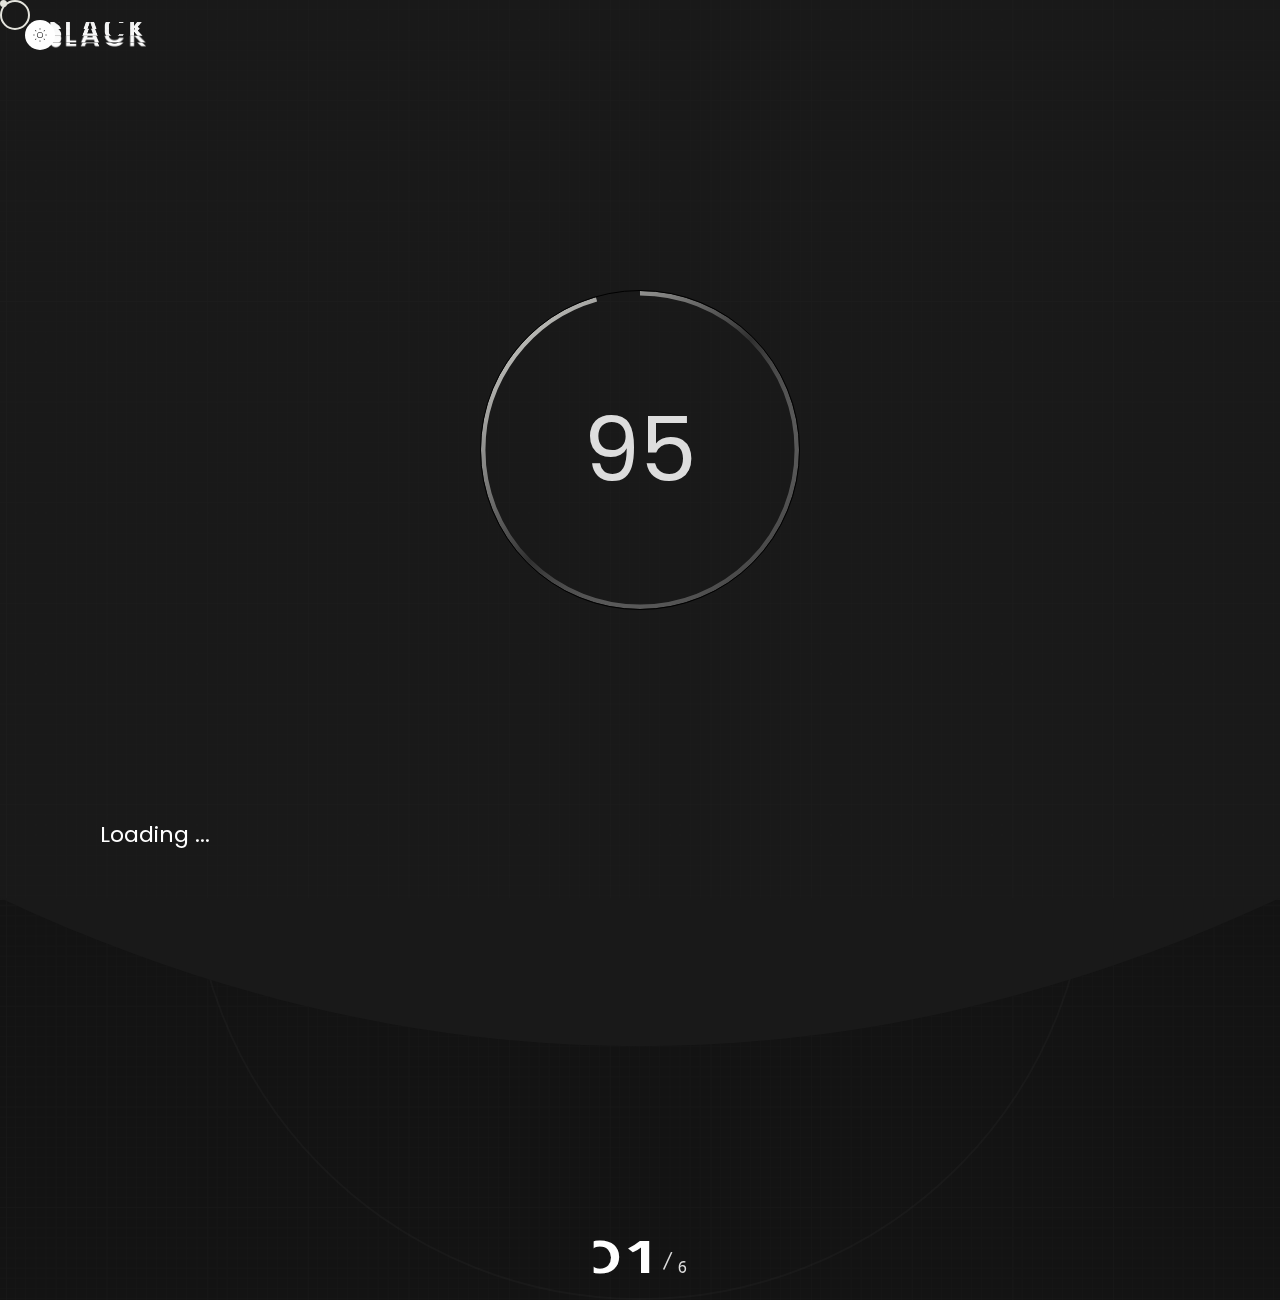
<file: fullscreen-distortion-vertical.html>
<!doctype html>
<html class="no-js" lang="">

<head>
    <meta charset="utf-8">
    <meta name="description" content="">
    <meta name="viewport" content="width=device-width, initial-scale=1">

    <link rel="icon" href="assets/img/logo-32x32.png" sizes="32x32"/>
    <link rel="icon" href="assets/img/logo-192x192.png" sizes="192x192"/>

    <title>Portfolio | Blackdsn</title>

    <link href="assets/css/plugins.css" rel="stylesheet"/>
    <link rel="stylesheet" href="assets/css/style.css">
</head>

<body class="v-dark bg-dots dsn-ajax dsn-cursor-effect ">


<div id="dsn_preloader" class="preloader">

    <div class="dsnload p-absolute">
        <span class="dsnload__row">
            <span class="dsnload__img">
            <img src="assets/img/logo-light.png" class="logo-dark" alt="Blackdsn" decoding="async" loading="lazy"/>
            <img src="assets/img/logo.png" class="logo-light" alt="Blackdsn" decoding="async" loading="lazy"/>
            </span>
        </span>
        <span class="dsnload__row dsnload__row--sibling">
            <span class="dsnload__img">
                 <img src="assets/img/logo-light.png" class="logo-dark" alt="Blackdsn" decoding="async" loading="lazy"/>
            <img src="assets/img/logo.png" class="logo-light" alt="Blackdsn" decoding="async" loading="lazy"/>
            </span>
        </span>
        <span class="dsnload__row dsnload__row--sibling">
            <span class="dsnload__img">
                <img src="assets/img/logo-light.png" class="logo-dark" alt="Blackdsn" decoding="async" loading="lazy"/>
            <img src="assets/img/logo.png" class="logo-light" alt="Blackdsn" decoding="async" loading="lazy"/>
            </span>
        </span>
        <span class="dsnload__row dsnload__row--sibling">
            <span class="dsnload__img">
               <img src="assets/img/logo-light.png" class="logo-dark" alt="Blackdsn" decoding="async" loading="lazy"/>
            <img src="assets/img/logo.png" class="logo-light" alt="Blackdsn" decoding="async" loading="lazy"/>
            </span>
        </span>


    </div>
    <svg width="100%" height="100%" viewBox="0 0 100 100" class="v-middle" preserveAspectRatio="xMinYMin meet"
         fill="none">
        <linearGradient id="linearColors" x1="0" y1="0" x2="1" y2="1">
            <stop offset="0%" stop-color="var(--theme-color)"></stop>
            <stop offset="50%" stop-color="var(--border-color)"></stop>
            <stop offset="100%" stop-color="var(--assistant-color)"></stop>
        </linearGradient>
        <path class="dsn-progress-path" d="M50,1 a49,49 0 0,1 0,98 a49,49 0 0,1 0,-98"/>
    </svg>
    <div class="loading-circle v-middle">
        <p class="loading-count v-middle">0</p>
    </div>

    <span class="loading-text text-uppercase mt-30 dsn-container">Loading ...</span>
    <div class="bg-load background-section d-flex align-items-end">
        <svg class="dsn-separator-bottom dsn-icon-assistant-color" width="100%" height="100%" viewBox="0 0 100 10"
             preserveAspectRatio="none">
            <path class="path-anim separator__path" data-dsn-to="M 0 0 C 40 0 55 0 100 0 L 0 0 Z"
                  vector-effect="non-scaling-stroke" d="M 0 0 C 40 16 75 10 100 0 L 0 0 Z"></path>
        </svg>
    </div>

</div>

<main id="main_root" class="main-root">

    <!-- ========== Menu ========== -->
    <header id="site_menu_header" class="site-header  dsn-container d-none dsn-hamburger">
        <div class="main-logo">
            <a href="index.html" data-dsn-text="Blackdsn" class="custom-logo-link main-brand effect-ajax" rel="home"
               aria-current="page">
                <img src="assets/img/logo-light.png" class="custom-logo logo-light" alt="Blackdsn"/>
                <img src="assets/img/logo.png" class="custom-logo logo-dark" alt="Blackdsn"/>
            </a>
        </div>
        <nav class="main-navigation ">
            <div class="menu-cover-title header-container dsn-container">MENU</div>
            <ul id="dsn-primary-list" class="primary-nav h2">
                <li class="nav-item has-sub-menu">
                    <a title="Home" href="#0">
                        <span class="overflow ">Home</span>
                    </a>
                    <ul class="nav-item">
                        <li class="dsn-back">
                                <span>
                                    <svg xmlns="http://www.w3.org/2000/svg" x="0px" y="0px" width="30px"
                                         viewBox="0 0 400.004 400.004" xml:space="preserve">
                                        <g>
                                            <path
                                                    d="M382.688,182.686H59.116l77.209-77.214c6.764-6.76,6.764-17.726,0-24.485c-6.764-6.764-17.73-6.764-24.484,0L5.073,187.757 c-6.764,6.76-6.764,17.727,0,24.485l106.768,106.775c3.381,3.383,7.812,5.072,12.242,5.072c4.43,0,8.861-1.689,12.242-5.072 c6.764-6.76,6.764-17.726,0-24.484l-77.209-77.218h323.572c9.562,0,17.316-7.753,17.316-17.315 C400.004,190.438,392.251,182.686,382.688,182.686z"/>
                                        </g>
                                    </svg>
                                    <span class="text-toggle-back">
                                        <span class="text-name">Home</span>
                                        <span class="text-back">Back</span>
                                    </span>
                                </span>
                        </li>
                        <li class="nav-item ">
                            <a title="Home" href="index.html">
                                <span class="overflow">Main Demo</span>
                            </a>
                        </li>
                        <li class="nav-item ">
                            <a title="Business" href="business.html" data-dsn-text="Business">
                                <span class="overflow">Business</span>
                            </a>
                        </li>
                        <li class="nav-item ">
                            <a title="Architecture" href="architecture.html" data-dsn-text="Architecture">
                                <span class="overflow">Architecture</span>
                            </a>
                        </li>
                        <li class="nav-item ">
                            <a title="Personal" href="personal.html" data-dsn-text="Personal">
                                <span class="overflow">Personal</span>
                            </a>
                        </li>
                        <li class="nav-item ">
                            <a title="Photographer" href="photographer.html" data-dsn-text="Photographer">
                                <span class="overflow">Photographer</span>
                            </a>
                        </li>
                        <li class="nav-item ">
                            <a title="Resume" href="resume.html" data-dsn-text="Resume">
                                <span class="overflow">Resume</span>
                            </a>
                        </li>
                        <li class="nav-item ">
                            <a title="Portfolio" href="metro-portfolio-1.html" data-dsn-text="Our Portfolio">
                                <span class="overflow">Metro Portfolio 1</span>
                            </a>
                        </li>
                        <li class="nav-item ">
                            <a title="Portfolio" href="metro-portfolio-2.html" data-dsn-text="Our Portfolio">
                                <span class="overflow">Metro Portfolio 2</span>
                            </a>
                        </li>
                    </ul>
                </li>
                <li class="nav-item has-sub-menu">
                    <a title="Home" href="#0">
                        <span class="overflow ">Portfolio</span>
                    </a>
                    <ul class="nav-item">
                        <li class="dsn-back">
                                <span>
                                    <svg xmlns="http://www.w3.org/2000/svg" x="0px" y="0px" width="30px"
                                         viewBox="0 0 400.004 400.004" xml:space="preserve">
                                        <g>
                                            <path
                                                    d="M382.688,182.686H59.116l77.209-77.214c6.764-6.76,6.764-17.726,0-24.485c-6.764-6.764-17.73-6.764-24.484,0L5.073,187.757 c-6.764,6.76-6.764,17.727,0,24.485l106.768,106.775c3.381,3.383,7.812,5.072,12.242,5.072c4.43,0,8.861-1.689,12.242-5.072 c6.764-6.76,6.764-17.726,0-24.484l-77.209-77.218h323.572c9.562,0,17.316-7.753,17.316-17.315 C400.004,190.438,392.251,182.686,382.688,182.686z"/>
                                        </g>
                                    </svg>
                                    <span class="text-toggle-back">
                                        <span class="text-name">Portfolio</span>
                                        <span class="text-back">Back</span>
                                    </span>
                                </span>
                        </li>
                        <li class="nav-item has-sub-menu">
                            <a title="Carousel" href="#0" data-dsn-text="Business">
                                <span class="overflow">Carousel</span>
                            </a>
                            <ul class="nav-item">
                                <li class="dsn-back">
                                <span>
                                    <svg xmlns="http://www.w3.org/2000/svg" x="0px" y="0px" width="30px"
                                         viewBox="0 0 400.004 400.004" xml:space="preserve">
                                        <g>
                                            <path
                                                    d="M382.688,182.686H59.116l77.209-77.214c6.764-6.76,6.764-17.726,0-24.485c-6.764-6.764-17.73-6.764-24.484,0L5.073,187.757 c-6.764,6.76-6.764,17.727,0,24.485l106.768,106.775c3.381,3.383,7.812,5.072,12.242,5.072c4.43,0,8.861-1.689,12.242-5.072 c6.764-6.76,6.764-17.726,0-24.484l-77.209-77.218h323.572c9.562,0,17.316-7.753,17.316-17.315 C400.004,190.438,392.251,182.686,382.688,182.686z"/>
                                        </g>
                                    </svg>
                                    <span class="text-toggle-back">
                                        <span class="text-name">Carousel</span>
                                        <span class="text-back">Back</span>
                                    </span>
                                </span>
                                </li>
                                <li class="nav-item ">
                                    <a title="Carousel Portfolio 1" href="carousel-portfolio-1.html"
                                       data-dsn-text="Our Portfolio">
                                        <span class="overflow">Carousel Portfolio 1</span>
                                    </a>
                                </li>
                                <li class="nav-item ">
                                    <a title="Carousel Portfolio" href="carousel-portfolio-2.html"
                                       data-dsn-text="Our Portfolio">
                                        <span class="overflow">Carousel Portfolio 2</span>
                                    </a>
                                </li>
                                <li class="nav-item ">
                                    <a title="Carousel Portfolio 3" href="carousel-portfolio-3.html"
                                       data-dsn-text="Our Portfolio">
                                        <span class="overflow">Carousel Portfolio 3</span>
                                    </a>
                                </li>
                            </ul>
                        </li>

                        <li class="nav-item has-sub-menu">
                            <a title="Carousel" href="#0" data-dsn-text="Business">
                                <span class="overflow">Sliders</span>
                            </a>
                            <ul class="nav-item">
                                <li class="dsn-back">
                                <span>
                                    <svg xmlns="http://www.w3.org/2000/svg" x="0px" y="0px" width="30px"
                                         viewBox="0 0 400.004 400.004" xml:space="preserve">
                                        <g>
                                            <path
                                                    d="M382.688,182.686H59.116l77.209-77.214c6.764-6.76,6.764-17.726,0-24.485c-6.764-6.764-17.73-6.764-24.484,0L5.073,187.757 c-6.764,6.76-6.764,17.727,0,24.485l106.768,106.775c3.381,3.383,7.812,5.072,12.242,5.072c4.43,0,8.861-1.689,12.242-5.072 c6.764-6.76,6.764-17.726,0-24.484l-77.209-77.218h323.572c9.562,0,17.316-7.753,17.316-17.315 C400.004,190.438,392.251,182.686,382.688,182.686z"/>
                                        </g>
                                    </svg>
                                    <span class="text-toggle-back">
                                        <span class="text-name">Sliders</span>
                                        <span class="text-back">Back</span>
                                    </span>
                                </span>
                                </li>
                                <li class="nav-item has-sub-menu">
                                    <a title="Slider" href="#0" data-dsn-text="Our Portfolio">
                                        <span class="overflow">Fullscreen</span>
                                    </a>
                                    <ul class="nav-item">
                                        <li class="dsn-back">
                                            <span>
                                    <svg xmlns="http://www.w3.org/2000/svg" x="0px" y="0px" width="30px"
                                         viewBox="0 0 400.004 400.004" xml:space="preserve">
                                        <g>
                                            <path d="M382.688,182.686H59.116l77.209-77.214c6.764-6.76,6.764-17.726,0-24.485c-6.764-6.764-17.73-6.764-24.484,0L5.073,187.757 c-6.764,6.76-6.764,17.727,0,24.485l106.768,106.775c3.381,3.383,7.812,5.072,12.242,5.072c4.43,0,8.861-1.689,12.242-5.072 c6.764-6.76,6.764-17.726,0-24.484l-77.209-77.218h323.572c9.562,0,17.316-7.753,17.316-17.315 C400.004,190.438,392.251,182.686,382.688,182.686z"/>
                                        </g>
                                    </svg>
                                    <span class="text-toggle-back">
                                        <span class="text-name">Fullscreen</span>
                                        <span class="text-back">Back</span>
                                    </span>
                                </span>
                                        </li>
                                        <li class="nav-item ">
                                            <a title="Slider" href="fullscreen-distortion-horizontal.html" data-dsn-text="Our Portfolio">
                                                <span class="overflow">Slider Distortion / H</span>
                                            </a>
                                        </li>
                                        <li class="nav-item">

                                            <a title="Slider" href="fullscreen-distortion-vertical.html" data-dsn-text="Our Portfolio">
                                                <span class="overflow">Slider Distortion / V</span>
                                            </a>

                                        </li>
                                        <li class="nav-item">

                                            <a title="Slider" href="fullscreen-parallax-horizontal.html" data-dsn-text="Our Portfolio">
                                                <span class="overflow">Slider Parallax / H</span>
                                            </a>

                                        </li>
                                        <li class="nav-item">

                                            <a title="Slider" href="fullscreen-parallax-vertical.html" data-dsn-text="Our Portfolio">
                                                <span class="overflow">Slider Parallax / V</span>
                                            </a>
                                        </li>
                                    </ul>
                                </li>
                                <li class="nav-item has-sub-menu">
                                    <a title="Slider" href="#0" data-dsn-text="Our Portfolio">
                                        <span class="overflow">Padding</span>
                                    </a>
                                    <ul class="nav-item">
                                        <li class="dsn-back">
                                            <span>
                                    <svg xmlns="http://www.w3.org/2000/svg" x="0px" y="0px" width="30px"
                                         viewBox="0 0 400.004 400.004" xml:space="preserve">
                                        <g>
                                            <path d="M382.688,182.686H59.116l77.209-77.214c6.764-6.76,6.764-17.726,0-24.485c-6.764-6.764-17.73-6.764-24.484,0L5.073,187.757 c-6.764,6.76-6.764,17.727,0,24.485l106.768,106.775c3.381,3.383,7.812,5.072,12.242,5.072c4.43,0,8.861-1.689,12.242-5.072 c6.764-6.76,6.764-17.726,0-24.484l-77.209-77.218h323.572c9.562,0,17.316-7.753,17.316-17.315 C400.004,190.438,392.251,182.686,382.688,182.686z"/>
                                        </g>
                                    </svg>
                                    <span class="text-toggle-back">
                                        <span class="text-name">Padding</span>
                                        <span class="text-back">Back</span>
                                    </span>
                                </span>
                                        </li>
                                        <li class="nav-item ">
                                            <a title="Slider" href="padding-distortion-horizontal.html" data-dsn-text="Our Portfolio">
                                                <span class="overflow">Slider Distortion / H</span>
                                            </a>
                                        </li>
                                        <li class="nav-item">

                                            <a title="Slider" href="padding-distortion-vertical.html" data-dsn-text="Our Portfolio">
                                                <span class="overflow">Slider Distortion / V</span>
                                            </a>

                                        </li>
                                        <li class="nav-item">

                                            <a title="Slider" href="padding-parallax-horizontal.html" data-dsn-text="Our Portfolio">
                                                <span class="overflow">Slider Parallax / H</span>
                                            </a>

                                        </li>
                                        <li class="nav-item">

                                            <a title="Slider" href="padding-parallax-vertical.html" data-dsn-text="Our Portfolio">
                                                <span class="overflow">Slider Parallax / V</span>
                                            </a>
                                        </li>
                                    </ul>
                                </li>
                                <li class="nav-item has-sub-menu">
                                    <a title="Slider" href="#0" data-dsn-text="Our Portfolio">
                                        <span class="overflow">Halfscreen</span>
                                    </a>
                                    <ul class="nav-item">
                                        <li class="dsn-back">
                                            <span>
                                    <svg xmlns="http://www.w3.org/2000/svg" x="0px" y="0px" width="30px"
                                         viewBox="0 0 400.004 400.004" xml:space="preserve">
                                        <g>
                                            <path d="M382.688,182.686H59.116l77.209-77.214c6.764-6.76,6.764-17.726,0-24.485c-6.764-6.764-17.73-6.764-24.484,0L5.073,187.757 c-6.764,6.76-6.764,17.727,0,24.485l106.768,106.775c3.381,3.383,7.812,5.072,12.242,5.072c4.43,0,8.861-1.689,12.242-5.072 c6.764-6.76,6.764-17.726,0-24.484l-77.209-77.218h323.572c9.562,0,17.316-7.753,17.316-17.315 C400.004,190.438,392.251,182.686,382.688,182.686z"/>
                                        </g>
                                    </svg>
                                    <span class="text-toggle-back">
                                        <span class="text-name">Halfscreen</span>
                                        <span class="text-back">Back</span>
                                    </span>
                                </span>
                                        </li>
                                        <li class="nav-item ">
                                            <a title="Slider" href="half-distortion-horizontal.html" data-dsn-text="Our Portfolio">
                                                <span class="overflow">Slider Distortion / H</span>
                                            </a>
                                        </li>
                                        <li class="nav-item">

                                            <a title="Slider" href="half-distortion-vertical.html" data-dsn-text="Our Portfolio">
                                                <span class="overflow">Slider Distortion / V</span>
                                            </a>

                                        </li>
                                        <li class="nav-item">

                                            <a title="Slider" href="half-parallax-horizontal.html" data-dsn-text="Our Portfolio">
                                                <span class="overflow">Slider Parallax / H</span>
                                            </a>

                                        </li>
                                        <li class="nav-item">

                                            <a title="Slider" href="half-parallax-vertical.html" data-dsn-text="Our Portfolio">
                                                <span class="overflow">Slider Parallax / V</span>
                                            </a>
                                        </li>
                                    </ul>
                                </li>
                            </ul>


                        </li>

                        <li class="nav-item has-sub-menu">
                            <a title="Card" href="#0" data-dsn-text="Portfolio">
                                <span class="overflow">Card</span>
                            </a>
                            <ul class="nav-item">
                                <li class="dsn-back">
                                <span>
                                    <svg xmlns="http://www.w3.org/2000/svg" x="0px" y="0px" width="30px"
                                         viewBox="0 0 400.004 400.004" xml:space="preserve">
                                        <g>
                                            <path
                                                    d="M382.688,182.686H59.116l77.209-77.214c6.764-6.76,6.764-17.726,0-24.485c-6.764-6.764-17.73-6.764-24.484,0L5.073,187.757 c-6.764,6.76-6.764,17.727,0,24.485l106.768,106.775c3.381,3.383,7.812,5.072,12.242,5.072c4.43,0,8.861-1.689,12.242-5.072 c6.764-6.76,6.764-17.726,0-24.484l-77.209-77.218h323.572c9.562,0,17.316-7.753,17.316-17.315 C400.004,190.438,392.251,182.686,382.688,182.686z"/>
                                        </g>
                                    </svg>
                                    <span class="text-toggle-back">
                                        <span class="text-name">Card</span>
                                        <span class="text-back">Back</span>
                                    </span>
                                </span>
                                </li>
                                <li class="nav-item ">
                                    <a title="work card 1" href="work-card-1.html"
                                       data-dsn-text="Our Portfolio">
                                        <span class="overflow">Work Card 1</span>
                                    </a>
                                </li>
                                <li class="nav-item ">
                                    <a title="work card 2" href="work-card-2.html"
                                       data-dsn-text="Our Portfolio">
                                        <span class="overflow">Work Card 2</span>
                                    </a>
                                </li>

                            </ul>
                        </li>

                        <li class="nav-item has-sub-menu">
                            <a title="Card" href="#0" data-dsn-text="Portfolio">
                                <span class="overflow">Classic</span>
                            </a>
                            <ul class="nav-item">
                                <li class="dsn-back">
                                <span>
                                    <svg xmlns="http://www.w3.org/2000/svg" x="0px" y="0px" width="30px"
                                         viewBox="0 0 400.004 400.004" xml:space="preserve">
                                        <g>
                                            <path
                                                    d="M382.688,182.686H59.116l77.209-77.214c6.764-6.76,6.764-17.726,0-24.485c-6.764-6.764-17.73-6.764-24.484,0L5.073,187.757 c-6.764,6.76-6.764,17.727,0,24.485l106.768,106.775c3.381,3.383,7.812,5.072,12.242,5.072c4.43,0,8.861-1.689,12.242-5.072 c6.764-6.76,6.764-17.726,0-24.484l-77.209-77.218h323.572c9.562,0,17.316-7.753,17.316-17.315 C400.004,190.438,392.251,182.686,382.688,182.686z"/>
                                        </g>
                                    </svg>
                                    <span class="text-toggle-back">
                                        <span class="text-name">Classic</span>
                                        <span class="text-back">Back</span>
                                    </span>
                                </span>
                                </li>
                                <li class="nav-item ">
                                    <a title="work classic 1" href="work-classic-1.html"
                                       data-dsn-text="Our Portfolio">
                                        <span class="overflow">Work classic 1</span>
                                    </a>
                                </li>
                                <li class="nav-item ">
                                    <a title="work classic 2" href="work-classic-2.html"
                                       data-dsn-text="Our Portfolio">
                                        <span class="overflow">Work classic 2</span>
                                    </a>
                                </li>

                            </ul>
                        </li>

                        <li class="nav-item has-sub-menu">
                            <a title="List" href="#0" data-dsn-text="Portfolio">
                                <span class="overflow">List</span>
                            </a>
                            <ul class="nav-item">
                                <li class="dsn-back">
                                <span>
                                    <svg xmlns="http://www.w3.org/2000/svg" x="0px" y="0px" width="30px"
                                         viewBox="0 0 400.004 400.004" xml:space="preserve">
                                        <g>
                                            <path
                                                    d="M382.688,182.686H59.116l77.209-77.214c6.764-6.76,6.764-17.726,0-24.485c-6.764-6.764-17.73-6.764-24.484,0L5.073,187.757 c-6.764,6.76-6.764,17.727,0,24.485l106.768,106.775c3.381,3.383,7.812,5.072,12.242,5.072c4.43,0,8.861-1.689,12.242-5.072 c6.764-6.76,6.764-17.726,0-24.484l-77.209-77.218h323.572c9.562,0,17.316-7.753,17.316-17.315 C400.004,190.438,392.251,182.686,382.688,182.686z"/>
                                        </g>
                                    </svg>
                                    <span class="text-toggle-back">
                                        <span class="text-name">List</span>
                                        <span class="text-back">Back</span>
                                    </span>
                                </span>
                                </li>
                                <li class="nav-item ">
                                    <a title="work list 1" href="work-list-1.html"
                                       data-dsn-text="Our Portfolio">
                                        <span class="overflow">Work List 1</span>
                                    </a>
                                </li>
                                <li class="nav-item ">
                                    <a title="work list 2" href="work-list-2.html"
                                       data-dsn-text="Our Portfolio">
                                        <span class="overflow">Work List 2</span>
                                    </a>
                                </li>

                            </ul>
                        </li>

                        <li class="nav-item has-sub-menu">
                            <a title="Metro" href="#0" data-dsn-text="Portfolio">
                                <span class="overflow">Metro</span>
                            </a>
                            <ul class="nav-item">
                                <li class="dsn-back">
                                <span>
                                    <svg xmlns="http://www.w3.org/2000/svg" x="0px" y="0px" width="30px"
                                         viewBox="0 0 400.004 400.004" xml:space="preserve">
                                        <g>
                                            <path
                                                    d="M382.688,182.686H59.116l77.209-77.214c6.764-6.76,6.764-17.726,0-24.485c-6.764-6.764-17.73-6.764-24.484,0L5.073,187.757 c-6.764,6.76-6.764,17.727,0,24.485l106.768,106.775c3.381,3.383,7.812,5.072,12.242,5.072c4.43,0,8.861-1.689,12.242-5.072 c6.764-6.76,6.764-17.726,0-24.484l-77.209-77.218h323.572c9.562,0,17.316-7.753,17.316-17.315 C400.004,190.438,392.251,182.686,382.688,182.686z"/>
                                        </g>
                                    </svg>
                                    <span class="text-toggle-back">
                                        <span class="text-name">Metro</span>
                                        <span class="text-back">Back</span>
                                    </span>
                                </span>
                                </li>
                                <li class="nav-item ">
                                    <a title="work Metro 1" href="metro-portfolio-1.html"
                                       data-dsn-text="Our Portfolio">
                                        <span class="overflow">Work Metro 1</span>
                                    </a>
                                </li>
                                <li class="nav-item ">
                                    <a title="work Metro 2" href="metro-portfolio-2.html"
                                       data-dsn-text="Our Portfolio">
                                        <span class="overflow">Work Metro 2</span>
                                    </a>
                                </li>

                            </ul>
                        </li>
                    </ul>
                </li>
                <li class="nav-item has-sub-menu">
                    <a title="Home" href="#0">
                        <span class="overflow ">Works</span>
                    </a>
                    <ul class="nav-item">
                        <li class="dsn-back">
                                <span>
                                    <svg xmlns="http://www.w3.org/2000/svg" x="0px" y="0px" width="30px"
                                         viewBox="0 0 400.004 400.004" xml:space="preserve">
                                        <g>
                                            <path
                                                    d="M382.688,182.686H59.116l77.209-77.214c6.764-6.76,6.764-17.726,0-24.485c-6.764-6.764-17.73-6.764-24.484,0L5.073,187.757 c-6.764,6.76-6.764,17.727,0,24.485l106.768,106.775c3.381,3.383,7.812,5.072,12.242,5.072c4.43,0,8.861-1.689,12.242-5.072 c6.764-6.76,6.764-17.726,0-24.484l-77.209-77.218h323.572c9.562,0,17.316-7.753,17.316-17.315 C400.004,190.438,392.251,182.686,382.688,182.686z"/>
                                        </g>
                                    </svg>
                                    <span class="text-toggle-back">
                                        <span class="text-name">Works</span>
                                        <span class="text-back">Back</span>
                                    </span>
                                </span>
                        </li>
                        <li class="nav-item ">
                            <a title="VISIONAID" href="project-1.html" data-dsn-text="VISIONAID">
                                <span class="overflow">VISIONAID</span>
                            </a>
                        </li>
                        <li class="nav-item ">
                            <a title="MEN FASHION" href="project-2.html" data-dsn-text="MEN FASHION">
                                <span class="overflow">MEN FASHION</span>
                            </a>
                        </li>
                        <li class="nav-item ">
                            <a title="AUDI RS" href="project-3.html" data-dsn-text="AUDI RS">
                                <span class="overflow">AUDI RS</span>
                            </a>
                        </li>
                        <li class="nav-item ">
                            <a title="OPEN RUN" href="project-4.html" data-dsn-text="OPEN RUN">
                                <span class="overflow">OPEN RUN</span>
                            </a>
                        </li>
                        <li class="nav-item ">
                            <a title="DOG CHOW" href="project-5.html" data-dsn-text="DOG CHOW">
                                <span class="overflow">DOG CHOW</span>
                            </a>
                        </li>
                        <li class="nav-item ">
                            <a title="HEADPHONES" href="project-6.html" data-dsn-text="HEADPHONES">
                                <span class="overflow">HEADPHONES</span>
                            </a>
                        </li>

                    </ul>
                </li>
                <li class="nav-item has-sub-menu">
                    <a title="Home" href="#0">
                        <span class="overflow ">Blog</span>
                    </a>
                    <ul class="nav-item">
                        <li class="dsn-back">
                                <span>
                                    <svg xmlns="http://www.w3.org/2000/svg" x="0px" y="0px" width="30px"
                                         viewBox="0 0 400.004 400.004" xml:space="preserve">
                                        <g>
                                            <path
                                                    d="M382.688,182.686H59.116l77.209-77.214c6.764-6.76,6.764-17.726,0-24.485c-6.764-6.764-17.73-6.764-24.484,0L5.073,187.757 c-6.764,6.76-6.764,17.727,0,24.485l106.768,106.775c3.381,3.383,7.812,5.072,12.242,5.072c4.43,0,8.861-1.689,12.242-5.072 c6.764-6.76,6.764-17.726,0-24.484l-77.209-77.218h323.572c9.562,0,17.316-7.753,17.316-17.315 C400.004,190.438,392.251,182.686,382.688,182.686z"/>
                                        </g>
                                    </svg>
                                    <span class="text-toggle-back">
                                        <span class="text-name">Blog</span>
                                        <span class="text-back">Back</span>
                                    </span>
                                </span>
                        </li>
                        <li class="nav-item ">
                            <a title="Stories" href="stories.html" data-dsn-text="Stories">
                                <span class="overflow">Stories</span>
                            </a>
                        </li>
                        <li class="nav-item ">
                            <a title="Single Post" href="single-post.html" data-dsn-text="Single Post">
                                <span class="overflow">Single Post</span>
                            </a>
                        </li>


                    </ul>
                </li>
                <li class="nav-item ">
                    <a title="Service" href="service.html" >
                        <span class="overflow">Service</span>
                    </a>
                </li>
                <li class="nav-item ">
                    <a title="Home" href="about-us.html">
                        <span class="overflow">About</span>
                    </a>
                </li>
                <li class="nav-item ">
                    <a title="Home" href="contact.html">
                        <span class="overflow">Contact</span>
                    </a>
                </li>
            </ul>
            <div class="container-content  d-flex flex-column justify-content-center section-margin">
                <div class="nav__info">
                    <div class="nav-content">
                        <h5 class="sm-title-block mb-10">Studio</h5>
                        26-30 New Damietta
                        El-Mahalla El-Kubra, SK1 66LM

                    </div>
                    <div class="nav-content mt-30">
                        <h5 class="sm-title-block mb-10">Contact</h5>
                        <p class="links over-hidden mb-1">
                            <a class="link-hover d-block" href="tel:00201004392260" data-hover-text="+00 (2)012 3321">+00 (2)01004392260</a>
                            <a class="link-hover" href="tel:00201024552406" data-hover-text="+00 (2)012 3321">+00 (2)01024552406</a>
                        </p>
                        <p class="links over-hidden"><a class="link-hover" href="mailto:info@dsngrid.com"
                                                        data-hover-text="info@dsngrid.com">info@dsngrid.com</a></p>

                    </div>
                </div>
                <div class="nav-social nav-content mt-30">
                    <div class="nav-social-inner p-relative">
                        <h5 class="sm-title-block mb-10">Follow us</h5>
                        <ul style="--dsn-li-name: dsn6;">
                            <li style="--dsn-li-index: 0;"><a href="#0" target="_blank"
                                                              rel="nofollow noopener noreferrer">Dribbble.</a></li>
                            <li style="--dsn-li-index: 1;"><a href="#0" target="_blank"
                                                              rel="nofollow noopener noreferrer">Behance.</a></li>
                            <li style="--dsn-li-index: 2;"><a href="#0" target="_blank"
                                                              rel="nofollow noopener noreferrer">Linkedin.</a></li>
                            <li style="--dsn-li-index: 3;"><a href="#0" target="_blank"
                                                              rel="nofollow noopener noreferrer">Twitter.</a></li>
                        </ul>
                    </div>
                </div>
            </div>
        </nav>
        <div id="navbar_toggle" class="navbar-toggle">
            <div class="toggle-icon">
                <div class="toggle-line"></div>
                <div class="toggle-line"></div>
                <div class="toggle-line"></div>
            </div>
            <div class="toggle-text">
                <div class="text-menu">Menu</div>
                <div class="text-open">Open</div>
                <div class="text-close">Close</div>
            </div>
        </div>
        <div class="bg-load background-main"></div>

        <svg width="100%" height="100%" viewBox="0 0 100 100" preserveAspectRatio="none"
             class="bg-load dsn-svg-transition">
            <path vector-effect="non-scaling-stroke" d="M 0 100 V 100 Q 50 100 100 100 V 100 z"/>
        </svg>

    </header>
    <!-- ========== End Menu ========== -->

    <!-- ========== Slider Parallax ========== -->
    <header class="v-dark-head dsn-slider-width-circle dsn-header-animation">
        <div class="main-slider v-dark-head-mobile has-horizontal  active-nav-slider dsn-webgl has-paginate"
             data-dsn-webgl='{"displacement" : "assets/img/displacement/8.jpg"}'
             data-dsn-option='{"direction":"vertical","allowTouchMove":true,"watchSlidesProgress":true,"grabCursor":true,"mousewheel":false}'>


            <div class="content-slider slide-inner h-100 over-hidden">
                <div class="bg-container p-absolute  dsn-hero-parallax-img  w-100 h-100 z-index-1 dsn-hero-parallax-img">
                    <div class="swiper-container h-100">
                        <div class="swiper-wrapper">
                            <div class="slide-item swiper-slide over-hidden">
                                <div class="image-bg cover-bg w-100 h-100 before-z-index" data-overlay="4">
                                    <img class="cover-bg-img dsn-swiper-parallax-transform"
                                         src="assets/img/portfolio/project6/1.jpg" alt="" data-dsn-position="50% 50%"/>
                                </div>
                                <div class="slide-content p-absolute">
                                    <div class="p-relative head-meta swiper-animate-head  d-flex justify-content-center mb-20">
                                        <div class="circle-before metas mb-10">
                                            <span>Production</span>
                                        </div>
                                    </div>
                                    <h2 class="title has-box-mod p-relative">
                                        <a href="project-6.html" data-dsn-split="chars" class="effect-ajax"
                                           data-dsn-ajax="slider">
                                            HEADPHONES
                                        </a>
                                    </h2>

                                </div>
                            </div>
                            <div class="slide-item swiper-slide over-hidden">
                                <div class="image-bg cover-bg w-100 h-100 before-z-index" data-overlay="3">
                                    <img class="cover-bg-img dsn-swiper-parallax-transform"
                                         src="assets/img/portfolio/project5/1.jpg" alt="" data-dsn-position="50% 50%"/>
                                </div>
                                <div class="slide-content p-absolute">
                                    <div class="p-relative head-meta swiper-animate-head  d-flex justify-content-center mb-20">
                                        <div class="circle-before metas mb-10">
                                            <span>Photography</span>
                                            <span> - </span>
                                            <span>Production</span>
                                        </div>
                                    </div>
                                    <h2 class="title has-box-mod p-relative">
                                        <a href="project-5.html" data-dsn-split="chars" class="effect-ajax"
                                           data-dsn-ajax="slider">
                                            DOG CHOW
                                        </a>
                                    </h2>

                                </div>
                            </div>
                            <div class="slide-item swiper-slide over-hidden">
                                <div class="image-bg cover-bg w-100 h-100 before-z-index" data-overlay="2">
                                    <img class="cover-bg-img dsn-swiper-parallax-transform"
                                         src="assets/img/portfolio/project4/1.jpg" alt="" data-dsn-position="50% 50%"/>
                                </div>
                                <div class="slide-content p-absolute">
                                    <div class="p-relative head-meta swiper-animate-head  d-flex justify-content-center mb-20">
                                        <div class="circle-before metas mb-10">

                                            <span>Production</span>
                                        </div>
                                    </div>
                                    <h2 class="title has-box-mod p-relative">
                                        <a href="project-4.html" data-dsn-split="chars" class="effect-ajax"
                                           data-dsn-ajax="slider">
                                            OPEN RUN
                                        </a>
                                    </h2>

                                </div>
                            </div>
                            <div class="slide-item swiper-slide over-hidden">
                                <div class="image-bg cover-bg w-100 h-100 before-z-index" data-overlay="2">
                                    <img class="cover-bg-img dsn-swiper-parallax-transform"
                                         src="assets/img/portfolio/project3/1.jpg" alt="" data-dsn-position="50% 50%"/>
                                </div>
                                <div class="slide-content p-absolute">
                                    <div class="p-relative head-meta swiper-animate-head  d-flex justify-content-center mb-20">
                                        <div class="circle-before metas mb-10">
                                            <span>Photography</span>
                                            <span> - </span>
                                            <span>Production</span>
                                        </div>
                                    </div>
                                    <h2 class="title has-box-mod p-relative">
                                        <a href="project-3.html" data-dsn-split="chars" class="effect-ajax"
                                           data-dsn-ajax="slider">
                                            AUDI RS
                                        </a>
                                    </h2>

                                </div>
                            </div>
                            <div class="slide-item swiper-slide over-hidden">
                                <div class="image-bg cover-bg w-100 h-100 before-z-index" data-overlay="4">
                                    <img class="cover-bg-img dsn-swiper-parallax-transform"
                                         src="assets/img/portfolio/project2/1.jpg" alt="" data-dsn-position="50% 50%"/>
                                </div>
                                <div class="slide-content p-absolute">
                                    <div class="p-relative head-meta swiper-animate-head  d-flex justify-content-center mb-20">
                                        <div class="circle-before metas mb-10">
                                            <span>Photography</span>
                                        </div>
                                    </div>
                                    <h2 class="title has-box-mod p-relative">
                                        <a href="project-2.html" data-dsn-split="chars" class="effect-ajax"
                                           data-dsn-ajax="slider">
                                            MEN FASHION
                                        </a>
                                    </h2>

                                </div>
                            </div>
                            <div class="slide-item swiper-slide over-hidden">
                                <div class="image-bg cover-bg w-100 h-100 before-z-index" data-overlay="4">
                                    <img class="cover-bg-img dsn-swiper-parallax-transform"
                                         src="assets/img/portfolio/project1/1.jpg" alt="" data-dsn-position="50% 50%"/>
                                </div>
                                <div class="slide-content p-absolute">
                                    <div class="p-relative head-meta swiper-animate-head  d-flex justify-content-center mb-20">
                                        <div class="circle-before metas mb-10">
                                            <span>CREATIVE</span>
                                            <span>-</span>
                                            <span>Photography</span>
                                        </div>
                                    </div>
                                    <h2 class="title has-box-mod p-relative">
                                        <a href="project-1.html" data-dsn-split="chars" class="effect-ajax"
                                           data-dsn-ajax="slider">
                                            VISIONAID
                                        </a>
                                    </h2>

                                </div>
                            </div>
                        </div>
                    </div>
                </div>
                <div class="dsn-container d-flex align-items-center justify-content-center text-center dsn-slider-content dsn-hero-parallax-title"></div>
            </div>


            <div class="dsn-swiper-paginate">
                <div class="swiper-pagination dsn-swiper-circle mr-30 ml-30 heading-color"></div>
            </div>

            <div class="control-nav w-100  d-flex dsn-container  align-items-center justify-content-between">
                <div class="prev-paginate dsn-paginate-arrow box-shadow"></div>


                <div class="dsn-pagination p-relative d-flex align-items-end">
                    <span class="slider-current-index h2">01</span>
                    <span class="sm-title-block">/ </span><span
                        class="total sm-title-block"> 6</span>
                </div>

                <div class="next-paginate dsn-paginate-arrow box-shadow"></div>


            </div>


        </div>
    </header>
    <!-- ========== End Slider Parallax ========== -->
</main>
<!-- ========== Cursor ========== -->
<div id="dsn_cursor" class="ball"></div>
<div id="dsn_cursor_inner" class="ball"></div>
<!-- ========== End Cursor ========== -->


<!-- ==========  Social ========== -->
<div class="social-side d-flex align-items-center flex-column justify-content-center">

    <ul class="socials d-flex flex-column-reverse">
        <li style="--dsn-index-animate : 0;">
            <a href="#0" target="_blank" rel="nofollow">
                <i class="fab fa-facebook-f" aria-hidden="true"></i> <span>Fb</span>
            </a>
        </li>
        <li style="--dsn-index-animate : 1;">
            <a href="#0" target="_blank" rel="nofollow">
                <i class="fab fa-instagram" aria-hidden="true"></i><span>Instagram</span>
            </a>
        </li>
        <li style="--dsn-index-animate : 2;">
            <a href="#0" target="_blank" rel="nofollow">
                <i class="fab fa-twitter" aria-hidden="true"></i><span>Tw</span>
            </a>
        </li>
        <li style="--dsn-index-animate : 3;">
            <a href="#0" target="_blank" rel="nofollow">
                <i class="fab fa-linkedin-in" aria-hidden="true"></i><span>Linkedin</span>
            </a>
        </li>
    </ul>
    <div class="icon">FOLLOW US</div>
</div>
<!-- ========== End Social ========== -->

<!-- ========== Style Option Page ========== -->
<div id="dsn_box_options" class="day-night">
    <div class="night active" data-dsn-theme="dark">
        <svg width="48" height="48" viewBox="0 0 48 48">
            <rect x="12.3" y="23.5" width="2.6" height="1"></rect>
            <rect x="16.1" y="15.3" transform="matrix(0.7071 -0.7071 0.7071 0.7071 -6.8871 16.5732)" width="1"
                  height="2.6"></rect>
            <rect x="23.5" y="12.3" width="1" height="2.6"></rect>
            <rect x="30.1" y="16.1" transform="matrix(0.7071 -0.7071 0.7071 0.7071 -2.5145 27.0538)" width="2.6"
                  height="1"></rect>
            <rect x="33.1" y="23.5" width="2.6" height="1"></rect>
            <rect x="30.9" y="30.1" transform="matrix(0.7071 -0.7071 0.7071 0.7071 -12.9952 31.4264)" width="1"
                  height="2.6"></rect>
            <rect x="23.5" y="33.1" width="1" height="2.6"></rect>
            <rect x="15.3" y="30.9" transform="matrix(0.7071 -0.7071 0.7071 0.7071 -17.3677 20.9457)" width="2.6"
                  height="1"></rect>
            <path
                    d="M24,18.7c-2.9,0-5.3,2.4-5.3,5.3s2.4,5.3,5.3,5.3s5.3-2.4,5.3-5.3S26.9,18.7,24,18.7z M24,28.3c-2.4,0-4.3-1.9-4.3-4.3s1.9-4.3,4.3-4.3s4.3,1.9,4.3,4.3S26.4,28.3,24,28.3z">
            </path>
        </svg>

    </div>
    <div class="moon" data-dsn-theme="night">
        <svg width="48" height="48" viewBox="0 0 48 48">
            <path
                    d="M24,33.9c-5.4,0-9.9-4.4-9.9-9.9c0-4.3,2.7-8,6.8-9.4l0.8-0.3l-0.1,0.9c-0.2,0.6-0.2,1.3-0.2,1.9c0,5.2,4.3,9.5,9.5,9.5c0.6,0,1.3-0.1,1.9-0.2l0.8-0.2L33.3,27C32,31.1,28.3,33.9,24,33.9z M20.4,15.9c-3.2,1.4-5.3,4.5-5.3,8.1c0,4.9,4,8.9,8.9,8.9c3.6,0,6.7-2.1,8.1-5.3c-0.4,0-0.8,0.1-1.3,0.1c-5.8,0-10.5-4.7-10.5-10.5C20.4,16.7,20.4,16.3,20.4,15.9z">
            </path>
        </svg>
    </div>
</div>
<!-- ========== End Style Option Page ========== -->

<!-- ========== Line BG ========== -->
<div id="line_head"><span class="container"></span></div>
<!-- ========== End Line BG ========== -->

<script src="assets/js/jquery-3.1.1.min.js"></script>
<script src="assets/js/plugins.min.js"></script>
<script src="assets/js/plugins/dsn-grid.min.js"></script>
<script src="assets/js/custom.js"></script>

</body>

</html>
</file>
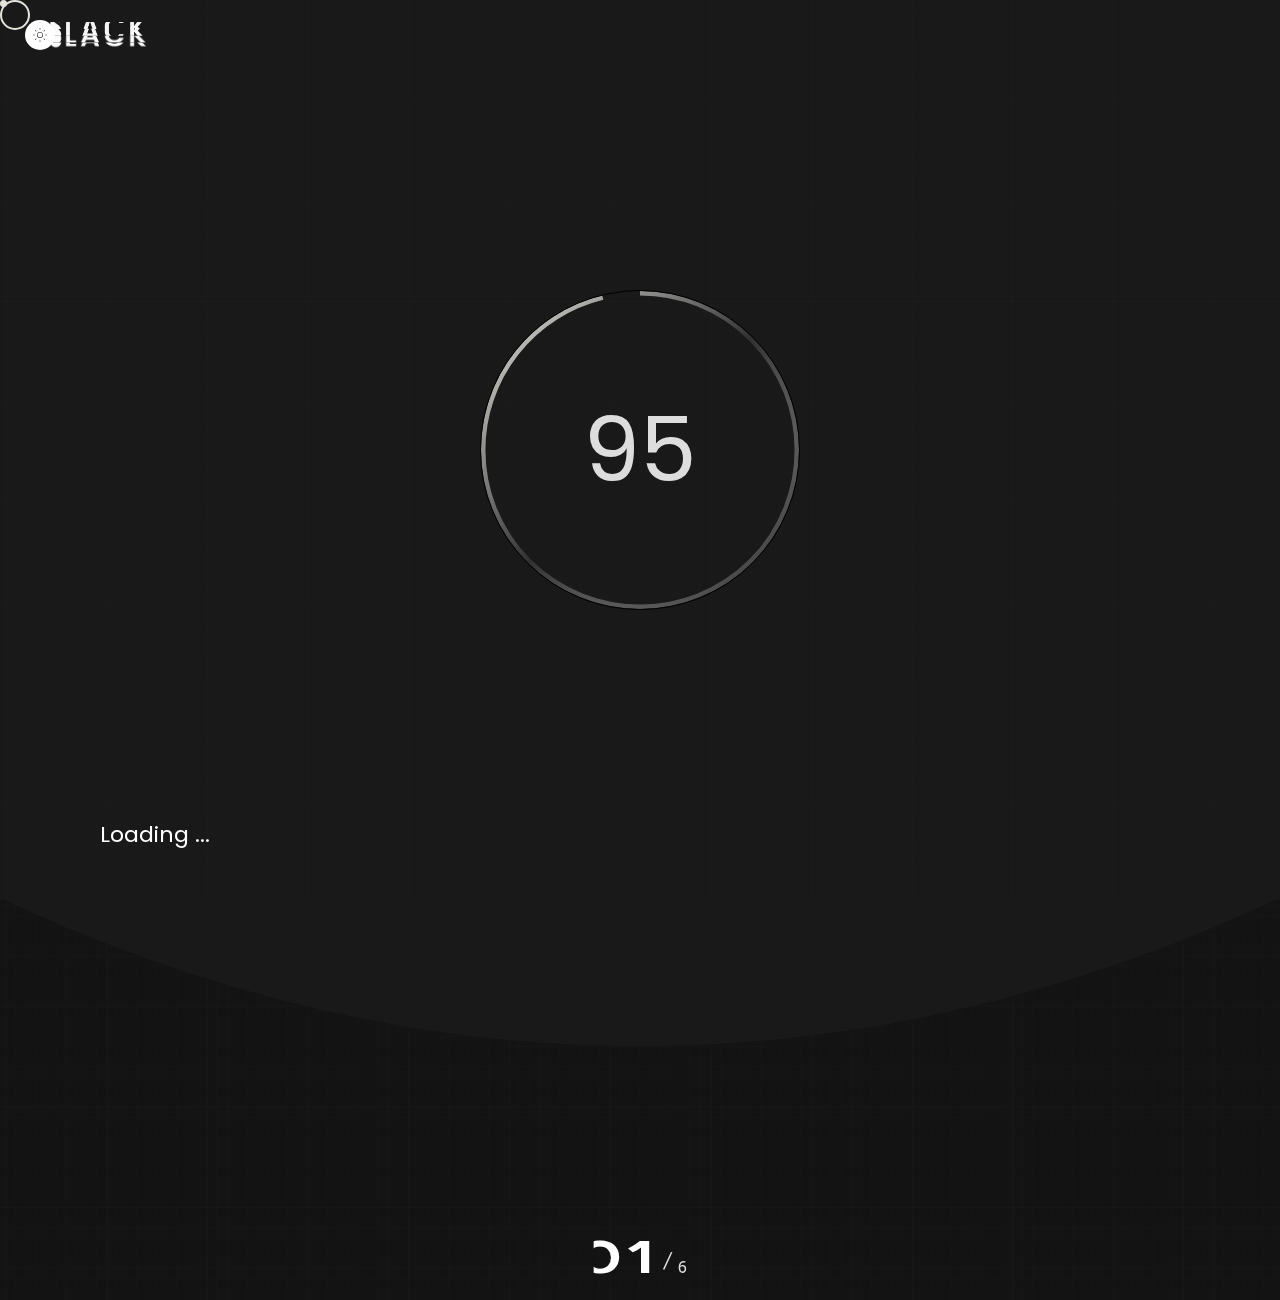
<file: fullscreen-fade.html>
<!doctype html>
<html class="no-js" lang="">

<head>
    <meta charset="utf-8">
    <meta name="description" content="">
    <meta name="viewport" content="width=device-width, initial-scale=1">

    <link rel="icon" href="assets/img/logo-32x32.png" sizes="32x32"/>
    <link rel="icon" href="assets/img/logo-192x192.png" sizes="192x192"/>

    <title>Portfolio | Blackdsn</title>

    <link href="assets/css/plugins.css" rel="stylesheet"/>
    <link rel="stylesheet" href="assets/css/style.css">
</head>

<body class="v-dark bg-dots dsn-ajax dsn-cursor-effect ">


<div id="dsn_preloader" class="preloader">

    <div class="dsnload p-absolute">
        <span class="dsnload__row">
            <span class="dsnload__img">
            <img src="assets/img/logo-light.png" class="logo-dark" alt="Blackdsn" decoding="async" loading="lazy"/>
            <img src="assets/img/logo.png" class="logo-light" alt="Blackdsn" decoding="async" loading="lazy"/>
            </span>
        </span>
        <span class="dsnload__row dsnload__row--sibling">
            <span class="dsnload__img">
                 <img src="assets/img/logo-light.png" class="logo-dark" alt="Blackdsn" decoding="async" loading="lazy"/>
            <img src="assets/img/logo.png" class="logo-light" alt="Blackdsn" decoding="async" loading="lazy"/>
            </span>
        </span>
        <span class="dsnload__row dsnload__row--sibling">
            <span class="dsnload__img">
                <img src="assets/img/logo-light.png" class="logo-dark" alt="Blackdsn" decoding="async" loading="lazy"/>
            <img src="assets/img/logo.png" class="logo-light" alt="Blackdsn" decoding="async" loading="lazy"/>
            </span>
        </span>
        <span class="dsnload__row dsnload__row--sibling">
            <span class="dsnload__img">
               <img src="assets/img/logo-light.png" class="logo-dark" alt="Blackdsn" decoding="async" loading="lazy"/>
            <img src="assets/img/logo.png" class="logo-light" alt="Blackdsn" decoding="async" loading="lazy"/>
            </span>
        </span>


    </div>
    <svg width="100%" height="100%" viewBox="0 0 100 100" class="v-middle" preserveAspectRatio="xMinYMin meet"
         fill="none">
        <linearGradient id="linearColors" x1="0" y1="0" x2="1" y2="1">
            <stop offset="0%" stop-color="var(--theme-color)"></stop>
            <stop offset="50%" stop-color="var(--border-color)"></stop>
            <stop offset="100%" stop-color="var(--assistant-color)"></stop>
        </linearGradient>
        <path class="dsn-progress-path" d="M50,1 a49,49 0 0,1 0,98 a49,49 0 0,1 0,-98"/>
    </svg>
    <div class="loading-circle v-middle">
        <p class="loading-count v-middle">0</p>
    </div>

    <span class="loading-text text-uppercase mt-30 dsn-container">Loading ...</span>
    <div class="bg-load background-section d-flex align-items-end">
        <svg class="dsn-separator-bottom dsn-icon-assistant-color" width="100%" height="100%" viewBox="0 0 100 10"
             preserveAspectRatio="none">
            <path class="path-anim separator__path" data-dsn-to="M 0 0 C 40 0 55 0 100 0 L 0 0 Z"
                  vector-effect="non-scaling-stroke" d="M 0 0 C 40 16 75 10 100 0 L 0 0 Z"></path>
        </svg>
    </div>

</div>

<main id="main_root" class="main-root">

    <!-- ========== Menu ========== -->
    <header id="site_menu_header" class="site-header  dsn-container d-none dsn-hamburger">
        <div class="main-logo">
            <a href="index.html" data-dsn-text="Blackdsn" class="custom-logo-link main-brand effect-ajax" rel="home"
               aria-current="page">
                <img src="assets/img/logo-light.png" class="custom-logo logo-light" alt="Blackdsn"/>
                <img src="assets/img/logo.png" class="custom-logo logo-dark" alt="Blackdsn"/>
            </a>
        </div>
        <nav class="main-navigation ">
            <div class="menu-cover-title header-container dsn-container">MENU</div>
            <ul id="dsn-primary-list" class="primary-nav h2">
                <li class="nav-item has-sub-menu">
                    <a title="Home" href="#0">
                        <span class="overflow ">Home</span>
                    </a>
                    <ul class="nav-item">
                        <li class="dsn-back">
                                <span>
                                    <svg xmlns="http://www.w3.org/2000/svg" x="0px" y="0px" width="30px"
                                         viewBox="0 0 400.004 400.004" xml:space="preserve">
                                        <g>
                                            <path
                                                    d="M382.688,182.686H59.116l77.209-77.214c6.764-6.76,6.764-17.726,0-24.485c-6.764-6.764-17.73-6.764-24.484,0L5.073,187.757 c-6.764,6.76-6.764,17.727,0,24.485l106.768,106.775c3.381,3.383,7.812,5.072,12.242,5.072c4.43,0,8.861-1.689,12.242-5.072 c6.764-6.76,6.764-17.726,0-24.484l-77.209-77.218h323.572c9.562,0,17.316-7.753,17.316-17.315 C400.004,190.438,392.251,182.686,382.688,182.686z"/>
                                        </g>
                                    </svg>
                                    <span class="text-toggle-back">
                                        <span class="text-name">Home</span>
                                        <span class="text-back">Back</span>
                                    </span>
                                </span>
                        </li>
                        <li class="nav-item ">
                            <a title="Home" href="index.html">
                                <span class="overflow">Main Demo</span>
                            </a>
                        </li>
                        <li class="nav-item ">
                            <a title="Business" href="business.html" data-dsn-text="Business">
                                <span class="overflow">Business</span>
                            </a>
                        </li>
                        <li class="nav-item ">
                            <a title="Architecture" href="architecture.html" data-dsn-text="Architecture">
                                <span class="overflow">Architecture</span>
                            </a>
                        </li>
                        <li class="nav-item ">
                            <a title="Personal" href="personal.html" data-dsn-text="Personal">
                                <span class="overflow">Personal</span>
                            </a>
                        </li>
                        <li class="nav-item ">
                            <a title="Photographer" href="photographer.html" data-dsn-text="Photographer">
                                <span class="overflow">Photographer</span>
                            </a>
                        </li>
                        <li class="nav-item ">
                            <a title="Resume" href="resume.html" data-dsn-text="Resume">
                                <span class="overflow">Resume</span>
                            </a>
                        </li>
                        <li class="nav-item ">
                            <a title="Portfolio" href="metro-portfolio-1.html" data-dsn-text="Our Portfolio">
                                <span class="overflow">Metro Portfolio 1</span>
                            </a>
                        </li>
                        <li class="nav-item ">
                            <a title="Portfolio" href="metro-portfolio-2.html" data-dsn-text="Our Portfolio">
                                <span class="overflow">Metro Portfolio 2</span>
                            </a>
                        </li>
                    </ul>
                </li>
                <li class="nav-item has-sub-menu">
                    <a title="Home" href="#0">
                        <span class="overflow ">Portfolio</span>
                    </a>
                    <ul class="nav-item">
                        <li class="dsn-back">
                                <span>
                                    <svg xmlns="http://www.w3.org/2000/svg" x="0px" y="0px" width="30px"
                                         viewBox="0 0 400.004 400.004" xml:space="preserve">
                                        <g>
                                            <path
                                                    d="M382.688,182.686H59.116l77.209-77.214c6.764-6.76,6.764-17.726,0-24.485c-6.764-6.764-17.73-6.764-24.484,0L5.073,187.757 c-6.764,6.76-6.764,17.727,0,24.485l106.768,106.775c3.381,3.383,7.812,5.072,12.242,5.072c4.43,0,8.861-1.689,12.242-5.072 c6.764-6.76,6.764-17.726,0-24.484l-77.209-77.218h323.572c9.562,0,17.316-7.753,17.316-17.315 C400.004,190.438,392.251,182.686,382.688,182.686z"/>
                                        </g>
                                    </svg>
                                    <span class="text-toggle-back">
                                        <span class="text-name">Portfolio</span>
                                        <span class="text-back">Back</span>
                                    </span>
                                </span>
                        </li>
                        <li class="nav-item has-sub-menu">
                            <a title="Carousel" href="#0" data-dsn-text="Business">
                                <span class="overflow">Carousel</span>
                            </a>
                            <ul class="nav-item">
                                <li class="dsn-back">
                                <span>
                                    <svg xmlns="http://www.w3.org/2000/svg" x="0px" y="0px" width="30px"
                                         viewBox="0 0 400.004 400.004" xml:space="preserve">
                                        <g>
                                            <path
                                                    d="M382.688,182.686H59.116l77.209-77.214c6.764-6.76,6.764-17.726,0-24.485c-6.764-6.764-17.73-6.764-24.484,0L5.073,187.757 c-6.764,6.76-6.764,17.727,0,24.485l106.768,106.775c3.381,3.383,7.812,5.072,12.242,5.072c4.43,0,8.861-1.689,12.242-5.072 c6.764-6.76,6.764-17.726,0-24.484l-77.209-77.218h323.572c9.562,0,17.316-7.753,17.316-17.315 C400.004,190.438,392.251,182.686,382.688,182.686z"/>
                                        </g>
                                    </svg>
                                    <span class="text-toggle-back">
                                        <span class="text-name">Carousel</span>
                                        <span class="text-back">Back</span>
                                    </span>
                                </span>
                                </li>
                                <li class="nav-item ">
                                    <a title="Carousel Portfolio 1" href="carousel-portfolio-1.html"
                                       data-dsn-text="Our Portfolio">
                                        <span class="overflow">Carousel Portfolio 1</span>
                                    </a>
                                </li>
                                <li class="nav-item ">
                                    <a title="Carousel Portfolio" href="carousel-portfolio-2.html"
                                       data-dsn-text="Our Portfolio">
                                        <span class="overflow">Carousel Portfolio 2</span>
                                    </a>
                                </li>
                                <li class="nav-item ">
                                    <a title="Carousel Portfolio 3" href="carousel-portfolio-3.html"
                                       data-dsn-text="Our Portfolio">
                                        <span class="overflow">Carousel Portfolio 3</span>
                                    </a>
                                </li>
                            </ul>
                        </li>

                        <li class="nav-item has-sub-menu">
                            <a title="Carousel" href="#0" data-dsn-text="Business">
                                <span class="overflow">Sliders</span>
                            </a>
                            <ul class="nav-item">
                                <li class="dsn-back">
                                <span>
                                    <svg xmlns="http://www.w3.org/2000/svg" x="0px" y="0px" width="30px"
                                         viewBox="0 0 400.004 400.004" xml:space="preserve">
                                        <g>
                                            <path
                                                    d="M382.688,182.686H59.116l77.209-77.214c6.764-6.76,6.764-17.726,0-24.485c-6.764-6.764-17.73-6.764-24.484,0L5.073,187.757 c-6.764,6.76-6.764,17.727,0,24.485l106.768,106.775c3.381,3.383,7.812,5.072,12.242,5.072c4.43,0,8.861-1.689,12.242-5.072 c6.764-6.76,6.764-17.726,0-24.484l-77.209-77.218h323.572c9.562,0,17.316-7.753,17.316-17.315 C400.004,190.438,392.251,182.686,382.688,182.686z"/>
                                        </g>
                                    </svg>
                                    <span class="text-toggle-back">
                                        <span class="text-name">Sliders</span>
                                        <span class="text-back">Back</span>
                                    </span>
                                </span>
                                </li>
                                <li class="nav-item has-sub-menu">
                                    <a title="Slider" href="#0" data-dsn-text="Our Portfolio">
                                        <span class="overflow">Fullscreen</span>
                                    </a>
                                    <ul class="nav-item">
                                        <li class="dsn-back">
                                            <span>
                                    <svg xmlns="http://www.w3.org/2000/svg" x="0px" y="0px" width="30px"
                                         viewBox="0 0 400.004 400.004" xml:space="preserve">
                                        <g>
                                            <path d="M382.688,182.686H59.116l77.209-77.214c6.764-6.76,6.764-17.726,0-24.485c-6.764-6.764-17.73-6.764-24.484,0L5.073,187.757 c-6.764,6.76-6.764,17.727,0,24.485l106.768,106.775c3.381,3.383,7.812,5.072,12.242,5.072c4.43,0,8.861-1.689,12.242-5.072 c6.764-6.76,6.764-17.726,0-24.484l-77.209-77.218h323.572c9.562,0,17.316-7.753,17.316-17.315 C400.004,190.438,392.251,182.686,382.688,182.686z"/>
                                        </g>
                                    </svg>
                                    <span class="text-toggle-back">
                                        <span class="text-name">Fullscreen</span>
                                        <span class="text-back">Back</span>
                                    </span>
                                </span>
                                        </li>
                                        <li class="nav-item ">
                                            <a title="Slider" href="fullscreen-distortion-horizontal.html" data-dsn-text="Our Portfolio">
                                                <span class="overflow">Slider Distortion / H</span>
                                            </a>
                                        </li>
                                        <li class="nav-item">

                                            <a title="Slider" href="fullscreen-distortion-vertical.html" data-dsn-text="Our Portfolio">
                                                <span class="overflow">Slider Distortion / V</span>
                                            </a>

                                        </li>
                                        <li class="nav-item">

                                            <a title="Slider" href="fullscreen-parallax-horizontal.html" data-dsn-text="Our Portfolio">
                                                <span class="overflow">Slider Parallax / H</span>
                                            </a>

                                        </li>
                                        <li class="nav-item">

                                            <a title="Slider" href="fullscreen-parallax-vertical.html" data-dsn-text="Our Portfolio">
                                                <span class="overflow">Slider Parallax / V</span>
                                            </a>
                                        </li>
                                    </ul>
                                </li>
                                <li class="nav-item has-sub-menu">
                                    <a title="Slider" href="#0" data-dsn-text="Our Portfolio">
                                        <span class="overflow">Padding</span>
                                    </a>
                                    <ul class="nav-item">
                                        <li class="dsn-back">
                                            <span>
                                    <svg xmlns="http://www.w3.org/2000/svg" x="0px" y="0px" width="30px"
                                         viewBox="0 0 400.004 400.004" xml:space="preserve">
                                        <g>
                                            <path d="M382.688,182.686H59.116l77.209-77.214c6.764-6.76,6.764-17.726,0-24.485c-6.764-6.764-17.73-6.764-24.484,0L5.073,187.757 c-6.764,6.76-6.764,17.727,0,24.485l106.768,106.775c3.381,3.383,7.812,5.072,12.242,5.072c4.43,0,8.861-1.689,12.242-5.072 c6.764-6.76,6.764-17.726,0-24.484l-77.209-77.218h323.572c9.562,0,17.316-7.753,17.316-17.315 C400.004,190.438,392.251,182.686,382.688,182.686z"/>
                                        </g>
                                    </svg>
                                    <span class="text-toggle-back">
                                        <span class="text-name">Padding</span>
                                        <span class="text-back">Back</span>
                                    </span>
                                </span>
                                        </li>
                                        <li class="nav-item ">
                                            <a title="Slider" href="padding-distortion-horizontal.html" data-dsn-text="Our Portfolio">
                                                <span class="overflow">Slider Distortion / H</span>
                                            </a>
                                        </li>
                                        <li class="nav-item">

                                            <a title="Slider" href="padding-distortion-vertical.html" data-dsn-text="Our Portfolio">
                                                <span class="overflow">Slider Distortion / V</span>
                                            </a>

                                        </li>
                                        <li class="nav-item">

                                            <a title="Slider" href="padding-parallax-horizontal.html" data-dsn-text="Our Portfolio">
                                                <span class="overflow">Slider Parallax / H</span>
                                            </a>

                                        </li>
                                        <li class="nav-item">

                                            <a title="Slider" href="padding-parallax-vertical.html" data-dsn-text="Our Portfolio">
                                                <span class="overflow">Slider Parallax / V</span>
                                            </a>
                                        </li>
                                    </ul>
                                </li>
                                <li class="nav-item has-sub-menu">
                                    <a title="Slider" href="#0" data-dsn-text="Our Portfolio">
                                        <span class="overflow">Halfscreen</span>
                                    </a>
                                    <ul class="nav-item">
                                        <li class="dsn-back">
                                            <span>
                                    <svg xmlns="http://www.w3.org/2000/svg" x="0px" y="0px" width="30px"
                                         viewBox="0 0 400.004 400.004" xml:space="preserve">
                                        <g>
                                            <path d="M382.688,182.686H59.116l77.209-77.214c6.764-6.76,6.764-17.726,0-24.485c-6.764-6.764-17.73-6.764-24.484,0L5.073,187.757 c-6.764,6.76-6.764,17.727,0,24.485l106.768,106.775c3.381,3.383,7.812,5.072,12.242,5.072c4.43,0,8.861-1.689,12.242-5.072 c6.764-6.76,6.764-17.726,0-24.484l-77.209-77.218h323.572c9.562,0,17.316-7.753,17.316-17.315 C400.004,190.438,392.251,182.686,382.688,182.686z"/>
                                        </g>
                                    </svg>
                                    <span class="text-toggle-back">
                                        <span class="text-name">Halfscreen</span>
                                        <span class="text-back">Back</span>
                                    </span>
                                </span>
                                        </li>
                                        <li class="nav-item ">
                                            <a title="Slider" href="half-distortion-horizontal.html" data-dsn-text="Our Portfolio">
                                                <span class="overflow">Slider Distortion / H</span>
                                            </a>
                                        </li>
                                        <li class="nav-item">

                                            <a title="Slider" href="half-distortion-vertical.html" data-dsn-text="Our Portfolio">
                                                <span class="overflow">Slider Distortion / V</span>
                                            </a>

                                        </li>
                                        <li class="nav-item">

                                            <a title="Slider" href="half-parallax-horizontal.html" data-dsn-text="Our Portfolio">
                                                <span class="overflow">Slider Parallax / H</span>
                                            </a>

                                        </li>
                                        <li class="nav-item">

                                            <a title="Slider" href="half-parallax-vertical.html" data-dsn-text="Our Portfolio">
                                                <span class="overflow">Slider Parallax / V</span>
                                            </a>
                                        </li>
                                    </ul>
                                </li>
                            </ul>


                        </li>

                        <li class="nav-item has-sub-menu">
                            <a title="Card" href="#0" data-dsn-text="Portfolio">
                                <span class="overflow">Card</span>
                            </a>
                            <ul class="nav-item">
                                <li class="dsn-back">
                                <span>
                                    <svg xmlns="http://www.w3.org/2000/svg" x="0px" y="0px" width="30px"
                                         viewBox="0 0 400.004 400.004" xml:space="preserve">
                                        <g>
                                            <path
                                                    d="M382.688,182.686H59.116l77.209-77.214c6.764-6.76,6.764-17.726,0-24.485c-6.764-6.764-17.73-6.764-24.484,0L5.073,187.757 c-6.764,6.76-6.764,17.727,0,24.485l106.768,106.775c3.381,3.383,7.812,5.072,12.242,5.072c4.43,0,8.861-1.689,12.242-5.072 c6.764-6.76,6.764-17.726,0-24.484l-77.209-77.218h323.572c9.562,0,17.316-7.753,17.316-17.315 C400.004,190.438,392.251,182.686,382.688,182.686z"/>
                                        </g>
                                    </svg>
                                    <span class="text-toggle-back">
                                        <span class="text-name">Card</span>
                                        <span class="text-back">Back</span>
                                    </span>
                                </span>
                                </li>
                                <li class="nav-item ">
                                    <a title="work card 1" href="work-card-1.html"
                                       data-dsn-text="Our Portfolio">
                                        <span class="overflow">Work Card 1</span>
                                    </a>
                                </li>
                                <li class="nav-item ">
                                    <a title="work card 2" href="work-card-2.html"
                                       data-dsn-text="Our Portfolio">
                                        <span class="overflow">Work Card 2</span>
                                    </a>
                                </li>

                            </ul>
                        </li>

                        <li class="nav-item has-sub-menu">
                            <a title="Card" href="#0" data-dsn-text="Portfolio">
                                <span class="overflow">Classic</span>
                            </a>
                            <ul class="nav-item">
                                <li class="dsn-back">
                                <span>
                                    <svg xmlns="http://www.w3.org/2000/svg" x="0px" y="0px" width="30px"
                                         viewBox="0 0 400.004 400.004" xml:space="preserve">
                                        <g>
                                            <path
                                                    d="M382.688,182.686H59.116l77.209-77.214c6.764-6.76,6.764-17.726,0-24.485c-6.764-6.764-17.73-6.764-24.484,0L5.073,187.757 c-6.764,6.76-6.764,17.727,0,24.485l106.768,106.775c3.381,3.383,7.812,5.072,12.242,5.072c4.43,0,8.861-1.689,12.242-5.072 c6.764-6.76,6.764-17.726,0-24.484l-77.209-77.218h323.572c9.562,0,17.316-7.753,17.316-17.315 C400.004,190.438,392.251,182.686,382.688,182.686z"/>
                                        </g>
                                    </svg>
                                    <span class="text-toggle-back">
                                        <span class="text-name">Classic</span>
                                        <span class="text-back">Back</span>
                                    </span>
                                </span>
                                </li>
                                <li class="nav-item ">
                                    <a title="work classic 1" href="work-classic-1.html"
                                       data-dsn-text="Our Portfolio">
                                        <span class="overflow">Work classic 1</span>
                                    </a>
                                </li>
                                <li class="nav-item ">
                                    <a title="work classic 2" href="work-classic-2.html"
                                       data-dsn-text="Our Portfolio">
                                        <span class="overflow">Work classic 2</span>
                                    </a>
                                </li>

                            </ul>
                        </li>

                        <li class="nav-item has-sub-menu">
                            <a title="List" href="#0" data-dsn-text="Portfolio">
                                <span class="overflow">List</span>
                            </a>
                            <ul class="nav-item">
                                <li class="dsn-back">
                                <span>
                                    <svg xmlns="http://www.w3.org/2000/svg" x="0px" y="0px" width="30px"
                                         viewBox="0 0 400.004 400.004" xml:space="preserve">
                                        <g>
                                            <path
                                                    d="M382.688,182.686H59.116l77.209-77.214c6.764-6.76,6.764-17.726,0-24.485c-6.764-6.764-17.73-6.764-24.484,0L5.073,187.757 c-6.764,6.76-6.764,17.727,0,24.485l106.768,106.775c3.381,3.383,7.812,5.072,12.242,5.072c4.43,0,8.861-1.689,12.242-5.072 c6.764-6.76,6.764-17.726,0-24.484l-77.209-77.218h323.572c9.562,0,17.316-7.753,17.316-17.315 C400.004,190.438,392.251,182.686,382.688,182.686z"/>
                                        </g>
                                    </svg>
                                    <span class="text-toggle-back">
                                        <span class="text-name">List</span>
                                        <span class="text-back">Back</span>
                                    </span>
                                </span>
                                </li>
                                <li class="nav-item ">
                                    <a title="work list 1" href="work-list-1.html"
                                       data-dsn-text="Our Portfolio">
                                        <span class="overflow">Work List 1</span>
                                    </a>
                                </li>
                                <li class="nav-item ">
                                    <a title="work list 2" href="work-list-2.html"
                                       data-dsn-text="Our Portfolio">
                                        <span class="overflow">Work List 2</span>
                                    </a>
                                </li>

                            </ul>
                        </li>

                        <li class="nav-item has-sub-menu">
                            <a title="Metro" href="#0" data-dsn-text="Portfolio">
                                <span class="overflow">Metro</span>
                            </a>
                            <ul class="nav-item">
                                <li class="dsn-back">
                                <span>
                                    <svg xmlns="http://www.w3.org/2000/svg" x="0px" y="0px" width="30px"
                                         viewBox="0 0 400.004 400.004" xml:space="preserve">
                                        <g>
                                            <path
                                                    d="M382.688,182.686H59.116l77.209-77.214c6.764-6.76,6.764-17.726,0-24.485c-6.764-6.764-17.73-6.764-24.484,0L5.073,187.757 c-6.764,6.76-6.764,17.727,0,24.485l106.768,106.775c3.381,3.383,7.812,5.072,12.242,5.072c4.43,0,8.861-1.689,12.242-5.072 c6.764-6.76,6.764-17.726,0-24.484l-77.209-77.218h323.572c9.562,0,17.316-7.753,17.316-17.315 C400.004,190.438,392.251,182.686,382.688,182.686z"/>
                                        </g>
                                    </svg>
                                    <span class="text-toggle-back">
                                        <span class="text-name">Metro</span>
                                        <span class="text-back">Back</span>
                                    </span>
                                </span>
                                </li>
                                <li class="nav-item ">
                                    <a title="work Metro 1" href="metro-portfolio-1.html"
                                       data-dsn-text="Our Portfolio">
                                        <span class="overflow">Work Metro 1</span>
                                    </a>
                                </li>
                                <li class="nav-item ">
                                    <a title="work Metro 2" href="metro-portfolio-2.html"
                                       data-dsn-text="Our Portfolio">
                                        <span class="overflow">Work Metro 2</span>
                                    </a>
                                </li>

                            </ul>
                        </li>
                    </ul>
                </li>
                <li class="nav-item has-sub-menu">
                    <a title="Home" href="#0">
                        <span class="overflow ">Works</span>
                    </a>
                    <ul class="nav-item">
                        <li class="dsn-back">
                                <span>
                                    <svg xmlns="http://www.w3.org/2000/svg" x="0px" y="0px" width="30px"
                                         viewBox="0 0 400.004 400.004" xml:space="preserve">
                                        <g>
                                            <path
                                                    d="M382.688,182.686H59.116l77.209-77.214c6.764-6.76,6.764-17.726,0-24.485c-6.764-6.764-17.73-6.764-24.484,0L5.073,187.757 c-6.764,6.76-6.764,17.727,0,24.485l106.768,106.775c3.381,3.383,7.812,5.072,12.242,5.072c4.43,0,8.861-1.689,12.242-5.072 c6.764-6.76,6.764-17.726,0-24.484l-77.209-77.218h323.572c9.562,0,17.316-7.753,17.316-17.315 C400.004,190.438,392.251,182.686,382.688,182.686z"/>
                                        </g>
                                    </svg>
                                    <span class="text-toggle-back">
                                        <span class="text-name">Works</span>
                                        <span class="text-back">Back</span>
                                    </span>
                                </span>
                        </li>
                        <li class="nav-item ">
                            <a title="VISIONAID" href="project-1.html" data-dsn-text="VISIONAID">
                                <span class="overflow">VISIONAID</span>
                            </a>
                        </li>
                        <li class="nav-item ">
                            <a title="MEN FASHION" href="project-2.html" data-dsn-text="MEN FASHION">
                                <span class="overflow">MEN FASHION</span>
                            </a>
                        </li>
                        <li class="nav-item ">
                            <a title="AUDI RS" href="project-3.html" data-dsn-text="AUDI RS">
                                <span class="overflow">AUDI RS</span>
                            </a>
                        </li>
                        <li class="nav-item ">
                            <a title="OPEN RUN" href="project-4.html" data-dsn-text="OPEN RUN">
                                <span class="overflow">OPEN RUN</span>
                            </a>
                        </li>
                        <li class="nav-item ">
                            <a title="DOG CHOW" href="project-5.html" data-dsn-text="DOG CHOW">
                                <span class="overflow">DOG CHOW</span>
                            </a>
                        </li>
                        <li class="nav-item ">
                            <a title="HEADPHONES" href="project-6.html" data-dsn-text="HEADPHONES">
                                <span class="overflow">HEADPHONES</span>
                            </a>
                        </li>

                    </ul>
                </li>
                <li class="nav-item has-sub-menu">
                    <a title="Home" href="#0">
                        <span class="overflow ">Blog</span>
                    </a>
                    <ul class="nav-item">
                        <li class="dsn-back">
                                <span>
                                    <svg xmlns="http://www.w3.org/2000/svg" x="0px" y="0px" width="30px"
                                         viewBox="0 0 400.004 400.004" xml:space="preserve">
                                        <g>
                                            <path
                                                    d="M382.688,182.686H59.116l77.209-77.214c6.764-6.76,6.764-17.726,0-24.485c-6.764-6.764-17.73-6.764-24.484,0L5.073,187.757 c-6.764,6.76-6.764,17.727,0,24.485l106.768,106.775c3.381,3.383,7.812,5.072,12.242,5.072c4.43,0,8.861-1.689,12.242-5.072 c6.764-6.76,6.764-17.726,0-24.484l-77.209-77.218h323.572c9.562,0,17.316-7.753,17.316-17.315 C400.004,190.438,392.251,182.686,382.688,182.686z"/>
                                        </g>
                                    </svg>
                                    <span class="text-toggle-back">
                                        <span class="text-name">Blog</span>
                                        <span class="text-back">Back</span>
                                    </span>
                                </span>
                        </li>
                        <li class="nav-item ">
                            <a title="Stories" href="stories.html" data-dsn-text="Stories">
                                <span class="overflow">Stories</span>
                            </a>
                        </li>
                        <li class="nav-item ">
                            <a title="Single Post" href="single-post.html" data-dsn-text="Single Post">
                                <span class="overflow">Single Post</span>
                            </a>
                        </li>


                    </ul>
                </li>
                <li class="nav-item ">
                    <a title="Service" href="service.html" >
                        <span class="overflow">Service</span>
                    </a>
                </li>
                <li class="nav-item ">
                    <a title="Home" href="about-us.html">
                        <span class="overflow">About</span>
                    </a>
                </li>
                <li class="nav-item ">
                    <a title="Home" href="contact.html">
                        <span class="overflow">Contact</span>
                    </a>
                </li>
            </ul>
            <div class="container-content  d-flex flex-column justify-content-center section-margin">
                <div class="nav__info">
                    <div class="nav-content">
                        <h5 class="sm-title-block mb-10">Studio</h5>
                        26-30 New Damietta
                        El-Mahalla El-Kubra, SK1 66LM

                    </div>
                    <div class="nav-content mt-30">
                        <h5 class="sm-title-block mb-10">Contact</h5>
                        <p class="links over-hidden mb-1">
                            <a class="link-hover d-block" href="tel:00201004392260" data-hover-text="+00 (2)012 3321">+00 (2)01004392260</a>
                            <a class="link-hover" href="tel:00201024552406" data-hover-text="+00 (2)012 3321">+00 (2)01024552406</a>
                        </p>
                        <p class="links over-hidden"><a class="link-hover" href="mailto:info@dsngrid.com"
                                                        data-hover-text="info@dsngrid.com">info@dsngrid.com</a></p>

                    </div>
                </div>
                <div class="nav-social nav-content mt-30">
                    <div class="nav-social-inner p-relative">
                        <h5 class="sm-title-block mb-10">Follow us</h5>
                        <ul style="--dsn-li-name: dsn6;">
                            <li style="--dsn-li-index: 0;"><a href="#0" target="_blank"
                                                              rel="nofollow noopener noreferrer">Dribbble.</a></li>
                            <li style="--dsn-li-index: 1;"><a href="#0" target="_blank"
                                                              rel="nofollow noopener noreferrer">Behance.</a></li>
                            <li style="--dsn-li-index: 2;"><a href="#0" target="_blank"
                                                              rel="nofollow noopener noreferrer">Linkedin.</a></li>
                            <li style="--dsn-li-index: 3;"><a href="#0" target="_blank"
                                                              rel="nofollow noopener noreferrer">Twitter.</a></li>
                        </ul>
                    </div>
                </div>
            </div>
        </nav>
        <div id="navbar_toggle" class="navbar-toggle">
            <div class="toggle-icon">
                <div class="toggle-line"></div>
                <div class="toggle-line"></div>
                <div class="toggle-line"></div>
            </div>
            <div class="toggle-text">
                <div class="text-menu">Menu</div>
                <div class="text-open">Open</div>
                <div class="text-close">Close</div>
            </div>
        </div>
        <div class="bg-load background-main"></div>

        <svg width="100%" height="100%" viewBox="0 0 100 100" preserveAspectRatio="none"
             class="bg-load dsn-svg-transition">
            <path vector-effect="non-scaling-stroke" d="M 0 100 V 100 Q 50 100 100 100 V 100 z"/>
        </svg>

    </header>
    <!-- ========== End Menu ========== -->

    <!-- ========== Slider Parallax ========== -->
    <header class="v-dark-head dsn-header-animation">
        <div class="main-slider v-dark-head-mobile has-horizontal  active-nav-slider has-paginate"
             data-dsn-option='{"direction":"horizontal","allowTouchMove":true,"watchSlidesProgress":true,"grabCursor":true,"mousewheel":true,"effect":"fade","speed":1200}'>


            <div class="content-slider slide-inner h-100 over-hidden">
                <div class="bg-container p-absolute  dsn-hero-parallax-img  w-100 h-100 z-index-1 dsn-hero-parallax-img">
                    <div class="swiper-container h-100">
                        <div class="swiper-wrapper">
                            <div class="slide-item swiper-slide over-hidden">
                                <div class="image-bg cover-bg w-100 h-100 before-z-index" data-overlay="4" data-swiper-parallax="80%">
                                    <img class="cover-bg-img dsn-swiper-parallax-transform"
                                         src="assets/img/portfolio/project6/1.jpg" alt=""
                                         data-dsn-position="50% 50%"/>
                                </div>
                                <div class="slide-content p-absolute">
                                    <div class="p-relative head-meta swiper-animate-head  d-flex justify-content-between mb-20">
                                        <div class="circle-before metas mb-10">
                                            <span>Production</span>
                                        </div>
                                    </div>
                                    <h2 class="title has-box-mod p-relative">
                                        <a href="project-6.html" data-dsn-split="chars" class="effect-ajax"
                                           data-dsn-ajax="slider">
                                            HEADPHONES
                                        </a>
                                    </h2>
                                    <p class="description swiper-animate-head max-w570 mt-20">
                                        ABOUT THE PROJECT Mode is an audio range designed to provide optimal
                                        performance
                                        and comfort
                                        for every mode of use. The
                                    </p>
                                    <div class="d-flex mt-20 dsn-def-btn dsn-border-style">
                                        <a class="mr-15 line-shape line-shape-before background-transparent dsn-btn dsn-border border-color-default background-main dsn-parallax-hover"
                                           href="project-6.html"
                                           data-dsn-ajax="slider" data-dsn="parallax">
                                            <span class="title-btn p-relative  z-index-1 heading-color">
                                    VIEW CASE
                                </span>
                                        </a>
                                    </div>
                                </div>
                            </div>
                            <div class="slide-item swiper-slide over-hidden">
                                <div class="image-bg cover-bg w-100 h-100 before-z-index" data-overlay="3" data-swiper-parallax="80%">
                                    <img class="cover-bg-img dsn-swiper-parallax-transform"
                                         src="assets/img/portfolio/project5/1.jpg" alt=""
                                         data-dsn-position="50% 50%"/>
                                </div>
                                <div class="slide-content p-absolute">
                                    <div class="p-relative head-meta swiper-animate-head  d-flex justify-content-between mb-20">
                                        <div class="circle-before metas mb-10">
                                            <span>Photography</span>
                                            <span> - </span>
                                            <span>Production</span>
                                        </div>
                                    </div>
                                    <h2 class="title has-box-mod p-relative">
                                        <a href="project-5.html" data-dsn-split="chars" class="effect-ajax"
                                           data-dsn-ajax="slider">
                                            DOG CHOW
                                        </a>
                                    </h2>
                                    <p class="description swiper-animate-head max-w570 mt-20">
                                        This optional section is only applicable
                                        to posts. It is a space for you to write a summary of the post.
                                    </p>
                                    <div class="d-flex mt-20 dsn-def-btn dsn-border-style">
                                        <a class="mr-15 line-shape line-shape-before background-transparent dsn-btn dsn-border border-color-default background-main dsn-parallax-hover"
                                           href="project-5.html"
                                           data-dsn-ajax="slider" data-dsn="parallax">
                                            <span class="title-btn p-relative  z-index-1 heading-color">
                                    VIEW CASE
                                </span>
                                        </a>
                                    </div>
                                </div>
                            </div>
                            <div class="slide-item swiper-slide over-hidden">
                                <div class="image-bg cover-bg w-100 h-100 before-z-index" data-overlay="2" data-swiper-parallax="80%">
                                    <img class="cover-bg-img dsn-swiper-parallax-transform"
                                         src="assets/img/portfolio/project4/1.jpg" alt=""
                                         data-dsn-position="50% 50%"/>
                                </div>
                                <div class="slide-content p-absolute">
                                    <div class="p-relative head-meta swiper-animate-head  d-flex justify-content-between mb-20">
                                        <div class="circle-before metas mb-10">

                                            <span>Production</span>
                                        </div>
                                    </div>
                                    <h2 class="title has-box-mod p-relative">
                                        <a href="project-4.html" data-dsn-split="chars" class="effect-ajax"
                                           data-dsn-ajax="slider">
                                            OPEN RUN
                                        </a>
                                    </h2>
                                    <p class="description swiper-animate-head max-w570 mt-20">
                                        ABOUT THE PROJECT Wondour™ was tasked with creating a pair of electronic
                                        glasses
                                        that can
                                        help legally-blind and low-vision people see
                                    </p>
                                    <div class="d-flex mt-20 dsn-def-btn dsn-border-style">
                                        <a class="mr-15 line-shape line-shape-before background-transparent dsn-btn dsn-border border-color-default background-main dsn-parallax-hover"
                                           href="project-4.html"
                                           data-dsn-ajax="slider" data-dsn="parallax">
                                            <span class="title-btn p-relative  z-index-1 heading-color">
                                    VIEW CASE
                                </span>
                                        </a>
                                    </div>
                                </div>
                            </div>
                            <div class="slide-item swiper-slide over-hidden">
                                <div class="image-bg cover-bg w-100 h-100 before-z-index" data-overlay="2" data-swiper-parallax="80%">
                                    <img class="cover-bg-img dsn-swiper-parallax-transform"
                                         src="assets/img/portfolio/project3/1.jpg" alt=""
                                         data-dsn-position="50% 50%"/>
                                </div>
                                <div class="slide-content p-absolute">
                                    <div class="p-relative head-meta swiper-animate-head  d-flex justify-content-between mb-20">
                                        <div class="circle-before metas mb-10">
                                            <span>Photography</span>
                                            <span> - </span>
                                            <span>Production</span>
                                        </div>
                                    </div>
                                    <h2 class="title has-box-mod p-relative">
                                        <a href="project-3.html" data-dsn-split="chars" class="effect-ajax"
                                           data-dsn-ajax="slider">
                                            AUDI RS
                                        </a>
                                    </h2>
                                    <p class="description swiper-animate-head max-w570 mt-20">
                                        This optional section is only applicable
                                        to posts. It is a space for you to write a summary of the post.
                                    </p>

                                    <div class="d-flex mt-20 dsn-def-btn dsn-border-style">
                                        <a class="mr-15 line-shape line-shape-before background-transparent dsn-btn dsn-border border-color-default background-main dsn-parallax-hover"
                                           href="project-3.html"
                                           data-dsn-ajax="slider" data-dsn="parallax">
                                            <span class="title-btn p-relative  z-index-1 heading-color">
                                    VIEW CASE
                                </span>
                                        </a>
                                    </div>
                                </div>
                            </div>
                            <div class="slide-item swiper-slide over-hidden">
                                <div class="image-bg cover-bg w-100 h-100 before-z-index" data-overlay="4" data-swiper-parallax="80%">
                                    <img class="cover-bg-img dsn-swiper-parallax-transform"
                                         src="assets/img/portfolio/project2/1.jpg" alt=""
                                         data-dsn-position="50% 50%"/>
                                </div>
                                <div class="slide-content p-absolute">
                                    <div class="p-relative head-meta swiper-animate-head  d-flex justify-content-between mb-20">
                                        <div class="circle-before metas mb-10">
                                            <span>Photography</span>
                                        </div>
                                    </div>
                                    <h2 class="title has-box-mod p-relative">
                                        <a href="project-2.html" data-dsn-split="chars" class="effect-ajax"
                                           data-dsn-ajax="slider">
                                            MEN FASHION
                                        </a>
                                    </h2>
                                    <p class="description swiper-animate-head max-w570 mt-20">
                                        Jaramillo Published June 15th 2022 Caption #1 Caption #2 Caption #3 How is
                                        your
                                        visual
                                        identity? we
                                    </p>

                                    <div class="d-flex mt-20 dsn-def-btn dsn-border-style">
                                        <a class="mr-15 line-shape line-shape-before background-transparent dsn-btn dsn-border border-color-default background-main dsn-parallax-hover"
                                           href="project-2.html"
                                           data-dsn-ajax="slider" data-dsn="parallax">
                                            <span class="title-btn p-relative  z-index-1 heading-color">
                                    VIEW CASE
                                </span>
                                        </a>
                                    </div>
                                </div>
                            </div>
                            <div class="slide-item swiper-slide over-hidden">
                                <div class="image-bg cover-bg w-100 h-100 before-z-index" data-overlay="4" data-swiper-parallax="80%">
                                    <img class="cover-bg-img dsn-swiper-parallax-transform"
                                         src="assets/img/portfolio/project1/1.jpg" alt=""
                                         data-dsn-position="50% 50%"/>
                                </div>
                                <div class="slide-content p-absolute">
                                    <div class="p-relative head-meta swiper-animate-head  d-flex justify-content-between mb-20">
                                        <div class="circle-before metas mb-10">
                                            <span>CREATIVE</span>
                                            <span>-</span>
                                            <span>Photography</span>
                                        </div>
                                    </div>
                                    <h2 class="title has-box-mod p-relative">
                                        <a href="project-1.html" data-dsn-split="chars" class="effect-ajax"
                                           data-dsn-ajax="slider">
                                            VISIONAID
                                        </a>
                                    </h2>
                                    <p class="description swiper-animate-head max-w570 mt-20">
                                        Meet VisionAid™. Patents Pending. Wondour™ was tasked with creating a pair
                                        of
                                        electronic
                                        glasses that can help legally-blind and low-vision people
                                    </p>

                                    <div class="d-flex mt-20 dsn-def-btn dsn-border-style">
                                        <a class="mr-15 line-shape line-shape-before background-transparent dsn-btn dsn-border border-color-default background-main dsn-parallax-hover"
                                           href="project-1.html"
                                           data-dsn-ajax="slider" data-dsn="parallax">
                                            <span class="title-btn p-relative  z-index-1 heading-color">
                                    VIEW CASE
                                </span>
                                        </a>
                                    </div>
                                </div>
                            </div>
                        </div>
                    </div>
                </div>
                <div class="dsn-container d-flex align-items-center dsn-slider-content dsn-hero-parallax-title"></div>
            </div>


            <div class="dsn-swiper-paginate">
                <div class="swiper-pagination dsn-swiper-circle mr-30 ml-30 heading-color"></div>
            </div>

            <div class="control-nav w-100  d-flex dsn-container  align-items-center justify-content-between">
                <div class="prev-paginate dsn-paginate-arrow box-shadow"></div>


                <div class="dsn-pagination p-relative d-flex align-items-end">
                    <span class="slider-current-index h2">01</span>
                    <span class="sm-title-block">/ </span><span
                        class="total sm-title-block"> 6</span>
                </div>

                <div class="next-paginate dsn-paginate-arrow box-shadow"></div>


            </div>


        </div>
    </header>
    <!-- ========== End Slider Parallax ========== -->
</main>
<!-- ========== Cursor ========== -->
<div id="dsn_cursor" class="ball"></div>
<div id="dsn_cursor_inner" class="ball"></div>
<!-- ========== End Cursor ========== -->


<!-- ==========  Social ========== -->
<div class="social-side d-flex align-items-center flex-column justify-content-center">

    <ul class="socials d-flex flex-column-reverse">
        <li style="--dsn-index-animate : 0;">
            <a href="#0" target="_blank" rel="nofollow">
                <i class="fab fa-facebook-f" aria-hidden="true"></i> <span>Fb</span>
            </a>
        </li>
        <li style="--dsn-index-animate : 1;">
            <a href="#0" target="_blank" rel="nofollow">
                <i class="fab fa-instagram" aria-hidden="true"></i><span>Instagram</span>
            </a>
        </li>
        <li style="--dsn-index-animate : 2;">
            <a href="#0" target="_blank" rel="nofollow">
                <i class="fab fa-twitter" aria-hidden="true"></i><span>Tw</span>
            </a>
        </li>
        <li style="--dsn-index-animate : 3;">
            <a href="#0" target="_blank" rel="nofollow">
                <i class="fab fa-linkedin-in" aria-hidden="true"></i><span>Linkedin</span>
            </a>
        </li>
    </ul>
    <div class="icon">FOLLOW US</div>
</div>
<!-- ========== End Social ========== -->

<!-- ========== Style Option Page ========== -->
<div id="dsn_box_options" class="day-night">
    <div class="night active" data-dsn-theme="dark">
        <svg width="48" height="48" viewBox="0 0 48 48">
            <rect x="12.3" y="23.5" width="2.6" height="1"></rect>
            <rect x="16.1" y="15.3" transform="matrix(0.7071 -0.7071 0.7071 0.7071 -6.8871 16.5732)" width="1"
                  height="2.6"></rect>
            <rect x="23.5" y="12.3" width="1" height="2.6"></rect>
            <rect x="30.1" y="16.1" transform="matrix(0.7071 -0.7071 0.7071 0.7071 -2.5145 27.0538)" width="2.6"
                  height="1"></rect>
            <rect x="33.1" y="23.5" width="2.6" height="1"></rect>
            <rect x="30.9" y="30.1" transform="matrix(0.7071 -0.7071 0.7071 0.7071 -12.9952 31.4264)" width="1"
                  height="2.6"></rect>
            <rect x="23.5" y="33.1" width="1" height="2.6"></rect>
            <rect x="15.3" y="30.9" transform="matrix(0.7071 -0.7071 0.7071 0.7071 -17.3677 20.9457)" width="2.6"
                  height="1"></rect>
            <path
                    d="M24,18.7c-2.9,0-5.3,2.4-5.3,5.3s2.4,5.3,5.3,5.3s5.3-2.4,5.3-5.3S26.9,18.7,24,18.7z M24,28.3c-2.4,0-4.3-1.9-4.3-4.3s1.9-4.3,4.3-4.3s4.3,1.9,4.3,4.3S26.4,28.3,24,28.3z">
            </path>
        </svg>

    </div>
    <div class="moon" data-dsn-theme="night">
        <svg width="48" height="48" viewBox="0 0 48 48">
            <path
                    d="M24,33.9c-5.4,0-9.9-4.4-9.9-9.9c0-4.3,2.7-8,6.8-9.4l0.8-0.3l-0.1,0.9c-0.2,0.6-0.2,1.3-0.2,1.9c0,5.2,4.3,9.5,9.5,9.5c0.6,0,1.3-0.1,1.9-0.2l0.8-0.2L33.3,27C32,31.1,28.3,33.9,24,33.9z M20.4,15.9c-3.2,1.4-5.3,4.5-5.3,8.1c0,4.9,4,8.9,8.9,8.9c3.6,0,6.7-2.1,8.1-5.3c-0.4,0-0.8,0.1-1.3,0.1c-5.8,0-10.5-4.7-10.5-10.5C20.4,16.7,20.4,16.3,20.4,15.9z">
            </path>
        </svg>
    </div>
</div>
<!-- ========== End Style Option Page ========== -->

<!-- ========== Line BG ========== -->
<div id="line_head"><span class="container"></span></div>
<!-- ========== End Line BG ========== -->

<script src="assets/js/jquery-3.1.1.min.js"></script>
<script src="assets/js/plugins.min.js"></script>
<script src="assets/js/plugins/dsn-grid.min.js"></script>
<script src="assets/js/custom.js"></script>

</body>

</html>
</file>
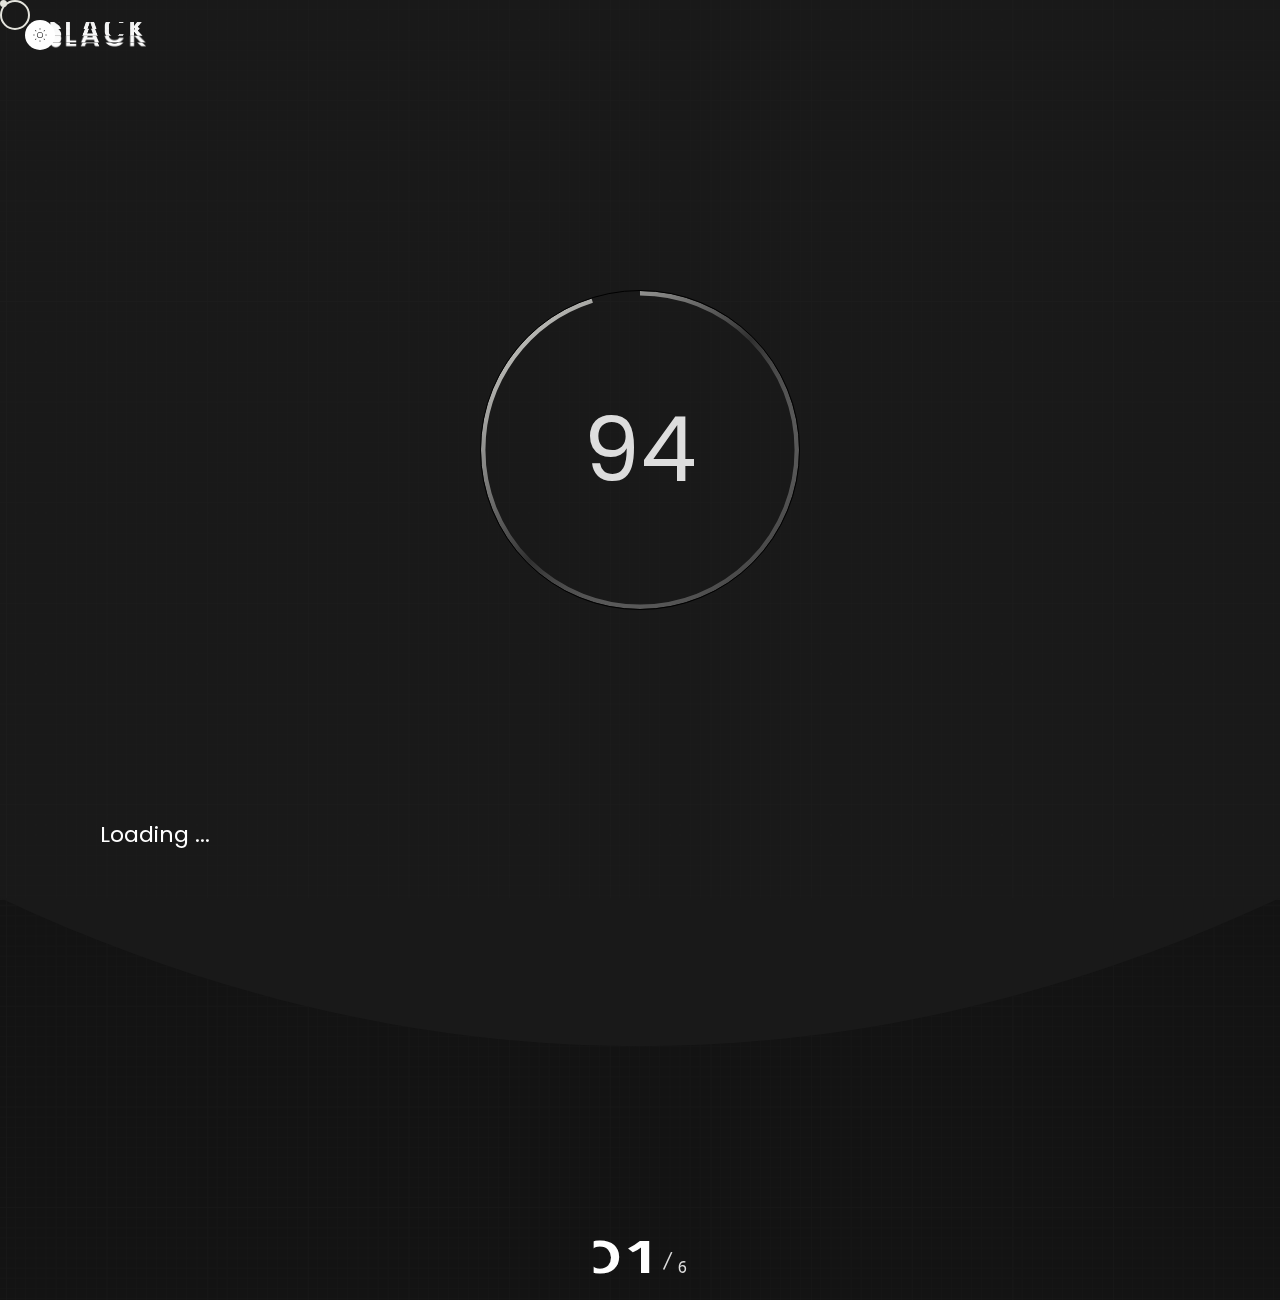
<file: fullscreen-parallax-horizontal.html>
<!doctype html>
<html class="no-js" lang="">

<head>
    <meta charset="utf-8">
    <meta name="description" content="">
    <meta name="viewport" content="width=device-width, initial-scale=1">

    <link rel="icon" href="assets/img/logo-32x32.png" sizes="32x32"/>
    <link rel="icon" href="assets/img/logo-192x192.png" sizes="192x192"/>

    <title>Portfolio | Blackdsn</title>

    <link href="assets/css/plugins.css" rel="stylesheet"/>
    <link rel="stylesheet" href="assets/css/style.css">
</head>

<body class="v-dark bg-dots dsn-ajax dsn-cursor-effect ">

<div id="dsn_preloader" class="preloader">

    <div class="dsnload p-absolute">
        <span class="dsnload__row">
            <span class="dsnload__img">
            <img src="assets/img/logo-light.png" class="logo-dark" alt="Blackdsn" decoding="async" loading="lazy"/>
            <img src="assets/img/logo.png" class="logo-light" alt="Blackdsn" decoding="async" loading="lazy"/>
            </span>
        </span>
        <span class="dsnload__row dsnload__row--sibling">
            <span class="dsnload__img">
                 <img src="assets/img/logo-light.png" class="logo-dark" alt="Blackdsn" decoding="async" loading="lazy"/>
            <img src="assets/img/logo.png" class="logo-light" alt="Blackdsn" decoding="async" loading="lazy"/>
            </span>
        </span>
        <span class="dsnload__row dsnload__row--sibling">
            <span class="dsnload__img">
                <img src="assets/img/logo-light.png" class="logo-dark" alt="Blackdsn" decoding="async" loading="lazy"/>
            <img src="assets/img/logo.png" class="logo-light" alt="Blackdsn" decoding="async" loading="lazy"/>
            </span>
        </span>
        <span class="dsnload__row dsnload__row--sibling">
            <span class="dsnload__img">
               <img src="assets/img/logo-light.png" class="logo-dark" alt="Blackdsn" decoding="async" loading="lazy"/>
            <img src="assets/img/logo.png" class="logo-light" alt="Blackdsn" decoding="async" loading="lazy"/>
            </span>
        </span>


    </div>
    <svg width="100%" height="100%" viewBox="0 0 100 100" class="v-middle" preserveAspectRatio="xMinYMin meet"
         fill="none">
        <linearGradient id="linearColors" x1="0" y1="0" x2="1" y2="1">
            <stop offset="0%" stop-color="var(--theme-color)"></stop>
            <stop offset="50%" stop-color="var(--border-color)"></stop>
            <stop offset="100%" stop-color="var(--assistant-color)"></stop>
        </linearGradient>
        <path class="dsn-progress-path" d="M50,1 a49,49 0 0,1 0,98 a49,49 0 0,1 0,-98"/>
    </svg>
    <div class="loading-circle v-middle">
        <p class="loading-count v-middle">0</p>
    </div>

    <span class="loading-text text-uppercase mt-30 dsn-container">Loading ...</span>
    <div class="bg-load background-section d-flex align-items-end">
        <svg class="dsn-separator-bottom dsn-icon-assistant-color" width="100%" height="100%" viewBox="0 0 100 10"
             preserveAspectRatio="none">
            <path class="path-anim separator__path" data-dsn-to="M 0 0 C 40 0 55 0 100 0 L 0 0 Z"
                  vector-effect="non-scaling-stroke" d="M 0 0 C 40 16 75 10 100 0 L 0 0 Z"></path>
        </svg>
    </div>

</div>

<main id="main_root" class="main-root">

    <!-- ========== Menu ========== -->
    <header id="site_menu_header" class="site-header  dsn-container d-none dsn-hamburger">
        <div class="main-logo">
            <a href="index.html" data-dsn-text="Blackdsn" class="custom-logo-link main-brand effect-ajax" rel="home"
               aria-current="page">
                <img src="assets/img/logo-light.png" class="custom-logo logo-light" alt="Blackdsn"/>
                <img src="assets/img/logo.png" class="custom-logo logo-dark" alt="Blackdsn"/>
            </a>
        </div>
        <nav class="main-navigation ">
            <div class="menu-cover-title header-container dsn-container">MENU</div>
            <ul id="dsn-primary-list" class="primary-nav h2">
                <li class="nav-item has-sub-menu">
                    <a title="Home" href="#0">
                        <span class="overflow ">Home</span>
                    </a>
                    <ul class="nav-item">
                        <li class="dsn-back">
                                <span>
                                    <svg xmlns="http://www.w3.org/2000/svg" x="0px" y="0px" width="30px"
                                         viewBox="0 0 400.004 400.004" xml:space="preserve">
                                        <g>
                                            <path
                                                    d="M382.688,182.686H59.116l77.209-77.214c6.764-6.76,6.764-17.726,0-24.485c-6.764-6.764-17.73-6.764-24.484,0L5.073,187.757 c-6.764,6.76-6.764,17.727,0,24.485l106.768,106.775c3.381,3.383,7.812,5.072,12.242,5.072c4.43,0,8.861-1.689,12.242-5.072 c6.764-6.76,6.764-17.726,0-24.484l-77.209-77.218h323.572c9.562,0,17.316-7.753,17.316-17.315 C400.004,190.438,392.251,182.686,382.688,182.686z"/>
                                        </g>
                                    </svg>
                                    <span class="text-toggle-back">
                                        <span class="text-name">Home</span>
                                        <span class="text-back">Back</span>
                                    </span>
                                </span>
                        </li>
                        <li class="nav-item ">
                            <a title="Home" href="index.html">
                                <span class="overflow">Main Demo</span>
                            </a>
                        </li>
                        <li class="nav-item ">
                            <a title="Business" href="business.html" data-dsn-text="Business">
                                <span class="overflow">Business</span>
                            </a>
                        </li>
                        <li class="nav-item ">
                            <a title="Architecture" href="architecture.html" data-dsn-text="Architecture">
                                <span class="overflow">Architecture</span>
                            </a>
                        </li>
                        <li class="nav-item ">
                            <a title="Personal" href="personal.html" data-dsn-text="Personal">
                                <span class="overflow">Personal</span>
                            </a>
                        </li>
                        <li class="nav-item ">
                            <a title="Photographer" href="photographer.html" data-dsn-text="Photographer">
                                <span class="overflow">Photographer</span>
                            </a>
                        </li>
                        <li class="nav-item ">
                            <a title="Resume" href="resume.html" data-dsn-text="Resume">
                                <span class="overflow">Resume</span>
                            </a>
                        </li>
                        <li class="nav-item ">
                            <a title="Portfolio" href="metro-portfolio-1.html" data-dsn-text="Our Portfolio">
                                <span class="overflow">Metro Portfolio 1</span>
                            </a>
                        </li>
                        <li class="nav-item ">
                            <a title="Portfolio" href="metro-portfolio-2.html" data-dsn-text="Our Portfolio">
                                <span class="overflow">Metro Portfolio 2</span>
                            </a>
                        </li>
                    </ul>
                </li>
                <li class="nav-item has-sub-menu">
                    <a title="Home" href="#0">
                        <span class="overflow ">Portfolio</span>
                    </a>
                    <ul class="nav-item">
                        <li class="dsn-back">
                                <span>
                                    <svg xmlns="http://www.w3.org/2000/svg" x="0px" y="0px" width="30px"
                                         viewBox="0 0 400.004 400.004" xml:space="preserve">
                                        <g>
                                            <path
                                                    d="M382.688,182.686H59.116l77.209-77.214c6.764-6.76,6.764-17.726,0-24.485c-6.764-6.764-17.73-6.764-24.484,0L5.073,187.757 c-6.764,6.76-6.764,17.727,0,24.485l106.768,106.775c3.381,3.383,7.812,5.072,12.242,5.072c4.43,0,8.861-1.689,12.242-5.072 c6.764-6.76,6.764-17.726,0-24.484l-77.209-77.218h323.572c9.562,0,17.316-7.753,17.316-17.315 C400.004,190.438,392.251,182.686,382.688,182.686z"/>
                                        </g>
                                    </svg>
                                    <span class="text-toggle-back">
                                        <span class="text-name">Portfolio</span>
                                        <span class="text-back">Back</span>
                                    </span>
                                </span>
                        </li>
                        <li class="nav-item has-sub-menu">
                            <a title="Carousel" href="#0" data-dsn-text="Business">
                                <span class="overflow">Carousel</span>
                            </a>
                            <ul class="nav-item">
                                <li class="dsn-back">
                                <span>
                                    <svg xmlns="http://www.w3.org/2000/svg" x="0px" y="0px" width="30px"
                                         viewBox="0 0 400.004 400.004" xml:space="preserve">
                                        <g>
                                            <path
                                                    d="M382.688,182.686H59.116l77.209-77.214c6.764-6.76,6.764-17.726,0-24.485c-6.764-6.764-17.73-6.764-24.484,0L5.073,187.757 c-6.764,6.76-6.764,17.727,0,24.485l106.768,106.775c3.381,3.383,7.812,5.072,12.242,5.072c4.43,0,8.861-1.689,12.242-5.072 c6.764-6.76,6.764-17.726,0-24.484l-77.209-77.218h323.572c9.562,0,17.316-7.753,17.316-17.315 C400.004,190.438,392.251,182.686,382.688,182.686z"/>
                                        </g>
                                    </svg>
                                    <span class="text-toggle-back">
                                        <span class="text-name">Carousel</span>
                                        <span class="text-back">Back</span>
                                    </span>
                                </span>
                                </li>
                                <li class="nav-item ">
                                    <a title="Carousel Portfolio 1" href="carousel-portfolio-1.html"
                                       data-dsn-text="Our Portfolio">
                                        <span class="overflow">Carousel Portfolio 1</span>
                                    </a>
                                </li>
                                <li class="nav-item ">
                                    <a title="Carousel Portfolio" href="carousel-portfolio-2.html"
                                       data-dsn-text="Our Portfolio">
                                        <span class="overflow">Carousel Portfolio 2</span>
                                    </a>
                                </li>
                                <li class="nav-item ">
                                    <a title="Carousel Portfolio 3" href="carousel-portfolio-3.html"
                                       data-dsn-text="Our Portfolio">
                                        <span class="overflow">Carousel Portfolio 3</span>
                                    </a>
                                </li>
                            </ul>
                        </li>

                        <li class="nav-item has-sub-menu">
                            <a title="Carousel" href="#0" data-dsn-text="Business">
                                <span class="overflow">Sliders</span>
                            </a>
                            <ul class="nav-item">
                                <li class="dsn-back">
                                <span>
                                    <svg xmlns="http://www.w3.org/2000/svg" x="0px" y="0px" width="30px"
                                         viewBox="0 0 400.004 400.004" xml:space="preserve">
                                        <g>
                                            <path
                                                    d="M382.688,182.686H59.116l77.209-77.214c6.764-6.76,6.764-17.726,0-24.485c-6.764-6.764-17.73-6.764-24.484,0L5.073,187.757 c-6.764,6.76-6.764,17.727,0,24.485l106.768,106.775c3.381,3.383,7.812,5.072,12.242,5.072c4.43,0,8.861-1.689,12.242-5.072 c6.764-6.76,6.764-17.726,0-24.484l-77.209-77.218h323.572c9.562,0,17.316-7.753,17.316-17.315 C400.004,190.438,392.251,182.686,382.688,182.686z"/>
                                        </g>
                                    </svg>
                                    <span class="text-toggle-back">
                                        <span class="text-name">Sliders</span>
                                        <span class="text-back">Back</span>
                                    </span>
                                </span>
                                </li>
                                <li class="nav-item has-sub-menu">
                                    <a title="Slider" href="#0" data-dsn-text="Our Portfolio">
                                        <span class="overflow">Fullscreen</span>
                                    </a>
                                    <ul class="nav-item">
                                        <li class="dsn-back">
                                            <span>
                                    <svg xmlns="http://www.w3.org/2000/svg" x="0px" y="0px" width="30px"
                                         viewBox="0 0 400.004 400.004" xml:space="preserve">
                                        <g>
                                            <path d="M382.688,182.686H59.116l77.209-77.214c6.764-6.76,6.764-17.726,0-24.485c-6.764-6.764-17.73-6.764-24.484,0L5.073,187.757 c-6.764,6.76-6.764,17.727,0,24.485l106.768,106.775c3.381,3.383,7.812,5.072,12.242,5.072c4.43,0,8.861-1.689,12.242-5.072 c6.764-6.76,6.764-17.726,0-24.484l-77.209-77.218h323.572c9.562,0,17.316-7.753,17.316-17.315 C400.004,190.438,392.251,182.686,382.688,182.686z"/>
                                        </g>
                                    </svg>
                                    <span class="text-toggle-back">
                                        <span class="text-name">Fullscreen</span>
                                        <span class="text-back">Back</span>
                                    </span>
                                </span>
                                        </li>
                                        <li class="nav-item ">
                                            <a title="Slider" href="fullscreen-distortion-horizontal.html" data-dsn-text="Our Portfolio">
                                                <span class="overflow">Slider Distortion / H</span>
                                            </a>
                                        </li>
                                        <li class="nav-item">

                                            <a title="Slider" href="fullscreen-distortion-vertical.html" data-dsn-text="Our Portfolio">
                                                <span class="overflow">Slider Distortion / V</span>
                                            </a>

                                        </li>
                                        <li class="nav-item">

                                            <a title="Slider" href="fullscreen-parallax-horizontal.html" data-dsn-text="Our Portfolio">
                                                <span class="overflow">Slider Parallax / H</span>
                                            </a>

                                        </li>
                                        <li class="nav-item">

                                            <a title="Slider" href="fullscreen-parallax-vertical.html" data-dsn-text="Our Portfolio">
                                                <span class="overflow">Slider Parallax / V</span>
                                            </a>
                                        </li>
                                    </ul>
                                </li>
                                <li class="nav-item has-sub-menu">
                                    <a title="Slider" href="#0" data-dsn-text="Our Portfolio">
                                        <span class="overflow">Padding</span>
                                    </a>
                                    <ul class="nav-item">
                                        <li class="dsn-back">
                                            <span>
                                    <svg xmlns="http://www.w3.org/2000/svg" x="0px" y="0px" width="30px"
                                         viewBox="0 0 400.004 400.004" xml:space="preserve">
                                        <g>
                                            <path d="M382.688,182.686H59.116l77.209-77.214c6.764-6.76,6.764-17.726,0-24.485c-6.764-6.764-17.73-6.764-24.484,0L5.073,187.757 c-6.764,6.76-6.764,17.727,0,24.485l106.768,106.775c3.381,3.383,7.812,5.072,12.242,5.072c4.43,0,8.861-1.689,12.242-5.072 c6.764-6.76,6.764-17.726,0-24.484l-77.209-77.218h323.572c9.562,0,17.316-7.753,17.316-17.315 C400.004,190.438,392.251,182.686,382.688,182.686z"/>
                                        </g>
                                    </svg>
                                    <span class="text-toggle-back">
                                        <span class="text-name">Padding</span>
                                        <span class="text-back">Back</span>
                                    </span>
                                </span>
                                        </li>
                                        <li class="nav-item ">
                                            <a title="Slider" href="padding-distortion-horizontal.html" data-dsn-text="Our Portfolio">
                                                <span class="overflow">Slider Distortion / H</span>
                                            </a>
                                        </li>
                                        <li class="nav-item">

                                            <a title="Slider" href="padding-distortion-vertical.html" data-dsn-text="Our Portfolio">
                                                <span class="overflow">Slider Distortion / V</span>
                                            </a>

                                        </li>
                                        <li class="nav-item">

                                            <a title="Slider" href="padding-parallax-horizontal.html" data-dsn-text="Our Portfolio">
                                                <span class="overflow">Slider Parallax / H</span>
                                            </a>

                                        </li>
                                        <li class="nav-item">

                                            <a title="Slider" href="padding-parallax-vertical.html" data-dsn-text="Our Portfolio">
                                                <span class="overflow">Slider Parallax / V</span>
                                            </a>
                                        </li>
                                    </ul>
                                </li>
                                <li class="nav-item has-sub-menu">
                                    <a title="Slider" href="#0" data-dsn-text="Our Portfolio">
                                        <span class="overflow">Halfscreen</span>
                                    </a>
                                    <ul class="nav-item">
                                        <li class="dsn-back">
                                            <span>
                                    <svg xmlns="http://www.w3.org/2000/svg" x="0px" y="0px" width="30px"
                                         viewBox="0 0 400.004 400.004" xml:space="preserve">
                                        <g>
                                            <path d="M382.688,182.686H59.116l77.209-77.214c6.764-6.76,6.764-17.726,0-24.485c-6.764-6.764-17.73-6.764-24.484,0L5.073,187.757 c-6.764,6.76-6.764,17.727,0,24.485l106.768,106.775c3.381,3.383,7.812,5.072,12.242,5.072c4.43,0,8.861-1.689,12.242-5.072 c6.764-6.76,6.764-17.726,0-24.484l-77.209-77.218h323.572c9.562,0,17.316-7.753,17.316-17.315 C400.004,190.438,392.251,182.686,382.688,182.686z"/>
                                        </g>
                                    </svg>
                                    <span class="text-toggle-back">
                                        <span class="text-name">Halfscreen</span>
                                        <span class="text-back">Back</span>
                                    </span>
                                </span>
                                        </li>
                                        <li class="nav-item ">
                                            <a title="Slider" href="half-distortion-horizontal.html" data-dsn-text="Our Portfolio">
                                                <span class="overflow">Slider Distortion / H</span>
                                            </a>
                                        </li>
                                        <li class="nav-item">

                                            <a title="Slider" href="half-distortion-vertical.html" data-dsn-text="Our Portfolio">
                                                <span class="overflow">Slider Distortion / V</span>
                                            </a>

                                        </li>
                                        <li class="nav-item">

                                            <a title="Slider" href="half-parallax-horizontal.html" data-dsn-text="Our Portfolio">
                                                <span class="overflow">Slider Parallax / H</span>
                                            </a>

                                        </li>
                                        <li class="nav-item">

                                            <a title="Slider" href="half-parallax-vertical.html" data-dsn-text="Our Portfolio">
                                                <span class="overflow">Slider Parallax / V</span>
                                            </a>
                                        </li>
                                    </ul>
                                </li>
                            </ul>


                        </li>

                        <li class="nav-item has-sub-menu">
                            <a title="Card" href="#0" data-dsn-text="Portfolio">
                                <span class="overflow">Card</span>
                            </a>
                            <ul class="nav-item">
                                <li class="dsn-back">
                                <span>
                                    <svg xmlns="http://www.w3.org/2000/svg" x="0px" y="0px" width="30px"
                                         viewBox="0 0 400.004 400.004" xml:space="preserve">
                                        <g>
                                            <path
                                                    d="M382.688,182.686H59.116l77.209-77.214c6.764-6.76,6.764-17.726,0-24.485c-6.764-6.764-17.73-6.764-24.484,0L5.073,187.757 c-6.764,6.76-6.764,17.727,0,24.485l106.768,106.775c3.381,3.383,7.812,5.072,12.242,5.072c4.43,0,8.861-1.689,12.242-5.072 c6.764-6.76,6.764-17.726,0-24.484l-77.209-77.218h323.572c9.562,0,17.316-7.753,17.316-17.315 C400.004,190.438,392.251,182.686,382.688,182.686z"/>
                                        </g>
                                    </svg>
                                    <span class="text-toggle-back">
                                        <span class="text-name">Card</span>
                                        <span class="text-back">Back</span>
                                    </span>
                                </span>
                                </li>
                                <li class="nav-item ">
                                    <a title="work card 1" href="work-card-1.html"
                                       data-dsn-text="Our Portfolio">
                                        <span class="overflow">Work Card 1</span>
                                    </a>
                                </li>
                                <li class="nav-item ">
                                    <a title="work card 2" href="work-card-2.html"
                                       data-dsn-text="Our Portfolio">
                                        <span class="overflow">Work Card 2</span>
                                    </a>
                                </li>

                            </ul>
                        </li>

                        <li class="nav-item has-sub-menu">
                            <a title="Card" href="#0" data-dsn-text="Portfolio">
                                <span class="overflow">Classic</span>
                            </a>
                            <ul class="nav-item">
                                <li class="dsn-back">
                                <span>
                                    <svg xmlns="http://www.w3.org/2000/svg" x="0px" y="0px" width="30px"
                                         viewBox="0 0 400.004 400.004" xml:space="preserve">
                                        <g>
                                            <path
                                                    d="M382.688,182.686H59.116l77.209-77.214c6.764-6.76,6.764-17.726,0-24.485c-6.764-6.764-17.73-6.764-24.484,0L5.073,187.757 c-6.764,6.76-6.764,17.727,0,24.485l106.768,106.775c3.381,3.383,7.812,5.072,12.242,5.072c4.43,0,8.861-1.689,12.242-5.072 c6.764-6.76,6.764-17.726,0-24.484l-77.209-77.218h323.572c9.562,0,17.316-7.753,17.316-17.315 C400.004,190.438,392.251,182.686,382.688,182.686z"/>
                                        </g>
                                    </svg>
                                    <span class="text-toggle-back">
                                        <span class="text-name">Classic</span>
                                        <span class="text-back">Back</span>
                                    </span>
                                </span>
                                </li>
                                <li class="nav-item ">
                                    <a title="work classic 1" href="work-classic-1.html"
                                       data-dsn-text="Our Portfolio">
                                        <span class="overflow">Work classic 1</span>
                                    </a>
                                </li>
                                <li class="nav-item ">
                                    <a title="work classic 2" href="work-classic-2.html"
                                       data-dsn-text="Our Portfolio">
                                        <span class="overflow">Work classic 2</span>
                                    </a>
                                </li>

                            </ul>
                        </li>

                        <li class="nav-item has-sub-menu">
                            <a title="List" href="#0" data-dsn-text="Portfolio">
                                <span class="overflow">List</span>
                            </a>
                            <ul class="nav-item">
                                <li class="dsn-back">
                                <span>
                                    <svg xmlns="http://www.w3.org/2000/svg" x="0px" y="0px" width="30px"
                                         viewBox="0 0 400.004 400.004" xml:space="preserve">
                                        <g>
                                            <path
                                                    d="M382.688,182.686H59.116l77.209-77.214c6.764-6.76,6.764-17.726,0-24.485c-6.764-6.764-17.73-6.764-24.484,0L5.073,187.757 c-6.764,6.76-6.764,17.727,0,24.485l106.768,106.775c3.381,3.383,7.812,5.072,12.242,5.072c4.43,0,8.861-1.689,12.242-5.072 c6.764-6.76,6.764-17.726,0-24.484l-77.209-77.218h323.572c9.562,0,17.316-7.753,17.316-17.315 C400.004,190.438,392.251,182.686,382.688,182.686z"/>
                                        </g>
                                    </svg>
                                    <span class="text-toggle-back">
                                        <span class="text-name">List</span>
                                        <span class="text-back">Back</span>
                                    </span>
                                </span>
                                </li>
                                <li class="nav-item ">
                                    <a title="work list 1" href="work-list-1.html"
                                       data-dsn-text="Our Portfolio">
                                        <span class="overflow">Work List 1</span>
                                    </a>
                                </li>
                                <li class="nav-item ">
                                    <a title="work list 2" href="work-list-2.html"
                                       data-dsn-text="Our Portfolio">
                                        <span class="overflow">Work List 2</span>
                                    </a>
                                </li>

                            </ul>
                        </li>

                        <li class="nav-item has-sub-menu">
                            <a title="Metro" href="#0" data-dsn-text="Portfolio">
                                <span class="overflow">Metro</span>
                            </a>
                            <ul class="nav-item">
                                <li class="dsn-back">
                                <span>
                                    <svg xmlns="http://www.w3.org/2000/svg" x="0px" y="0px" width="30px"
                                         viewBox="0 0 400.004 400.004" xml:space="preserve">
                                        <g>
                                            <path
                                                    d="M382.688,182.686H59.116l77.209-77.214c6.764-6.76,6.764-17.726,0-24.485c-6.764-6.764-17.73-6.764-24.484,0L5.073,187.757 c-6.764,6.76-6.764,17.727,0,24.485l106.768,106.775c3.381,3.383,7.812,5.072,12.242,5.072c4.43,0,8.861-1.689,12.242-5.072 c6.764-6.76,6.764-17.726,0-24.484l-77.209-77.218h323.572c9.562,0,17.316-7.753,17.316-17.315 C400.004,190.438,392.251,182.686,382.688,182.686z"/>
                                        </g>
                                    </svg>
                                    <span class="text-toggle-back">
                                        <span class="text-name">Metro</span>
                                        <span class="text-back">Back</span>
                                    </span>
                                </span>
                                </li>
                                <li class="nav-item ">
                                    <a title="work Metro 1" href="metro-portfolio-1.html"
                                       data-dsn-text="Our Portfolio">
                                        <span class="overflow">Work Metro 1</span>
                                    </a>
                                </li>
                                <li class="nav-item ">
                                    <a title="work Metro 2" href="metro-portfolio-2.html"
                                       data-dsn-text="Our Portfolio">
                                        <span class="overflow">Work Metro 2</span>
                                    </a>
                                </li>

                            </ul>
                        </li>
                    </ul>
                </li>
                <li class="nav-item has-sub-menu">
                    <a title="Home" href="#0">
                        <span class="overflow ">Works</span>
                    </a>
                    <ul class="nav-item">
                        <li class="dsn-back">
                                <span>
                                    <svg xmlns="http://www.w3.org/2000/svg" x="0px" y="0px" width="30px"
                                         viewBox="0 0 400.004 400.004" xml:space="preserve">
                                        <g>
                                            <path
                                                    d="M382.688,182.686H59.116l77.209-77.214c6.764-6.76,6.764-17.726,0-24.485c-6.764-6.764-17.73-6.764-24.484,0L5.073,187.757 c-6.764,6.76-6.764,17.727,0,24.485l106.768,106.775c3.381,3.383,7.812,5.072,12.242,5.072c4.43,0,8.861-1.689,12.242-5.072 c6.764-6.76,6.764-17.726,0-24.484l-77.209-77.218h323.572c9.562,0,17.316-7.753,17.316-17.315 C400.004,190.438,392.251,182.686,382.688,182.686z"/>
                                        </g>
                                    </svg>
                                    <span class="text-toggle-back">
                                        <span class="text-name">Works</span>
                                        <span class="text-back">Back</span>
                                    </span>
                                </span>
                        </li>
                        <li class="nav-item ">
                            <a title="VISIONAID" href="project-1.html" data-dsn-text="VISIONAID">
                                <span class="overflow">VISIONAID</span>
                            </a>
                        </li>
                        <li class="nav-item ">
                            <a title="MEN FASHION" href="project-2.html" data-dsn-text="MEN FASHION">
                                <span class="overflow">MEN FASHION</span>
                            </a>
                        </li>
                        <li class="nav-item ">
                            <a title="AUDI RS" href="project-3.html" data-dsn-text="AUDI RS">
                                <span class="overflow">AUDI RS</span>
                            </a>
                        </li>
                        <li class="nav-item ">
                            <a title="OPEN RUN" href="project-4.html" data-dsn-text="OPEN RUN">
                                <span class="overflow">OPEN RUN</span>
                            </a>
                        </li>
                        <li class="nav-item ">
                            <a title="DOG CHOW" href="project-5.html" data-dsn-text="DOG CHOW">
                                <span class="overflow">DOG CHOW</span>
                            </a>
                        </li>
                        <li class="nav-item ">
                            <a title="HEADPHONES" href="project-6.html" data-dsn-text="HEADPHONES">
                                <span class="overflow">HEADPHONES</span>
                            </a>
                        </li>

                    </ul>
                </li>
                <li class="nav-item has-sub-menu">
                    <a title="Home" href="#0">
                        <span class="overflow ">Blog</span>
                    </a>
                    <ul class="nav-item">
                        <li class="dsn-back">
                                <span>
                                    <svg xmlns="http://www.w3.org/2000/svg" x="0px" y="0px" width="30px"
                                         viewBox="0 0 400.004 400.004" xml:space="preserve">
                                        <g>
                                            <path
                                                    d="M382.688,182.686H59.116l77.209-77.214c6.764-6.76,6.764-17.726,0-24.485c-6.764-6.764-17.73-6.764-24.484,0L5.073,187.757 c-6.764,6.76-6.764,17.727,0,24.485l106.768,106.775c3.381,3.383,7.812,5.072,12.242,5.072c4.43,0,8.861-1.689,12.242-5.072 c6.764-6.76,6.764-17.726,0-24.484l-77.209-77.218h323.572c9.562,0,17.316-7.753,17.316-17.315 C400.004,190.438,392.251,182.686,382.688,182.686z"/>
                                        </g>
                                    </svg>
                                    <span class="text-toggle-back">
                                        <span class="text-name">Blog</span>
                                        <span class="text-back">Back</span>
                                    </span>
                                </span>
                        </li>
                        <li class="nav-item ">
                            <a title="Stories" href="stories.html" data-dsn-text="Stories">
                                <span class="overflow">Stories</span>
                            </a>
                        </li>
                        <li class="nav-item ">
                            <a title="Single Post" href="single-post.html" data-dsn-text="Single Post">
                                <span class="overflow">Single Post</span>
                            </a>
                        </li>


                    </ul>
                </li>
                <li class="nav-item ">
                    <a title="Service" href="service.html" >
                        <span class="overflow">Service</span>
                    </a>
                </li>
                <li class="nav-item ">
                    <a title="Home" href="about-us.html">
                        <span class="overflow">About</span>
                    </a>
                </li>
                <li class="nav-item ">
                    <a title="Home" href="contact.html">
                        <span class="overflow">Contact</span>
                    </a>
                </li>
            </ul>
            <div class="container-content  d-flex flex-column justify-content-center section-margin">
                <div class="nav__info">
                    <div class="nav-content">
                        <h5 class="sm-title-block mb-10">Studio</h5>
                        26-30 New Damietta
                        El-Mahalla El-Kubra, SK1 66LM

                    </div>
                    <div class="nav-content mt-30">
                        <h5 class="sm-title-block mb-10">Contact</h5>
                        <p class="links over-hidden mb-1">
                            <a class="link-hover d-block" href="tel:00201004392260" data-hover-text="+00 (2)012 3321">+00 (2)01004392260</a>
                            <a class="link-hover" href="tel:00201024552406" data-hover-text="+00 (2)012 3321">+00 (2)01024552406</a>
                        </p>
                        <p class="links over-hidden"><a class="link-hover" href="mailto:info@dsngrid.com"
                                                        data-hover-text="info@dsngrid.com">info@dsngrid.com</a></p>

                    </div>
                </div>
                <div class="nav-social nav-content mt-30">
                    <div class="nav-social-inner p-relative">
                        <h5 class="sm-title-block mb-10">Follow us</h5>
                        <ul style="--dsn-li-name: dsn6;">
                            <li style="--dsn-li-index: 0;"><a href="#0" target="_blank"
                                                              rel="nofollow noopener noreferrer">Dribbble.</a></li>
                            <li style="--dsn-li-index: 1;"><a href="#0" target="_blank"
                                                              rel="nofollow noopener noreferrer">Behance.</a></li>
                            <li style="--dsn-li-index: 2;"><a href="#0" target="_blank"
                                                              rel="nofollow noopener noreferrer">Linkedin.</a></li>
                            <li style="--dsn-li-index: 3;"><a href="#0" target="_blank"
                                                              rel="nofollow noopener noreferrer">Twitter.</a></li>
                        </ul>
                    </div>
                </div>
            </div>
        </nav>
        <div id="navbar_toggle" class="navbar-toggle">
            <div class="toggle-icon">
                <div class="toggle-line"></div>
                <div class="toggle-line"></div>
                <div class="toggle-line"></div>
            </div>
            <div class="toggle-text">
                <div class="text-menu">Menu</div>
                <div class="text-open">Open</div>
                <div class="text-close">Close</div>
            </div>
        </div>
        <div class="bg-load background-main"></div>

        <svg width="100%" height="100%" viewBox="0 0 100 100" preserveAspectRatio="none"
             class="bg-load dsn-svg-transition">
            <path vector-effect="non-scaling-stroke" d="M 0 100 V 100 Q 50 100 100 100 V 100 z"/>
        </svg>

    </header>
    <!-- ========== End Menu ========== -->

    <!-- ========== Slider Parallax ========== -->
    <header class="v-dark-head dsn-header-animation">
        <div class="main-slider v-dark-head-mobile has-horizontal  active-nav-slider has-paginate"
             data-dsn-option='{"direction":"horizontal","allowTouchMove":true,"watchSlidesProgress":true,"grabCursor":true,"mousewheel":false,"parallax":true,"speed":1200}'>


            <div class="content-slider slide-inner h-100 over-hidden">
                <div class="bg-container p-absolute  dsn-hero-parallax-img  w-100 h-100 z-index-1 dsn-hero-parallax-img">
                    <div class="swiper-container h-100">
                        <div class="swiper-wrapper">
                            <div class="slide-item swiper-slide over-hidden">
                                <div class="image-bg cover-bg w-100 h-100 before-z-index" data-overlay="4" data-swiper-parallax="80%">
                                    <img class="cover-bg-img dsn-swiper-parallax-transform"
                                         src="assets/img/portfolio/project6/1.jpg" alt=""
                                         data-dsn-position="50% 50%"/>
                                </div>
                                <div class="slide-content p-absolute">
                                    <div class="p-relative head-meta swiper-animate-head  d-flex justify-content-between mb-20">
                                        <div class="circle-before metas mb-10">
                                            <span>Production</span>
                                        </div>
                                    </div>
                                    <h2 class="title has-box-mod p-relative">
                                        <a href="project-6.html" data-dsn-split="chars" class="effect-ajax"
                                           data-dsn-ajax="slider">
                                            HEADPHONES
                                        </a>
                                    </h2>
                                    <p class="description swiper-animate-head max-w570 mt-20">
                                        ABOUT THE PROJECT Mode is an audio range designed to provide optimal
                                        performance
                                        and comfort
                                        for every mode of use. The
                                    </p>
                                    <div class="d-flex mt-20 dsn-def-btn dsn-border-style">
                                        <a class="mr-15 line-shape line-shape-before background-transparent dsn-btn dsn-border border-color-default background-main dsn-parallax-hover"
                                           href="project-6.html"
                                           data-dsn-ajax="slider" data-dsn="parallax">
                                            <span class="title-btn p-relative  z-index-1 heading-color">
                                    VIEW CASE
                                </span>
                                        </a>
                                    </div>
                                </div>
                            </div>
                            <div class="slide-item swiper-slide over-hidden">
                                <div class="image-bg cover-bg w-100 h-100 before-z-index" data-overlay="3" data-swiper-parallax="80%">
                                    <img class="cover-bg-img dsn-swiper-parallax-transform"
                                         src="assets/img/portfolio/project5/1.jpg" alt=""
                                         data-dsn-position="50% 50%"/>
                                </div>
                                <div class="slide-content p-absolute">
                                    <div class="p-relative head-meta swiper-animate-head  d-flex justify-content-between mb-20">
                                        <div class="circle-before metas mb-10">
                                            <span>Photography</span>
                                            <span> - </span>
                                            <span>Production</span>
                                        </div>
                                    </div>
                                    <h2 class="title has-box-mod p-relative">
                                        <a href="project-5.html" data-dsn-split="chars" class="effect-ajax"
                                           data-dsn-ajax="slider">
                                            DOG CHOW
                                        </a>
                                    </h2>
                                    <p class="description swiper-animate-head max-w570 mt-20">
                                        This optional section is only applicable
                                        to posts. It is a space for you to write a summary of the post.
                                    </p>
                                    <div class="d-flex mt-20 dsn-def-btn dsn-border-style">
                                        <a class="mr-15 line-shape line-shape-before background-transparent dsn-btn dsn-border border-color-default background-main dsn-parallax-hover"
                                           href="project-5.html"
                                           data-dsn-ajax="slider" data-dsn="parallax">
                                            <span class="title-btn p-relative  z-index-1 heading-color">
                                    VIEW CASE
                                </span>
                                        </a>
                                    </div>
                                </div>
                            </div>
                            <div class="slide-item swiper-slide over-hidden">
                                <div class="image-bg cover-bg w-100 h-100 before-z-index" data-overlay="2" data-swiper-parallax="80%">
                                    <img class="cover-bg-img dsn-swiper-parallax-transform"
                                         src="assets/img/portfolio/project4/1.jpg" alt=""
                                         data-dsn-position="50% 50%"/>
                                </div>
                                <div class="slide-content p-absolute">
                                    <div class="p-relative head-meta swiper-animate-head  d-flex justify-content-between mb-20">
                                        <div class="circle-before metas mb-10">

                                            <span>Production</span>
                                        </div>
                                    </div>
                                    <h2 class="title has-box-mod p-relative">
                                        <a href="project-4.html" data-dsn-split="chars" class="effect-ajax"
                                           data-dsn-ajax="slider">
                                            OPEN RUN
                                        </a>
                                    </h2>
                                    <p class="description swiper-animate-head max-w570 mt-20">
                                        ABOUT THE PROJECT Wondour™ was tasked with creating a pair of electronic
                                        glasses
                                        that can
                                        help legally-blind and low-vision people see
                                    </p>
                                    <div class="d-flex mt-20 dsn-def-btn dsn-border-style">
                                        <a class="mr-15 line-shape line-shape-before background-transparent dsn-btn dsn-border border-color-default background-main dsn-parallax-hover"
                                           href="project-4.html"
                                           data-dsn-ajax="slider" data-dsn="parallax">
                                            <span class="title-btn p-relative  z-index-1 heading-color">
                                    VIEW CASE
                                </span>
                                        </a>
                                    </div>
                                </div>
                            </div>
                            <div class="slide-item swiper-slide over-hidden">
                                <div class="image-bg cover-bg w-100 h-100 before-z-index" data-overlay="2" data-swiper-parallax="80%">
                                    <img class="cover-bg-img dsn-swiper-parallax-transform"
                                         src="assets/img/portfolio/project3/1.jpg" alt=""
                                         data-dsn-position="50% 50%"/>
                                </div>
                                <div class="slide-content p-absolute">
                                    <div class="p-relative head-meta swiper-animate-head  d-flex justify-content-between mb-20">
                                        <div class="circle-before metas mb-10">
                                            <span>Photography</span>
                                            <span> - </span>
                                            <span>Production</span>
                                        </div>
                                    </div>
                                    <h2 class="title has-box-mod p-relative">
                                        <a href="project-3.html" data-dsn-split="chars" class="effect-ajax"
                                           data-dsn-ajax="slider">
                                            AUDI RS
                                        </a>
                                    </h2>
                                    <p class="description swiper-animate-head max-w570 mt-20">
                                        This optional section is only applicable
                                        to posts. It is a space for you to write a summary of the post.
                                    </p>

                                    <div class="d-flex mt-20 dsn-def-btn dsn-border-style">
                                        <a class="mr-15 line-shape line-shape-before background-transparent dsn-btn dsn-border border-color-default background-main dsn-parallax-hover"
                                           href="project-3.html"
                                           data-dsn-ajax="slider" data-dsn="parallax">
                                            <span class="title-btn p-relative  z-index-1 heading-color">
                                    VIEW CASE
                                </span>
                                        </a>
                                    </div>
                                </div>
                            </div>
                            <div class="slide-item swiper-slide over-hidden">
                                <div class="image-bg cover-bg w-100 h-100 before-z-index" data-overlay="4" data-swiper-parallax="80%">
                                    <img class="cover-bg-img dsn-swiper-parallax-transform"
                                         src="assets/img/portfolio/project2/1.jpg" alt=""
                                         data-dsn-position="50% 50%"/>
                                </div>
                                <div class="slide-content p-absolute">
                                    <div class="p-relative head-meta swiper-animate-head  d-flex justify-content-between mb-20">
                                        <div class="circle-before metas mb-10">
                                            <span>Photography</span>
                                        </div>
                                    </div>
                                    <h2 class="title has-box-mod p-relative">
                                        <a href="project-2.html" data-dsn-split="chars" class="effect-ajax"
                                           data-dsn-ajax="slider">
                                            MEN FASHION
                                        </a>
                                    </h2>
                                    <p class="description swiper-animate-head max-w570 mt-20">
                                        Jaramillo Published June 15th 2022 Caption #1 Caption #2 Caption #3 How is
                                        your
                                        visual
                                        identity? we
                                    </p>

                                    <div class="d-flex mt-20 dsn-def-btn dsn-border-style">
                                        <a class="mr-15 line-shape line-shape-before background-transparent dsn-btn dsn-border border-color-default background-main dsn-parallax-hover"
                                           href="project-2.html"
                                           data-dsn-ajax="slider" data-dsn="parallax">
                                            <span class="title-btn p-relative  z-index-1 heading-color">
                                    VIEW CASE
                                </span>
                                        </a>
                                    </div>
                                </div>
                            </div>
                            <div class="slide-item swiper-slide over-hidden">
                                <div class="image-bg cover-bg w-100 h-100 before-z-index" data-overlay="4" data-swiper-parallax="80%">
                                    <img class="cover-bg-img dsn-swiper-parallax-transform"
                                         src="assets/img/portfolio/project1/1.jpg" alt=""
                                         data-dsn-position="50% 50%"/>
                                </div>
                                <div class="slide-content p-absolute">
                                    <div class="p-relative head-meta swiper-animate-head  d-flex justify-content-between mb-20">
                                        <div class="circle-before metas mb-10">
                                            <span>CREATIVE</span>
                                            <span>-</span>
                                            <span>Photography</span>
                                        </div>
                                    </div>
                                    <h2 class="title has-box-mod p-relative">
                                        <a href="project-1.html" data-dsn-split="chars" class="effect-ajax"
                                           data-dsn-ajax="slider">
                                            VISIONAID
                                        </a>
                                    </h2>
                                    <p class="description swiper-animate-head max-w570 mt-20">
                                        Meet VisionAid™. Patents Pending. Wondour™ was tasked with creating a pair
                                        of
                                        electronic
                                        glasses that can help legally-blind and low-vision people
                                    </p>

                                    <div class="d-flex mt-20 dsn-def-btn dsn-border-style">
                                        <a class="mr-15 line-shape line-shape-before background-transparent dsn-btn dsn-border border-color-default background-main dsn-parallax-hover"
                                           href="project-1.html"
                                           data-dsn-ajax="slider" data-dsn="parallax">
                                            <span class="title-btn p-relative  z-index-1 heading-color">
                                    VIEW CASE
                                </span>
                                        </a>
                                    </div>
                                </div>
                            </div>
                        </div>
                    </div>
                </div>
                <div class="dsn-container d-flex align-items-center dsn-slider-content dsn-hero-parallax-title"></div>
            </div>


            <div class="dsn-swiper-paginate">
                <div class="swiper-pagination dsn-swiper-circle mr-30 ml-30 heading-color"></div>
            </div>

            <div class="control-nav w-100  d-flex dsn-container  align-items-center justify-content-between">
                <div class="prev-paginate dsn-paginate-arrow box-shadow"></div>


                <div class="dsn-pagination p-relative d-flex align-items-end">
                    <span class="slider-current-index h2">01</span>
                    <span class="sm-title-block">/ </span><span
                        class="total sm-title-block"> 6</span>
                </div>

                <div class="next-paginate dsn-paginate-arrow box-shadow"></div>


            </div>


        </div>
    </header>
    <!-- ========== End Slider Parallax ========== -->
</main>
<!-- ========== Cursor ========== -->
<div id="dsn_cursor" class="ball"></div>
<div id="dsn_cursor_inner" class="ball"></div>
<!-- ========== End Cursor ========== -->


<!-- ==========  Social ========== -->
<div class="social-side d-flex align-items-center flex-column justify-content-center">

    <ul class="socials d-flex flex-column-reverse">
        <li style="--dsn-index-animate : 0;">
            <a href="#0" target="_blank" rel="nofollow">
                <i class="fab fa-facebook-f" aria-hidden="true"></i> <span>Fb</span>
            </a>
        </li>
        <li style="--dsn-index-animate : 1;">
            <a href="#0" target="_blank" rel="nofollow">
                <i class="fab fa-instagram" aria-hidden="true"></i><span>Instagram</span>
            </a>
        </li>
        <li style="--dsn-index-animate : 2;">
            <a href="#0" target="_blank" rel="nofollow">
                <i class="fab fa-twitter" aria-hidden="true"></i><span>Tw</span>
            </a>
        </li>
        <li style="--dsn-index-animate : 3;">
            <a href="#0" target="_blank" rel="nofollow">
                <i class="fab fa-linkedin-in" aria-hidden="true"></i><span>Linkedin</span>
            </a>
        </li>
    </ul>
    <div class="icon">FOLLOW US</div>
</div>
<!-- ========== End Social ========== -->

<!-- ========== Style Option Page ========== -->
<div id="dsn_box_options" class="day-night">
    <div class="night active" data-dsn-theme="dark">
        <svg width="48" height="48" viewBox="0 0 48 48">
            <rect x="12.3" y="23.5" width="2.6" height="1"></rect>
            <rect x="16.1" y="15.3" transform="matrix(0.7071 -0.7071 0.7071 0.7071 -6.8871 16.5732)" width="1"
                  height="2.6"></rect>
            <rect x="23.5" y="12.3" width="1" height="2.6"></rect>
            <rect x="30.1" y="16.1" transform="matrix(0.7071 -0.7071 0.7071 0.7071 -2.5145 27.0538)" width="2.6"
                  height="1"></rect>
            <rect x="33.1" y="23.5" width="2.6" height="1"></rect>
            <rect x="30.9" y="30.1" transform="matrix(0.7071 -0.7071 0.7071 0.7071 -12.9952 31.4264)" width="1"
                  height="2.6"></rect>
            <rect x="23.5" y="33.1" width="1" height="2.6"></rect>
            <rect x="15.3" y="30.9" transform="matrix(0.7071 -0.7071 0.7071 0.7071 -17.3677 20.9457)" width="2.6"
                  height="1"></rect>
            <path
                    d="M24,18.7c-2.9,0-5.3,2.4-5.3,5.3s2.4,5.3,5.3,5.3s5.3-2.4,5.3-5.3S26.9,18.7,24,18.7z M24,28.3c-2.4,0-4.3-1.9-4.3-4.3s1.9-4.3,4.3-4.3s4.3,1.9,4.3,4.3S26.4,28.3,24,28.3z">
            </path>
        </svg>

    </div>
    <div class="moon" data-dsn-theme="night">
        <svg width="48" height="48" viewBox="0 0 48 48">
            <path
                    d="M24,33.9c-5.4,0-9.9-4.4-9.9-9.9c0-4.3,2.7-8,6.8-9.4l0.8-0.3l-0.1,0.9c-0.2,0.6-0.2,1.3-0.2,1.9c0,5.2,4.3,9.5,9.5,9.5c0.6,0,1.3-0.1,1.9-0.2l0.8-0.2L33.3,27C32,31.1,28.3,33.9,24,33.9z M20.4,15.9c-3.2,1.4-5.3,4.5-5.3,8.1c0,4.9,4,8.9,8.9,8.9c3.6,0,6.7-2.1,8.1-5.3c-0.4,0-0.8,0.1-1.3,0.1c-5.8,0-10.5-4.7-10.5-10.5C20.4,16.7,20.4,16.3,20.4,15.9z">
            </path>
        </svg>
    </div>
</div>
<!-- ========== End Style Option Page ========== -->

<!-- ========== Line BG ========== -->
<div id="line_head"><span class="container"></span></div>
<!-- ========== End Line BG ========== -->

<script src="assets/js/jquery-3.1.1.min.js"></script>
<script src="assets/js/plugins.min.js"></script>
<script src="assets/js/plugins/dsn-grid.min.js"></script>
<script src="assets/js/custom.js"></script>

</body>

</html>
</file>
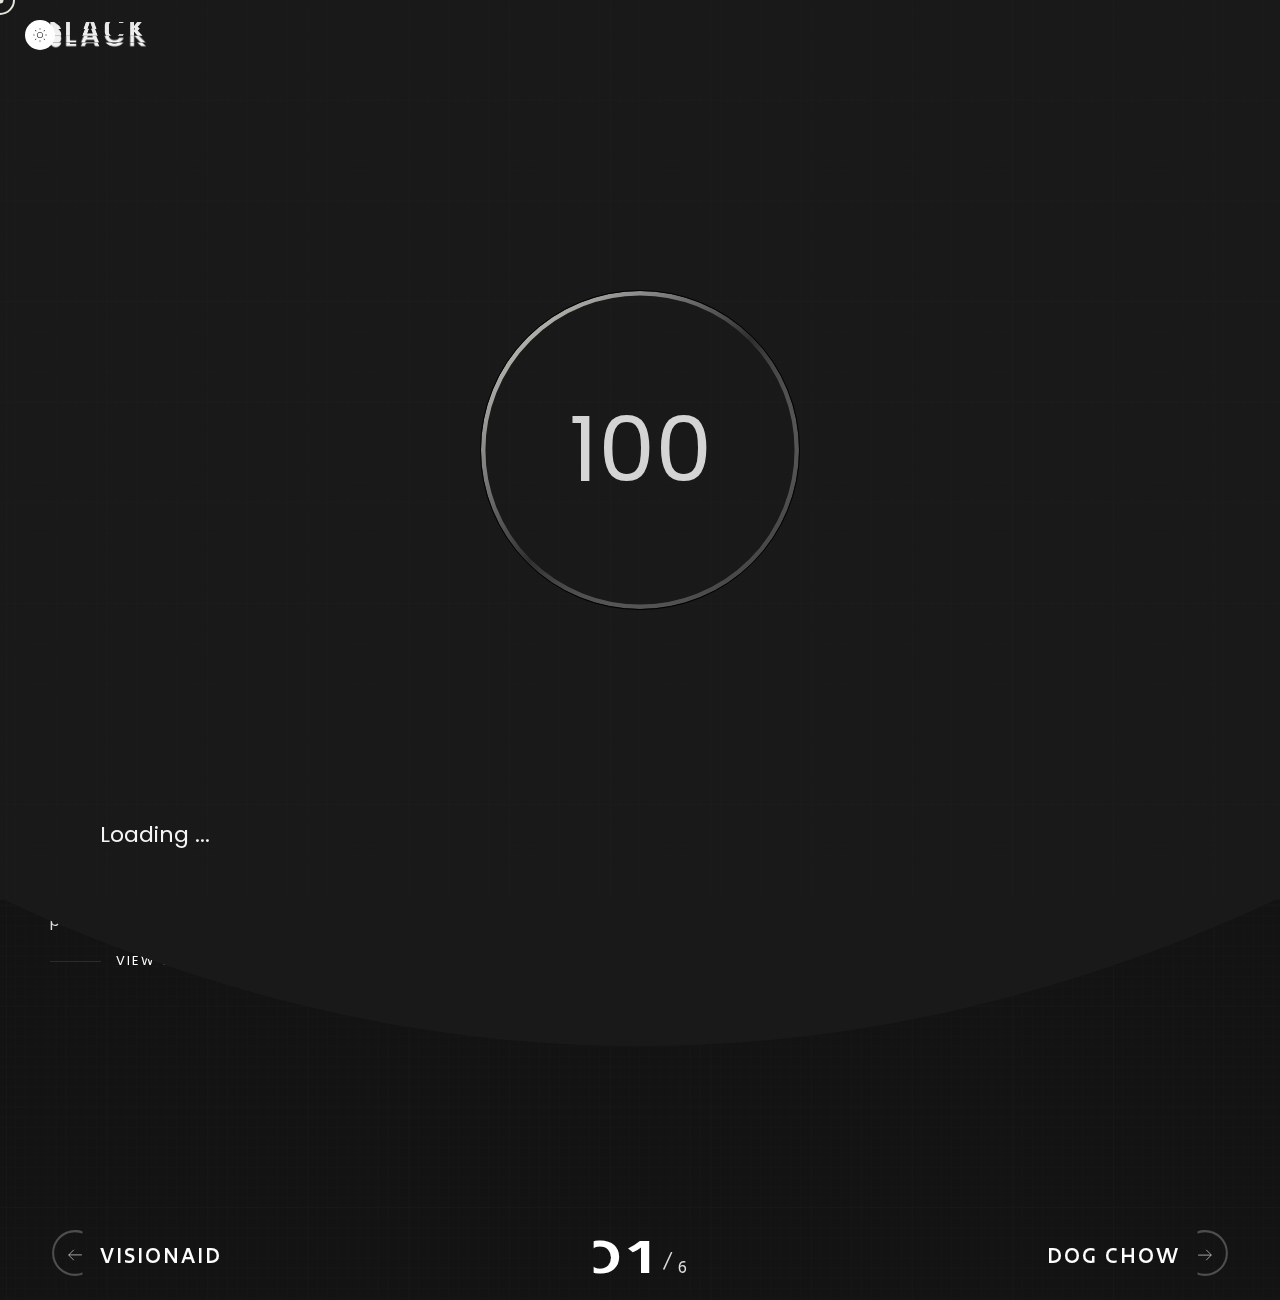
<file: fullscreen-parallax-vertical.html>
<!doctype html>
<html class="no-js" lang="">

<head>
    <meta charset="utf-8">
    <meta name="description" content="">
    <meta name="viewport" content="width=device-width, initial-scale=1">

    <link rel="icon" href="assets/img/logo-32x32.png" sizes="32x32"/>
    <link rel="icon" href="assets/img/logo-192x192.png" sizes="192x192"/>

    <title>Portfolio | Blackdsn</title>

    <link href="assets/css/plugins.css" rel="stylesheet"/>
    <link rel="stylesheet" href="assets/css/style.css">
</head>

<body class="v-dark bg-dots dsn-ajax dsn-cursor-effect ">


<div id="dsn_preloader" class="preloader">

    <div class="dsnload p-absolute">
        <span class="dsnload__row">
            <span class="dsnload__img">
            <img src="assets/img/logo-light.png" class="logo-dark" alt="Blackdsn" decoding="async" loading="lazy"/>
            <img src="assets/img/logo.png" class="logo-light" alt="Blackdsn" decoding="async" loading="lazy"/>
            </span>
        </span>
        <span class="dsnload__row dsnload__row--sibling">
            <span class="dsnload__img">
                 <img src="assets/img/logo-light.png" class="logo-dark" alt="Blackdsn" decoding="async" loading="lazy"/>
            <img src="assets/img/logo.png" class="logo-light" alt="Blackdsn" decoding="async" loading="lazy"/>
            </span>
        </span>
        <span class="dsnload__row dsnload__row--sibling">
            <span class="dsnload__img">
                <img src="assets/img/logo-light.png" class="logo-dark" alt="Blackdsn" decoding="async" loading="lazy"/>
            <img src="assets/img/logo.png" class="logo-light" alt="Blackdsn" decoding="async" loading="lazy"/>
            </span>
        </span>
        <span class="dsnload__row dsnload__row--sibling">
            <span class="dsnload__img">
               <img src="assets/img/logo-light.png" class="logo-dark" alt="Blackdsn" decoding="async" loading="lazy"/>
            <img src="assets/img/logo.png" class="logo-light" alt="Blackdsn" decoding="async" loading="lazy"/>
            </span>
        </span>


    </div>
    <svg width="100%" height="100%" viewBox="0 0 100 100" class="v-middle" preserveAspectRatio="xMinYMin meet"
         fill="none">
        <linearGradient id="linearColors" x1="0" y1="0" x2="1" y2="1">
            <stop offset="0%" stop-color="var(--theme-color)"></stop>
            <stop offset="50%" stop-color="var(--border-color)"></stop>
            <stop offset="100%" stop-color="var(--assistant-color)"></stop>
        </linearGradient>
        <path class="dsn-progress-path" d="M50,1 a49,49 0 0,1 0,98 a49,49 0 0,1 0,-98"/>
    </svg>
    <div class="loading-circle v-middle">
        <p class="loading-count v-middle">0</p>
    </div>

    <span class="loading-text text-uppercase mt-30 dsn-container">Loading ...</span>
    <div class="bg-load background-section d-flex align-items-end">
        <svg class="dsn-separator-bottom dsn-icon-assistant-color" width="100%" height="100%" viewBox="0 0 100 10"
             preserveAspectRatio="none">
            <path class="path-anim separator__path" data-dsn-to="M 0 0 C 40 0 55 0 100 0 L 0 0 Z"
                  vector-effect="non-scaling-stroke" d="M 0 0 C 40 16 75 10 100 0 L 0 0 Z"></path>
        </svg>
    </div>

</div>

<main id="main_root" class="main-root">

    <!-- ========== Menu ========== -->
    <header id="site_menu_header" class="site-header  dsn-container d-none dsn-hamburger">
        <div class="main-logo">
            <a href="index.html" data-dsn-text="Blackdsn" class="custom-logo-link main-brand effect-ajax" rel="home"
               aria-current="page">
                <img src="assets/img/logo-light.png" class="custom-logo logo-light" alt="Blackdsn"/>
                <img src="assets/img/logo.png" class="custom-logo logo-dark" alt="Blackdsn"/>
            </a>
        </div>
        <nav class="main-navigation ">
            <div class="menu-cover-title header-container dsn-container">MENU</div>
            <ul id="dsn-primary-list" class="primary-nav h2">
                <li class="nav-item has-sub-menu">
                    <a title="Home" href="#0">
                        <span class="overflow ">Home</span>
                    </a>
                    <ul class="nav-item">
                        <li class="dsn-back">
                                <span>
                                    <svg xmlns="http://www.w3.org/2000/svg" x="0px" y="0px" width="30px"
                                         viewBox="0 0 400.004 400.004" xml:space="preserve">
                                        <g>
                                            <path
                                                    d="M382.688,182.686H59.116l77.209-77.214c6.764-6.76,6.764-17.726,0-24.485c-6.764-6.764-17.73-6.764-24.484,0L5.073,187.757 c-6.764,6.76-6.764,17.727,0,24.485l106.768,106.775c3.381,3.383,7.812,5.072,12.242,5.072c4.43,0,8.861-1.689,12.242-5.072 c6.764-6.76,6.764-17.726,0-24.484l-77.209-77.218h323.572c9.562,0,17.316-7.753,17.316-17.315 C400.004,190.438,392.251,182.686,382.688,182.686z"/>
                                        </g>
                                    </svg>
                                    <span class="text-toggle-back">
                                        <span class="text-name">Home</span>
                                        <span class="text-back">Back</span>
                                    </span>
                                </span>
                        </li>
                        <li class="nav-item ">
                            <a title="Home" href="index.html">
                                <span class="overflow">Main Demo</span>
                            </a>
                        </li>
                        <li class="nav-item ">
                            <a title="Business" href="business.html" data-dsn-text="Business">
                                <span class="overflow">Business</span>
                            </a>
                        </li>
                        <li class="nav-item ">
                            <a title="Architecture" href="architecture.html" data-dsn-text="Architecture">
                                <span class="overflow">Architecture</span>
                            </a>
                        </li>
                        <li class="nav-item ">
                            <a title="Personal" href="personal.html" data-dsn-text="Personal">
                                <span class="overflow">Personal</span>
                            </a>
                        </li>
                        <li class="nav-item ">
                            <a title="Photographer" href="photographer.html" data-dsn-text="Photographer">
                                <span class="overflow">Photographer</span>
                            </a>
                        </li>
                        <li class="nav-item ">
                            <a title="Resume" href="resume.html" data-dsn-text="Resume">
                                <span class="overflow">Resume</span>
                            </a>
                        </li>
                        <li class="nav-item ">
                            <a title="Portfolio" href="metro-portfolio-1.html" data-dsn-text="Our Portfolio">
                                <span class="overflow">Metro Portfolio 1</span>
                            </a>
                        </li>
                        <li class="nav-item ">
                            <a title="Portfolio" href="metro-portfolio-2.html" data-dsn-text="Our Portfolio">
                                <span class="overflow">Metro Portfolio 2</span>
                            </a>
                        </li>
                    </ul>
                </li>
                <li class="nav-item has-sub-menu">
                    <a title="Home" href="#0">
                        <span class="overflow ">Portfolio</span>
                    </a>
                    <ul class="nav-item">
                        <li class="dsn-back">
                                <span>
                                    <svg xmlns="http://www.w3.org/2000/svg" x="0px" y="0px" width="30px"
                                         viewBox="0 0 400.004 400.004" xml:space="preserve">
                                        <g>
                                            <path
                                                    d="M382.688,182.686H59.116l77.209-77.214c6.764-6.76,6.764-17.726,0-24.485c-6.764-6.764-17.73-6.764-24.484,0L5.073,187.757 c-6.764,6.76-6.764,17.727,0,24.485l106.768,106.775c3.381,3.383,7.812,5.072,12.242,5.072c4.43,0,8.861-1.689,12.242-5.072 c6.764-6.76,6.764-17.726,0-24.484l-77.209-77.218h323.572c9.562,0,17.316-7.753,17.316-17.315 C400.004,190.438,392.251,182.686,382.688,182.686z"/>
                                        </g>
                                    </svg>
                                    <span class="text-toggle-back">
                                        <span class="text-name">Portfolio</span>
                                        <span class="text-back">Back</span>
                                    </span>
                                </span>
                        </li>
                        <li class="nav-item has-sub-menu">
                            <a title="Carousel" href="#0" data-dsn-text="Business">
                                <span class="overflow">Carousel</span>
                            </a>
                            <ul class="nav-item">
                                <li class="dsn-back">
                                <span>
                                    <svg xmlns="http://www.w3.org/2000/svg" x="0px" y="0px" width="30px"
                                         viewBox="0 0 400.004 400.004" xml:space="preserve">
                                        <g>
                                            <path
                                                    d="M382.688,182.686H59.116l77.209-77.214c6.764-6.76,6.764-17.726,0-24.485c-6.764-6.764-17.73-6.764-24.484,0L5.073,187.757 c-6.764,6.76-6.764,17.727,0,24.485l106.768,106.775c3.381,3.383,7.812,5.072,12.242,5.072c4.43,0,8.861-1.689,12.242-5.072 c6.764-6.76,6.764-17.726,0-24.484l-77.209-77.218h323.572c9.562,0,17.316-7.753,17.316-17.315 C400.004,190.438,392.251,182.686,382.688,182.686z"/>
                                        </g>
                                    </svg>
                                    <span class="text-toggle-back">
                                        <span class="text-name">Carousel</span>
                                        <span class="text-back">Back</span>
                                    </span>
                                </span>
                                </li>
                                <li class="nav-item ">
                                    <a title="Carousel Portfolio 1" href="carousel-portfolio-1.html"
                                       data-dsn-text="Our Portfolio">
                                        <span class="overflow">Carousel Portfolio 1</span>
                                    </a>
                                </li>
                                <li class="nav-item ">
                                    <a title="Carousel Portfolio" href="carousel-portfolio-2.html"
                                       data-dsn-text="Our Portfolio">
                                        <span class="overflow">Carousel Portfolio 2</span>
                                    </a>
                                </li>
                                <li class="nav-item ">
                                    <a title="Carousel Portfolio 3" href="carousel-portfolio-3.html"
                                       data-dsn-text="Our Portfolio">
                                        <span class="overflow">Carousel Portfolio 3</span>
                                    </a>
                                </li>
                            </ul>
                        </li>

                        <li class="nav-item has-sub-menu">
                            <a title="Carousel" href="#0" data-dsn-text="Business">
                                <span class="overflow">Sliders</span>
                            </a>
                            <ul class="nav-item">
                                <li class="dsn-back">
                                <span>
                                    <svg xmlns="http://www.w3.org/2000/svg" x="0px" y="0px" width="30px"
                                         viewBox="0 0 400.004 400.004" xml:space="preserve">
                                        <g>
                                            <path
                                                    d="M382.688,182.686H59.116l77.209-77.214c6.764-6.76,6.764-17.726,0-24.485c-6.764-6.764-17.73-6.764-24.484,0L5.073,187.757 c-6.764,6.76-6.764,17.727,0,24.485l106.768,106.775c3.381,3.383,7.812,5.072,12.242,5.072c4.43,0,8.861-1.689,12.242-5.072 c6.764-6.76,6.764-17.726,0-24.484l-77.209-77.218h323.572c9.562,0,17.316-7.753,17.316-17.315 C400.004,190.438,392.251,182.686,382.688,182.686z"/>
                                        </g>
                                    </svg>
                                    <span class="text-toggle-back">
                                        <span class="text-name">Sliders</span>
                                        <span class="text-back">Back</span>
                                    </span>
                                </span>
                                </li>
                                <li class="nav-item has-sub-menu">
                                    <a title="Slider" href="#0" data-dsn-text="Our Portfolio">
                                        <span class="overflow">Fullscreen</span>
                                    </a>
                                    <ul class="nav-item">
                                        <li class="dsn-back">
                                            <span>
                                    <svg xmlns="http://www.w3.org/2000/svg" x="0px" y="0px" width="30px"
                                         viewBox="0 0 400.004 400.004" xml:space="preserve">
                                        <g>
                                            <path d="M382.688,182.686H59.116l77.209-77.214c6.764-6.76,6.764-17.726,0-24.485c-6.764-6.764-17.73-6.764-24.484,0L5.073,187.757 c-6.764,6.76-6.764,17.727,0,24.485l106.768,106.775c3.381,3.383,7.812,5.072,12.242,5.072c4.43,0,8.861-1.689,12.242-5.072 c6.764-6.76,6.764-17.726,0-24.484l-77.209-77.218h323.572c9.562,0,17.316-7.753,17.316-17.315 C400.004,190.438,392.251,182.686,382.688,182.686z"/>
                                        </g>
                                    </svg>
                                    <span class="text-toggle-back">
                                        <span class="text-name">Fullscreen</span>
                                        <span class="text-back">Back</span>
                                    </span>
                                </span>
                                        </li>
                                        <li class="nav-item ">
                                            <a title="Slider" href="fullscreen-distortion-horizontal.html" data-dsn-text="Our Portfolio">
                                                <span class="overflow">Slider Distortion / H</span>
                                            </a>
                                        </li>
                                        <li class="nav-item">

                                            <a title="Slider" href="fullscreen-distortion-vertical.html" data-dsn-text="Our Portfolio">
                                                <span class="overflow">Slider Distortion / V</span>
                                            </a>

                                        </li>
                                        <li class="nav-item">

                                            <a title="Slider" href="fullscreen-parallax-horizontal.html" data-dsn-text="Our Portfolio">
                                                <span class="overflow">Slider Parallax / H</span>
                                            </a>

                                        </li>
                                        <li class="nav-item">

                                            <a title="Slider" href="fullscreen-parallax-vertical.html" data-dsn-text="Our Portfolio">
                                                <span class="overflow">Slider Parallax / V</span>
                                            </a>
                                        </li>
                                    </ul>
                                </li>
                                <li class="nav-item has-sub-menu">
                                    <a title="Slider" href="#0" data-dsn-text="Our Portfolio">
                                        <span class="overflow">Padding</span>
                                    </a>
                                    <ul class="nav-item">
                                        <li class="dsn-back">
                                            <span>
                                    <svg xmlns="http://www.w3.org/2000/svg" x="0px" y="0px" width="30px"
                                         viewBox="0 0 400.004 400.004" xml:space="preserve">
                                        <g>
                                            <path d="M382.688,182.686H59.116l77.209-77.214c6.764-6.76,6.764-17.726,0-24.485c-6.764-6.764-17.73-6.764-24.484,0L5.073,187.757 c-6.764,6.76-6.764,17.727,0,24.485l106.768,106.775c3.381,3.383,7.812,5.072,12.242,5.072c4.43,0,8.861-1.689,12.242-5.072 c6.764-6.76,6.764-17.726,0-24.484l-77.209-77.218h323.572c9.562,0,17.316-7.753,17.316-17.315 C400.004,190.438,392.251,182.686,382.688,182.686z"/>
                                        </g>
                                    </svg>
                                    <span class="text-toggle-back">
                                        <span class="text-name">Padding</span>
                                        <span class="text-back">Back</span>
                                    </span>
                                </span>
                                        </li>
                                        <li class="nav-item ">
                                            <a title="Slider" href="padding-distortion-horizontal.html" data-dsn-text="Our Portfolio">
                                                <span class="overflow">Slider Distortion / H</span>
                                            </a>
                                        </li>
                                        <li class="nav-item">

                                            <a title="Slider" href="padding-distortion-vertical.html" data-dsn-text="Our Portfolio">
                                                <span class="overflow">Slider Distortion / V</span>
                                            </a>

                                        </li>
                                        <li class="nav-item">

                                            <a title="Slider" href="padding-parallax-horizontal.html" data-dsn-text="Our Portfolio">
                                                <span class="overflow">Slider Parallax / H</span>
                                            </a>

                                        </li>
                                        <li class="nav-item">

                                            <a title="Slider" href="padding-parallax-vertical.html" data-dsn-text="Our Portfolio">
                                                <span class="overflow">Slider Parallax / V</span>
                                            </a>
                                        </li>
                                    </ul>
                                </li>
                                <li class="nav-item has-sub-menu">
                                    <a title="Slider" href="#0" data-dsn-text="Our Portfolio">
                                        <span class="overflow">Halfscreen</span>
                                    </a>
                                    <ul class="nav-item">
                                        <li class="dsn-back">
                                            <span>
                                    <svg xmlns="http://www.w3.org/2000/svg" x="0px" y="0px" width="30px"
                                         viewBox="0 0 400.004 400.004" xml:space="preserve">
                                        <g>
                                            <path d="M382.688,182.686H59.116l77.209-77.214c6.764-6.76,6.764-17.726,0-24.485c-6.764-6.764-17.73-6.764-24.484,0L5.073,187.757 c-6.764,6.76-6.764,17.727,0,24.485l106.768,106.775c3.381,3.383,7.812,5.072,12.242,5.072c4.43,0,8.861-1.689,12.242-5.072 c6.764-6.76,6.764-17.726,0-24.484l-77.209-77.218h323.572c9.562,0,17.316-7.753,17.316-17.315 C400.004,190.438,392.251,182.686,382.688,182.686z"/>
                                        </g>
                                    </svg>
                                    <span class="text-toggle-back">
                                        <span class="text-name">Halfscreen</span>
                                        <span class="text-back">Back</span>
                                    </span>
                                </span>
                                        </li>
                                        <li class="nav-item ">
                                            <a title="Slider" href="half-distortion-horizontal.html" data-dsn-text="Our Portfolio">
                                                <span class="overflow">Slider Distortion / H</span>
                                            </a>
                                        </li>
                                        <li class="nav-item">

                                            <a title="Slider" href="half-distortion-vertical.html" data-dsn-text="Our Portfolio">
                                                <span class="overflow">Slider Distortion / V</span>
                                            </a>

                                        </li>
                                        <li class="nav-item">

                                            <a title="Slider" href="half-parallax-horizontal.html" data-dsn-text="Our Portfolio">
                                                <span class="overflow">Slider Parallax / H</span>
                                            </a>

                                        </li>
                                        <li class="nav-item">

                                            <a title="Slider" href="half-parallax-vertical.html" data-dsn-text="Our Portfolio">
                                                <span class="overflow">Slider Parallax / V</span>
                                            </a>
                                        </li>
                                    </ul>
                                </li>
                            </ul>


                        </li>

                        <li class="nav-item has-sub-menu">
                            <a title="Card" href="#0" data-dsn-text="Portfolio">
                                <span class="overflow">Card</span>
                            </a>
                            <ul class="nav-item">
                                <li class="dsn-back">
                                <span>
                                    <svg xmlns="http://www.w3.org/2000/svg" x="0px" y="0px" width="30px"
                                         viewBox="0 0 400.004 400.004" xml:space="preserve">
                                        <g>
                                            <path
                                                    d="M382.688,182.686H59.116l77.209-77.214c6.764-6.76,6.764-17.726,0-24.485c-6.764-6.764-17.73-6.764-24.484,0L5.073,187.757 c-6.764,6.76-6.764,17.727,0,24.485l106.768,106.775c3.381,3.383,7.812,5.072,12.242,5.072c4.43,0,8.861-1.689,12.242-5.072 c6.764-6.76,6.764-17.726,0-24.484l-77.209-77.218h323.572c9.562,0,17.316-7.753,17.316-17.315 C400.004,190.438,392.251,182.686,382.688,182.686z"/>
                                        </g>
                                    </svg>
                                    <span class="text-toggle-back">
                                        <span class="text-name">Card</span>
                                        <span class="text-back">Back</span>
                                    </span>
                                </span>
                                </li>
                                <li class="nav-item ">
                                    <a title="work card 1" href="work-card-1.html"
                                       data-dsn-text="Our Portfolio">
                                        <span class="overflow">Work Card 1</span>
                                    </a>
                                </li>
                                <li class="nav-item ">
                                    <a title="work card 2" href="work-card-2.html"
                                       data-dsn-text="Our Portfolio">
                                        <span class="overflow">Work Card 2</span>
                                    </a>
                                </li>

                            </ul>
                        </li>

                        <li class="nav-item has-sub-menu">
                            <a title="Card" href="#0" data-dsn-text="Portfolio">
                                <span class="overflow">Classic</span>
                            </a>
                            <ul class="nav-item">
                                <li class="dsn-back">
                                <span>
                                    <svg xmlns="http://www.w3.org/2000/svg" x="0px" y="0px" width="30px"
                                         viewBox="0 0 400.004 400.004" xml:space="preserve">
                                        <g>
                                            <path
                                                    d="M382.688,182.686H59.116l77.209-77.214c6.764-6.76,6.764-17.726,0-24.485c-6.764-6.764-17.73-6.764-24.484,0L5.073,187.757 c-6.764,6.76-6.764,17.727,0,24.485l106.768,106.775c3.381,3.383,7.812,5.072,12.242,5.072c4.43,0,8.861-1.689,12.242-5.072 c6.764-6.76,6.764-17.726,0-24.484l-77.209-77.218h323.572c9.562,0,17.316-7.753,17.316-17.315 C400.004,190.438,392.251,182.686,382.688,182.686z"/>
                                        </g>
                                    </svg>
                                    <span class="text-toggle-back">
                                        <span class="text-name">Classic</span>
                                        <span class="text-back">Back</span>
                                    </span>
                                </span>
                                </li>
                                <li class="nav-item ">
                                    <a title="work classic 1" href="work-classic-1.html"
                                       data-dsn-text="Our Portfolio">
                                        <span class="overflow">Work classic 1</span>
                                    </a>
                                </li>
                                <li class="nav-item ">
                                    <a title="work classic 2" href="work-classic-2.html"
                                       data-dsn-text="Our Portfolio">
                                        <span class="overflow">Work classic 2</span>
                                    </a>
                                </li>

                            </ul>
                        </li>

                        <li class="nav-item has-sub-menu">
                            <a title="List" href="#0" data-dsn-text="Portfolio">
                                <span class="overflow">List</span>
                            </a>
                            <ul class="nav-item">
                                <li class="dsn-back">
                                <span>
                                    <svg xmlns="http://www.w3.org/2000/svg" x="0px" y="0px" width="30px"
                                         viewBox="0 0 400.004 400.004" xml:space="preserve">
                                        <g>
                                            <path
                                                    d="M382.688,182.686H59.116l77.209-77.214c6.764-6.76,6.764-17.726,0-24.485c-6.764-6.764-17.73-6.764-24.484,0L5.073,187.757 c-6.764,6.76-6.764,17.727,0,24.485l106.768,106.775c3.381,3.383,7.812,5.072,12.242,5.072c4.43,0,8.861-1.689,12.242-5.072 c6.764-6.76,6.764-17.726,0-24.484l-77.209-77.218h323.572c9.562,0,17.316-7.753,17.316-17.315 C400.004,190.438,392.251,182.686,382.688,182.686z"/>
                                        </g>
                                    </svg>
                                    <span class="text-toggle-back">
                                        <span class="text-name">List</span>
                                        <span class="text-back">Back</span>
                                    </span>
                                </span>
                                </li>
                                <li class="nav-item ">
                                    <a title="work list 1" href="work-list-1.html"
                                       data-dsn-text="Our Portfolio">
                                        <span class="overflow">Work List 1</span>
                                    </a>
                                </li>
                                <li class="nav-item ">
                                    <a title="work list 2" href="work-list-2.html"
                                       data-dsn-text="Our Portfolio">
                                        <span class="overflow">Work List 2</span>
                                    </a>
                                </li>

                            </ul>
                        </li>

                        <li class="nav-item has-sub-menu">
                            <a title="Metro" href="#0" data-dsn-text="Portfolio">
                                <span class="overflow">Metro</span>
                            </a>
                            <ul class="nav-item">
                                <li class="dsn-back">
                                <span>
                                    <svg xmlns="http://www.w3.org/2000/svg" x="0px" y="0px" width="30px"
                                         viewBox="0 0 400.004 400.004" xml:space="preserve">
                                        <g>
                                            <path
                                                    d="M382.688,182.686H59.116l77.209-77.214c6.764-6.76,6.764-17.726,0-24.485c-6.764-6.764-17.73-6.764-24.484,0L5.073,187.757 c-6.764,6.76-6.764,17.727,0,24.485l106.768,106.775c3.381,3.383,7.812,5.072,12.242,5.072c4.43,0,8.861-1.689,12.242-5.072 c6.764-6.76,6.764-17.726,0-24.484l-77.209-77.218h323.572c9.562,0,17.316-7.753,17.316-17.315 C400.004,190.438,392.251,182.686,382.688,182.686z"/>
                                        </g>
                                    </svg>
                                    <span class="text-toggle-back">
                                        <span class="text-name">Metro</span>
                                        <span class="text-back">Back</span>
                                    </span>
                                </span>
                                </li>
                                <li class="nav-item ">
                                    <a title="work Metro 1" href="metro-portfolio-1.html"
                                       data-dsn-text="Our Portfolio">
                                        <span class="overflow">Work Metro 1</span>
                                    </a>
                                </li>
                                <li class="nav-item ">
                                    <a title="work Metro 2" href="metro-portfolio-2.html"
                                       data-dsn-text="Our Portfolio">
                                        <span class="overflow">Work Metro 2</span>
                                    </a>
                                </li>

                            </ul>
                        </li>
                    </ul>
                </li>
                <li class="nav-item has-sub-menu">
                    <a title="Home" href="#0">
                        <span class="overflow ">Works</span>
                    </a>
                    <ul class="nav-item">
                        <li class="dsn-back">
                                <span>
                                    <svg xmlns="http://www.w3.org/2000/svg" x="0px" y="0px" width="30px"
                                         viewBox="0 0 400.004 400.004" xml:space="preserve">
                                        <g>
                                            <path
                                                    d="M382.688,182.686H59.116l77.209-77.214c6.764-6.76,6.764-17.726,0-24.485c-6.764-6.764-17.73-6.764-24.484,0L5.073,187.757 c-6.764,6.76-6.764,17.727,0,24.485l106.768,106.775c3.381,3.383,7.812,5.072,12.242,5.072c4.43,0,8.861-1.689,12.242-5.072 c6.764-6.76,6.764-17.726,0-24.484l-77.209-77.218h323.572c9.562,0,17.316-7.753,17.316-17.315 C400.004,190.438,392.251,182.686,382.688,182.686z"/>
                                        </g>
                                    </svg>
                                    <span class="text-toggle-back">
                                        <span class="text-name">Works</span>
                                        <span class="text-back">Back</span>
                                    </span>
                                </span>
                        </li>
                        <li class="nav-item ">
                            <a title="VISIONAID" href="project-1.html" data-dsn-text="VISIONAID">
                                <span class="overflow">VISIONAID</span>
                            </a>
                        </li>
                        <li class="nav-item ">
                            <a title="MEN FASHION" href="project-2.html" data-dsn-text="MEN FASHION">
                                <span class="overflow">MEN FASHION</span>
                            </a>
                        </li>
                        <li class="nav-item ">
                            <a title="AUDI RS" href="project-3.html" data-dsn-text="AUDI RS">
                                <span class="overflow">AUDI RS</span>
                            </a>
                        </li>
                        <li class="nav-item ">
                            <a title="OPEN RUN" href="project-4.html" data-dsn-text="OPEN RUN">
                                <span class="overflow">OPEN RUN</span>
                            </a>
                        </li>
                        <li class="nav-item ">
                            <a title="DOG CHOW" href="project-5.html" data-dsn-text="DOG CHOW">
                                <span class="overflow">DOG CHOW</span>
                            </a>
                        </li>
                        <li class="nav-item ">
                            <a title="HEADPHONES" href="project-6.html" data-dsn-text="HEADPHONES">
                                <span class="overflow">HEADPHONES</span>
                            </a>
                        </li>

                    </ul>
                </li>
                <li class="nav-item has-sub-menu">
                    <a title="Home" href="#0">
                        <span class="overflow ">Blog</span>
                    </a>
                    <ul class="nav-item">
                        <li class="dsn-back">
                                <span>
                                    <svg xmlns="http://www.w3.org/2000/svg" x="0px" y="0px" width="30px"
                                         viewBox="0 0 400.004 400.004" xml:space="preserve">
                                        <g>
                                            <path
                                                    d="M382.688,182.686H59.116l77.209-77.214c6.764-6.76,6.764-17.726,0-24.485c-6.764-6.764-17.73-6.764-24.484,0L5.073,187.757 c-6.764,6.76-6.764,17.727,0,24.485l106.768,106.775c3.381,3.383,7.812,5.072,12.242,5.072c4.43,0,8.861-1.689,12.242-5.072 c6.764-6.76,6.764-17.726,0-24.484l-77.209-77.218h323.572c9.562,0,17.316-7.753,17.316-17.315 C400.004,190.438,392.251,182.686,382.688,182.686z"/>
                                        </g>
                                    </svg>
                                    <span class="text-toggle-back">
                                        <span class="text-name">Blog</span>
                                        <span class="text-back">Back</span>
                                    </span>
                                </span>
                        </li>
                        <li class="nav-item ">
                            <a title="Stories" href="stories.html" data-dsn-text="Stories">
                                <span class="overflow">Stories</span>
                            </a>
                        </li>
                        <li class="nav-item ">
                            <a title="Single Post" href="single-post.html" data-dsn-text="Single Post">
                                <span class="overflow">Single Post</span>
                            </a>
                        </li>


                    </ul>
                </li>
                <li class="nav-item ">
                    <a title="Service" href="service.html" >
                        <span class="overflow">Service</span>
                    </a>
                </li>
                <li class="nav-item ">
                    <a title="Home" href="about-us.html">
                        <span class="overflow">About</span>
                    </a>
                </li>
                <li class="nav-item ">
                    <a title="Home" href="contact.html">
                        <span class="overflow">Contact</span>
                    </a>
                </li>
            </ul>
            <div class="container-content  d-flex flex-column justify-content-center section-margin">
                <div class="nav__info">
                    <div class="nav-content">
                        <h5 class="sm-title-block mb-10">Studio</h5>
                        26-30 New Damietta
                        El-Mahalla El-Kubra, SK1 66LM

                    </div>
                    <div class="nav-content mt-30">
                        <h5 class="sm-title-block mb-10">Contact</h5>
                        <p class="links over-hidden mb-1">
                            <a class="link-hover d-block" href="tel:00201004392260" data-hover-text="+00 (2)012 3321">+00 (2)01004392260</a>
                            <a class="link-hover" href="tel:00201024552406" data-hover-text="+00 (2)012 3321">+00 (2)01024552406</a>
                        </p>
                        <p class="links over-hidden"><a class="link-hover" href="mailto:info@dsngrid.com"
                                                        data-hover-text="info@dsngrid.com">info@dsngrid.com</a></p>

                    </div>
                </div>
                <div class="nav-social nav-content mt-30">
                    <div class="nav-social-inner p-relative">
                        <h5 class="sm-title-block mb-10">Follow us</h5>
                        <ul style="--dsn-li-name: dsn6;">
                            <li style="--dsn-li-index: 0;"><a href="#0" target="_blank"
                                                              rel="nofollow noopener noreferrer">Dribbble.</a></li>
                            <li style="--dsn-li-index: 1;"><a href="#0" target="_blank"
                                                              rel="nofollow noopener noreferrer">Behance.</a></li>
                            <li style="--dsn-li-index: 2;"><a href="#0" target="_blank"
                                                              rel="nofollow noopener noreferrer">Linkedin.</a></li>
                            <li style="--dsn-li-index: 3;"><a href="#0" target="_blank"
                                                              rel="nofollow noopener noreferrer">Twitter.</a></li>
                        </ul>
                    </div>
                </div>
            </div>
        </nav>
        <div id="navbar_toggle" class="navbar-toggle">
            <div class="toggle-icon">
                <div class="toggle-line"></div>
                <div class="toggle-line"></div>
                <div class="toggle-line"></div>
            </div>
            <div class="toggle-text">
                <div class="text-menu">Menu</div>
                <div class="text-open">Open</div>
                <div class="text-close">Close</div>
            </div>
        </div>
        <div class="bg-load background-main"></div>

        <svg width="100%" height="100%" viewBox="0 0 100 100" preserveAspectRatio="none"
             class="bg-load dsn-svg-transition">
            <path vector-effect="non-scaling-stroke" d="M 0 100 V 100 Q 50 100 100 100 V 100 z"/>
        </svg>

    </header>
    <!-- ========== End Menu ========== -->

    <!-- ========== Slider Parallax ========== -->
    <header class="v-dark-head dsn-header-animation">
        <div class="main-slider v-dark-head-mobile has-horizontal  active-nav-slider has-paginate"
             data-dsn-option='{"direction":"vertical","allowTouchMove":true,"watchSlidesProgress":true,"grabCursor":true,"mousewheel":false,"parallax":true,"speed":1200}'>


            <div class="content-slider slide-inner h-100 over-hidden">
                <div class="bg-container p-absolute  dsn-hero-parallax-img  w-100 h-100 z-index-1 dsn-hero-parallax-img">
                    <div class="swiper-container h-100">
                        <div class="swiper-wrapper">
                            <div class="slide-item swiper-slide over-hidden">
                                <div class="image-bg cover-bg w-100 h-100 before-z-index" data-overlay="4" data-swiper-parallax="80%">
                                    <img class="cover-bg-img dsn-swiper-parallax-transform"
                                         src="assets/img/portfolio/project6/1.jpg" alt=""
                                         data-dsn-position="50% 50%"/>
                                </div>
                                <div class="slide-content p-absolute">
                                    <div class="p-relative head-meta swiper-animate-head  d-flex justify-content-between mb-20">
                                        <div class="circle-before metas mb-10">
                                            <span>Production</span>
                                        </div>
                                    </div>
                                    <h2 class="title has-box-mod p-relative">
                                        <a href="project-6.html" data-dsn-split="chars" class="effect-ajax"
                                           data-dsn-ajax="slider">
                                            HEADPHONES
                                        </a>
                                    </h2>
                                    <p class="description swiper-animate-head max-w570 mt-20">
                                        ABOUT THE PROJECT Mode is an audio range designed to provide optimal
                                        performance
                                        and comfort
                                        for every mode of use. The
                                    </p>
                                    <div class="d-flex mt-20 dsn-def-btn dsn-border-style">
                                        <a class="mr-15 line-shape line-shape-before background-transparent dsn-btn dsn-border border-color-default background-main dsn-parallax-hover"
                                           href="project-6.html"
                                           data-dsn-ajax="slider" data-dsn="parallax">
                                            <span class="title-btn p-relative  z-index-1 heading-color">
                                    VIEW CASE
                                </span>
                                        </a>
                                    </div>
                                </div>
                            </div>
                            <div class="slide-item swiper-slide over-hidden">
                                <div class="image-bg cover-bg w-100 h-100 before-z-index" data-overlay="3" data-swiper-parallax="80%">
                                    <img class="cover-bg-img dsn-swiper-parallax-transform"
                                         src="assets/img/portfolio/project5/1.jpg" alt=""
                                         data-dsn-position="50% 50%"/>
                                </div>
                                <div class="slide-content p-absolute">
                                    <div class="p-relative head-meta swiper-animate-head  d-flex justify-content-between mb-20">
                                        <div class="circle-before metas mb-10">
                                            <span>Photography</span>
                                            <span> - </span>
                                            <span>Production</span>
                                        </div>
                                    </div>
                                    <h2 class="title has-box-mod p-relative">
                                        <a href="project-5.html" data-dsn-split="chars" class="effect-ajax"
                                           data-dsn-ajax="slider">
                                            DOG CHOW
                                        </a>
                                    </h2>
                                    <p class="description swiper-animate-head max-w570 mt-20">
                                        This optional section is only applicable
                                        to posts. It is a space for you to write a summary of the post.
                                    </p>
                                    <div class="d-flex mt-20 dsn-def-btn dsn-border-style">
                                        <a class="mr-15 line-shape line-shape-before background-transparent dsn-btn dsn-border border-color-default background-main dsn-parallax-hover"
                                           href="project-5.html"
                                           data-dsn-ajax="slider" data-dsn="parallax">
                                            <span class="title-btn p-relative  z-index-1 heading-color">
                                    VIEW CASE
                                </span>
                                        </a>
                                    </div>
                                </div>
                            </div>
                            <div class="slide-item swiper-slide over-hidden">
                                <div class="image-bg cover-bg w-100 h-100 before-z-index" data-overlay="2" data-swiper-parallax="80%">
                                    <img class="cover-bg-img dsn-swiper-parallax-transform"
                                         src="assets/img/portfolio/project4/1.jpg" alt=""
                                         data-dsn-position="50% 50%"/>
                                </div>
                                <div class="slide-content p-absolute">
                                    <div class="p-relative head-meta swiper-animate-head  d-flex justify-content-between mb-20">
                                        <div class="circle-before metas mb-10">

                                            <span>Production</span>
                                        </div>
                                    </div>
                                    <h2 class="title has-box-mod p-relative">
                                        <a href="project-4.html" data-dsn-split="chars" class="effect-ajax"
                                           data-dsn-ajax="slider">
                                            OPEN RUN
                                        </a>
                                    </h2>
                                    <p class="description swiper-animate-head max-w570 mt-20">
                                        ABOUT THE PROJECT Wondour™ was tasked with creating a pair of electronic
                                        glasses
                                        that can
                                        help legally-blind and low-vision people see
                                    </p>
                                    <div class="d-flex mt-20 dsn-def-btn dsn-border-style">
                                        <a class="mr-15 line-shape line-shape-before background-transparent dsn-btn dsn-border border-color-default background-main dsn-parallax-hover"
                                           href="project-4.html"
                                           data-dsn-ajax="slider" data-dsn="parallax">
                                            <span class="title-btn p-relative  z-index-1 heading-color">
                                    VIEW CASE
                                </span>
                                        </a>
                                    </div>
                                </div>
                            </div>
                            <div class="slide-item swiper-slide over-hidden">
                                <div class="image-bg cover-bg w-100 h-100 before-z-index" data-overlay="2" data-swiper-parallax="80%">
                                    <img class="cover-bg-img dsn-swiper-parallax-transform"
                                         src="assets/img/portfolio/project3/1.jpg" alt=""
                                         data-dsn-position="50% 50%"/>
                                </div>
                                <div class="slide-content p-absolute">
                                    <div class="p-relative head-meta swiper-animate-head  d-flex justify-content-between mb-20">
                                        <div class="circle-before metas mb-10">
                                            <span>Photography</span>
                                            <span> - </span>
                                            <span>Production</span>
                                        </div>
                                    </div>
                                    <h2 class="title has-box-mod p-relative">
                                        <a href="project-3.html" data-dsn-split="chars" class="effect-ajax"
                                           data-dsn-ajax="slider">
                                            AUDI RS
                                        </a>
                                    </h2>
                                    <p class="description swiper-animate-head max-w570 mt-20">
                                        This optional section is only applicable
                                        to posts. It is a space for you to write a summary of the post.
                                    </p>

                                    <div class="d-flex mt-20 dsn-def-btn dsn-border-style">
                                        <a class="mr-15 line-shape line-shape-before background-transparent dsn-btn dsn-border border-color-default background-main dsn-parallax-hover"
                                           href="project-3.html"
                                           data-dsn-ajax="slider" data-dsn="parallax">
                                            <span class="title-btn p-relative  z-index-1 heading-color">
                                    VIEW CASE
                                </span>
                                        </a>
                                    </div>
                                </div>
                            </div>
                            <div class="slide-item swiper-slide over-hidden">
                                <div class="image-bg cover-bg w-100 h-100 before-z-index" data-overlay="4" data-swiper-parallax="80%">
                                    <img class="cover-bg-img dsn-swiper-parallax-transform"
                                         src="assets/img/portfolio/project2/1.jpg" alt=""
                                         data-dsn-position="50% 50%"/>
                                </div>
                                <div class="slide-content p-absolute">
                                    <div class="p-relative head-meta swiper-animate-head  d-flex justify-content-between mb-20">
                                        <div class="circle-before metas mb-10">
                                            <span>Photography</span>
                                        </div>
                                    </div>
                                    <h2 class="title has-box-mod p-relative">
                                        <a href="project-2.html" data-dsn-split="chars" class="effect-ajax"
                                           data-dsn-ajax="slider">
                                            MEN FASHION
                                        </a>
                                    </h2>
                                    <p class="description swiper-animate-head max-w570 mt-20">
                                        Jaramillo Published June 15th 2022 Caption #1 Caption #2 Caption #3 How is
                                        your
                                        visual
                                        identity? we
                                    </p>

                                    <div class="d-flex mt-20 dsn-def-btn dsn-border-style">
                                        <a class="mr-15 line-shape line-shape-before background-transparent dsn-btn dsn-border border-color-default background-main dsn-parallax-hover"
                                           href="project-2.html"
                                           data-dsn-ajax="slider" data-dsn="parallax">
                                            <span class="title-btn p-relative  z-index-1 heading-color">
                                    VIEW CASE
                                </span>
                                        </a>
                                    </div>
                                </div>
                            </div>
                            <div class="slide-item swiper-slide over-hidden">
                                <div class="image-bg cover-bg w-100 h-100 before-z-index" data-overlay="4" data-swiper-parallax="80%">
                                    <img class="cover-bg-img dsn-swiper-parallax-transform"
                                         src="assets/img/portfolio/project1/1.jpg" alt=""
                                         data-dsn-position="50% 50%"/>
                                </div>
                                <div class="slide-content p-absolute">
                                    <div class="p-relative head-meta swiper-animate-head  d-flex justify-content-between mb-20">
                                        <div class="circle-before metas mb-10">
                                            <span>CREATIVE</span>
                                            <span>-</span>
                                            <span>Photography</span>
                                        </div>
                                    </div>
                                    <h2 class="title has-box-mod p-relative">
                                        <a href="project-1.html" data-dsn-split="chars" class="effect-ajax"
                                           data-dsn-ajax="slider">
                                            VISIONAID
                                        </a>
                                    </h2>
                                    <p class="description swiper-animate-head max-w570 mt-20">
                                        Meet VisionAid™. Patents Pending. Wondour™ was tasked with creating a pair
                                        of
                                        electronic
                                        glasses that can help legally-blind and low-vision people
                                    </p>

                                    <div class="d-flex mt-20 dsn-def-btn dsn-border-style">
                                        <a class="mr-15 line-shape line-shape-before background-transparent dsn-btn dsn-border border-color-default background-main dsn-parallax-hover"
                                           href="project-1.html"
                                           data-dsn-ajax="slider" data-dsn="parallax">
                                            <span class="title-btn p-relative  z-index-1 heading-color">
                                    VIEW CASE
                                </span>
                                        </a>
                                    </div>
                                </div>
                            </div>
                        </div>
                    </div>
                </div>
                <div class="dsn-container d-flex align-items-center dsn-slider-content dsn-hero-parallax-title"></div>
            </div>




            <div class="control-nav w-100  d-flex dsn-container  align-items-center justify-content-between">
                <div class="prev-paginate dsn-paginate-arrow box-shadow"></div>


                <div class="dsn-pagination p-relative d-flex align-items-end">
                    <span class="slider-current-index h2">01</span>
                    <span class="sm-title-block">/ </span><span
                        class="total sm-title-block"> 6</span>
                </div>

                <div class="next-paginate dsn-paginate-arrow box-shadow"></div>


            </div>


        </div>
    </header>
    <!-- ========== End Slider Parallax ========== -->
</main>
<!-- ========== Cursor ========== -->
<div id="dsn_cursor" class="ball"></div>
<div id="dsn_cursor_inner" class="ball"></div>
<!-- ========== End Cursor ========== -->


<!-- ==========  Social ========== -->
<div class="social-side d-flex align-items-center flex-column justify-content-center">

    <ul class="socials d-flex flex-column-reverse">
        <li style="--dsn-index-animate : 0;">
            <a href="#0" target="_blank" rel="nofollow">
                <i class="fab fa-facebook-f" aria-hidden="true"></i> <span>Fb</span>
            </a>
        </li>
        <li style="--dsn-index-animate : 1;">
            <a href="#0" target="_blank" rel="nofollow">
                <i class="fab fa-instagram" aria-hidden="true"></i><span>Instagram</span>
            </a>
        </li>
        <li style="--dsn-index-animate : 2;">
            <a href="#0" target="_blank" rel="nofollow">
                <i class="fab fa-twitter" aria-hidden="true"></i><span>Tw</span>
            </a>
        </li>
        <li style="--dsn-index-animate : 3;">
            <a href="#0" target="_blank" rel="nofollow">
                <i class="fab fa-linkedin-in" aria-hidden="true"></i><span>Linkedin</span>
            </a>
        </li>
    </ul>
    <div class="icon">FOLLOW US</div>
</div>
<!-- ========== End Social ========== -->

<!-- ========== Style Option Page ========== -->
<div id="dsn_box_options" class="day-night">
    <div class="night active" data-dsn-theme="dark">
        <svg width="48" height="48" viewBox="0 0 48 48">
            <rect x="12.3" y="23.5" width="2.6" height="1"></rect>
            <rect x="16.1" y="15.3" transform="matrix(0.7071 -0.7071 0.7071 0.7071 -6.8871 16.5732)" width="1"
                  height="2.6"></rect>
            <rect x="23.5" y="12.3" width="1" height="2.6"></rect>
            <rect x="30.1" y="16.1" transform="matrix(0.7071 -0.7071 0.7071 0.7071 -2.5145 27.0538)" width="2.6"
                  height="1"></rect>
            <rect x="33.1" y="23.5" width="2.6" height="1"></rect>
            <rect x="30.9" y="30.1" transform="matrix(0.7071 -0.7071 0.7071 0.7071 -12.9952 31.4264)" width="1"
                  height="2.6"></rect>
            <rect x="23.5" y="33.1" width="1" height="2.6"></rect>
            <rect x="15.3" y="30.9" transform="matrix(0.7071 -0.7071 0.7071 0.7071 -17.3677 20.9457)" width="2.6"
                  height="1"></rect>
            <path
                    d="M24,18.7c-2.9,0-5.3,2.4-5.3,5.3s2.4,5.3,5.3,5.3s5.3-2.4,5.3-5.3S26.9,18.7,24,18.7z M24,28.3c-2.4,0-4.3-1.9-4.3-4.3s1.9-4.3,4.3-4.3s4.3,1.9,4.3,4.3S26.4,28.3,24,28.3z">
            </path>
        </svg>

    </div>
    <div class="moon" data-dsn-theme="night">
        <svg width="48" height="48" viewBox="0 0 48 48">
            <path
                    d="M24,33.9c-5.4,0-9.9-4.4-9.9-9.9c0-4.3,2.7-8,6.8-9.4l0.8-0.3l-0.1,0.9c-0.2,0.6-0.2,1.3-0.2,1.9c0,5.2,4.3,9.5,9.5,9.5c0.6,0,1.3-0.1,1.9-0.2l0.8-0.2L33.3,27C32,31.1,28.3,33.9,24,33.9z M20.4,15.9c-3.2,1.4-5.3,4.5-5.3,8.1c0,4.9,4,8.9,8.9,8.9c3.6,0,6.7-2.1,8.1-5.3c-0.4,0-0.8,0.1-1.3,0.1c-5.8,0-10.5-4.7-10.5-10.5C20.4,16.7,20.4,16.3,20.4,15.9z">
            </path>
        </svg>
    </div>
</div>
<!-- ========== End Style Option Page ========== -->

<!-- ========== Line BG ========== -->
<div id="line_head"><span class="container"></span></div>
<!-- ========== End Line BG ========== -->

<script src="assets/js/jquery-3.1.1.min.js"></script>
<script src="assets/js/plugins.min.js"></script>
<script src="assets/js/plugins/dsn-grid.min.js"></script>
<script src="assets/js/custom.js"></script>

</body>

</html>
</file>
<file: assets/css/plugins.css>
/*-----------------------------------------------------------------------------------

	Template Name:
	Template URI:
	Description:
	Author: design_grid
	Author URI:
	Version: 1.0

-----------------------------------------------------------------------------------*/

/* ----------------------------------------------------------------
			[ All Css Plugins & Helper Classes File ]
-----------------------------------------------------------------*/

/* == fontawesome == */
@import url("plugins/fontawesome-all.min.css");

/* == Swiper == */
@import url("plugins/swiper.min.css");

/* == animatedheadline == */
@import url("plugins/jquery.animatedheadline.css");

/* == fancybox popup == */
@import url("plugins/fancybox.css");

/* == magnific popup == */
@import url("plugins/fjGallery.css");

/* == Helper Class == */
@import url("global.css");
</file>
<file: assets/css/style.css>
@charset "UTF-8";
/*-----------------------------------------------------------

Template Name: BlackDsn - Ajax Portfolio HTML Template
  Template URI: http://theme.dsngrid.com/blackdsn
  Description: BlackDsn Ajax Portfolio Showcase HTML Template
  Author: design_grid
  Author URI: https://themeforest.net/user/design_grid
  Version: 1.0.0

-------------------------------------------------------------*/
/*-----------------------------------------------------------

    1.  Variables
    2.  Mixins
      - Mixins Master
      - Utilities
    3.  Normalize
    4.  Helpers
    5. Typography
      - Copy
	  - Headings
	6. Core
    7. Navigation
      - Links
      - Menus
	  - Next & Previous
    8. Content
      - pages
      - Comments
      - Archives
      - Footer
    9.Forms
      - Button
      - Fields
    10.Blocks
    11.Media
      - captions
    12.Version Light

-------------------------------------------------------------*/
:root, :root .v-light, :root .v-light-head {
  --bg-color: #f9f9f9;
  --assistant-color: #efefef;
  --theme-color: #e4dcd3;
  --theme-color-font: #fff;
  --font-color: #0009;
  --heading-color: #000;
  --border-color: #2828281a;
  --smooth-color: #141414;
  --reverse-color: #141414;
  --reverse-heading-color: #fff;
  --bg-btn: #f6fafd;
  /**
     Elementor color
  */
  --divider-color: var(--border-color);
}

:root .v-dark, :root .v-dark-head {
  --bg-color: #131313;
  --assistant-color: #191919;
  --theme-color: #e4e4dd;
  --font-color: #ddd;
  --heading-color: #fff;
  --border-color: #ffffff1a;
  --smooth-color: #f9f9f9;
  --reverse-color: #f9f9f9;
  --reverse-heading-color: #000;
  --bg-btn: #0a0909;
}
:root .v-dark .background-theme, :root .v-dark.background-theme, :root .v-dark-head .background-theme, :root .v-dark-head.background-theme {
  --font-color: #0009;
  --heading-color: #000;
}

@media only screen and (max-width: 991px) {
  .v-dark-head-mobile {
    --bg-color: #131313;
    --assistant-color: #191919;
    --theme-color: #e4e4dd;
    --font-color: #ddd;
    --heading-color: #fff;
    --border-color: #ffffff1a;
    --smooth-color: #f9f9f9;
    --reverse-color: #f9f9f9;
    --reverse-heading-color: #000;
    --bg-btn: #0a0909;
  }
  .v-dark-head-mobile .background-theme, .v-dark-head-mobile.background-theme {
    --font-color: #0009;
    --heading-color: #000;
  }
}
:root {
  --body-font: "Poppins", sans-serif;
  --heading-font: "Excon", sans-serif;
  --font-code: Menlo, monaco, Consolas, Lucida Console, monospace;
  --font-pre: "Courier 10 Pitch", Courier, monospace;
  --font-size-base: 15px;
  --font-size-h1: 40px;
  --font-size-h2: 35px;
  --font-size-h3: 30px;
  --font-size-h4: 25px;
  --font-size-h5: 22px;
  --font-size-h6: 16px;
  --menu-size: 12px;
  --line-height-base: 1.3;
  --line-height-content: 1.6;
  --font-weight-heading: 500;
  --font-weight-body: 400;
  --smooth-width: 4px;
  --bg-overlay: #000;
  --overlay-blend-mode: unset;
}
:root .dsn-icon-theme-color {
  --theme-color: #f7e0c7;
}
@media only screen and (min-width: 1400px) {
  :root {
    --dsn-gap-container: 100px;
    --title-heading: 95px;
  }
  :root .container, :root .dsn-left-container, :root .dsn-right-container {
    --dsn-gap-container: 50px;
  }
}
@media only screen and (max-width: 1399px) {
  :root {
    --dsn-gap-container: 50px;
    --title-heading: 85px;
  }
}
@media only screen and (max-width: 1200px) {
  :root {
    --title-heading: 75px;
  }
}
@media only screen and (min-width: 992px) {
  :root {
    --margin-padding: 120px;
    --box-padding: 80px 40px;
  }
}
@media only screen and (max-width: 991px) {
  :root {
    --margin-padding: 80px;
    --box-padding: 60px var(--dsn-gap-container);
    --title-heading: 65px;
  }
}
@media only screen and (min-width: 768px) and (max-width: 991px) {
  :root {
    --dsn-gap-container: 40px;
  }
}
@media only screen and (min-width: 576px) and (max-width: 767px) {
  :root {
    --dsn-gap-container: 25px;
    --title-heading: 47px;
  }
}
@media only screen and (max-width: 575px) {
  :root {
    --dsn-gap-container: 15px;
    --title-heading: 47px;
  }
}

/* -------------------------------------------------------
                   Core
-------------------------------------------------------- */
html {
  font-size: var(--font-size-base);
  scroll-behavior: initial;
}

body {
  background-color: var(--bg-color);
  color: var(--font-color);
  line-height: var(--line-height-base);
  font-family: var(--body-font);
  font-weight: var(--font-weight-body);
  margin: 0;
  text-rendering: optimizeLegibility;
  transition: 100ms;
  transition-property: background-color, color;
  width: 100%;
  min-height: 100%;
}

#dsn_cursor, #dsn_cursor_inner {
  position: fixed;
  top: 0;
  left: 0;
  border-radius: 50%;
  pointer-events: none;
  z-index: 99;
}
body:not(.dsn-cursor-effect) #dsn_cursor, body:not(.dsn-cursor-effect) #dsn_cursor_inner {
  display: none;
}
@media only screen and (max-width: 991px) {
  #dsn_cursor, #dsn_cursor_inner {
    display: none;
  }
}

#dsn_cursor {
  width: 30px;
  height: 30px;
  border: 2px solid var(--theme-color);
}
#dsn_cursor path {
  display: none;
  stroke-dasharray: 400;
  stroke-dashoffset: 400;
  stroke-width: 1;
}

#dsn_cursor_inner {
  width: 7px;
  height: 7px;
  background-color: var(--theme-color);
}

.unique-demos .box-content {
  opacity: 0.015;
}
.unique-demos .box-content .title {
  font-size: 8vw;
}

#dsn_preloader {
  position: fixed;
  width: 100vw;
  max-width: 100%;
  height: 100vh;
  z-index: 98;
  flex-direction: column;
  overflow: hidden;
  left: 0;
}
#dsn_preloader .bg-load {
  z-index: -1;
}
@media only screen and (min-width: 992px) {
  #dsn_preloader {
    --width-loading-circle: 25vw ;
  }
}
@media only screen and (max-width: 991px) {
  #dsn_preloader {
    --width-loading-circle: 50vw ;
  }
}
#dsn_preloader svg.v-middle, #dsn_preloader .loading-circle {
  width: var(--width-loading-circle);
  height: var(--width-loading-circle);
}
#dsn_preloader svg.v-middle path {
  display: block;
  stroke-dasharray: 310px;
  stroke-dashoffset: 310px;
  stroke: url(#linearColors);
  animation: spin 1s infinite linear;
  transform-origin: center;
  width: 100%;
  height: 100%;
  stroke-width: 1.4;
}
#dsn_preloader .loading-circle {
  font-size: 7vw;
  border-radius: 50%;
  border: 1px solid #000;
}
#dsn_preloader .loading-text {
  position: absolute;
  font-size: 22px;
  color: var(--heading-color);
  left: var(--dsn-gap-container);
  bottom: 50px;
}

.dsnload {
  top: 22px;
  left: var(--dsn-gap-container);
}
.dsnload .dsnload__img {
  display: block;
  transform-origin: bottom left;
  animation: moveIn 2s 0s cubic-bezier(0.36, 0, 0.06, 1) alternate infinite;
}
.dsnload .dsnload__img img {
  width: 96px;
}
.dsnload .dsnload__row:nth-child(1) {
  -webkit-clip-path: polygon(-10% 75%, 110% 75%, 110% 110%, -10% 110%);
          clip-path: polygon(-10% 75%, 110% 75%, 110% 110%, -10% 110%);
}
.dsnload .dsnload__row:nth-child(1) .dsnload__img {
  transform: translateY(-0.1em);
}
.dsnload .dsnload__row:nth-child(2) {
  -webkit-clip-path: polygon(-10% 50%, 110% 50%, 110% 75.3%, -10% 75.3%);
          clip-path: polygon(-10% 50%, 110% 50%, 110% 75.3%, -10% 75.3%);
}
.dsnload .dsnload__row:nth-child(2) .dsnload__img {
  transform: translateY(-0.3em) scaleY(1.1);
}
.dsnload .dsnload__row:nth-child(3) {
  -webkit-clip-path: polygon(-10% 25%, 110% 25%, 110% 50.3%, -10% 50.3%);
          clip-path: polygon(-10% 25%, 110% 25%, 110% 50.3%, -10% 50.3%);
}
.dsnload .dsnload__row:nth-child(3) .dsnload__img {
  transform: translateY(-0.5em) scaleY(1.2);
}
.dsnload .dsnload__row:nth-child(4) {
  -webkit-clip-path: polygon(-10% 0%, 110% 0%, 110% 25.3%, -10% 25.3%);
          clip-path: polygon(-10% 0%, 110% 0%, 110% 25.3%, -10% 25.3%);
}
.dsnload .dsnload__row:nth-child(4) .dsnload__img {
  transform: translateY(-0.7em) scaleY(1.3);
}
.dsnload .dsnload__row.dsnload__row--sibling {
  position: absolute;
  top: 0;
  left: 0;
  -webkit-user-select: none;
          user-select: none;
}

@keyframes moveIn {
  50%, 100% {
    transform: translateY(0em);
  }
  0% {
    opacity: 0;
    filter: blur(5px);
  }
  100% {
    opacity: 1;
    filter: blur(0px);
  }
}
@keyframes spin {
  0% {
    transform: rotate(0deg);
  }
  100% {
    transform: rotate(360deg);
  }
}
.day-night {
  position: fixed;
  z-index: 100;
  top: 20px;
  left: 25px;
  width: 30px;
  height: 30px;
  cursor: pointer;
  text-align: center;
}
.day-night svg {
  width: 30px;
  height: 30px;
}
.day-night .title-mode {
  writing-mode: vertical-rl;
  -webkit-text-orientation: mixed;
          text-orientation: mixed;
  margin-top: 10px;
  letter-spacing: 7px;
  background-color: var(--assistant-color);
  width: 40px;
  margin-left: -5px;
  padding-bottom: 10px;
  border-radius: 0 0 15px 15px;
  line-height: 38px;
}
.day-night .title-mode:before {
  content: "";
  position: absolute;
  left: -5px;
  top: -10px;
  height: 50px;
  width: 40px;
  background-color: inherit;
  z-index: -1;
  border-radius: 15px 15px 0 0;
}
@media only screen and (max-width: 991px) {
  .day-night {
    top: 30px;
    left: 200px;
    display: none;
  }
}
@media only screen and (max-width: 767px) {
  .day-night {
    top: 50px;
    left: 150px;
    display: none;
  }
}
.day-night .night,
.day-night .moon {
  position: absolute;
  top: 0;
  right: 0;
  bottom: 0;
  left: 0;
  width: 100%;
  height: 100%;
  pointer-events: none;
  transition: opacity 0.2s;
  border-radius: 100%;
  opacity: 0;
}
.day-night .night svg,
.day-night .moon svg {
  width: 100%;
  height: 100%;
}
.day-night .night {
  border: 1px solid rgba(255, 255, 255, 0.18);
  background-color: #fff;
  opacity: 1;
}
.day-night .night svg {
  fill: #000;
  width: 100%;
  height: 100%;
}
.day-night .moon {
  border: 1px solid rgba(255, 255, 255, 0.18);
  background-color: #000;
  opacity: 0;
}
.day-night .moon svg {
  transform: rotate(270deg);
  fill: #f0f0f0;
}
.v-light .day-night .night {
  opacity: 0;
}
.v-light .day-night .moon {
  opacity: 1;
}

#main_root:before, #main_root:after {
  clear: both;
  min-height: 1px;
  display: block;
}

#page_wrapper {
  position: relative;
  z-index: 1;
}

.elementor-widget-dsn_bg_mask.elementor-element.elementor-absolute, .elementor-widget-dsn_bg_mask.elementor-element.elementor-fixed {
  z-index: 0;
}

.bg-load {
  position: fixed;
  top: 0;
  left: 0;
  width: 100%;
  height: 100%;
  z-index: 99;
}
.bg-load svg {
  fill: var(--dsn-color-icon, var(--theme-color));
  pointer-events: none;
  width: 100%;
  height: 150px;
}
.bg-load svg.dsn-separator-bottom {
  transform: translateY(148px);
}
.bg-load svg.dsn-separator-top {
  transform: translateY(-148px) rotate(180deg);
}

.dsn-heading-title.p-10 {
  padding-top: 5px;
  padding-bottom: 5px;
  letter-spacing: 2px;
}

#line_head {
  position: fixed;
  z-index: -1;
  top: 0;
  left: 0;
  width: 100%;
  height: 100%;
  pointer-events: none;
  opacity: 0.2;
}
#line_head > .container {
  position: relative;
  height: 100%;
  left: 50%;
  transform: translateX(-50%);
  border-left: 1px solid var(--border-color);
  border-right: 1px solid var(--border-color);
}
#line_head > .container:before {
  content: "";
  display: block;
  position: relative;
  width: 1px;
  background-color: var(--border-color);
  height: 100%;
  margin: 0 auto;
}

.dsn-separator:not(.dsn-duration) {
  display: none;
}

.footer-animate.svg-animate .dsn-separator {
  top: 0;
  fill: var(--dsn-color-icon, var(--theme-color));
  position: absolute;
  display: block;
  pointer-events: none;
  width: 100%;
  height: 150px;
  z-index: 10;
  left: 0;
  background-color: transparent;
}
@media only screen and (max-width: 991px) {
  .footer-animate.svg-animate .dsn-separator {
    height: 100px;
  }
}
@media only screen and (max-width: 991px) {
  .footer-animate.svg-animate .dsn-separator {
    height: 80px;
  }
}
@media only screen and (max-width: 400px) {
  .footer-animate.svg-animate .dsn-separator {
    height: 50px;
  }
}

.dsn-separator-up {
  top: -1px;
}

.aspect-ratio-1 .box-image-link {
  overflow: hidden;
  position: relative;
  aspect-ratio: 1/1;
  border-radius: 50%;
}

.clip-path-circle .swiper-slide {
  -webkit-clip-path: circle(44% at 50% 50%);
          clip-path: circle(44% at 50% 50%);
}

.background-overlay {
  height: 100%;
  width: 100%;
  top: 0;
  left: 0;
  position: absolute;
  pointer-events: none;
}

.bg-1 {
  background-image: url("../img/bg-1.png");
  background-position: bottom left;
  background-repeat: no-repeat;
  opacity: 0.3;
}

.experience .exp-number {
  background-image: url("../img/bg-2.svg");
  color: transparent;
  -webkit-text-stroke: 1.5px var(--heading-color);
  -webkit-text-fill-color: transparent;
  -webkit-background-clip: text;
  background-clip: text;
  transform: scale3d(1, 1.2, 1);
  background-position: center;
  background-repeat: no-repeat;
  background-size: cover;
  max-width: 570px;
  font-size: 113px;
  font-weight: 600;
  line-height: 90px;
}

.bg-dots:not(.dsn-btn, .service-item, .service-item-inner), .bg-dots .background-section:not(.dsn-btn, .service-item, .service-item-inner), .bg-dots .background-main:not(.dsn-btn, .service-item, .service-item-inner), .bg-dots .background-theme:not(.dsn-btn, .service-item, .service-item-inner) {
  background-image: url("../img/bg-dot.png");
}

.bg-dots.v-light:not(.dsn-btn, .service-item, .service-item-inner), .bg-dots.v-light .background-section:not(.dsn-btn, .service-item, .service-item-inner), .bg-dots.v-light .background-main:not(.dsn-btn, .service-item, .service-item-inner), .bg-dots.v-light .background-theme:not(.dsn-btn, .service-item, .service-item-inner), .v-light .bg-dots:not(.dsn-btn, .service-item, .service-item-inner), .v-light .bg-dots .background-section:not(.dsn-btn, .service-item, .service-item-inner), .v-light .bg-dots .background-main:not(.dsn-btn, .service-item, .service-item-inner), .v-light .bg-dots .background-theme:not(.dsn-btn, .service-item, .service-item-inner) {
  background-image: url("../img/bg-dot-light.png");
}

.bg-pattern {
  background-image: url("../img/bg-2.svg");
  background-position: center center;
  background-repeat: no-repeat;
  background-size: cover;
  opacity: 0.2;
}

.pt-header {
  padding-top: 160px;
}

.dsn-align-center {
  position: relative;
  min-height: 100vh;
  display: flex;
  align-items: center;
}
.dsn-align-center > * {
  width: 100%;
}

@media only screen and (max-width: 991px) {
  .left-box-image.mb-section, .box-info.mt-section {
    --margin-padding: 0;
  }

  .box-info.p-80 {
    padding: var(--box-padding);
  }
}
@media only screen and (max-width: 767px) {
  .dsn-def-btn.justify-self-end, .dsn-normal-btn.justify-self-end {
    justify-self: inherit;
  }
}
input::placeholder,
textarea::placeholder,
.form-control::placeholder,
.form-box input::placeholder,
.form-box textarea::placeholder {
  color: var(--font-color);
}

input[type=search]::-webkit-search-decoration {
  display: none;
}

fieldset {
  padding: 30px;
}
fieldset form > * {
  margin-bottom: 30px;
}
fieldset form:last-child {
  margin-bottom: 0;
}
fieldset form p {
  margin-top: 0;
}
fieldset form textarea,
fieldset form input {
  margin-bottom: 0;
  padding: 10px;
}

.dsn-no-results .dsn-search .search-form input {
  min-width: 460px;
}

.entry-form label {
  font-weight: 600;
  font-family: var(--heading-font);
  padding-bottom: 10px;
  display: block;
}
.entry-form input,
.entry-form textarea {
  font-family: var(--heading-font);
  font-size: 14px;
  width: 100%;
  border: none;
  border-bottom: 1px solid var(--border-color);
  color: var(--heading-color);
  padding: 10px;
  letter-spacing: 2px;
  background-color: var(--assistant-color);
}
.entry-form input::placeholder,
.entry-form textarea::placeholder {
  color: var(--heading-color);
  font-size: 14px;
  letter-spacing: 2px;
}
.entry-form textarea {
  min-height: 80px;
}

.dsn-def-btn > *, .dsn-def-btn > * .dsn-btn, .dsn-normal-btn > *, .dsn-normal-btn > * .dsn-btn {
  display: flex;
  align-items: center;
}

.dsn-normal-btn > * .dsn-btn {
  justify-content: center;
}

.dsn-btn {
  position: relative;
  text-align: center;
}
.dsn-btn .title-btn, .dsn-btn .dsn-icon {
  z-index: 2;
}
.dsn-btn .icon-circle {
  z-index: 1 !important;
}
.dsn-btn .btn-icon-left {
  margin-right: 10px;
}
.dsn-btn .btn-icon-right {
  margin-left: 10px;
}
.dsn-btn .title-btn {
  position: relative;
  font-size: 13px;
  line-height: 1.2;
  letter-spacing: 2px;
}

.dsn-def-btn {
  --dsn-icon-size: 15px;
}
.dsn-def-btn .dsn-btn, .dsn-def-btn .dsn-icon:before, .dsn-def-btn .dsn-icon i, .dsn-def-btn .dsn-icon svg {
  transition: 0.45s cubic-bezier(0.65, 0, 0.076, 1);
  transition-property: width, padding, margin;
}
.dsn-def-btn .icon-circle {
  display: none;
}
.dsn-def-btn .dsn-icon {
  width: 50px;
  height: 50px;
  line-height: 50px;
  border-radius: 50px;
  z-index: 0;
}
.dsn-def-btn .dsn-icon > * {
  position: relative;
  z-index: 1;
}
.dsn-def-btn .dsn-icon:before {
  content: "";
  position: absolute;
  width: inherit;
  height: inherit;
  border-radius: inherit;
}
.dsn-def-btn .dsn-icon.btn-icon-left:before {
  left: 0;
}
.dsn-def-btn .dsn-icon.btn-icon-right:before {
  right: 0;
}

.dsn-def-btn:not(.dsn-hover-icon) .dsn-btn:hover.has-icon-left {
  padding-right: 50px;
}
.dsn-def-btn:not(.dsn-hover-icon) .dsn-btn:hover.has-icon-left .dsn-icon i, .dsn-def-btn:not(.dsn-hover-icon) .dsn-btn:hover.has-icon-left .dsn-icon svg {
  margin-left: calc(50px / 2);
}
.dsn-def-btn:not(.dsn-hover-icon) .dsn-btn:hover.has-icon-right {
  padding-left: calc(50px / 2);
}
.dsn-def-btn:not(.dsn-hover-icon) .dsn-btn:hover.has-icon-right .dsn-icon i, .dsn-def-btn:not(.dsn-hover-icon) .dsn-btn:hover.has-icon-right .dsn-icon svg {
  margin-right: calc(50px / 2);
}
.dsn-def-btn:not(.dsn-hover-icon) .dsn-btn:hover .dsn-icon:before {
  width: 100%;
}

.dsn-def-btn.dsn-hover-icon .dsn-btn .title-btn {
  position: relative;
  padding-bottom: 5px;
}
.dsn-def-btn.dsn-hover-icon .dsn-btn .title-btn:after {
  position: absolute;
  content: "";
  left: 0;
  bottom: 0;
  width: 100%;
  height: 1px;
  background-color: var(--border-color);
  transform-origin: right;
}
.dsn-def-btn.dsn-hover-icon .dsn-btn .dsn-icon {
  position: absolute;
  margin-bottom: 5px;
}
.dsn-def-btn.dsn-hover-icon .dsn-btn .dsn-icon.btn-icon-left, .dsn-def-btn.dsn-hover-icon .dsn-btn .dsn-icon.btn-icon-left:after {
  left: 0;
}
.dsn-def-btn.dsn-hover-icon .dsn-btn .dsn-icon.btn-icon-right, .dsn-def-btn.dsn-hover-icon .dsn-btn .dsn-icon.btn-icon-right:after {
  right: 0;
}
.dsn-def-btn.dsn-hover-icon .dsn-btn .dsn-icon:after {
  content: "";
  position: absolute;
  width: 7px;
  height: 7px;
  line-height: 7px;
  border-radius: 50px;
  border: 1px solid var(--heading-color);
  top: 50%;
  transform: translateY(-50%);
  z-index: -1;
}
.dsn-def-btn.dsn-hover-icon .dsn-btn .dsn-icon:before {
  transform: scale(0);
}
.dsn-def-btn.dsn-hover-icon .dsn-btn .dsn-icon i, .dsn-def-btn.dsn-hover-icon .dsn-btn .dsn-icon svg {
  opacity: 0;
}
.dsn-def-btn.dsn-hover-icon .dsn-btn .dsn-icon, .dsn-def-btn.dsn-hover-icon .dsn-btn .dsn-icon:before, .dsn-def-btn.dsn-hover-icon .dsn-btn .dsn-icon:after, .dsn-def-btn.dsn-hover-icon .dsn-btn i, .dsn-def-btn.dsn-hover-icon .dsn-btn svg, .dsn-def-btn.dsn-hover-icon .dsn-btn .title-btn, .dsn-def-btn.dsn-hover-icon .dsn-btn .title-btn:after {
  transition: 0.45s cubic-bezier(0.65, 0, 0.076, 1);
}
.dsn-def-btn.dsn-hover-icon .dsn-btn.has-icon-left .title-btn {
  margin-left: 15px;
}
.dsn-def-btn.dsn-hover-icon .dsn-btn.has-icon-right .title-btn {
  margin-right: 15px;
}
.dsn-def-btn.dsn-hover-icon .dsn-btn:hover.has-icon-left .title-btn {
  margin-left: calc(50px + 10px);
}
.dsn-def-btn.dsn-hover-icon .dsn-btn:hover.has-icon-right .title-btn {
  margin-right: calc(50px + 10px);
}
.dsn-def-btn.dsn-hover-icon .dsn-btn:hover .dsn-icon {
  width: 50px;
  height: 50px;
  line-height: 50px;
  border-radius: 50px;
  z-index: 0;
  border: 0;
}
.dsn-def-btn.dsn-hover-icon .dsn-btn:hover .dsn-icon.btn-icon-left:after {
  left: 25px;
}
.dsn-def-btn.dsn-hover-icon .dsn-btn:hover .dsn-icon.btn-icon-right:after {
  right: 25px;
}
.dsn-def-btn.dsn-hover-icon .dsn-btn:hover .dsn-icon:before, .dsn-def-btn.dsn-hover-icon .dsn-btn:hover .dsn-icon i, .dsn-def-btn.dsn-hover-icon .dsn-btn:hover .dsn-icon svg {
  transform: none;
  opacity: 1;
}
.dsn-def-btn.dsn-hover-icon .dsn-btn:hover .title-btn:after {
  transform: scale(0);
}

.dsn-normal-btn .dsn-btn:not(.border-rdu) {
  padding: 12px 18px;
}
.dsn-normal-btn .dsn-btn.border-rdu {
  border-radius: 48px;
  padding: 20px 30px;
}

/*--------------------------------------------------------------
## Links
--------------------------------------------------------------*/
a {
  outline: 0;
  outline-style: none;
}
a:hover, a:active {
  outline: 0;
  text-decoration: none;
}

/*--------------------------------------------------------------
## Menus
--------------------------------------------------------------*/
.site-header {
  position: fixed;
  top: 0;
  width: 100%;
  padding-top: 22px;
  padding-bottom: 22px;
  transition-property: background-color, padding-top, padding-bottom, transform;
  transition-duration: 0.5s;
  z-index: 97;
  display: flex;
  flex-wrap: wrap;
  align-items: center;
  justify-content: space-between;
}
.site-header > .p-relative.dsn-container {
  padding: 0;
  display: flex;
  align-items: center;
}
.site-header .dsn-svg-transition {
  fill: var(--assistant-color);
}
.site-header .bg-load:not(.dsn-svg-transition) {
  opacity: 0;
  visibility: hidden;
  z-index: -1;
}
.site-header .bg-load {
  position: fixed;
  pointer-events: none;
}
.admin-bar .site-header {
  top: 46px;
}
@media screen and (min-width: 783px) {
  .admin-bar .site-header {
    top: 32px;
  }
}
.site-header .main-logo {
  position: relative;
  z-index: 1;
}
.site-header ul.primary-nav {
  display: flex;
  padding-left: 0;
  margin-bottom: 0;
  flex-wrap: wrap;
}
.site-header ul.primary-nav ul {
  position: absolute;
}
@media only screen and (min-width: 992px) {
  .site-header:not(.dsn-hamburger) .main-navigation {
    display: flex;
    flex-basis: auto;
  }
  .site-header:not(.dsn-hamburger) ul.primary-nav li {
    font-family: var(--body-font);
    font-weight: bold;
  }
  .site-header:not(.dsn-hamburger) ul.primary-nav > li {
    font-size: 14px;
    padding-bottom: 10px;
    padding-top: 10px;
  }
  .site-header:not(.dsn-hamburger) ul.primary-nav > li li.has-sub-menu:after {
    content: "";
    position: absolute;
    border: solid var(--theme-color);
    border-width: 0 3px 3px 0;
    display: inline-block;
    padding: 3px;
    transform: translateY(-50%) rotate(45deg);
    margin: 0 0 2px 1px;
    right: 15px;
    top: calc(50% - 3px);
  }
  .site-header:not(.dsn-hamburger) ul.primary-nav > li:not(:first-of-type) {
    margin-left: 30px;
  }
  .site-header:not(.dsn-hamburger) ul.primary-nav > li:last-of-type ul {
    margin-left: -95px;
  }
  .site-header:not(.dsn-hamburger) ul.primary-nav > li ul {
    min-width: 200px;
    padding: 10px 0;
    margin-top: 10px;
    margin-left: -20px;
    background-color: var(--assistant-color);
    transition-property: transform, opacity, visibility;
    transition-duration: 0.8s;
    border-radius: 7px;
    opacity: 0;
    visibility: hidden;
    transform: translateY(35px);
    transition-timing-function: cubic-bezier(0.34, 1.56, 0.64, 1);
  }
  .site-header:not(.dsn-hamburger) ul.primary-nav > li ul li {
    position: relative;
    width: 100%;
    padding: 7px 20px;
    font-size: 13px;
    font-weight: 500;
  }
  .site-header:not(.dsn-hamburger) ul.primary-nav > li ul li:before {
    content: "";
    position: absolute;
    left: 0;
    top: 0;
    height: 0;
    width: 1.5px;
    transition: 0.5s;
    background-color: var(--heading-color);
  }
  .site-header:not(.dsn-hamburger) ul.primary-nav > li ul li:hover:before {
    height: 100%;
  }
  .site-header:not(.dsn-hamburger) ul.primary-nav > li ul ul {
    right: 100%;
    top: -15px;
  }
  .site-header:not(.dsn-hamburger) ul.primary-nav li.has-sub-menu:hover > ul, .site-header:not(.dsn-hamburger) ul.primary-nav li.has-sub-menu:focus > ul {
    opacity: 1;
    transform: none;
    visibility: visible;
  }
  .site-header:not(.dsn-hamburger) .navbar-toggle, .site-header:not(.dsn-hamburger) .bg-load {
    display: none;
  }
  .site-header:not(.dsn-hamburger) .dsn-back {
    display: none;
  }
  .site-header:not(.dsn-hamburger) .menu-cover-title {
    display: none;
  }
}
.site-header.dsn-hamburger .main-navigation {
  position: fixed;
  width: 100%;
  height: 100vh;
  top: 0;
  left: 0;
  padding-right: var(--dsn-gap-container);
  padding-left: var(--dsn-gap-container);
  transform: translateY(-100%);
  opacity: 0;
  visibility: hidden;
  display: flex;
}
@media only screen and (max-width: 991px) {
  .site-header.dsn-hamburger .main-navigation {
    flex-direction: column;
    overflow: auto;
  }
}
.site-header.dsn-hamburger ul.primary-nav {
  position: relative;
  top: 100px;
}
@media only screen and (min-width: 992px) {
  .site-header.dsn-hamburger ul.primary-nav {
    width: 70%;
    padding-right: var(--bs-gutter-x);
  }
}
.site-header.dsn-hamburger ul.primary-nav ul {
  width: 100%;
}
.site-header.dsn-hamburger ul.primary-nav, .site-header.dsn-hamburger ul.primary-nav ul {
  counter-reset: var(--dsn-li-name);
  height: calc(100vh - 100px);
  padding-bottom: 80px;
  padding-left: 0;
  display: flex;
  flex-wrap: nowrap;
  flex-direction: column;
  justify-content: center;
  align-items: flex-start;
  pointer-events: none;
  font-weight: 500;
}
@media only screen and (max-width: 991px) {
  .site-header.dsn-hamburger ul.primary-nav, .site-header.dsn-hamburger ul.primary-nav ul {
    justify-content: start;
  }
}
.site-header.dsn-hamburger ul.primary-nav li, .site-header.dsn-hamburger ul.primary-nav ul li {
  cursor: pointer;
  pointer-events: none;
}
.site-header.dsn-hamburger ul.primary-nav a, .site-header.dsn-hamburger ul.primary-nav ul a {
  color: var(--font-color);
  transform-origin: left top;
  transition: 500ms 0ms;
}
.site-header.dsn-hamburger ul.primary-nav a:hover, .site-header.dsn-hamburger ul.primary-nav ul a:hover {
  transform: skewX(2deg);
  letter-spacing: 2.5px;
}
@media only screen and (min-width: 992px) {
  .site-header.dsn-hamburger ul.primary-nav li a span:before, .site-header.dsn-hamburger ul.primary-nav ul li a span:before {
    counter-increment: var(--dsn-li-name);
    content: counters(var(--dsn-li-name), ".", decimal-leading-zero) ". ";
    font-family: var(--border-color);
    pointer-events: none;
    font-size: 14px;
    opacity: 0.3;
  }
}
.site-header.dsn-hamburger ul.primary-nav li {
  margin: 10px 0;
  width: 100%;
}
.site-header.dsn-hamburger ul.primary-nav a {
  position: relative;
  overflow: hidden;
}
.site-header.dsn-hamburger ul.primary-nav.h2 a {
  line-height: var(--font-size-h2);
}
.site-header.dsn-hamburger ul.primary-nav .h3 a {
  line-height: var(--font-size-h3);
}
.site-header.dsn-hamburger ul {
  left: 0;
  top: 0;
  z-index: -1;
}
.site-header.dsn-hamburger ul > li > a > span, .site-header.dsn-hamburger ul > li > span, .site-header.dsn-hamburger ul .scroll-content > li > a > span, .site-header.dsn-hamburger ul .scroll-content > li > span {
  transform: translateY(10px);
  opacity: 0;
  visibility: hidden;
  transition: 1s cubic-bezier(0.68, -0.55, 0.265, 1.55);
  transition-property: opacity, visibility, transform;
  transform-origin: center top;
  transition-delay: calc(0.1s * var(--dsn-li-index));
}
.site-header.dsn-hamburger ul.open {
  z-index: 9;
}
.site-header.dsn-hamburger ul.open > li > a, .site-header.dsn-hamburger ul.open > li > span, .site-header.dsn-hamburger ul.open .scroll-content > li > a, .site-header.dsn-hamburger ul.open .scroll-content > li > span {
  pointer-events: auto !important;
}
.site-header.dsn-hamburger ul.open > li > a > span, .site-header.dsn-hamburger ul.open > li > span, .site-header.dsn-hamburger ul.open .scroll-content > li > a > span, .site-header.dsn-hamburger ul.open .scroll-content > li > span {
  transform: translateY(0);
  opacity: 1;
  visibility: visible;
}
.site-header.dsn-hamburger #navbar_toggle {
  position: relative;
  display: flex;
  align-items: center;
  z-index: 1;
  cursor: pointer;
}
.site-header.dsn-hamburger #navbar_toggle .toggle-icon {
  --width-icon: 25px;
  margin-right: 10px;
}
.site-header.dsn-hamburger #navbar_toggle .toggle-icon .toggle-line {
  position: relative;
  height: 2px;
  background-color: var(--heading-color);
  width: 25px;
  transition: 0.5s;
}
.site-header.dsn-hamburger #navbar_toggle .toggle-icon .toggle-line:not(:first-child) {
  margin-top: 5px;
}
.site-header.dsn-hamburger #navbar_toggle .toggle-icon .toggle-line:nth-of-type(1), .site-header.dsn-hamburger #navbar_toggle .toggle-icon .toggle-line:nth-of-type(3) {
  transform: scaleX(0.5);
}
.site-header.dsn-hamburger #navbar_toggle .toggle-icon .toggle-line:nth-of-type(2) {
  width: var(--width-icon);
}
.site-header.dsn-hamburger #navbar_toggle .toggle-icon .toggle-line:nth-of-type(1) {
  transform-origin: left;
}
.site-header.dsn-hamburger #navbar_toggle .toggle-icon .toggle-line:nth-of-type(3) {
  transform-origin: right;
}
.site-header.dsn-hamburger #navbar_toggle .toggle-text {
  position: relative;
  --animate-trans: translateY(5px) rotateX(75deg);
  min-width: 43px;
}
.site-header.dsn-hamburger #navbar_toggle .toggle-text .text-open, .site-header.dsn-hamburger #navbar_toggle .toggle-text .text-close {
  position: absolute;
  top: 0;
  left: 0;
}
.site-header.dsn-hamburger #navbar_toggle .toggle-text .text-open .char, .site-header.dsn-hamburger #navbar_toggle .toggle-text .text-close .char {
  opacity: 0;
  visibility: hidden;
  transform: var(--animate-trans);
}
.site-header.dsn-hamburger #navbar_toggle .toggle-text .text-open, .site-header.dsn-hamburger #navbar_toggle .toggle-text .text-close, .site-header.dsn-hamburger #navbar_toggle .toggle-text .text-menu {
  overflow: hidden;
  will-change: transform;
}
.site-header.dsn-hamburger #navbar_toggle .toggle-text .text-open .char, .site-header.dsn-hamburger #navbar_toggle .toggle-text .text-close .char, .site-header.dsn-hamburger #navbar_toggle .toggle-text .text-menu .char {
  will-change: transform;
  transition-property: opacity, visibility, transform;
  transition-duration: 0.5s;
  transition-timing-function: cubic-bezier(0.68, -0.55, 0.265, 1.55);
  transition-delay: calc(30ms * var(--char-index) + 1ms);
}
.site-header.dsn-hamburger #navbar_toggle:hover .toggle-line {
  --trans-icon: scale(0.2, 1.7);
}
.site-header.dsn-hamburger #navbar_toggle:hover .toggle-line:nth-of-type(1), .site-header.dsn-hamburger #navbar_toggle:hover .toggle-line:nth-of-type(2), .site-header.dsn-hamburger #navbar_toggle:hover .toggle-line:nth-of-type(3) {
  transform: var(--trans-icon);
  border-radius: 3px;
}
.site-header.dsn-hamburger #navbar_toggle:hover .toggle-line:nth-of-type(1) {
  transform: var(--trans-icon) translateY(4px);
}
.site-header.dsn-hamburger #navbar_toggle:hover .toggle-line:nth-of-type(3) {
  transform: var(--trans-icon) translateY(-4px);
}
.site-header.dsn-hamburger #navbar_toggle:hover .text-menu .char {
  opacity: 0;
  visibility: hidden;
  transform: var(--animate-trans);
}
.site-header.dsn-hamburger #navbar_toggle:hover:not(.open) .text-open .char, .site-header.dsn-hamburger #navbar_toggle:hover.open .text-close .char {
  opacity: 1;
  visibility: visible;
  transform: none;
}
.site-header.dsn-hamburger .menu-cover-title {
  position: absolute;
  top: 50%;
  font-size: 20vw;
  font-weight: 600;
  line-height: 1.15;
  transform: translateY(-50%) rotateX(75deg);
  opacity: 0;
  padding-left: inherit;
  transition: 0.5s cubic-bezier(0.68, -0.55, 0.265, 1.55);
  transition-property: opacity, transform;
  pointer-events: none;
}
@media only screen and (min-width: 992px) {
  .site-header.dsn-hamburger .menu-cover-title {
    left: -15px;
  }
}
@media only screen and (max-width: 991px) {
  .site-header.dsn-hamburger .menu-cover-title {
    left: 0;
    padding-right: inherit;
    width: 100%;
  }
}
.site-header.dsn-hamburger.dsn-open .menu-cover-title {
  transition-delay: 1s;
  opacity: 0.03;
  transform: translateY(-50%);
}
.site-header.dsn-hamburger.dsn-open .toggle-line:nth-of-type(2) {
  transform: scale(0) !important;
  display: none;
}
.site-header.dsn-hamburger.dsn-open .toggle-line:nth-of-type(1), .site-header.dsn-hamburger.dsn-open .toggle-line:nth-of-type(3) {
  margin-top: 0 !important;
}
.site-header.dsn-hamburger.dsn-open .toggle-line:nth-of-type(1) {
  transform: scale(1) rotate(45deg) !important;
  transform-origin: bottom !important;
}
.site-header.dsn-hamburger.dsn-open .toggle-line:nth-of-type(3) {
  transform: scale(1) rotate(-45deg) !important;
  transform-origin: top !important;
}
.site-header.dsn-hamburger.dsn-open .main-navigation {
  opacity: 1;
  visibility: visible;
  transform: none;
}
@media only screen and (max-width: 991px) {
  .site-header.dsn-hamburger.dsn-open .main-navigation {
    text-align: center;
  }
  .site-header.dsn-hamburger.dsn-open .main-navigation ul {
    width: 100%;
  }
}
@keyframes draw {
  0% {
    stroke-dasharray: 10;
  }
  0% {
    stroke-dasharray: 280;
  }
  100% {
    stroke-dasharray: 10;
  }
}
.site-header.dsn-hamburger .dsn-back {
  /**
      Hover
   */
}
.site-header.dsn-hamburger .dsn-back svg {
  fill: none;
  stroke: var(--border-color);
  stroke-linecap: round;
  stroke-linejoin: round;
  stroke-dasharray: 10;
  stroke-dashoffset: 0;
  stroke-width: 13px;
  width: 22px;
  margin-right: 10px;
}
.site-header.dsn-hamburger .dsn-back > span {
  display: flex;
}
@media only screen and (max-width: 991px) {
  .site-header.dsn-hamburger .dsn-back > span {
    justify-content: center;
  }
}
.site-header.dsn-hamburger .dsn-back span {
  font-size: 15px;
}
.site-header.dsn-hamburger .dsn-back .text-toggle-back {
  position: relative;
}
.site-header.dsn-hamburger .dsn-back .text-toggle-back .text-back {
  position: absolute;
  left: 0;
}
.site-header.dsn-hamburger .dsn-back .text-toggle-back .char {
  margin-right: 5px;
  transform-origin: center top;
  transition: 0.5s cubic-bezier(0.68, -0.55, 0.265, 1.55) calc(50ms * var(--char-index));
}
.site-header.dsn-hamburger .dsn-back:hover svg {
  animation: draw 3s linear alternate infinite;
}
.site-header.dsn-hamburger .dsn-back:hover .text-toggle-back .text-back .char, .site-header.dsn-hamburger .dsn-back .text-toggle-back .text-name .char {
  transform: none;
  opacity: 1;
  visibility: visible;
}
.site-header.dsn-hamburger .dsn-back:hover .text-toggle-back .text-name .char, .site-header.dsn-hamburger .dsn-back .text-toggle-back .text-back .char {
  transform: translateY(10px) rotateX(75deg);
  opacity: 0;
  visibility: hidden;
}
.site-header.dsn-hamburger .container-content {
  display: flex !important;
  position: relative;
  opacity: 0;
  visibility: hidden;
}
.site-header.dsn-hamburger .container-content:after, .site-header.dsn-hamburger .container-content {
  transition: 1s;
}
.site-header.dsn-hamburger .container-content:after {
  content: "";
  position: absolute;
  background-color: var(--border-color);
}
@media only screen and (min-width: 992px) {
  .site-header.dsn-hamburger .container-content:after {
    left: calc(-1 * var(--dsn-gap-container));
    top: 0;
    width: 1px;
    height: 0;
  }
}
@media only screen and (max-width: 991px) {
  .site-header.dsn-hamburger .container-content:after {
    width: 0;
    height: 1px;
  }
}
.site-header.dsn-hamburger .container-content .sm-title-block {
  color: #a56433;
}
.site-header.dsn-hamburger .container-content .nav-social ul li {
  position: relative;
  color: var(--heading-color);
  display: inline-block;
  letter-spacing: 2px;
  font-size: 14px;
  margin-right: 15px;
  padding-right: 5px;
}
.site-header.dsn-hamburger.dsn-open .container-content {
  opacity: 1;
  visibility: visible;
}
@media only screen and (min-width: 992px) {
  .site-header.dsn-hamburger.dsn-open .container-content:after {
    height: 100%;
  }
}
@media only screen and (max-width: 991px) {
  .site-header.dsn-hamburger.dsn-open .container-content:after {
    width: 100%;
    top: calc(-1 * var(--margin-padding) / 2);
  }
}
.site-header.dsn-hamburger.dsn-open .container-content:after, .site-header.dsn-hamburger.dsn-open .container-content {
  transition-delay: 0.7s;
}
.site-header:not(.dsn-hamburger) .container-content {
  display: none;
}
.site-header.nav-bg {
  background-color: var(--bg-color);
  padding-top: 10px;
  padding-bottom: 10px;
}
@media only screen and (max-width: 600px) {
  .site-header.nav-bg {
    top: 0;
  }
}
.site-header.hide-nav:not(.dsn-open) {
  transform: translateY(-100%);
}

.main-brand img, .dsnload__img img {
  width: 80px;
  max-width: 100%;
  height: auto;
}
.v-light #site_menu_header .main-brand .logo-dark, #dsn_footer.v-light .main-brand .logo-dark, .main-brand .logo-dark, .v-light #dsn_footer:not(.v-light, .v-dark) .main-brand .logo-dark, .v-light #site_menu_header .dsnload__img .logo-dark, #dsn_footer.v-light .dsnload__img .logo-dark, .dsnload__img .logo-dark, .v-light #dsn_footer:not(.v-light, .v-dark) .dsnload__img .logo-dark {
  display: block;
}
.v-light #site_menu_header .main-brand .logo-light, #dsn_footer.v-light .main-brand .logo-light, .main-brand .logo-light, .v-light #dsn_footer:not(.v-light, .v-dark) .main-brand .logo-light, .v-light #site_menu_header .dsnload__img .logo-light, #dsn_footer.v-light .dsnload__img .logo-light, .dsnload__img .logo-light, .v-light #dsn_footer:not(.v-light, .v-dark) .dsnload__img .logo-light {
  display: none;
}
.v-dark #site_menu_header .main-brand .logo-dark, #dsn_footer.v-dark .main-brand .logo-dark, .v-dark #dsn_footer:not(.v-light, .v-dark) .main-brand .logo-dark, .v-dark #site_menu_header .dsnload__img .logo-dark, #dsn_footer.v-dark .dsnload__img .logo-dark, .v-dark #dsn_footer:not(.v-light, .v-dark) .dsnload__img .logo-dark {
  display: none;
}
.v-dark #site_menu_header .main-brand .logo-light, #dsn_footer.v-dark .main-brand .logo-light, .v-dark #dsn_footer:not(.v-light, .v-dark) .main-brand .logo-light, .v-dark #site_menu_header .dsnload__img .logo-light, #dsn_footer.v-dark .dsnload__img .logo-light, .v-dark #dsn_footer:not(.v-light, .v-dark) .dsnload__img .logo-light {
  display: block;
}

.social-side {
  position: fixed;
  left: 25px;
  bottom: 50px;
  z-index: 10;
  display: flex;
  mix-blend-mode: exclusion;
  color: #fff;
  --heading-color: #fff;
  --border-color: #fff;
  opacity: .8;
}

@media only screen and (max-width: 991px) {
  .social-side {
    display: none;
  }
}
.social-side .icon {
  text-align: center;
  width: 30px;
  line-height: 30px;
  cursor: pointer;
  writing-mode: vertical-rl;
  -webkit-text-orientation: mixed;
          text-orientation: mixed;
  white-space: nowrap;
  letter-spacing: 2px;
  font-weight: 600;
  font-size: 12px;
}
.social-side .icon:before {
  content: "";
  position: relative;
  display: inline-block;
  border-left: 1px solid var(--border-color);
  height: 50px;
  margin-bottom: 10px;
}

.socials {
  text-align: center;
  font-size: 14px;
}
.socials li a {
  position: relative;
  margin-bottom: 10px;
  margin-top: 5px;
  color: var(--heading-color);
}
.socials li a:after, .socials li a span, .socials li a:hover i {
  transition: all 0.3s cubic-bezier(0.55, 0.02, 0.1, 0.9);
}
.socials li a:after {
  content: "";
  position: absolute;
  top: 50%;
  left: 50%;
  width: 4px;
  height: 4px;
  border-radius: 50%;
  background: var(--heading-color);
  opacity: 0;
  transform: translate(-50%, -50%) scale(0.2);
}
.socials li a i {
  transition: all 0.3s cubic-bezier(0.175, 0.885, 0.32, 1.275);
}
.socials li a span {
  position: absolute;
  top: 50%;
  left: 50%;
  color: var(--heading-color);
  font-size: 13px;
  opacity: 0;
  transform-origin: center bottom;
  cursor: pointer;
  transform: translateX(0px) translateY(-50%);
}
.socials li a:hover i {
  transform: scale(0);
}
.socials li a:hover label {
  opacity: 1;
  transform: matrix(1, 0, 0, 1, 12, -8);
  transition: all 0.6s cubic-bezier(0.75, -0.5, 0, 1.75);
}
.socials li a:hover:after {
  opacity: 1;
  transform: translate(-50%, -50%) scale(1);
  transition: all 0.5s cubic-bezier(0.75, -0.5, 0, 1.75);
  transition-delay: 0.2s;
}
.socials li a:hover span {
  opacity: 1;
  transform: translateX(10px) translateY(-50%);
}

.dsn-socials li {
  display: inline-block;
}
.dsn-socials li:not(:last-of-type) {
  margin-right: -10px;
}
.dsn-socials li a {
  position: relative;
  width: 60px;
  height: 60px;
  border-width: 1px;
  border-style: solid;
  border-radius: 50%;
  display: flex;
  align-items: center;
  justify-content: center;
  color: var(--heading-color);
}
.dsn-socials li a a:not(.move-circle) {
  border-color: var(--border-color);
}
.dsn-socials li a .icon-circle {
  z-index: 1;
}
.dsn-socials li a:after, .dsn-socials li a span:not(.dsn-icon) {
  position: absolute;
  top: 50%;
  left: 50%;
  opacity: 0;
  transition: all 0.3s cubic-bezier(0.55, 0.02, 0.1, 0.9);
}
.dsn-socials li a:after {
  content: "";
  width: 4px;
  height: 4px;
  border-radius: 50%;
  background: var(--theme-color);
  transform: translate(-50%, -50%) scale(0.2);
}
.dsn-socials li a span:not(.dsn-icon) {
  color: var(--heading-color);
  font-weight: bold;
  font-size: 13px;
  transform-origin: center bottom;
  cursor: pointer;
}
.dsn-socials li a i {
  transform: scale(1);
  transition: all 0.3s cubic-bezier(0.175, 0.885, 0.32, 1.275);
}
.dsn-socials li a:hover i {
  transform: scale(0);
}
.dsn-socials li a:hover span:not(.dsn-icon) {
  opacity: 1;
  transform: matrix(1, 0, 0, 1, 0, -20);
  transition: all 0.6s cubic-bezier(0.75, -0.5, 0, 1.75);
}
.dsn-socials li a:hover:after {
  opacity: 1;
  transform: translate(-50%, -50%) scale(1);
  transition: all 0.5s cubic-bezier(0.75, -0.5, 0, 1.75);
  transition-delay: 0.2s;
}
@media only screen and (max-width: 991px) {
  .dsn-socials li a {
    width: 50px;
    height: 50px;
  }
  .dsn-socials li:not(:last-of-type) {
    margin-right: 5px;
  }
}
.elementor-align-right .dsn-socials .dsn-icon {
  margin: inherit;
}

/*--------------------------------------------------------------
## Next / Previous
--------------------------------------------------------------*/
.next-project {
  position: relative;
  height: 100vh;
  overflow: hidden;
}
.next-project .bg-container {
  left: 0;
  top: 0;
  width: 100%;
  height: 100%;
}

.type-p-nav {
  border-top: 1px solid var(--border-color);
  padding-top: 50px;
}
.type-p-nav .dsn-pagination {
  flex-wrap: wrap;
}
.type-p-nav .dsn-pagination .page-numbers:not(.next):not(.prev) {
  position: relative;
  margin-right: 15px;
  transition: all 0.45s cubic-bezier(0.08, 0.58, 0.17, 0.94);
  padding: 10px;
  font-size: 20px;
  border: 1px solid var(--border-color);
}
.type-p-nav .dsn-pagination .page-numbers:not(.next):not(.prev).current, .type-p-nav .dsn-pagination .page-numbers:not(.next):not(.prev):hover {
  color: var(--theme-color-font, var(--heading-color));
  background-color: var(--assistant-color);
}
.type-p-nav .dsn-pagination .page-numbers {
  width: 40px;
  height: 40px;
  display: flex;
  align-items: center;
  justify-content: center;
  margin-top: 10px;
}
.type-p-nav .dsn-pagination .next, .type-p-nav .dsn-pagination .prev {
  position: relative;
  text-align: center;
  width: 90px;
}
.type-p-nav .dsn-pagination .next:before, .type-p-nav .dsn-pagination .prev:before {
  content: "";
  display: block;
  position: absolute;
  top: 0;
  left: 0;
  right: 0;
  bottom: 0;
  z-index: -1;
  background: var(--assistant-color);
  transition: all 0.45s cubic-bezier(0.08, 0.58, 0.17, 0.94);
  transform: scale(0.8);
}
.type-p-nav .dsn-pagination .next svg, .type-p-nav .dsn-pagination .prev svg {
  width: 30px;
  position: absolute;
  top: 1px;
  fill: var(--heading-color);
  z-index: 1;
  height: 100%;
  opacity: 1;
  transition: all 0.3s ease-out;
}
.type-p-nav .dsn-pagination .next span, .type-p-nav .dsn-pagination .prev span {
  position: relative;
  z-index: 2;
  font-weight: 400;
  font-size: 12px;
  text-transform: uppercase;
  letter-spacing: 2px;
  color: var(--heading-color);
  transition: all 0.3s ease-out;
}
.type-p-nav .dsn-pagination .next:hover:before, .type-p-nav .dsn-pagination .prev:hover:before {
  transform: scale(0.7);
}
.type-p-nav .dsn-pagination .next:hover svg, .type-p-nav .dsn-pagination .prev:hover svg {
  opacity: 0;
}
.type-p-nav .dsn-pagination .next:hover span, .type-p-nav .dsn-pagination .prev:hover span {
  transform: translateX(0) translateY(2px);
}
.type-p-nav .dsn-pagination .next:hover, .type-p-nav .dsn-pagination .prev:hover {
  background-color: transparent;
}
.type-p-nav .dsn-pagination .next {
  margin-left: 10px;
}
.type-p-nav .dsn-pagination .next svg {
  transform: translateX(20%);
  left: -10%;
}
.type-p-nav .dsn-pagination .next span {
  transform: translateX(20%) translateY(2px);
}
.type-p-nav .dsn-pagination .prev {
  margin-right: 25px;
}
.type-p-nav .dsn-pagination .prev svg {
  transform: translateX(-20%) rotate(180deg);
  right: -10%;
}
.type-p-nav .dsn-pagination .prev span {
  transform: translateX(-20%) translateY(2px);
}

.pagination-pages .post-page-numbers {
  margin: 0 10px;
}
.pagination-pages a {
  color: var(--theme-color);
}

.elementor-widget-dsn_arrow_nav {
  pointer-events: none;
}

.dsn-nav-arrow {
  --dsn-icon-size: 30px;
  pointer-events: none;
}
.dsn-nav-arrow.p-absolute {
  bottom: -80px;
  z-index: 2;
}
.dsn-nav-arrow .dsn-nav-left, .dsn-nav-arrow .dsn-nav-right {
  border-radius: 50%;
  cursor: pointer;
  pointer-events: auto;
}
.dsn-nav-arrow .dsn-nav-left .dsn-icon, .dsn-nav-arrow .dsn-nav-right .dsn-icon {
  width: 60px;
  height: 60px;
  display: flex;
  align-items: center;
  justify-content: center;
}
.dsn-nav-arrow .dsn-nav-left {
  margin-right: 60px;
}
.dsn-nav-arrow .dsn-nav-right .dsn-icon {
  transform: rotate(180deg);
}

.next-container,
.prev-container {
  cursor: pointer;
}
.next-container .triangle,
.prev-container .triangle {
  width: 0;
  height: 0;
  border-top: 3px solid transparent;
  border-bottom: 3px solid transparent;
  transition: all 0.6s cubic-bezier(0.77, 0, 0.175, 1);
}
.next-container.next-container .container-inner:before,
.prev-container.next-container .container-inner:before {
  content: "";
  margin-right: 7px;
}
.next-container.next-container .triangle,
.prev-container.next-container .triangle {
  border-left: 6px solid var(--heading-color);
  margin-right: 19.5px;
}
.next-container.next-container svg,
.prev-container.next-container svg {
  right: 0;
}
.next-container.prev-container .container-inner:after,
.prev-container.prev-container .container-inner:after {
  content: "";
  margin-left: 7px;
}
.next-container.prev-container .triangle,
.prev-container.prev-container .triangle {
  border-right: 6px solid var(--heading-color);
  margin-left: 19.5px;
}
.next-container.prev-container svg,
.prev-container.prev-container svg {
  left: 0;
}
.next-container .container-inner,
.prev-container .container-inner {
  position: relative;
  height: 45px;
  display: flex;
  align-items: center;
}
.next-container .container-inner:after, .next-container .container-inner:before,
.prev-container .container-inner:after,
.prev-container .container-inner:before {
  position: relative;
  width: 55px;
  height: 1px;
  background-color: var(--border-color);
  transition: width 0.6s cubic-bezier(0.77, 0, 0.175, 1), opacity 0.5s cubic-bezier(0.77, 0, 0.175, 1);
  transform-origin: right;
}
.next-container .container-inner svg,
.prev-container .container-inner svg {
  position: absolute;
  width: 45px;
  height: 45px;
}
.next-container .container-inner svg circle,
.prev-container .container-inner svg circle {
  stroke: var(--border-color);
  stroke-dasharray: 1px;
}
.next-container svg circle,
.prev-container svg circle {
  transition: all 0.6s ease-in;
}
.next-container:hover .container-inner:before, .next-container:hover .container-inner:after,
.prev-container:hover .container-inner:before,
.prev-container:hover .container-inner:after {
  width: 15px;
  opacity: 0;
  transition: width 0.6s cubic-bezier(0.77, 0, 0.175, 1), opacity 0.5s cubic-bezier(0.77, 0, 0.175, 1) 0.3s;
}
.next-container:hover .container-inner svg circle,
.prev-container:hover .container-inner svg circle {
  stroke-dashoffset: 95;
}

.swiper-pagination-bullets, .swiper-pagination-fraction, .swiper-pagination-progressbar {
  position: relative;
  --swiper-pagination-color: var(--heading-color);
  --swiper-pagination-bullet-inactive-color: var(--heading-color);
}
@media only screen and (max-width: 575px) {
  .swiper-pagination-bullets, .swiper-pagination-fraction, .swiper-pagination-progressbar {
    display: none;
  }
}

.swiper-pagination-fraction {
  bottom: 0;
  width: auto;
  display: block;
}

.dsn-swiper .swiper-pagination-progressbar {
  position: relative;
  width: 30% !important;
  height: 1px !important;
  background-color: var(--border-color);
  --swiper-pagination-color: var(--theme-color);
}
.dsn-swiper .swiper-pagination-progressbar span {
  transition-property: transform;
}

.dsn-swiper-circle .swiper-pagination-bullet {
  position: relative;
  background-color: transparent;
  --swiper-pagination-bullet-width: 20px;
  --swiper-pagination-bullet-height: 20px;
  height: 20px;
  opacity: 1;
  cursor: pointer;
  transition: all 0.3s ease-in-out;
  z-index: 2;
  margin: 5px;
  bottom: 0 !important;
}
.dsn-swiper-circle .swiper-pagination-bullet:not(.swiper-pagination-bullet-active, .swiper-pagination-bullet-active-prev, .swiper-pagination-bullet-active-next) {
  transform: scale(0.33);
}
.dsn-swiper-circle .swiper-pagination-bullet::before, .dsn-swiper-circle .swiper-pagination-bullet::after {
  content: "";
  position: absolute;
  width: 100%;
  height: 100%;
  border-radius: 50%;
  transition: all 0.3s ease-in-out;
}
.dsn-swiper-circle .swiper-pagination-bullet::before {
  background-color: var(--theme-color);
  transform: scale(0.7);
  translate: 1px 1px;
}
.dsn-swiper-circle .swiper-pagination-bullet::after {
  border: 1.5px solid var(--theme-color);
  transform: scale(0.7);
}
.dsn-swiper-circle .swiper-pagination-bullet.swiper-pagination-bullet-active::before {
  transform: scale(0.4);
}
.dsn-swiper-circle .swiper-pagination-bullet.swiper-pagination-bullet-active::after {
  transform: scale(1);
}

.dsn-swiper .swiper-container-vertical {
  height: 70vh;
}

.swiper-pagination-bullet {
  width: 20px;
  height: 2px;
  border-radius: 0;
  margin-right: 5px;
  cursor: pointer;
  background: var(--heading-color);
  transition: transform 0.3s ease-in-out;
}

.swiper-pagination-bullets.swiper-pagination-horizontal {
  width: auto;
  bottom: 0;
}

.swiper-pagination-fraction {
  width: auto !important;
  position: relative !important;
  bottom: auto !important;
}

.dsn-swiper-paginate {
  align-items: end;
}

.e-container > .elementor-element.elementor-absolute.elementor-widget-dsn_arrow_nav.container, .elementor-widget-wrap > .elementor-element.elementor-absolute.elementor-widget-dsn_arrow_nav.container {
  left: 0;
  right: 0;
}

/*--------------------------------------------------------------
## Header
--------------------------------------------------------------*/
/* -------------------------------------------------------
                   Header
-------------------------------------------------------- */
.link-project {
  right: 60px;
  bottom: 60px;
  z-index: 15;
  width: 120px;
  height: 120px;
  border-radius: 50%;
  text-align: center;
  line-height: 120px;
  font-size: 13px;
  letter-spacing: 1px;
}
.link-project svg {
  width: 20px;
  height: 20px;
  display: inline-block;
  vertical-align: middle;
  fill: currentColor;
  overflow: hidden;
}
@media only screen and (max-width: 767px) {
  .link-project {
    display: none;
  }
}

#dsn_header {
  position: relative;
  overflow: hidden;
  --margin-padding: 80px;
}
#dsn_header:not(.header-normal, .header-padding, .dsn-full-header) {
  min-height: 100vh;
}
#dsn_header:not(.header-normal, .header-padding, .dsn-full-header) #hero_content {
  padding-top: 80px;
  padding-bottom: 80px;
}
@media only screen and (min-width: 768px) {
  #dsn_header:not(.header-normal, .header-padding, .dsn-full-header) .entry-header, #dsn_header:not(.header-normal, .header-padding, .dsn-full-header) #hero_content {
    min-height: calc(100vh - (var(--margin-padding) * 2));
  }
}
@media only screen and (max-width: 767px) {
  #dsn_header:not(.header-normal, .header-padding, .dsn-full-header) {
    padding: 0;
  }
  #dsn_header:not(.header-normal, .header-padding, .dsn-full-header) .entry-header, #dsn_header:not(.header-normal, .header-padding, .dsn-full-header) #hero_content {
    min-height: 100vh;
  }
}
#dsn_header.show-box-shadow:not(.header-normal) .entry-header:after {
  content: "";
  position: absolute;
  width: 100%;
}
#dsn_header:not(.header-normal):before {
  content: "";
  position: absolute;
  width: 100%;
  left: 0;
  top: 50%;
  height: 50%;
  background-color: var(--assistant-color);
}
#dsn_header .entry-header:after {
  left: 0;
  bottom: 0;
  box-shadow: 1px 0 31px 45px var(--assistant-color);
  z-index: 1;
}
#dsn_header.header-padding:not(.header-normal) .entry-header {
  padding: 120px 0;
}
@media only screen and (min-width: 992px) {
  #dsn_header.right-img #hero_image, #dsn_header.right-img #hero_content, #dsn_header.left-img #hero_image, #dsn_header.left-img #hero_content {
    width: 50%;
  }
  #dsn_header.right-img.right-img #hero_image, #dsn_header.left-img.right-img #hero_image {
    left: 50%;
  }
  #dsn_header.right-img.right-img #hero_content, #dsn_header.left-img.right-img #hero_content {
    margin-left: 0;
  }
  #dsn_header.right-img.left-img #hero_content, #dsn_header.left-img.left-img #hero_content {
    margin-right: 0;
    margin-left: auto;
  }
}
#dsn_header #hero_image {
  top: 0;
  width: 100%;
  height: 100%;
}
#dsn_header #hero_content {
  z-index: 2;
}
#dsn_header.header-normal {
  padding-top: 180px;
}
@media only screen and (min-width: 768px) {
  #dsn_header.header-normal .title:not(.title-org) {
    --title-heading: 60px;
  }
}
#dsn_header.dsn-full-header {
  padding: 0;
}
#dsn_header.dsn-full-header .entry-header, #dsn_header.dsn-full-header #hero_content {
  min-height: 100vh;
}
#dsn_header.dsn-full-header #hero_content {
  padding-top: var(--margin-padding);
  padding-bottom: var(--margin-padding);
}

.dsn-scroll-bottom {
  position: absolute;
  right: 20px;
  bottom: 50px;
  z-index: 1;
  width: -webkit-fit-content;
  width: fit-content;
  min-width: 13px;
  font-size: 10px;
  letter-spacing: 5px;
  cursor: pointer;
}
.dsn-scroll-bottom:before, .dsn-scroll-bottom:after {
  content: "";
  display: block;
  width: 1px;
  height: 40px;
  left: 50%;
  margin-bottom: 10px;
}
.dsn-scroll-bottom:before {
  position: relative;
  background-color: var(--bg-color);
}
.dsn-scroll-bottom:after {
  position: absolute;
  top: 0;
  background-color: var(--theme-color);
  transform: scale(0);
  transform-origin: top;
  animation: scroll-down 2.5s cubic-bezier(0.19, 1, 0.22, 1) infinite;
}
.dsn-scroll-bottom .text {
  writing-mode: vertical-lr;
}

@keyframes scroll-down {
  0% {
    transform: scale(0);
    transform-origin: top;
  }
  50% {
    transform: scale(1);
    transform-origin: top;
  }
  51% {
    transform: scale(1);
    transform-origin: bottom;
  }
  100% {
    transform: scale(0);
    transform-origin: bottom;
  }
}
#dsn_header .footer-head .dsn-list {
  --dsn-width-item: 3;
  --dsn-col-item: 25px;
  --dsn-row-item: 15px;
}
#dsn_header .footer-head .dsn-list .grid-item {
  padding-left: 20px;
  border-left: 2px solid var(--border-color);
}
@media only screen and (min-width: 768px) {
  #dsn_header .footer-head .grid-1-half {
    grid-template-columns: auto 35%;
  }
}
@media only screen and (max-width: 767px) {
  #dsn_header .footer-head .dsn-list {
    display: none;
  }
  #dsn_header .footer-head .grid-1-half {
    justify-content: start;
  }
}

@media only screen and (min-width: 992px) {
  .header-personal .title .p-10 {
    font-size: 90px;
    line-height: 90px;
    letter-spacing: 2.5px;
  }
}
@media only screen and (max-width: 991px) {
  .header-personal .title .p-10 {
    font-size: 50px;
    line-height: 50px;
    letter-spacing: 2px;
  }
}
.header-personal .dsn-socials {
  position: absolute;
  right: 20px;
  bottom: 20px;
  --dsn-icon-size: 14px;
  z-index: 2;
}
.header-personal .box-content {
  position: relative;
  z-index: 1;
}
@media only screen and (min-width: 768px) {
  .header-personal .box-content .title span:last-child {
    margin-left: -140px;
  }
}

/* -------------------------------------------------------

-------------------------------------------------------- */
/*--------------------------------------------------------------
## pages
--------------------------------------------------------------*/
/* -------------------------------------------------------
                   09 - Slider
-------------------------------------------------------- */
.main-slider {
  /**
    Animation
   */
}
.main-slider {
  height: 100vh;
}
.main-slider, .main-slider .content-slider {
  position: relative;
  width: 100%;
}
.main-slider .bg-container, .main-slider .content-slider .bg-container {
  opacity: 0;
}
.box-shadow-head .main-slider .content-slider:after {
  content: "";
  position: absolute;
  width: 100%;
  left: 0;
  bottom: 0;
  box-shadow: 1px 0 31px 45px var(--assistant-color);
  z-index: 1;
}
.main-slider .bg-three-js .swiper-container {
  opacity: 0;
}
.main-slider .bg-three-js.bg-container:after, .main-slider .bg-three-js:before {
  z-index: 11;
  pointer-events: none;
}
.main-slider .bg-three-js canvas {
  position: absolute;
  top: 0;
  left: 0;
  z-index: 10;
  pointer-events: none;
}
.dsn-slider-width-circle .main-slider {
  overflow: hidden;
}
@media only screen and (min-width: 992px) {
  .dsn-slider-width-circle .main-slider:after {
    content: "";
    position: absolute;
    width: 70vw;
    height: 70vw;
    border: 2px solid var(--border-color);
    border-radius: 50%;
    left: 50%;
    top: 50%;
    transform: translate(-50%, -50%);
    z-index: 11;
    pointer-events: none;
    opacity: 0.25;
    max-width: calc(1200px + var(--dsn-gap-container));
    max-height: calc(1200px + var(--dsn-gap-container));
  }
}
@media only screen and (min-width: 768px) {
  .dsn-section-padding .main-slider {
    padding: 90px var(--dsn-gap-container);
  }
}
.dsn-section-padding .main-slider:before {
  content: "";
  position: absolute;
  left: 0;
  top: 50%;
  height: 50%;
  width: 100%;
  background-color: var(--assistant-color);
}
@media only screen and (min-width: 992px) {
  .half-right .main-slider .bg-container, .half-right .main-slider .dsn-slider-content, .half-left .main-slider .bg-container, .half-left .main-slider .dsn-slider-content {
    width: 50%;
  }
  .half-right.dsn-section-padding .main-slider .dsn-slider-content {
    padding-left: 0;
  }
  .half-left.dsn-section-padding .main-slider .dsn-slider-content {
    padding-right: 0;
  }
  .half-right .main-slider .bg-container {
    right: 0;
  }
  .half-left .main-slider .dsn-slider-content {
    left: 50%;
  }
}
.main-slider .dsn-slider-content {
  position: relative;
  pointer-events: none;
  padding-top: 80px;
  padding-bottom: 80px;
  width: 100%;
  height: 100%;
  z-index: 2;
}
@media only screen and (max-width: 767px) {
  .main-slider .dsn-slider-content {
    align-items: center;
  }
}
.main-slider .dsn-slider-content .swiper-animate-head {
  transition: 0.5s;
}
.main-slider .dsn-slider-content .slide-content.dsn-active {
  z-index: 1;
  pointer-events: auto;
}
.main-slider .dsn-slider-content .slide-content:not(.dsn-active) {
  z-index: 0;
  pointer-events: none;
}
.main-slider .dsn-slider-content .slide-content:not(.dsn-active) .dsn-chars-wrapper, .main-slider .dsn-slider-content .slide-content:not(.dsn-active) [data-dsn-split=chars], .main-slider .dsn-slider-content .slide-content:not(.dsn-active) .swiper-animate-head {
  opacity: 0;
  visibility: hidden;
}
.main-slider .dsn-slider-content .slide-content:not(.dsn-active) .title .icon-circle {
  width: 0;
}
.main-slider .dsn-slider-content .circle-before.mt-10:before {
  margin-top: 5px;
}
.main-slider .dsn-slider-content .circle-before.mb-10:before {
  margin-top: -5px;
}
.main-slider .dsn-slider-content .title, .main-slider .dsn-slider-content .description, .main-slider .dsn-slider-content .dsn-btn {
  pointer-events: auto;
}
.main-slider .dsn-slider-content .head-meta:not(.border-bottom, .border-top) {
  margin-top: 0;
  margin-bottom: 0;
}
.main-slider .dsn-slider-content .dsn-def-btn .line-shape .dsn-icon {
  display: none;
}
.main-slider .dsn-slider-content .slide-content .swiper-animate-head, .main-slider .dsn-slider-content .slide-content .head-meta span, .main-slider .dsn-slider-content .slide-content .circle-before:before {
  transition: 1.2s cubic-bezier(0.19, 1, 0.22, 1);
  transition-delay: calc(100ms * var(--item-index) + 1ms);
}
.main-slider .dsn-slider-content .slide-content:not(.dsn-active-animate) .head-meta span, .main-slider .dsn-slider-content .slide-content:not(.dsn-active-animate) p.description, .main-slider .dsn-slider-content .slide-content:not(.dsn-active-animate) .dsn-def-btn {
  opacity: 0;
}
.main-slider .dsn-slider-content .slide-content:not(.dsn-active-animate) .circle-before:before {
  transform: scale(0);
}
.main-slider .dsn-slider-content .slide-content:not(.dsn-active-animate) .head-meta.mb-20 span {
  transform: translateY(-50%);
}
.main-slider .dsn-slider-content .slide-content:not(.dsn-active-animate) .head-meta.mt-20 span, .main-slider .dsn-slider-content .slide-content:not(.dsn-active-animate) p.description, .main-slider .dsn-slider-content .slide-content:not(.dsn-active-animate) .dsn-def-btn {
  transform: translateY(50%);
}
.main-slider .control-nav {
  position: absolute;
  width: 100%;
  max-width: 100%;
  z-index: 3;
  flex-wrap: wrap;
  background: transparent;
  bottom: 0;
  height: 90px;
}
.main-slider .control-nav .swiper-slide:not(.swiper-slide-active) svg {
  opacity: 0;
}
.main-slider .control-nav .btn-all {
  border-style: solid;
  border-width: 1px 1px 1px 1px;
  padding: 10px 30px;
  border-radius: 50px;
}
.main-slider .control-nav .dsn-paginate-arrow {
  max-width: calc(45% - 30px);
}
@media only screen and (min-width: 768px) {
  .dsn-section-padding .main-slider .control-nav {
    padding: 0;
    width: calc(100% - (var(--dsn-gap-container) * 2));
  }
}
.main-slider .control-nav .swiper-notification {
  display: none;
}
@media only screen and (max-width: 575px) {
  .main-slider .control-nav .box-title {
    display: none;
  }
}
.main-slider .control-nav .box-title h6.sm-title-block {
  font-size: 20px;
  text-transform: uppercase;
}
.main-slider .control-nav .dsn-pagination .h2 {
  font-size: 45px;
  position: relative;
  transform: scaleX(1.5);
  -webkit-clip-path: inset(0 0 0 20%);
          clip-path: inset(0 0 0 20%);
  bottom: auto;
  line-height: 45px;
  margin-right: 15px;
}
.main-slider .control-nav .dsn-pagination span.sm-title-block:not(.total) {
  transform: scaleY(1.5) translateY(-4px) rotate(12deg);
  margin-right: 5px;
  margin-left: 5px;
}
.main-slider .control-nav .dsn-pagination span.sm-title-block {
  font-family: var(--heading-font);
}
.main-slider .dsn-paginate-arrow .next-arrow, .main-slider .dsn-paginate-arrow .prev-arrow {
  position: relative;
  cursor: pointer;
}
.main-slider .dsn-paginate-arrow .next-arrow svg, .main-slider .dsn-paginate-arrow .prev-arrow svg {
  transition: 0.5s;
  stroke: var(--heading-color);
}
.main-slider .dsn-paginate-arrow .next-arrow svg:not(.arrow), .main-slider .dsn-paginate-arrow .prev-arrow svg:not(.arrow) {
  width: 50px;
  height: 50px;
}
.main-slider .dsn-paginate-arrow .next-arrow svg.arrow, .main-slider .dsn-paginate-arrow .prev-arrow svg.arrow {
  width: 17px;
}
.main-slider .dsn-paginate-arrow .next-arrow svg circle, .main-slider .dsn-paginate-arrow .prev-arrow svg circle {
  stroke-width: 1;
  opacity: 0.25;
}
.main-slider .dsn-paginate-arrow .next-arrow:hover svg, .main-slider .dsn-paginate-arrow .prev-arrow:hover svg {
  stroke-dashoffset: 20px;
}
.main-slider .dsn-paginate-arrow .next-arrow .container-inner {
  -webkit-clip-path: inset(0 0 0 35%);
          clip-path: inset(0 0 0 35%);
}
.main-slider .dsn-paginate-arrow .prev-arrow .container-inner {
  -webkit-clip-path: inset(0 35% 0 0);
          clip-path: inset(0 35% 0 0);
}
.main-slider .dsn-paginate-arrow .prev-arrow svg.arrow {
  transform: translate(-50%, -50%) rotate(180deg);
}
.main-slider .dsn-paginate-arrow .next-arrow, .main-slider .dsn-paginate-arrow.prev-paginate .box-title {
  margin-left: 0;
}
@media only screen and (max-width: 767px) {
  .main-slider .dsn-pagination, .main-slider .dsn-swiper-paginate {
    display: none;
  }
}
.main-slider .dsn-swiper-paginate > .swiper-pagination-bullets.swiper-pagination-bullets-dynamic {
  position: absolute;
  min-width: 200px;
  transform: rotate(90deg);
  left: auto;
  right: -50px;
  bottom: 50%;
}
@media only screen and (max-width: 1399px) {
  .main-slider .dsn-swiper-paginate > .swiper-pagination-bullets.swiper-pagination-bullets-dynamic {
    right: -75px;
  }
}
@media only screen and (max-width: 991px) {
  .main-slider .dsn-swiper-paginate > .swiper-pagination-bullets.swiper-pagination-bullets-dynamic {
    right: -80px;
  }
}
.main-slider .dsn-swiper-paginate > .swiper-pagination-bullets.swiper-pagination-bullets-dynamic .swiper-pagination-bullet:before {
  background-color: var(--heading-color);
}
.main-slider .dsn-swiper-paginate > .swiper-pagination-bullets.swiper-pagination-bullets-dynamic .swiper-pagination-bullet:after {
  border-color: var(--heading-color);
}
.main-slider .dsn-swiper-paginate > .swiper-pagination-bullets {
  width: 20px;
  right: 40px;
}
.main-slider .dsn-swiper-paginate > .swiper-pagination-bullets .swiper-pagination-bullet:before, .main-slider .dsn-swiper-paginate > .swiper-pagination-bullets .swiper-pagination-bullet:after {
  left: 0;
}

/* -------------------------------------------------------
                   portfolio
-------------------------------------------------------- */
.root-posts .pin-spacer {
  margin-left: 0 !important;
}
.root-posts .pin-spacer .dsn-grid-layout .start-section {
  max-width: calc( 70% - var(--dsn-col-item) ) !important;
  flex: 0 0 calc( 70% - var(--dsn-col-item) ) !important;
}
.root-posts .pin-spacer .dsn-grid-layout .end-section {
  max-width: calc( 80% - var(--dsn-col-item) ) !important;
  flex: 0 0 calc( 80% - var(--dsn-col-item) ) !important;
}
.root-posts .pin-spacer .dsn-grid-layout .start-section, .root-posts .pin-spacer .dsn-grid-layout .end-section {
  display: flex;
  flex-direction: column;
  justify-content: center;
  margin-left: var(--dsn-col-item);
  margin-right: var(--dsn-col-item);
}
@media only screen and (min-width: 992px) {
  .root-posts .pin-spacer .dsn-grid-layout {
    --dsn-width-item: 2.5;
    --dsn-col-item: 50px;
    --dsn-row-item: 0px;
  }
  .root-posts .pin-spacer .dsn-grid-layout .box-image-link .box-image-bg, .root-posts .pin-spacer .dsn-grid-layout .dsn-item-post {
    height: 100vh;
    max-height: 100vh;
  }
}
@media only screen and (max-width: 991px) {
  .root-posts .pin-spacer .dsn-grid-layout {
    --dsn-width-item: 2;
    --dsn-col-item: 30px;
    --dsn-row-item: 30px;
  }
}
@media only screen and (max-width: 767px) {
  .root-posts .pin-spacer .dsn-grid-layout {
    --dsn-width-item: 1;
  }
}

.dsn-posts.h-350 .box-image-bg {
  height: 350px;
  max-height: 350px;
}
.dsn-posts.img-70 .box-image-bg {
  height: 70vh;
  max-height: 70vh;
}
.dsn-posts .dsn-animate-up, .dsn-posts .dsn-animate-down {
  font-size: 15vw;
  line-height: 15vw;
  opacity: 0.5;
}
.dsn-posts .dsn-animate-down {
  margin-left: 20px;
  text-align: right;
}
@media only screen and (min-width: 992px) {
  .dsn-posts.use-horizontal-scroll {
    flex-wrap: nowrap;
  }
}
@media only screen and (max-width: 991px) {
  .dsn-posts.use-horizontal-scroll {
    padding-right: var(--dsn-gap-container);
    padding-left: var(--dsn-gap-container);
  }
  .dsn-posts.use-horizontal-scroll .start-section, .dsn-posts.use-horizontal-scroll .end-section {
    display: none;
  }
}
.dsn-posts .metas {
  margin-bottom: 0;
}
.dsn-posts .metas > span:not(:last-of-type)::after {
  content: attr(data-separator);
}
.dsn-style-cards .dsn-posts:not(.box-image-blackdsn) .post-content {
  position: absolute;
  padding: 50px 30px;
  width: 100%;
  height: 100%;
  justify-content: end;
}
.dsn-style-cards .dsn-posts .box-image-link {
  width: 100%;
}
.dsn-style-cards .dsn-posts.box-image-normal .box-image-bg {
  height: 70vh;
}
.dsn-style-cards .dsn-posts.box-image-normal .section_description {
  width: 90%;
}
.dsn-style-cards .dsn-posts.box-image-normal .post-content {
  width: calc(100% - 50px);
}
.dsn-style-cards .dsn-posts.box-image-normal .dsn-post-link {
  position: absolute;
  right: -30px;
  bottom: 50px;
  padding: 15px;
  border-style: solid;
  border-width: 2px;
  border-radius: 50%;
  width: 60px;
  height: 60px;
}
.dsn-style-cards .dsn-posts.box-image-normal .dsn-post-link svg {
  fill: var(--heading-color);
  transform: scale(0.75);
}
.dsn-style-cards .dsn-posts.box-image-hover .section_description, .dsn-style-cards .dsn-posts.box-image-hover .dsn-link {
  opacity: 0;
  transform: translateY(15px);
}
.dsn-style-cards .dsn-posts.box-image-hover .post-meta, .dsn-style-cards .dsn-posts.box-image-hover .section_description, .dsn-style-cards .dsn-posts.box-image-hover .dsn-link {
  transition: 0.3s linear;
  opacity: 0;
  visibility: hidden;
}
.dsn-style-cards .dsn-posts.box-image-hover .post-meta.post-meta, .dsn-style-cards .dsn-posts.box-image-hover .section_description.post-meta, .dsn-style-cards .dsn-posts.box-image-hover .dsn-link.post-meta {
  transform: translateY(-15px);
}
.dsn-style-cards .dsn-posts.box-image-hover .dsn-item-post:hover .post-meta, .dsn-style-cards .dsn-posts.box-image-hover .dsn-item-post:hover .post-title, .dsn-style-cards .dsn-posts.box-image-hover .dsn-item-post:hover .section_description, .dsn-style-cards .dsn-posts.box-image-hover .dsn-item-post:hover .dsn-link {
  transform: none;
  opacity: 1;
  visibility: visible;
}
.dsn-style-cards .dsn-posts.box-image-hover .dsn-item-post:hover .section_description {
  transition-delay: 0.1s;
}
.dsn-style-cards .dsn-posts.box-image-hover .dsn-item-post:hover .dsn-link {
  transition-delay: 0.1s;
}
.dsn-style-cards .dsn-posts.box-image-hover .dsn-item-post:hover .section_description + .dsn-link {
  transition-delay: 0.15s;
}
.dsn-style-cards .dsn-posts.box-image-hover .post-content {
  width: 100%;
}
.dsn-style-cards .dsn-posts.box-image-blackdsn {
  counter-reset: workcounter;
}
.dsn-style-cards .dsn-posts.box-image-blackdsn .box-image-bg {
  height: 70vh;
}
.dsn-style-cards .dsn-posts.box-image-blackdsn .box-image-link {
  position: relative;
}
.dsn-style-cards .dsn-posts.box-image-blackdsn .box-content {
  flex-direction: column;
  padding-left: 50px;
}
.dsn-style-cards .dsn-posts.box-image-blackdsn .box-content:before {
  counter-increment: workcounter;
  position: absolute;
  top: 4px;
  left: 0;
  content: counters(workcounter, ".", decimal-leading-zero);
  font-size: 16px;
  color: var(--heading-color);
  font-family: var(--heading-font);
  z-index: 5;
  padding: 15px;
  background-color: var(--assistant-color);
}
.dsn-style-cards .dsn-posts.box-image-blackdsn .box-content .post-title {
  padding-left: 20px;
  padding-bottom: 15px;
}
.dsn-style-cards .dsn-posts.box-image-blackdsn .box-content .post-title-info {
  display: flex;
  flex-direction: column;
  align-items: end;
  padding-top: 20px;
}
.dsn-style-cards .dsn-posts.box-image-blackdsn .box-content .dsn-post-link {
  position: absolute;
  left: -50px;
  bottom: 10px;
  width: 120px;
  height: 120px;
  line-height: 120px;
  text-align: center;
  border-radius: 50%;
  color: var(--heading-color);
  text-transform: uppercase;
}
.dsn-style-cards .dsn-posts.box-image-blackdsn .dsn-swiper a.box-image-link {
  pointer-events: none;
}
@media only screen and (max-width: 767px) {
  .dsn-style-cards .dsn-posts.box-image-blackdsn .box-content {
    padding-left: 0;
  }
  .dsn-style-cards .dsn-posts.box-image-blackdsn .box-content .post-title-info {
    padding-right: 20px;
  }
  .dsn-style-cards .dsn-posts.box-image-blackdsn .box-content .dsn-post-link, .dsn-style-cards .dsn-posts.box-image-blackdsn .box-content:before {
    display: none;
  }
}
.dsn-style-cards .dsn-posts.box-content-hover {
  counter-reset: compteListe;
}
.dsn-style-cards .dsn-posts.box-content-hover .post-content {
  position: relative;
  z-index: 3;
}
@media only screen and (min-width: 768px) {
  .dsn-style-cards .dsn-posts.box-content-hover .post-content {
    flex-direction: row;
    width: 100%;
  }
  .dsn-style-cards .dsn-posts.box-content-hover .post-content .post-title-info {
    position: relative;
    display: flex;
    flex-direction: column;
    flex: 0 1 50%;
    padding-right: 30px;
    padding-left: 60px;
  }
  .dsn-style-cards .dsn-posts.box-content-hover .post-content .post-title-info .post-meta {
    order: 1;
    margin-top: 15px;
  }
  .dsn-style-cards .dsn-posts.box-content-hover .post-content .post-title-info::before {
    counter-increment: compteListe 1;
    color: var(--heading-color);
    content: "/ " counter(compteListe);
    position: absolute;
    left: 0;
    top: 7px;
    font-size: 13px;
    letter-spacing: 2px;
  }
  .dsn-style-cards .dsn-posts.box-content-hover .post-content .post-description-info {
    flex: 0 1 50%;
  }
  .dsn-style-cards .dsn-posts.box-content-hover .post-content .post-description-info .section_description {
    margin-top: 0;
  }
}
@media only screen and (max-width: 767px) {
  .dsn-style-cards .dsn-posts.box-content-hover .post-content {
    padding: 0;
  }
}
.dsn-style-cards .dsn-posts.box-content-hover .dsn-item-post .box-content {
  padding: var(--margin-padding) 30px;
}
.dsn-style-cards .dsn-posts.box-content-hover .box-image-link {
  position: absolute;
  width: 100%;
  height: 100%;
  left: 0;
  top: 0;
}
.dsn-style-cards .dsn-posts.box-content-hover .box-image-bg {
  height: 100%;
  opacity: 0.2;
}
.dsn-style-classic .dsn-posts .box-content {
  flex-direction: column;
  border-style: var(--heading-color);
}
.dsn-style-classic .dsn-posts .box-content .box-image-link + .post-content {
  padding-top: 20px;
}
.dsn-style-classic .dsn-posts .box-content .box-image-bg {
  position: relative;
  overflow: hidden;
  max-height: 80vh;
}
.dsn-style-classic.dsn-under-img .dsn-posts .post-content {
  padding: 0 30px 30px 30px;
  margin-top: -45px;
}
.dsn-style-list .dsn-posts .box-content {
  border-style: var(--heading-color);
}
.dsn-style-list .dsn-posts .box-content .box-image-link {
  position: relative;
}
@media only screen and (min-width: 992px) {
  .dsn-style-list .dsn-posts .box-content {
    display: grid;
    grid-template-columns: repeat(2, 1fr);
    grid-column-gap: 50px;
  }
  .dsn-style-list .dsn-posts .box-content .post-content {
    align-self: center;
  }
}
@media only screen and (max-width: 991px) {
  .dsn-style-list .dsn-posts .box-content {
    flex-direction: column;
  }
  .dsn-style-list .dsn-posts .box-content .box-image-link + .post-content {
    padding-top: 30px;
  }
}
.dsn-style-list.dsn-image-odd .dsn-posts .box-image-link .box-image-bg {
  height: 70vh;
}
@media only screen and (min-width: 992px) {
  .dsn-style-list .dsn-posts .box-content {
    grid-column-gap: 0 !important;
  }
  .dsn-style-list .dsn-posts .box-content .post-content {
    align-self: center;
    margin-left: 50px;
    margin-right: 50px;
  }
}
.dsn-style-list.dsn-image-right .dsn-posts .box-image-link, .dsn-style-list.dsn-image-odd .dsn-posts .dsn-item-post:nth-child(even) .box-image-link {
  order: 2;
}
@media only screen and (min-width: 992px) {
  .dsn-style-list.dsn-image-odd .dsn-posts .dsn-item-post:nth-child(even) .box-image-link {
    order: 2;
  }
  .dsn-style-list.dsn-image-odd .dsn-posts .dsn-item-post:nth-child(even) .post-content {
    justify-self: end;
  }
}
@media only screen and (max-width: 991px) {
  .dsn-style-list.dsn-image-odd .dsn-posts .dsn-item-post .box-image-link {
    order: 0 !important;
  }
  .dsn-style-list.dsn-image-odd .dsn-posts .dsn-item-post {
    margin-top: 80px;
  }
  .dsn-style-list.dsn-image-odd .dsn-posts .dsn-item-post .box-content .post-content {
    padding-left: 30px;
  }
}
.dsn-posts .dsn-link {
  position: relative;
  color: var(--heading-color);
  letter-spacing: 2px;
  padding: 0 5px 2px 5px;
  font-size: 14px;
}
.dsn-posts .dsn-link:before {
  position: absolute;
  content: "";
  background-image: url(../img/button-pattern.png);
  background-repeat: repeat;
  left: 0;
  bottom: 0;
  width: 100%;
  height: 10px;
  z-index: 0;
  transition: background-position 0.3s linear;
  opacity: 0.5;
}
.dsn-posts .dsn-link:hover:before {
  background-position: 20px 0;
}
.dsn-style-metro.dsn-metro-1 .dsn-posts .dsn-item-post {
  --space: 55px;
  min-height: 550px;
  display: flex;
  align-items: center;
}
.dsn-style-metro.dsn-metro-1 .dsn-posts .dsn-item-post .box-content {
  position: relative;
}
.dsn-style-metro.dsn-metro-1 .dsn-posts .dsn-item-post .box-content, .dsn-style-metro.dsn-metro-1 .dsn-posts .dsn-item-post .box-content .box-image-link {
  width: 100%;
}
.dsn-style-metro.dsn-metro-1 .dsn-posts .dsn-item-post .post-content {
  position: absolute;
  background-color: transparent;
}
.dsn-style-metro.dsn-metro-1 .dsn-posts .dsn-item-post .post-content .post-title {
  padding: 10px 15px;
  margin-left: 5px;
  border-top: 1px solid var(--heading-color);
}
.dsn-style-metro.dsn-metro-1 .dsn-posts .dsn-item-post .post-content .dsn-category {
  padding: 10px 10px 0;
}
.dsn-style-metro.dsn-metro-1 .dsn-posts .dsn-item-post .box-image-bg {
  position: relative;
  width: 100%;
}
.dsn-style-metro.dsn-metro-1 .dsn-posts .dsn-item-post:nth-of-type(odd) .post-content {
  top: 50px;
  right: 0;
}
.dsn-style-metro.dsn-metro-1 .dsn-posts .dsn-item-post:nth-of-type(odd) .box-image-link {
  margin-right: var(--space);
}
.dsn-style-metro.dsn-metro-1 .dsn-posts .dsn-item-post:nth-of-type(even) .post-content {
  bottom: 50px;
  left: 0;
}
.dsn-style-metro.dsn-metro-1 .dsn-posts .dsn-item-post:nth-of-type(even) .box-image-link {
  margin-left: var(--space);
}
.dsn-style-metro.dsn-metro-1 .dsn-posts .dsn-item-post:nth-of-type(4n + 1) .box-image-bg, .dsn-style-metro.dsn-metro-1 .dsn-posts .dsn-item-post:nth-of-type(4n + 4) .box-image-bg {
  height: 550px;
}
.dsn-style-metro.dsn-metro-1 .dsn-posts .dsn-item-post:nth-of-type(4n + 3) .box-image-bg, .dsn-style-metro.dsn-metro-1 .dsn-posts .dsn-item-post:nth-of-type(4n + 2) .box-image-bg {
  height: 350px;
}
.dsn-style-metro.dsn-metro-2 .dsn-posts .dsn-item-post {
  display: flex;
  align-items: center;
}
.dsn-style-metro.dsn-metro-2 .dsn-posts .dsn-item-post .post-description-info, .dsn-style-metro.dsn-metro-2 .dsn-posts .dsn-item-post .entry-date, .dsn-style-metro.dsn-metro-2 .dsn-posts .dsn-item-post .separator-between {
  display: none;
}
.dsn-style-metro.dsn-metro-2 .dsn-posts .dsn-item-post .box-content, .dsn-style-metro.dsn-metro-2 .dsn-posts .dsn-item-post .box-image-link {
  width: 100%;
}
.dsn-style-metro.dsn-metro-2 .dsn-posts .dsn-item-post .box-image-link {
  position: relative;
  z-index: 1;
  order: 2;
  margin-left: 15px;
}
.dsn-style-metro.dsn-metro-2 .dsn-posts .dsn-item-post .box-image-link .box-image-bg {
  height: 100%;
}
.dsn-style-metro.dsn-metro-2 .dsn-posts .dsn-item-post .post-content {
  position: relative;
  z-index: 2;
  order: 1;
  writing-mode: vertical-lr;
  transform: rotate(540deg);
}
@media only screen and (min-width: 992px) {
  .dsn-style-metro.dsn-metro-2 .dsn-posts .dsn-item-post {
    min-height: 550px;
  }
  .dsn-style-metro.dsn-metro-2 .dsn-posts .dsn-item-post:nth-of-type(odd) .box-image-bg {
    height: 350px;
  }
  .dsn-style-metro.dsn-metro-2 .dsn-posts .dsn-item-post:nth-of-type(even) .box-image-bg {
    height: 550px;
  }
}
@media only screen and (max-width: 991px) {
  .dsn-style-metro.dsn-metro-2 .dsn-posts .dsn-item-post .box-image-link .box-image-bg {
    height: 350px;
  }
}

.root-posts .dsn-posts-el.type-p-nav {
  padding-top: var(--dsn-row-item);
  margin-top: var(--dsn-row-item);
}
.root-posts .dsn-posts-el.type-p-nav .type-p-nav {
  padding: 0;
  border: 0;
}

.box-image-transform .grid-item > div, .box-image-transform .box-image-link {
  position: relative;
  overflow: hidden;
}
.box-image-transform .grid-item > div .box-image-bg, .box-image-transform .box-image-link .box-image-bg {
  transition: opacity 3s cubic-bezier(0.19, 1, 0.22, 1) 0ms, transform 2s cubic-bezier(0.19, 1, 0.22, 1) 0ms;
}
.box-image-transform .grid-item > div:hover .box-image-bg, .box-image-transform .box-image-link:hover .box-image-bg {
  transform: scale(1.2);
  opacity: 1;
}

.dsn-filtering {
  display: flex;
}

.filtering-t {
  z-index: 2;
}
.filtering-t .filtering-wrap .filter-title {
  margin: 0 0 12px;
  text-transform: uppercase;
  font-size: 18px;
  letter-spacing: 2px;
}
.filtering-t .filtering-wrap .filtering button {
  color: var(--heading-color);
  width: auto;
  margin-right: 10px;
  font-size: 14px;
  font-weight: 400;
  cursor: pointer;
  transition: all 0.3s ease-in-out;
  letter-spacing: 2px;
  text-transform: uppercase;
}
.filtering-t .filtering-wrap .filtering button:not(:last-of-type):after {
  content: "/";
  position: absolute;
  margin: 0 2px;
  color: var(--heading-color);
}
.filtering-t .filtering-wrap .filtering button.active {
  color: var(--theme-color);
}
@media only screen and (max-width: 575px) {
  .filtering-t .filtering-wrap .filtering button {
    padding-top: 0;
    padding-bottom: 10px;
    margin: 0 10px 10px 0;
  }
}

/* -------------------------------------------------------
                   Blog
-------------------------------------------------------- */
.root-blog {
  counter-reset: compteListe;
}
.root-blog .type-p-nav {
  margin-top: var(--blog-g, 50px);
}
.root-blog .blog-item {
  padding-left: 60px;
  padding-top: var(--blog-g, 50px);
  padding-bottom: var(--blog-g, 50px);
}
.root-blog .blog-item:last-of-type {
  border-bottom: 0;
  padding-bottom: 0;
}
.root-blog .blog-item:first-of-type {
  padding-top: 0;
}
@media only screen and (min-width: 992px) {
  .root-blog .blog-item .blog-item-inner {
    display: flex;
  }
}
.root-blog .blog-item .blog-item-inner::before {
  counter-increment: compteListe 1;
  color: var(--heading-color);
  content: "/ " counter(compteListe);
  position: absolute;
  left: -60px;
  top: 5px;
  font-size: 13px;
  letter-spacing: 2px;
  font-weight: bold;
}
@media only screen and (min-width: 992px) {
  .root-blog .blog-item .left-box {
    flex: 0 1 40%;
  }
}
@media only screen and (max-width: 991px) {
  .root-blog .blog-item .left-box {
    margin-bottom: 15px;
  }
}
@media only screen and (min-width: 992px) {
  .root-blog .blog-item .right-box {
    flex: 0 1 60%;
    padding-left: 30px;
  }
}

.news-content {
  position: relative;
  overflow: hidden;
}
.news-content .post-content {
  position: relative;
  display: block;
}
.news-content .post-content > * {
  margin-bottom: 30px;
}
.news-content .post-content > *:first-child, .news-content .post-content:first-child {
  margin-top: 0;
}
.news-content .post-content > *:last-child, .news-content .post-content:last-child {
  margin-bottom: 0;
}
.news-content .post-content p {
  letter-spacing: -0.6px;
}
.news-content .post-content p a {
  display: inline-block;
}
.news-content .post-content blockquote {
  font-size: 20px;
  font-family: serif;
  color: var(--heading-color);
  font-style: italic;
  padding: 10px 0 10px 15px;
  border-left: 1px solid var(--border-color);
}
.news-content .post-content a {
  position: relative;
  text-decoration: none;
  transition: color 670ms linear 417ms;
}
.news-content .post-content a:before {
  content: "";
  position: absolute;
  bottom: 0;
  height: 45%;
  left: -0.15em;
  right: -0.15em;
  background: rgba(82, 83, 85, 0.19);
  background-size: 100% 100%;
  transition: 380ms transform cubic-bezier(0.165, 0.84, 0.44, 1);
  transform-origin: 50% 100%;
  transform: scale(0.98, 0) translateZ(0);
  -webkit-backface-visibility: hidden;
          backface-visibility: hidden;
  z-index: -1;
  background-repeat: repeat-x;
}
.news-content .post-content a:after {
  content: "";
  position: absolute;
  bottom: 0;
  height: 1px;
  left: -0.025em;
  right: -0.075em;
  background: rgba(82, 83, 85, 0.19);
  background-size: 100% 100%;
  transition: 190ms opacity cubic-bezier(0.895, 0.03, 0.685, 0.22), background 670ms linear 417ms;
  transform: translateZ(0);
}
.news-content .post-content a:hover:before {
  transform: scale(1, 0.99999999) translateZ(0);
}
.news-content .post-content a:hover:after {
  opacity: 0;
  transition: 126.66666667ms opacity cubic-bezier(0.165, 0.84, 0.44, 1);
}
.news-content .post-tags {
  position: relative;
  display: flex;
  align-items: center;
  padding: 50px 0 0;
}
@media only screen and (max-width: 767px) {
  .news-content .post-tags {
    padding: 30px 0 0;
  }
}
.news-content .post-tags a {
  color: var(--heading-color);
  margin-right: 30px;
  display: inline-block;
  line-height: 1;
  float: left;
}
.news-content .post-tags a:before {
  content: "#";
  position: relative;
  margin-right: 5px;
  font-size: 14px;
  background-color: transparent;
  border: 0;
}
.news-content .post-tags a::after {
  display: none;
}

.post-full-content.single-post > *:not(.gallery), .post-full-content.single-post > *:not(.wp-block-quote) > p,
.widget_text.single-post > *:not(.gallery),
.widget_text.single-post > *:not(.wp-block-quote) > p {
  margin-bottom: 30px;
}
.post-full-content.single-post > *:not(.gallery).justified-gallery, .post-full-content.single-post > *:not(.wp-block-quote) > p.justified-gallery,
.widget_text.single-post > *:not(.gallery).justified-gallery,
.widget_text.single-post > *:not(.wp-block-quote) > p.justified-gallery {
  margin-bottom: 15px;
}
.post-full-content.single-post > *:not(.gallery):last-child, .post-full-content.single-post > *:not(.wp-block-quote) > p:last-child,
.widget_text.single-post > *:not(.gallery):last-child,
.widget_text.single-post > *:not(.wp-block-quote) > p:last-child {
  margin-bottom: 0;
}
.post-full-content.single-post > *:not(.gallery):last-child.justified-gallery, .post-full-content.single-post > *:not(.wp-block-quote) > p:last-child.justified-gallery,
.widget_text.single-post > *:not(.gallery):last-child.justified-gallery,
.widget_text.single-post > *:not(.wp-block-quote) > p:last-child.justified-gallery {
  margin-bottom: -30px;
}
.post-full-content.single-post > *:not(.gallery):last-child.wp-block-gallery, .post-full-content.single-post > *:not(.wp-block-quote) > p:last-child.wp-block-gallery,
.widget_text.single-post > *:not(.gallery):last-child.wp-block-gallery,
.widget_text.single-post > *:not(.wp-block-quote) > p:last-child.wp-block-gallery {
  margin-bottom: -15px;
}
.post-full-content.single-post > *:not(.gallery).section-padding, .post-full-content.single-post > *:not(.wp-block-quote) > p.section-padding,
.widget_text.single-post > *:not(.gallery).section-padding,
.widget_text.single-post > *:not(.wp-block-quote) > p.section-padding {
  padding-top: 30;
  padding-bottom: 30;
  margin: 0;
}
.post-full-content.single-post > *:not(.gallery).section-padding.dsn-normalize-block, .post-full-content.single-post > *:not(.wp-block-quote) > p.section-padding.dsn-normalize-block,
.widget_text.single-post > *:not(.gallery).section-padding.dsn-normalize-block,
.widget_text.single-post > *:not(.wp-block-quote) > p.section-padding.dsn-normalize-block {
  padding-top: 0;
  padding-bottom: 0;
  margin: 30 0;
}
.post-full-content.single-post > *:not(.gallery).section-padding:not(.dsn-normalize-block), .post-full-content.single-post > *:not(.wp-block-quote) > p.section-padding:not(.dsn-normalize-block),
.widget_text.single-post > *:not(.gallery).section-padding:not(.dsn-normalize-block),
.widget_text.single-post > *:not(.wp-block-quote) > p.section-padding:not(.dsn-normalize-block) {
  padding-top: 0;
}
.post-full-content.single-post > *:not(.gallery):first-child.section-padding, .post-full-content.single-post > *:not(.wp-block-quote) > p:first-child.section-padding,
.widget_text.single-post > *:not(.gallery):first-child.section-padding,
.widget_text.single-post > *:not(.wp-block-quote) > p:first-child.section-padding {
  padding-top: 0;
  background-color: inherit;
}
.post-full-content.single-post > *:not(.gallery).wp-block-gallery, .post-full-content.single-post > *:not(.wp-block-quote) > p.wp-block-gallery,
.widget_text.single-post > *:not(.gallery).wp-block-gallery,
.widget_text.single-post > *:not(.wp-block-quote) > p.wp-block-gallery {
  margin-bottom: 14px;
}
.post-full-content.single-post > *:not(.gallery).wp-block-gallery .blocks-gallery-image:last-child,
.post-full-content.single-post > *:not(.gallery).wp-block-gallery .blocks-gallery-item:last-child, .post-full-content.single-post > *:not(.wp-block-quote) > p.wp-block-gallery .blocks-gallery-image:last-child,
.post-full-content.single-post > *:not(.wp-block-quote) > p.wp-block-gallery .blocks-gallery-item:last-child,
.widget_text.single-post > *:not(.gallery).wp-block-gallery .blocks-gallery-image:last-child,
.widget_text.single-post > *:not(.gallery).wp-block-gallery .blocks-gallery-item:last-child,
.widget_text.single-post > *:not(.wp-block-quote) > p.wp-block-gallery .blocks-gallery-image:last-child,
.widget_text.single-post > *:not(.wp-block-quote) > p.wp-block-gallery .blocks-gallery-item:last-child {
  margin-bottom: 16px;
}
.post-full-content.single-post > *:not(.gallery) > *:first-child, .post-full-content.single-post > *:not(.gallery):first-child, .post-full-content.single-post > *:not(.wp-block-quote) > p > *:first-child, .post-full-content.single-post > *:not(.wp-block-quote) > p:first-child,
.widget_text.single-post > *:not(.gallery) > *:first-child,
.widget_text.single-post > *:not(.gallery):first-child,
.widget_text.single-post > *:not(.wp-block-quote) > p > *:first-child,
.widget_text.single-post > *:not(.wp-block-quote) > p:first-child {
  margin-top: 0;
}
.post-full-content.single-post > *:not(.gallery) > *:last-child, .post-full-content.single-post > *:not(.gallery):last-child, .post-full-content.single-post > *:not(.wp-block-quote) > p > *:last-child, .post-full-content.single-post > *:not(.wp-block-quote) > p:last-child,
.widget_text.single-post > *:not(.gallery) > *:last-child,
.widget_text.single-post > *:not(.gallery):last-child,
.widget_text.single-post > *:not(.wp-block-quote) > p > *:last-child,
.widget_text.single-post > *:not(.wp-block-quote) > p:last-child {
  margin-bottom: 0;
}

.pagination-post {
  position: relative;
}
.pagination-post .pagination-item {
  border: 0;
}
.pagination-post a > span {
  letter-spacing: 2px;
}
@media only screen and (max-width: 767px) {
  .pagination-post {
    flex-direction: column;
  }
  .pagination-post .icon {
    display: none;
  }
  .pagination-post .pagination-item {
    text-align: left;
    border: 0;
  }
  .pagination-post .pagination-item:not(.text-right) {
    border-bottom: 1px solid var(--border-color);
  }
  .pagination-post .pagination-item.border-left {
    border-top: 1px solid var(--border-color);
  }
  .pagination-post .pagination-item.border-left a {
    display: flex;
    flex-direction: column-reverse;
  }
  .pagination-post .pagination-item.border-left a > span {
    margin-top: 10px;
    margin-bottom: 0;
  }
}

.help-block.with-errors {
  color: red;
  margin-top: 10px;
}

@media only screen and (min-width: 768px) {
  .dsn-form .d-flex-form .form-group:not(:last-child) {
    margin-right: 30px;
  }
}
@media only screen and (max-width: 767px) {
  .dsn-form .d-flex-form {
    flex-direction: column;
  }
}
.dsn-form .form-group {
  width: 100%;
  margin-bottom: 30px;
}
.dsn-form .form-group label {
  font-weight: 600;
  color: var(--heading-color);
}
.dsn-form .entry-box .wpcf7-form-control-wrap {
  width: 100%;
}
.dsn-form .entry-box textarea, .dsn-form .entry-box input:not([type=submit]) {
  font-size: 15px;
  font-weight: 400;
  width: 100%;
  border: 1px solid var(--border-color);
  padding: 10px 18px;
  color: var(--heading-color);
  margin-bottom: 0;
  background-color: transparent;
}
.dsn-form .entry-box textarea {
  min-height: 50px;
}
.dsn-form .dsn-btn {
  padding: 0;
  border: 1px solid var(--theme-color);
}
.dsn-form .dsn-def-btn .dsn-btn {
  border-radius: 7px;
}
.dsn-form .dsn-def-btn > .w-auto {
  justify-content: center;
}
.dsn-form input[type=submit] {
  position: relative;
  font-size: 13px;
  line-height: 16px;
  letter-spacing: 3px;
  text-transform: uppercase;
  color: var(--heading-color);
  padding: 20px 30px;
  cursor: pointer;
  z-index: 9;
  min-width: 150px;
}
.dsn-form .ajax-loader {
  position: absolute;
  right: 3px;
}
.dsn-form .wpcf7-not-valid-tip {
  margin-top: 20px;
}
.dsn-form .wpcf7 form.invalid .wpcf7-response-output, .dsn-form .wpcf7 form.unaccepted .wpcf7-response-output {
  border-color: var(--border-color);
}
.dsn-form .dsn-def-btn .icon-circle {
  display: inherit;
}

form:not(.submitting) .wpcf7-spinner {
  width: 0;
  padding: 0;
  margin: 0;
  transform: scale(0);
}

@media only screen and (max-width: 991px) {
  .contact-form .grid-1-half {
    grid-template-columns: 1fr;
  }
  .contact-form .dsn-mask {
    display: none;
  }
}
@media only screen and (min-width: 768px) and (max-width: 991px) {
  .contact-form .d-grid.dsn-service {
    grid-template-columns: repeat(3, 1fr);
    width: 100%;
  }
}

/*--------------------------------------------------------------
## Comments
--------------------------------------------------------------*/
.comments-post {
  position: relative;
  width: 100%;
  vertical-align: middle;
  box-sizing: border-box;
}
.comments-post .comments-title {
  margin-bottom: 70px;
}
@media only screen and (max-width: 991px) {
  .comments-post .comments-title {
    margin-bottom: 35px;
  }
}
.comments-post .comments-title .subtitle {
  margin-bottom: 0;
}
.comments-post .comments-area {
  position: relative;
}
.comments-post .comments-area .comment-list > li.comment:first-child {
  margin-top: 0;
}
.comments-post .comments-area .comment-list > li.comment:first-child > .comment-body {
  padding-top: 0;
}
.comments-post .comments-area .comment {
  list-style: none;
  margin-top: 20px;
}
.comments-post .comments-area .comment .comment-body {
  position: relative;
  padding-top: 30px;
}
.comments-post .comments-area .comment .comment-body .comment-author {
  position: relative;
  top: 10px;
  left: 0;
  width: 64px;
  height: 64px;
  display: block;
  float: left;
}
@media only screen and (max-width: 575px) {
  .comments-post .comments-area .comment .comment-body .comment-author {
    width: 30px;
    height: 30px;
  }
}
.comments-post .comments-area .comment .comment-body .comment-author img {
  display: block;
  height: auto;
  max-width: 100%;
  border-radius: 50%;
}
.comments-post .comments-area .comment .comment-body .comment-text {
  padding: 0 0 0 90px;
  min-height: 64px;
}
@media only screen and (max-width: 575px) {
  .comments-post .comments-area .comment .comment-body .comment-text {
    padding: 0 0 0 40px;
  }
}
.comments-post .comments-area .comment .comment-body .comment-text .comment-date {
  font-size: 13px;
  color: var(--font-color);
  margin-top: 5px;
}
.comments-post .comments-area .comment .comment-body .comment-text .comment-date:before {
  content: "/";
  display: inline-block;
  margin-right: 5px;
}
.comments-post .comments-area .comment .comment-body .comment-text .comment-info {
  position: relative;
  display: inline-block;
}
.comments-post .comments-area .comment .comment-body .comment-text .comment-info .comment-name {
  float: left;
  margin: 0;
  font-weight: 700;
  font-size: 17px;
}
.comments-post .comments-area .comment .comment-body .comment-text .text-holder p {
  margin: 7px 0 10px;
}
.comments-post .comments-area .comment .comment-body .comment-text .comment-reply-link {
  position: relative;
  text-decoration: none;
  transition: color 670ms linear 417ms;
  font-weight: 700;
  font-size: 15px;
  line-height: 20px;
  text-transform: uppercase;
  color: var(--heading-color);
}
.comments-post .comments-area .comment .comment-body .comment-text .comment-reply-link:before {
  content: "";
  position: absolute;
  bottom: 0;
  height: 45%;
  left: -0.15em;
  right: -0.15em;
  background: rgba(82, 83, 85, 0.19);
  background-size: 100% 100%;
  transition: 380ms transform cubic-bezier(0.165, 0.84, 0.44, 1);
  transform-origin: 50% 100%;
  transform: scale(0.98, 0) translateZ(0);
  -webkit-backface-visibility: hidden;
          backface-visibility: hidden;
  z-index: -1;
  background-repeat: repeat-x;
}
.comments-post .comments-area .comment .comment-body .comment-text .comment-reply-link:after {
  content: "";
  position: absolute;
  bottom: 0;
  height: 1px;
  left: -0.025em;
  right: -0.075em;
  background: rgba(82, 83, 85, 0.19);
  background-size: 100% 100%;
  transition: 190ms opacity cubic-bezier(0.895, 0.03, 0.685, 0.22), background 670ms linear 417ms;
  transform: translateZ(0);
}
.comments-post .comments-area .comment .comment-body .comment-text .comment-reply-link:hover:before {
  transform: scale(1, 0.99999999) translateZ(0);
}
.comments-post .comments-area .comment .comment-body .comment-text .comment-reply-link:hover:after {
  opacity: 0;
  transition: 126.66666667ms opacity cubic-bezier(0.165, 0.84, 0.44, 1);
}
.comments-post .comments-area .comment .children {
  margin-left: 90px;
}
@media only screen and (max-width: 575px) {
  .comments-post .comments-area .comment .children {
    margin-left: 40px;
  }
}
@media only screen and (max-width: 400px) {
  .comments-post .comments-area .comment .children {
    margin-left: 20px;
  }
}
.comments-post .comments-form {
  position: relative;
  width: 100%;
  margin-top: var(--margin-padding);
}

/*--------------------------------------------------------------
## Archives
--------------------------------------------------------------*/
/*--------------------------------------------------------------
## Error
--------------------------------------------------------------*/
body.error404 {
  overflow: hidden;
}
body.error404 .dsn-header-hero {
  height: 100vh;
}
.admin-bar body.error404 .dsn-header-hero {
  top: 46px;
  height: calc(100vh - 46px);
}
@media screen and (min-width: 783px) {
  .admin-bar body.error404 .dsn-header-hero {
    top: 32px;
    height: calc(100vh - 32px);
  }
}
body.error404 .hero-img {
  filter: blur(7px);
}
body.error404 .title-error {
  font-size: 10vw;
  padding: 0;
  margin-bottom: 30px;
  line-height: 1;
}
body.error404 .title-error:after, body.error404 .title-error:before {
  background-color: var(--theme-color);
  display: none;
}
body.error404 .title-error span {
  color: transparent;
  -webkit-text-stroke-color: var(--heading-color);
  -webkit-text-stroke-width: 2px;
}
body.error404 .sm-title-block:before {
  border-bottom: 4px solid var(--theme-color);
  top: -30px;
  content: "";
  left: 50%;
  position: absolute;
  transform: translateX(-50%);
  width: 155px;
}
body.error404 .sm-title-block span {
  margin-bottom: 30px;
  font-size: 14px;
}

/*--------------------------------------------------------------
## Footer
--------------------------------------------------------------*/
/* -------------------------------------------------------
                   Footer
-------------------------------------------------------- */
#dsn_footer {
  overflow: hidden;
}
@media only screen and (min-width: 576px) and (max-width: 767px) {
  #dsn_footer .grid-col-1 {
    grid-column: 1/4;
  }
}
#dsn_footer.container .container, #dsn_footer.container .dsn-container, #dsn_footer.dsn-container .container, #dsn_footer.dsn-container .dsn-container {
  padding-right: 0;
  padding-left: 0;
}
#dsn_footer h4.subtitle {
  margin-bottom: 20px;
  display: inline-block;
}
#dsn_footer h4.subtitle span {
  padding: 3px 10px;
  font-size: 16px;
  letter-spacing: 2px;
  font-weight: var(--font-weight-body);
}
#dsn_footer ul.menu li a, #dsn_footer ul.sub-menu li a {
  font-weight: 600;
  font-size: 11px;
  letter-spacing: 2.5px;
}
#dsn_footer ul.menu li:not(:last-child) a, #dsn_footer ul.sub-menu li:not(:last-child) a {
  margin-bottom: 7px;
}
#dsn_footer .list-inline-block ul.menu li, #dsn_footer .list-inline-block ul.sub-menu li {
  display: inline-block;
}
#dsn_footer .list-inline-block ul.menu li a, #dsn_footer .list-inline-block ul.sub-menu li a {
  margin-bottom: 0;
}
#dsn_footer .list-inline-block ul.menu li:not(:last-of-type), #dsn_footer .list-inline-block ul.sub-menu li:not(:last-of-type) {
  margin-left: 5px;
}
#dsn_footer .textwidget > *:not(:last-child), #dsn_footer .textwidget p:not(:last-child) {
  margin-bottom: 10px;
}
#dsn_footer .col-contact p {
  font-size: 14px;
}
#dsn_footer .col-contact p strong {
  color: var(--heading-color);
}
#dsn_footer .col-contact p span {
  margin-right: 5px;
  margin-left: 5px;
}
#dsn_footer .col-contact p a {
  text-transform: none;
}

.elementor-social-icon i {
  --e-social-icon-icon-color: $heading-color ;
}

.dsn-equal-height.h-100 > .elementor-widget-container {
  height: 100%;
}
@media only screen and (max-width: 991px) {
  .dsn-equal-height.h-100.dsn-position-tablet-relative {
    height: auto;
  }
}
@media only screen and (max-width: 767px) {
  .dsn-equal-height.h-100.dsn-position-mobile-relative {
    height: auto;
  }
}

/**
    Position
 */
@media only screen and (min-width: 992px) {
  .dsn-p-relative {
    position: relative;
  }

  .dsn-p-absolute {
    position: absolute;
  }
}
@media only screen and (max-width: 991px) {
  .dsn-tablet-p-relative {
    position: relative;
  }

  .dsn-tablet-p-absolute {
    position: absolute;
  }
}
@media only screen and (max-width: 767px) {
  .dsn-mobile-p-relative {
    position: relative;
  }

  .dsn-mobile-p-absolute {
    position: absolute;
  }
}
.elementor-align-justify .dsn-heading-title.border-section-bottom {
  width: 100%;
}
@media only screen and (max-width: 991px) {
  .elementor-tablet-align-center .dsn-heading-title.border-section-bottom, .elementor-tablet-align-right .dsn-heading-title.border-section-bottom, .elementor-tablet-align-left .dsn-heading-title.border-section-bottom {
    width: auto !important;
  }
  .elementor-tablet-align-justify .dsn-heading-title.border-section-bottom {
    width: 100% !important;
  }
}
@media only screen and (max-width: 767px) {
  .elementor-mobile-align-center .dsn-heading-title.border-section-bottom, .elementor-mobile-align-right .dsn-heading-title.border-section-bottom, .elementor-mobile-align-left .dsn-heading-title.border-section-bottom {
    width: auto !important;
  }
  .elementor-mobile-align-justify .dsn-heading-title.border-section-bottom {
    width: 100% !important;
  }
}

/**
    text align
 */
.elementor-align-center .line-under:after, .elementor-align-center .img-box-parallax[data-dsn-grid], .elementor-align-center .max-w570, .elementor-align-center .dsn-icon, .elementor-align-center .dsn-icon svg, .elementor-align-center .max-w750, .elementor-align-center .dsn-auto {
  margin-right: auto;
  margin-left: auto;
}
.elementor-align-right .line-under:after, .elementor-align-right .img-box-parallax[data-dsn-grid], .elementor-align-right .max-w570, .elementor-align-right .dsn-icon, .elementor-align-right .dsn-icon svg, .elementor-align-right .max-w750, .elementor-align-right .dsn-auto {
  margin-left: auto;
}
@media only screen and (max-width: 991px) {
  .elementor-tablet-align-center .line-under:after, .elementor-tablet-align-center .img-box-parallax[data-dsn-grid], .elementor-tablet-align-center .max-w570, .elementor-tablet-align-center .dsn-icon, .elementor-tablet-align-center .dsn-icon svg, .elementor-tablet-align-center .max-w750, .elementor-tablet-align-center .dsn-auto {
    margin-right: auto !important;
    margin-left: auto !important;
  }
  .elementor-tablet-align-right .line-under:after, .elementor-tablet-align-right .img-box-parallax[data-dsn-grid], .elementor-tablet-align-right .max-w570, .elementor-tablet-align-right .dsn-icon, .elementor-tablet-align-right .dsn-icon svg, .elementor-tablet-align-right .max-w750, .elementor-tablet-align-right .dsn-auto {
    margin-left: auto !important;
    margin-right: 0 !important;
  }
  .elementor-tablet-align-left .line-under:after, .elementor-tablet-align-left .img-box-parallax[data-dsn-grid], .elementor-tablet-align-left .max-w570, .elementor-tablet-align-left .dsn-icon, .elementor-tablet-align-left .dsn-icon svg, .elementor-tablet-align-left .max-w750, .elementor-tablet-align-left .dsn-auto {
    margin-left: 0 !important;
    margin-right: auto !important;
  }
}
@media only screen and (max-width: 767px) {
  .elementor-mobile-align-center .line-under:after, .elementor-mobile-align-center .img-box-parallax[data-dsn-grid], .elementor-mobile-align-center .max-w570, .elementor-mobile-align-center .dsn-icon, .elementor-mobile-align-center .dsn-icon svg, .elementor-mobile-align-center .max-w750, .elementor-mobile-align-center .dsn-auto {
    margin-right: auto !important;
    margin-left: auto !important;
  }
  .elementor-mobile-align-right .line-under:after, .elementor-mobile-align-right .img-box-parallax[data-dsn-grid], .elementor-mobile-align-right .max-w570, .elementor-mobile-align-right .dsn-icon, .elementor-mobile-align-right .dsn-icon svg, .elementor-mobile-align-right .max-w750, .elementor-mobile-align-right .dsn-auto {
    margin-left: auto !important;
    margin-right: 0 !important;
  }
  .elementor-mobile-align-left .line-under:after, .elementor-mobile-align-left .img-box-parallax[data-dsn-grid], .elementor-mobile-align-left .max-w570, .elementor-mobile-align-left .dsn-icon, .elementor-mobile-align-left .dsn-icon svg, .elementor-mobile-align-left .max-w750, .elementor-mobile-align-left .dsn-auto {
    margin-left: 0 !important;
    margin-right: auto !important;
  }
}

div.effect-popup, .has-popup div.img-box-parallax, .has-popup div.pop-up {
  cursor: pointer;
}

.dsn-bg-section.p-absolute.w-100.h-100.over-hidden.top-0.left-0 {
  z-index: -1;
  pointer-events: none;
}
.dsn-bg-section.p-absolute.w-100.h-100.over-hidden.top-0.left-0 [data-dsn-grid=moveUp].h-100 {
  height: 100%;
}
.dsn-right-container .dsn-bg-section.p-absolute.w-100.h-100.over-hidden.top-0.left-0 {
  width: calc(100% - var(--dsn-gap-container));
  left: var(--dsn-gap-container);
}

.elementor img.cover-bg-img {
  height: 100%;
}

.dsn-swiper-parallax-transform {
  transition-property: opacity, transform, visibility;
}

.dsn-mb-no-space {
  margin-bottom: 0 !important;
}

.dsn-bg-mask {
  position: absolute;
  left: 0;
  width: 100%;
}
.dsn-bg-mask:not(.z-index-1) {
  z-index: -1;
}

.filter-swiper-blur .swiper-slide:not(.swiper-slide-active) {
  filter: blur(3px);
}

ul.list-style-none {
  list-style: none;
}

#wp-admin-bar-elementor_edit_page .elementor-edit-link-title {
  display: initial;
}

.cover-bg {
  background-size: cover;
  background-position: center center;
  background-repeat: no-repeat;
}

.dsn-column-gap-custom > div:not(.hdev-element-wrap) {
  display: grid !important;
  align-items: stretch;
}
@media only screen and (max-width: 575px) {
  .dsn-column-gap-custom > div:not(.hdev-element-wrap) {
    grid-template-columns: repeat(1, 1fr) !important;
  }
}
.dsn-column-gap-custom > div:not(.hdev-element-wrap) > .elementor-widget {
  margin-bottom: 0 !important;
}

@media only screen and (min-width: 768px) {
  .dsn-isotope.dsn-masonry-grid .grid-item:nth-of-type(2) {
    margin-top: calc(80px + var(--dsn-col-item, 0px));
  }
}
@media only screen and (min-width: 992px) {
  .dsn-isotope.dsn-masonry-grid.dsn-masonry-grid-2 .grid-item:nth-of-type(3) {
    margin-top: calc(120px + var(--dsn-col-item, 0px));
  }
}

.move-circle:not(.p-absolute) {
  position: relative;
}
@media only screen and (min-width: 992px) {
  .move-circle {
    background-color: transparent;
    border-color: transparent !important;
  }
}
.move-circle .icon-circle {
  position: absolute;
  left: 0;
  top: 0;
  width: 100%;
  height: 100%;
  border-radius: inherit;
  z-index: -1;
  border: inherit;
}
.move-circle.background-main .icon-circle {
  background-color: var(--bg-color);
}
.move-circle.background-section .icon-circle {
  background-color: var(--assistant-color);
}
.move-circle.background-theme .icon-circle {
  background-color: var(--theme-color);
}
.move-circle.border-color-default .icon-circle {
  border-color: var(--border-color);
}
.move-circle.border-color-main .icon-circle {
  border-color: var(--bg-color);
}
.move-circle.border-color-assistant .icon-circle {
  border-color: var(--assistant-color);
}
.move-circle.border-color-theme-color .icon-circle {
  border-color: var(--theme-color);
}
.move-circle.border-color-heading .icon-circle {
  border-color: var(--heading-color);
}
.move-circle.border-color-body .icon-circle {
  border-color: var(--font-color);
}
.move-circle.border-circle {
  border: 1px solid var(--heading-color);
}

.dsn-lazy-loading {
  filter: blur(13px);
}

img:not(.dsn-lazy-loading) {
  transition: filter 1s cubic-bezier(0.19, 1, 0.22, 1);
}

.dsn-ajax-effect {
  overflow: hidden;
}

.dsn-icon i {
  font-size: var(--dsn-icon-size, 20px);
  color: var(--dsn-color-icon, var(--theme-color));
}
.dsn-icon svg {
  width: var(--dsn-icon-size, 20px);
  height: var(--dsn-icon-size, 20px);
}
.dsn-icon svg, .dsn-icon svg path {
  fill: var(--dsn-color-icon, var(--theme-color));
}
.text-center .dsn-icon {
  margin: 0 auto;
}

.dsn-icon-theme-color {
  --dsn-color-icon: var(--theme-color);
}

.dsn-icon-heading-color {
  --dsn-color-icon: var(--heading-color);
}

.dsn-icon-body-color {
  --dsn-color-icon: var(--font-color);
}

.dsn-icon-border-color {
  --dsn-color-icon: var(--border-color);
}

.dsn-icon-assistant-color {
  --dsn-color-icon: var(--assistant-color);
}

.dsn-icon-main-color {
  --dsn-color-icon: var(--bg-color);
}

.button-load-more {
  transition-property: padding, border-radius, background;
  transition-duration: 1s;
  text-align: center;
  cursor: pointer;
  padding: 15px 40px;
  margin-top: var(--dsn-row-item);
  font-size: 14px;
  color: var(--heading-color);
  letter-spacing: 2px;
  text-transform: uppercase;
  border-width: 1px;
  border-style: solid;
}
.button-load-more span:not(.icon-circle) {
  z-index: 1;
}
.button-load-more .dsn-load-progress-ajax, .button-load-more .progress-no-more {
  display: none;
}
.button-load-more.dsn-loading {
  border-radius: 3px;
  padding: 10px 20px;
}
.button-load-more.dsn-loading .dsn-load-progress-ajax {
  display: block;
}
.button-load-more.dsn-loading .progress-text {
  display: none;
}

.dsn-grid-layout {
  --dsn-width-item: 1;
  --dsn-col-item: 30px;
  --dsn-row-item: 50px;
  display: flex;
  flex-wrap: wrap;
  margin-left: calc(-1 * var(--dsn-col-item));
  margin-top: calc(-1 * var(--dsn-row-item));
}
@media only screen and (max-width: 575px) {
  .dsn-grid-layout:not(.dsn-n-default) {
    --dsn-width-item: 1 !important;
  }
}
.dsn-grid-layout > .grid-item {
  flex: 0 0 calc((100% / var(--dsn-width-item)) - var(--dsn-col-item));
  margin-left: var(--dsn-col-item);
  margin-top: var(--dsn-row-item);
}
.dsn-grid-layout.full-width-last-item:not(.dsn-isotope) > .grid-item {
  flex-grow: 1;
}
.dsn-grid-layout:not(.full-width-last-item) > .grid-item {
  max-width: calc((100% / var(--dsn-width-item)) - var(--dsn-col-item));
  width: 100%;
  overflow: hidden;
}

.list-with-number {
  counter-reset: workcounter;
}
.list-with-number .number-item {
  position: relative;
}
.list-with-number .number-item:before {
  counter-increment: workcounter;
  content: counters(workcounter, ".", decimal-leading-zero);
  position: absolute;
  line-height: initial;
}

ul.dsn-list {
  list-style: none;
  --dsn-icon-size: 13px;
}
ul.dsn-list .list-item {
  display: flex;
  align-items: center;
}
ul.dsn-list .list-item.background-main, ul.dsn-list .list-item .background-section, ul.dsn-list .list-item .background-theme {
  padding: 8px 20px;
}

.dsn-grid-layout {
  --dsn-width-item: 1;
  --dsn-col-item: 30px;
  --dsn-row-item: 50px;
  display: flex;
  flex-wrap: wrap;
  margin-left: calc(-1 * var(--dsn-col-item));
  margin-top: calc(-1 * var(--dsn-row-item));
}
@media only screen and (max-width: 575px) {
  .dsn-grid-layout:not(.dsn-n-default) {
    --dsn-width-item: 1 !important;
  }
}
.dsn-grid-layout > .grid-item {
  flex: 0 0 calc((100% / var(--dsn-width-item)) - var(--dsn-col-item));
  margin-left: var(--dsn-col-item);
  margin-top: var(--dsn-row-item);
}
.dsn-grid-layout.full-width-last-item:not(.dsn-isotope) > .grid-item {
  flex-grow: 1;
}
.dsn-grid-layout:not(.full-width-last-item) > .grid-item {
  max-width: calc((100% / var(--dsn-width-item)) - var(--dsn-col-item));
  width: 100%;
  overflow: hidden;
}

.dsn-background-inherit, .dsn-background-inherit .background-main, .dsn-background-inherit .background-section, .dsn-background-inherit .background-theme, .dsn-def-btn, .dsn-def-btn .background-main, .dsn-def-btn .background-section, .dsn-def-btn .background-theme {
  background-color: transparent;
}
.dsn-background-inherit .background-main .dsn-bg, .dsn-background-inherit .background-main .dsn-bg-after:after, .dsn-background-inherit .background-main .dsn-bg-before:before, .dsn-background-inherit.background-main .dsn-bg, .dsn-background-inherit.background-main .dsn-bg-after:after, .dsn-background-inherit.background-main .dsn-bg-before:before, .dsn-def-btn .background-main .dsn-bg, .dsn-def-btn .background-main .dsn-bg-after:after, .dsn-def-btn .background-main .dsn-bg-before:before, .dsn-def-btn.background-main .dsn-bg, .dsn-def-btn.background-main .dsn-bg-after:after, .dsn-def-btn.background-main .dsn-bg-before:before {
  background-color: var(--bg-color);
}
.dsn-background-inherit .background-section .dsn-bg, .dsn-background-inherit .background-section .dsn-bg-after:after, .dsn-background-inherit .background-section .dsn-bg-before:before, .dsn-background-inherit.background-section .dsn-bg, .dsn-background-inherit.background-section .dsn-bg-after:after, .dsn-background-inherit.background-section .dsn-bg-before:before, .dsn-def-btn .background-section .dsn-bg, .dsn-def-btn .background-section .dsn-bg-after:after, .dsn-def-btn .background-section .dsn-bg-before:before, .dsn-def-btn.background-section .dsn-bg, .dsn-def-btn.background-section .dsn-bg-after:after, .dsn-def-btn.background-section .dsn-bg-before:before {
  background-color: var(--assistant-color);
}
.dsn-background-inherit .background-theme .dsn-bg, .dsn-background-inherit .background-theme .dsn-bg-after:after, .dsn-background-inherit .background-theme .dsn-bg-before:before, .dsn-background-inherit.background-theme .dsn-bg, .dsn-background-inherit.background-theme .dsn-bg-after:after, .dsn-background-inherit.background-theme .dsn-bg-before:before, .dsn-def-btn .background-theme .dsn-bg, .dsn-def-btn .background-theme .dsn-bg-after:after, .dsn-def-btn .background-theme .dsn-bg-before:before, .dsn-def-btn.background-theme .dsn-bg, .dsn-def-btn.background-theme .dsn-bg-after:after, .dsn-def-btn.background-theme .dsn-bg-before:before {
  background-color: var(--theme-color);
}

.background-revere {
  background-color: var(--assistant-color);
}
.background-section .background-revere {
  background-color: var(--bg-color);
}

ul.intro-project-list {
  list-style: none;
}
ul.intro-project-list li {
  margin-bottom: 0;
}
@media only screen and (min-width: 992px) {
  .list-with-number ul.intro-project-list li {
    padding-left: 60px;
  }
}
@media only screen and (max-width: 991px) {
  .list-with-number ul.intro-project-list li {
    padding-left: 30px;
  }
}
ul.intro-project-list li .title-list-project {
  letter-spacing: 3px;
}
ul.intro-project-list li h5.title-list-project + p.description-list-project {
  margin-top: 15px;
  padding-top: 15px;
  border-top: 1px solid var(--border-color);
}
.list-with-number ul.intro-project-list .number-item:before {
  left: 0;
  top: 0;
}

.blackdsn-media-swiper .content {
  width: 80px;
  z-index: 3;
}
.blackdsn-media-swiper .content a {
  border-radius: 50%;
}

.dsn-compare-container {
  position: relative;
  height: 500px;
}
.dsn-compare-container .img-comp-img, .dsn-compare-container .img-overlay, .dsn-compare-container .dsn-handle-slider, .dsn-compare-container .dsn-handle-slider:after, .dsn-compare-container .dsn-handle-slider:before, .dsn-compare-container .dsn-circle, .dsn-compare-container .dsn-circle:after, .dsn-compare-container .dsn-circle:before {
  position: absolute;
}
.dsn-compare-container .img-comp-img, .dsn-compare-container .dsn-handle-slider, .dsn-compare-container .img-overlay {
  height: 100%;
}
.dsn-compare-container .img-comp-img {
  width: 100%;
  overflow: hidden;
}
.dsn-compare-container .img-comp-img img {
  display: block;
  vertical-align: middle;
}
.dsn-compare-container .dsn-handle-slider {
  top: 0;
  width: 35px;
  z-index: 40;
  pointer-events: none;
}
.dsn-compare-container .dsn-handle-slider:before, .dsn-compare-container .dsn-handle-slider:after, .dsn-compare-container .dsn-handle-slider .dsn-circle:before, .dsn-compare-container .dsn-handle-slider .dsn-circle:after {
  content: "";
}
.dsn-compare-container .dsn-handle-slider:before, .dsn-compare-container .dsn-handle-slider:after {
  background: white;
  width: 3px;
  left: 50%;
  transform: translateX(-50%);
  height: calc(50% - 35px / 2);
}
.dsn-compare-container .dsn-handle-slider:before {
  top: 0;
}
.dsn-compare-container .dsn-handle-slider:after {
  bottom: 0;
}
.dsn-compare-container .dsn-handle-slider .dsn-circle {
  width: 35px;
  height: 35px;
  border-radius: 50%;
  border: 3px solid #fff;
  top: 50%;
  left: 50%;
  transform: translate(-50%, -50%);
  pointer-events: all;
  cursor: pointer;
}
.dsn-compare-container .dsn-handle-slider .dsn-circle:before, .dsn-compare-container .dsn-handle-slider .dsn-circle:after {
  width: 0;
  height: 0;
  border: 6px inset transparent;
  top: 50%;
  margin-top: -6px;
}
.dsn-compare-container .dsn-handle-slider .dsn-circle:before {
  border-right: 6px solid #fff;
  left: 50%;
  margin-left: -17px;
}
.dsn-compare-container .dsn-handle-slider .dsn-circle:after {
  border-left: 6px solid #fff;
  right: 50%;
  margin-right: -17px;
}
.dsn-compare-container .img-overlay {
  width: 100%;
  left: 0;
  top: 0;
  z-index: 39;
  background-color: rgba(0, 0, 0, 0.2);
  opacity: 0;
  transition: 0.5s;
}
.dsn-compare-container .img-overlay:after, .dsn-compare-container .img-overlay:before {
  position: absolute;
  top: 50%;
  transform: translateY(-50%);
  background: rgba(255, 255, 255, 0.6);
  color: #000;
  line-height: 38px;
  padding: 0 20px;
  border-radius: 2px;
}
.dsn-compare-container .img-overlay:before {
  content: attr(data-before);
  left: 10px;
}
.dsn-compare-container .img-overlay:after {
  content: attr(data-after);
  right: 10px;
}
.dsn-compare-container:hover .img-overlay {
  opacity: 1;
}

.dsn-service .service_title {
  text-transform: uppercase;
}
.dsn-service .service-item-inner.border-style:not(.p-20), .dsn-service .service-item-inner.background-theme, .dsn-service .service-item-inner.background-main, .dsn-service .service-item-inner.background-section {
  padding: 60px 30px;
}
.dsn-service .number-item:before {
  right: 45px;
  top: 50px;
  font-size: 7vw;
  line-height: 1;
  font-family: var(--heading-font);
  font-weight: 700;
  color: transparent;
  -webkit-text-stroke: 1.5px var(--border-color);
  opacity: 0.2;
  z-index: 2;
  pointer-events: none;
}
@media only screen and (min-width: 768px) {
  .dsn-service .service-item.border-left {
    padding-left: 50px;
  }
}
@media only screen and (max-width: 767px) {
  .dsn-service .service-item.border-left {
    border-width: 0;
  }
}
.dsn-service .service-item.border-bottom {
  padding-bottom: 40px;
}
.dsn-service .service-item ul {
  list-style: none;
  line-height: 1.3;
}
.dsn-service .service-item ul li {
  margin-bottom: 10px;
}
.icon-left .dsn-service .service-item .service-item-inner, .icon-right .dsn-service .service-item .service-item-inner {
  display: flex;
}
.icon-left .dsn-service .service-item .service-item-inner .dsn-icon:not(.dsn-bg-before), .icon-right .dsn-service .service-item .service-item-inner .dsn-icon:not(.dsn-bg-before) {
  flex-shrink: 0;
}
.icon-left .dsn-service .service-item .service-item-inner .dsn-icon:not(.dsn-bg-before) {
  margin-right: 20px;
}
.icon-top .dsn-service .service-item .service-item-inner .dsn-icon:not(.dsn-bg-before) {
  padding-bottom: 20px;
}
.icon-right .dsn-service .service-item .service-item-inner .dsn-icon:not(.dsn-bg-before) {
  order: 2;
  margin-left: 20px;
}
@media only screen and (min-width: 992px) {
  .service-with-img .dsn-service .service-item {
    position: relative;
    overflow: hidden;
    display: flex;
    align-items: center;
    z-index: 1;
    background-color: transparent;
  }
  .service-with-img .dsn-service .service-item .service_description {
    color: var(--heading-color);
  }
  .service-with-img .dsn-service .service-item, .service-with-img .dsn-service .service-item .dsn-def-btn {
    justify-content: center;
  }
  .service-with-img .dsn-service .service-item .service-item-inner {
    height: auto;
  }
  .service-with-img .dsn-service .service-item.active + .item-bg {
    opacity: 1;
  }
  .service-with-img .dsn-service .service_description {
    display: none;
  }
  .service-with-img .dsn-service .item-bg {
    position: absolute;
    left: 0;
    top: 0;
    width: 100%;
    height: 100%;
    z-index: 0;
    opacity: 0;
    transition: opacity 3s cubic-bezier(0.19, 1, 0.22, 1) 0ms, transform 2s cubic-bezier(0.19, 1, 0.22, 1) 0ms;
  }
}
@media only screen and (max-width: 991px) {
  .service-with-img .dsn-service .service-item {
    height: auto !important;
  }
  .service-with-img .dsn-service .item-bg {
    display: none;
  }
}

.service-with-img .dsn-service {
  position: relative;
}
@media only screen and (max-width: 991px) {
  .service-with-img {
    margin-top: var(--margin-padding);
  }
  .service-with-img .dsn-service.hv-100 {
    height: inherit;
  }
  .service-with-img .dsn-service .service-item {
    border: 1px solid var(--border-color);
    padding: 60px 30px;
  }
  .service-with-img .dsn-bg-mask {
    display: none;
  }
}

.dsn-testimonials .testimonial-position {
  color: var(--font-color);
  font-size: 14px;
  font-weight: 400;
  margin-top: 5px;
}
.dsn-testimonials .content-inner {
  display: flex;
}
.dsn-testimonials .border-top {
  padding-top: 20px;
}
.dsn-testimonials .testimonial-inner .testimonial-inner-item.border-style, .dsn-testimonials .testimonial-inner .testimonial-inner-item.background-section, .dsn-testimonials .testimonial-inner .testimonial-inner-item.background-main, .dsn-testimonials .testimonial-inner .testimonial-inner-item.background-theme {
  padding: 50px 30px;
}
.dsn-testimonials .testimonial-inner > svg {
  position: absolute;
  right: 0;
  top: 0;
  width: 247px;
  height: 192px;
  opacity: 0.3;
  fill: var(--assistant-color);
}
.background-section .dsn-testimonials .testimonial-inner > svg {
  fill: var(--bg-color);
}
[data-widget_type="dsn_testimonial.default"]:not(.quote-box-style) .dsn-testimonials .testimonial-inner > svg {
  display: none;
}
.elementor-widget-dsn_testimonial:not(.image-left-style) .dsn-testimonials .testimonial-inner .swiper-slide > .avatar {
  display: none;
}
@media only screen and (min-width: 768px) {
  .image-left-style .dsn-testimonials .testimonial-inner .content-inner .avatar {
    display: none;
  }
  .image-left-style .dsn-testimonials .testimonial-inner .content-inner .avatar + .box-text {
    margin-left: 0;
    text-align: inherit;
  }
  .image-left-style .dsn-testimonials .testimonial-inner .swiper-slide > .avatar {
    height: 80px;
    width: 80px;
    margin-bottom: 30px;
  }
  .image-left-style .dsn-testimonials .testimonial-inner .swiper-slide > .avatar, .image-left-style .dsn-testimonials .testimonial-inner .swiper-slide > .avatar img {
    border-radius: 50%;
  }
}
@media only screen and (max-width: 767px) {
  .image-left-style .dsn-testimonials .testimonial-inner .swiper-slide > .avatar {
    display: none;
  }
}
.dsn-testimonials .content-inner .avatar {
  width: 60px;
  height: 60px;
}
.dsn-testimonials .content-inner .avatar, .dsn-testimonials .content-inner .avatar img {
  border-radius: 50%;
}
.dsn-testimonials .content-inner .avatar + .box-text {
  margin-left: 10px;
  text-align: left;
}
.dsn-testimonials h4, .dsn-testimonials h5 {
  font-family: var(--body-font);
}
.dsn-testimonials .testimonial-content h4.sm-title-block {
  letter-spacing: 1.2px;
  font-size: 18px;
}
.dsn-testimonials .testimonial-name, .dsn-testimonials .testimonial-content h4.sm-title-block {
  font-weight: 600;
}

.dsn-brand .brand-item {
  display: flex;
  align-items: center;
  justify-content: center;
  min-height: 190px;
  text-align: center;
}
@media only screen and (max-width: 767px) {
  .dsn-brand .brand-item {
    border: 1px solid var(--border-color);
  }
}
.dsn-brand .brand-item-inner {
  margin: auto;
}
@media only screen and (min-width: 992px) {
  .dsn-brand .brand-item-inner {
    width: 175px;
  }
}
.dsn-brand .brand-item-inner img {
  margin: auto;
}
.dsn-brand .brand-link {
  position: absolute;
  width: 100%;
  height: 100%;
  left: 0;
  top: 0;
  z-index: 1;
}
@media only screen and (min-width: 992px) {
  .dsn-brand > .section-move-image {
    --dsn-width-item: 8;
    --dsn-col-item: 60px;
  }
}
@media only screen and (min-width: 768px) and (max-width: 991px) {
  .dsn-brand > .section-move-image {
    --dsn-width-item: 6;
    --dsn-col-item: 40px;
  }
}
@media only screen and (min-width: 576px) and (max-width: 767px) {
  .dsn-brand > .section-move-image {
    --dsn-width-item: 5;
    --dsn-col-item: 30px;
  }
}
@media only screen and (max-width: 575px) {
  .dsn-brand > .section-move-image {
    --dsn-width-item: 2 !important;
    --dsn-col-item: 30px;
  }
}

.dsn-team .team-item-inner .box-img {
  position: relative;
  height: 450px;
  max-height: 450px;
  overflow: hidden;
}
.dsn-team .team-item-inner .box-img:before {
  z-index: 1;
}
.dsn-team .team-item-inner .box-img img {
  transition: transform 0.8s cubic-bezier(0.24, 0.87, 0.24, 0.89);
}
.dsn-team .team-item-inner .team-content {
  position: relative;
  margin-top: -58px;
  width: 100%;
  -webkit-backdrop-filter: blur(8px);
          backdrop-filter: blur(8px);
  border: 1px solid var(--border-color);
  padding: 30px;
  z-index: 2;
}
.dsn-team .team-item-inner .text-name + .text-position {
  margin-top: 10px;
}
.dsn-team .team-item-inner .text-position, .dsn-team .team-item-inner .text-name {
  transition: transform cubic-bezier(0.4, 0, 0.2, 1) 0.3s, opacity cubic-bezier(0.4, 0, 0.2, 1) 0.3s;
}
.dsn-team .team-item-inner .text-position {
  font-weight: 400;
  transform: translateY(0);
}
.dsn-team .team-item-inner .team-socials {
  list-style: none;
  position: absolute;
  width: 100%;
  left: 0;
  opacity: 0;
  transform: translateY(-25px);
}
.dsn-team .team-item-inner .team-socials, .dsn-team .team-item-inner .team-socials li a {
  transition: transform cubic-bezier(0.4, 0, 0.2, 1) 0.5s, opacity cubic-bezier(0.4, 0, 0.2, 1) 1s;
}
.dsn-team .team-item-inner .team-socials li a {
  position: relative;
  width: 50px;
  height: 50px;
}
.dsn-team .team-item-inner .team-socials li a:hover {
  border: 0;
}
.dsn-team .team-item-inner:hover img {
  transform: scale(1.2);
}
.dsn-team .team-item-inner:hover .text-name {
  transform: translateY(-10px);
}
.dsn-team .team-item-inner:hover .text-position {
  transform: translateY(-25px);
  opacity: 0;
}
.dsn-team .team-item-inner:hover .team-socials {
  opacity: 1;
  transform: translateY(-32px);
}

.dsn-accordion {
  line-height: 1.2;
}
.dsn-accordion .accordion__answer {
  display: none;
  max-width: 400px;
  padding-top: 15px;
  padding-left: 45px;
}
.dsn-accordion .accordion__answer.active {
  display: block;
}
.dsn-accordion .accordion__item:not(:last-of-type) {
  margin-bottom: 30px;
  border-bottom: 1px solid var(--border-color);
  padding-bottom: 30px;
}
.dsn-accordion .accordion__question {
  position: relative;
  cursor: pointer;
  -webkit-user-select: none;
          user-select: none;
}
.dsn-accordion .accordion__question:not(:first-of-type) {
  padding: 8px 15px 0 0;
}
.dsn-accordion .accordion__question .dsn-icon {
  margin-right: 15px;
}
.dsn-accordion .accordion__question h4 {
  font-weight: 600;
  margin-bottom: 0;
}
.dsn-accordion .accordion__question:before {
  content: "";
  position: absolute;
  display: inline-block;
  border: solid var(--theme-color);
  top: 40%;
  right: 0;
  transition: transform 0.2s linear;
}
.dsn-accordion .accordion__question:not(.expanded):before {
  transform: rotate(45deg);
  border-width: 0 2px 2px 0;
  padding: 3px;
}
.dsn-accordion .accordion__question.expanded:before {
  border-width: 1px;
  width: 10px;
}

.dsn-accordion .number {
  width: 30px;
  height: 30px;
  line-height: 30px;
  border-radius: 50%;
  text-align: center;
  margin-right: 15px;
  font-size: 14px;
}
.background-theme .dsn-accordion .number {
  background-color: var(--bg-color);
  color: var(--heading-color);
}

.dsn-skills-item {
  position: relative;
  width: 100%;
}
.dsn-skills-item .background-theme {
  --heading-color: inhert !important;
  --font-color: inhert !important;
}
.dsn-skills-item .bar-progress {
  position: relative;
  width: 100%;
  height: 10px;
}
.dsn-skills-item .bar-progress::before {
  content: "";
  position: absolute;
  top: 50%;
  left: 0;
  width: 100%;
  height: 4px;
  background-color: var(--assistant-color);
  transform: translateY(-50%);
}
.background-section .dsn-skills-item .bar-progress::before {
  background-color: var(--bg-color);
}
.dsn-skills-item .bar-progress .fill {
  position: absolute;
  width: 0;
  height: 100%;
}
.dsn-skills-item .bar-progress .fill:not(.background-section):not(.background-main):not(.background-theme):not(.background-heading) {
  background-image: url("../img/patterns.png");
}
.dsn-skills-item .bar-progress .fill.background-heading {
  background-color: var(--heading-color);
}
.dsn-skills-item .bar-progress .fill .number {
  position: absolute;
  top: -10px;
  right: -15px;
  font-family: var(--heading-font);
  color: var(--heading-color);
  text-shadow: 1px 1px 7px var(--bg-color);
}
.dsn-skills-item .bar-svg {
  text-align: center;
}
.dsn-skills-item .bar-svg .fill-bar {
  width: 160px;
  height: 160px;
  margin: auto;
  background-color: transparent;
}
.dsn-skills-item .bar-svg .fill-bar:before {
  content: "";
  position: absolute;
  width: 115px;
  height: 115px;
  background-color: var(--bg-color);
  opacity: 0.23;
  left: 50%;
  top: 50%;
  transform: translate(-50%, -50%);
  border-radius: 50%;
}
.dsn-skills-item .bar-svg .fill-bar svg {
  transform: rotate(-90deg);
}
.dsn-skills-item .bar-svg .fill-bar .progress-bar__background {
  fill: none;
  stroke: var(--bg-color);
  stroke-width: 1.8;
  opacity: 0.23;
}
.dsn-skills-item .bar-svg .fill-bar .progress-bar__progress {
  fill: none;
  stroke-dasharray: 100 100;
  stroke-linecap: round;
  stroke-width: 1.8;
  stroke: var(--theme-color);
}
.dsn-skills-item .bar-svg .fill-bar.background-section .progress-bar__progress {
  stroke: var(--assistant-color);
}
.dsn-skills-item .bar-svg .fill-bar.background-main .progress-bar__progress {
  stroke: var(--bg-color);
}
.dsn-skills-item .bar-svg .fill-bar.background-heading .progress-bar__progress {
  stroke: var(--heading-color);
}
.dsn-skills-item .bar-svg .fill-bar .number.font-number {
  font-size: 30px;
}

.dsn-resume .resume-item {
  position: relative;
  padding-left: 20px;
}
@media only screen and (min-width: 992px) {
  .dsn-resume .resume-item:not(:last-of-type) {
    padding-bottom: 50px;
  }
}
@media only screen and (min-width: 768px) and (max-width: 991px) {
  .dsn-resume .resume-item:not(:last-of-type) {
    padding-bottom: 30px;
  }
}
@media only screen and (max-width: 767px) {
  .dsn-resume .resume-item:not(:last-of-type) {
    padding-bottom: 20px;
  }
}
.dsn-resume .resume-item:not(:last-of-type):after {
  top: 20px;
  left: 4px;
  width: 1px;
  height: calc(100% - 24px);
  background-color: var(--border-color);
}
.dsn-resume .resume-item:before, .dsn-resume .resume-item:after {
  content: "";
  position: absolute;
}
.dsn-resume .resume-item:before {
  top: 5px;
  left: 0;
  width: 8px;
  height: 8px;
  border-radius: 50%;
  background-color: var(--theme-color);
}
.dsn-resume .resume-item .resume-position {
  font-family: var(--body-font);
  line-height: 1.6;
  font-weight: 500;
  color: var(--font-color);
}

.dsn-grid-masonry .box-item {
  transition: transform 0.3s;
}
.dsn-grid-masonry .box-item:hover {
  transform: translateY(-3px);
}
.dsn-grid-masonry .box-item, .dsn-grid-masonry .box-item .img-box-parallax {
  position: relative;
}
.dsn-grid-masonry .box-item .img-box-parallax .cap {
  bottom: 2px;
}
.dsn-grid-masonry .dsn-title {
  margin-top: 15px;
}
.box-grid-number .dsn-grid-masonry {
  counter-reset: workcounter;
}
.box-grid-number .dsn-grid-masonry .box-item .dsn-title span:before {
  counter-increment: workcounter;
  content: counters(workcounter, ".", decimal-leading-zero);
  position: relative;
  display: inline-block;
  padding: 5px;
  background-color: var(--theme-color);
  color: var(--bg-color);
  font-size: 14px;
  font-weight: 400;
  border-radius: 5px;
  margin-right: 10px;
}

.dsn-tabs .tabs__button {
  background-color: var(--assistant-color);
  padding: 15px 0;
}
.dsn-tabs .tabs__button ul {
  list-style: none;
}
.dsn-tabs .tabs__button ul li {
  cursor: pointer;
  line-height: inherit;
  padding: 10px 20px;
  margin-bottom: 0;
  font-size: 14px;
}
.dsn-tabs .tabs__button ul li.active {
  background-color: var(--bg-color);
}
.dsn-tabs .tabs__button ul li:not(:last-child) {
  margin-right: 5px;
}

.right-box-image, .left-box-image {
  position: relative;
}
@media only screen and (min-width: 992px) {
  .right-box-image .box-img, .right-box-image .img-box-parallax, .left-box-image .box-img, .left-box-image .img-box-parallax {
    position: absolute;
    height: 100%;
    left: 0;
    top: 0;
  }
}

.right-box-image {
  position: relative;
  display: flex;
  align-items: center;
  flex-direction: column;
}
.right-box-image .box-info {
  position: relative;
}
@media only screen and (min-width: 992px) {
  .right-box-image {
    --box-padding: 80px;
  }
  .right-box-image .box-img {
    width: 70%;
    z-index: 1;
  }
  .right-box-image .box-info {
    width: 40%;
    margin-left: auto;
    z-index: 2;
  }
}
@media only screen and (max-width: 991px) {
  .right-box-image .box-img {
    position: relative;
    width: 100%;
  }
  .right-box-image .box-info {
    margin-top: 0;
    margin-bottom: 0;
  }
}

.box-under-bottom-img {
  position: relative;
  overflow: hidden;
}
@media only screen and (min-width: 992px) {
  .box-under-bottom-img .content {
    margin-top: -130px;
  }
}
@media only screen and (max-width: 991px) {
  .box-under-bottom-img .content {
    border-radius: 0;
  }
}

.box-under-img {
  position: relative;
  overflow: hidden;
}
.box-under-img .content {
  position: absolute;
  top: 0;
}
@media only screen and (min-width: 992px) {
  .box-under-img .content {
    width: 50%;
  }
}
@media only screen and (min-width: 768px) and (max-width: 991px) {
  .box-under-img .content {
    width: 65%;
  }
}
@media only screen and (min-width: 768px) {
  .box-under-img .content {
    right: 0;
  }
}

@media only screen and (min-width: 992px) {
  .section-move-image {
    --dsn-width-item: 3;
    --dsn-col-item: 60px;
    --dsn-row-item: 50px;
  }
}
@media only screen and (max-width: 991px) {
  .section-move-image {
    --dsn-width-item: 2.5;
    --dsn-col-item: 30px;
    --dsn-row-item: 50px;
  }
}
@media only screen and (max-width: 767px) {
  .section-move-image {
    --dsn-width-item: 1.5;
  }
}

.about-section .box-creative {
  padding: 0 0 30px 60px;
}
.about-section .box-creative .img-top, .about-section .box-creative .img-bottom {
  position: absolute;
  min-width: 190px;
}
.about-section .box-creative .img-top {
  width: 190px;
  top: 30px;
  left: 0;
}
.about-section .box-creative .img-bottom {
  left: 25px;
  width: 300px;
  height: 150px;
  bottom: 0;
}
.about-section .experience {
  border: 1px solid var(--border-color);
  padding: 30px 15px 15px;
}
@media only screen and (min-width: 576px) {
  .about-section .experience {
    display: flex;
    align-items: end;
  }
  .about-section .experience .title-block {
    margin-left: 20px;
    padding-left: 20px;
    border-left: 1px solid var(--border-color);
  }
  .about-section .experience .exp-number {
    transform: scale3d(1, 1.2, 1);
    font-size: 150px;
    line-height: 120px;
  }
}
@media only screen and (max-width: 991px) {
  .about-section.about-3 .experience {
    padding: 15px;
  }
  .about-section.about-3 .experience .exp-number {
    font-size: 90px;
    line-height: 90px;
  }
  .about-section.about-3 .experience .title-block {
    font-size: 16px;
  }
}

.about-one .box-info {
  margin-bottom: 30px;
  position: relative;
  z-index: 1;
}
@media only screen and (min-width: 768px) {
  .about-one .box-info .title .text-right {
    padding-left: 50%;
  }
  .about-one .box-img {
    position: relative;
  }
  .about-one .box-img img {
    position: absolute;
    height: calc(100% + 40px);
  }
  .about-one .box-img-bottom {
    padding-right: 60px;
  }
}
@media only screen and (max-width: 767px) {
  .about-one .box-info .d-grid .dsn-def-btn {
    order: 2;
  }
  .about-one .box-info .d-grid p {
    order: 1;
    text-align: left;
    margin-top: 10px;
  }
  .about-one .box-info .title {
    font-size: 30px;
    line-height: inherit;
  }
  .about-one .box-info .title span {
    display: inline-block;
    width: auto;
    text-align: left;
  }
  .about-one .bg-mask, .about-one .box-img {
    display: none;
  }
}

.about-2 img {
  width: 100%;
  height: auto;
}
.about-2 .box-info, .about-2 .box-img {
  position: relative;
  z-index: 2;
}
@media only screen and (min-width: 768px) {
  .about-2 .bg-mask {
    width: calc(100% - 120px);
    height: calc(100% - 120px);
  }
  .about-2 .box-img {
    margin-right: 60px;
  }
  .about-2 .box-img img:first-child {
    padding-right: 30px;
  }
  .about-2 .box-img img:last-child {
    padding: 40px 0 0 120px;
  }
  .about-2 .box-info .section-title.mt-section {
    padding-right: 90px;
  }
  .about-2 .box-info .pr-120 {
    padding-right: 120px;
  }
  .about-2 .box-info img.mt-20 {
    margin-left: -30px;
  }
}
@media only screen and (max-width: 767px) {
  .about-2 .bg-mask {
    width: 100%;
    height: 100%;
  }
  .about-2 .box-info {
    padding: 0 30px var(--margin-padding);
  }
  .about-2 .box-img {
    display: none;
  }
}

.about-personal {
  position: relative;
}
.about-personal .box-content-inner {
  padding: 60px 40px;
}
@media only screen and (min-width: 992px) {
  .about-personal {
    display: flex;
  }
  .about-personal .box-img {
    flex: 0 0 45%;
    max-width: 45%;
    width: 45%;
  }
  .about-personal .box-img .img-box-parallax {
    position: absolute;
    top: 0;
    left: 0;
    width: 100%;
    height: 100%;
  }
  .about-personal .box-content {
    flex: 0 0 55%;
    max-width: 55%;
    width: 55%;
  }
}
@media only screen and (max-width: 991px) {
  .about-personal .box-content {
    padding: 0;
  }
  .about-personal .img-box-parallax, .about-personal img {
    max-height: 70vh;
  }
}

.section-video .dsn-btn {
  width: 150px;
  height: 150px;
  border-radius: 50% 50% 50% 50%;
  align-items: center;
  justify-content: center;
}
.section-video .dsn-bg-section {
  display: flex;
  align-items: center;
  justify-content: center;
}
.section-video .dsn-bg-section .img-box-parallax {
  position: relative;
}
@media only screen and (max-width: 575px) {
  .section-video .content {
    display: flex;
    justify-content: center;
  }
  .section-video .animate-left, .section-video .animate-right {
    display: none;
  }
}

@media only screen and (max-width: 991px) {
  .about-arc .dsn-service {
    display: flex;
  }
  .about-arc .dsn-service .service-item {
    padding: 10px 20px;
  }
}
.about-arc .box-img {
  position: relative;
}
.about-arc .box-img .img-first {
  position: relative;
  z-index: 2;
  padding: 0 30px 80px 20px;
  margin-left: auto;
}
.about-arc .box-img .img-last {
  position: absolute;
  padding-top: 120px;
  bottom: 30px;
  left: 30px;
  z-index: 3;
}
.about-arc .box-img .dsn-bg-mask {
  background-image: url("../img/dots-dark.png");
}
@media only screen and (min-width: 992px) {
  .about-arc .box-img .img-last {
    width: 45%;
  }
  .about-arc .box-img .img-first {
    width: 65%;
  }
}
@media only screen and (max-width: 991px) {
  .about-arc .box-img .img-last {
    width: 65%;
  }
}
@media only screen and (min-width: 768px) {
  .about-arc .box-img .img-first {
    width: 65%;
  }
}
@media only screen and (max-width: 767px) {
  .about-arc .box-img .img-first {
    padding-bottom: 30px;
  }
  .about-arc .box-img .img-last {
    display: none;
  }
}
@media only screen and (max-width: 575px) {
  .about-arc .box-img .img-first {
    padding: 0;
  }
}

@media only screen and (min-width: 768px) {
  .about-award .grid-half-1 {
    grid-template-columns: 40% 60%;
  }
}
@media only screen and (max-width: 991px) {
  .about-award.dsn_testimonial .grid-half-1 {
    grid-template-columns: 100%;
  }
}
@media only screen and (min-width: 768px) {
  .about-award .box-right.background-main, .about-award .box-right.background-section, .about-award .box-right .background-theme {
    margin-top: -180px;
    padding: 120px 60px;
  }
}
@media only screen and (max-width: 767px) {
  .about-award .box-right.background-main, .about-award .box-right.background-section, .about-award .box-right .background-theme {
    padding: var(--box-padding);
    margin-bottom: var(--margin-padding);
  }
}

.about-resume .box-img .img-left {
  margin-bottom: 60px;
}
.about-resume .box-img .img-right img {
  height: 80vh;
}
@media only screen and (min-width: 992px) {
  .about-resume .box-img .img-left {
    margin-left: 100px;
  }
  .about-resume .box-img .img-right {
    margin-left: -100px;
  }
}
@media only screen and (min-width: 768px) and (max-width: 991px) {
  .about-resume .box-img .img-left {
    transform: translateX(60px);
  }
}
@media only screen and (min-width: 768px) {
  .about-resume .box-img .img-right {
    margin-top: 60px;
  }
}
@media only screen and (max-width: 767px) {
  .about-resume .box-img .img-left {
    display: none;
  }
}

@media only screen and (min-width: 768px) {
  .dsn-award:not(.award-block) .award-item:not(:last-of-type) {
    margin-right: 15px;
    padding-right: 15px;
    border-right: 1px solid var(--border-color);
  }
}
@media only screen and (max-width: 767px) {
  .dsn-award:not(.award-block) .award-item:not(:last-of-type) {
    padding-bottom: 30px;
    border-bottom: 1px solid var(--border-color);
  }
}
.dsn-award.award-block .award-item {
  display: flex;
  align-items: center;
}
@media only screen and (min-width: 576px) {
  .dsn-award.award-block .award-item .content-award {
    padding-left: 30px;
    margin-left: 10px;
    border-left: 1px solid var(--border-color);
  }
}
@media only screen and (max-width: 575px) {
  .dsn-award.award-block .award-item {
    flex-direction: column;
    align-items: start;
  }
  .dsn-award.award-block .award-item .content-award {
    margin-top: 10px;
  }
}
.dsn-award.award-block .award-item .award-num {
  min-width: var(--width-award);
  width: auto;
}
@media only screen and (min-width: 992px) {
  .dsn-award.award-block .award-item .award-num {
    --width-award: 15%;
  }
}
@media only screen and (min-width: 768px) and (max-width: 991px) {
  .dsn-award.award-block .award-item .award-num {
    --width-award: 20%;
  }
}
@media only screen and (min-width: 576px) and (max-width: 767px) {
  .dsn-award.award-block .award-item .award-num {
    --width-award: 13%;
    margin-right: 10px;
  }
}

.dsn-grid-list-toggle {
  float: left;
  margin-top: 5px;
}
.dsn-grid-list-toggle + .woocommerce-result-count {
  margin: 0 15px 30px;
  line-height: 32px;
}
.dsn-grid-list-toggle a {
  width: 20px;
  height: 20px;
  transition: 0.5s cubic-bezier(0.68, -0.55, 0.265, 1.55);
}
.dsn-grid-list-toggle a svg g, .dsn-grid-list-toggle a svg path {
  fill: var(--font-color);
  opacity: 0.5;
}
.dsn-grid-list-toggle a.active svg g, .dsn-grid-list-toggle a.active svg path {
  fill: var(--heading-color);
  opacity: 1;
}
.dsn-grid-list-toggle a:hover {
  transform: scale(1.3);
}

.woocommerce .woocommerce-ordering select {
  border-radius: 0;
  height: 37px;
  line-height: 37px;
  padding-left: 15px;
  padding-right: 15px;
  border: 1px solid var(--border-color);
}

.woocommerce .woocommerce-ordering {
  margin-bottom: 30px;
}
.woocommerce .blackdsn-product-image {
  overflow: hidden;
  width: 100%;
}
.woocommerce ul.dsn-shop.products.list li.product {
  float: inherit;
  width: 100%;
  display: flex;
  align-items: center;
}
.woocommerce ul.dsn-shop.products.list li.product .blackdsn-product-image {
  flex: 0 0 25%;
  max-width: 25%;
}
.woocommerce ul.dsn-shop.products.list li.product .blackdsn-product-content {
  flex: 0 0 75%;
  max-width: 75%;
  margin-left: 30px;
  text-align: left;
}
.woocommerce ul.dsn-shop.products.list li.product .blackdsn-product-content .woocommerce-product-details__short-description {
  display: block;
  margin-top: 5px;
  margin-bottom: 15px;
}
.woocommerce ul.dsn-shop.products li.product .onsale.dsn-blackdsn-sale {
  position: absolute;
  display: inline-block;
  top: 10px;
  left: 0;
  right: auto;
  text-align: center;
  background-color: #DA3F3F;
  color: #fff;
  padding: 7px 10px;
  font-size: 12px;
  font-weight: 400;
  letter-spacing: 1px;
  text-transform: uppercase;
  border-radius: 0;
  margin: 0;
  line-height: inherit;
  min-height: auto;
  box-shadow: 0 2px 5px 0 #DA3F3F;
  z-index: 10;
}
.woocommerce ul.dsn-shop.products li.product .onsale.dsn-blackdsn-sale .number {
  margin-bottom: 2px;
  font-size: 16px;
}
.woocommerce ul.dsn-shop.products li.product .onsale.dsn-blackdsn-sale .number sup {
  position: relative;
  top: -3px;
  left: -4px;
}
.woocommerce ul.dsn-shop.products li.product .button {
  position: absolute;
  width: 100%;
  left: 0;
  bottom: 0;
  padding-top: 0;
  padding-bottom: 0;
  min-width: 50px;
  min-height: 30px;
  background-color: transparent;
}
.woocommerce ul.dsn-shop.products li.product .button span {
  color: var(--heading-color) !important;
}
.woocommerce ul.dsn-shop.products li.product .button.added:after {
  display: none;
}
.woocommerce ul.dsn-shop.products li.product > *:not(.blackdsn-product-image, a) {
  padding-left: 15px;
  padding-right: 15px;
}
.woocommerce ul.dsn-shop.products li.product .added_to_cart {
  display: none;
}
.woocommerce ul.dsn-shop.products li.product .attachment-woocommerce_thumbnail, .woocommerce ul.dsn-shop.products li.product .dsn-quick-view, .woocommerce ul.dsn-shop.products li.product .dsn-quick-view .icon-view svg, .woocommerce ul.dsn-shop.products li.product .dsn-add-cart, .woocommerce ul.dsn-shop.products li.product .dsn-add-cart:before, .woocommerce ul.dsn-shop.products li.product .dsn-price {
  transition: 0.5s cubic-bezier(0.68, -0.55, 0.265, 1.55);
  width: 100%;
}
.woocommerce ul.dsn-shop.products li.product .xt_wooqv-show-on-all {
  display: none;
}
.woocommerce ul.dsn-shop.products li.product .dsn-quick-view {
  opacity: 0;
  visibility: hidden;
}
.woocommerce ul.dsn-shop.products li.product .dsn-quick-view .icon-view {
  width: 60px;
  cursor: pointer;
}
.woocommerce ul.dsn-shop.products li.product .dsn-quick-view .icon-view svg {
  transform: translateY(-20px);
}
.woocommerce ul.dsn-shop.products li.product .blackdsn-product-content {
  width: 100%;
}
.woocommerce ul.dsn-shop.products li.product .woocommerce-loop-product__title {
  padding: 0;
  margin-top: 10px;
  font-size: 18px;
  letter-spacing: 1px;
  text-transform: uppercase;
  margin-bottom: 10px;
}
.woocommerce ul.dsn-shop.products li.product .star-rating:before, .woocommerce ul.dsn-shop.products li.product .star-rating span:before {
  color: var(--theme-color);
}
.woocommerce ul.dsn-shop.products li.product .dsn-price {
  margin: 0;
}
.woocommerce ul.dsn-shop.products li.product .dsn-price del {
  color: var(--font-color);
  margin-right: 5px;
  padding: 0 5px;
  position: relative;
}
.woocommerce ul.dsn-shop.products li.product .dsn-price del:after {
  position: absolute;
  content: "";
  width: 100%;
  height: 1px;
  top: 50%;
  left: 0;
  background-color: var(--heading-color);
}
.woocommerce ul.dsn-shop.products li.product .dsn-price ins, .woocommerce ul.dsn-shop.products li.product .dsn-price bdi {
  color: var(--heading-color);
}
.woocommerce ul.dsn-shop.products li.product .dsn-add-cart {
  position: absolute;
  bottom: 0;
  padding-left: 23px;
  opacity: 0;
  visibility: hidden;
  transform: translateY(-10px);
}
.woocommerce ul.dsn-shop.products li.product .dsn-add-cart:after, .woocommerce ul.dsn-shop.products li.product .dsn-add-cart:before {
  content: "";
  position: absolute;
  display: block;
  background-color: var(--heading-color);
}
.woocommerce ul.dsn-shop.products li.product .dsn-add-cart:before {
  width: 18px;
  height: 2px;
  left: 10px;
  top: 50%;
}
.woocommerce ul.dsn-shop.products li.product .dsn-add-cart:after {
  width: 2px;
  height: 18px;
  left: 8px;
  top: 0;
}
.woocommerce ul.dsn-shop.products li.product:hover .dsn-quick-view {
  opacity: 1;
  visibility: visible;
}
.woocommerce ul.dsn-shop.products li.product:hover .dsn-quick-view .icon-view svg {
  transform: none;
}
.woocommerce ul.dsn-shop.products li.product:hover .attachment-woocommerce_thumbnail {
  transform: scale(1.2);
}
.woocommerce ul.dsn-shop.products li.product:hover .dsn-price {
  opacity: 0;
  visibility: hidden;
  transform: translateY(10px);
}
.woocommerce ul.dsn-shop.products li.product:hover .dsn-add-cart {
  opacity: 1;
  visibility: visible;
  transform: none;
}
.woocommerce ul.dsn-shop.products li.product:hover .dsn-add-cart:before {
  left: 0;
}
.woocommerce ul.dsn-shop.products li.product .woocommerce-product-details__short-description {
  display: none;
}

@media only screen and (min-width: 992px) {
  .woocommerce #reviews #comments {
    margin-right: 30px;
  }
}
.woocommerce #reviews #comments .woocommerce-Reviews-title {
  display: none;
}
.woocommerce #reviews #comments .woocommerce-review__author {
  color: var(--heading-color);
}
.woocommerce #reviews #comments ol.commentlist li img.avatar {
  width: 60px;
  border-radius: 50%;
}
.woocommerce #reviews #comments ol.commentlist li .comment-text {
  margin-left: 70px;
  border: 1px solid var(--border-color);
}
.woocommerce #reviews #review_form #respond .comment-form-rating label, .woocommerce #reviews #review_form #respond .comment-form-rating p.stars {
  display: inline-block;
}
.woocommerce #reviews #review_form #respond .comment-form-rating p.stars {
  margin-bottom: 0;
  margin-left: 10px;
  line-height: 1.2;
}
.woocommerce #reviews #review_form #respond .entry-form, .woocommerce #reviews #review_form #respond .comment-notes {
  margin-bottom: 20px;
}
.woocommerce #reviews #review_form #respond input#submit {
  color: var(--heading-color);
  background-color: var(--theme-color);
  padding: 15px 30px;
  letter-spacing: 2px;
  font-weight: 600;
  font-size: 14px;
}

.woocommerce .products ul, .woocommerce ul.products {
  margin-bottom: 0;
}

.woocommerce {
  /**
      Tabs
   */
}
.woocommerce .dsn-blackdsn.dsn-single-product {
  padding-top: 180px;
  padding-bottom: 100px;
}
@media only screen and (min-width: 768px) {
  .woocommerce div.product div.images.woocommerce-product-gallery {
    width: 40%;
  }
  .woocommerce div.product div.summary {
    width: 60%;
    padding-left: 30px;
    margin-bottom: 0;
  }
}
.woocommerce div.product .woocommerce-product-gallery .woocommerce-product-gallery__image, .woocommerce div.product .woocommerce-product-gallery .woocommerce-product-gallery__image a {
  width: 100%;
}
.woocommerce div.product div.summary .woocommerce-product-rating, .woocommerce div.product div.summary .price {
  margin: 10px 0;
}
.woocommerce div.product div.summary .woocommerce-product-details__short-description {
  padding: 20px 0;
  border-top: 1px solid var(--border-color);
  border-bottom: 1px solid var(--border-color);
  margin: 20px 0;
}
.woocommerce div.product div.summary form.cart {
  position: relative;
  padding: 30px;
  background: var(--assistant-color);
  margin-bottom: 0;
}
.woocommerce div.product div.summary .product_meta {
  padding-top: 20px;
  margin-top: 20px;
  border-top: 1px solid var(--border-color);
}
.woocommerce div.product div.summary .product_meta > * {
  width: 100%;
  clear: both;
  font-weight: 600;
}
.woocommerce div.product div.summary .product_meta > * > * {
  font-weight: var(--font-weight-body);
  margin-left: 5px;
}
.woocommerce div.product div.summary .product_meta > *:not(:last-child) {
  margin-bottom: 10px;
}
.woocommerce div.product div.summary button.single_add_to_cart_button {
  padding: 15px 50px;
  min-height: 42px;
  background-color: var(--theme-color);
  color: var(--heading-color);
}
.woocommerce div.product .dsn-price {
  margin: 10px 0 0 0;
}
.woocommerce div.product .dsn-price del {
  color: var(--font-color);
  margin-right: 5px;
  padding: 0 5px;
  position: relative;
}
.woocommerce div.product .dsn-price del:after {
  position: absolute;
  content: "";
  width: 100%;
  height: 1px;
  top: 50%;
  left: 0;
  background-color: var(--heading-color);
}
.woocommerce div.product .dsn-price ins, .woocommerce div.product .dsn-price bdi {
  color: var(--heading-color);
}
.woocommerce .onsale.dsn-blackdsn-sale {
  position: absolute;
  display: inline-block;
  top: 10px;
  left: 0;
  text-align: center;
  background-color: var(--bg-color);
  color: var(--heading-color);
  padding: 7px 10px;
  font-size: 12px;
  font-weight: 400;
  letter-spacing: 1px;
  text-transform: uppercase;
  border-radius: 0;
  margin: 0;
  line-height: inherit;
  min-height: auto;
  box-shadow: 2px 2px 5px 0 var(--assistant-color);
  z-index: 1;
}
.woocommerce .onsale.dsn-blackdsn-sale .number {
  margin-bottom: 2px;
  font-size: 16px;
}
.woocommerce .onsale.dsn-blackdsn-sale .number sup {
  position: relative;
  top: -3px;
  left: -4px;
}
.woocommerce .woocommerce-notices-wrapper .woocommerce-message {
  background-color: var(--assistant-color);
  color: var(--heading-color);
  border-top: 3px solid var(--border-color);
}
.woocommerce .woocommerce-notices-wrapper .woocommerce-message:before {
  color: var(--theme-color);
}
.woocommerce .woocommerce-notices-wrapper .woocommerce-message a.wc-forward {
  background-color: transparent;
}
.woocommerce .woocommerce-notices-wrapper .woocommerce-message a.wc-forward:before {
  content: "";
  position: absolute;
  bottom: 0px;
  left: 0;
  width: 100%;
  height: 2px;
  background: var(--border-color);
  transform: scaleX(0);
  transform-origin: right;
  transition: transform 0.2s ease-out;
}
.woocommerce .woocommerce-notices-wrapper .woocommerce-message a.wc-forward:hover:before {
  transform: scaleX(1);
  transform-origin: left;
}
.woocommerce a.added_to_cart.wc-forward {
  display: none;
}
.woocommerce div.product form.cart div.quantity {
  margin-right: 15px;
}
.woocommerce div.quantity {
  position: relative;
}
.woocommerce div.quantity input[type=number] {
  width: 80px;
  height: 42px;
  -moz-appearance: textfield;
  line-height: 1.65;
  float: left;
  display: block;
  padding-right: 20px;
  border: 1px solid var(--border-color);
}
.woocommerce div.quantity input[type=number]::-webkit-inner-spin-button, .woocommerce div.quantity input[type=number]::-webkit-outer-spin-button {
  -webkit-appearance: none;
  margin: 0;
}
.woocommerce div.quantity input[type=number]:focus {
  outline: 0;
}
.woocommerce div.quantity .quantity-nav {
  float: left;
  position: relative;
  height: 42px;
}
.woocommerce div.quantity .quantity-nav .quantity-button {
  position: absolute;
  height: 50%;
  cursor: pointer;
  border-left: 1px solid var(--border-color);
  border-right: 1px solid var(--border-color);
  width: 20px;
  text-align: center;
  font-size: 13px;
  line-height: 1.7;
  transform: translateX(-100%);
  -webkit-user-select: none;
  user-select: none;
  background-color: var(--bg-color);
  color: var(--heading-color);
}
.woocommerce div.quantity .quantity-nav .quantity-button.quantity-up {
  top: 0;
}
.woocommerce div.quantity .quantity-nav .quantity-button.quantity-down {
  bottom: 0;
}
.woocommerce div.product .woocommerce-tabs {
  padding-top: 60px;
  margin-bottom: 60px;
}
.woocommerce div.product .woocommerce-tabs .panel {
  margin-bottom: 0;
}
.woocommerce div.product .woocommerce-tabs ul.tabs {
  margin-bottom: 30px;
  position: relative;
  display: -moz-flex;
  display: -ms-flex;
  display: flex;
  padding: 0;
  list-style: none;
  -ms-box-orient: horizontal;
  -ms-box-pack: center;
  flex-flow: row wrap;
  justify-content: center;
  overflow: inherit;
}
.woocommerce div.product .woocommerce-tabs ul.tabs:before {
  display: none;
}
.woocommerce div.product .woocommerce-tabs ul.tabs li {
  position: relative;
  z-index: 1;
  display: block;
  margin: 0;
  text-align: center;
  flex: 1;
  border-radius: 0;
  padding: 0;
}
.woocommerce div.product .woocommerce-tabs ul.tabs li, .woocommerce div.product .woocommerce-tabs ul.tabs li.active {
  border: 0;
  background-color: transparent;
}
.woocommerce div.product .woocommerce-tabs ul.tabs li:before, .woocommerce div.product .woocommerce-tabs ul.tabs li:after {
  display: none;
}
.woocommerce div.product .woocommerce-tabs ul.tabs li a {
  color: var(--heading-color);
  font-weight: var(--font-weight-body);
  font-size: 14px;
  letter-spacing: 1px;
  overflow: visible;
  border-bottom: 1px solid var(--border-color);
  transition: color 0.2s;
  position: relative;
  display: block;
  text-overflow: ellipsis;
  white-space: nowrap;
  line-height: 2.5;
  letter-spacing: 3px;
}
.woocommerce div.product .woocommerce-tabs ul.tabs li.active a {
  color: var(--theme-color);
  font-weight: var(--font-weight-heading);
}
.woocommerce div.product .woocommerce-tabs ul.tabs li.active a:after, .woocommerce div.product .woocommerce-tabs ul.tabs li.active a:before {
  position: absolute;
  content: "";
  pointer-events: none;
  top: 100%;
  left: 50%;
  width: 0;
  height: 0;
  border: solid transparent;
  border-top-color: transparent;
  border-top-width: medium;
  border-right-width: medium;
  border-bottom-width: medium;
  border-left-width: medium;
}
.woocommerce div.product .woocommerce-tabs ul.tabs li.active a:before {
  margin-left: -11px;
  border-width: 11px;
  border-top-color: var(--border-color);
}
.woocommerce div.product .woocommerce-tabs ul.tabs li.active a:after {
  margin-left: -10px;
  border-width: 10px;
  border-top-color: var(--bg-color);
}
.woocommerce div.product #tab-description > *:not(:last-child) {
  margin-bottom: 20px;
}
.woocommerce div.product table {
  margin-bottom: 0;
  border: 0;
}
.woocommerce div.product table tr {
  border-bottom: 1px solid var(--border-color);
}
.woocommerce div.product table tr:not(:first-child) {
  border-top: 1px solid var(--border-color);
}
.woocommerce div.product table th, .woocommerce div.product table td {
  text-align: left;
  border-width: 0;
}

#dsn_cart {
  position: relative;
  max-width: 450px;
  pointer-events: auto;
  width: 20px;
  margin-left: 10px;
}
.v-light #dsn_cart {
  --theme-color: #b07634;
}
#dsn_cart .widget_shopping_cart ul.product_list_widget li .quantity {
  margin-top: 0;
  margin-bottom: 10px;
  opacity: 1;
  visibility: visible;
}
#dsn_cart + .extend-container {
  padding-right: 40px;
}
#dsn_cart .woocommerce.widget_shopping_cart {
  cursor: pointer;
  width: 20px;
}
#dsn_cart .woocommerce.widget_shopping_cart .title-s {
  position: relative;
  color: transparent;
  font-weight: 900;
  font-family: "Font Awesome 5 Free";
  display: inline-block;
  font-style: normal;
  font-variant: normal;
  text-rendering: auto;
  line-height: 1;
  pointer-events: none;
}
#dsn_cart .woocommerce.widget_shopping_cart .title-s:before {
  content: "";
  color: var(--theme-color);
  font-size: 16px;
}
#dsn_cart .woocommerce.widget_shopping_cart .widget_shopping_cart_content {
  position: absolute;
  width: 350px;
  background: var(--assistant-color);
  padding: 20px;
  opacity: 0 !important;
  visibility: hidden;
  box-shadow: 0 10px 20px var(--bg-color), 0 6px 6px var(--assistant-color);
  top: 100px;
  right: 10px;
  transition: 0.8s cubic-bezier(0.68, -0.55, 0.265, 1.55);
  transition-delay: 0s;
}
#dsn_cart .woocommerce.widget_shopping_cart:hover .widget_shopping_cart_content {
  opacity: 1 !important;
  visibility: visible;
  top: 50px;
}
#dsn_cart .woocommerce ul.cart_list, #dsn_cart .woocommerce ul.product_list_widget {
  margin-bottom: 20px;
  max-height: 350px;
  overflow-y: auto;
}
#dsn_cart .woocommerce ul.cart_list .scrollbar-track-y, #dsn_cart .woocommerce ul.product_list_widget .scrollbar-track-y {
  right: -6px;
  left: auto;
}
#dsn_cart .woocommerce .widget_shopping_cart .total, #dsn_cart .woocommerce.widget_shopping_cart .total {
  padding-top: 20px;
  padding-bottom: 10px;
  border-top: 1px solid var(--border-color);
}
#dsn_cart .woocommerce .widget_shopping_cart .total strong, #dsn_cart .woocommerce.widget_shopping_cart .total strong {
  color: var(--heading-color);
  margin-right: 10px;
  letter-spacing: 2px;
}
#dsn_cart .woocommerce .widget_shopping_cart .total .woocommerce-Price-amount.amount, #dsn_cart .woocommerce.widget_shopping_cart .total .woocommerce-Price-amount.amount {
  color: var(--theme-color);
}
#dsn_cart .woocommerce .widget_shopping_cart .buttons, #dsn_cart .woocommerce.widget_shopping_cart .buttons {
  display: flex;
  justify-content: space-between;
}
#dsn_cart .woocommerce .widget_shopping_cart .buttons:before, #dsn_cart .woocommerce .widget_shopping_cart .buttons:after, #dsn_cart .woocommerce.widget_shopping_cart .buttons:before, #dsn_cart .woocommerce.widget_shopping_cart .buttons:after {
  display: none;
}
#dsn_cart .woocommerce .widget_shopping_cart .buttons a, #dsn_cart .woocommerce.widget_shopping_cart .buttons a {
  background-color: transparent;
  color: var(--theme-color-font);
  padding: 10px 20px;
  border: 1px solid var(--heading-color);
  border-radius: 30px;
}
#dsn_cart .woocommerce .widget_shopping_cart .cart_list li:not(:last-child), #dsn_cart .woocommerce.widget_shopping_cart .cart_list li:not(:last-child) {
  margin-bottom: 10px;
  padding-bottom: 10px;
  border-bottom: 1px dotted var(--border-color);
}
#dsn_cart .woocommerce .widget_shopping_cart .cart_list li a:not(.remove_from_cart_button), #dsn_cart .woocommerce.widget_shopping_cart .cart_list li a:not(.remove_from_cart_button) {
  color: var(--theme-color);
  letter-spacing: 1.5px;
}

#add_payment_method table.cart td.actions .coupon .input-text, .woocommerce-cart table.cart td.actions .coupon .input-text, .woocommerce-checkout table.cart td.actions .coupon .input-text {
  width: auto;
  max-width: 200px;
  height: 39px;
  background-color: transparent;
  border: 1px solid var(--border-color);
  color: var(--heading-color);
  margin-right: 0;
}

#add_payment_method .cart-collaterals .cart_totals tr td, #add_payment_method .cart-collaterals .cart_totals tr th, .woocommerce-cart .cart-collaterals .cart_totals tr td, .woocommerce-cart .cart-collaterals .cart_totals tr th, .woocommerce-checkout .cart-collaterals .cart_totals tr td, .woocommerce-checkout .cart-collaterals .cart_totals tr th {
  border-color: var(--border-color);
}

.woocommerce-cart .wc-proceed-to-checkout {
  text-align: right;
}
.woocommerce-cart .wc-proceed-to-checkout a.checkout-button {
  display: inline-block;
  margin: 0;
  background-color: transparent !important;
  border: 1px solid var(--border-color);
  border-radius: 40px;
  padding: 15px 30px;
  font-weight: 600;
  letter-spacing: 1.5px;
  font-size: 18px;
}

[name=apply_coupon] {
  border-radius: 0 !important;
}

.woocommerce-page table.cart td.actions {
  padding: 20px 15px;
}

.woocommerce .woocommerce-info {
  border: 1px solid var(--border-color);
  background-color: var(--assistant-color);
  padding-top: 30px;
  padding-bottom: 30px;
  margin-bottom: 50px;
  font-weight: 600;
}
.woocommerce .woocommerce-info::before {
  color: var(--theme-color);
  top: 50%;
  transform: translateY(-50%);
}
.woocommerce .woocommerce-info a {
  background-color: var(--bg-color);
  color: var(--theme-color);
  margin-left: 5px;
}
.woocommerce .woocommerce-billing-fields h3, .woocommerce .woocommerce-additional-fields h3, .woocommerce .woocommerce-checkout h3 {
  text-transform: uppercase;
  font-size: 22px;
  margin-bottom: 20px;
}
.woocommerce .woocommerce-additional-fields {
  margin-top: 50px;
  margin-bottom: 50px;
}
.woocommerce form .form-row span {
  width: 100%;
}
.woocommerce form .form-row input.input-text,
.woocommerce form .form-row textarea {
  width: 100%;
  border: 1px solid var(--border-color);
  height: 37px;
  line-height: 37px;
  padding: 10px;
  background-color: transparent;
  color: var(--heading-color);
}
.woocommerce form .form-row textarea {
  height: 120px;
}
.woocommerce form .form-row .select2-container {
  line-height: 0;
}
.woocommerce form .form-row .select2-container .select2-selection--single {
  border-radius: 0;
  height: 37px;
  border: 0;
}
.woocommerce form .form-row .select2-container .select2-selection__rendered {
  line-height: 33px;
  color: var(--font-color);
  background-color: var(--assistant-color);
}
.woocommerce form .form-row .select2-container .select2-selection__arrow {
  top: 6px;
  right: 6px;
}
.woocommerce .checkout table.shop_table tbody th, .woocommerce .checkout table.shop_table tfoot td, .woocommerce .checkout table.shop_table tfoot th {
  background-color: transparent;
  border: 0;
}
.woocommerce .checkout table.shop_table {
  border-collapse: collapse;
  background-color: var(--assistant-color);
}
.woocommerce .checkout table.shop_table th, .woocommerce .checkout table.shop_table td {
  text-align: left;
  border-bottom: 1px solid var(--border-color) !important;
  padding: 20px !important;
}
.woocommerce #add_payment_method #payment ul.payment_methods, .woocommerce .woocommerce-cart #payment ul.payment_methods, .woocommerce .woocommerce-checkout #payment ul.payment_methods, .woocommerce #add_payment_method #payment, .woocommerce .woocommerce-cart #payment, .woocommerce .woocommerce-checkout #payment {
  padding: 0;
  background-color: transparent;
  border: 0;
  margin-top: 50px;
}
.woocommerce #add_payment_method #payment ul.payment_methods li, .woocommerce .woocommerce-cart #payment ul.payment_methods li, .woocommerce .woocommerce-checkout #payment ul.payment_methods li, .woocommerce #add_payment_method #payment li, .woocommerce .woocommerce-cart #payment li, .woocommerce .woocommerce-checkout #payment li {
  border: 0;
  line-height: 1.4;
}
.woocommerce #add_payment_method #payment div.form-row, .woocommerce .woocommerce-cart #payment div.form-row, .woocommerce .woocommerce-checkout #payment div.form-row {
  padding: 0;
}

.woocommerce #payment #place_order, .woocommerce-page #payment #place_order {
  background-color: transparent !important;
  color: var(--heading-color) !important;
  padding: 15px 30px !important;
  border: 1.5px solid var(--heading-color) !important;
  border-radius: 40px;
  margin-top: 30px;
  letter-spacing: 3px;
  height: auto !important;
}

.woocommerce form .form-row label {
  margin-bottom: 5px;
}

.product .count {
  color: var(--theme-color);
  background-color: transparent;
}

.dsn-style-wc-1 .product-category {
  line-height: 0;
}
.dsn-style-wc-1 .product-category > a {
  width: 100%;
}
.dsn-style-wc-1 .product-category > a:before {
  content: "";
  position: absolute;
  height: 100%;
  width: 100%;
  background: #000;
  z-index: 1;
  top: 0;
  left: 0;
  opacity: 0.45;
}
.dsn-style-wc-1 .product-category .woocommerce-loop-category__title {
  position: absolute;
  width: 100%;
  left: 0;
  bottom: 0;
  z-index: 2;
  display: flex;
  align-items: center;
  justify-content: space-between;
  padding: 15px !important;
  border-top: 1px solid var(--border-color);
  font-size: 19px !important;
}
.dsn-style-wc-1 .product-category .woocommerce-loop-category__title, .dsn-style-wc-1 .product-category .woocommerce-loop-category__title .count {
  color: #fff;
}
.dsn-style-wc-1 .product-category .woocommerce-loop-category__title .count {
  font-size: 12px;
}
.dsn-style-wc-1 .product-category a {
  overflow: hidden;
}
.dsn-style-wc-1 .product-category a img {
  transition: 1s cubic-bezier(0.19, 1, 0.22, 1);
}
.dsn-style-wc-1 .product-category:hover img {
  transform: scale(1.1);
}
.dsn-style-wc-1 .woocommerce ul.products li.product a img {
  margin: 0;
  height: 470px;
  object-fit: cover;
  object-position: center;
}

.related.products h2 {
  font-size: 22px;
  margin-bottom: 20px;
}

.woocommerce div.quantity {
  text-align: center;
  margin-bottom: 15px;
}
.woocommerce div.quantity input[type=number] {
  padding-right: 0;
  background-color: transparent;
}
.woocommerce div.quantity input[type=number], .woocommerce div.quantity .quantity-nav {
  width: 100%;
  min-width: 100px;
}
.woocommerce div.quantity .quantity-nav {
  position: absolute;
  height: 42px;
  float: none;
  pointer-events: none;
}
.woocommerce div.quantity .quantity-nav .quantity-button {
  border: 0;
  background-color: transparent;
}
.woocommerce div.quantity .quantity-nav .quantity-button.quantity-up, .woocommerce div.quantity .quantity-nav .quantity-button.quantity-down {
  pointer-events: auto;
  top: 50%;
  transform: translateY(-50%);
}
.woocommerce div.quantity .quantity-nav .quantity-button.quantity-up {
  right: 4px;
}
.woocommerce div.quantity .quantity-nav .quantity-button.quantity-down {
  left: 4px;
  bottom: auto;
}

.woocommerce div.product form.cart .variations select {
  border-radius: 0;
  height: 37px;
  line-height: 37px;
}

.woocommerce div.product form.cart .variations label {
  line-height: 37px;
}

.woocommerce div.product div.images .flex-control-thumbs {
  margin-top: 5px;
}

.woocommerce button:not(.xt_wooqv-button, .carousel__button) {
  background-color: var(--theme-color) !important;
  color: var(--heading-color) !important;
  border: 0 !important;
  font-size: 13px !important;
  font-weight: 500 !important;
  text-transform: uppercase;
  height: 39px;
  letter-spacing: 1.3px;
  padding-left: 20px !important;
  padding-right: 20px !important;
}
.woocommerce table.shop_attributes th {
  font-size: 15px;
}

.woocommerce div.product form.cart .reset_variations {
  position: absolute;
  right: 50px;
  bottom: 50px;
}

.widget_shopping_cart ul.product_list_widget li {
  padding-left: 0 !important;
  padding-right: 20px !important;
}
.widget_shopping_cart ul.product_list_widget li a.remove {
  left: auto !important;
  top: 50% !important;
  right: 0;
  transform: translateY(-50%);
}
.widget_shopping_cart ul.product_list_widget li .quantity {
  margin-top: 10px;
}
.widget_shopping_cart ul.product_list_widget li img {
  width: 50px;
  margin-right: 20px;
}

.woocommerce-mini-cart__total.total {
  border-top: 0;
  padding-top: 0;
  margin-bottom: 15px;
}

.woocommerce-mini-cart__buttons.buttons a {
  font-size: 13px;
  font-weight: 500;
  text-transform: uppercase;
  letter-spacing: 1.3px;
  border-radius: 0;
}

.woocommerce-widget-layered-nav-list .woocommerce-widget-layered-nav-list__item:not(:last-of-type) {
  margin-bottom: 10px;
}

.widget_price_filter .price_slider_wrapper .ui-widget-content {
  background-color: transparent;
  margin-bottom: 25px;
}
.widget_price_filter .price_slider_wrapper .ui-widget-content .ui-slider-horizontal {
  height: 3px;
  background-color: var(--theme-color) !important;
}
.widget_price_filter .price_slider_wrapper .ui-widget-content .ui-slider-horizontal .ui-slider-range {
  top: 50%;
}

.widget_rating_filter ul li .star-rating {
  margin-bottom: 0;
}

.product-categories .cat-item:not(:last-of-type) {
  margin-bottom: 10px;
}
.product-categories .cat-item .children {
  margin-top: 10px;
  margin-left: 10px;
}

.widget_products .product_list_widget li,
.widget_top_rated_products .product_list_widget li,
.widget_recent_reviews .product_list_widget li,
.widget_recent_reviews .product_list_widget li,
.widget_recently_viewed_products .product_list_widget li {
  padding: 0;
}
.widget_products .product_list_widget li:not(:last-of-type),
.widget_top_rated_products .product_list_widget li:not(:last-of-type),
.widget_recent_reviews .product_list_widget li:not(:last-of-type),
.widget_recent_reviews .product_list_widget li:not(:last-of-type),
.widget_recently_viewed_products .product_list_widget li:not(:last-of-type) {
  margin-bottom: 20px;
}
.widget_products .product_list_widget li img,
.widget_top_rated_products .product_list_widget li img,
.widget_recent_reviews .product_list_widget li img,
.widget_recent_reviews .product_list_widget li img,
.widget_recently_viewed_products .product_list_widget li img {
  width: 50px !important;
}
.widget_products .product_list_widget li .woocommerce-Price-amount,
.widget_products .product_list_widget li .star-rating,
.widget_top_rated_products .product_list_widget li .woocommerce-Price-amount,
.widget_top_rated_products .product_list_widget li .star-rating,
.widget_recent_reviews .product_list_widget li .woocommerce-Price-amount,
.widget_recent_reviews .product_list_widget li .star-rating,
.widget_recent_reviews .product_list_widget li .woocommerce-Price-amount,
.widget_recent_reviews .product_list_widget li .star-rating,
.widget_recently_viewed_products .product_list_widget li .woocommerce-Price-amount,
.widget_recently_viewed_products .product_list_widget li .star-rating {
  margin-top: 10px;
}
.widget_products .product_list_widget li .star-rating,
.widget_top_rated_products .product_list_widget li .star-rating,
.widget_recent_reviews .product_list_widget li .star-rating,
.widget_recent_reviews .product_list_widget li .star-rating,
.widget_recently_viewed_products .product_list_widget li .star-rating {
  margin-bottom: 0;
}
.widget_products .product_list_widget li del,
.widget_top_rated_products .product_list_widget li del,
.widget_recent_reviews .product_list_widget li del,
.widget_recent_reviews .product_list_widget li del,
.widget_recently_viewed_products .product_list_widget li del {
  margin-right: 5px;
  padding: 0 5px;
  position: relative;
}
.widget_products .product_list_widget li del::after,
.widget_top_rated_products .product_list_widget li del::after,
.widget_recent_reviews .product_list_widget li del::after,
.widget_recent_reviews .product_list_widget li del::after,
.widget_recently_viewed_products .product_list_widget li del::after {
  position: absolute;
  content: "";
  width: 100%;
  height: 1px;
  top: 50%;
  left: 0;
  background-color: var(--heading-color);
}
.widget_products .product_list_widget li ins,
.widget_top_rated_products .product_list_widget li ins,
.widget_recent_reviews .product_list_widget li ins,
.widget_recent_reviews .product_list_widget li ins,
.widget_recently_viewed_products .product_list_widget li ins {
  background-color: transparent;
  font-weight: bold;
}
.widget_products .product_list_widget li .reviewer,
.widget_top_rated_products .product_list_widget li .reviewer,
.widget_recent_reviews .product_list_widget li .reviewer,
.widget_recent_reviews .product_list_widget li .reviewer,
.widget_recently_viewed_products .product_list_widget li .reviewer {
  margin-top: 10px;
  font-size: 14px;
}

.woocommerce-product-search input {
  height: 39px;
  padding: 10px;
  box-shadow: 0;
  border: 1px solid var(--border-color);
}

.woocommerce .woocommerce-pagination ul.page-numbers li, .woocommerce-page .woocommerce-pagination ul.page-numbers, .woocommerce nav.woocommerce-pagination ul {
  border: 0;
}
.woocommerce .woocommerce-pagination ul.page-numbers li li span, .woocommerce .woocommerce-pagination ul.page-numbers li li a, .woocommerce-page .woocommerce-pagination ul.page-numbers li span, .woocommerce-page .woocommerce-pagination ul.page-numbers li a, .woocommerce nav.woocommerce-pagination ul li span, .woocommerce nav.woocommerce-pagination ul li a {
  width: 50px;
  text-align: center;
  padding-top: 10px;
  padding-bottom: 10px;
  border: 0;
  border-top: 1px solid var(--border-color);
  border-bottom: 1px solid var(--border-color);
  font-family: var(--heading-font);
  font-weight: 500;
  color: var(--heading-color);
  background-color: transparent;
}
.woocommerce .woocommerce-pagination ul.page-numbers li li span:hover, .woocommerce .woocommerce-pagination ul.page-numbers li li a:hover, .woocommerce-page .woocommerce-pagination ul.page-numbers li span:hover, .woocommerce-page .woocommerce-pagination ul.page-numbers li a:hover, .woocommerce nav.woocommerce-pagination ul li span:hover, .woocommerce nav.woocommerce-pagination ul li a:hover {
  background-color: transparent;
  border-color: var(--theme-color);
}
.woocommerce .woocommerce-pagination ul.page-numbers li li span.current, .woocommerce .woocommerce-pagination ul.page-numbers li li a.current, .woocommerce-page .woocommerce-pagination ul.page-numbers li span.current, .woocommerce-page .woocommerce-pagination ul.page-numbers li a.current, .woocommerce nav.woocommerce-pagination ul li span.current, .woocommerce nav.woocommerce-pagination ul li a.current {
  background-color: transparent;
  border-color: var(--theme-color);
  color: var(--heading-color);
}
.woocommerce .woocommerce-pagination ul.page-numbers li li .next.page-numbers, .woocommerce-page .woocommerce-pagination ul.page-numbers li .next.page-numbers, .woocommerce nav.woocommerce-pagination ul li .next.page-numbers {
  margin-left: 20px;
  font-weight: bold;
}
.woocommerce .woocommerce-pagination ul.page-numbers li li .prev.page-numbers, .woocommerce-page .woocommerce-pagination ul.page-numbers li .prev.page-numbers, .woocommerce nav.woocommerce-pagination ul li .prev.page-numbers {
  margin-right: 20px;
  font-weight: bol;
}

#xt_wooqv.xt_wooqv-animate-width {
  background-color: var(--bg-color);
}

.xt_wooqv-is-light-bg .xt_wooqv-item-info, .xt_wooqv-is-light-bg .xt_wooqv-close-icon {
  color: var(--heading-color);
}
.xt_wooqv-is-light-bg .xt_wooqv-item-info .product_title {
  color: var(--heading-color);
  font-family: var(--heading-font);
}

.xt_wooqv-is-light-bg .xt_wooqv-item-info .woocommerce-product-details__short-description, .xt_wooqv-is-light-bg .xt_wooqv-item-info .woocommerce-variation-description, .xt_wooqv-is-light-bg .xt_wooqv-item-info p,
.xt_wooqv-is-light-bg .xt_wooqv-item-info .product_meta > span {
  color: var(--heading-color);
  letter-spacing: 2px;
}

.xt_wooqv-is-light-bg .xt_wooqv-item-info .product_meta > span > span {
  color: var(--font-color);
}

.xt_wooqv-is-light-bg .xt_wooqv-item-info .product_meta a {
  color: var(--theme-color);
}

.woocommerce div.quantity input[type=number] {
  color: var(--heading-color);
}

.woocommerce #respond input#submit.alt, .woocommerce #respond input#submit.alt:hover, .woocommerce a.button.alt, .woocommerce a.button.alt:hover, .woocommerce button.button.alt, .woocommerce button.button.alt:hover, .woocommerce input.button.alt, .woocommerce input.button.alt:hover {
  background-color: var(--theme-color);
}

.xt_wooqv-button.xt_wooqv-more-info.button {
  margin-left: 10px !important;
  border: 1px solid var(--border-color);
}
.xt_wooqv-button.xt_wooqv-more-info.button, .xt_wooqv-button.xt_wooqv-more-info.button:hover {
  background-color: transparent;
  color: var(--heading-color);
}

/* Change WC Acct Page Column Widths */
@media only screen and (min-width: 769px) {
  .woocommerce-account .woocommerce-MyAccount-navigation {
    width: 22%;
  }

  .woocommerce-account .woocommerce-MyAccount-content {
    width: 75%;
  }
}
/* Style WC Account Endpoint Links */
nav.woocommerce-MyAccount-navigation ul {
  list-style-type: none;
  padding-left: 0;
  max-width: 200px;
  font-size: 17px;
  line-height: 26px;
}

nav.woocommerce-MyAccount-navigation ul li {
  padding: 10px 20px;
  background-color: var(--assistant-color);
  border-bottom: 1px solid var(--border-color);
  margin-bottom: 0;
}

nav.woocommerce-MyAccount-navigation ul li.is-active a {
  color: var(--theme-color);
}

nav.woocommerce-MyAccount-navigation ul li a {
  color: var(--heading-color);
  letter-spacing: 2px;
}

nav.woocommerce-MyAccount-navigation ul li.is-active:after {
  content: "";
  height: 0;
  width: 0;
  border-top: 15px solid transparent;
  border-left: 15px solid var(--assistant-color);
  border-bottom: 15px solid transparent;
  float: right;
  margin-right: -34px;
}

.woocommerce-MyAccount-content p {
  margin-bottom: 10px;
}

.u-column1.col-1, .u-column2.col-2 {
  max-width: 100%;
}
.u-column1.col-1 .title .edit, .u-column2.col-2 .title .edit {
  font-size: 14px;
  padding: 10px;
  background-color: var(--assistant-color);
  line-height: 1.2;
  border-radius: 3px;
}
.u-column1.col-1 .title + address, .u-column2.col-2 .title + address {
  margin-top: 10px;
}

.woocommerce form .form-row .required {
  width: auto;
}

.woocommerce-EditAccountForm fieldset, .woocommerce-EditAccountForm .woocommerce-Button.button {
  margin-top: 30px;
}
.woocommerce-EditAccountForm fieldset {
  border: 1px solid var(--border-color);
  background-color: transparent !important;
}
.woocommerce-EditAccountForm .woocommerce-Button.button {
  background-color: var(--assistant-color) !important;
  color: var(--heading-color) !important;
}

.woocommerce form .show-password-input::after, .woocommerce-page form .show-password-input::after {
  float: right;
}

.woocommerce .woocommerce-form-login .woocommerce-form-login__rememberme {
  display: flex;
  align-items: center;
  margin-bottom: 15px;
}
.woocommerce .woocommerce-form-login .woocommerce-form-login__rememberme span {
  margin-left: 10px;
}

.woocommerce-error, .woocommerce-info, .woocommerce-message {
  background-color: var(--assistant-color);
  color: var(--heading-color);
}

#tab-reviews .woocommerce-Reviews-title {
  font-size: 20px;
  margin-bottom: 25px;
}
#tab-reviews .rx_author_name h4 {
  font-size: 14px;
  font-weight: 500;
}
#tab-reviews .rx-review-form-area-style-2 p {
  color: #000;
}

body.tax-product_tag #dsn_header, body.tax-product_cat #dsn_header {
  margin-bottom: var(--margin-padding);
}

.woocommerce-page.columns-1 ul.products li.product, .woocommerce.columns-1 ul.products li.product {
  width: 100%;
  margin: 0;
}

.dsn-effect-scroll:not(.dsn-mobile) #dsn-scrollbar, .sidebar-single, .dsn-work-scrollbar, .contact-modal {
  overflow: hidden;
  height: 100vh;
}
.dsn-effect-scroll:not(.dsn-mobile) #dsn-scrollbar .scrollbar-track, .sidebar-single .scrollbar-track, .dsn-work-scrollbar .scrollbar-track, .contact-modal .scrollbar-track {
  background: none;
  width: 4px;
  mix-blend-mode: exclusion;
  z-index: 11;
}
.dsn-effect-scroll:not(.dsn-mobile) #dsn-scrollbar .scrollbar-track .scrollbar-thumb, .sidebar-single .scrollbar-track .scrollbar-thumb, .dsn-work-scrollbar .scrollbar-track .scrollbar-thumb, .contact-modal .scrollbar-track .scrollbar-thumb {
  background: #fff;
  width: var(--smooth-width);
}

@media only screen and (min-width: 992px) {
  .admin-bar.dsn-effect-scroll:not(.dsn-mobile) #main_content:after {
    content: "";
    display: block;
    height: 0.1px;
  }
}

.admin-bar.dsn-effect-scroll:not(.dsn-mobile) #dsn-scrollbar, .sidebar-single, .dsn-work-scrollbar, .contact-modal {
  height: calc(100vh - 46px);
}
@media screen and (min-width: 783px) {
  .admin-bar.dsn-effect-scroll:not(.dsn-mobile) #dsn-scrollbar, .sidebar-single, .dsn-work-scrollbar, .contact-modal {
    height: calc(100vh - 32px);
  }
}

.locked-scroll #dsn-scrollbar {
  background-color: var(--bg-color);
}

.cap {
  position: absolute;
  top: 300px;
  left: 420px;
  background-image: linear-gradient(to right, #0e0e0e5c 0%, #1b1515 100%);
  padding: 4px 15px;
  color: #fff;
  z-index: 10;
}

.cap2 {
  position: absolute;
  top: 300px;
  right: 70px;
  background-image: linear-gradient(to right, #0e0e0e5c 0%, #1b1515 100%);
  padding: 4px 15px;
  color: #fff;
  z-index: 10;
}
.cap span {
  font-size: 12px;
  text-transform: uppercase;
  letter-spacing: 2px;
}


/* .container-gifs-overseer{
  width: 50%;
  padding-right: 15px;
  padding-left: 15px;
  margin-right: auto;
  margin-left: auto;
} */


/* .hover01 figure img {
	transform: scale(1);
	transform: scale(1);
	transition: .3s ease-in-out;
	transition: .3s ease-in-out;
}
.hover01 figure:hover img {
	transform: scale(1.3);
	transform: scale(1.3);
} */

.container-para-imagenes {
  position: relative;
  width: 50%;
}


.overlay-img {
  position: absolute;
  top: 0;
  bottom: 0;
  left: 0;
  right: 0;
  height: 100%;
  width: 100%;
  opacity: 0;
  transition: .5s ease;
  background-color: #008CBA;
}

.container-para-imagenes:hover .overlay {
  opacity: .5;
}

.texto-imagen {
  color: white;
  font-size: 20px;
  position: absolute;
  top: 50%;
  left: 50%;
  -webkit-transform: translate(-50%, -50%);
  -ms-transform: translate(-50%, -50%);
  transform: translate(-50%, -50%);
  text-align: center;
}

.h4-title:hover{
  font-size: 18px;
  transition: .6s ease-in-out;
}

/* .overseer{
  width: 120px;
} */
</file>
